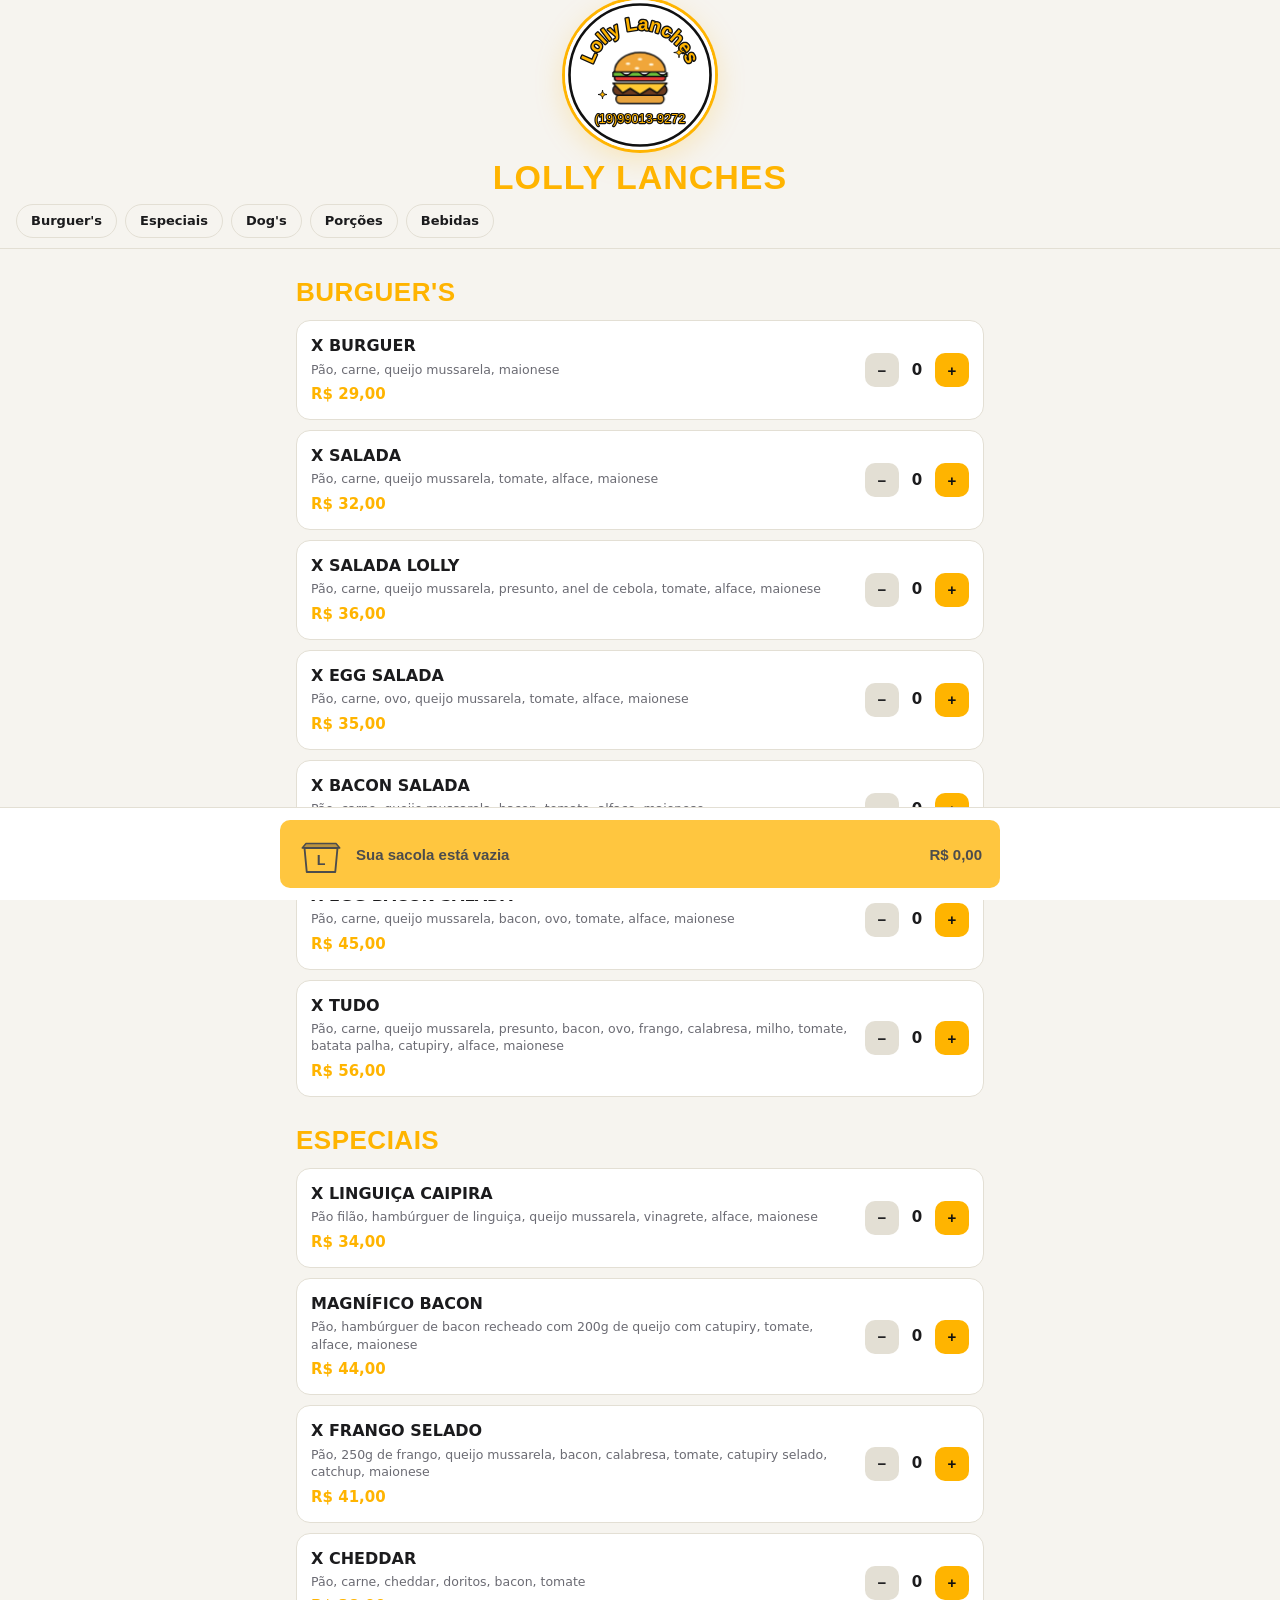
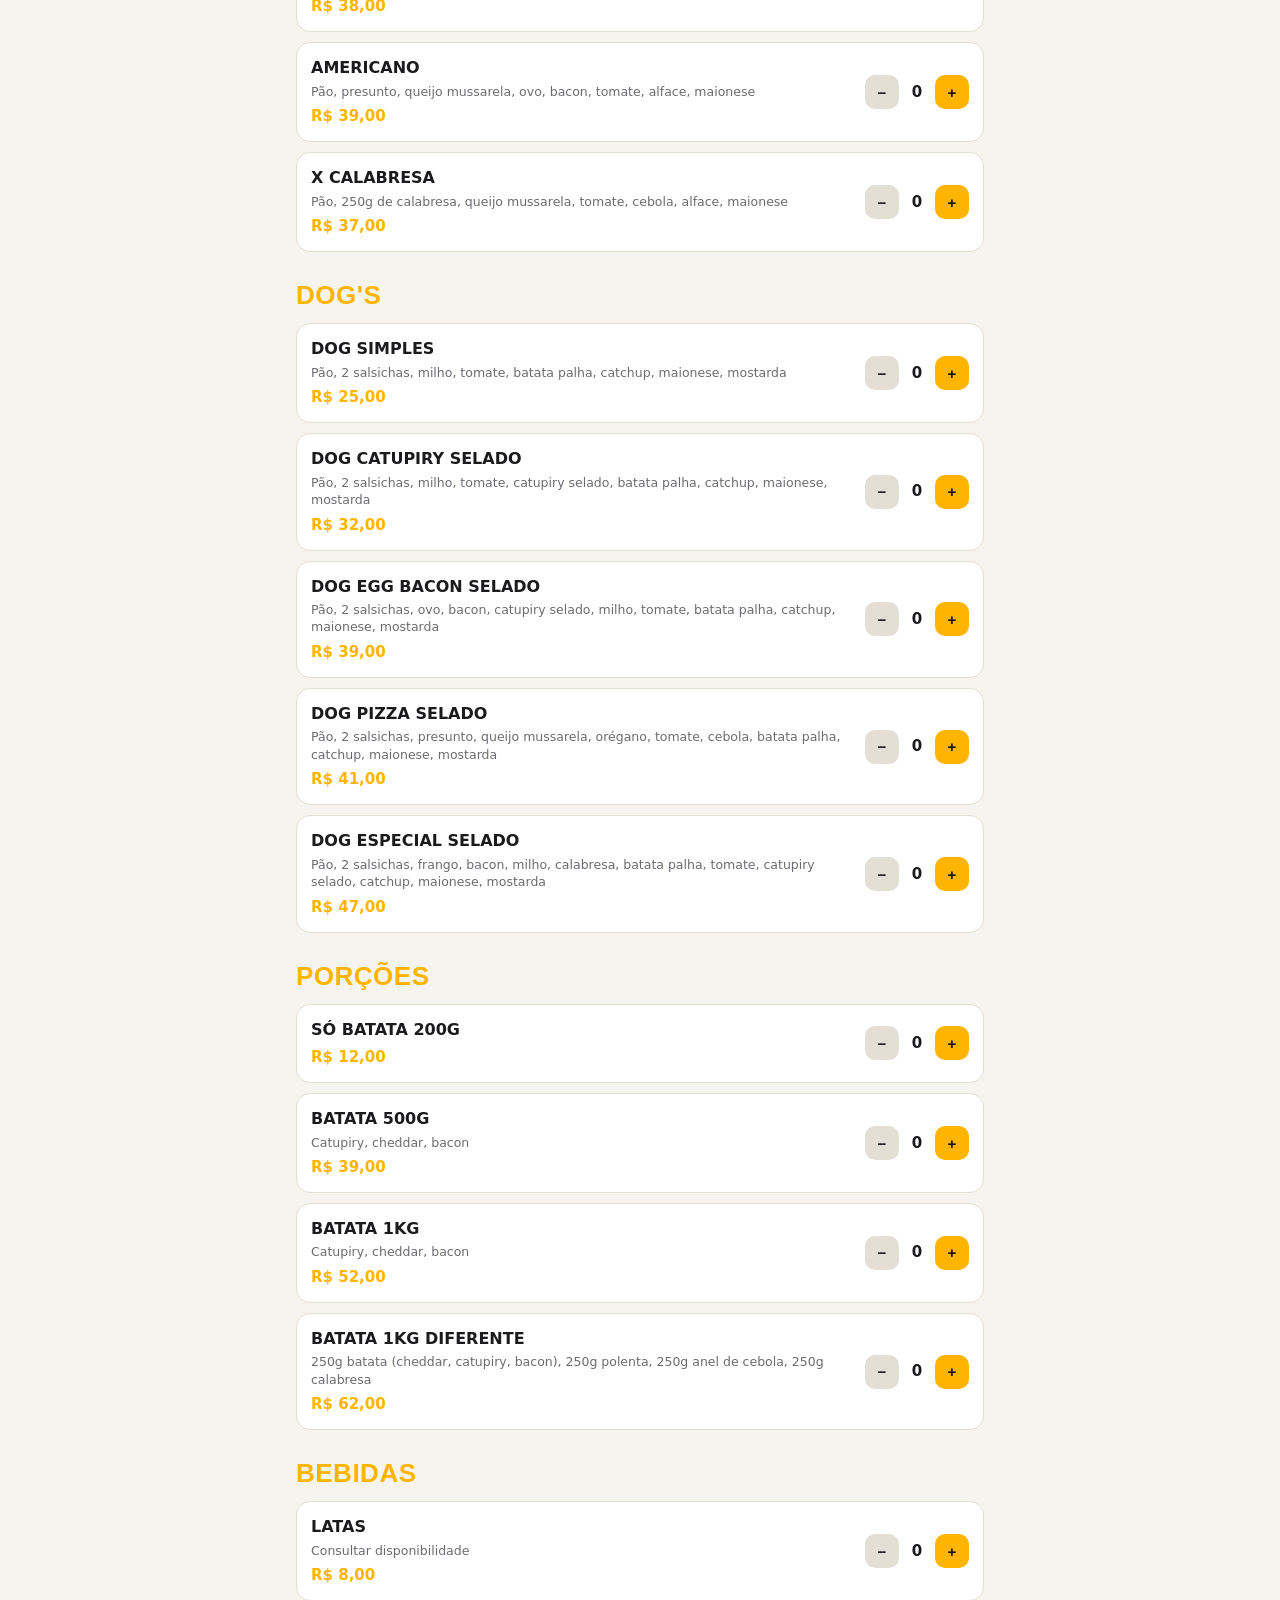
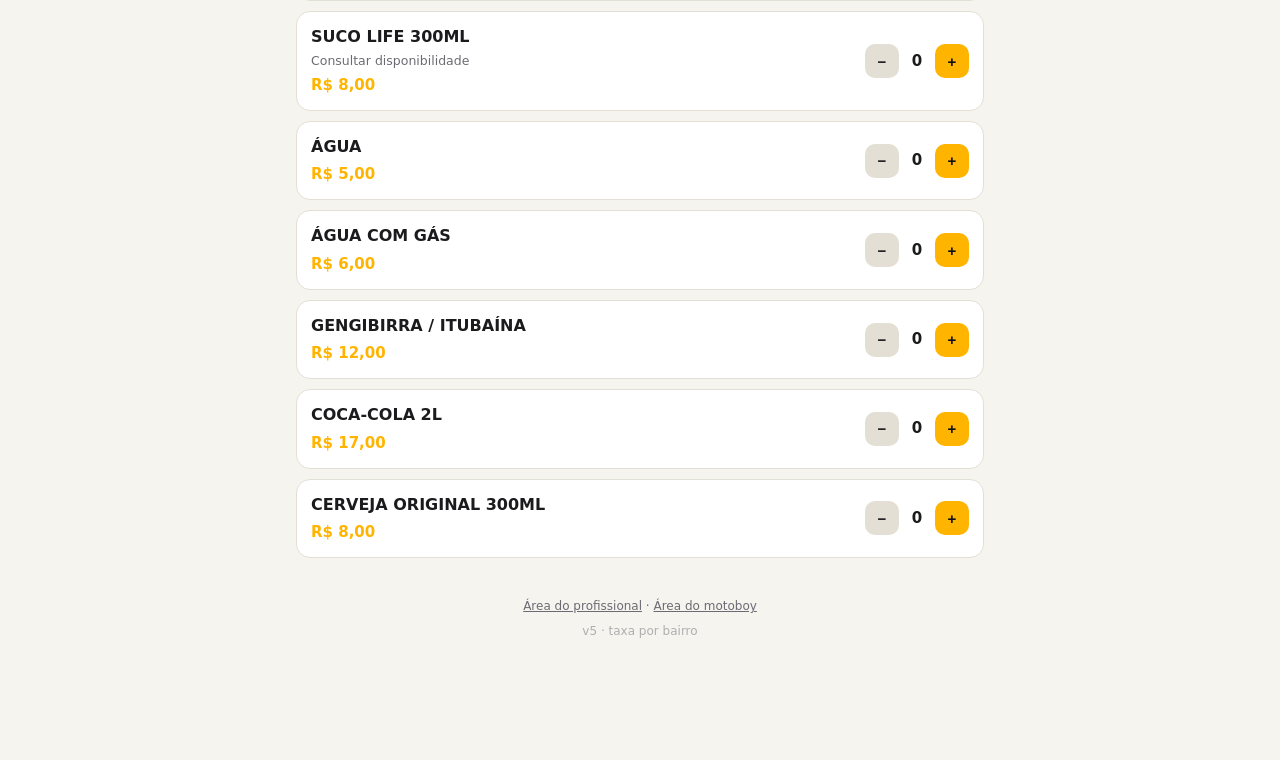
<file: index.html>
<!DOCTYPE html>
<html lang="pt-BR"><head><meta charset="utf-8">
<meta name="viewport" content="width=device-width, initial-scale=1, viewport-fit=cover">
<title>Lolly Lanches – Cardápio Online</title>
<style>
:root{box-sizing:border-box;padding-top:env(safe-area-inset-top,0px);padding-bottom:env(safe-area-inset-bottom,0px);--bg:#0e0e0f;--card:#1a1a1c;--line:#2d2d31;--tx:#f5f5f5;--mut:#a3a3ab;--ac:#ffb400;--on:#111;--ok:#2ecc71;--bad:#ff5a5a;color-scheme:dark}
@media (prefers-color-scheme:light){:root:not([data-theme="dark"]){--bg:#f6f4ef;--card:#fff;--line:#e3dfd4;--tx:#1b1b1d;--mut:#6b6b73;color-scheme:light}}
:root[data-theme="dark"]{--bg:#0e0e0f}
html{scroll-padding-top:60px;scroll-behavior:smooth}
*{box-sizing:border-box}
body{margin:0;background:var(--bg);color:var(--tx);font:15px/1.4 system-ui,-apple-system,"Segoe UI",Roboto,sans-serif;padding-bottom:90px}
body::before{content:"";position:fixed;inset:0 0 auto;height:env(safe-area-inset-top,0px);background:var(--bg);z-index:10}
.wrap{max-width:720px;margin:0 auto;padding:0 16px}
header{padding:28px 0 14px;text-align:center}
.logo{font:900 34px/1 Impact,"Arial Narrow",sans-serif;letter-spacing:1px;color:var(--ac);text-transform:uppercase}
.sub{color:var(--mut);margin-top:6px;font-size:13px}
nav{position:sticky;top:env(safe-area-inset-top,0px);background:var(--bg);z-index:9;border-bottom:1px solid var(--line);overflow-x:auto;white-space:nowrap;padding:10px 16px;display:flex;gap:8px}
nav a{color:var(--tx);text-decoration:none;border:1px solid var(--line);padding:7px 14px;border-radius:99px;font-weight:600;font-size:13px}
nav a:active{background:var(--ac);color:var(--on)}
h2{font:900 26px Impact,"Arial Narrow",sans-serif;color:var(--ac);text-transform:uppercase;margin:28px 0 12px;letter-spacing:.5px}
.item{background:var(--card);border:1px solid var(--line);border-radius:14px;padding:14px;margin-bottom:10px;display:flex;gap:12px;align-items:center;justify-content:space-between}
.item b{display:block;font-size:16px;text-transform:uppercase}
.item small{color:var(--mut);display:block;margin-top:3px}
.pr{color:var(--ac);font-weight:800;margin-top:6px;display:block}
.q{display:flex;align-items:center;gap:10px;flex-shrink:0}
.q button,.btn{border:0;border-radius:10px;font-weight:800;cursor:pointer;font-size:15px}
.q button{width:34px;height:34px;background:var(--ac);color:var(--on)}
.q button.m{background:var(--line);color:var(--tx)}
.q span{min-width:16px;text-align:center;font-weight:700}
.btn{background:var(--ac);color:var(--on);padding:13px 18px;width:100%}
.btn.s{width:auto;padding:9px 13px;font-size:13px}
.btn.g{background:var(--line);color:var(--tx)}
.btn.ok{background:var(--ok);color:#06210f}
.btn.no{background:var(--bad);color:#2a0606}
#bar{position:fixed;left:0;right:0;bottom:0;background:var(--card);border-top:1px solid var(--line);padding:12px 16px calc(12px + env(safe-area-inset-bottom,0px));z-index:20}
#bar .btn{display:flex;align-items:center;justify-content:space-between;max-width:720px;margin:0 auto}
.ov{position:fixed;inset:0;background:rgba(0,0,0,.7);z-index:30;display:none;align-items:flex-end;justify-content:center}
.ov.on{display:flex}
.sheet{background:var(--bg);width:100%;max-width:560px;max-height:92%;overflow:auto;border-radius:20px 20px 0 0;padding:20px 16px calc(20px + env(safe-area-inset-bottom,0px))}
label{display:block;font-size:12px;color:var(--mut);margin:12px 0 4px;font-weight:600;text-transform:uppercase}
input,select,textarea{width:100%;background:var(--card);color:var(--tx);border:1px solid var(--line);border-radius:10px;padding:12px;font:inherit}
.row{display:flex;justify-content:space-between;padding:5px 0}
.tot{font-size:19px;font-weight:800;color:var(--ac);border-top:1px solid var(--line);margin-top:8px;padding-top:10px}
.oc{background:var(--card);border:1px solid var(--line);border-radius:14px;padding:14px;margin-bottom:12px}
.oc.novo{border-color:var(--ac);box-shadow:0 0 0 2px rgba(255,180,0,.25)}
.tag{display:inline-block;padding:3px 10px;border-radius:99px;font-size:11px;font-weight:800;text-transform:uppercase;background:var(--line)}
.tag.novo{background:var(--ac);color:var(--on)}.tag.aceito,.tag.pronto,.tag.entrega{background:#3b82f6;color:#fff}.tag.entregue{background:var(--ok);color:#06210f}.tag.recusado{background:var(--bad);color:#2a0606}
.acts{display:flex;gap:8px;flex-wrap:wrap;margin-top:12px}
.mut{color:var(--mut);font-size:13px}
footer{text-align:center;color:var(--mut);font-size:12px;padding:30px 0}
footer a{color:var(--mut)}
#anim{position:fixed;inset:0;z-index:100;background:#0e0e0f;display:none;flex-direction:column;align-items:center;justify-content:center;padding:16px;color:#fff}
#anim.on{display:flex}
/* ===== Tela de pedido enviado (leve) ===== */
.sent{text-align:center}
.sent .okc{width:54px;height:54px;border-radius:50%;background:var(--ok);color:#06210f;display:flex;align-items:center;justify-content:center;margin:2px auto 8px;font-size:30px;font-weight:900;animation:okpop .55s cubic-bezier(.3,1.6,.5,1) both}
@keyframes okpop{from{transform:scale(0) rotate(-40deg)}to{transform:none}}
.sent h2{margin:0 0 6px}
.road{position:relative;height:50px;margin:12px 0 6px;overflow:hidden;border-bottom:2px dashed var(--line)}
.road span{position:absolute;bottom:4px;left:0;font-size:28px;line-height:1;white-space:nowrap;will-change:transform;animation:drive 5.5s linear infinite}
.road .sn{font-size:22px;bottom:8px;animation:drive 5.5s linear infinite;opacity:.95}
.road .m{animation-name:drive,bounce;animation-duration:5.5s,.5s;animation-timing-function:linear,ease-in-out;animation-iteration-count:infinite,infinite}
@keyframes drive{from{transform:translateX(-80px)}to{transform:translateX(calc(100vw))}}
@keyframes bounce{50%{margin-bottom:2px}}
.sent .stp{display:flex;justify-content:center;gap:8px;flex-wrap:wrap;margin:8px 0}
.sent .stp b{font-size:12px;font-weight:700;padding:6px 10px;border-radius:99px;background:var(--bg);border:1px solid var(--line);color:var(--mut);animation:rise .4s ease both}
.sent .stp b:first-child{border-color:var(--ok);color:var(--ok)}
@media (prefers-reduced-motion:reduce){.road span,.sent .okc{animation:none}.road span{left:40%}}

#anim svg{width:min(94vw,440px);height:auto;max-height:68vh}
#cap{font:800 20px Impact,"Arial Narrow",sans-serif;letter-spacing:.5px;color:#ffb400;margin:14px 0 8px;text-align:center;text-transform:uppercase;min-height:26px}
#aact{display:flex;gap:10px;min-height:48px;align-items:center}
/* animação do pedido */
.glow{transform-box:fill-box;transform-origin:center;animation:glwp 2.4s ease-in-out infinite}
@keyframes glwp{50%{transform:scale(1.1);opacity:.7}}
.bagwrap{transform-origin:180px 398px;animation:bagin .6s .05s cubic-bezier(.2,1.3,.4,1) both,bagj .65s 5.35s ease-in-out}
@keyframes bagin{from{transform:translateY(80px) scale(.7);opacity:0}to{transform:none;opacity:1}}
@keyframes bagj{30%{transform:translateY(-20px) scaleY(1.05)}55%{transform:translateY(0) scaleY(.93)}75%{transform:translateY(-6px)}100%{transform:none}}
.dl{transform-box:fill-box;transform-origin:50% 100%;animation:ldrop .62s cubic-bezier(.25,.9,.35,1) var(--d) both}
@keyframes ldrop{0%{transform:translateY(-330px);opacity:0}12%{opacity:1}68%{transform:translateY(0) scale(1.05,.9)}84%{transform:translateY(-5px) scale(.98,1.04)}100%{transform:none;opacity:1}}
#bgr{transform-origin:180px 235px;animation:bgw .5s 3.5s ease-in-out,bgi .95s 4.05s cubic-bezier(.55,0,.85,.35) forwards}
@keyframes bgw{25%{transform:rotate(-2.5deg) scale(1.03)}75%{transform:rotate(2.5deg) scale(1.03)}}
@keyframes bgi{to{transform:translateY(150px) scale(.55)}}
.flap{transform-origin:180px 230px;animation:flp .35s 4.85s ease-out both}
@keyframes flp{from{transform:scaleY(0)}to{transform:scaleY(1)}}
.chk{transform-box:fill-box;transform-origin:center;animation:ckp .5s 5.5s cubic-bezier(.3,1.6,.5,1) both}
@keyframes ckp{from{transform:scale(0)}to{transform:scale(1)}}
.sp{transform-box:fill-box;transform-origin:center;animation:spk 1.1s var(--d) ease-out both}
@keyframes spk{0%{transform:scale(0) rotate(0)}50%{transform:scale(1.3) rotate(45deg)}100%{transform:scale(0) rotate(90deg)}}
.cf{animation:conf 1s 5.5s cubic-bezier(.15,.7,.35,1) both}
@keyframes conf{0%{transform:translate(0,0) rotate(0) scale(0);opacity:1}15%{transform:translate(calc(var(--x)*.2),calc(var(--y)*.2)) rotate(40deg) scale(1);opacity:1}100%{transform:translate(var(--x),calc(var(--y) + 70px)) rotate(var(--r)) scale(1);opacity:0}}
#logoH{width:150px;height:150px;margin:0 auto 10px;cursor:pointer;border-radius:50%;box-shadow:0 0 0 3px var(--ac),0 8px 30px rgba(255,180,0,.25)}
#logoH svg{width:100%;height:100%;display:block}
.lga .lgring{stroke-dasharray:592;stroke-dashoffset:592;animation:lgdraw 1.4s ease-out forwards}
@keyframes lgdraw{to{stroke-dashoffset:0}}
.lga .lgl{opacity:0;animation:lgdrop .55s ease-out both}
@keyframes lgdrop{0%{transform:translateY(-45px);opacity:0}65%{transform:translateY(4px);opacity:1}100%{transform:none;opacity:1}}
.lga .lgfl{animation:lgfloat 2.8s ease-in-out 2s infinite}
@keyframes lgfloat{50%{transform:translateY(-4px)}}
.lga .lgtx{animation:lgfade .9s .4s both}
@keyframes lgfade{from{opacity:0}to{opacity:1}}
.lga .lgsp{transform-box:fill-box;transform-origin:center;animation:lgtw 1.8s ease-in-out 1.6s infinite}
@keyframes lgtw{0%,100%{transform:scale(0);opacity:0}50%{transform:scale(1.3);opacity:1}}
.lga .lgph{transform-box:fill-box;transform-origin:center;animation:lgfade .9s 1.2s both,lgpulse 2.4s ease-in-out 2.2s infinite}
@keyframes lgpulse{50%{transform:scale(1.07)}}
.fly{position:fixed;left:0;top:0;z-index:40;pointer-events:none;width:30px;height:30px}
#bagi{width:46px;height:42px;display:block;flex-shrink:0}
#bagi.bump{animation:bump .45s ease-out}
@keyframes bump{35%{transform:scale(1.3) rotate(-8deg)}70%{transform:scale(.95) rotate(4deg)}100%{transform:none}}
.bl{display:flex;align-items:center;gap:12px}
.kmrow{margin-top:10px}
/* ===== Painel do profissional ===== */
#panel.wrap{max-width:1000px;padding-bottom:110px}
#panel header{padding:40px 0 18px}
#panel header .logo{font:700 20px/1.3 system-ui,-apple-system,"Segoe UI",Roboto,sans-serif;color:var(--tx);text-transform:none;letter-spacing:0}
#panel h2{font:700 12px system-ui,-apple-system,sans-serif;letter-spacing:.09em;color:var(--mut);margin:26px 0 10px;text-transform:uppercase;display:flex;align-items:center;gap:8px}
#panel .cnt{background:var(--line);color:var(--tx);border-radius:99px;padding:1px 9px;font-size:11px}
#panel .bar{position:sticky;top:env(safe-area-inset-top,0px);z-index:8;background:var(--bg);padding:14px 0 12px;border-bottom:1px solid var(--line);margin-bottom:18px}
#panel .bar-top{display:flex;align-items:center;justify-content:space-between;gap:12px}
#panel .brand{display:flex;align-items:center;gap:10px;font-weight:700;font-size:16px;line-height:1.2}
#panel .dot{width:38px;height:38px;border-radius:11px;background:var(--ac);display:grid;place-items:center;font-size:20px}
#panel .links a{color:var(--mut);font-size:13px;text-decoration:none;margin-left:14px;font-weight:600}
#panel .seg{display:flex;gap:4px;background:var(--card);border:1px solid var(--line);border-radius:12px;padding:4px;margin-top:12px}
#panel .seg button{flex:1;border:0;background:transparent;color:var(--mut);padding:9px 6px;border-radius:9px;font:600 13px system-ui,-apple-system,sans-serif;cursor:pointer;display:flex;align-items:center;justify-content:center;gap:6px}
#panel .seg button.on{background:var(--ac);color:var(--on)}
#panel .bdg{background:var(--bad);color:#fff;border-radius:99px;font-size:11px;min-width:18px;height:18px;line-height:18px;padding:0 5px}
#panel .oc{border-radius:16px;padding:16px;margin-bottom:12px;position:relative;overflow:hidden;box-shadow:none}
#panel .oc::before{content:"";position:absolute;left:0;top:0;bottom:0;width:4px;background:var(--line)}
#panel .oc.st-novo{border-color:var(--ac)}#panel .oc.st-novo::before{background:var(--ac)}
#panel .oc.st-aceito::before,#panel .oc.st-pronto::before,#panel .oc.st-entrega::before{background:#3b82f6}
#panel .oc.st-entregue::before{background:var(--ok)}#panel .oc.st-recusado::before{background:var(--bad)}
#panel .oc.rt{display:flex;align-items:center;justify-content:space-between;gap:12px;flex-wrap:wrap}
#panel .oc.rt::before{background:var(--ac)}
#panel .rin{display:flex;align-items:center;gap:8px;color:var(--mut);font-weight:600}
#panel .rin input{width:96px;text-align:right}
#panel .pgrid{display:grid;gap:12px}
#panel .pgrid .oc{margin:0}
@media(min-width:860px){#panel .pgrid{grid-template-columns:1fr 1fr;align-items:start}}
#panel .oh{display:flex;justify-content:space-between;align-items:flex-start;gap:10px}
#panel .on{font-weight:700;font-size:16px}
#panel .lis{margin:12px 0 4px;border-top:1px solid var(--line)}
#panel .li{display:flex;align-items:center;gap:10px;padding:9px 0;border-bottom:1px solid var(--line)}
#panel .li .qt{font-weight:800;min-width:26px;color:var(--ac)}
#panel .li .nm{flex:1}
#panel .li .pc{color:var(--mut);font-variant-numeric:tabular-nums}
#panel .li .st{display:flex;gap:6px}
#panel .li .st button{width:30px;height:30px;border-radius:8px;border:1px solid var(--line);background:transparent;color:var(--tx);font-size:16px;font-weight:700;cursor:pointer}
#panel .dt{margin:10px 0 2px}
#panel .dt summary{cursor:pointer;color:var(--ac);font-weight:700;font-size:13px;padding:4px 0}
#panel .dt select{margin-top:8px}
#panel .info{margin-top:10px;display:grid;gap:4px;font-size:14px}
#panel .sum{margin-top:12px;background:var(--bg);border:1px solid var(--line);border-radius:12px;padding:8px 12px}
#panel .sr{display:flex;justify-content:space-between;padding:4px 0;font-variant-numeric:tabular-nums;color:var(--mut)}
#panel .sr b{color:var(--tx)}
#panel .sr.t{border-top:1px solid var(--line);margin-top:4px;padding-top:8px;font-size:17px;color:var(--tx)}
#panel .sr.t b{color:var(--ac)}
#panel .btn{border-radius:10px}
#panel .btn.out{background:transparent;border:1px solid var(--line);color:var(--tx)}
#panel .empty{grid-column:1/-1;text-align:center;padding:28px 12px;border:1px dashed var(--line);border-radius:16px;color:var(--tx)}
#panel .kpis{display:grid;grid-template-columns:1fr 1fr;gap:10px}
@media(min-width:760px){#panel .kpis{grid-template-columns:repeat(4,1fr)}}
#panel .kpi{background:var(--card);border:1px solid var(--line);border-radius:16px;padding:14px}
#panel .kpi.hero{grid-column:1/-1;border-color:var(--ac)}
#panel .kpi .l{font-size:11px;color:var(--mut);text-transform:uppercase;font-weight:700;letter-spacing:.06em}
#panel .kpi .v{font-size:26px;font-weight:800;margin:4px 0 2px;font-variant-numeric:tabular-nums}
#panel .kpi.hero .v{font-size:34px;color:var(--ac)}
#panel .bars{display:flex;align-items:flex-end;gap:8px;height:170px}
#panel .bc{flex:1;height:100%;display:flex;flex-direction:column;justify-content:flex-end;align-items:center;gap:4px;min-width:0}
#panel .bc i{display:block;width:100%;background:var(--ac);border-radius:6px 6px 0 0}
#panel .bv{font-size:10px;color:var(--mut)}
#panel .bl2{font-size:11px;color:var(--mut);text-transform:capitalize;white-space:nowrap}
#panel .rk{margin-bottom:12px}
#panel .rk .row{padding:0 0 5px}
#panel .pb{height:7px;background:var(--line);border-radius:9px;overflow:hidden}
#panel .pb i{display:block;height:100%;background:var(--ac);border-radius:9px}
#panel .eit{border-top:1px solid var(--line);margin-top:14px;padding-top:4px}
#panel .g2{display:grid;grid-template-columns:1fr 110px;gap:10px}
#panel .savebar{position:sticky;bottom:calc(12px + env(safe-area-inset-bottom,0px));margin-top:18px}
#panel .savebar .btn{box-shadow:0 6px 24px rgba(0,0,0,.35)}
#panel .login{max-width:380px;margin:0 auto;text-align:center;padding-top:48px}
#panel .login .dot{width:64px;height:64px;font-size:32px;margin:0 auto 14px;border-radius:18px}
#panel .login h1{font:800 22px system-ui,-apple-system,sans-serif;margin:0}
#panel .login .oc{text-align:left;margin-top:22px}

/* ===== Visual premium: profissional + motoboy ===== */
@keyframes rise{from{opacity:0;transform:translateY(10px)}to{opacity:1;transform:none}}
#panel{--r:18px;--sh:0 1px 2px rgba(0,0,0,.18),0 8px 24px rgba(0,0,0,.18);--blue:#3b82f6}
@media (prefers-color-scheme:light){:root:not([data-theme="dark"]) #panel{--sh:0 1px 2px rgba(30,25,10,.06),0 8px 24px rgba(30,25,10,.08)}}
#panel{background:radial-gradient(900px 380px at 50% -120px,rgba(255,180,0,.10),transparent 70%)}
#panel .bar{background:color-mix(in srgb,var(--bg) 82%,transparent);-webkit-backdrop-filter:blur(14px);backdrop-filter:blur(14px);padding:14px 0 14px;margin-bottom:20px}
#panel .brand .dot{background:linear-gradient(135deg,#ffcf3d,#ff9d00);box-shadow:0 6px 16px rgba(255,160,0,.35);border-radius:13px}
#panel .brand{letter-spacing:-.01em}
#panel .links a{display:inline-flex;align-items:center;padding:7px 12px;border:1px solid var(--line);border-radius:99px;background:var(--card);color:var(--tx);font-size:12.5px;margin-left:8px;transition:.15s}
#panel .links a:active{transform:scale(.96)}
#panel .seg{padding:5px;border-radius:14px;background:var(--card);box-shadow:inset 0 1px 2px rgba(0,0,0,.12)}
#panel .seg button{padding:10px 8px;border-radius:10px;transition:.18s;font-weight:700}
#panel .seg button.on{background:linear-gradient(135deg,#ffc933,#ffab00);color:#1a1200;box-shadow:0 4px 12px rgba(255,170,0,.35)}
#panel .bdg{box-shadow:0 0 0 2px var(--card);animation:pop .4s cubic-bezier(.3,1.6,.5,1)}
@keyframes pop{from{transform:scale(0)}to{transform:none}}
#panel h2{margin:30px 2px 12px;font-size:11.5px;letter-spacing:.12em}
#panel h2::after{content:"";flex:1;height:1px;background:linear-gradient(90deg,var(--line),transparent)}
#panel .cnt{background:var(--card);border:1px solid var(--line);color:var(--ac);font-weight:800}
#panel .oc{border-radius:var(--r);box-shadow:var(--sh);padding:18px 18px 18px 20px;animation:rise .35s ease both;transition:transform .15s,border-color .15s}
#panel .oc::before{width:5px}
#panel .oc.st-novo{background:linear-gradient(180deg,rgba(255,180,0,.09),transparent 140px),var(--card);box-shadow:0 0 0 1px var(--ac),0 10px 30px rgba(255,180,0,.14)}
#panel .on{letter-spacing:-.01em;font-size:16.5px}
#panel .tag{display:inline-flex;align-items:center;gap:6px;padding:5px 11px;font-size:10.5px;letter-spacing:.06em;white-space:nowrap}
#panel .tag::before{content:"";width:6px;height:6px;border-radius:50%;background:currentColor;opacity:.85}
#panel .tag.novo::before{animation:blink 1.2s infinite}
@keyframes blink{50%{opacity:.2}}
#panel .lis{border-top:1px dashed var(--line);margin-top:14px}
#panel .li{border-bottom:1px dashed var(--line);padding:10px 0}
#panel .li .qt{background:rgba(255,180,0,.14);color:var(--ac);border-radius:8px;padding:3px 0;text-align:center;font-size:13px}
#panel .li .st button{border-radius:9px;background:var(--bg);transition:.12s}
#panel .li .st button:active{background:var(--ac);color:var(--on);transform:scale(.92)}
#panel .info{background:var(--bg);border:1px solid var(--line);border-radius:12px;padding:11px 13px;gap:6px;margin-top:14px;line-height:1.35}
#panel .sum{background:linear-gradient(180deg,var(--bg),transparent),var(--bg);border-radius:14px;padding:10px 14px}
#panel .sr.t{font-size:18px}
#panel .btn{font-weight:800;letter-spacing:.01em;transition:transform .12s,filter .15s,box-shadow .15s}
#panel .btn:active{transform:scale(.97)}
#panel .btn:hover{filter:brightness(1.06)}
#panel .btn.ok{background:linear-gradient(135deg,#34d67b,#22b862);color:#04200f;box-shadow:0 6px 16px rgba(46,204,113,.28)}
#panel .btn.no{background:transparent;border:1px solid var(--bad);color:var(--bad)}
#panel .btn.out{background:var(--card);border:1px solid var(--line)}
#panel .btn.s{padding:11px 15px;border-radius:11px}
#panel .acts .btn.ok{flex:1}
#panel input,#panel select,#panel textarea{border-radius:11px;transition:border-color .15s,box-shadow .15s}
#panel input:focus,#panel select:focus,#panel textarea:focus{outline:0;border-color:var(--ac);box-shadow:0 0 0 3px rgba(255,180,0,.2)}
#panel .dt summary{list-style:none;display:inline-flex;align-items:center;background:rgba(255,180,0,.1);border-radius:9px;padding:7px 11px}
#panel .dt summary::-webkit-details-marker{display:none}
#panel .kpi{border-radius:var(--r);box-shadow:var(--sh);padding:16px;animation:rise .4s ease both;position:relative;overflow:hidden}
#panel .kpi::after{content:"";position:absolute;right:-24px;top:-24px;width:80px;height:80px;border-radius:50%;background:rgba(255,180,0,.07)}
#panel .kpi.hero{background:linear-gradient(135deg,rgba(255,180,0,.20),rgba(255,180,0,.04)),var(--card);border-color:rgba(255,180,0,.55)}
#panel .kpi.hero .v{font-size:38px;letter-spacing:-.02em}
#panel .bars{height:190px;padding-top:6px}
#panel .bc i{background:linear-gradient(180deg,#ffc933,#ff9d00);border-radius:8px 8px 3px 3px;box-shadow:0 4px 12px rgba(255,160,0,.25);transition:height .5s}
#panel .pb{height:9px}#panel .pb i{background:linear-gradient(90deg,#ff9d00,#ffc933)}
#panel .empty{border-radius:var(--r);padding:34px 14px;background:var(--card);border-style:dashed}
#panel .empty::before{content:"🍔";display:block;font-size:34px;margin-bottom:8px;filter:grayscale(.3)}
#panel .oc.rt{background:linear-gradient(135deg,rgba(255,180,0,.10),transparent),var(--card)}
#panel .savebar .btn{padding:16px;font-size:16px;border-radius:14px}
#panel .login .dot{background:linear-gradient(135deg,#ffcf3d,#ff9d00);box-shadow:0 12px 30px rgba(255,160,0,.35)}
#panel .login .oc{padding:22px}
#panel .login .btn{padding:15px}
/* motoboy */
#panel .mhero{display:grid;grid-template-columns:1fr 1fr;gap:10px;margin-bottom:6px}
#panel .mstat{background:var(--card);border:1px solid var(--line);border-radius:16px;padding:14px;box-shadow:var(--sh);display:flex;align-items:center;gap:12px}
#panel .mstat i{font-style:normal;width:42px;height:42px;border-radius:12px;display:grid;place-items:center;font-size:21px;background:rgba(255,180,0,.15)}
#panel .mstat.b i{background:rgba(59,130,246,.18)}
#panel .mstat b{display:block;font-size:24px;line-height:1;font-variant-numeric:tabular-nums}
#panel .mstat span{font-size:11px;color:var(--mut);text-transform:uppercase;font-weight:700;letter-spacing:.06em}
#panel .mt{padding:18px 18px 18px 20px}
#panel .steps{display:flex;align-items:center;margin:16px 0 4px}
#panel .stp{display:flex;align-items:center;gap:7px;font-size:11.5px;font-weight:700;color:var(--mut);white-space:nowrap}
#panel .stp i{font-style:normal;width:24px;height:24px;border-radius:50%;display:grid;place-items:center;background:var(--bg);border:1.5px solid var(--line);font-size:11px;font-weight:800}
#panel .stp.on{color:var(--tx)}
#panel .stp.on i{background:var(--ac);border-color:var(--ac);color:var(--on)}
#panel .stp.cur i{box-shadow:0 0 0 4px rgba(255,180,0,.25)}
#panel .stp+.stp::before{content:"";width:clamp(14px,6vw,38px);height:2px;background:var(--line);margin:0 8px;border-radius:2px}
#panel .stp.on+.stp.on::before{background:var(--ac)}
#panel .addr{margin-top:16px;border:1px solid var(--line);background:var(--bg);border-radius:14px;padding:13px 14px}
#panel .addr .al{font-size:10.5px;font-weight:800;text-transform:uppercase;letter-spacing:.1em;color:var(--ac)}
#panel .addr .at{font-size:18px;font-weight:800;margin-top:4px;line-height:1.25;letter-spacing:-.01em}
#panel .addr .ab{color:var(--mut);margin-top:3px;font-size:13.5px}
#panel .chips{display:flex;gap:7px;flex-wrap:wrap;margin-top:12px}
#panel .chip{background:var(--bg);border:1px solid var(--line);border-radius:99px;padding:6px 12px;font-size:12.5px;font-weight:700}
#panel .chip.w{border-color:rgba(255,180,0,.55);background:rgba(255,180,0,.1);color:var(--ac)}
#panel .cobrar{display:flex;justify-content:space-between;align-items:center;margin-top:14px;padding:13px 15px;border-radius:14px;background:linear-gradient(135deg,rgba(255,180,0,.2),rgba(255,180,0,.05));border:1px solid rgba(255,180,0,.45)}
#panel .cobrar span{font-size:11.5px;font-weight:800;text-transform:uppercase;letter-spacing:.07em;color:var(--mut)}
#panel .cobrar b{font-size:24px;color:var(--ac);font-variant-numeric:tabular-nums;letter-spacing:-.01em}
#panel .macts{display:grid;grid-template-columns:1.4fr 1fr;gap:9px;margin-top:12px}
#panel .macts a{display:flex;align-items:center;justify-content:center;gap:7px;text-decoration:none;font-weight:800;font-size:14px;padding:14px 10px;border-radius:13px;border:1px solid var(--line);background:var(--card);color:var(--tx);transition:.12s}
#panel .macts a.map{background:linear-gradient(135deg,#4f9bff,#2b6ff0);border-color:transparent;color:#fff;box-shadow:0 6px 16px rgba(59,130,246,.3)}
#panel .macts a:active{transform:scale(.97)}
#panel .mgo{margin-top:10px;width:100%;padding:18px;font-size:17px;border-radius:15px}
#panel .mgo.go{background:linear-gradient(135deg,#ffc933,#ff9d00);color:#1a1200;box-shadow:0 8px 20px rgba(255,160,0,.35)}
#panel .mgo.ok{box-shadow:0 8px 20px rgba(46,204,113,.35)}
#panel .mlis{margin-top:14px;font-size:14px;color:var(--mut);line-height:1.5}
#panel .mlis b{color:var(--ac)}

/* ===== Painel Kanban (estilo profissional) ===== */
#panel.wide{max-width:none;padding-left:18px;padding-right:18px}
#panel .tools{display:flex;align-items:center;gap:10px;flex-wrap:wrap;margin-bottom:14px}
#panel .srch{flex:1;min-width:180px;max-width:320px;position:relative}
#panel .srch input{padding:10px 12px 10px 34px;border-radius:10px;font-size:14px}
#panel .srch::before{content:"⌕";position:absolute;left:12px;top:50%;transform:translateY(-52%);color:var(--mut);font-size:18px}
#panel .tools .sp{flex:1}
#panel .kmrate{display:flex;align-items:center;gap:6px;background:var(--card);border:1px solid var(--line);border-radius:10px;padding:5px 10px;font-size:12.5px;color:var(--mut);font-weight:600}
#panel .kmrate input{width:70px;padding:5px 8px;text-align:right;border-radius:7px}
#panel .board{display:flex;gap:12px;overflow-x:auto;align-items:flex-start;padding-bottom:14px;scroll-snap-type:x proximity}
#panel .kcol{flex:0 0 282px;scroll-snap-align:start;background:color-mix(in srgb,var(--tx) 6%,var(--bg));border-radius:16px;padding:10px;min-height:260px;max-height:calc(100vh - 230px);overflow-y:auto}
@media(min-width:1180px){#panel .kcol{flex:1 1 0;min-width:230px}}
#panel .kh{display:flex;align-items:center;gap:8px;font-size:13px;font-weight:700;color:var(--tx);padding:4px 4px 10px;position:sticky;top:-10px;background:inherit;z-index:2}
#panel .kh .n{background:color-mix(in srgb,var(--tx) 14%,transparent);border-radius:99px;font-size:11px;padding:1px 8px;font-weight:800;color:var(--mut)}
#panel .kh .n.al{background:var(--bad);color:#fff}
#panel .kc{background:var(--card);border:1px solid var(--line);border-radius:12px;padding:10px 11px 11px;margin-bottom:9px;cursor:pointer;transition:transform .12s,box-shadow .15s;box-shadow:0 1px 2px rgba(0,0,0,.08);animation:rise .3s ease both}
#panel .kc:hover{box-shadow:0 4px 14px rgba(0,0,0,.18)}#panel .kc:active{transform:scale(.985)}
#panel .kc.dim{opacity:.62}
#panel .kt{display:inline-flex;align-items:center;gap:5px;font-size:11px;font-weight:700;padding:3px 8px;border-radius:7px;background:color-mix(in srgb,var(--tx) 8%,transparent);color:var(--mut);max-width:100%}
#panel .kt.r{background:rgba(220,30,50,.13);color:#e0283c}
#panel .kt.g{background:rgba(46,204,113,.15);color:#1fa65a}
#panel .kt.o{background:rgba(255,160,0,.16);color:#c77800}
#panel .kn{display:flex;align-items:baseline;gap:8px;margin-top:8px}
#panel .kn b{font-size:22px;font-weight:800;letter-spacing:-.02em;font-variant-numeric:tabular-nums}
#panel .kn span{color:var(--mut);font-size:13px;font-weight:500;white-space:nowrap;overflow:hidden;text-overflow:ellipsis;flex:1}
#panel .kn em{font-style:normal;font-size:12px;font-weight:700;color:var(--tx);font-variant-numeric:tabular-nums}
#panel .kb{display:flex;align-items:center;justify-content:center;gap:6px;width:100%;margin-top:9px;border:0;border-radius:8px;padding:8px 6px;font:700 12px system-ui,-apple-system,sans-serif;cursor:pointer;background:color-mix(in srgb,var(--tx) 7%,transparent);color:var(--mut)}
#panel .kb.red{background:#e0192f;color:#fff}
#panel .kb.yel{background:#ffb400;color:#2a1c00}
#panel .kb.grn{background:#22b862;color:#fff}
#panel .kb.blu{background:#2b6ff0;color:#fff}
#panel .kb:active{filter:brightness(.92)}
#panel .kc.late{border-color:rgba(224,25,47,.55)}
#panel .kempty{text-align:center;color:var(--mut);font-size:12.5px;padding:22px 8px}
#panel .kov{position:fixed;inset:0;z-index:60;background:rgba(0,0,0,.62);display:flex;align-items:center;justify-content:center;padding:16px;-webkit-backdrop-filter:blur(3px);backdrop-filter:blur(3px)}
#panel .ksheet{background:var(--bg);width:100%;max-width:520px;max-height:92vh;overflow:auto;border-radius:18px;padding:12px;position:relative}
#panel .ksheet .oc{margin:0;box-shadow:none}
#panel .kx{position:sticky;top:0;float:right;z-index:3;width:34px;height:34px;border-radius:50%;border:1px solid var(--line);background:var(--card);color:var(--tx);font-size:20px;line-height:1;cursor:pointer;margin:0 0 -34px 0}
#panel .ksheet .oh{padding-right:34px}
#panel .kb.del{background:transparent;border:1px solid var(--bad);color:var(--bad)}
#panel .kclr{margin-left:auto;border:0;background:transparent;color:var(--bad);font:700 12px system-ui,sans-serif;cursor:pointer;padding:2px 4px}
/* modal do pedido organizado */
#panel .ksheet .oc{padding:20px 18px 18px 22px}
#panel .sec{margin-top:22px}
#panel .st-t{font-size:11px;font-weight:800;letter-spacing:.1em;text-transform:uppercase;color:var(--mut);margin-bottom:10px}
#panel .sec .lis{margin:0;border:1px solid var(--line);border-radius:14px;background:var(--bg);padding:2px 12px}
#panel .sec .li{padding:12px 0;gap:12px;border-bottom:1px solid var(--line)}
#panel .sec .li:last-child{border-bottom:0}
#panel .li .nm{font-weight:600;line-height:1.3}
#panel .li .nm small{display:block;color:var(--mut);font-size:12px;font-weight:500;margin-top:2px}
#panel .li .pc{font-weight:700;color:var(--tx);min-width:70px;text-align:right}
#panel .li .qt{background:none;font-size:14px}
#panel .stp2{display:flex;align-items:center;gap:2px;background:var(--card);border:1px solid var(--line);border-radius:10px;padding:2px}
#panel .stp2 button{width:32px;height:32px;border:0;border-radius:8px;background:transparent;color:var(--tx);font-size:18px;font-weight:700;cursor:pointer}
#panel .stp2 button:active{background:var(--ac);color:var(--on)}
#panel .stp2 b{min-width:24px;text-align:center;font-size:14px}
#panel .addbox{border:1px dashed var(--line);border-radius:14px;padding:12px;display:grid;gap:12px}
#panel .addrow{display:flex;gap:10px;align-items:flex-end}
#panel .addrow>div{width:84px;flex-shrink:0}
#panel .addrow label{margin:0 0 4px}
#panel .addrow .btn{flex:1;width:auto;padding:12px}
#panel .sec .info{margin:0;padding:4px 14px;gap:0}
#panel .ir{display:flex;justify-content:space-between;gap:16px;padding:11px 0;border-bottom:1px solid var(--line);font-size:14px}
#panel .ir:last-child{border-bottom:0}
#panel .ir span{color:var(--mut);flex-shrink:0}
#panel .ir b{text-align:right;font-weight:600}
#panel .sec>label{margin-top:16px}
#panel .acts2{margin-top:22px;display:grid;gap:10px}
#panel .acts2 .main{display:grid;gap:10px}
#panel .acts2 .main .btn{width:100%;padding:15px;font-size:15px}
#panel .acts2 .sub2{display:grid;grid-auto-flow:column;grid-auto-columns:1fr;gap:10px}
#panel .acts2 .sub2 .btn{width:100%;padding:12px 8px;font-size:13px}
</style></head><body>
<div id="app">
<header class="wrap"><div id="logoH" title="Toque para reanimar"></div><div class="logo">Lolly Lanches</div></header>
<nav id="nav"></nav>
<main class="wrap" id="menu"></main>
<footer><a href="#painel">Área do profissional</a> · <a href="#motoboy">Área do motoboy</a><div style="margin-top:8px;opacity:.5">v5 · taxa por bairro</div></footer>
<div id="bar"><button class="btn" id="cartBtn"><span class="bl"><svg id="bagi" viewBox="0 0 60 56"><path d="M10 14h40l5 6H5z" fill="#a56f00" stroke="#111" stroke-width="2" stroke-linejoin="round"/><path d="M8 20h44l-3 32H11z" fill="#ffb400" stroke="#111" stroke-width="2.5" stroke-linejoin="round"/><text x="30" y="43" text-anchor="middle" font-size="19" font-weight="900" font-family="Impact,sans-serif" fill="#111">L</text></svg><span id="cn"></span></span><span id="ct"></span></button></div>
</div>
<div class="ov" id="ov"><div class="sheet" id="sheet"></div></div>
<div id="anim"></div>
<div id="panel" class="wrap" style="display:none"></div>

<script>
/* ====== CONFIGURE AQUI (Supabase > Settings > API) ====== */
const SUPABASE_URL="https://oxhlfbdrgjzvwuksakmb.supabase.co";
const SUPABASE_KEY="sb_publishable_zqVa_-koEaRSHZQygYplDw_mu4Ptouf";
const PRO_EMAIL="Natanaelsantosns808@gmail.com";
/* ======================================================== */
let ZAP="5519990139272";let RETADDR="",MODO="entrega";const isRet=o=>/^RETIRADA:/i.test((o&&o.end)||"");
/* ===== TAXA DE ENTREGA POR BAIRRO (saída: Centro de Piracicaba) =====
   Para mudar o valor de um bairro, mova-o para a lista do valor desejado (ou crie uma nova linha com a taxa). */
const ZONAS=[
{faixa:"",taxa:0,bairros:["Alto", "Centro", "Higienópolis", "Jardim Elite", "Paulista", "São Dimas", "Vila Boyes", "Vila Monteiro", "Vila Sampaio"]},
{faixa:"",taxa:4,bairros:["Cidade Alta"]},
{faixa:"",taxa:5,bairros:["Canta Galo", "Castelinho", "Cidade Jardim", "Clube de Campo", "Itapuã", "Jaraguá", "Jardim Califórnia", "Jardim Esplanada", "Jardim Europa", "Jardim Monumento", "Jardim Planalto", "Jardim São Francisco", "Morumbi", "Noiva da Colina", "Nova América", "Nova Piracicaba", "Paraíso", "Parque Taquaral", "Piracicamirim", "Pompéia", "Santa Cecília", "Santa Rosa", "Taquaral", "Vila Cristina", "Vila Fátima", "Vila Independência", "Vila Industrial", "Vila Mariana", "Vila Rezende", "Vila Sônia", "Água Branca"]},
{faixa:"",taxa:6,bairros:["Campestre", "Santo Antônio"]},
{faixa:"",taxa:8,bairros:["Algodoal", "Bairro Verde", "Cecap", "Dois Córregos", "Glebas Califórnia", "Jardim Caxambu", "Jardim Primavera", "Jupiá", "Novo Horizonte", "Ondas", "Parque Orlanda", "Terra Rica"]},
{faixa:"",taxa:9,bairros:["Areão"]},
{faixa:"",taxa:10,bairros:["Colinas do Piracicaba", "Jardim Abaeté", "Loteamento Algodoal", "Monte Alegre", "Mário Dedini", "Parque Residencial Piracicaba", "Pau Queimado", "Santa Olímpia"]},
{faixa:"",taxa:15,bairros:["Bosque dos Lenheiros", "Santa Terezinha"]},
{faixa:"",taxa:18,bairros:["Vale do Sol"]}
];
const zonaDe=b=>ZONAS.find(z=>z.bairros.includes(b))||null;
const txtTaxa=t=>t>0?"R$ "+t.toFixed(2).replace(".",","):"Grátis";

const NOME="Lolly Lanches";
let MENU=[
["Burguer's",[
["x-burguer","X Burguer",29,"Pão, carne, queijo mussarela, maionese"],
["x-salada","X Salada",32,"Pão, carne, queijo mussarela, tomate, alface, maionese"],
["x-lolly","X Salada Lolly",36,"Pão, carne, queijo mussarela, presunto, anel de cebola, tomate, alface, maionese"],
["x-egg","X Egg Salada",35,"Pão, carne, ovo, queijo mussarela, tomate, alface, maionese"],
["x-bacon","X Bacon Salada",39,"Pão, carne, queijo mussarela, bacon, tomate, alface, maionese"],
["x-eggbacon","X Egg Bacon Salada",45,"Pão, carne, queijo mussarela, bacon, ovo, tomate, alface, maionese"],
["x-tudo","X Tudo",56,"Pão, carne, queijo mussarela, presunto, bacon, ovo, frango, calabresa, milho, tomate, batata palha, catupiry, alface, maionese"]]],
["Especiais",[
["e-ling","X Linguiça Caipira",34,"Pão filão, hambúrguer de linguiça, queijo mussarela, vinagrete, alface, maionese"],
["e-mag","Magnífico Bacon",44,"Pão, hambúrguer de bacon recheado com 200g de queijo com catupiry, tomate, alface, maionese"],
["e-frango","X Frango Selado",41,"Pão, 250g de frango, queijo mussarela, bacon, calabresa, tomate, catupiry selado, catchup, maionese"],
["e-ched","X Cheddar",38,"Pão, carne, cheddar, doritos, bacon, tomate"],
["e-amer","Americano",39,"Pão, presunto, queijo mussarela, ovo, bacon, tomate, alface, maionese"],
["e-cal","X Calabresa",37,"Pão, 250g de calabresa, queijo mussarela, tomate, cebola, alface, maionese"]]],
["Dog's",[
["d-simp","Dog Simples",25,"Pão, 2 salsichas, milho, tomate, batata palha, catchup, maionese, mostarda"],
["d-cat","Dog Catupiry Selado",32,"Pão, 2 salsichas, milho, tomate, catupiry selado, batata palha, catchup, maionese, mostarda"],
["d-egg","Dog Egg Bacon Selado",39,"Pão, 2 salsichas, ovo, bacon, catupiry selado, milho, tomate, batata palha, catchup, maionese, mostarda"],
["d-pizza","Dog Pizza Selado",41,"Pão, 2 salsichas, presunto, queijo mussarela, orégano, tomate, cebola, batata palha, catchup, maionese, mostarda"],
["d-esp","Dog Especial Selado",47,"Pão, 2 salsichas, frango, bacon, milho, calabresa, batata palha, tomate, catupiry selado, catchup, maionese, mostarda"]]],
["Porções",[
["p-200","Só Batata 200g",12,""],
["p-500","Batata 500g",39,"Catupiry, cheddar, bacon"],
["p-1k","Batata 1kg",52,"Catupiry, cheddar, bacon"],
["p-dif","Batata 1kg Diferente",62,"250g batata (cheddar, catupiry, bacon), 250g polenta, 250g anel de cebola, 250g calabresa"]]],
["Bebidas",[
["b-lata","Latas",8,"Consultar disponibilidade"],
["b-suco","Suco Life 300ml",8,"Consultar disponibilidade"],
["b-agua","Água",5,""],
["b-gas","Água com Gás",6,""],
["b-geng","Gengibirra / Itubaína",12,""],
["b-coca","Coca-Cola 2L",17,""],
["b-cerv","Cerveja Original 300ml",8,""]]]
];
let ALL={};MENU.forEach(c=>c[1].forEach(i=>ALL[i[0]]=i));
const BAIRROS=ZONAS.flatMap(z=>z.bairros).sort((a,b)=>a.localeCompare(b,"pt-BR"));
const cart={};
const $=s=>document.querySelector(s);
const R=v=>"R$ "+v.toFixed(2).replace(".",",");
const esc=s=>String(s).replace(/[&<>"]/g,c=>({"&":"&amp;","<":"&lt;",">":"&gt;",'"':"&quot;"}[c]));
const ST={novo:"Novo",aceito:"Confirmado",recusado:"Recusado",pronto:"Pronto",entrega:"Saiu p/ entrega",entregue:"Entregue"};
let poll=null;

function drawMenu(){
  $("#nav").innerHTML=MENU.map((c,i)=>`<a href="#c${i}" onclick="event.preventDefault();document.getElementById('c${i}').scrollIntoView()">${esc(c[0])}</a>`).join("");
  $("#menu").innerHTML=MENU.map((c,i)=>`<h2 id="c${i}">${esc(c[0])}</h2>`+c[1].map(it=>`
   <div class="item"><div><b>${esc(it[1])}</b>${it[3]?`<small>${esc(it[3])}</small>`:""}<span class="pr">${R(it[2])}</span></div>
   <div class="q"><button class="m" onclick="chg('${it[0]}',-1)" aria-label="Remover">−</button><span id="n-${it[0]}">${cart[it[0]]||0}</span><button onclick="chg('${it[0]}',1,this)" aria-label="Adicionar">+</button></div></div>`).join("")).join("");
}
function total(){return Object.entries(cart).reduce((s,[k,q])=>s+ALL[k][2]*q,0)}
function count(){return Object.values(cart).reduce((a,b)=>a+b,0)}
const MINI=`<svg viewBox="0 0 40 40" width="30" height="30"><g stroke="#111" stroke-width="1.5" stroke-linejoin="round"><rect x="7" y="28" width="26" height="6" rx="3" fill="#e8a33d"/><rect x="5" y="22" width="30" height="6" rx="3" fill="#6b3a1e"/><path d="M5 21q4-4 7 0t7 0 7 0 7 0v3H5z" fill="#6bbf3a"/><path d="M6 19a14 11 0 0 1 28 0z" fill="#f0a63a"/></g></svg>`;
function upd(){const n=count();$("#cn").textContent=n?`Ver pedido (${n})`:"Sua sacola está vazia";$("#ct").textContent=R(total());$("#cartBtn").style.opacity=n?1:.75}
function fly(el){
  const bag=$("#bagi"),a=el.getBoundingClientRect(),b=bag.getBoundingClientRect();
  const f=document.createElement("div");f.className="fly";f.innerHTML=MINI;
  f.style.left=(a.left+a.width/2-15)+"px";f.style.top=(a.top+a.height/2-15)+"px";document.body.appendChild(f);
  const dx=b.left+b.width/2-(a.left+a.width/2),dy=b.top+b.height*.3-(a.top+a.height/2);
  const done=()=>{f.remove();bag.classList.remove("bump");void bag.offsetWidth;bag.classList.add("bump")};
  if(!f.animate){done();return}
  f.animate([{transform:"translate(0,0) scale(1) rotate(0)",opacity:1},{transform:`translate(${dx*.5}px,${dy*.5-110}px) scale(1.25) rotate(200deg)`,opacity:1,offset:.5},{transform:`translate(${dx}px,${dy}px) scale(.45) rotate(380deg)`,opacity:.9}],{duration:680,easing:"cubic-bezier(.3,.1,.4,1)"}).onfinish=done;
}
function chg(id,d,el){
  cart[id]=Math.max(0,(cart[id]||0)+d);if(!cart[id])delete cart[id];
  $("#n-"+id).textContent=cart[id]||0;upd();if(d>0&&el)fly(el);
}
$("#cartBtn").onclick=()=>{if(count())openCheckout()};
$("#ov").onclick=e=>{if(e.target.id==="ov")$("#ov").classList.remove("on")};

function openCheckout(){
  MODO="entrega";
  const lines=Object.entries(cart).map(([k,q])=>`<div class="row"><span>${q}× ${esc(ALL[k][1])}</span><span>${R(ALL[k][2]*q)}</span></div>`).join("");
  let sv={};try{sv=JSON.parse(localStorage.getItem("cli")||"{}")}catch(e){}
  $("#sheet").innerHTML=`<h2 style="margin-top:0">Seu pedido</h2>${lines}
  ${RETADDR?`<div style="display:flex;gap:8px;margin:12px 0 4px"><button class="btn s" id="modo-e" style="flex:1" onclick="setModo('entrega')">🛵 Entrega</button><button class="btn s g" id="modo-r" style="flex:1" onclick="setModo('retirada')">🏪 Retirada</button></div>`:""}
  <div class="row"><span>Subtotal</span><span>${R(total())}</span></div>
  <div class="row"><span id="ent-l">Entrega</span><span id="ent-v">a combinar</span></div>
  <div class="row tot"><span>Total</span><span id="ent-t">${R(total())}</span></div>
  <div class="mut" id="ent-m">Escolha o bairro para ver a taxa de entrega.</div>
  <label>Nome</label><input id="f-nome" value="${esc(sv.nome||"")}" autocomplete="name">
  <label>Telefone / WhatsApp</label><input id="f-tel" type="tel" value="${esc(sv.tel||"")}" placeholder="(19) 90000-0000" autocomplete="tel">
  <div id="end-box"><label>Endereço (rua e número)</label><input id="f-end" value="${esc(sv.end||"")}" autocomplete="street-address">
  <label>Bairro (Piracicaba)</label><select id="f-bairro" onchange="calcEntrega()"><option value="">Selecione o bairro…</option>${BAIRROS.map(b=>`<option value="${esc(b)}"${sv.bairro===b?" selected":""}>${esc(b)} · ${txtTaxa(zonaDe(b).taxa)}</option>`).join("")}<option value="Outro"${sv.bairro==="Outro"?" selected":""}>Outro bairro · taxa a combinar</option></select><label>Complemento / Referência (opcional)</label><input id="f-ref" value="${esc(sv.ref&&!sv.bairro?"":sv.ref||"")}"></div>
  <div id="ret-box" class="oc" style="display:none;margin-top:12px">🏪 <b>Retirada no local</b><div class="mut" style="margin-top:4px">${esc(RETADDR)}</div></div>
  <label>Forma de pagamento</label><select id="f-pag" onchange="showPix()"><option>Pix</option><option>Cartão (maquininha)</option><option>Dinheiro</option></select>
  <div id="pixbox" class="oc" style="margin-top:10px"><div class="mut">Chave Pix (CNPJ)</div><div id="pixk" style="font-size:20px;font-weight:800;letter-spacing:.02em;margin:4px 0;word-break:break-all">${PIX_FMT}</div><div class="mut">${esc(PIX_NOME)} · ${esc(PIX_BANCO)}</div><div class="acts"><button type="button" class="btn s" onclick="copyPix(this)">📋 Copiar chave Pix</button></div><div class="mut" style="margin-top:8px">Pague pelo app do seu banco e envie o comprovante no WhatsApp.</div></div>
  <label>Troco para (se dinheiro)</label><input id="f-troco" inputmode="decimal" placeholder="Ex.: 100">
  <label>Observações</label><textarea id="f-obs" rows="2" placeholder="Ex.: sem cebola"></textarea>
  <div id="err" style="color:var(--bad);margin-top:10px"></div>
  <div class="acts"><button class="btn g s" onclick="$('#ov').classList.remove('on')">Voltar</button><button class="btn ok" style="flex:1;width:auto" onclick="send()">Enviar pedido no WhatsApp</button></div>`;
  $("#ov").classList.add("on");
  ENT=null;applyModo();if(sv.bairro)calcEntrega();
}
function msgPedido(o){
  const L="━━━━━━━━━━━━━━";
  let t=`🍔 *NOVO PEDIDO – ${NOME}*\nPedido nº *${o.num}*\n${L}\n\n🛒 *ITENS*\n`;
  o.itens.forEach(i=>t+=`• ${i.q}x ${i.n} – ${R(i.p*i.q)}\n`);
  t+=`\n${L}\n💰 *Subtotal:* ${R(o.total)}\n${isRet(o)?"🏪 *Retirada no local* (sem taxa de entrega)":o.entrega>0?`🛵 *Entrega (${o.bai}):* ${R(o.entrega)}\n✅ *TOTAL:* ${R(o.total+o.entrega)}`:o.zonaOk?`🛵 *Entrega (${o.bai}):* GRÁTIS\n✅ *TOTAL:* ${R(o.total)}`:"🛵 *Entrega:* a combinar pelo WhatsApp"}\n\n${L}\n👤 *CLIENTE*\nNome: ${o.nome}\nTelefone: ${o.tel}\n\n${isRet(o)?"🏪 *RETIRADA NO LOCAL*":"📍 *ENDEREÇO*"}\n${isRet(o)?o.end.replace(/^RETIRADA:\s*/i,""):o.end}${o.ref?"\nRef.: "+o.ref:""}\n\n💳 *PAGAMENTO*\n${o.pag}${o.troco?"\nTroco para: R$ "+o.troco:""}`;
  if(o.obs)t+=`\n\n📝 *OBSERVAÇÕES*\n${o.obs}`;
  return t;
}
/* ===== Entrega cobrada por bairro (saída: Centro, Piracicaba) ===== */
let ENT=null,entBusy=0;
const addrKey=()=>($("#f-bairro")||{value:""}).value;
function setModo(m){MODO=m;applyModo();if(m==="entrega"&&$("#f-bairro").value&&(!ENT||ENT.key!==addrKey()))calcEntrega()}
function applyModo(){const r=MODO==="retirada",eb=$("#end-box"),rb=$("#ret-box"),be=$("#modo-e"),br=$("#modo-r");
  if(eb)eb.style.display=r?"none":"block";if(rb)rb.style.display=r?"block":"none";
  if(be)be.className="btn s"+(r?" g":"");if(br)br.className="btn s"+(r?"":" g");showEnt()}
const PIX_KEY="50551178000107",PIX_FMT="50.551.178/0001-07",PIX_NOME="Julie Correa",PIX_BANCO="PagBank";
function showPix(){const b=$("#pixbox"),s=$("#f-pag");if(b&&s)b.style.display=s.value==="Pix"?"block":"none"}
async function copyPix(btn){
  let ok=false;
  try{await navigator.clipboard.writeText(PIX_KEY);ok=true}catch(e){
    try{const t=document.createElement("textarea");t.value=PIX_KEY;t.style.cssText="position:fixed;opacity:0";document.body.appendChild(t);t.select();ok=document.execCommand("copy");t.remove()}catch(e2){}
  }
  const old=btn.textContent;btn.textContent=ok?"✔ Chave copiada!":"Copie: "+PIX_FMT;
  setTimeout(()=>{btn.textContent=old},2500);
}
function showEnt(){
  const L=$("#ent-l"),V=$("#ent-v"),T=$("#ent-t"),M=$("#ent-m");if(!L)return;
  const sub=total(),e=ENT;
  if(MODO==="retirada"){L.textContent="Retirada no local";V.textContent="sem taxa";T.textContent=R(sub);M.textContent="Retire em: "+RETADDR;return}
  if(e&&e.ok){L.textContent="Entrega ("+e.bairro+")";V.textContent=e.fee>0?R(e.fee):"Grátis";T.textContent=R(sub+e.fee);M.textContent=(e.fee>0?"Taxa de entrega para ":"Entrega grátis para ")+e.bairro+"."}
  else{L.textContent="Entrega";V.textContent=(e&&e.msg)?"a combinar":"—";T.textContent=R(sub);M.textContent=(e&&e.msg)||"Escolha o bairro para ver a taxa de entrega."}
}
function calcEntrega(){
  if(MODO==="retirada")return;
  const bai=($("#f-bairro")||{value:""}).value;
  if(!bai){ENT=null;showEnt();return}
  const key=addrKey(),z=zonaDe(bai);
  ENT=z?{key,ok:true,bairro:bai,fee:z.taxa,faixa:z.faixa}:{key,ok:false,msg:"Este bairro não está na nossa lista de entrega. A taxa é combinada pelo WhatsApp."};
  showEnt();
}
let sending=false;
async function send(){if(sending)return;sending=true;try{await send0()}finally{sending=false}}
async function send0(){
  const v=id=>$("#"+id).value.trim();
  const o={nome:v("f-nome"),tel:v("f-tel"),end:v("f-end"),ref:v("f-ref"),bai:v("f-bairro"),pag:v("f-pag"),troco:v("f-troco"),obs:v("f-obs")};
  const ret=MODO==="retirada"&&!!RETADDR;
  if(!o.nome||o.tel.replace(/\D/g,"").length<10||(!ret&&(!o.end||!o.bai))){$("#err").textContent=ret?"Preencha nome e telefone com DDD.":"Preencha nome, telefone com DDD, endereço e bairro.";return}
  try{const pv=JSON.parse(localStorage.getItem("cli")||"{}");localStorage.setItem("cli",JSON.stringify(ret?Object.assign(pv,{nome:o.nome,tel:o.tel}):{nome:o.nome,tel:o.tel,end:o.end,ref:o.ref,bairro:o.bai}))}catch(e){}
  if(ret){o.end="RETIRADA: "+RETADDR;o.ref=""}else{o.ref=o.bai+(o.ref?" - "+o.ref:"")}
  o.itens=Object.entries(cart).map(([k,q])=>({n:ALL[k][1],p:ALL[k][2],q}));
  o.total=total();o.status="novo";o.ts=Date.now();
  if(!ret&&(!ENT||ENT.key!==addrKey()))calcEntrega();
  o.entrega=(!ret&&ENT&&ENT.ok&&ENT.key===addrKey())?ENT.fee:0;o.zonaOk=!ret&&!!(ENT&&ENT.ok&&ENT.key===addrKey());
  const id="p"+o.ts.toString(36)+Math.random().toString(36).slice(2,5);o.num=id.slice(-4).toUpperCase();
  try{if(cfgOk()){const body={id,num:o.num,nome:o.nome,tel:o.tel,endereco:o.end,ref:o.ref,pag:o.pag,troco:o.troco,obs:o.obs,itens:o.itens,total:o.total,status:"novo",ts:o.ts,entrega:o.entrega};let r=await api("/orders",{method:"POST",body:JSON.stringify(body),headers:{Prefer:"return=minimal"}});if(!r.ok){delete body.entrega;r=await api("/orders",{method:"POST",body:JSON.stringify(body),headers:{Prefer:"return=minimal"}});if(!r.ok)console.warn(await r.text())}}}catch(e){}
  try{localStorage.setItem("last",id)}catch(e){}
  const wurl="https://wa.me/"+ZAP+"?text="+encodeURIComponent(msgPedido(o));
  playAnim(wurl);
  for(const k in cart)delete cart[k];drawMenu();upd();
  $("#sheet").innerHTML=`<div class="sent"><div class="okc">✓</div><h2>Pedido nº ${o.num} enviado!</h2><div class="road" aria-hidden="true"><span class="sn" style="animation-delay:-.9s">🍟</span><span class="sn" style="animation-delay:-1.8s">🥤</span><span class="m" style="animation-delay:-2.7s,0s">🛵🍔</span><span class="sn" style="animation-delay:-3.8s">🍔</span><span class="sn" style="animation-delay:-4.7s">🌭</span></div><div class="stp"><b>✅ Pedido recebido</b><b style="animation-delay:.25s">👨‍🍳 Aguardando confirmação</b><b style="animation-delay:.5s">🛵 Entrega</b></div></div><p>Se o WhatsApp não abriu, <a style="color:var(--ac)" target="_blank" href="https://wa.me/${ZAP}?text=${encodeURIComponent(msgPedido(o))}">toque aqui para enviar</a>.</p><div id="trk" class="mut"></div><div class="acts"><button class="btn" onclick="$('#ov').classList.remove('on')">Fechar</button></div>`;
  trk(id);
}

let animT=[];
function animSVG(){
  const cols=["#ffb400","#e53935","#2ecc71","#ffffff","#3b82f6"];let cf="";
  for(let i=0;i<14;i++){const a=i/14*Math.PI*2+.3,d=105+(i%3)*32;cf+=`<g class="cf" style="--x:${Math.round(Math.cos(a)*d)}px;--y:${Math.round(Math.sin(a)*d*.8-50)}px;--r:${(i*53)%360}deg;color:${cols[i%5]}"><rect x="-4" y="-2.5" width="8" height="5" rx="1.5" fill="currentColor"/></g>`}
  const star=(x,y,d,sc)=>`<g transform="translate(${x} ${y}) scale(${sc})"><path class="sp" style="--d:${d}s" d="M0-9Q0 0 9 0Q0 0 0 9Q0 0-9 0Q0 0 0-9z" fill="#ffb400" stroke="#111" stroke-width="1.2"/></g>`;
  const st='stroke="#111" stroke-width="2.5" stroke-linejoin="round"';
  return `<svg viewBox="0 0 360 420" xmlns="http://www.w3.org/2000/svg" aria-hidden="true">
<defs><radialGradient id="glw" cx="50%" cy="50%" r="50%"><stop offset="0" stop-color="#ffb400" stop-opacity=".38"/><stop offset="1" stop-color="#ffb400" stop-opacity="0"/></radialGradient></defs>
<circle class="glow" cx="180" cy="215" r="150" fill="url(#glw)"/>
<ellipse cx="180" cy="405" rx="88" ry="8" fill="#000" opacity=".4"/>
<g class="bagwrap">
 <rect x="105" y="230" width="150" height="168" rx="8" fill="#8a5f00" ${st}/>
 <g id="bgr">
  <g class="dl" style="--d:.35s"><path d="M120 216h120v8a10 10 0 0 1-10 10H130a10 10 0 0 1-10-10z" fill="#e8a33d" ${st}/></g>
  <g class="dl" style="--d:.85s"><rect x="114" y="196" width="132" height="22" rx="11" fill="#6b3a1e" ${st}/><path d="M132 203q6-3 12 0M164 207q6-3 12 0M198 203q6-3 12 0" fill="none" stroke="#a5683a" stroke-width="2.5" stroke-linecap="round"/></g>
  <g class="dl" style="--d:1.35s"><path d="M110 188H250V196Q250 200 244 200H232Q228 216 222 200H160Q156 210 150 200H116Q110 200 110 196Z" fill="#ffc933" ${st}/></g>
  <g class="dl" style="--d:1.8s"><rect x="116" y="176" width="128" height="14" rx="7" fill="#e53935" ${st}/><path d="M130 181h22M176 181h22M208 181h20" stroke="#fff" stroke-opacity=".35" stroke-width="3" stroke-linecap="round"/></g>
  <g class="dl" style="--d:2.25s"><path d="M114 178q8-13 16 0t16 0 16 0 16 0 16 0 16 0 16 0 16 0v10H114z" fill="#6bbf3a" ${st}/></g>
  <g class="dl" style="--d:2.75s"><path d="M120 172a60 50 0 0 1 120 0z" fill="#f0a63a" ${st}/><path d="M132 160a50 40 0 0 1 28-26" fill="none" stroke="#fff" stroke-opacity=".35" stroke-width="4" stroke-linecap="round"/><g fill="#fff3d6"><ellipse cx="156" cy="146" rx="5" ry="2.6" transform="rotate(-20 156 146)"/><ellipse cx="182" cy="134" rx="5" ry="2.6"/><ellipse cx="208" cy="148" rx="5" ry="2.6" transform="rotate(25 208 148)"/><ellipse cx="170" cy="158" rx="5" ry="2.6" transform="rotate(10 170 158)"/><ellipse cx="196" cy="160" rx="5" ry="2.6" transform="rotate(-15 196 160)"/></g></g>
 </g>
 <path d="M105 250h150v140a8 8 0 0 1-8 8H113a8 8 0 0 1-8-8z" fill="#ffb400" ${st}/>
 ${logoSVG("b",false,'x="134" y="276" width="92" height="92"')}
 <path class="flap" d="M107 230h146l2 20H105z" fill="#e69f00" ${st}/>
 <g class="chk"><circle cx="252" cy="262" r="21" fill="#2ecc71" ${st}/><path d="M242 262l7 7 12-14" fill="none" stroke="#fff" stroke-width="4.5" stroke-linecap="round" stroke-linejoin="round"/></g>
</g>
${star(104,150,3.4,1)}${star(258,128,3.55,1.2)}${star(250,208,3.7,.9)}
<g transform="translate(180 285)">${cf}</g>
</svg>`}
function playAnim(url,done){
  const A=$("#anim");A.innerHTML=animSVG()+`<div id="cap"></div><div id="aact"><button class="btn s g" id="skip">Pular animação</button></div>`;A.classList.add("on");
  const cap=t=>{const c=$("#cap");if(c)c.textContent=t};
  let gone=false;
  const go=()=>{
    if(gone)return;gone=true;animT.forEach(clearTimeout);animT=[];
    cap("Pedido pronto! Abrindo o WhatsApp…");
    $("#aact").innerHTML=`<a class="btn" style="text-decoration:none;text-align:center;display:block" href="${url}" id="wa">Abrir WhatsApp</a><button class="btn s g" id="cl">Fechar</button>`;
    $("#cl").onclick=()=>{A.classList.remove("on");done&&done()};
    let w=null;try{w=window.open(url,"_blank")}catch(e){}
    if(!w)location.href=url;
  };
  cap("Montando seu hambúrguer…");
  [[3800,"Embalando com carinho…"],[5400,"Pedido pronto! 🎉"]].forEach(([t,x])=>animT.push(setTimeout(()=>cap(x),t)));
  animT.push(setTimeout(go,6600));
  $("#skip").onclick=go;
}
function logoSVG(u,an,at){
  const L=(d,x)=>`class="lgl" style="animation-delay:${d}s"`;
  return `<svg viewBox="0 0 200 200" ${at||""} class="${an?"lga":""}" xmlns="http://www.w3.org/2000/svg"><circle cx="100" cy="100" r="100" fill="#fff"/><circle class="lgring" cx="100" cy="100" r="94" fill="none" stroke="#111" stroke-width="3.5" transform="rotate(-90 100 100)"/>
<path id="lp${u}" d="M34 106A66 66 0 0 1 166 106" fill="none"/><text class="lgtx" font-family="Impact,'Arial Black',sans-serif" font-size="25" font-weight="900" fill="#ffb400" stroke="#111" stroke-width="3.5" paint-order="stroke" stroke-linejoin="round" text-anchor="middle"><textPath href="#lp${u}" startOffset="50%">Lolly Lanches</textPath></text>
<g class="lgfl"><g ${L(.3)}><rect x="68" y="126" width="64" height="12" rx="6" fill="#e8a33d" stroke="#111" stroke-width="2"/></g>
<g ${L(.5)}><rect x="64" y="113" width="72" height="14" rx="7" fill="#6b3a1e" stroke="#111" stroke-width="2"/></g>
<g ${L(.7)}><path d="M64 111h72l-13 13-10-6-13 8-13-8-10 6z" fill="#ffc933" stroke="#111" stroke-width="2" stroke-linejoin="round"/></g>
<g ${L(.9)}><rect x="66" y="100" width="68" height="8" rx="4" fill="#e53935" stroke="#111" stroke-width="2"/></g>
<g ${L(1.1)}><path d="M64 97q6-7 12 0t12 0 12 0 12 0 12 0 12 0v5H64z" fill="#6bbf3a" stroke="#111" stroke-width="2" stroke-linejoin="round"/></g>
<g ${L(1.3)}><path d="M66 96a34 26 0 0 1 68 0z" fill="#f0a63a" stroke="#111" stroke-width="2"/><g fill="#fff3d6"><ellipse cx="84" cy="85" rx="3" ry="1.6"/><ellipse cx="100" cy="79" rx="3" ry="1.6"/><ellipse cx="115" cy="86" rx="3" ry="1.6"/><ellipse cx="96" cy="91" rx="3" ry="1.6"/></g></g></g>
<g transform="translate(152 70)"><path class="lgsp" d="M0-7Q0 0 7 0Q0 0 0 7Q0 0-7 0Q0 0 0-7z" fill="#ffb400" stroke="#111" stroke-width="1.2"/></g><g transform="translate(50 126)"><path class="lgsp" style="animation-delay:.9s" d="M0-6Q0 0 6 0Q0 0 0 6Q0 0-6 0Q0 0 0-6z" fill="#ffb400" stroke="#111" stroke-width="1.2"/></g>
<text class="lgph" x="100" y="164" font-family="Impact,'Arial Black',sans-serif" font-size="17" fill="#ffb400" stroke="#111" stroke-width="3" paint-order="stroke" stroke-linejoin="round" text-anchor="middle">(19)99013-9272</text></svg>`}
function drawLogo(){const h=$("#logoH");h.innerHTML=logoSVG("h",true);h.onclick=drawLogo}
drawLogo();
/* ===== Área do profissional ===== */
let orders=[],known=null,ptab="ped",ED=null,FIN=null,finErr="",fper="hoje";
const cfg=(k,d)=>{try{const v=localStorage.getItem("cfg_"+k);return v===null?d:v}catch(e){return d}};
const setCfg=(k,v)=>{try{localStorage.setItem("cfg_"+k,v)}catch(e){}};
/* ----- Som de alarme: "tririririr" por 3 segundos ----- */
let AC=null;
function unlockAudio(){try{AC=AC||new (window.AudioContext||window.webkitAudioContext)();if(AC.state==="suspended")AC.resume()}catch(e){}}
["click","touchstart","keydown"].forEach(ev=>addEventListener(ev,unlockAudio,{passive:true}));
function alarme(){
  unlockAudio();if(!AC)return;
  const t0=AC.currentTime+.05,o=AC.createOscillator(),g=AC.createGain();
  o.type="square";o.connect(g);g.connect(AC.destination);g.gain.setValueAtTime(0,t0);
  const burst=.69,gap=.08;
  for(let b=0;b<4;b++){
    const s=t0+b*(burst+gap);
    g.gain.setValueAtTime(0,s);g.gain.linearRampToValueAtTime(.3,s+.01);
    g.gain.setValueAtTime(.3,s+burst-.02);g.gain.linearRampToValueAtTime(0,s+burst);
    for(let t=0;t<burst;t+=.04)o.frequency.setValueAtTime(Math.round(t/.04)%2?1700:1250,s+t);
  }
  o.start(t0);o.stop(t0+3.05);
}
function testarSom(){unlockAudio();alarme();setTimeout(()=>{if(ptab==="ped")drawPanel()},400)}
/* ----- Impressão do pedido (impressora térmica 58mm / 80mm) ----- */
function imprimir(o){
  if(!o)return;
  const papel=cfg("papel","80"),w=papel==="58"?"48mm":"72mm",ret=isRet(o),f=feeOf(o);
  const dt=new Date(o.ts).toLocaleString("pt-BR",{day:"2-digit",month:"2-digit",hour:"2-digit",minute:"2-digit"});
  const itens=o.itens.map(i=>`<div class="l"><span>${i.q}x ${esc(i.n)}</span><span>${BRL(i.p*i.q)}</span></div>`).join("");
  const local=ret?esc(String(o.end).replace(/^RETIRADA:\s*/i,"")):esc(o.end)+(o.ref?" - "+esc(o.ref):"");
  const html=`<!DOCTYPE html><html><head><meta charset="utf-8"><title>Pedido ${esc(o.num)}</title><style>
@page{size:${papel}mm auto;margin:0}
*{color:#000!important;background:#fff!important}
body{margin:0;padding:2mm 2mm 10mm;width:${w};font:bold 13px/1.35 "Courier New",monospace}
.c{text-align:center}.big{font-size:20px}.sep{border-top:1px dashed #000;margin:6px 0}
.l{display:flex;justify-content:space-between;gap:8px}.l span:last-child{white-space:nowrap}
.t{font-size:17px}
</style></head><body>
<div class="c big">${esc(NOME)}</div>
<div class="c big">PEDIDO #${esc(o.num)}</div>
<div class="c big">${ret?"** RETIRADA **":"** ENTREGA **"}</div>
<div class="c">${dt}</div><div class="sep"></div>
${itens}<div class="sep"></div>
<div class="l"><span>Subtotal</span><span>${BRL(o.total)}</span></div>
<div class="l"><span>${ret?"Retirada no local":"Entrega"}</span><span>${ret?"sem taxa":(f?BRL(f):(zonaDe(bairroDe(o))?"GRÁTIS":"a combinar"))}</span></div>
<div class="l t"><span>TOTAL</span><span>${BRL(o.total+f)}</span></div><div class="sep"></div>
<div>Cliente: ${esc(o.nome)}</div><div>Tel: ${esc(o.tel)}</div>
<div>${ret?"Retirar em":"End"}: ${local}</div><div class="sep"></div>
<div>Pagamento: ${esc(o.pag)}${o.troco?"<br>Troco para R$ "+esc(o.troco):""}</div>
${o.obs?`<div class="sep"></div><div class="t">OBS: ${esc(o.obs)}</div>`:""}
<div class="sep"></div><div class="c">Obrigado!</div></body></html>`;
  const fr=document.createElement("iframe");
  fr.style.cssText="position:fixed;right:0;bottom:0;width:0;height:0;border:0";
  document.body.appendChild(fr);
  const d=fr.contentWindow.document;d.open();d.write(html);d.close();
  setTimeout(()=>{try{fr.contentWindow.focus();fr.contentWindow.print()}catch(e){}setTimeout(()=>fr.remove(),30000)},350);
}
const BRL=v=>(Number(v)||0).toLocaleString("pt-BR",{style:"currency",currency:"BRL"});
const num=v=>parseFloat(String(v||"").replace(",","."))||0;
function beep(){try{const a=new (window.AudioContext||window.webkitAudioContext)(),o=a.createOscillator();o.connect(a.destination);o.frequency.value=880;o.start();o.stop(a.currentTime+.4)}catch(e){}}
function zapCliente(o,txt){window.open("https://wa.me/55"+o.tel.replace(/\D/g,"").replace(/^55/,"")+"?text="+encodeURIComponent(txt),"_blank")}
const AVISO={aceito:o=>`Olá, ${o.nome}! 😊\n\n✅ Seu pedido *nº ${o.num}* foi *confirmado* e já está em preparo.`,recusado:o=>`Olá, ${o.nome}.\n\nInfelizmente não conseguimos atender o pedido *nº ${o.num}* agora. Pedimos desculpas! 🙏`,pronto:o=>isRet(o)?`Olá, ${o.nome}! 😊\n\n🍔 Seu pedido *nº ${o.num}* está *pronto para retirada*!\n📍 ${o.end.replace(/^RETIRADA:\s*/i,"")}`:`Olá, ${o.nome}! 😊\n\n🍔 Seu pedido *nº ${o.num}* está *pronto*!`,entrega:o=>`Olá, ${o.nome}! 😊\n\n🛵 Seu pedido *nº ${o.num}* *saiu para entrega*!`,entregue:o=>`Pedido *nº ${o.num}* entregue. ✅\n\nObrigado pela preferência e bom apetite! 🙏`};
async function patchOrder(id,body){const r=await api("/orders?id=eq."+encodeURIComponent(id),{method:"PATCH",body:JSON.stringify(body),headers:{Prefer:"return=minimal"}},true);if(!r.ok)throw new Error("status "+r.status)}
/* entrega por bairro — saída: Centro, Piracicaba */
const bairroDe=o=>String(o.ref||"").split(" - ")[0];
const getTx=id=>num(localStorage.getItem("tx_"+id));
const isDone=o=>["entregue","recusado"].includes(o.status);
function feeOf(o){if(isRet(o))return 0;const d=Number(o.entrega)||0;if(d>0)return d;const z=zonaDe(bairroDe(o));return z?z.taxa:getTx(o.id)}
function feeHtml(o){if(isRet(o))return `<div class="sr"><span>Subtotal</span><b>${BRL(o.total)}</b></div><div class="sr"><span>Retirada no local</span><b>sem taxa</b></div><div class="sr t"><span>Total</span><b>${BRL(o.total)}</b></div>`;const bai=bairroDe(o),z=zonaDe(bai),f=feeOf(o);
  return `<div class="sr"><span>Entrega${bai?" · "+esc(bai):""}${z?" ("+z.faixa+")":""}</span><b>${f?BRL(f):(z?"Grátis":"a combinar")}</b></div>`.replace(/^/,`<div class="sr"><span>Subtotal</span><b>${BRL(o.total)}</b></div>`)+`<div class="sr t"><span>Total</span><b>${BRL(o.total+f)}</b></div>`}
function setTx(id,v){try{localStorage.setItem("tx_"+id,v)}catch(e){}const o=orders.find(x=>x.id===id),el=$("#fee-"+id);if(o&&el)el.innerHTML=feeHtml(o)}
async function setSt(id,st){
  const o=orders.find(x=>x.id===id),f=feeOf(o);
  try{await patchOrder(id,f>0?{status:st,entrega:f}:{status:st})}
  catch(e){try{await patchOrder(id,{status:st})}catch(e2){alert("Não foi possível atualizar o status.");return}}
  await loadOrders(true);FIN=null;
  if(AVISO[st]&&confirm("Avisar o cliente pelo WhatsApp?"))zapCliente(o,AVISO[st](o));
}
async function saveItens(id,list){
  list=list.filter(x=>x.q>0);
  if(!list.length){alert("O pedido precisa ter pelo menos um item.");return}
  const total=list.reduce((s,x)=>s+x.p*x.q,0);
  try{await patchOrder(id,{itens:list,total})}catch(e){alert("Não foi possível alterar o pedido.");return}
  await loadOrders(true);
}
function chgQty(id,i,d){const o=orders.find(x=>x.id===id);if(!o)return;const l=o.itens.map(x=>Object.assign({},x));l[i].q+=d;saveItens(id,l)}
function addItem(id){
  const o=orders.find(x=>x.id===id),k=$("#add-"+id).value;if(!o||!k)return;
  const q=Math.max(1,parseInt($("#aq-"+id).value)||1),l=o.itens.map(x=>Object.assign({},x)),ex=l.find(x=>x.n===ALL[k][1]);
  if(ex)ex.q+=q;else l.push({n:ALL[k][1],p:ALL[k][2],q});
  saveItens(id,l);
}
function sendFee(id){const o=orders.find(x=>x.id===id);
 if(isRet(o)){zapCliente(o,`Olá, ${o.nome}! 😊\n\n🍔 *Pedido nº ${o.num}*\n${o.itens.map(i=>`• ${i.q}x ${i.n} – ${BRL(i.p*i.q)}`).join("\n")}\n━━━━━━━━━━━━━━\n🏪 Retirada no local (sem taxa)\n✅ *TOTAL: ${BRL(o.total)}*\n\n💳 Pagamento: ${o.pag}${o.troco?" (troco p/ R$ "+o.troco+")":""}`);return}const f=feeOf(o);if(!f&&!zonaDe(bairroDe(o))){alert("Este bairro não está na lista. Informe a taxa de entrega deste pedido.");return}
 const it=o.itens.map(i=>`• ${i.q}x ${i.n} – ${BRL(i.p*i.q)}`).join("\n");
 zapCliente(o,`Olá, ${o.nome}! 😊\n\n🍔 *Pedido nº ${o.num}*\n${it}\n━━━━━━━━━━━━━━\n💰 Subtotal: ${BRL(o.total)}\n🛵 Entrega (${bairroDe(o)}): ${f?BRL(f):"GRÁTIS"}\n━━━━━━━━━━━━━━\n✅ *TOTAL: ${BRL(o.total+f)}*\n\n💳 Pagamento: ${o.pag}${o.troco?" (troco p/ R$ "+o.troco+")":""}`)}
const addOpts=()=>MENU.map(c=>`<optgroup label="${esc(c[0])}">`+c[1].map(i=>`<option value="${i[0]}">${esc(i[1])} – ${BRL(i[2])}</option>`).join("")+`</optgroup>`).join("");

/* ----- layout comum ----- */
const tb=(k,l,n)=>`<button class="${ptab===k?"on":""}" onclick="goTab('${k}')">${l}${n?`<span class="bdg">${n}</span>`:""}</button>`;
const bar=()=>{const n=orders.filter(o=>o.status==="novo").length;return `<div class="bar"><div class="bar-top"><div class="brand"><span class="dot">🍔</span><div><div>Lolly Lanches</div><div class="mut" style="font-size:12px;font-weight:500">Painel do profissional</div></div></div><div class="links"><a href="#" onclick="location.hash='';return false">Ver cardápio</a><a href="#" onclick="logout();return false">Sair</a></div></div><div class="seg">${tb("ped","Pedidos",n)}${tb("fin","Financeiro")}${tb("cfg","Ajustes")}</div></div>`};
function goTab(t){ptab=t;if(t==="cfg")ED={zap:ZAP,ret:RETADDR,menu:JSON.parse(JSON.stringify(MENU))};if(t==="fin"&&!FIN)loadFin();drawPanel();window.scrollTo(0,0)}
function drawPanel(){$("#panel").classList.toggle("wide",ptab==="ped");if(ptab==="cfg")return drawCfg();if(ptab==="fin")return drawFin();drawOrders()}

/* ----- pedidos ----- */
function card(o){
  const b=(st,l,c)=>`<button class="btn ${c||""}" onclick="setSt('${o.id}','${st}')">${l}</button>`;
  const a={novo:b("aceito","✔ Confirmar pedido","ok")+b("recusado","Recusar","no"),aceito:b("pronto","🍔 Pedido pronto","ok"),pronto:isRet(o)?b("entregue","✔ Cliente retirou","ok"):b("entrega","🛵 Saiu para entrega","ok"),entrega:b("entregue","✔ Marcar como entregue","ok")}[o.status]||"";
  const act=!isDone(o),ret=isRet(o);
  const itens=o.itens.map((i,n)=>`<div class="li"><div class="nm">${esc(i.n)}<small>${BRL(i.p)} cada</small></div>${act?`<div class="stp2"><button onclick="chgQty('${o.id}',${n},-1)" aria-label="Diminuir">−</button><b>${i.q}</b><button onclick="chgQty('${o.id}',${n},1)" aria-label="Aumentar">+</button></div>`:`<span class="qt">${i.q}×</span>`}<span class="pc">${BRL(i.p*i.q)}</span></div>`).join("");
  const hora=new Date(o.ts).toLocaleTimeString("pt-BR",{hour:"2-digit",minute:"2-digit"});
  const row=(l,v)=>`<div class="ir"><span>${l}</span><b>${v}</b></div>`;
  return `<div class="oc st-${o.status}">
  <div class="oh"><div><div class="on">#${esc(o.num)} · ${esc(o.nome)}</div><div class="mut" style="margin-top:3px">${hora} · ${esc(o.tel)}</div></div><span class="tag ${o.status}">${ST[o.status]||esc(o.status)}</span></div>
  <div class="sec"><div class="st-t">Itens do pedido</div><div class="lis">${itens}</div></div>
  ${act?`<div class="sec"><div class="st-t">Adicionar item</div><div class="addbox"><select id="add-${o.id}"><option value="">Escolha o item…</option>${addOpts()}</select><div class="addrow"><div><label>Qtd.</label><input id="aq-${o.id}" type="number" inputmode="numeric" min="1" value="1"></div><button class="btn" onclick="addItem('${o.id}')">+ Adicionar</button></div></div></div>`:""}
  <div class="sec"><div class="st-t">${ret?"Retirada":"Entrega e pagamento"}</div><div class="info">${row(ret?"Local":"Endereço",ret?esc(o.end.replace(/^RETIRADA:\s*/i,"")):esc(o.end)+(o.ref?"<br><span class='mut'>"+esc(o.ref)+"</span>":""))}${row("Pagamento",esc(o.pag)+(o.troco?" · troco p/ R$ "+esc(o.troco):""))}${o.obs?row("Observação",esc(o.obs)):""}</div>
  ${act&&!ret&&!zonaDe(bairroDe(o))&&!(Number(o.entrega)>0)?`<label>Taxa de entrega (R$) · bairro fora da lista</label><input class="kmi" type="number" inputmode="decimal" step="0.5" min="0" placeholder="Ex.: 12" value="${getTx(o.id)||""}" oninput="setTx('${o.id}',this.value)">`:""}</div>
  <div class="sec"><div class="sum" id="fee-${o.id}">${feeHtml(o)}</div></div>
  <div class="acts2">${a?`<div class="main">${a}</div>`:""}<div class="sub2">${act?`<button class="btn out" onclick="sendFee('${o.id}')">💬 Enviar total</button>`:""}<button class="btn out" onclick="zapCliente(orders.find(x=>x.id==='${o.id}'),'Olá, ${esc(o.nome)}! Sobre seu pedido nº ${esc(o.num)}:')">WhatsApp</button><button class="btn out" onclick="imprimir(orders.find(x=>x.id==='${o.id}'))">🖨 Imprimir</button>${!act?`<button class="btn no" onclick="delOne('${o.id}')">🗑 Excluir</button>`:""}</div></div></div>`;
}
let QS="",OPEN=null;
const COLS=[["novo","Aceitar",["novo"]],["aceito","Em preparo",["aceito"]],["pronto","Pronto",["pronto"]],["entrega","Em rota",["entrega"]],["fim","Finalizados",["entregue","recusado"]]];
const minsAgo=o=>Math.max(0,Math.round((Date.now()-new Date(o.ts).getTime())/60000));
const fmtMin=m=>m<60?m+"min":Math.floor(m/60)+"h"+String(m%60).padStart(2,"0");
function kst(id,st){OPEN=null;setSt(id,st)}
const DB=o=>`<button class="kb del" onclick="event.stopPropagation();delOne('${o.id}')">🗑 Excluir pedido</button>`;
function kcard(o){
  const m=minsAgo(o),ret=isRet(o),f=feeOf(o),tot=o.total+f,done=isDone(o);
  const hora=new Date(o.ts).toLocaleTimeString("pt-BR",{hour:"2-digit",minute:"2-digit"});
  const late=!done&&((o.status==="novo"&&m>=5)||(o.status==="aceito"&&m>=40));
  const tipo=ret?"🏪 Retirada":"🛵 Entrega";
  let tag,btn="";
  const B=(st,l,c)=>`<button class="kb ${c}" onclick="event.stopPropagation();kst('${o.id}','${st}')">${l}</button>`;
  if(o.status==="novo"){tag=`<span class="kt r">🔔 Novo pedido · há ${fmtMin(m)}</span>`;btn=B("aceito","Aceitar pedido","red")}
  else if(o.status==="aceito"){tag=late?`<span class="kt r">⚠ Pedido em atraso · ${fmtMin(m)}</span>`:`<span class="kt o">👨‍🍳 Em preparo · ${fmtMin(m)}</span>`;btn=B("pronto","🍔 Pedido pronto","yel")}
  else if(o.status==="pronto"){tag=`<span class="kt g">✔ ${ret?"Aguardando retirada":"Pronto para sair"} · ${fmtMin(m)}</span>`;btn=ret?B("entregue","Cliente retirou","grn"):B("entrega","🛵 Saiu para entrega","blu")}
  else if(o.status==="entrega"){tag=`<span class="kt g">🛵 Em rota · ${fmtMin(m)}</span>`;btn=B("entregue","Marcar como entregue","grn")}
  else if(o.status==="entregue"){tag=`<span class="kt">✔ Entregue · ${hora}</span>`;btn=DB(o)}
  else{tag=`<span class="kt r">✖ Recusado · ${hora}</span>`;btn=DB(o)}
  return `<div class="kc${late?" late":""}${done?" dim":""}" onclick="openO('${o.id}')"><span class="kt" style="background:none;padding:0 0 4px;color:var(--mut)">${tipo} · ${hora}</span><div>${tag}</div><div class="kn"><b>${esc(o.num)}</b><span>${esc(o.nome)}</span><em>${BRL(tot)}</em></div>${btn}</div>`;
}
function drawBoard(){
  const q=QS.trim().toLowerCase();
  const list=orders.filter(o=>!q||String(o.num).toLowerCase().includes(q)||o.nome.toLowerCase().includes(q)||String(o.tel).includes(q));
  $("#board").innerHTML=COLS.map(c=>{
    let l=list.filter(o=>c[2].includes(o.status));
    if(c[0]==="fim")l=l.slice(0,20);
    const al=l.filter(o=>!isDone(o)&&((o.status==="novo"&&minsAgo(o)>=5)||(o.status==="aceito"&&minsAgo(o)>=40))).length;
    return `<div class="kcol"><div class="kh">${c[1]}<span class="n">${l.length}</span>${al?`<span class="n al">⚠ ${al}</span>`:""}${c[0]==="fim"&&l.length?`<button class="kclr" onclick="delDone()">🗑 Limpar tudo</button>`:""}</div>${l.map(kcard).join("")||'<div class="kempty">Nenhum pedido</div>'}</div>`}).join("");
}
function openO(id){OPEN=id;renderModal()}
function closeO(){OPEN=null;renderModal()}
function renderModal(){const o=orders.find(x=>x.id===OPEN);$("#kmodal").innerHTML=o?`<div class="kov" onclick="if(event.target===this)closeO()"><div class="ksheet"><button class="kx" onclick="closeO()" aria-label="Fechar">×</button>${card(o)}</div></div>`:""}
function setQS(v){QS=v;drawBoard()}
async function delOrders(ids,msg){
  if(!ids.length||!confirm(msg))return;
  try{
    const r=await api("/orders?id=in.("+ids.map(encodeURIComponent).join(",")+")",{method:"DELETE",headers:{Prefer:"return=representation"}},true);
    if(!r.ok)throw new Error("status "+r.status);
    const d=await r.json();
    if(!Array.isArray(d)||!d.length)throw new Error("RLS");
  }catch(e){alert("Não foi possível excluir. Falta liberar a exclusão no Supabase.\n\nNo SQL Editor, rode:\n\ncreate policy \"pro delete orders\" on public.orders for delete to authenticated using (true);\ngrant delete on public.orders to authenticated;");return}
  OPEN=null;FIN=null;await loadOrders(true);
}
const delOne=id=>delOrders([id],"Excluir este pedido? Ele também sai do faturamento e não pode ser desfeito.");
const delDone=()=>delOrders(orders.filter(isDone).map(o=>o.id),"Excluir TODOS os pedidos finalizados ("+orders.filter(isDone).length+")? Eles saem do faturamento e não pode ser desfeito.");
function drawOrders(){
  $("#panel").innerHTML=`${bar()}
  <div class="tools"><div class="srch"><input type="search" placeholder="Buscar pedido ou cliente" value="${esc(QS)}" oninput="setQS(this.value)"></div><div class="sp"></div>
  <button class="btn s ${AC&&AC.state==="running"?"ok":"no"}" onclick="testarSom()">${AC&&AC.state==="running"?"🔔 Som ativo":"🔕 Ativar som"}</button>
  <div class="kmrate"><label style="margin:0;display:flex;align-items:center;gap:6px;text-transform:none;font-size:12.5px;color:var(--mut)"><input type="checkbox" style="width:auto" ${cfg("auto","1")==="1"?"checked":""} onchange="setCfg('auto',this.checked?'1':'0')"> 🖨 Imprimir auto</label><select style="width:auto;padding:4px 6px;font-size:12px" onchange="setCfg('papel',this.value)"><option value="80" ${cfg("papel","80")==="80"?"selected":""}>80mm</option><option value="58" ${cfg("papel","80")==="58"?"selected":""}>58mm</option></select></div>
</div>
  <div class="board" id="board"></div><div id="kmodal"></div>`;
  drawBoard();renderModal();
}

/* ----- financeiro ----- */
async function loadFin(){
  finErr="";
  try{const r=await api("/orders?select=*&order=ts.desc&limit=3000",{},true);
    if(r.status===401){setTok(null);startPanel();return}
    if(!r.ok){finErr="Erro "+r.status+": "+(await r.text()).slice(0,200);FIN=[]}
    else{const d=await r.json();FIN=(Array.isArray(d)?d:[]).map(x=>{if(typeof x.itens==="string"){try{x.itens=JSON.parse(x.itens)}catch(e){x.itens=[]}}if(!Array.isArray(x.itens))x.itens=[];x.total=Number(x.total)||0;x.ts=Number(x.ts)||0;return x})}
  }catch(e){finErr="Sem conexão.";FIN=[]}
  if(ptab==="fin")drawPanel();
}
function setPer(p){fper=p;drawPanel()}
function startOf(p){const d=new Date();d.setHours(0,0,0,0);if(p==="hoje")return d.getTime();if(p==="7d"){d.setDate(d.getDate()-6);return d.getTime()}if(p==="mes"){d.setDate(1);return d.getTime()}return 0}
function catOf(n){for(const c of MENU)if(c[1].some(i=>i[1]===n))return c[0];return ""}
const isLanche=n=>!/por[cç]|bebida/i.test(catOf(n));
function drawFin(){
  const seg=`<div class="seg" style="margin:0 0 14px">${[["hoje","Hoje"],["7d","7 dias"],["mes","Este mês"],["tudo","Tudo"]].map(([k,l])=>`<button class="${fper===k?"on":""}" onclick="setPer('${k}')">${l}</button>`).join("")}</div>`;
  if(FIN===null){$("#panel").innerHTML=bar()+seg+'<div class="empty">Carregando financeiro…</div>';return}
  const t0=startOf(fper),all=FIN.filter(o=>o.ts>=t0);
  const ok=all.filter(o=>o.status==="entregue"),open=all.filter(o=>["novo","aceito","pronto","entrega"].includes(o.status)),rej=all.filter(o=>o.status==="recusado");
  const prod=ok.reduce((s,o)=>s+o.total,0),ent=ok.reduce((s,o)=>s+feeOf(o),0),rev=prod+ent;
  const aRec=open.reduce((s,o)=>s+o.total+feeOf(o),0);
  let lan=0,itn=0;const rank={},pay={};
  ok.forEach(o=>{o.itens.forEach(i=>{const q=Number(i.q)||0,p=Number(i.p)||0;itn+=q;if(isLanche(i.n))lan+=q;const r=rank[i.n]||(rank[i.n]={n:i.n,q:0,v:0});r.q+=q;r.v+=q*p});const k=o.pag||"Outro";pay[k]=(pay[k]||0)+o.total+feeOf(o)});
  const top=Object.values(rank).sort((a,b)=>b.q-a.q).slice(0,6),mx=top.length?top[0].q:1;
  const pays=Object.entries(pay).sort((a,b)=>b[1]-a[1]);
  const days=[];for(let i=6;i>=0;i--){const d=new Date();d.setHours(0,0,0,0);d.setDate(d.getDate()-i);const a=d.getTime(),b=a+864e5;days.push({l:d.toLocaleDateString("pt-BR",{weekday:"short"}).replace(".",""),d:d.getDate(),v:FIN.filter(o=>o.status==="entregue"&&o.ts>=a&&o.ts<b).reduce((s,o)=>s+o.total+feeOf(o),0)})}
  const dm=Math.max(1,...days.map(x=>x.v));
  $("#panel").innerHTML=`${bar()}${seg}
  ${finErr?`<div class="oc" style="border-color:var(--bad)"><b>Não foi possível carregar</b><div class="mut">${esc(finErr)}</div></div>`:""}
  <div class="kpis">
   <div class="kpi hero"><div class="l">Faturamento</div><div class="v">${BRL(rev)}</div><div class="mut">Produtos ${BRL(prod)} · Entregas ${BRL(ent)}</div></div>
   <div class="kpi"><div class="l">Pedidos entregues</div><div class="v">${ok.length}</div><div class="mut">${ok.filter(isRet).length} retirada(s) · ${rej.length} recusado(s)</div></div>
   <div class="kpi"><div class="l">Lanches vendidos</div><div class="v">${lan}</div><div class="mut">${itn} itens no total</div></div>
   <div class="kpi"><div class="l">Ticket médio</div><div class="v">${BRL(ok.length?rev/ok.length:0)}</div><div class="mut">por pedido</div></div>
   <div class="kpi"><div class="l">A receber</div><div class="v">${BRL(aRec)}</div><div class="mut">${open.length} em andamento</div></div>
  </div>
  <h2>Últimos 7 dias</h2><div class="oc"><div class="bars">${days.map(x=>`<div class="bc"><span class="bv">${x.v?Math.round(x.v):""}</span><i style="height:${Math.max(x.v?4:1,x.v/dm*100)}%"></i><span class="bl2">${esc(x.l)} ${x.d}</span></div>`).join("")}</div></div>
  <div class="pgrid"><div><h2>Forma de pagamento</h2><div class="oc">${pays.map(([k,v])=>`<div class="rk"><div class="row"><span>${esc(k)}</span><b>${BRL(v)}</b></div><div class="pb"><i style="width:${rev?Math.round(v/rev*100):0}%"></i></div></div>`).join("")||'<div class="mut">Sem vendas no período.</div>'}</div></div>
  <div><h2>Mais vendidos</h2><div class="oc">${top.map(r=>`<div class="rk"><div class="row"><span>${esc(r.n)}</span><b>${r.q}× · ${BRL(r.v)}</b></div><div class="pb"><i style="width:${Math.round(r.q/mx*100)}%"></i></div></div>`).join("")||'<div class="mut">Sem vendas no período.</div>'}</div></div></div>
  <div class="acts"><button class="btn s out" onclick="FIN=null;loadFin();drawPanel()">↻ Atualizar</button></div>
  <p class="mut">Conta apenas pedidos marcados como <b>Entregue</b>. A taxa de entrega é cobrada por bairro (valor definido para cada bairro).</p>`;
}

/* ----- ajustes: cardápio e WhatsApp ----- */
function edDelItem(ci,ii){if(!confirm("Remover este item do cardápio?"))return;ED.menu[ci][1].splice(ii,1);drawCfg()}
function edDelCat(ci){if(!confirm("Remover a categoria inteira e todos os itens dela?"))return;ED.menu.splice(ci,1);drawCfg()}
const newId=()=>"n"+Date.now().toString(36)+Math.random().toString(36).slice(2,4);
function edAddItem(ci){ED.menu[ci][1].push([newId(),"",0,""]);drawCfg()}
function edAddCat(){ED.menu.push(["Nova categoria",[[newId(),"",0,""]]]);drawCfg()}
function drawCfg(){
  const m=ED.menu.map((c,ci)=>`<div class="oc"><label style="margin-top:0">Categoria</label><div class="acts" style="margin-top:4px;flex-wrap:nowrap"><input value="${esc(c[0])}" oninput="ED.menu[${ci}][0]=this.value"><button class="btn s no" onclick="edDelCat(${ci})" aria-label="Remover categoria">🗑</button></div>
  ${c[1].map((it,ii)=>`<div class="eit"><div class="g2"><div><label>Nome do item</label><input value="${esc(it[1])}" oninput="ED.menu[${ci}][1][${ii}][1]=this.value"></div><div><label>Preço (R$)</label><input type="number" inputmode="decimal" step="0.5" min="0" value="${it[2]}" oninput="ED.menu[${ci}][1][${ii}][2]=num(this.value)"></div></div><label>Descrição (opcional)</label><input value="${esc(it[3]||"")}" oninput="ED.menu[${ci}][1][${ii}][3]=this.value"><div class="acts"><button class="btn s out" onclick="edDelItem(${ci},${ii})">Remover item</button></div></div>`).join("")}
  <div class="acts"><button class="btn s" onclick="edAddItem(${ci})">+ Adicionar item</button></div></div>`).join("");
  $("#panel").innerHTML=`${bar()}
  <div class="oc"><div class="on">WhatsApp que recebe os pedidos</div><label>Número com DDD</label><input type="tel" inputmode="tel" value="${esc(ED.zap)}" placeholder="(19) 99013-9272" oninput="ED.zap=this.value"></div>
  <div class="oc"><div class="on">Retirada no local</div><label>Endereço para retirada</label><input value="${esc(ED.ret||"")}" placeholder="Rua, número – Centro, Piracicaba" oninput="ED.ret=this.value"><div class="mut" style="margin-top:6px">Os clientes poderão escolher entre entrega e retirada. Deixe em branco para desativar a retirada.</div></div>
  <h2>Cardápio</h2>${m}
  <div class="acts"><button class="btn s out" onclick="edAddCat()">+ Nova categoria</button></div>
  <div class="savebar"><button class="btn ok" onclick="saveCfg()">💾 Salvar alterações</button></div>`;
}
async function saveCfg(){
  let z=String(ED.zap||"").replace(/\D/g,"");if(z.length===10||z.length===11)z="55"+z;
  if(z.length<12||z.length>13){alert("Número de WhatsApp inválido. Use DDD + número, ex.: (19) 99013-9272.");return}
  const ret=String(ED.ret||"").trim();
  const menu=ED.menu.map(c=>[String(c[0]).trim(),c[1].filter(i=>String(i[1]).trim()).map(i=>[i[0],String(i[1]).trim(),num(i[2]),String(i[3]||"").trim()])]).filter(c=>c[0]&&c[1].length);
  if(!menu.length){alert("O cardápio não pode ficar vazio.");return}
  try{const r=await api("/settings?on_conflict=key",{method:"POST",body:JSON.stringify([{key:"zap",value:z},{key:"menu",value:menu},{key:"retirada",value:ret}]),headers:{Prefer:"resolution=merge-duplicates,return=minimal"}},true);
    if(!r.ok){alert("Não foi possível salvar (erro "+r.status+"): "+(await r.text()).slice(0,200));return}}catch(e){alert("Sem conexão. Tente de novo.");return}
  applyCfg({zap:z,menu,retirada:ret});ED={zap:z,ret,menu:JSON.parse(JSON.stringify(menu))};drawPanel();alert("Salvo! O cardápio e o WhatsApp já estão atualizados.");
}
function applyCfg(c){
  if(c.zap)ZAP=String(c.zap).replace(/\D/g,"");
  if(c.retirada!=null)RETADDR=String(c.retirada).trim();
  if(Array.isArray(c.menu)&&c.menu.length){MENU=c.menu;ALL={};MENU.forEach(x=>x[1].forEach(i=>ALL[i[0]]=i));for(const k in cart)if(!ALL[k])delete cart[k]}
  drawMenu();upd();
}
let CFGINFO="";
async function loadCfg(){
  if(!cfgOk())return;
  try{const r=await api("/settings?select=key,value");if(!r.ok){CFGINFO="erro "+r.status+" ao ler configurações";return}const d=await r.json(),c={};d.forEach(x=>c[x.key]=x.value);
    CFGINFO="";
    if(c.menu&&!(Array.isArray(c.menu)&&c.menu.every(x=>Array.isArray(x)&&Array.isArray(x[1])&&x[1].every(i=>Array.isArray(i)&&i.length>=3))))delete c.menu;
    applyCfg(c)}catch(e){CFGINFO="sem conexão com o servidor"}
}
const API=SUPABASE_URL+"/rest/v1",AUTH=SUPABASE_URL+"/auth/v1";
const cfgOk=()=>!SUPABASE_URL.startsWith("COLE");
let tok=null;try{tok=JSON.parse(localStorage.getItem("sbtok")||"null")}catch(e){}
function setTok(t){tok=t;try{t?localStorage.setItem("sbtok",JSON.stringify(t)):localStorage.removeItem("sbtok")}catch(e){}}
async function refresh(){try{const r=await fetch(AUTH+"/token?grant_type=refresh_token",{method:"POST",headers:{apikey:SUPABASE_KEY,"Content-Type":"application/json"},body:JSON.stringify({refresh_token:tok.refresh_token})});if(!r.ok){setTok(null);return false}setTok(await r.json());return true}catch(e){return false}}
async function api(path,opt,auth){
  opt=opt||{};const h=Object.assign({apikey:SUPABASE_KEY,"Content-Type":"application/json"},opt.headers||{});
  if(auth&&tok)h.Authorization="Bearer "+tok.access_token;
  let r=await fetch(API+path,Object.assign({},opt,{headers:h}));
  if(r.status===401&&auth&&tok&&await refresh()){h.Authorization="Bearer "+tok.access_token;r=await fetch(API+path,Object.assign({},opt,{headers:h}))}
  return r;
}
async function startPanel(){
  $("#panel").innerHTML='<header><div class="logo">Carregando…</div></header>';
  try{await Promise.race([startPanel0(),new Promise((_,r)=>setTimeout(()=>r(new Error("a conexão demorou demais")),15000))])}
  catch(e){$("#panel").innerHTML='<header><div class="logo">Erro ao abrir</div><div class="sub">'+esc(e&&e.message||e)+'<br><br><a style="color:var(--ac)" href="#" onclick="startPanel();return false">Tentar de novo</a> · <a style="color:var(--ac)" href="#" onclick="location.hash=\'\';return false">Voltar</a></div></header>'}
}
async function startPanel0(){
  const P=$("#panel");
  if(!cfgOk()){P.innerHTML=`<header><div class="logo">Painel</div><div class="sub">Configure SUPABASE_URL e SUPABASE_KEY no início do index.html.</div></header>`;return}
  if(!tok){
    P.innerHTML=`<div class="login"><div class="dot">🍔</div><h1>Lolly Lanches</h1><div class="mut">Área do profissional</div><div class="oc"><label style="margin-top:0">Senha</label><input id="lg-s" type="password" autocomplete="current-password" onkeydown="if(event.key==='Enter')login()"><div id="lg-err" style="color:var(--bad);margin-top:8px;min-height:18px"></div><div class="acts"><button class="btn" style="width:100%" onclick="login()">Entrar</button></div></div><p class="mut"><a style="color:var(--ac)" href="#" onclick="location.hash='';return false">Voltar ao cardápio</a></p></div>`;return}
  await loadOrders();
  if(!poll)poll=setInterval(()=>{if(location.hash==="#painel"&&tok)loadOrders()},6000);
}
async function login(){
  const err=$("#lg-err");err.textContent="Entrando…";
  try{const ac=new AbortController();setTimeout(()=>ac.abort(),15000);const r=await fetch(AUTH+"/token?grant_type=password",{signal:ac.signal,method:"POST",headers:{apikey:SUPABASE_KEY,"Content-Type":"application/json"},body:JSON.stringify({email:PRO_EMAIL,password:$("#lg-s").value})});
    if(!r.ok){let m="";try{m=(await r.json()).error_description||""}catch(e){}err.textContent=r.status===400?"Senha incorreta"+(m&&!/invalid login/i.test(m)?" ("+m+")":"")+".":"Erro ao entrar ("+r.status+").";return}
    setTok(await r.json());location.hash==='#motoboy'?startMoto():startPanel()}catch(e){err.textContent=e&&e.name==="AbortError"?"A conexão demorou demais. Tente de novo.":"Sem conexão. Tente de novo."}
}
function logout(){setTok(null);known=null;ptab="ped";location.hash==="#motoboy"?startMoto():startPanel()}
async function loadOrders(force){
  const r=await api("/orders?select=*&order=ts.desc&limit=80",{},true);
  if(r.status===401){setTok(null);startPanel();return}
  if(!r.ok){let m="";try{m=await r.text()}catch(e){}
    if(!orders.length){$("#panel").innerHTML='<header><div class="logo">Não foi possível carregar os pedidos</div><div class="sub">Erro '+r.status+'<br><span style="word-break:break-all">'+esc(m.slice(0,300))+'</span><br><br><a style="color:var(--ac)" href="#" onclick="startPanel();return false">Tentar de novo</a> · <a style="color:var(--ac)" href="#" onclick="logout();return false">Sair</a></div></header>'}
    return}
  let data=await r.json();
  if(!Array.isArray(data))data=[];
  data.forEach(x=>{if(typeof x.itens==="string"){try{x.itens=JSON.parse(x.itens)}catch(e){x.itens=[]}}if(!Array.isArray(x.itens))x.itens=[];x.total=Number(x.total)||0;x.num=x.num||"";x.nome=x.nome||"";x.tel=x.tel||"";x.endereco=x.endereco||"";x.pag=x.pag||""});
  const all=data.map(x=>Object.assign({},x,{end:x.endereco}));
  if(known===null){known=new Set(all.map(o=>o.id))}
  else{
    const novos=all.filter(o=>o.status==="novo"&&!known.has(o.id));
    all.forEach(o=>known.add(o.id));
    if(novos.length){alarme();if(cfg("auto","1")==="1")novos.forEach((o,i)=>setTimeout(()=>imprimir(o),i*2000))}
  }
  const ae=document.activeElement;if(!force&&((ae&&(ae.tagName==="INPUT"||ae.tagName==="SELECT"))||document.querySelector("#panel details[open]"))){return}
  orders=all;if(ptab==='ped')drawPanel();
}

/* ===== Área do motoboy ===== */
let MORD=[],mseen=null,mpoll=null;
const mapsUrl=o=>{const bai=String(o.ref||"").split(" - ")[0];return "https://www.google.com/maps/search/?api=1&query="+encodeURIComponent([o.end,bai,"Piracicaba, SP"].filter(Boolean).join(", "))};
async function startMoto(){
  const P=$("#panel");
  if(!cfgOk()){P.innerHTML='<header><div class="logo">Motoboy</div><div class="sub">Configure o Supabase.</div></header>';return}
  if(!tok){
    P.innerHTML=`<div class="login"><div class="dot">🛵</div><h1>Lolly Lanches</h1><div class="mut">Área do motoboy</div><div class="oc"><label style="margin-top:0">Senha</label><input id="lg-s" type="password" autocomplete="current-password" onkeydown="if(event.key==='Enter')login()"><div id="lg-err" style="color:var(--bad);margin-top:8px;min-height:18px"></div><div class="acts"><button class="btn" style="width:100%" onclick="login()">Entrar</button></div></div><p class="mut"><a style="color:var(--ac)" href="#" onclick="location.hash='';return false">Voltar ao cardápio</a></p></div>`;return}
  P.innerHTML='<header><div class="logo">Carregando…</div></header>';
  await loadMoto(true);
  if(!mpoll)mpoll=setInterval(()=>{if(location.hash==="#motoboy"&&tok)loadMoto()},6000);
}
async function loadMoto(force){
  try{
    const r=await api("/orders?select=*&status=in.(pronto,entrega)&order=ts.asc&limit=60",{},true);
    if(r.status===401){setTok(null);startMoto();return}
    if(!r.ok){if(!MORD.length&&force)$("#panel").innerHTML='<header><div class="logo">Não foi possível carregar</div><div class="sub">Erro '+r.status+'<br><a style="color:var(--ac)" href="#" onclick="startMoto();return false">Tentar de novo</a></div></header>';return}
    let d=await r.json();if(!Array.isArray(d))d=[];
    d.forEach(x=>{if(typeof x.itens==="string"){try{x.itens=JSON.parse(x.itens)}catch(e){x.itens=[]}}if(!Array.isArray(x.itens))x.itens=[];x.total=Number(x.total)||0;x.num=x.num||"";x.nome=x.nome||"";x.tel=x.tel||"";x.pag=x.pag||"";x.end=x.endereco||"";x.ref=x.ref||""});
    MORD=d.filter(o=>!isRet(o));
    const n=MORD.filter(o=>o.status==="pronto").length;
    if(mseen!==null&&n>mseen)beep();mseen=n;
    drawMoto();
  }catch(e){if(force&&!MORD.length)$("#panel").innerHTML='<header><div class="logo">Sem conexão</div><div class="sub"><a style="color:var(--ac)" href="#" onclick="startMoto();return false">Tentar de novo</a></div></header>'}
}
function motoCard(o){
  const f=Number(o.entrega)||0,tot=o.total+f,en=o.status==="entrega";
  const parts=String(o.ref||"").split(" - "),bai=parts[0],cpl=parts.slice(1).join(" - ");
  const hora=o.ts?new Date(o.ts).toLocaleTimeString("pt-BR",{hour:"2-digit",minute:"2-digit"}):"";
  const itens=o.itens.map(i=>`<b>${i.q}×</b> ${esc(i.n)}`).join(" &nbsp;·&nbsp; ");
  const tel=String(o.tel).replace(/\D/g,"");
  const act=en
    ?`<button class="btn ok mgo" onclick="motoChegou('${o.id}')">✔ Pedido chegou</button>`
    :`<button class="btn mgo go" onclick="motoSaiu('${o.id}')">🛵 Saiu para entregar</button>`;
  return `<div class="oc mt st-${o.status}"><div class="oh"><div><div class="on">#${esc(o.num)} · ${esc(o.nome)}</div><div class="mut">${hora?"Pedido às "+hora+" · ":""}${esc(o.tel)}</div></div><span class="tag ${o.status}">${ST[o.status]||esc(o.status)}</span></div>
  <div class="steps"><div class="stp on${en?"":" cur"}"><i>1</i>Pronto</div><div class="stp${en?" on cur":""}"><i>2</i>Em rota</div><div class="stp"><i>3</i>Entregue</div></div>
  <div class="addr"><div class="al">📍 Endereço de entrega</div><div class="at">${esc(o.end)}</div><div class="ab">${esc(bai||"")}${cpl?" · "+esc(cpl):""}</div></div>
  <div class="chips"><span class="chip">💳 ${esc(o.pag)}</span>${o.troco?`<span class="chip w">💵 Troco p/ R$ ${esc(o.troco)}</span>`:""}${o.obs?`<span class="chip w">📝 ${esc(o.obs)}</span>`:""}</div>
  <div class="mlis">${itens}</div>
  <div class="cobrar"><span>Cobrar do cliente</span><b>${BRL(tot)}</b></div>
  <div class="macts"><a class="map" target="_blank" rel="noopener" href="${mapsUrl(o)}">🗺️ Abrir no Maps</a>${tel?`<a href="tel:+55${tel.replace(/^55/,"")}">📞 Ligar</a>`:"<span></span>"}</div>
  ${act}</div>`;
}
function drawMoto(){$("#panel").classList.remove("wide");
  const pr=MORD.filter(o=>o.status==="pronto"),en=MORD.filter(o=>o.status==="entrega");
  $("#panel").innerHTML=`<div class="bar"><div class="bar-top"><div class="brand"><span class="dot">🛵</span><div><div>Lolly Lanches</div><div class="mut" style="font-size:12px;font-weight:500">Área do motoboy</div></div></div><div class="links"><a href="#" onclick="loadMoto(true);return false">↻ Atualizar</a><a href="#" onclick="logout();return false">Sair</a></div></div></div>
  <div class="mhero"><div class="mstat"><i>📦</i><div><b>${pr.length}</b><span>Para sair</span></div></div><div class="mstat b"><i>🛵</i><div><b>${en.length}</b><span>Em rota</span></div></div></div>
  <h2>Prontos para sair <span class="cnt">${pr.length}</span></h2><div class="pgrid">${pr.map(motoCard).join("")||'<div class="empty">Nenhum pedido pronto.<br><span class="mut">Quando o pedido ficar pronto, aparece aqui.</span></div>'}</div>
  <h2>Em entrega <span class="cnt">${en.length}</span></h2><div class="pgrid">${en.map(motoCard).join("")||'<div class="empty">Nenhuma entrega em andamento.</div>'}</div>`;
}
async function motoSaiu(id){
  try{await patchOrder(id,{status:"entrega"})}catch(e){alert("Não foi possível atualizar. Tente de novo.");return}
  await loadMoto(true);
}
async function motoChegou(id){
  const o=MORD.find(x=>x.id===id);if(!o)return;
  const tot=o.total+(Number(o.entrega)||0);
  zapCliente(o,`Olá, ${o.nome}! 🛵\n\nSeu pedido *nº ${o.num}* chegou! Estou na frente do endereço. 😊\n\n💰 Total: ${BRL(tot)}\n💳 Pagamento: ${o.pag}${o.troco?" (troco p/ R$ "+o.troco+")":""}`);
  try{await patchOrder(id,{status:"entregue"})}catch(e){alert("O WhatsApp abriu, mas não foi possível marcar como entregue. Avise o estabelecimento.")}
  await loadMoto(true);
}
function trk(id){let n=0;const t=setInterval(async()=>{n++;const el=$("#trk");if(!cfgOk()||!el||n>200){clearInterval(t);return}try{const r=await api("/rpc/order_status",{method:"POST",body:JSON.stringify({oid:id})});const d=await r.json();if(typeof d==="string"&&ST[d])el.innerHTML="Status: <span class='tag "+d+"'>"+ST[d]+"</span>"}catch(e){}},6000)}
function route(){
  const m=location.hash==="#motoboy",p=location.hash==="#painel"||m;
  $("#app").style.display=p?"none":"block";$("#panel").style.display=p?"block":"none";
  if(m)startMoto();else if(p)startPanel();
}
addEventListener("hashchange",route);
addEventListener("pageshow",e=>{if(e.persisted){const a=$("#anim");if(a)a.classList.remove("on")}});
drawMenu();upd();route();window.CFGP=loadCfg();
</script></body></html>
</file>
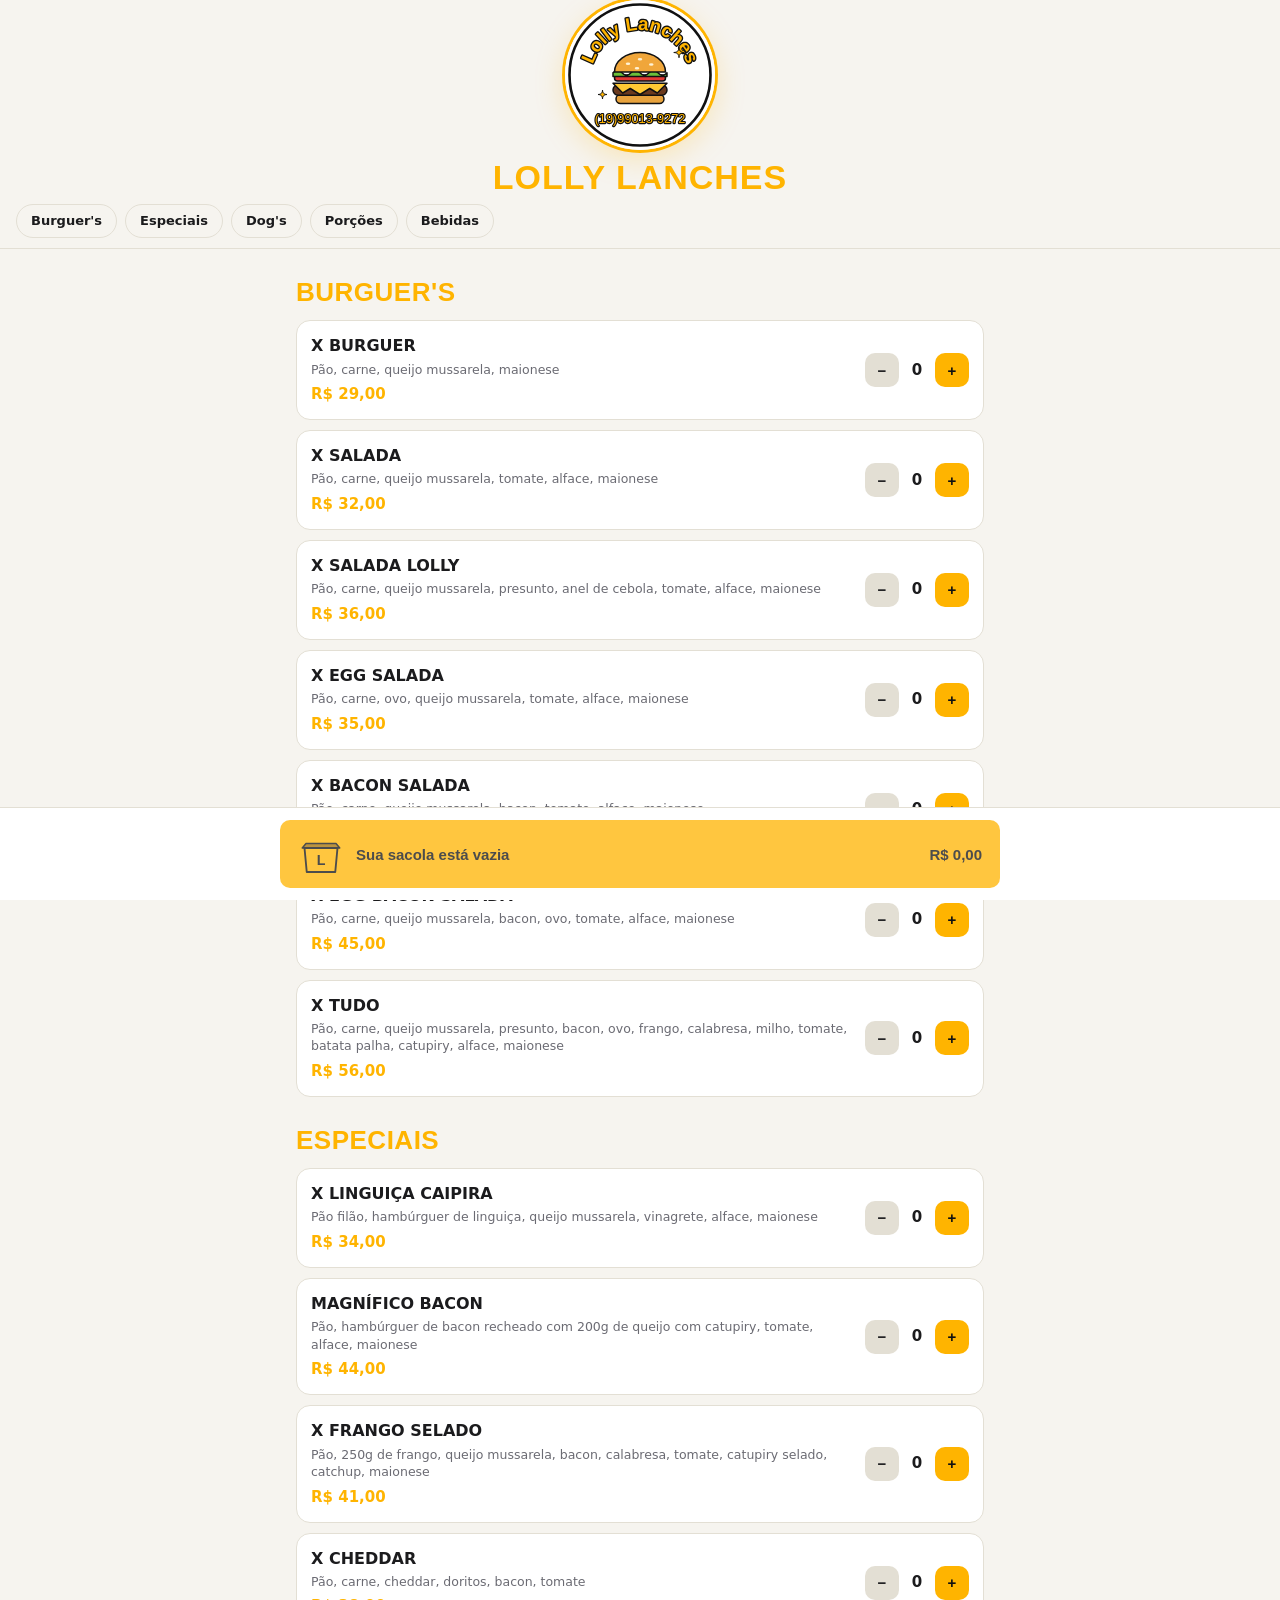
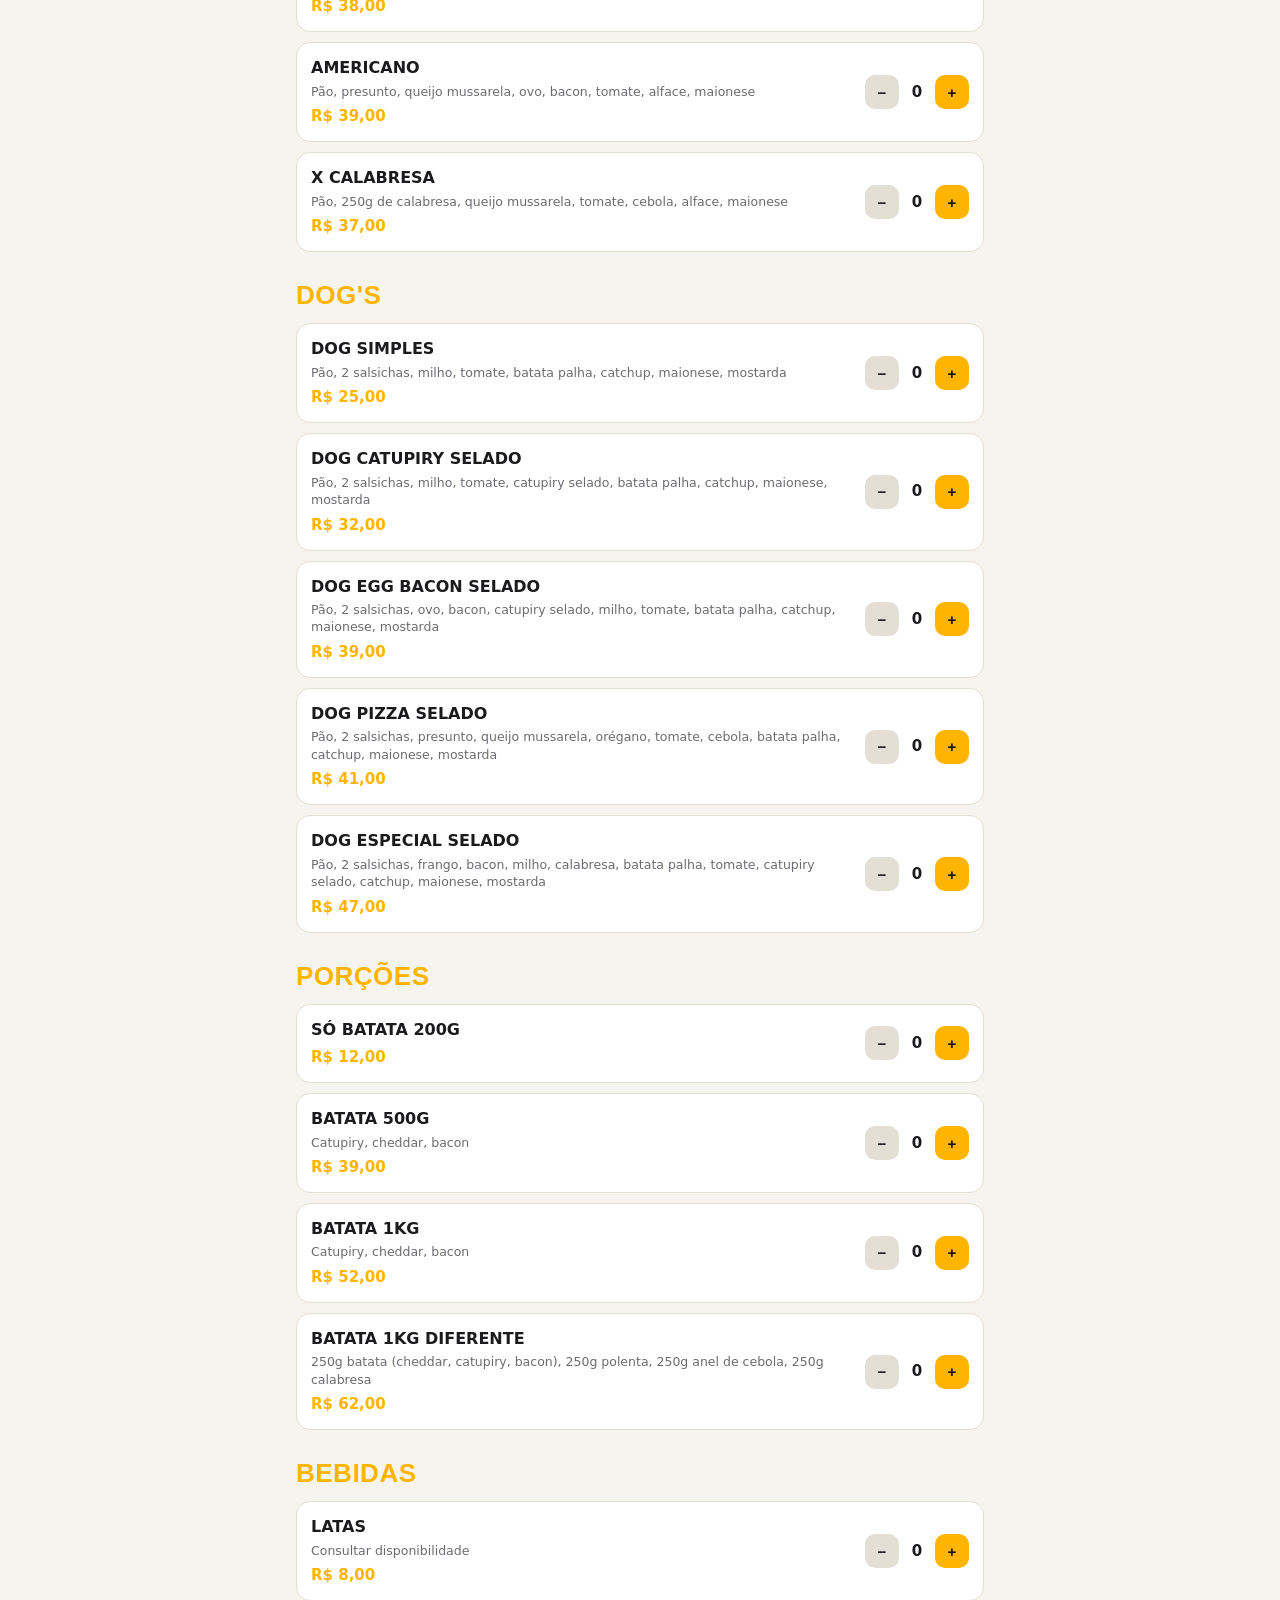
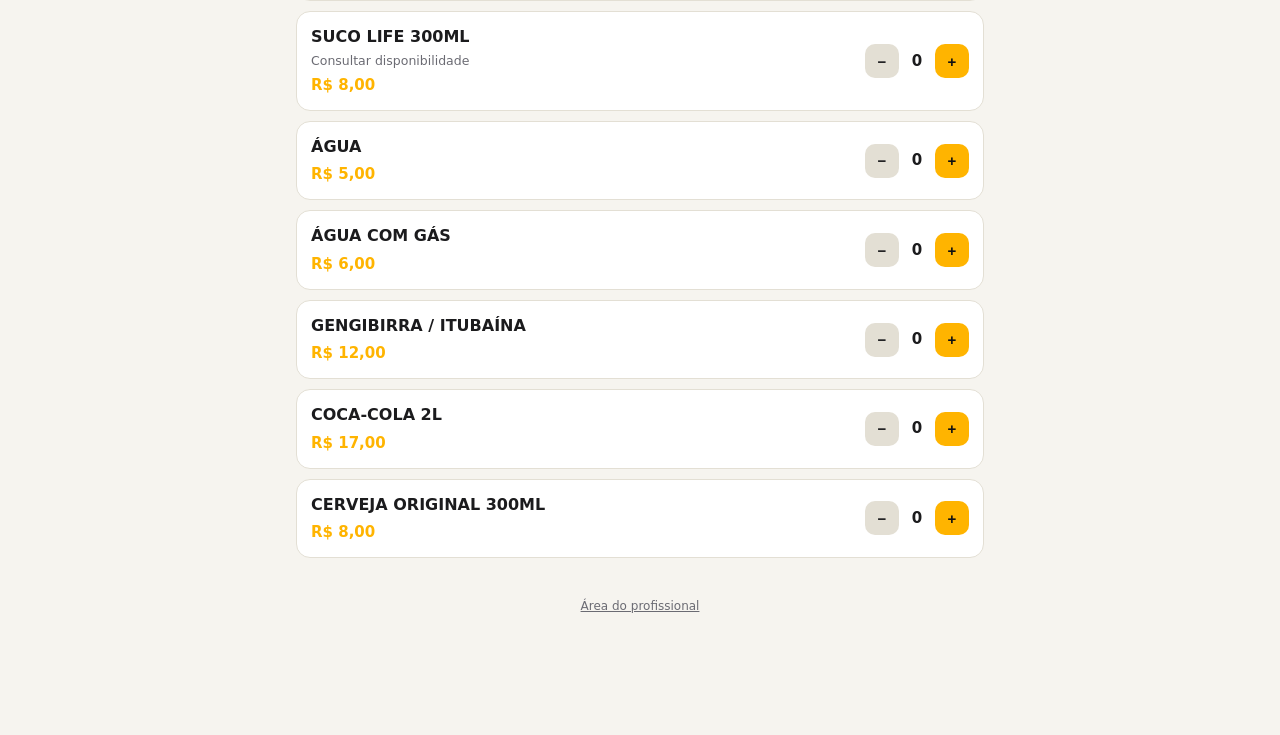
<file: index (10).html>
<!DOCTYPE html>
<html lang="pt-BR"><head><meta charset="utf-8">
<meta name="viewport" content="width=device-width, initial-scale=1, viewport-fit=cover">
<title>Lolly Lanches – Cardápio Online</title>
<style>
:root{box-sizing:border-box;padding-top:env(safe-area-inset-top,0px);padding-bottom:env(safe-area-inset-bottom,0px);--bg:#0e0e0f;--card:#1a1a1c;--line:#2d2d31;--tx:#f5f5f5;--mut:#a3a3ab;--ac:#ffb400;--on:#111;--ok:#2ecc71;--bad:#ff5a5a;color-scheme:dark}
@media (prefers-color-scheme:light){:root:not([data-theme="dark"]){--bg:#f6f4ef;--card:#fff;--line:#e3dfd4;--tx:#1b1b1d;--mut:#6b6b73;color-scheme:light}}
:root[data-theme="dark"]{--bg:#0e0e0f}
html{scroll-padding-top:60px;scroll-behavior:smooth}
*{box-sizing:border-box}
body{margin:0;background:var(--bg);color:var(--tx);font:15px/1.4 system-ui,-apple-system,"Segoe UI",Roboto,sans-serif;padding-bottom:90px}
body::before{content:"";position:fixed;inset:0 0 auto;height:env(safe-area-inset-top,0px);background:var(--bg);z-index:10}
.wrap{max-width:720px;margin:0 auto;padding:0 16px}
header{padding:28px 0 14px;text-align:center}
.logo{font:900 34px/1 Impact,"Arial Narrow",sans-serif;letter-spacing:1px;color:var(--ac);text-transform:uppercase}
.sub{color:var(--mut);margin-top:6px;font-size:13px}
nav{position:sticky;top:env(safe-area-inset-top,0px);background:var(--bg);z-index:9;border-bottom:1px solid var(--line);overflow-x:auto;white-space:nowrap;padding:10px 16px;display:flex;gap:8px}
nav a{color:var(--tx);text-decoration:none;border:1px solid var(--line);padding:7px 14px;border-radius:99px;font-weight:600;font-size:13px}
nav a:active{background:var(--ac);color:var(--on)}
h2{font:900 26px Impact,"Arial Narrow",sans-serif;color:var(--ac);text-transform:uppercase;margin:28px 0 12px;letter-spacing:.5px}
.item{background:var(--card);border:1px solid var(--line);border-radius:14px;padding:14px;margin-bottom:10px;display:flex;gap:12px;align-items:center;justify-content:space-between}
.item b{display:block;font-size:16px;text-transform:uppercase}
.item small{color:var(--mut);display:block;margin-top:3px}
.pr{color:var(--ac);font-weight:800;margin-top:6px;display:block}
.q{display:flex;align-items:center;gap:10px;flex-shrink:0}
.q button,.btn{border:0;border-radius:10px;font-weight:800;cursor:pointer;font-size:15px}
.q button{width:34px;height:34px;background:var(--ac);color:var(--on)}
.q button.m{background:var(--line);color:var(--tx)}
.q span{min-width:16px;text-align:center;font-weight:700}
.btn{background:var(--ac);color:var(--on);padding:13px 18px;width:100%}
.btn.s{width:auto;padding:9px 13px;font-size:13px}
.btn.g{background:var(--line);color:var(--tx)}
.btn.ok{background:var(--ok);color:#06210f}
.btn.no{background:var(--bad);color:#2a0606}
#bar{position:fixed;left:0;right:0;bottom:0;background:var(--card);border-top:1px solid var(--line);padding:12px 16px calc(12px + env(safe-area-inset-bottom,0px));z-index:20}
#bar .btn{display:flex;align-items:center;justify-content:space-between;max-width:720px;margin:0 auto}
.ov{position:fixed;inset:0;background:rgba(0,0,0,.7);z-index:30;display:none;align-items:flex-end;justify-content:center}
.ov.on{display:flex}
.sheet{background:var(--bg);width:100%;max-width:560px;max-height:92%;overflow:auto;border-radius:20px 20px 0 0;padding:20px 16px calc(20px + env(safe-area-inset-bottom,0px))}
label{display:block;font-size:12px;color:var(--mut);margin:12px 0 4px;font-weight:600;text-transform:uppercase}
input,select,textarea{width:100%;background:var(--card);color:var(--tx);border:1px solid var(--line);border-radius:10px;padding:12px;font:inherit}
.row{display:flex;justify-content:space-between;padding:5px 0}
.tot{font-size:19px;font-weight:800;color:var(--ac);border-top:1px solid var(--line);margin-top:8px;padding-top:10px}
.oc{background:var(--card);border:1px solid var(--line);border-radius:14px;padding:14px;margin-bottom:12px}
.oc.novo{border-color:var(--ac);box-shadow:0 0 0 2px rgba(255,180,0,.25)}
.tag{display:inline-block;padding:3px 10px;border-radius:99px;font-size:11px;font-weight:800;text-transform:uppercase;background:var(--line)}
.tag.novo{background:var(--ac);color:var(--on)}.tag.aceito,.tag.pronto,.tag.entrega{background:#3b82f6;color:#fff}.tag.entregue{background:var(--ok);color:#06210f}.tag.recusado{background:var(--bad);color:#2a0606}
.acts{display:flex;gap:8px;flex-wrap:wrap;margin-top:12px}
.mut{color:var(--mut);font-size:13px}
footer{text-align:center;color:var(--mut);font-size:12px;padding:30px 0}
footer a{color:var(--mut)}
#anim{position:fixed;inset:0;z-index:100;background:#0e0e0f;display:none;flex-direction:column;align-items:center;justify-content:center;padding:16px;color:#fff}
#anim.on{display:flex}
#anim svg{width:min(94vw,440px);height:auto;max-height:68vh}
#cap{font:800 20px Impact,"Arial Narrow",sans-serif;letter-spacing:.5px;color:#ffb400;margin:14px 0 8px;text-align:center;text-transform:uppercase;min-height:26px}
#aact{display:flex;gap:10px;min-height:48px;align-items:center}
.ly{opacity:0;animation:drop .55s ease-out forwards}
@keyframes drop{0%{transform:translateY(-320px);opacity:0}65%{transform:translateY(10px);opacity:1}100%{transform:none;opacity:1}}
#bg1{transform-origin:180px 190px;animation:tobag 1.2s ease-in 3.9s forwards}
@keyframes tobag{0%{transform:none;opacity:1}80%{transform:translateY(125px) scale(.6);opacity:1}100%{transform:translateY(125px) scale(.6);opacity:0}}
#bagw{opacity:0;animation:inn .4s .1s forwards}
#flap{opacity:0;animation:inn .3s 5.2s forwards}
#bagw{transform-origin:180px 395px}
#s2{opacity:0;animation:inn .5s 6.2s forwards}
@keyframes inn{to{opacity:1}}@keyframes out{to{opacity:0}}
#moto{animation:ride 2.6s cubic-bezier(.2,.7,.3,1) 6.5s both}
@keyframes ride{from{transform:translateX(-230px)}to{transform:none}}
#bob{animation:bob .22s ease-in-out 6.5s 12 alternate}
@keyframes bob{to{transform:translateY(-3px)}}
.wh{transform-box:fill-box;transform-origin:center;animation:spin .35s linear 6.5s 8}
@keyframes spin{to{transform:rotate(360deg)}}
#dl{opacity:0;animation:inn .4s 9.2s forwards}
#ck{opacity:0;transform-box:fill-box;transform-origin:center;animation:pop .5s 9.4s forwards}
@keyframes pop{0%{transform:scale(0);opacity:0}70%{transform:scale(1.3);opacity:1}100%{transform:scale(1);opacity:1}}
#logoH{width:150px;height:150px;margin:0 auto 10px;cursor:pointer;border-radius:50%;box-shadow:0 0 0 3px var(--ac),0 8px 30px rgba(255,180,0,.25)}
#logoH svg{width:100%;height:100%;display:block}
.lga .lgring{stroke-dasharray:592;stroke-dashoffset:592;animation:lgdraw 1.4s ease-out forwards}
@keyframes lgdraw{to{stroke-dashoffset:0}}
.lga .lgl{opacity:0;animation:lgdrop .55s ease-out both}
@keyframes lgdrop{0%{transform:translateY(-45px);opacity:0}65%{transform:translateY(4px);opacity:1}100%{transform:none;opacity:1}}
.lga .lgfl{animation:lgfloat 2.8s ease-in-out 2s infinite}
@keyframes lgfloat{50%{transform:translateY(-4px)}}
.lga .lgtx{animation:lgfade .9s .4s both}
@keyframes lgfade{from{opacity:0}to{opacity:1}}
.lga .lgsp{transform-box:fill-box;transform-origin:center;animation:lgtw 1.8s ease-in-out 1.6s infinite}
@keyframes lgtw{0%,100%{transform:scale(0);opacity:0}50%{transform:scale(1.3);opacity:1}}
.lga .lgph{transform-box:fill-box;transform-origin:center;animation:lgfade .9s 1.2s both,lgpulse 2.4s ease-in-out 2.2s infinite}
@keyframes lgpulse{50%{transform:scale(1.07)}}
.fly{position:fixed;left:0;top:0;z-index:40;pointer-events:none;width:30px;height:30px}
#bagi{width:46px;height:42px;display:block;flex-shrink:0}
#bagi.bump{animation:bump .45s ease-out}
@keyframes bump{35%{transform:scale(1.3) rotate(-8deg)}70%{transform:scale(.95) rotate(4deg)}100%{transform:none}}
.bl{display:flex;align-items:center;gap:12px}
.kmrow{margin-top:10px}
</style></head><body>
<div id="app">
<header class="wrap"><div id="logoH" title="Toque para reanimar"></div><div class="logo">Lolly Lanches</div></header>
<nav id="nav"></nav>
<main class="wrap" id="menu"></main>
<footer><a href="#painel">Área do profissional</a></footer>
<div id="bar"><button class="btn" id="cartBtn"><span class="bl"><svg id="bagi" viewBox="0 0 60 56"><path d="M10 14h40l5 6H5z" fill="#a56f00" stroke="#111" stroke-width="2" stroke-linejoin="round"/><path d="M8 20h44l-3 32H11z" fill="#ffb400" stroke="#111" stroke-width="2.5" stroke-linejoin="round"/><text x="30" y="43" text-anchor="middle" font-size="19" font-weight="900" font-family="Impact,sans-serif" fill="#111">L</text></svg><span id="cn"></span></span><span id="ct"></span></button></div>
</div>
<div class="ov" id="ov"><div class="sheet" id="sheet"></div></div>
<div id="anim"></div>
<div id="panel" class="wrap" style="display:none"></div>

<script>
/* ====== CONFIGURE AQUI (Supabase > Settings > API) ====== */
const SUPABASE_URL="https://oxhlfbdrgjzvwuksakmb.supabase.co";
const SUPABASE_KEY="sb_publishable_zqVa_-koEaRSHZQygYplDw_mu4Ptouf";
const PRO_EMAIL="Natanaelsantosns808@gmail.com";
/* ======================================================== */
const ZAP="5519990139272";
const NOME="Lolly Lanches";
const MENU=[
["Burguer's",[
["x-burguer","X Burguer",29,"Pão, carne, queijo mussarela, maionese"],
["x-salada","X Salada",32,"Pão, carne, queijo mussarela, tomate, alface, maionese"],
["x-lolly","X Salada Lolly",36,"Pão, carne, queijo mussarela, presunto, anel de cebola, tomate, alface, maionese"],
["x-egg","X Egg Salada",35,"Pão, carne, ovo, queijo mussarela, tomate, alface, maionese"],
["x-bacon","X Bacon Salada",39,"Pão, carne, queijo mussarela, bacon, tomate, alface, maionese"],
["x-eggbacon","X Egg Bacon Salada",45,"Pão, carne, queijo mussarela, bacon, ovo, tomate, alface, maionese"],
["x-tudo","X Tudo",56,"Pão, carne, queijo mussarela, presunto, bacon, ovo, frango, calabresa, milho, tomate, batata palha, catupiry, alface, maionese"]]],
["Especiais",[
["e-ling","X Linguiça Caipira",34,"Pão filão, hambúrguer de linguiça, queijo mussarela, vinagrete, alface, maionese"],
["e-mag","Magnífico Bacon",44,"Pão, hambúrguer de bacon recheado com 200g de queijo com catupiry, tomate, alface, maionese"],
["e-frango","X Frango Selado",41,"Pão, 250g de frango, queijo mussarela, bacon, calabresa, tomate, catupiry selado, catchup, maionese"],
["e-ched","X Cheddar",38,"Pão, carne, cheddar, doritos, bacon, tomate"],
["e-amer","Americano",39,"Pão, presunto, queijo mussarela, ovo, bacon, tomate, alface, maionese"],
["e-cal","X Calabresa",37,"Pão, 250g de calabresa, queijo mussarela, tomate, cebola, alface, maionese"]]],
["Dog's",[
["d-simp","Dog Simples",25,"Pão, 2 salsichas, milho, tomate, batata palha, catchup, maionese, mostarda"],
["d-cat","Dog Catupiry Selado",32,"Pão, 2 salsichas, milho, tomate, catupiry selado, batata palha, catchup, maionese, mostarda"],
["d-egg","Dog Egg Bacon Selado",39,"Pão, 2 salsichas, ovo, bacon, catupiry selado, milho, tomate, batata palha, catchup, maionese, mostarda"],
["d-pizza","Dog Pizza Selado",41,"Pão, 2 salsichas, presunto, queijo mussarela, orégano, tomate, cebola, batata palha, catchup, maionese, mostarda"],
["d-esp","Dog Especial Selado",47,"Pão, 2 salsichas, frango, bacon, milho, calabresa, batata palha, tomate, catupiry selado, catchup, maionese, mostarda"]]],
["Porções",[
["p-200","Só Batata 200g",12,""],
["p-500","Batata 500g",39,"Catupiry, cheddar, bacon"],
["p-1k","Batata 1kg",52,"Catupiry, cheddar, bacon"],
["p-dif","Batata 1kg Diferente",62,"250g batata (cheddar, catupiry, bacon), 250g polenta, 250g anel de cebola, 250g calabresa"]]],
["Bebidas",[
["b-lata","Latas",8,"Consultar disponibilidade"],
["b-suco","Suco Life 300ml",8,"Consultar disponibilidade"],
["b-agua","Água",5,""],
["b-gas","Água com Gás",6,""],
["b-geng","Gengibirra / Itubaína",12,""],
["b-coca","Coca-Cola 2L",17,""],
["b-cerv","Cerveja Original 300ml",8,""]]]
];
const ALL={};MENU.forEach(c=>c[1].forEach(i=>ALL[i[0]]=i));
const cart={};
const $=s=>document.querySelector(s);
const R=v=>"R$ "+v.toFixed(2).replace(".",",");
const esc=s=>String(s).replace(/[&<>"]/g,c=>({"&":"&amp;","<":"&lt;",">":"&gt;",'"':"&quot;"}[c]));
const ST={novo:"Novo",aceito:"Confirmado",recusado:"Recusado",pronto:"Pronto",entrega:"Saiu p/ entrega",entregue:"Entregue"};
let poll=null;

function drawMenu(){
  $("#nav").innerHTML=MENU.map((c,i)=>`<a href="#c${i}" onclick="event.preventDefault();document.getElementById('c${i}').scrollIntoView()">${c[0]}</a>`).join("");
  $("#menu").innerHTML=MENU.map((c,i)=>`<h2 id="c${i}">${c[0]}</h2>`+c[1].map(it=>`
   <div class="item"><div><b>${it[1]}</b>${it[3]?`<small>${it[3]}</small>`:""}<span class="pr">${R(it[2])}</span></div>
   <div class="q"><button class="m" onclick="chg('${it[0]}',-1)" aria-label="Remover">−</button><span id="n-${it[0]}">${cart[it[0]]||0}</span><button onclick="chg('${it[0]}',1,this)" aria-label="Adicionar">+</button></div></div>`).join("")).join("");
}
function total(){return Object.entries(cart).reduce((s,[k,q])=>s+ALL[k][2]*q,0)}
function count(){return Object.values(cart).reduce((a,b)=>a+b,0)}
const MINI=`<svg viewBox="0 0 40 40" width="30" height="30"><g stroke="#111" stroke-width="1.5" stroke-linejoin="round"><rect x="7" y="28" width="26" height="6" rx="3" fill="#e8a33d"/><rect x="5" y="22" width="30" height="6" rx="3" fill="#6b3a1e"/><path d="M5 21q4-4 7 0t7 0 7 0 7 0v3H5z" fill="#6bbf3a"/><path d="M6 19a14 11 0 0 1 28 0z" fill="#f0a63a"/></g></svg>`;
function upd(){const n=count();$("#cn").textContent=n?`Ver pedido (${n})`:"Sua sacola está vazia";$("#ct").textContent=R(total());$("#cartBtn").style.opacity=n?1:.75}
function fly(el){
  const bag=$("#bagi"),a=el.getBoundingClientRect(),b=bag.getBoundingClientRect();
  const f=document.createElement("div");f.className="fly";f.innerHTML=MINI;
  f.style.left=(a.left+a.width/2-15)+"px";f.style.top=(a.top+a.height/2-15)+"px";document.body.appendChild(f);
  const dx=b.left+b.width/2-(a.left+a.width/2),dy=b.top+b.height*.3-(a.top+a.height/2);
  const done=()=>{f.remove();bag.classList.remove("bump");void bag.offsetWidth;bag.classList.add("bump")};
  if(!f.animate){done();return}
  f.animate([{transform:"translate(0,0) scale(1) rotate(0)",opacity:1},{transform:`translate(${dx*.5}px,${dy*.5-110}px) scale(1.25) rotate(200deg)`,opacity:1,offset:.5},{transform:`translate(${dx}px,${dy}px) scale(.45) rotate(380deg)`,opacity:.9}],{duration:680,easing:"cubic-bezier(.3,.1,.4,1)"}).onfinish=done;
}
function chg(id,d,el){
  cart[id]=Math.max(0,(cart[id]||0)+d);if(!cart[id])delete cart[id];
  $("#n-"+id).textContent=cart[id]||0;upd();if(d>0&&el)fly(el);
}
$("#cartBtn").onclick=()=>{if(count())openCheckout()};
$("#ov").onclick=e=>{if(e.target.id==="ov")$("#ov").classList.remove("on")};

function openCheckout(){
  const lines=Object.entries(cart).map(([k,q])=>`<div class="row"><span>${q}× ${ALL[k][1]}</span><span>${R(ALL[k][2]*q)}</span></div>`).join("");
  let sv={};try{sv=JSON.parse(localStorage.getItem("cli")||"{}")}catch(e){}
  $("#sheet").innerHTML=`<h2 style="margin-top:0">Seu pedido</h2>${lines}
  <div class="row tot"><span>Subtotal</span><span>${R(total())}</span></div>
  <div class="mut">Taxa de entrega combinada pelo WhatsApp.</div>
  <label>Nome</label><input id="f-nome" value="${esc(sv.nome||"")}" autocomplete="name">
  <label>Telefone / WhatsApp</label><input id="f-tel" type="tel" value="${esc(sv.tel||"")}" placeholder="(19) 90000-0000" autocomplete="tel">
  <label>Endereço (rua e número)</label><input id="f-end" value="${esc(sv.end||"")}" autocomplete="street-address">
  <label>Bairro / Complemento / Referência</label><input id="f-ref" value="${esc(sv.ref||"")}">
  <label>Forma de pagamento</label><select id="f-pag"><option>Pix</option><option>Cartão (maquininha)</option><option>Dinheiro</option></select>
  <label>Troco para (se dinheiro)</label><input id="f-troco" inputmode="decimal" placeholder="Ex.: 100">
  <label>Observações</label><textarea id="f-obs" rows="2" placeholder="Ex.: sem cebola"></textarea>
  <div id="err" style="color:var(--bad);margin-top:10px"></div>
  <div class="acts"><button class="btn g s" onclick="$('#ov').classList.remove('on')">Voltar</button><button class="btn ok" style="flex:1;width:auto" onclick="send()">Enviar pedido no WhatsApp</button></div>`;
  $("#ov").classList.add("on");
}
function msgPedido(o){
  const L="━━━━━━━━━━━━━━";
  let t=`🍔 *NOVO PEDIDO – ${NOME}*\nPedido nº *${o.num}*\n${L}\n\n🛒 *ITENS*\n`;
  o.itens.forEach(i=>t+=`• ${i.q}x ${i.n} – ${R(i.p*i.q)}\n`);
  t+=`\n${L}\n💰 *Subtotal:* ${R(o.total)}\n🛵 *Entrega:* valor por km, combinamos no WhatsApp\n\n${L}\n👤 *CLIENTE*\nNome: ${o.nome}\nTelefone: ${o.tel}\n\n📍 *ENDEREÇO*\n${o.end}${o.ref?"\nRef.: "+o.ref:""}\n\n💳 *PAGAMENTO*\n${o.pag}${o.troco?"\nTroco para: R$ "+o.troco:""}`;
  if(o.obs)t+=`\n\n📝 *OBSERVAÇÕES*\n${o.obs}`;
  return t;
}
async function send(){
  const v=id=>$("#"+id).value.trim();
  const o={nome:v("f-nome"),tel:v("f-tel"),end:v("f-end"),ref:v("f-ref"),pag:v("f-pag"),troco:v("f-troco"),obs:v("f-obs")};
  if(!o.nome||o.tel.replace(/\D/g,"").length<10||!o.end){$("#err").textContent="Preencha nome, telefone com DDD e endereço.";return}
  try{localStorage.setItem("cli",JSON.stringify({nome:o.nome,tel:o.tel,end:o.end,ref:o.ref}))}catch(e){}
  o.itens=Object.entries(cart).map(([k,q])=>({n:ALL[k][1],p:ALL[k][2],q}));
  o.total=total();o.status="novo";o.ts=Date.now();
  const id="p"+o.ts.toString(36)+Math.random().toString(36).slice(2,5);o.num=id.slice(-4).toUpperCase();
  try{if(cfgOk()){const r=await api("/orders",{method:"POST",body:JSON.stringify({id,num:o.num,nome:o.nome,tel:o.tel,endereco:o.end,ref:o.ref,pag:o.pag,troco:o.troco,obs:o.obs,itens:o.itens,total:o.total,status:"novo",ts:o.ts}),headers:{Prefer:"return=minimal"}});if(!r.ok)console.warn(await r.text())}}catch(e){}
  try{localStorage.setItem("last",id)}catch(e){}
  const wurl="https://wa.me/"+ZAP+"?text="+encodeURIComponent(msgPedido(o));
  playAnim(wurl);
  for(const k in cart)delete cart[k];drawMenu();upd();
  $("#sheet").innerHTML=`<h2 style="margin-top:0">Pedido nº ${o.num} enviado!</h2><p>Se o WhatsApp não abriu, <a style="color:var(--ac)" target="_blank" href="https://wa.me/${ZAP}?text=${encodeURIComponent(msgPedido(o))}">toque aqui para enviar</a>.</p><div id="trk" class="mut"></div><div class="acts"><button class="btn" onclick="$('#ov').classList.remove('on')">Fechar</button></div>`;
  trk(id);
}

let animT=[];
function animSVG(){return `<svg viewBox="0 0 360 420" xmlns="http://www.w3.org/2000/svg">
<g id="s1"><g id="bagw"><rect x="105" y="232" width="150" height="165" rx="8" fill="#a56f00"/></g>
<g id="bg1"><g class="ly" style="animation-delay:.2s"><rect x="130" y="166" width="100" height="24" rx="11" fill="#e8a33d"/></g>
<g class="ly" style="animation-delay:.8s"><rect x="124" y="146" width="112" height="21" rx="10" fill="#6b3a1e"/></g>
<g class="ly" style="animation-delay:1.4s"><path d="M122 138h116l-20 18-14-9-24 16-24-16-14 9z" fill="#ffc933"/></g>
<g class="ly" style="animation-delay:2s"><rect x="126" y="125" width="108" height="14" rx="7" fill="#e53935"/></g>
<g class="ly" style="animation-delay:2.6s"><path d="M120 124q10-14 20 0t20 0 20 0 20 0 20 0 20 0v10h-120z" fill="#6bbf3a"/></g>
<g class="ly" style="animation-delay:3.2s"><path d="M126 116a54 40 0 0 1 108 0z" fill="#f0a63a"/><g fill="#fff3d6"><ellipse cx="160" cy="95" rx="4" ry="2"/><ellipse cx="185" cy="88" rx="4" ry="2"/><ellipse cx="205" cy="100" rx="4" ry="2"/><ellipse cx="172" cy="106" rx="4" ry="2"/></g></g></g>
<g id="bagw2" style="opacity:1"><path d="M105 250h150v140a8 8 0 0 1-8 8H113a8 8 0 0 1-8-8z" fill="#ffb400"/>${logoSVG("b",false,'x="134" y="276" width="92" height="92"')}
<path id="flap" d="M105 250h150l-10-22H115z" fill="#e69f00"/></g></g>
</svg>`}
function playAnim(url,done){
  const A=$("#anim");A.innerHTML=animSVG()+`<div id="cap"></div><div id="aact"><button class="btn s g" id="skip">Pular animação</button></div>`;A.classList.add("on");
  const cap=t=>{const c=$("#cap");if(c)c.textContent=t};
  const end=()=>{animT.forEach(clearTimeout);animT=[];$("#cap").textContent="Pedido pronto! Abra o WhatsApp para enviar";
    $("#aact").innerHTML=`<a class="btn" style="text-decoration:none;text-align:center;display:block" target="_blank" href="${url}" id="wa">Abrir WhatsApp</a><button class="btn s g" id="cl">Fechar</button>`;
    $("#cl").onclick=()=>{A.classList.remove("on");done&&done()};$("#wa").onclick=()=>setTimeout(()=>$("#cl").click(),400)};
  cap("Montando seu hambúrguer…");
  [[4000,"Embalando com carinho…"],[5600,"Pedido pronto!"]].forEach(([t,x])=>animT.push(setTimeout(()=>cap(x),t)));
  animT.push(setTimeout(()=>{end();try{window.open(url,"_blank")}catch(e){}},6400));
  $("#skip").onclick=()=>{end();window.open(url,"_blank")};
}
function logoSVG(u,an,at){
  const L=(d,x)=>`class="lgl" style="animation-delay:${d}s"`;
  return `<svg viewBox="0 0 200 200" ${at||""} class="${an?"lga":""}" xmlns="http://www.w3.org/2000/svg"><circle cx="100" cy="100" r="100" fill="#fff"/><circle class="lgring" cx="100" cy="100" r="94" fill="none" stroke="#111" stroke-width="3.5" transform="rotate(-90 100 100)"/>
<path id="lp${u}" d="M34 106A66 66 0 0 1 166 106" fill="none"/><text class="lgtx" font-family="Impact,'Arial Black',sans-serif" font-size="25" font-weight="900" fill="#ffb400" stroke="#111" stroke-width="3.5" paint-order="stroke" stroke-linejoin="round" text-anchor="middle"><textPath href="#lp${u}" startOffset="50%">Lolly Lanches</textPath></text>
<g class="lgfl"><g ${L(.3)}><rect x="68" y="126" width="64" height="12" rx="6" fill="#e8a33d" stroke="#111" stroke-width="2"/></g>
<g ${L(.5)}><rect x="64" y="113" width="72" height="14" rx="7" fill="#6b3a1e" stroke="#111" stroke-width="2"/></g>
<g ${L(.7)}><path d="M64 111h72l-13 13-10-6-13 8-13-8-10 6z" fill="#ffc933" stroke="#111" stroke-width="2" stroke-linejoin="round"/></g>
<g ${L(.9)}><rect x="66" y="100" width="68" height="8" rx="4" fill="#e53935" stroke="#111" stroke-width="2"/></g>
<g ${L(1.1)}><path d="M64 97q6-7 12 0t12 0 12 0 12 0 12 0 12 0v5H64z" fill="#6bbf3a" stroke="#111" stroke-width="2" stroke-linejoin="round"/></g>
<g ${L(1.3)}><path d="M66 96a34 26 0 0 1 68 0z" fill="#f0a63a" stroke="#111" stroke-width="2"/><g fill="#fff3d6"><ellipse cx="84" cy="85" rx="3" ry="1.6"/><ellipse cx="100" cy="79" rx="3" ry="1.6"/><ellipse cx="115" cy="86" rx="3" ry="1.6"/><ellipse cx="96" cy="91" rx="3" ry="1.6"/></g></g></g>
<g transform="translate(152 70)"><path class="lgsp" d="M0-7Q0 0 7 0Q0 0 0 7Q0 0-7 0Q0 0 0-7z" fill="#ffb400" stroke="#111" stroke-width="1.2"/></g><g transform="translate(50 126)"><path class="lgsp" style="animation-delay:.9s" d="M0-6Q0 0 6 0Q0 0 0 6Q0 0-6 0Q0 0 0-6z" fill="#ffb400" stroke="#111" stroke-width="1.2"/></g>
<text class="lgph" x="100" y="164" font-family="Impact,'Arial Black',sans-serif" font-size="17" fill="#ffb400" stroke="#111" stroke-width="3" paint-order="stroke" stroke-linejoin="round" text-anchor="middle">(19)99013-9272</text></svg>`}
function drawLogo(){const h=$("#logoH");h.innerHTML=logoSVG("h",true);h.onclick=drawLogo}
drawLogo();
/* ===== Área do profissional ===== */
let orders=[],seen=null;
function beep(){try{const a=new (window.AudioContext||window.webkitAudioContext)(),o=a.createOscillator();o.connect(a.destination);o.frequency.value=880;o.start();o.stop(a.currentTime+.4)}catch(e){}}
function zapCliente(o,txt){window.open("https://wa.me/55"+o.tel.replace(/\D/g,"").replace(/^55/,"")+"?text="+encodeURIComponent(txt),"_blank")}
const AVISO={aceito:o=>`Olá, ${o.nome}! 😊\n\n✅ Seu pedido *nº ${o.num}* foi *confirmado* e já está em preparo.`,recusado:o=>`Olá, ${o.nome}.\n\nInfelizmente não conseguimos atender o pedido *nº ${o.num}* agora. Pedimos desculpas! 🙏`,pronto:o=>`Olá, ${o.nome}! 😊\n\n🍔 Seu pedido *nº ${o.num}* está *pronto*!`,entrega:o=>`Olá, ${o.nome}! 😊\n\n🛵 Seu pedido *nº ${o.num}* *saiu para entrega*!`,entregue:o=>`Pedido *nº ${o.num}* entregue. ✅\n\nObrigado pela preferência e bom apetite! 🙏`};
async function patchOrder(id,body){const r=await api("/orders?id=eq."+encodeURIComponent(id),{method:"PATCH",body:JSON.stringify(body),headers:{Prefer:"return=minimal"}},true);if(!r.ok)throw new Error("status "+r.status)}
async function setSt(id,st){
  const o=orders.find(x=>x.id===id);
  try{await patchOrder(id,{status:st})}catch(e){alert("Não foi possível atualizar o status.");return}
  await loadOrders(true);
  if(AVISO[st]&&confirm("Avisar o cliente pelo WhatsApp?"))zapCliente(o,AVISO[st](o));
}
/* entrega por KM — saída: Centro, Piracicaba */
const num=v=>parseFloat(String(v||"").replace(",","."))||0;
const rate=()=>num(localStorage.getItem("kmrate"));
const getKm=id=>num(localStorage.getItem("km_"+id));
const fee=o=>getKm(o.id)*rate();
function feeTxt(o){const k=getKm(o.id),r=rate();return k&&r?`🛵 ${k.toLocaleString("pt-BR")} km × ${R(r)} = <b>${R(k*r)}</b> · Total: <b>${R(o.total+k*r)}</b>`:`Total sem entrega: <b>${R(o.total)}</b> — informe os km e o valor por km`}
function setKm(id,v){try{localStorage.setItem("km_"+id,v)}catch(e){}const o=orders.find(x=>x.id===id),el=$("#fee-"+id);if(o&&el)el.innerHTML=feeTxt(o)}
function setRate(v){try{localStorage.setItem("kmrate",v)}catch(e){}drawPanel()}
/* editar itens do pedido */
async function saveItens(id,list){
  list=list.filter(x=>x.q>0);
  if(!list.length){alert("O pedido precisa ter pelo menos um item.");return}
  const total=list.reduce((s,x)=>s+x.p*x.q,0);
  try{await patchOrder(id,{itens:list,total})}catch(e){alert("Não foi possível alterar o pedido.");return}
  await loadOrders(true);
}
function chgQty(id,i,d){const o=orders.find(x=>x.id===id);if(!o)return;const l=o.itens.map(x=>Object.assign({},x));l[i].q+=d;saveItens(id,l)}
function addItem(id){
  const o=orders.find(x=>x.id===id),k=$("#add-"+id).value;if(!o||!k)return;
  const q=Math.max(1,parseInt($("#aq-"+id).value)||1),l=o.itens.map(x=>Object.assign({},x)),ex=l.find(x=>x.n===ALL[k][1]);
  if(ex)ex.q+=q;else l.push({n:ALL[k][1],p:ALL[k][2],q});
  saveItens(id,l);
}
function sendFee(id){const o=orders.find(x=>x.id===id),k=getKm(id),r=rate();if(!k||!r){alert("Informe o valor por KM (no topo) e os km deste pedido.");return}
 const it=o.itens.map(i=>`• ${i.q}x ${i.n} – ${R(i.p*i.q)}`).join("\n");
 zapCliente(o,`Olá, ${o.nome}! 😊\n\n🍔 *Pedido nº ${o.num}*\n${it}\n━━━━━━━━━━━━━━\n💰 Subtotal: ${R(o.total)}\n🛵 Entrega (${k} km × ${R(r)}): ${R(k*r)}\n━━━━━━━━━━━━━━\n✅ *TOTAL: ${R(o.total+k*r)}*\n\n💳 Pagamento: ${o.pag}${o.troco?" (troco p/ R$ "+o.troco+")":""}`)}
const ADDOPTS=MENU.map(c=>`<optgroup label="${esc(c[0])}">`+c[1].map(i=>`<option value="${i[0]}">${esc(i[1])} – ${R(i[2])}</option>`).join("")+`</optgroup>`).join("");
function card(o){
  const b=(st,l,c)=>`<button class="btn s ${c||""}" onclick="setSt('${o.id}','${st}')">${l}</button>`;
  const a={novo:b("aceito","✔ Confirmar pedido","ok")+b("recusado","✖ Recusar","no"),aceito:b("pronto","🍔 Pedido pronto"),pronto:b("entrega","🛵 Saiu para entrega"),entrega:b("entregue","✔ Marcar entregue","ok")}[o.status]||"";
  const act=!["entregue","recusado"].includes(o.status);
  const itens=o.itens.map((i,n)=>`<div class="row" style="align-items:center;margin:4px 0"><span>${i.q}× ${esc(i.n)} <span class="mut">${R(i.p*i.q)}</span></span>${act?`<span style="display:flex;gap:6px"><button class="btn s g" onclick="chgQty('${o.id}',${n},-1)">−</button><button class="btn s g" onclick="chgQty('${o.id}',${n},1)">+</button></span>`:""}</div>`).join("");
  return `<div class="oc ${o.status}"><div class="row"><b>#${esc(o.num)} · ${esc(o.nome)}</b><span class="tag ${o.status}">${ST[o.status]||esc(o.status)}</span></div>
  <div class="mut">${new Date(o.ts).toLocaleTimeString("pt-BR",{hour:"2-digit",minute:"2-digit"})} · ${esc(o.tel)}</div>
  <div style="margin:8px 0">${itens}</div>
  ${act?`<div class="kmrow"><label style="margin-top:0">Adicionar lanche</label><select id="add-${o.id}"><option value="">Escolha o item…</option>${ADDOPTS}</select><div class="acts" style="margin-top:8px"><input id="aq-${o.id}" type="number" inputmode="numeric" min="1" value="1" style="width:80px"><button class="btn s" onclick="addItem('${o.id}')">+ Adicionar</button></div></div>`:""}
  <div style="margin-top:10px">📍 ${esc(o.end)}${o.ref?" – "+esc(o.ref):""}</div>
  <div>💳 ${esc(o.pag)}${o.troco?" (troco p/ R$ "+esc(o.troco)+")":""} · Subtotal <b>${R(o.total)}</b></div>${o.obs?`<div>📝 ${esc(o.obs)}</div>`:""}
  ${act?`<div class="kmrow"><label style="margin-top:0">Distância até o cliente (km)</label><input class="kmi" type="number" inputmode="decimal" step="0.1" min="0" placeholder="Ex.: 3,5" value="${getKm(o.id)||""}" oninput="setKm('${o.id}',this.value)"><div class="mut" id="fee-${o.id}" style="margin-top:6px">${feeTxt(o)}</div></div>`:""}
  <div class="acts">${a}${act?`<button class="btn s g" onclick="sendFee('${o.id}')">💬 Enviar total</button>`:""}<button class="btn s g" onclick="zapCliente(orders.find(x=>x.id==='${o.id}'),'Olá, ${esc(o.nome)}! Sobre seu pedido nº ${esc(o.num)}:')">WhatsApp</button></div></div>`;
}
function drawPanel(){
  const act=orders.filter(o=>!["entregue","recusado"].includes(o.status)),done=orders.filter(o=>["entregue","recusado"].includes(o.status));
  $("#panel").innerHTML=`<header><div class="logo">Painel do Profissional</div><div class="sub">Pedidos em tempo real · <a style="color:var(--ac)" href="#" onclick="logout();return false">Sair</a> · <a style="color:var(--ac)" href="#" onclick="location.hash='';return false">Voltar ao cardápio</a></div></header>
  <div class="oc"><div class="mut">📍 Saída: Centro, Piracicaba/SP</div><label>Valor por KM da entrega (R$)</label><input class="kmi" type="number" inputmode="decimal" step="0.5" min="0" placeholder="Ex.: 2" value="${rate()||""}" onchange="setRate(this.value)"></div>
  <h2>Em andamento (${act.length})</h2>${act.map(card).join("")||'<div class="mut">Nenhum pedido no momento.</div>'}
  <h2>Finalizados</h2>${done.slice(0,15).map(card).join("")||'<div class="mut">—</div>'}`;
}
const API=SUPABASE_URL+"/rest/v1",AUTH=SUPABASE_URL+"/auth/v1";
const cfgOk=()=>!SUPABASE_URL.startsWith("COLE");
let tok=null;try{tok=JSON.parse(localStorage.getItem("sbtok")||"null")}catch(e){}
function setTok(t){tok=t;try{t?localStorage.setItem("sbtok",JSON.stringify(t)):localStorage.removeItem("sbtok")}catch(e){}}
async function refresh(){try{const r=await fetch(AUTH+"/token?grant_type=refresh_token",{method:"POST",headers:{apikey:SUPABASE_KEY,"Content-Type":"application/json"},body:JSON.stringify({refresh_token:tok.refresh_token})});if(!r.ok){setTok(null);return false}setTok(await r.json());return true}catch(e){return false}}
async function api(path,opt,auth){
  opt=opt||{};const h=Object.assign({apikey:SUPABASE_KEY,"Content-Type":"application/json"},opt.headers||{});
  if(auth&&tok)h.Authorization="Bearer "+tok.access_token;
  let r=await fetch(API+path,Object.assign({},opt,{headers:h}));
  if(r.status===401&&auth&&tok&&await refresh()){h.Authorization="Bearer "+tok.access_token;r=await fetch(API+path,Object.assign({},opt,{headers:h}))}
  return r;
}
async function startPanel(){
  $("#panel").innerHTML='<header><div class="logo">Carregando…</div></header>';
  try{await Promise.race([startPanel0(),new Promise((_,r)=>setTimeout(()=>r(new Error("a conexão demorou demais")),15000))])}
  catch(e){$("#panel").innerHTML='<header><div class="logo">Erro ao abrir</div><div class="sub">'+esc(e&&e.message||e)+'<br><br><a style="color:var(--ac)" href="#" onclick="startPanel();return false">Tentar de novo</a> · <a style="color:var(--ac)" href="#" onclick="location.hash=\'\';return false">Voltar</a></div></header>'}
}
async function startPanel0(){
  const P=$("#panel");
  if(!cfgOk()){P.innerHTML=`<header><div class="logo">Painel</div><div class="sub">Configure SUPABASE_URL e SUPABASE_KEY no início do index.html.</div></header>`;return}
  if(!tok){
    P.innerHTML=`<header><div class="logo">Área do profissional</div></header><div class="oc"><label>Senha</label><input id="lg-s" type="password" autocomplete="current-password" onkeydown="if(event.key==='Enter')login()"><div id="lg-err" style="color:var(--bad);margin-top:8px"></div><div class="acts"><button class="btn" onclick="login()">Entrar</button></div><p class="mut"><a style="color:var(--ac)" href="#" onclick="location.hash='';return false">Voltar ao cardápio</a></p></div>`;return}
  await loadOrders();
  if(!poll)poll=setInterval(()=>{if(location.hash==="#painel"&&tok)loadOrders()},6000);
}
async function login(){
  const err=$("#lg-err");err.textContent="Entrando…";
  try{const ac=new AbortController();setTimeout(()=>ac.abort(),15000);const r=await fetch(AUTH+"/token?grant_type=password",{signal:ac.signal,method:"POST",headers:{apikey:SUPABASE_KEY,"Content-Type":"application/json"},body:JSON.stringify({email:PRO_EMAIL,password:$("#lg-s").value})});
    if(!r.ok){let m="";try{m=(await r.json()).error_description||""}catch(e){}err.textContent=r.status===400?"Senha incorreta"+(m&&!/invalid login/i.test(m)?" ("+m+")":"")+".":"Erro ao entrar ("+r.status+").";return}
    setTok(await r.json());startPanel()}catch(e){err.textContent=e&&e.name==="AbortError"?"A conexão demorou demais. Tente de novo.":"Sem conexão. Tente de novo."}
}
function logout(){setTok(null);startPanel()}
async function loadOrders(force){
  const r=await api("/orders?select=*&order=ts.desc&limit=80",{},true);
  if(r.status===401){setTok(null);startPanel();return}
  if(!r.ok){let m="";try{m=await r.text()}catch(e){}
    if(!orders.length){$("#panel").innerHTML='<header><div class="logo">Não foi possível carregar os pedidos</div><div class="sub">Erro '+r.status+'<br><span style="word-break:break-all">'+esc(m.slice(0,300))+'</span><br><br><a style="color:var(--ac)" href="#" onclick="startPanel();return false">Tentar de novo</a> · <a style="color:var(--ac)" href="#" onclick="logout();return false">Sair</a></div></header>'}
    return}
  let data=await r.json();
  if(!Array.isArray(data))data=[];
  data.forEach(x=>{if(typeof x.itens==="string"){try{x.itens=JSON.parse(x.itens)}catch(e){x.itens=[]}}if(!Array.isArray(x.itens))x.itens=[];x.total=Number(x.total)||0;x.num=x.num||"";x.nome=x.nome||"";x.tel=x.tel||"";x.endereco=x.endereco||"";x.pag=x.pag||""});
  const ae=document.activeElement;if(!force&&ae&&(ae.tagName==="INPUT"||ae.tagName==="SELECT")){return}
  orders=data.map(x=>Object.assign({},x,{end:x.endereco}));
  const nov=orders.filter(o=>o.status==="novo").length;
  if(seen!==null&&nov>seen)beep();seen=nov;drawPanel();
}
function trk(id){let n=0;const t=setInterval(async()=>{n++;const el=$("#trk");if(!cfgOk()||!el||n>200){clearInterval(t);return}try{const r=await api("/rpc/order_status",{method:"POST",body:JSON.stringify({oid:id})});const d=await r.json();if(typeof d==="string"&&ST[d])el.innerHTML="Status: <span class='tag "+d+"'>"+ST[d]+"</span>"}catch(e){}},6000)}
function route(){
  const p=location.hash==="#painel";
  $("#app").style.display=p?"none":"block";$("#panel").style.display=p?"block":"none";
  if(p)startPanel();
}
addEventListener("hashchange",route);
drawMenu();upd();route();
</script></body></html>
</file>
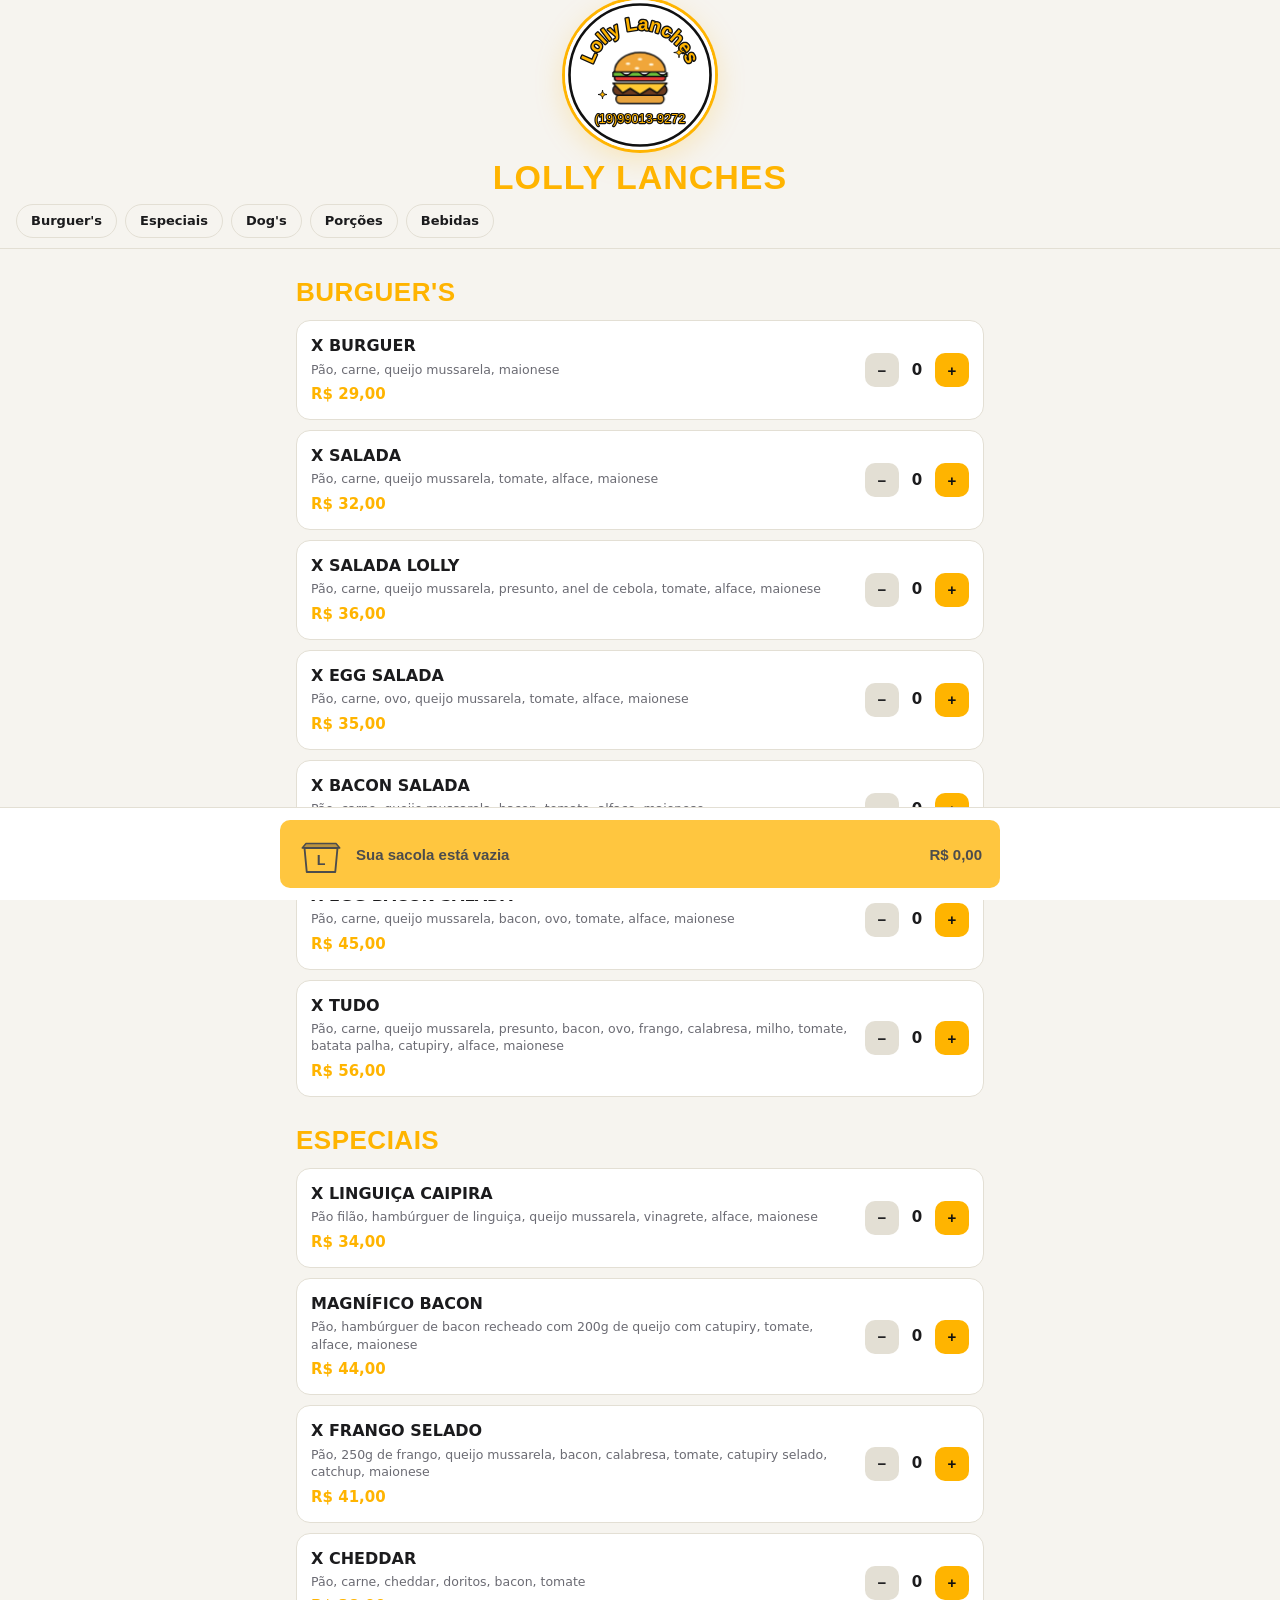
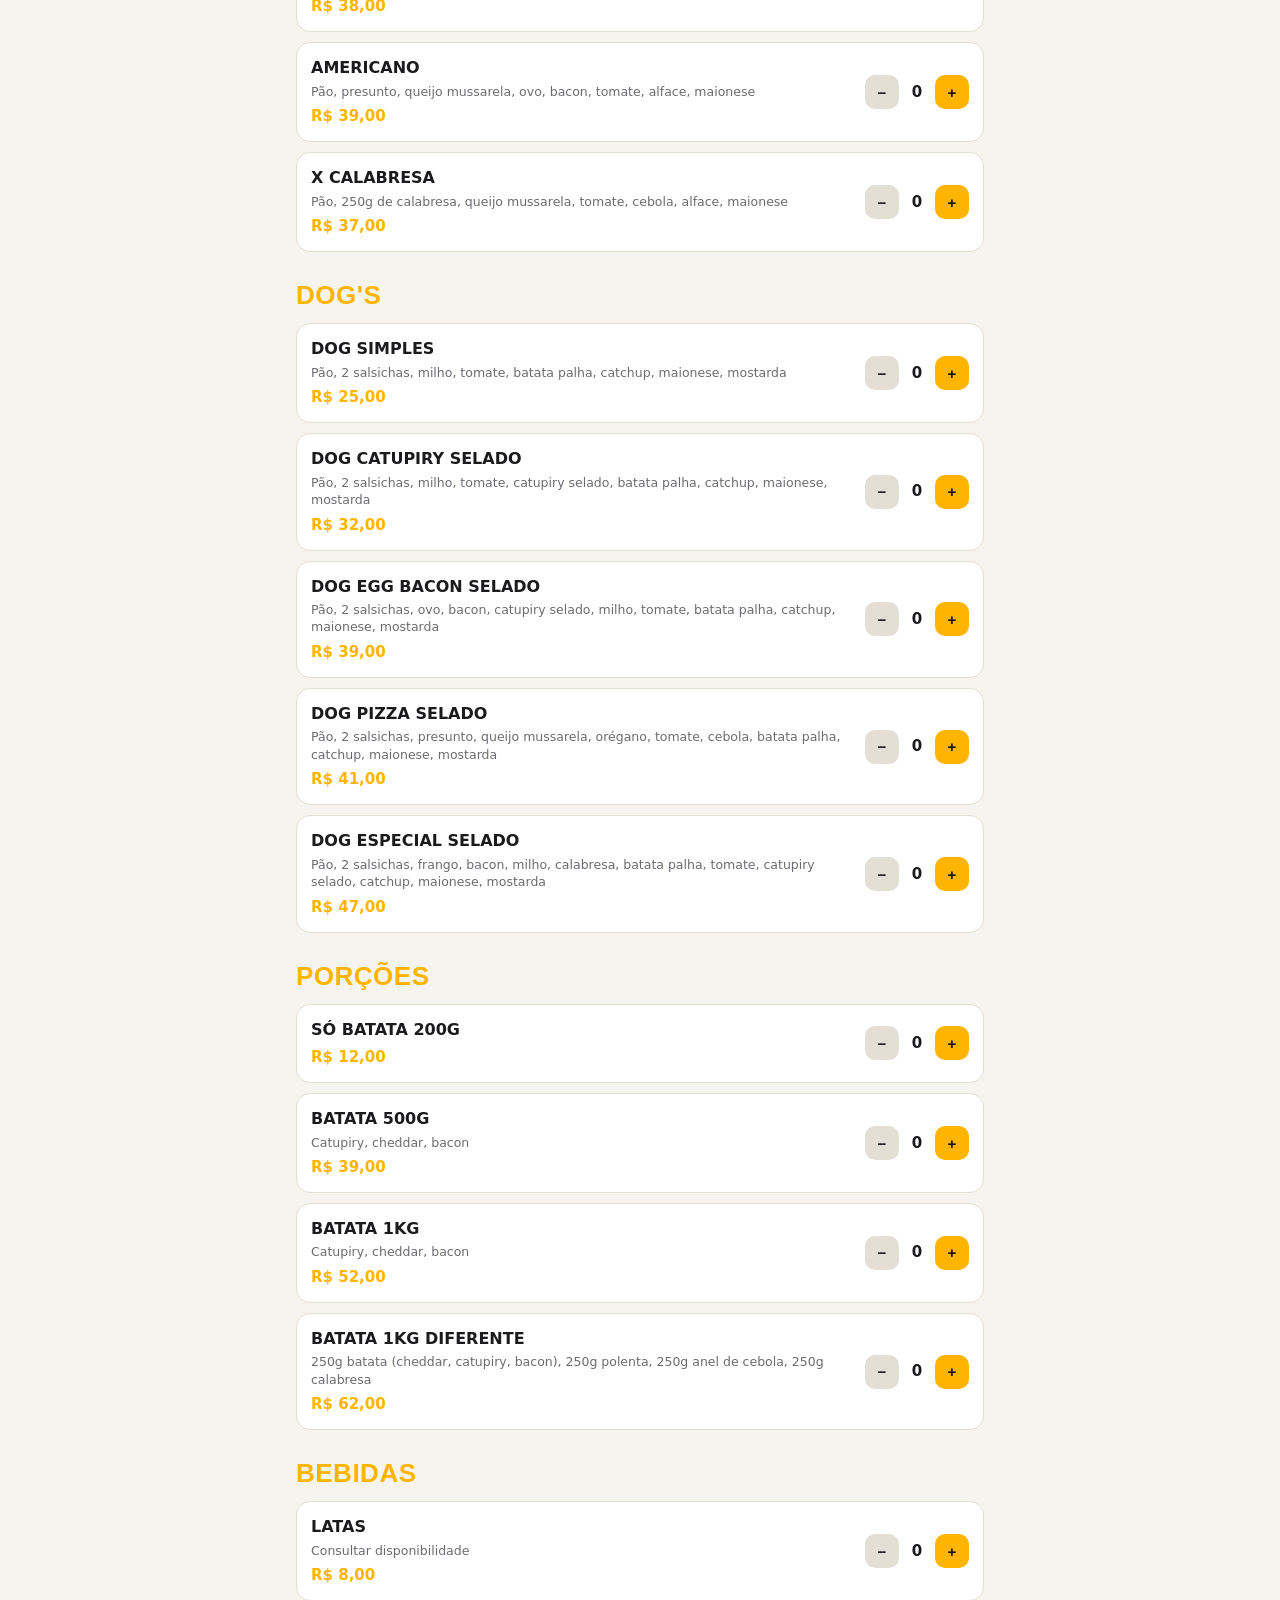
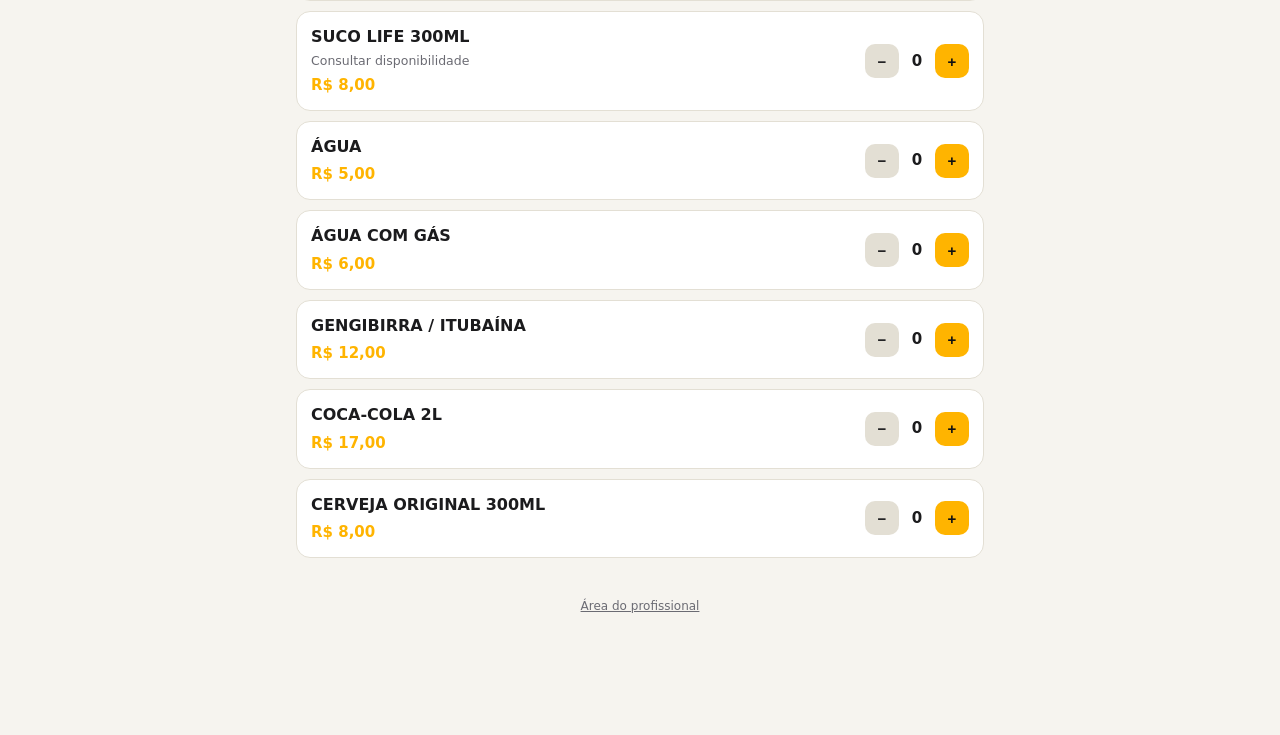
<file: index (12).html>
<!DOCTYPE html>
<html lang="pt-BR"><head><meta charset="utf-8">
<meta name="viewport" content="width=device-width, initial-scale=1, viewport-fit=cover">
<title>Lolly Lanches – Cardápio Online</title>
<style>
:root{box-sizing:border-box;padding-top:env(safe-area-inset-top,0px);padding-bottom:env(safe-area-inset-bottom,0px);--bg:#0e0e0f;--card:#1a1a1c;--line:#2d2d31;--tx:#f5f5f5;--mut:#a3a3ab;--ac:#ffb400;--on:#111;--ok:#2ecc71;--bad:#ff5a5a;color-scheme:dark}
@media (prefers-color-scheme:light){:root:not([data-theme="dark"]){--bg:#f6f4ef;--card:#fff;--line:#e3dfd4;--tx:#1b1b1d;--mut:#6b6b73;color-scheme:light}}
:root[data-theme="dark"]{--bg:#0e0e0f}
html{scroll-padding-top:60px;scroll-behavior:smooth}
*{box-sizing:border-box}
body{margin:0;background:var(--bg);color:var(--tx);font:15px/1.4 system-ui,-apple-system,"Segoe UI",Roboto,sans-serif;padding-bottom:90px}
body::before{content:"";position:fixed;inset:0 0 auto;height:env(safe-area-inset-top,0px);background:var(--bg);z-index:10}
.wrap{max-width:720px;margin:0 auto;padding:0 16px}
header{padding:28px 0 14px;text-align:center}
.logo{font:900 34px/1 Impact,"Arial Narrow",sans-serif;letter-spacing:1px;color:var(--ac);text-transform:uppercase}
.sub{color:var(--mut);margin-top:6px;font-size:13px}
nav{position:sticky;top:env(safe-area-inset-top,0px);background:var(--bg);z-index:9;border-bottom:1px solid var(--line);overflow-x:auto;white-space:nowrap;padding:10px 16px;display:flex;gap:8px}
nav a{color:var(--tx);text-decoration:none;border:1px solid var(--line);padding:7px 14px;border-radius:99px;font-weight:600;font-size:13px}
nav a:active{background:var(--ac);color:var(--on)}
h2{font:900 26px Impact,"Arial Narrow",sans-serif;color:var(--ac);text-transform:uppercase;margin:28px 0 12px;letter-spacing:.5px}
.item{background:var(--card);border:1px solid var(--line);border-radius:14px;padding:14px;margin-bottom:10px;display:flex;gap:12px;align-items:center;justify-content:space-between}
.item b{display:block;font-size:16px;text-transform:uppercase}
.item small{color:var(--mut);display:block;margin-top:3px}
.pr{color:var(--ac);font-weight:800;margin-top:6px;display:block}
.q{display:flex;align-items:center;gap:10px;flex-shrink:0}
.q button,.btn{border:0;border-radius:10px;font-weight:800;cursor:pointer;font-size:15px}
.q button{width:34px;height:34px;background:var(--ac);color:var(--on)}
.q button.m{background:var(--line);color:var(--tx)}
.q span{min-width:16px;text-align:center;font-weight:700}
.btn{background:var(--ac);color:var(--on);padding:13px 18px;width:100%}
.btn.s{width:auto;padding:9px 13px;font-size:13px}
.btn.g{background:var(--line);color:var(--tx)}
.btn.ok{background:var(--ok);color:#06210f}
.btn.no{background:var(--bad);color:#2a0606}
#bar{position:fixed;left:0;right:0;bottom:0;background:var(--card);border-top:1px solid var(--line);padding:12px 16px calc(12px + env(safe-area-inset-bottom,0px));z-index:20}
#bar .btn{display:flex;align-items:center;justify-content:space-between;max-width:720px;margin:0 auto}
.ov{position:fixed;inset:0;background:rgba(0,0,0,.7);z-index:30;display:none;align-items:flex-end;justify-content:center}
.ov.on{display:flex}
.sheet{background:var(--bg);width:100%;max-width:560px;max-height:92%;overflow:auto;border-radius:20px 20px 0 0;padding:20px 16px calc(20px + env(safe-area-inset-bottom,0px))}
label{display:block;font-size:12px;color:var(--mut);margin:12px 0 4px;font-weight:600;text-transform:uppercase}
input,select,textarea{width:100%;background:var(--card);color:var(--tx);border:1px solid var(--line);border-radius:10px;padding:12px;font:inherit}
.row{display:flex;justify-content:space-between;padding:5px 0}
.tot{font-size:19px;font-weight:800;color:var(--ac);border-top:1px solid var(--line);margin-top:8px;padding-top:10px}
.oc{background:var(--card);border:1px solid var(--line);border-radius:14px;padding:14px;margin-bottom:12px}
.oc.novo{border-color:var(--ac);box-shadow:0 0 0 2px rgba(255,180,0,.25)}
.tag{display:inline-block;padding:3px 10px;border-radius:99px;font-size:11px;font-weight:800;text-transform:uppercase;background:var(--line)}
.tag.novo{background:var(--ac);color:var(--on)}.tag.aceito,.tag.pronto,.tag.entrega{background:#3b82f6;color:#fff}.tag.entregue{background:var(--ok);color:#06210f}.tag.recusado{background:var(--bad);color:#2a0606}
.acts{display:flex;gap:8px;flex-wrap:wrap;margin-top:12px}
.mut{color:var(--mut);font-size:13px}
footer{text-align:center;color:var(--mut);font-size:12px;padding:30px 0}
footer a{color:var(--mut)}
#anim{position:fixed;inset:0;z-index:100;background:#0e0e0f;display:none;flex-direction:column;align-items:center;justify-content:center;padding:16px;color:#fff}
#anim.on{display:flex}
#anim svg{width:min(94vw,440px);height:auto;max-height:68vh}
#cap{font:800 20px Impact,"Arial Narrow",sans-serif;letter-spacing:.5px;color:#ffb400;margin:14px 0 8px;text-align:center;text-transform:uppercase;min-height:26px}
#aact{display:flex;gap:10px;min-height:48px;align-items:center}
.ly{opacity:0;animation:drop .55s ease-out forwards}
@keyframes drop{0%{transform:translateY(-320px);opacity:0}65%{transform:translateY(10px);opacity:1}100%{transform:none;opacity:1}}
#bg1{transform-origin:180px 190px;animation:tobag 1.2s ease-in 3.9s forwards}
@keyframes tobag{0%{transform:none;opacity:1}80%{transform:translateY(125px) scale(.6);opacity:1}100%{transform:translateY(125px) scale(.6);opacity:0}}
#bagw{opacity:0;animation:inn .4s .1s forwards}
#flap{opacity:0;animation:inn .3s 5.2s forwards}
#bagw{transform-origin:180px 395px}
#s2{opacity:0;animation:inn .5s 6.2s forwards}
@keyframes inn{to{opacity:1}}@keyframes out{to{opacity:0}}
#moto{animation:ride 2.6s cubic-bezier(.2,.7,.3,1) 6.5s both}
@keyframes ride{from{transform:translateX(-230px)}to{transform:none}}
#bob{animation:bob .22s ease-in-out 6.5s 12 alternate}
@keyframes bob{to{transform:translateY(-3px)}}
.wh{transform-box:fill-box;transform-origin:center;animation:spin .35s linear 6.5s 8}
@keyframes spin{to{transform:rotate(360deg)}}
#dl{opacity:0;animation:inn .4s 9.2s forwards}
#ck{opacity:0;transform-box:fill-box;transform-origin:center;animation:pop .5s 9.4s forwards}
@keyframes pop{0%{transform:scale(0);opacity:0}70%{transform:scale(1.3);opacity:1}100%{transform:scale(1);opacity:1}}
#logoH{width:150px;height:150px;margin:0 auto 10px;cursor:pointer;border-radius:50%;box-shadow:0 0 0 3px var(--ac),0 8px 30px rgba(255,180,0,.25)}
#logoH svg{width:100%;height:100%;display:block}
.lga .lgring{stroke-dasharray:592;stroke-dashoffset:592;animation:lgdraw 1.4s ease-out forwards}
@keyframes lgdraw{to{stroke-dashoffset:0}}
.lga .lgl{opacity:0;animation:lgdrop .55s ease-out both}
@keyframes lgdrop{0%{transform:translateY(-45px);opacity:0}65%{transform:translateY(4px);opacity:1}100%{transform:none;opacity:1}}
.lga .lgfl{animation:lgfloat 2.8s ease-in-out 2s infinite}
@keyframes lgfloat{50%{transform:translateY(-4px)}}
.lga .lgtx{animation:lgfade .9s .4s both}
@keyframes lgfade{from{opacity:0}to{opacity:1}}
.lga .lgsp{transform-box:fill-box;transform-origin:center;animation:lgtw 1.8s ease-in-out 1.6s infinite}
@keyframes lgtw{0%,100%{transform:scale(0);opacity:0}50%{transform:scale(1.3);opacity:1}}
.lga .lgph{transform-box:fill-box;transform-origin:center;animation:lgfade .9s 1.2s both,lgpulse 2.4s ease-in-out 2.2s infinite}
@keyframes lgpulse{50%{transform:scale(1.07)}}
.fly{position:fixed;left:0;top:0;z-index:40;pointer-events:none;width:30px;height:30px}
#bagi{width:46px;height:42px;display:block;flex-shrink:0}
#bagi.bump{animation:bump .45s ease-out}
@keyframes bump{35%{transform:scale(1.3) rotate(-8deg)}70%{transform:scale(.95) rotate(4deg)}100%{transform:none}}
.bl{display:flex;align-items:center;gap:12px}
.kmrow{margin-top:10px}
/* ===== Painel do profissional ===== */
#panel.wrap{max-width:1000px;padding-bottom:110px}
#panel header{padding:40px 0 18px}
#panel header .logo{font:700 20px/1.3 system-ui,-apple-system,"Segoe UI",Roboto,sans-serif;color:var(--tx);text-transform:none;letter-spacing:0}
#panel h2{font:700 12px system-ui,-apple-system,sans-serif;letter-spacing:.09em;color:var(--mut);margin:26px 0 10px;text-transform:uppercase;display:flex;align-items:center;gap:8px}
#panel .cnt{background:var(--line);color:var(--tx);border-radius:99px;padding:1px 9px;font-size:11px}
#panel .bar{position:sticky;top:env(safe-area-inset-top,0px);z-index:8;background:var(--bg);padding:14px 0 12px;border-bottom:1px solid var(--line);margin-bottom:18px}
#panel .bar-top{display:flex;align-items:center;justify-content:space-between;gap:12px}
#panel .brand{display:flex;align-items:center;gap:10px;font-weight:700;font-size:16px;line-height:1.2}
#panel .dot{width:38px;height:38px;border-radius:11px;background:var(--ac);display:grid;place-items:center;font-size:20px}
#panel .links a{color:var(--mut);font-size:13px;text-decoration:none;margin-left:14px;font-weight:600}
#panel .seg{display:flex;gap:4px;background:var(--card);border:1px solid var(--line);border-radius:12px;padding:4px;margin-top:12px}
#panel .seg button{flex:1;border:0;background:transparent;color:var(--mut);padding:9px 6px;border-radius:9px;font:600 13px system-ui,-apple-system,sans-serif;cursor:pointer;display:flex;align-items:center;justify-content:center;gap:6px}
#panel .seg button.on{background:var(--ac);color:var(--on)}
#panel .bdg{background:var(--bad);color:#fff;border-radius:99px;font-size:11px;min-width:18px;height:18px;line-height:18px;padding:0 5px}
#panel .oc{border-radius:16px;padding:16px;margin-bottom:12px;position:relative;overflow:hidden;box-shadow:none}
#panel .oc::before{content:"";position:absolute;left:0;top:0;bottom:0;width:4px;background:var(--line)}
#panel .oc.st-novo{border-color:var(--ac)}#panel .oc.st-novo::before{background:var(--ac)}
#panel .oc.st-aceito::before,#panel .oc.st-pronto::before,#panel .oc.st-entrega::before{background:#3b82f6}
#panel .oc.st-entregue::before{background:var(--ok)}#panel .oc.st-recusado::before{background:var(--bad)}
#panel .oc.rt{display:flex;align-items:center;justify-content:space-between;gap:12px;flex-wrap:wrap}
#panel .oc.rt::before{background:var(--ac)}
#panel .rin{display:flex;align-items:center;gap:8px;color:var(--mut);font-weight:600}
#panel .rin input{width:96px;text-align:right}
#panel .pgrid{display:grid;gap:12px}
#panel .pgrid .oc{margin:0}
@media(min-width:860px){#panel .pgrid{grid-template-columns:1fr 1fr;align-items:start}}
#panel .oh{display:flex;justify-content:space-between;align-items:flex-start;gap:10px}
#panel .on{font-weight:700;font-size:16px}
#panel .lis{margin:12px 0 4px;border-top:1px solid var(--line)}
#panel .li{display:flex;align-items:center;gap:10px;padding:9px 0;border-bottom:1px solid var(--line)}
#panel .li .qt{font-weight:800;min-width:26px;color:var(--ac)}
#panel .li .nm{flex:1}
#panel .li .pc{color:var(--mut);font-variant-numeric:tabular-nums}
#panel .li .st{display:flex;gap:6px}
#panel .li .st button{width:30px;height:30px;border-radius:8px;border:1px solid var(--line);background:transparent;color:var(--tx);font-size:16px;font-weight:700;cursor:pointer}
#panel .dt{margin:10px 0 2px}
#panel .dt summary{cursor:pointer;color:var(--ac);font-weight:700;font-size:13px;padding:4px 0}
#panel .dt select{margin-top:8px}
#panel .info{margin-top:10px;display:grid;gap:4px;font-size:14px}
#panel .sum{margin-top:12px;background:var(--bg);border:1px solid var(--line);border-radius:12px;padding:8px 12px}
#panel .sr{display:flex;justify-content:space-between;padding:4px 0;font-variant-numeric:tabular-nums;color:var(--mut)}
#panel .sr b{color:var(--tx)}
#panel .sr.t{border-top:1px solid var(--line);margin-top:4px;padding-top:8px;font-size:17px;color:var(--tx)}
#panel .sr.t b{color:var(--ac)}
#panel .btn{border-radius:10px}
#panel .btn.out{background:transparent;border:1px solid var(--line);color:var(--tx)}
#panel .empty{grid-column:1/-1;text-align:center;padding:28px 12px;border:1px dashed var(--line);border-radius:16px;color:var(--tx)}
#panel .kpis{display:grid;grid-template-columns:1fr 1fr;gap:10px}
@media(min-width:760px){#panel .kpis{grid-template-columns:repeat(4,1fr)}}
#panel .kpi{background:var(--card);border:1px solid var(--line);border-radius:16px;padding:14px}
#panel .kpi.hero{grid-column:1/-1;border-color:var(--ac)}
#panel .kpi .l{font-size:11px;color:var(--mut);text-transform:uppercase;font-weight:700;letter-spacing:.06em}
#panel .kpi .v{font-size:26px;font-weight:800;margin:4px 0 2px;font-variant-numeric:tabular-nums}
#panel .kpi.hero .v{font-size:34px;color:var(--ac)}
#panel .bars{display:flex;align-items:flex-end;gap:8px;height:170px}
#panel .bc{flex:1;height:100%;display:flex;flex-direction:column;justify-content:flex-end;align-items:center;gap:4px;min-width:0}
#panel .bc i{display:block;width:100%;background:var(--ac);border-radius:6px 6px 0 0}
#panel .bv{font-size:10px;color:var(--mut)}
#panel .bl2{font-size:11px;color:var(--mut);text-transform:capitalize;white-space:nowrap}
#panel .rk{margin-bottom:12px}
#panel .rk .row{padding:0 0 5px}
#panel .pb{height:7px;background:var(--line);border-radius:9px;overflow:hidden}
#panel .pb i{display:block;height:100%;background:var(--ac);border-radius:9px}
#panel .eit{border-top:1px solid var(--line);margin-top:14px;padding-top:4px}
#panel .g2{display:grid;grid-template-columns:1fr 110px;gap:10px}
#panel .savebar{position:sticky;bottom:calc(12px + env(safe-area-inset-bottom,0px));margin-top:18px}
#panel .savebar .btn{box-shadow:0 6px 24px rgba(0,0,0,.35)}
#panel .login{max-width:380px;margin:0 auto;text-align:center;padding-top:48px}
#panel .login .dot{width:64px;height:64px;font-size:32px;margin:0 auto 14px;border-radius:18px}
#panel .login h1{font:800 22px system-ui,-apple-system,sans-serif;margin:0}
#panel .login .oc{text-align:left;margin-top:22px}
</style></head><body>
<div id="app">
<header class="wrap"><div id="logoH" title="Toque para reanimar"></div><div class="logo">Lolly Lanches</div></header>
<nav id="nav"></nav>
<main class="wrap" id="menu"></main>
<footer><a href="#painel">Área do profissional</a></footer>
<div id="bar"><button class="btn" id="cartBtn"><span class="bl"><svg id="bagi" viewBox="0 0 60 56"><path d="M10 14h40l5 6H5z" fill="#a56f00" stroke="#111" stroke-width="2" stroke-linejoin="round"/><path d="M8 20h44l-3 32H11z" fill="#ffb400" stroke="#111" stroke-width="2.5" stroke-linejoin="round"/><text x="30" y="43" text-anchor="middle" font-size="19" font-weight="900" font-family="Impact,sans-serif" fill="#111">L</text></svg><span id="cn"></span></span><span id="ct"></span></button></div>
</div>
<div class="ov" id="ov"><div class="sheet" id="sheet"></div></div>
<div id="anim"></div>
<div id="panel" class="wrap" style="display:none"></div>

<script>
/* ====== CONFIGURE AQUI (Supabase > Settings > API) ====== */
const SUPABASE_URL="https://oxhlfbdrgjzvwuksakmb.supabase.co";
const SUPABASE_KEY="sb_publishable_zqVa_-koEaRSHZQygYplDw_mu4Ptouf";
const PRO_EMAIL="Natanaelsantosns808@gmail.com";
/* ======================================================== */
let ZAP="5519990139272";
const NOME="Lolly Lanches";
let MENU=[
["Burguer's",[
["x-burguer","X Burguer",29,"Pão, carne, queijo mussarela, maionese"],
["x-salada","X Salada",32,"Pão, carne, queijo mussarela, tomate, alface, maionese"],
["x-lolly","X Salada Lolly",36,"Pão, carne, queijo mussarela, presunto, anel de cebola, tomate, alface, maionese"],
["x-egg","X Egg Salada",35,"Pão, carne, ovo, queijo mussarela, tomate, alface, maionese"],
["x-bacon","X Bacon Salada",39,"Pão, carne, queijo mussarela, bacon, tomate, alface, maionese"],
["x-eggbacon","X Egg Bacon Salada",45,"Pão, carne, queijo mussarela, bacon, ovo, tomate, alface, maionese"],
["x-tudo","X Tudo",56,"Pão, carne, queijo mussarela, presunto, bacon, ovo, frango, calabresa, milho, tomate, batata palha, catupiry, alface, maionese"]]],
["Especiais",[
["e-ling","X Linguiça Caipira",34,"Pão filão, hambúrguer de linguiça, queijo mussarela, vinagrete, alface, maionese"],
["e-mag","Magnífico Bacon",44,"Pão, hambúrguer de bacon recheado com 200g de queijo com catupiry, tomate, alface, maionese"],
["e-frango","X Frango Selado",41,"Pão, 250g de frango, queijo mussarela, bacon, calabresa, tomate, catupiry selado, catchup, maionese"],
["e-ched","X Cheddar",38,"Pão, carne, cheddar, doritos, bacon, tomate"],
["e-amer","Americano",39,"Pão, presunto, queijo mussarela, ovo, bacon, tomate, alface, maionese"],
["e-cal","X Calabresa",37,"Pão, 250g de calabresa, queijo mussarela, tomate, cebola, alface, maionese"]]],
["Dog's",[
["d-simp","Dog Simples",25,"Pão, 2 salsichas, milho, tomate, batata palha, catchup, maionese, mostarda"],
["d-cat","Dog Catupiry Selado",32,"Pão, 2 salsichas, milho, tomate, catupiry selado, batata palha, catchup, maionese, mostarda"],
["d-egg","Dog Egg Bacon Selado",39,"Pão, 2 salsichas, ovo, bacon, catupiry selado, milho, tomate, batata palha, catchup, maionese, mostarda"],
["d-pizza","Dog Pizza Selado",41,"Pão, 2 salsichas, presunto, queijo mussarela, orégano, tomate, cebola, batata palha, catchup, maionese, mostarda"],
["d-esp","Dog Especial Selado",47,"Pão, 2 salsichas, frango, bacon, milho, calabresa, batata palha, tomate, catupiry selado, catchup, maionese, mostarda"]]],
["Porções",[
["p-200","Só Batata 200g",12,""],
["p-500","Batata 500g",39,"Catupiry, cheddar, bacon"],
["p-1k","Batata 1kg",52,"Catupiry, cheddar, bacon"],
["p-dif","Batata 1kg Diferente",62,"250g batata (cheddar, catupiry, bacon), 250g polenta, 250g anel de cebola, 250g calabresa"]]],
["Bebidas",[
["b-lata","Latas",8,"Consultar disponibilidade"],
["b-suco","Suco Life 300ml",8,"Consultar disponibilidade"],
["b-agua","Água",5,""],
["b-gas","Água com Gás",6,""],
["b-geng","Gengibirra / Itubaína",12,""],
["b-coca","Coca-Cola 2L",17,""],
["b-cerv","Cerveja Original 300ml",8,""]]]
];
let ALL={};MENU.forEach(c=>c[1].forEach(i=>ALL[i[0]]=i));
const cart={};
const $=s=>document.querySelector(s);
const R=v=>"R$ "+v.toFixed(2).replace(".",",");
const esc=s=>String(s).replace(/[&<>"]/g,c=>({"&":"&amp;","<":"&lt;",">":"&gt;",'"':"&quot;"}[c]));
const ST={novo:"Novo",aceito:"Confirmado",recusado:"Recusado",pronto:"Pronto",entrega:"Saiu p/ entrega",entregue:"Entregue"};
let poll=null;

function drawMenu(){
  $("#nav").innerHTML=MENU.map((c,i)=>`<a href="#c${i}" onclick="event.preventDefault();document.getElementById('c${i}').scrollIntoView()">${esc(c[0])}</a>`).join("");
  $("#menu").innerHTML=MENU.map((c,i)=>`<h2 id="c${i}">${esc(c[0])}</h2>`+c[1].map(it=>`
   <div class="item"><div><b>${esc(it[1])}</b>${it[3]?`<small>${esc(it[3])}</small>`:""}<span class="pr">${R(it[2])}</span></div>
   <div class="q"><button class="m" onclick="chg('${it[0]}',-1)" aria-label="Remover">−</button><span id="n-${it[0]}">${cart[it[0]]||0}</span><button onclick="chg('${it[0]}',1,this)" aria-label="Adicionar">+</button></div></div>`).join("")).join("");
}
function total(){return Object.entries(cart).reduce((s,[k,q])=>s+ALL[k][2]*q,0)}
function count(){return Object.values(cart).reduce((a,b)=>a+b,0)}
const MINI=`<svg viewBox="0 0 40 40" width="30" height="30"><g stroke="#111" stroke-width="1.5" stroke-linejoin="round"><rect x="7" y="28" width="26" height="6" rx="3" fill="#e8a33d"/><rect x="5" y="22" width="30" height="6" rx="3" fill="#6b3a1e"/><path d="M5 21q4-4 7 0t7 0 7 0 7 0v3H5z" fill="#6bbf3a"/><path d="M6 19a14 11 0 0 1 28 0z" fill="#f0a63a"/></g></svg>`;
function upd(){const n=count();$("#cn").textContent=n?`Ver pedido (${n})`:"Sua sacola está vazia";$("#ct").textContent=R(total());$("#cartBtn").style.opacity=n?1:.75}
function fly(el){
  const bag=$("#bagi"),a=el.getBoundingClientRect(),b=bag.getBoundingClientRect();
  const f=document.createElement("div");f.className="fly";f.innerHTML=MINI;
  f.style.left=(a.left+a.width/2-15)+"px";f.style.top=(a.top+a.height/2-15)+"px";document.body.appendChild(f);
  const dx=b.left+b.width/2-(a.left+a.width/2),dy=b.top+b.height*.3-(a.top+a.height/2);
  const done=()=>{f.remove();bag.classList.remove("bump");void bag.offsetWidth;bag.classList.add("bump")};
  if(!f.animate){done();return}
  f.animate([{transform:"translate(0,0) scale(1) rotate(0)",opacity:1},{transform:`translate(${dx*.5}px,${dy*.5-110}px) scale(1.25) rotate(200deg)`,opacity:1,offset:.5},{transform:`translate(${dx}px,${dy}px) scale(.45) rotate(380deg)`,opacity:.9}],{duration:680,easing:"cubic-bezier(.3,.1,.4,1)"}).onfinish=done;
}
function chg(id,d,el){
  cart[id]=Math.max(0,(cart[id]||0)+d);if(!cart[id])delete cart[id];
  $("#n-"+id).textContent=cart[id]||0;upd();if(d>0&&el)fly(el);
}
$("#cartBtn").onclick=()=>{if(count())openCheckout()};
$("#ov").onclick=e=>{if(e.target.id==="ov")$("#ov").classList.remove("on")};

function openCheckout(){
  const lines=Object.entries(cart).map(([k,q])=>`<div class="row"><span>${q}× ${esc(ALL[k][1])}</span><span>${R(ALL[k][2]*q)}</span></div>`).join("");
  let sv={};try{sv=JSON.parse(localStorage.getItem("cli")||"{}")}catch(e){}
  $("#sheet").innerHTML=`<h2 style="margin-top:0">Seu pedido</h2>${lines}
  <div class="row tot"><span>Subtotal</span><span>${R(total())}</span></div>
  <div class="mut">Taxa de entrega combinada pelo WhatsApp.</div>
  <label>Nome</label><input id="f-nome" value="${esc(sv.nome||"")}" autocomplete="name">
  <label>Telefone / WhatsApp</label><input id="f-tel" type="tel" value="${esc(sv.tel||"")}" placeholder="(19) 90000-0000" autocomplete="tel">
  <label>Endereço (rua e número)</label><input id="f-end" value="${esc(sv.end||"")}" autocomplete="street-address">
  <label>Bairro / Complemento / Referência</label><input id="f-ref" value="${esc(sv.ref||"")}">
  <label>Forma de pagamento</label><select id="f-pag"><option>Pix</option><option>Cartão (maquininha)</option><option>Dinheiro</option></select>
  <label>Troco para (se dinheiro)</label><input id="f-troco" inputmode="decimal" placeholder="Ex.: 100">
  <label>Observações</label><textarea id="f-obs" rows="2" placeholder="Ex.: sem cebola"></textarea>
  <div id="err" style="color:var(--bad);margin-top:10px"></div>
  <div class="acts"><button class="btn g s" onclick="$('#ov').classList.remove('on')">Voltar</button><button class="btn ok" style="flex:1;width:auto" onclick="send()">Enviar pedido no WhatsApp</button></div>`;
  $("#ov").classList.add("on");
}
function msgPedido(o){
  const L="━━━━━━━━━━━━━━";
  let t=`🍔 *NOVO PEDIDO – ${NOME}*\nPedido nº *${o.num}*\n${L}\n\n🛒 *ITENS*\n`;
  o.itens.forEach(i=>t+=`• ${i.q}x ${i.n} – ${R(i.p*i.q)}\n`);
  t+=`\n${L}\n💰 *Subtotal:* ${R(o.total)}\n🛵 *Entrega:* valor por km, combinamos no WhatsApp\n\n${L}\n👤 *CLIENTE*\nNome: ${o.nome}\nTelefone: ${o.tel}\n\n📍 *ENDEREÇO*\n${o.end}${o.ref?"\nRef.: "+o.ref:""}\n\n💳 *PAGAMENTO*\n${o.pag}${o.troco?"\nTroco para: R$ "+o.troco:""}`;
  if(o.obs)t+=`\n\n📝 *OBSERVAÇÕES*\n${o.obs}`;
  return t;
}
async function send(){
  const v=id=>$("#"+id).value.trim();
  const o={nome:v("f-nome"),tel:v("f-tel"),end:v("f-end"),ref:v("f-ref"),pag:v("f-pag"),troco:v("f-troco"),obs:v("f-obs")};
  if(!o.nome||o.tel.replace(/\D/g,"").length<10||!o.end){$("#err").textContent="Preencha nome, telefone com DDD e endereço.";return}
  try{localStorage.setItem("cli",JSON.stringify({nome:o.nome,tel:o.tel,end:o.end,ref:o.ref}))}catch(e){}
  o.itens=Object.entries(cart).map(([k,q])=>({n:ALL[k][1],p:ALL[k][2],q}));
  o.total=total();o.status="novo";o.ts=Date.now();
  const id="p"+o.ts.toString(36)+Math.random().toString(36).slice(2,5);o.num=id.slice(-4).toUpperCase();
  try{if(cfgOk()){const r=await api("/orders",{method:"POST",body:JSON.stringify({id,num:o.num,nome:o.nome,tel:o.tel,endereco:o.end,ref:o.ref,pag:o.pag,troco:o.troco,obs:o.obs,itens:o.itens,total:o.total,status:"novo",ts:o.ts}),headers:{Prefer:"return=minimal"}});if(!r.ok)console.warn(await r.text())}}catch(e){}
  try{localStorage.setItem("last",id)}catch(e){}
  const wurl="https://wa.me/"+ZAP+"?text="+encodeURIComponent(msgPedido(o));
  playAnim(wurl);
  for(const k in cart)delete cart[k];drawMenu();upd();
  $("#sheet").innerHTML=`<h2 style="margin-top:0">Pedido nº ${o.num} enviado!</h2><p>Se o WhatsApp não abriu, <a style="color:var(--ac)" target="_blank" href="https://wa.me/${ZAP}?text=${encodeURIComponent(msgPedido(o))}">toque aqui para enviar</a>.</p><div id="trk" class="mut"></div><div class="acts"><button class="btn" onclick="$('#ov').classList.remove('on')">Fechar</button></div>`;
  trk(id);
}

let animT=[];
function animSVG(){return `<svg viewBox="0 0 360 420" xmlns="http://www.w3.org/2000/svg">
<g id="s1"><g id="bagw"><rect x="105" y="232" width="150" height="165" rx="8" fill="#a56f00"/></g>
<g id="bg1"><g class="ly" style="animation-delay:.2s"><rect x="130" y="166" width="100" height="24" rx="11" fill="#e8a33d"/></g>
<g class="ly" style="animation-delay:.8s"><rect x="124" y="146" width="112" height="21" rx="10" fill="#6b3a1e"/></g>
<g class="ly" style="animation-delay:1.4s"><path d="M122 138h116l-20 18-14-9-24 16-24-16-14 9z" fill="#ffc933"/></g>
<g class="ly" style="animation-delay:2s"><rect x="126" y="125" width="108" height="14" rx="7" fill="#e53935"/></g>
<g class="ly" style="animation-delay:2.6s"><path d="M120 124q10-14 20 0t20 0 20 0 20 0 20 0 20 0v10h-120z" fill="#6bbf3a"/></g>
<g class="ly" style="animation-delay:3.2s"><path d="M126 116a54 40 0 0 1 108 0z" fill="#f0a63a"/><g fill="#fff3d6"><ellipse cx="160" cy="95" rx="4" ry="2"/><ellipse cx="185" cy="88" rx="4" ry="2"/><ellipse cx="205" cy="100" rx="4" ry="2"/><ellipse cx="172" cy="106" rx="4" ry="2"/></g></g></g>
<g id="bagw2" style="opacity:1"><path d="M105 250h150v140a8 8 0 0 1-8 8H113a8 8 0 0 1-8-8z" fill="#ffb400"/>${logoSVG("b",false,'x="134" y="276" width="92" height="92"')}
<path id="flap" d="M105 250h150l-10-22H115z" fill="#e69f00"/></g></g>
</svg>`}
function playAnim(url,done){
  const A=$("#anim");A.innerHTML=animSVG()+`<div id="cap"></div><div id="aact"><button class="btn s g" id="skip">Pular animação</button></div>`;A.classList.add("on");
  const cap=t=>{const c=$("#cap");if(c)c.textContent=t};
  const end=()=>{animT.forEach(clearTimeout);animT=[];$("#cap").textContent="Pedido pronto! Abra o WhatsApp para enviar";
    $("#aact").innerHTML=`<a class="btn" style="text-decoration:none;text-align:center;display:block" target="_blank" href="${url}" id="wa">Abrir WhatsApp</a><button class="btn s g" id="cl">Fechar</button>`;
    $("#cl").onclick=()=>{A.classList.remove("on");done&&done()};$("#wa").onclick=()=>setTimeout(()=>$("#cl").click(),400)};
  cap("Montando seu hambúrguer…");
  [[4000,"Embalando com carinho…"],[5600,"Pedido pronto!"]].forEach(([t,x])=>animT.push(setTimeout(()=>cap(x),t)));
  animT.push(setTimeout(()=>{end();try{window.open(url,"_blank")}catch(e){}},6400));
  $("#skip").onclick=()=>{end();window.open(url,"_blank")};
}
function logoSVG(u,an,at){
  const L=(d,x)=>`class="lgl" style="animation-delay:${d}s"`;
  return `<svg viewBox="0 0 200 200" ${at||""} class="${an?"lga":""}" xmlns="http://www.w3.org/2000/svg"><circle cx="100" cy="100" r="100" fill="#fff"/><circle class="lgring" cx="100" cy="100" r="94" fill="none" stroke="#111" stroke-width="3.5" transform="rotate(-90 100 100)"/>
<path id="lp${u}" d="M34 106A66 66 0 0 1 166 106" fill="none"/><text class="lgtx" font-family="Impact,'Arial Black',sans-serif" font-size="25" font-weight="900" fill="#ffb400" stroke="#111" stroke-width="3.5" paint-order="stroke" stroke-linejoin="round" text-anchor="middle"><textPath href="#lp${u}" startOffset="50%">Lolly Lanches</textPath></text>
<g class="lgfl"><g ${L(.3)}><rect x="68" y="126" width="64" height="12" rx="6" fill="#e8a33d" stroke="#111" stroke-width="2"/></g>
<g ${L(.5)}><rect x="64" y="113" width="72" height="14" rx="7" fill="#6b3a1e" stroke="#111" stroke-width="2"/></g>
<g ${L(.7)}><path d="M64 111h72l-13 13-10-6-13 8-13-8-10 6z" fill="#ffc933" stroke="#111" stroke-width="2" stroke-linejoin="round"/></g>
<g ${L(.9)}><rect x="66" y="100" width="68" height="8" rx="4" fill="#e53935" stroke="#111" stroke-width="2"/></g>
<g ${L(1.1)}><path d="M64 97q6-7 12 0t12 0 12 0 12 0 12 0 12 0v5H64z" fill="#6bbf3a" stroke="#111" stroke-width="2" stroke-linejoin="round"/></g>
<g ${L(1.3)}><path d="M66 96a34 26 0 0 1 68 0z" fill="#f0a63a" stroke="#111" stroke-width="2"/><g fill="#fff3d6"><ellipse cx="84" cy="85" rx="3" ry="1.6"/><ellipse cx="100" cy="79" rx="3" ry="1.6"/><ellipse cx="115" cy="86" rx="3" ry="1.6"/><ellipse cx="96" cy="91" rx="3" ry="1.6"/></g></g></g>
<g transform="translate(152 70)"><path class="lgsp" d="M0-7Q0 0 7 0Q0 0 0 7Q0 0-7 0Q0 0 0-7z" fill="#ffb400" stroke="#111" stroke-width="1.2"/></g><g transform="translate(50 126)"><path class="lgsp" style="animation-delay:.9s" d="M0-6Q0 0 6 0Q0 0 0 6Q0 0-6 0Q0 0 0-6z" fill="#ffb400" stroke="#111" stroke-width="1.2"/></g>
<text class="lgph" x="100" y="164" font-family="Impact,'Arial Black',sans-serif" font-size="17" fill="#ffb400" stroke="#111" stroke-width="3" paint-order="stroke" stroke-linejoin="round" text-anchor="middle">(19)99013-9272</text></svg>`}
function drawLogo(){const h=$("#logoH");h.innerHTML=logoSVG("h",true);h.onclick=drawLogo}
drawLogo();
/* ===== Área do profissional ===== */
let orders=[],seen=null,ptab="ped",ED=null,FIN=null,finErr="",fper="hoje";
const BRL=v=>(Number(v)||0).toLocaleString("pt-BR",{style:"currency",currency:"BRL"});
const num=v=>parseFloat(String(v||"").replace(",","."))||0;
function beep(){try{const a=new (window.AudioContext||window.webkitAudioContext)(),o=a.createOscillator();o.connect(a.destination);o.frequency.value=880;o.start();o.stop(a.currentTime+.4)}catch(e){}}
function zapCliente(o,txt){window.open("https://wa.me/55"+o.tel.replace(/\D/g,"").replace(/^55/,"")+"?text="+encodeURIComponent(txt),"_blank")}
const AVISO={aceito:o=>`Olá, ${o.nome}! 😊\n\n✅ Seu pedido *nº ${o.num}* foi *confirmado* e já está em preparo.`,recusado:o=>`Olá, ${o.nome}.\n\nInfelizmente não conseguimos atender o pedido *nº ${o.num}* agora. Pedimos desculpas! 🙏`,pronto:o=>`Olá, ${o.nome}! 😊\n\n🍔 Seu pedido *nº ${o.num}* está *pronto*!`,entrega:o=>`Olá, ${o.nome}! 😊\n\n🛵 Seu pedido *nº ${o.num}* *saiu para entrega*!`,entregue:o=>`Pedido *nº ${o.num}* entregue. ✅\n\nObrigado pela preferência e bom apetite! 🙏`};
async function patchOrder(id,body){const r=await api("/orders?id=eq."+encodeURIComponent(id),{method:"PATCH",body:JSON.stringify(body),headers:{Prefer:"return=minimal"}},true);if(!r.ok)throw new Error("status "+r.status)}
/* entrega por KM — saída: Centro, Piracicaba */
const rate=()=>num(localStorage.getItem("kmrate"));
const getKm=id=>num(localStorage.getItem("km_"+id));
const isDone=o=>["entregue","recusado"].includes(o.status);
function feeOf(o){const l=getKm(o.id)*rate(),d=Number(o.entrega)||0;return isDone(o)?(d||l):(l||d)}
function feeHtml(o){const k=getKm(o.id),r=rate(),f=feeOf(o);
  return `<div class="sr"><span>Subtotal</span><b>${BRL(o.total)}</b></div><div class="sr"><span>Entrega${k&&r?` · ${k.toLocaleString("pt-BR")} km × ${BRL(r)}`:""}</span><b>${f?BRL(f):"—"}</b></div><div class="sr t"><span>Total</span><b>${BRL(o.total+f)}</b></div>`}
function setKm(id,v){try{localStorage.setItem("km_"+id,v)}catch(e){}const o=orders.find(x=>x.id===id),el=$("#fee-"+id);if(o&&el)el.innerHTML=feeHtml(o)}
function setRate(v){try{localStorage.setItem("kmrate",v)}catch(e){}drawPanel()}
async function setSt(id,st){
  const o=orders.find(x=>x.id===id),f=feeOf(o);
  try{await patchOrder(id,f>0?{status:st,entrega:f}:{status:st})}
  catch(e){try{await patchOrder(id,{status:st})}catch(e2){alert("Não foi possível atualizar o status.");return}}
  await loadOrders(true);FIN=null;
  if(AVISO[st]&&confirm("Avisar o cliente pelo WhatsApp?"))zapCliente(o,AVISO[st](o));
}
async function saveItens(id,list){
  list=list.filter(x=>x.q>0);
  if(!list.length){alert("O pedido precisa ter pelo menos um item.");return}
  const total=list.reduce((s,x)=>s+x.p*x.q,0);
  try{await patchOrder(id,{itens:list,total})}catch(e){alert("Não foi possível alterar o pedido.");return}
  await loadOrders(true);
}
function chgQty(id,i,d){const o=orders.find(x=>x.id===id);if(!o)return;const l=o.itens.map(x=>Object.assign({},x));l[i].q+=d;saveItens(id,l)}
function addItem(id){
  const o=orders.find(x=>x.id===id),k=$("#add-"+id).value;if(!o||!k)return;
  const q=Math.max(1,parseInt($("#aq-"+id).value)||1),l=o.itens.map(x=>Object.assign({},x)),ex=l.find(x=>x.n===ALL[k][1]);
  if(ex)ex.q+=q;else l.push({n:ALL[k][1],p:ALL[k][2],q});
  saveItens(id,l);
}
function sendFee(id){const o=orders.find(x=>x.id===id),k=getKm(id),r=rate();if(!k||!r){alert("Informe o valor por KM (no topo) e os km deste pedido.");return}
 const it=o.itens.map(i=>`• ${i.q}x ${i.n} – ${BRL(i.p*i.q)}`).join("\n");
 zapCliente(o,`Olá, ${o.nome}! 😊\n\n🍔 *Pedido nº ${o.num}*\n${it}\n━━━━━━━━━━━━━━\n💰 Subtotal: ${BRL(o.total)}\n🛵 Entrega (${k} km × ${BRL(r)}): ${BRL(k*r)}\n━━━━━━━━━━━━━━\n✅ *TOTAL: ${BRL(o.total+k*r)}*\n\n💳 Pagamento: ${o.pag}${o.troco?" (troco p/ R$ "+o.troco+")":""}`)}
const addOpts=()=>MENU.map(c=>`<optgroup label="${esc(c[0])}">`+c[1].map(i=>`<option value="${i[0]}">${esc(i[1])} – ${BRL(i[2])}</option>`).join("")+`</optgroup>`).join("");

/* ----- layout comum ----- */
const tb=(k,l,n)=>`<button class="${ptab===k?"on":""}" onclick="goTab('${k}')">${l}${n?`<span class="bdg">${n}</span>`:""}</button>`;
const bar=()=>{const n=orders.filter(o=>o.status==="novo").length;return `<div class="bar"><div class="bar-top"><div class="brand"><span class="dot">🍔</span><div><div>Lolly Lanches</div><div class="mut" style="font-size:12px;font-weight:500">Painel do profissional</div></div></div><div class="links"><a href="#" onclick="location.hash='';return false">Ver cardápio</a><a href="#" onclick="logout();return false">Sair</a></div></div><div class="seg">${tb("ped","Pedidos",n)}${tb("fin","Financeiro")}${tb("cfg","Ajustes")}</div></div>`};
function goTab(t){ptab=t;if(t==="cfg")ED={zap:ZAP,menu:JSON.parse(JSON.stringify(MENU))};if(t==="fin"&&!FIN)loadFin();drawPanel();window.scrollTo(0,0)}
function drawPanel(){if(ptab==="cfg")return drawCfg();if(ptab==="fin")return drawFin();drawOrders()}

/* ----- pedidos ----- */
function card(o){
  const b=(st,l,c)=>`<button class="btn s ${c||""}" onclick="setSt('${o.id}','${st}')">${l}</button>`;
  const a={novo:b("aceito","✔ Confirmar pedido","ok")+b("recusado","Recusar","no"),aceito:b("pronto","🍔 Pedido pronto","ok"),pronto:b("entrega","🛵 Saiu para entrega","ok"),entrega:b("entregue","✔ Marcar como entregue","ok")}[o.status]||"";
  const act=!isDone(o);
  const itens=o.itens.map((i,n)=>`<div class="li"><span class="qt">${i.q}×</span><span class="nm">${esc(i.n)}</span><span class="pc">${BRL(i.p*i.q)}</span>${act?`<span class="st"><button onclick="chgQty('${o.id}',${n},-1)" aria-label="Diminuir">−</button><button onclick="chgQty('${o.id}',${n},1)" aria-label="Aumentar">+</button></span>`:""}</div>`).join("");
  return `<div class="oc st-${o.status}"><div class="oh"><div><div class="on">#${esc(o.num)} · ${esc(o.nome)}</div><div class="mut">${new Date(o.ts).toLocaleTimeString("pt-BR",{hour:"2-digit",minute:"2-digit"})} · ${esc(o.tel)}</div></div><span class="tag ${o.status}">${ST[o.status]||esc(o.status)}</span></div>
  <div class="lis">${itens}</div>
  ${act?`<details class="dt"><summary>+ Adicionar lanche ao pedido</summary><select id="add-${o.id}"><option value="">Escolha o item…</option>${addOpts()}</select><div class="acts" style="margin-top:8px"><input id="aq-${o.id}" type="number" inputmode="numeric" min="1" value="1" style="width:80px"><button class="btn s" onclick="addItem('${o.id}')">Adicionar</button></div></details>`:""}
  <div class="info"><div>📍 ${esc(o.end)}${o.ref?" – "+esc(o.ref):""}</div><div>💳 ${esc(o.pag)}${o.troco?" · troco p/ R$ "+esc(o.troco):""}</div>${o.obs?`<div>📝 ${esc(o.obs)}</div>`:""}</div>
  ${act?`<label style="margin-top:12px">Distância até o cliente (km)</label><input class="kmi" type="number" inputmode="decimal" step="0.1" min="0" placeholder="Ex.: 3,5" value="${getKm(o.id)||""}" oninput="setKm('${o.id}',this.value)">`:""}
  <div class="sum" id="fee-${o.id}">${feeHtml(o)}</div>
  <div class="acts">${a}${act?`<button class="btn s out" onclick="sendFee('${o.id}')">💬 Enviar total</button>`:""}<button class="btn s out" onclick="zapCliente(orders.find(x=>x.id==='${o.id}'),'Olá, ${esc(o.nome)}! Sobre seu pedido nº ${esc(o.num)}:')">WhatsApp</button></div></div>`;
}
function drawOrders(){
  const act=orders.filter(o=>!isDone(o)),done=orders.filter(isDone);
  $("#panel").innerHTML=`${bar()}
  <div class="oc rt"><div><div class="on">Entrega por KM</div><div class="mut">📍 Saída: Centro, Piracicaba/SP</div></div><div class="rin"><span>R$</span><input class="kmi" type="number" inputmode="decimal" step="0.5" min="0" placeholder="0,00" value="${rate()||""}" onchange="setRate(this.value)"><span>/ km</span></div></div>
  <h2>Em andamento <span class="cnt">${act.length}</span></h2><div class="pgrid">${act.map(card).join("")||'<div class="empty">Nenhum pedido no momento.<br><span class="mut">Novos pedidos aparecem aqui automaticamente.</span></div>'}</div>
  <h2>Finalizados recentes</h2><div class="pgrid">${done.slice(0,15).map(card).join("")||'<div class="empty">Sem pedidos finalizados.</div>'}</div>`;
}

/* ----- financeiro ----- */
async function loadFin(){
  finErr="";
  try{const r=await api("/orders?select=*&order=ts.desc&limit=3000",{},true);
    if(r.status===401){setTok(null);startPanel();return}
    if(!r.ok){finErr="Erro "+r.status+": "+(await r.text()).slice(0,200);FIN=[]}
    else{const d=await r.json();FIN=(Array.isArray(d)?d:[]).map(x=>{if(typeof x.itens==="string"){try{x.itens=JSON.parse(x.itens)}catch(e){x.itens=[]}}if(!Array.isArray(x.itens))x.itens=[];x.total=Number(x.total)||0;x.ts=Number(x.ts)||0;return x})}
  }catch(e){finErr="Sem conexão.";FIN=[]}
  if(ptab==="fin")drawPanel();
}
function setPer(p){fper=p;drawPanel()}
function startOf(p){const d=new Date();d.setHours(0,0,0,0);if(p==="hoje")return d.getTime();if(p==="7d"){d.setDate(d.getDate()-6);return d.getTime()}if(p==="mes"){d.setDate(1);return d.getTime()}return 0}
function catOf(n){for(const c of MENU)if(c[1].some(i=>i[1]===n))return c[0];return ""}
const isLanche=n=>!/por[cç]|bebida/i.test(catOf(n));
function drawFin(){
  const seg=`<div class="seg" style="margin:0 0 14px">${[["hoje","Hoje"],["7d","7 dias"],["mes","Este mês"],["tudo","Tudo"]].map(([k,l])=>`<button class="${fper===k?"on":""}" onclick="setPer('${k}')">${l}</button>`).join("")}</div>`;
  if(FIN===null){$("#panel").innerHTML=bar()+seg+'<div class="empty">Carregando financeiro…</div>';return}
  const t0=startOf(fper),all=FIN.filter(o=>o.ts>=t0);
  const ok=all.filter(o=>o.status==="entregue"),open=all.filter(o=>["novo","aceito","pronto","entrega"].includes(o.status)),rej=all.filter(o=>o.status==="recusado");
  const prod=ok.reduce((s,o)=>s+o.total,0),ent=ok.reduce((s,o)=>s+feeOf(o),0),rev=prod+ent;
  const aRec=open.reduce((s,o)=>s+o.total+feeOf(o),0);
  let lan=0,itn=0;const rank={},pay={};
  ok.forEach(o=>{o.itens.forEach(i=>{const q=Number(i.q)||0,p=Number(i.p)||0;itn+=q;if(isLanche(i.n))lan+=q;const r=rank[i.n]||(rank[i.n]={n:i.n,q:0,v:0});r.q+=q;r.v+=q*p});const k=o.pag||"Outro";pay[k]=(pay[k]||0)+o.total+feeOf(o)});
  const top=Object.values(rank).sort((a,b)=>b.q-a.q).slice(0,6),mx=top.length?top[0].q:1;
  const pays=Object.entries(pay).sort((a,b)=>b[1]-a[1]);
  const days=[];for(let i=6;i>=0;i--){const d=new Date();d.setHours(0,0,0,0);d.setDate(d.getDate()-i);const a=d.getTime(),b=a+864e5;days.push({l:d.toLocaleDateString("pt-BR",{weekday:"short"}).replace(".",""),d:d.getDate(),v:FIN.filter(o=>o.status==="entregue"&&o.ts>=a&&o.ts<b).reduce((s,o)=>s+o.total+feeOf(o),0)})}
  const dm=Math.max(1,...days.map(x=>x.v));
  $("#panel").innerHTML=`${bar()}${seg}
  ${finErr?`<div class="oc" style="border-color:var(--bad)"><b>Não foi possível carregar</b><div class="mut">${esc(finErr)}</div></div>`:""}
  <div class="kpis">
   <div class="kpi hero"><div class="l">Faturamento</div><div class="v">${BRL(rev)}</div><div class="mut">Produtos ${BRL(prod)} · Entregas ${BRL(ent)}</div></div>
   <div class="kpi"><div class="l">Pedidos entregues</div><div class="v">${ok.length}</div><div class="mut">${rej.length} recusado(s)</div></div>
   <div class="kpi"><div class="l">Lanches vendidos</div><div class="v">${lan}</div><div class="mut">${itn} itens no total</div></div>
   <div class="kpi"><div class="l">Ticket médio</div><div class="v">${BRL(ok.length?rev/ok.length:0)}</div><div class="mut">por pedido</div></div>
   <div class="kpi"><div class="l">A receber</div><div class="v">${BRL(aRec)}</div><div class="mut">${open.length} em andamento</div></div>
  </div>
  <h2>Últimos 7 dias</h2><div class="oc"><div class="bars">${days.map(x=>`<div class="bc"><span class="bv">${x.v?Math.round(x.v):""}</span><i style="height:${Math.max(x.v?4:1,x.v/dm*100)}%"></i><span class="bl2">${esc(x.l)} ${x.d}</span></div>`).join("")}</div></div>
  <div class="pgrid"><div><h2>Forma de pagamento</h2><div class="oc">${pays.map(([k,v])=>`<div class="rk"><div class="row"><span>${esc(k)}</span><b>${BRL(v)}</b></div><div class="pb"><i style="width:${rev?Math.round(v/rev*100):0}%"></i></div></div>`).join("")||'<div class="mut">Sem vendas no período.</div>'}</div></div>
  <div><h2>Mais vendidos</h2><div class="oc">${top.map(r=>`<div class="rk"><div class="row"><span>${esc(r.n)}</span><b>${r.q}× · ${BRL(r.v)}</b></div><div class="pb"><i style="width:${Math.round(r.q/mx*100)}%"></i></div></div>`).join("")||'<div class="mut">Sem vendas no período.</div>'}</div></div></div>
  <div class="acts"><button class="btn s out" onclick="FIN=null;loadFin();drawPanel()">↻ Atualizar</button></div>
  <p class="mut">Conta apenas pedidos marcados como <b>Entregue</b>. A taxa de entrega entra quando os km foram informados no pedido.</p>`;
}

/* ----- ajustes: cardápio e WhatsApp ----- */
function edDelItem(ci,ii){if(!confirm("Remover este item do cardápio?"))return;ED.menu[ci][1].splice(ii,1);drawCfg()}
function edDelCat(ci){if(!confirm("Remover a categoria inteira e todos os itens dela?"))return;ED.menu.splice(ci,1);drawCfg()}
const newId=()=>"n"+Date.now().toString(36)+Math.random().toString(36).slice(2,4);
function edAddItem(ci){ED.menu[ci][1].push([newId(),"",0,""]);drawCfg()}
function edAddCat(){ED.menu.push(["Nova categoria",[[newId(),"",0,""]]]);drawCfg()}
function drawCfg(){
  const m=ED.menu.map((c,ci)=>`<div class="oc"><label style="margin-top:0">Categoria</label><div class="acts" style="margin-top:4px;flex-wrap:nowrap"><input value="${esc(c[0])}" oninput="ED.menu[${ci}][0]=this.value"><button class="btn s no" onclick="edDelCat(${ci})" aria-label="Remover categoria">🗑</button></div>
  ${c[1].map((it,ii)=>`<div class="eit"><div class="g2"><div><label>Nome do item</label><input value="${esc(it[1])}" oninput="ED.menu[${ci}][1][${ii}][1]=this.value"></div><div><label>Preço (R$)</label><input type="number" inputmode="decimal" step="0.5" min="0" value="${it[2]}" oninput="ED.menu[${ci}][1][${ii}][2]=num(this.value)"></div></div><label>Descrição (opcional)</label><input value="${esc(it[3]||"")}" oninput="ED.menu[${ci}][1][${ii}][3]=this.value"><div class="acts"><button class="btn s out" onclick="edDelItem(${ci},${ii})">Remover item</button></div></div>`).join("")}
  <div class="acts"><button class="btn s" onclick="edAddItem(${ci})">+ Adicionar item</button></div></div>`).join("");
  $("#panel").innerHTML=`${bar()}
  <div class="oc"><div class="on">WhatsApp que recebe os pedidos</div><label>Número com DDD</label><input type="tel" inputmode="tel" value="${esc(ED.zap)}" placeholder="(19) 99013-9272" oninput="ED.zap=this.value"></div>
  <h2>Cardápio</h2>${m}
  <div class="acts"><button class="btn s out" onclick="edAddCat()">+ Nova categoria</button></div>
  <div class="savebar"><button class="btn ok" onclick="saveCfg()">💾 Salvar alterações</button></div>`;
}
async function saveCfg(){
  let z=String(ED.zap||"").replace(/\D/g,"");if(z.length===10||z.length===11)z="55"+z;
  if(z.length<12||z.length>13){alert("Número de WhatsApp inválido. Use DDD + número, ex.: (19) 99013-9272.");return}
  const menu=ED.menu.map(c=>[String(c[0]).trim(),c[1].filter(i=>String(i[1]).trim()).map(i=>[i[0],String(i[1]).trim(),num(i[2]),String(i[3]||"").trim()])]).filter(c=>c[0]&&c[1].length);
  if(!menu.length){alert("O cardápio não pode ficar vazio.");return}
  try{const r=await api("/settings?on_conflict=key",{method:"POST",body:JSON.stringify([{key:"zap",value:z},{key:"menu",value:menu}]),headers:{Prefer:"resolution=merge-duplicates,return=minimal"}},true);
    if(!r.ok){alert("Não foi possível salvar (erro "+r.status+"): "+(await r.text()).slice(0,200));return}}catch(e){alert("Sem conexão. Tente de novo.");return}
  applyCfg({zap:z,menu});ED={zap:z,menu:JSON.parse(JSON.stringify(menu))};drawPanel();alert("Salvo! O cardápio e o WhatsApp já estão atualizados.");
}
function applyCfg(c){
  if(c.zap)ZAP=String(c.zap).replace(/\D/g,"");
  if(Array.isArray(c.menu)&&c.menu.length){MENU=c.menu;ALL={};MENU.forEach(x=>x[1].forEach(i=>ALL[i[0]]=i));for(const k in cart)if(!ALL[k])delete cart[k]}
  drawMenu();upd();
}
async function loadCfg(){
  if(!cfgOk())return;
  try{const r=await api("/settings?select=key,value");if(!r.ok)return;const d=await r.json(),c={};d.forEach(x=>c[x.key]=x.value);
    if(c.menu&&!(Array.isArray(c.menu)&&c.menu.every(x=>Array.isArray(x)&&Array.isArray(x[1])&&x[1].every(i=>Array.isArray(i)&&i.length>=3))))delete c.menu;
    applyCfg(c)}catch(e){}
}
const API=SUPABASE_URL+"/rest/v1",AUTH=SUPABASE_URL+"/auth/v1";
const cfgOk=()=>!SUPABASE_URL.startsWith("COLE");
let tok=null;try{tok=JSON.parse(localStorage.getItem("sbtok")||"null")}catch(e){}
function setTok(t){tok=t;try{t?localStorage.setItem("sbtok",JSON.stringify(t)):localStorage.removeItem("sbtok")}catch(e){}}
async function refresh(){try{const r=await fetch(AUTH+"/token?grant_type=refresh_token",{method:"POST",headers:{apikey:SUPABASE_KEY,"Content-Type":"application/json"},body:JSON.stringify({refresh_token:tok.refresh_token})});if(!r.ok){setTok(null);return false}setTok(await r.json());return true}catch(e){return false}}
async function api(path,opt,auth){
  opt=opt||{};const h=Object.assign({apikey:SUPABASE_KEY,"Content-Type":"application/json"},opt.headers||{});
  if(auth&&tok)h.Authorization="Bearer "+tok.access_token;
  let r=await fetch(API+path,Object.assign({},opt,{headers:h}));
  if(r.status===401&&auth&&tok&&await refresh()){h.Authorization="Bearer "+tok.access_token;r=await fetch(API+path,Object.assign({},opt,{headers:h}))}
  return r;
}
async function startPanel(){
  $("#panel").innerHTML='<header><div class="logo">Carregando…</div></header>';
  try{await Promise.race([startPanel0(),new Promise((_,r)=>setTimeout(()=>r(new Error("a conexão demorou demais")),15000))])}
  catch(e){$("#panel").innerHTML='<header><div class="logo">Erro ao abrir</div><div class="sub">'+esc(e&&e.message||e)+'<br><br><a style="color:var(--ac)" href="#" onclick="startPanel();return false">Tentar de novo</a> · <a style="color:var(--ac)" href="#" onclick="location.hash=\'\';return false">Voltar</a></div></header>'}
}
async function startPanel0(){
  const P=$("#panel");
  if(!cfgOk()){P.innerHTML=`<header><div class="logo">Painel</div><div class="sub">Configure SUPABASE_URL e SUPABASE_KEY no início do index.html.</div></header>`;return}
  if(!tok){
    P.innerHTML=`<div class="login"><div class="dot">🍔</div><h1>Lolly Lanches</h1><div class="mut">Área do profissional</div><div class="oc"><label style="margin-top:0">Senha</label><input id="lg-s" type="password" autocomplete="current-password" onkeydown="if(event.key==='Enter')login()"><div id="lg-err" style="color:var(--bad);margin-top:8px;min-height:18px"></div><div class="acts"><button class="btn" style="width:100%" onclick="login()">Entrar</button></div></div><p class="mut"><a style="color:var(--ac)" href="#" onclick="location.hash='';return false">Voltar ao cardápio</a></p></div>`;return}
  await loadOrders();
  if(!poll)poll=setInterval(()=>{if(location.hash==="#painel"&&tok)loadOrders()},6000);
}
async function login(){
  const err=$("#lg-err");err.textContent="Entrando…";
  try{const ac=new AbortController();setTimeout(()=>ac.abort(),15000);const r=await fetch(AUTH+"/token?grant_type=password",{signal:ac.signal,method:"POST",headers:{apikey:SUPABASE_KEY,"Content-Type":"application/json"},body:JSON.stringify({email:PRO_EMAIL,password:$("#lg-s").value})});
    if(!r.ok){let m="";try{m=(await r.json()).error_description||""}catch(e){}err.textContent=r.status===400?"Senha incorreta"+(m&&!/invalid login/i.test(m)?" ("+m+")":"")+".":"Erro ao entrar ("+r.status+").";return}
    setTok(await r.json());startPanel()}catch(e){err.textContent=e&&e.name==="AbortError"?"A conexão demorou demais. Tente de novo.":"Sem conexão. Tente de novo."}
}
function logout(){setTok(null);ptab="ped";startPanel()}
async function loadOrders(force){
  const r=await api("/orders?select=*&order=ts.desc&limit=80",{},true);
  if(r.status===401){setTok(null);startPanel();return}
  if(!r.ok){let m="";try{m=await r.text()}catch(e){}
    if(!orders.length){$("#panel").innerHTML='<header><div class="logo">Não foi possível carregar os pedidos</div><div class="sub">Erro '+r.status+'<br><span style="word-break:break-all">'+esc(m.slice(0,300))+'</span><br><br><a style="color:var(--ac)" href="#" onclick="startPanel();return false">Tentar de novo</a> · <a style="color:var(--ac)" href="#" onclick="logout();return false">Sair</a></div></header>'}
    return}
  let data=await r.json();
  if(!Array.isArray(data))data=[];
  data.forEach(x=>{if(typeof x.itens==="string"){try{x.itens=JSON.parse(x.itens)}catch(e){x.itens=[]}}if(!Array.isArray(x.itens))x.itens=[];x.total=Number(x.total)||0;x.num=x.num||"";x.nome=x.nome||"";x.tel=x.tel||"";x.endereco=x.endereco||"";x.pag=x.pag||""});
  const ae=document.activeElement;if(!force&&((ae&&(ae.tagName==="INPUT"||ae.tagName==="SELECT"))||document.querySelector("#panel details[open]"))){return}
  orders=data.map(x=>Object.assign({},x,{end:x.endereco}));
  const nov=orders.filter(o=>o.status==="novo").length;
  if(seen!==null&&nov>seen)beep();seen=nov;if(ptab==='ped')drawPanel();
}
function trk(id){let n=0;const t=setInterval(async()=>{n++;const el=$("#trk");if(!cfgOk()||!el||n>200){clearInterval(t);return}try{const r=await api("/rpc/order_status",{method:"POST",body:JSON.stringify({oid:id})});const d=await r.json();if(typeof d==="string"&&ST[d])el.innerHTML="Status: <span class='tag "+d+"'>"+ST[d]+"</span>"}catch(e){}},6000)}
function route(){
  const p=location.hash==="#painel";
  $("#app").style.display=p?"none":"block";$("#panel").style.display=p?"block":"none";
  if(p)startPanel();
}
addEventListener("hashchange",route);
drawMenu();upd();route();loadCfg();
</script></body></html>
</file>
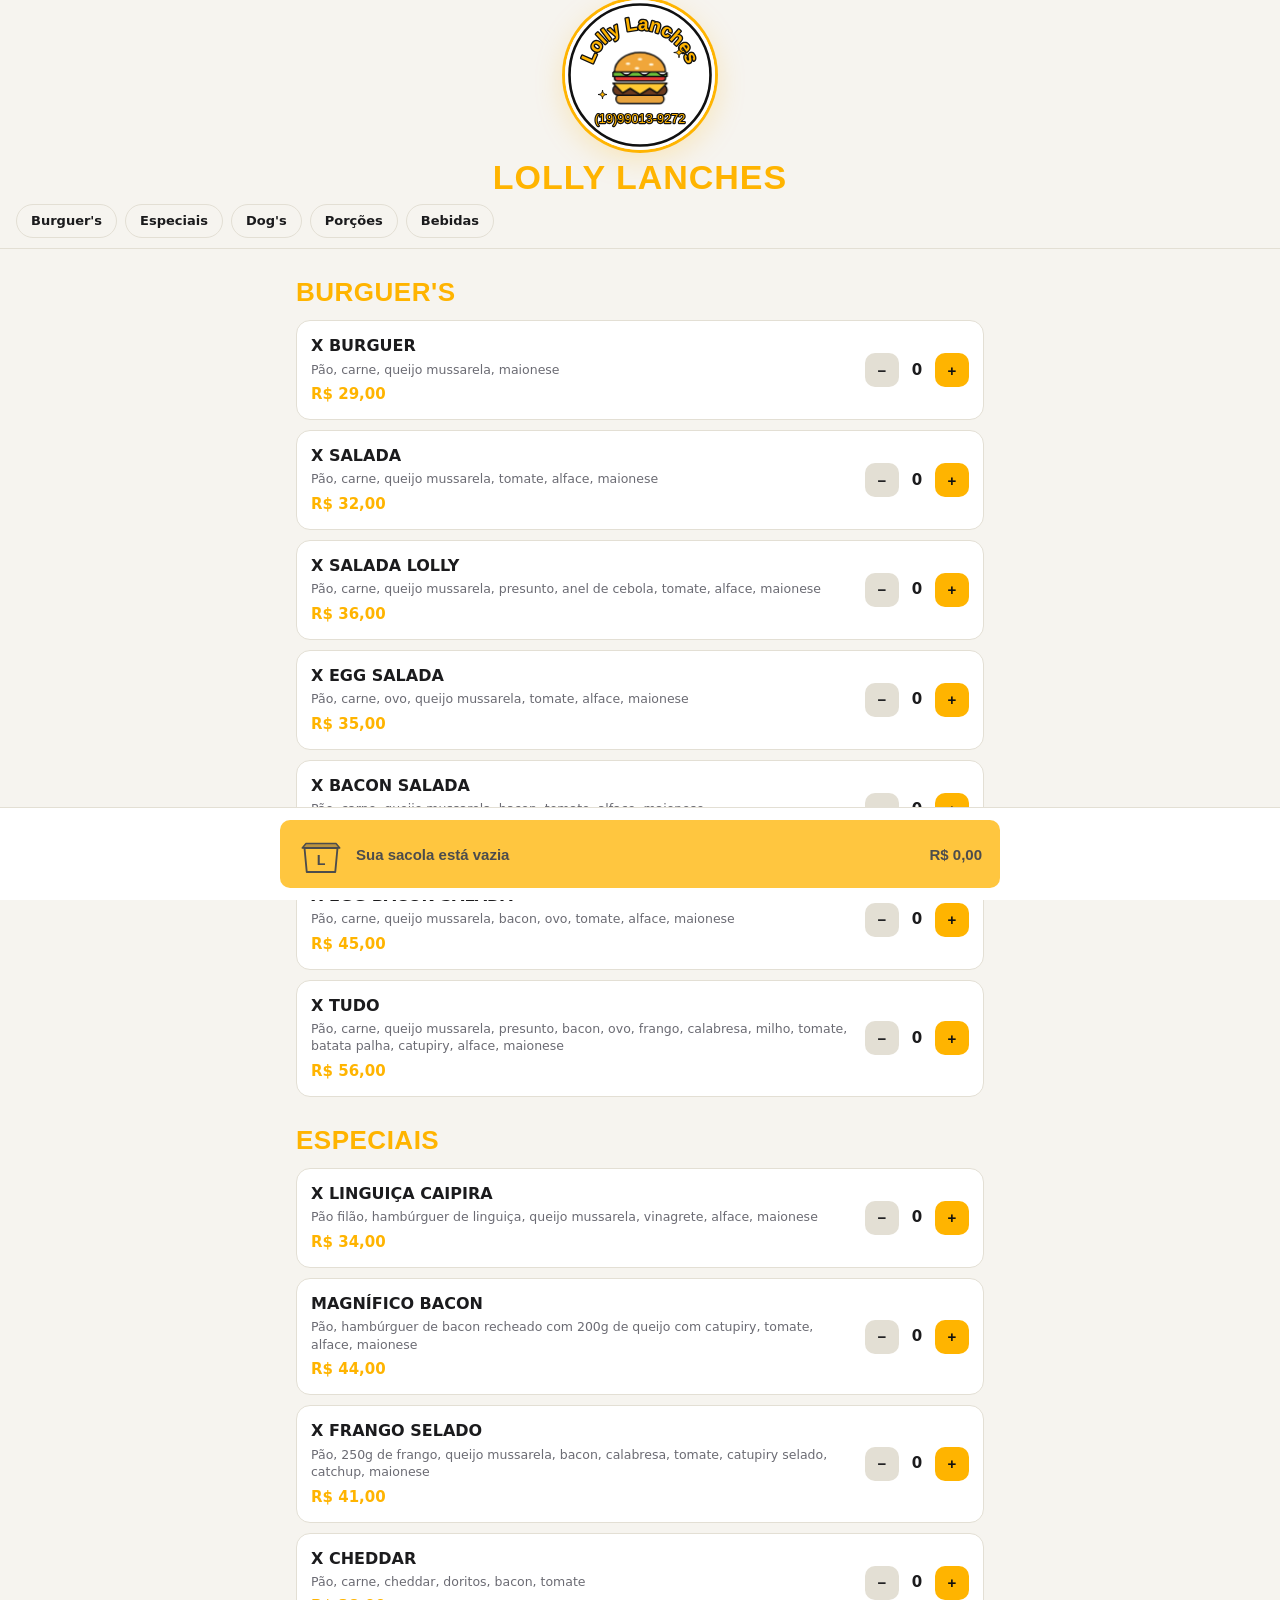
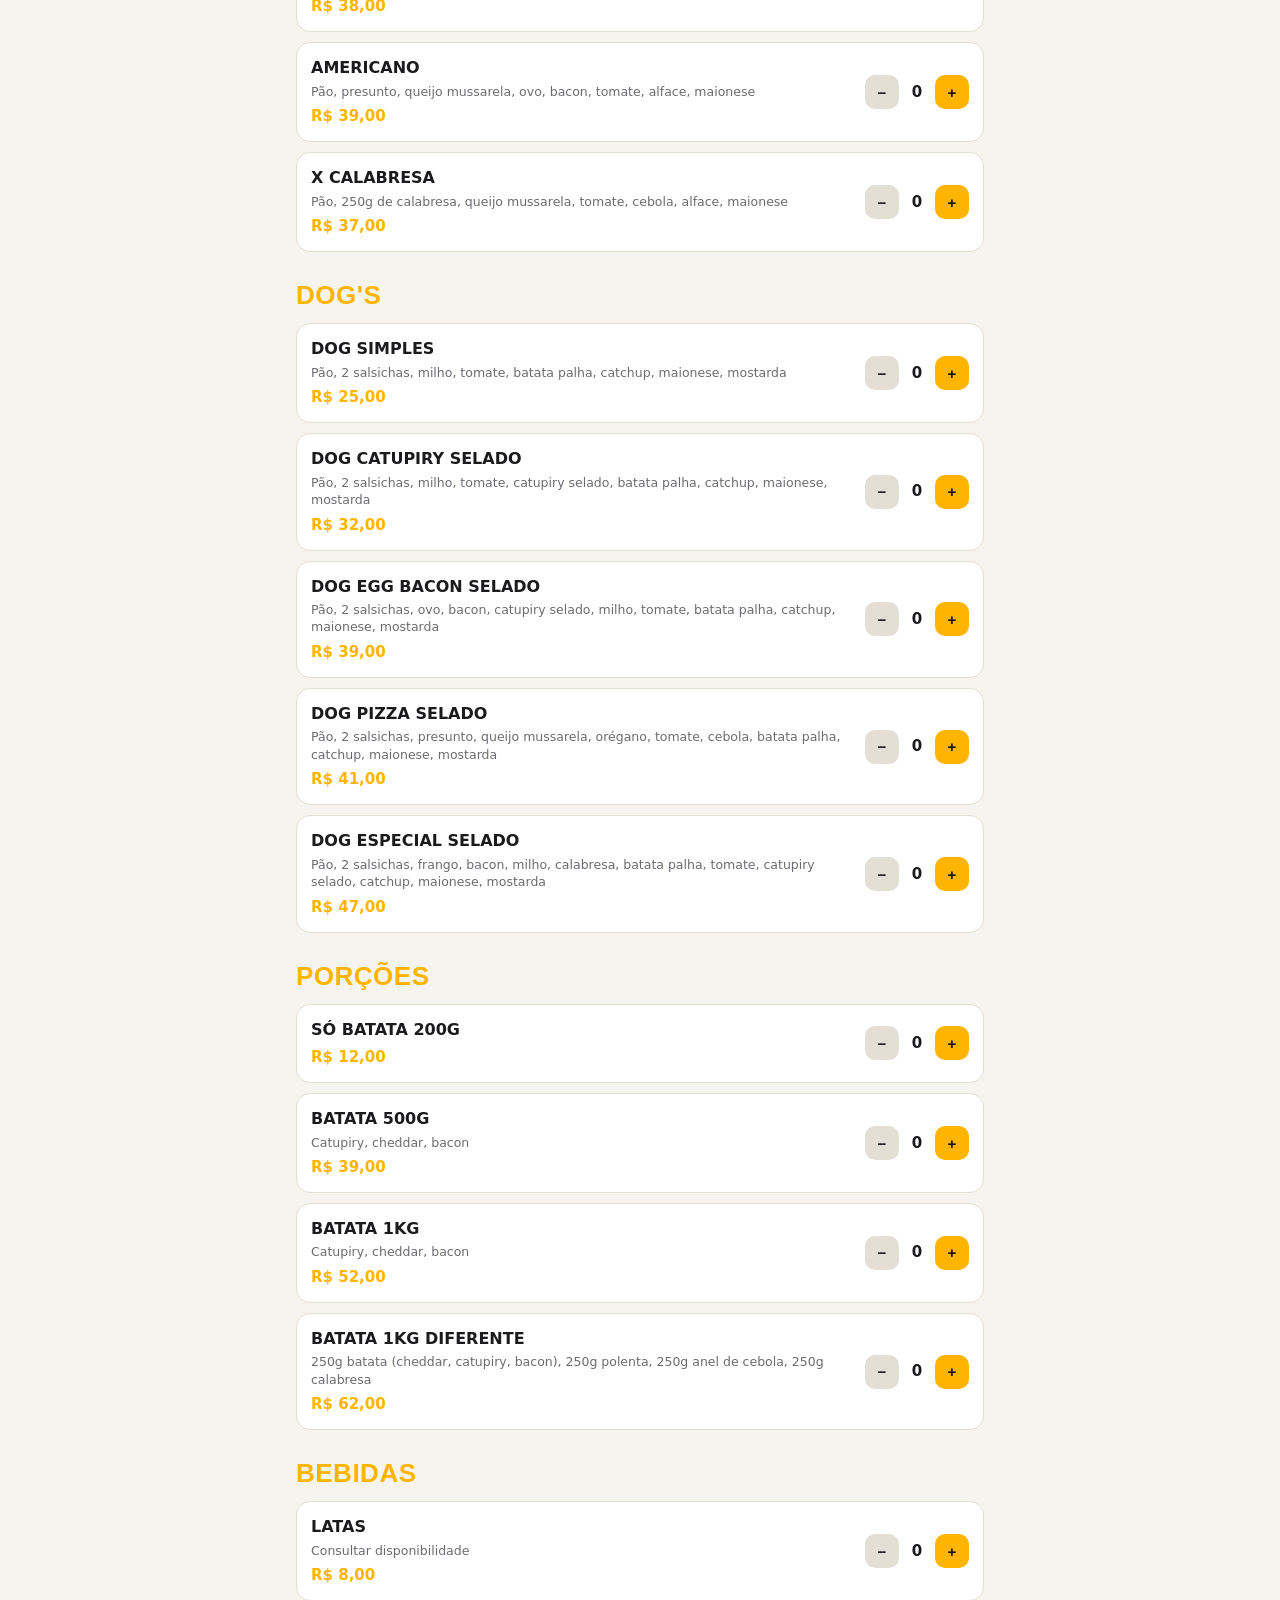
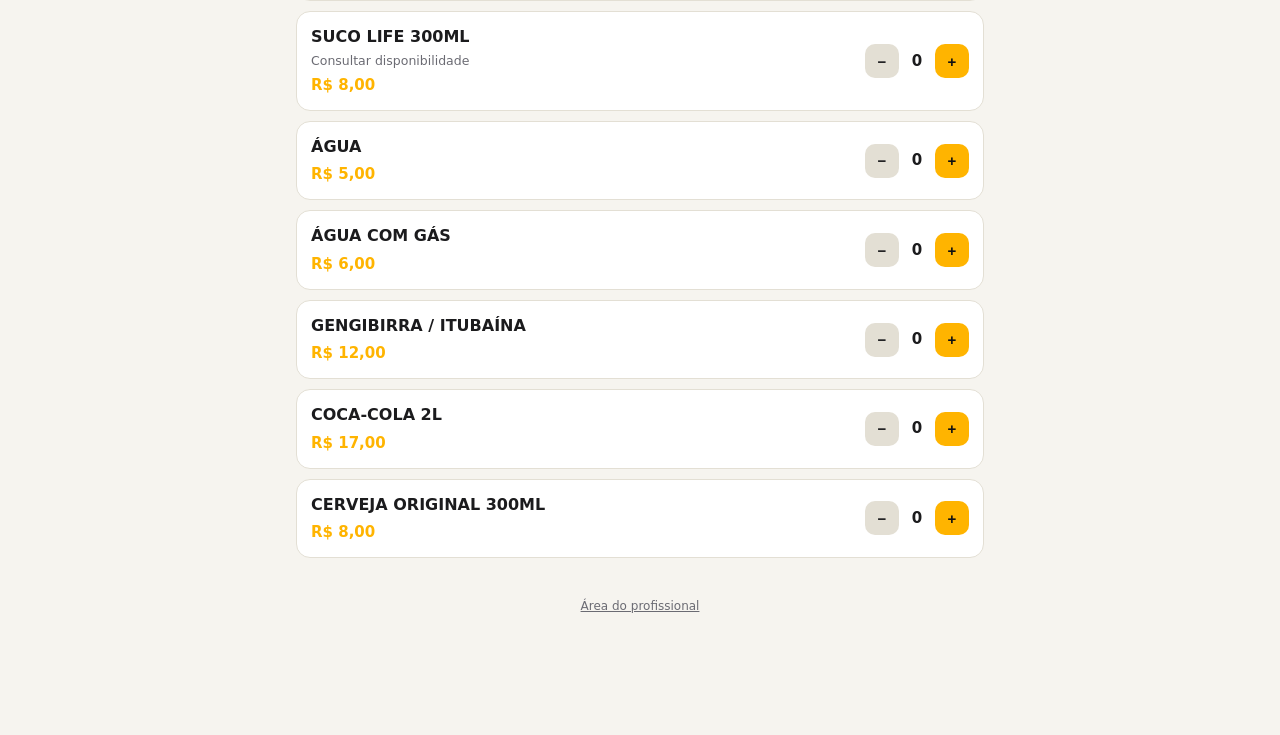
<file: index (13).html>
<!DOCTYPE html>
<html lang="pt-BR"><head><meta charset="utf-8">
<meta name="viewport" content="width=device-width, initial-scale=1, viewport-fit=cover">
<title>Lolly Lanches – Cardápio Online</title>
<style>
:root{box-sizing:border-box;padding-top:env(safe-area-inset-top,0px);padding-bottom:env(safe-area-inset-bottom,0px);--bg:#0e0e0f;--card:#1a1a1c;--line:#2d2d31;--tx:#f5f5f5;--mut:#a3a3ab;--ac:#ffb400;--on:#111;--ok:#2ecc71;--bad:#ff5a5a;color-scheme:dark}
@media (prefers-color-scheme:light){:root:not([data-theme="dark"]){--bg:#f6f4ef;--card:#fff;--line:#e3dfd4;--tx:#1b1b1d;--mut:#6b6b73;color-scheme:light}}
:root[data-theme="dark"]{--bg:#0e0e0f}
html{scroll-padding-top:60px;scroll-behavior:smooth}
*{box-sizing:border-box}
body{margin:0;background:var(--bg);color:var(--tx);font:15px/1.4 system-ui,-apple-system,"Segoe UI",Roboto,sans-serif;padding-bottom:90px}
body::before{content:"";position:fixed;inset:0 0 auto;height:env(safe-area-inset-top,0px);background:var(--bg);z-index:10}
.wrap{max-width:720px;margin:0 auto;padding:0 16px}
header{padding:28px 0 14px;text-align:center}
.logo{font:900 34px/1 Impact,"Arial Narrow",sans-serif;letter-spacing:1px;color:var(--ac);text-transform:uppercase}
.sub{color:var(--mut);margin-top:6px;font-size:13px}
nav{position:sticky;top:env(safe-area-inset-top,0px);background:var(--bg);z-index:9;border-bottom:1px solid var(--line);overflow-x:auto;white-space:nowrap;padding:10px 16px;display:flex;gap:8px}
nav a{color:var(--tx);text-decoration:none;border:1px solid var(--line);padding:7px 14px;border-radius:99px;font-weight:600;font-size:13px}
nav a:active{background:var(--ac);color:var(--on)}
h2{font:900 26px Impact,"Arial Narrow",sans-serif;color:var(--ac);text-transform:uppercase;margin:28px 0 12px;letter-spacing:.5px}
.item{background:var(--card);border:1px solid var(--line);border-radius:14px;padding:14px;margin-bottom:10px;display:flex;gap:12px;align-items:center;justify-content:space-between}
.item b{display:block;font-size:16px;text-transform:uppercase}
.item small{color:var(--mut);display:block;margin-top:3px}
.pr{color:var(--ac);font-weight:800;margin-top:6px;display:block}
.q{display:flex;align-items:center;gap:10px;flex-shrink:0}
.q button,.btn{border:0;border-radius:10px;font-weight:800;cursor:pointer;font-size:15px}
.q button{width:34px;height:34px;background:var(--ac);color:var(--on)}
.q button.m{background:var(--line);color:var(--tx)}
.q span{min-width:16px;text-align:center;font-weight:700}
.btn{background:var(--ac);color:var(--on);padding:13px 18px;width:100%}
.btn.s{width:auto;padding:9px 13px;font-size:13px}
.btn.g{background:var(--line);color:var(--tx)}
.btn.ok{background:var(--ok);color:#06210f}
.btn.no{background:var(--bad);color:#2a0606}
#bar{position:fixed;left:0;right:0;bottom:0;background:var(--card);border-top:1px solid var(--line);padding:12px 16px calc(12px + env(safe-area-inset-bottom,0px));z-index:20}
#bar .btn{display:flex;align-items:center;justify-content:space-between;max-width:720px;margin:0 auto}
.ov{position:fixed;inset:0;background:rgba(0,0,0,.7);z-index:30;display:none;align-items:flex-end;justify-content:center}
.ov.on{display:flex}
.sheet{background:var(--bg);width:100%;max-width:560px;max-height:92%;overflow:auto;border-radius:20px 20px 0 0;padding:20px 16px calc(20px + env(safe-area-inset-bottom,0px))}
label{display:block;font-size:12px;color:var(--mut);margin:12px 0 4px;font-weight:600;text-transform:uppercase}
input,select,textarea{width:100%;background:var(--card);color:var(--tx);border:1px solid var(--line);border-radius:10px;padding:12px;font:inherit}
.row{display:flex;justify-content:space-between;padding:5px 0}
.tot{font-size:19px;font-weight:800;color:var(--ac);border-top:1px solid var(--line);margin-top:8px;padding-top:10px}
.oc{background:var(--card);border:1px solid var(--line);border-radius:14px;padding:14px;margin-bottom:12px}
.oc.novo{border-color:var(--ac);box-shadow:0 0 0 2px rgba(255,180,0,.25)}
.tag{display:inline-block;padding:3px 10px;border-radius:99px;font-size:11px;font-weight:800;text-transform:uppercase;background:var(--line)}
.tag.novo{background:var(--ac);color:var(--on)}.tag.aceito,.tag.pronto,.tag.entrega{background:#3b82f6;color:#fff}.tag.entregue{background:var(--ok);color:#06210f}.tag.recusado{background:var(--bad);color:#2a0606}
.acts{display:flex;gap:8px;flex-wrap:wrap;margin-top:12px}
.mut{color:var(--mut);font-size:13px}
footer{text-align:center;color:var(--mut);font-size:12px;padding:30px 0}
footer a{color:var(--mut)}
#anim{position:fixed;inset:0;z-index:100;background:#0e0e0f;display:none;flex-direction:column;align-items:center;justify-content:center;padding:16px;color:#fff}
#anim.on{display:flex}
#anim svg{width:min(94vw,440px);height:auto;max-height:68vh}
#cap{font:800 20px Impact,"Arial Narrow",sans-serif;letter-spacing:.5px;color:#ffb400;margin:14px 0 8px;text-align:center;text-transform:uppercase;min-height:26px}
#aact{display:flex;gap:10px;min-height:48px;align-items:center}
/* animação do pedido */
.glow{transform-box:fill-box;transform-origin:center;animation:glwp 2.4s ease-in-out infinite}
@keyframes glwp{50%{transform:scale(1.1);opacity:.7}}
.bagwrap{transform-origin:180px 398px;animation:bagin .6s .05s cubic-bezier(.2,1.3,.4,1) both,bagj .65s 5.35s ease-in-out}
@keyframes bagin{from{transform:translateY(80px) scale(.7);opacity:0}to{transform:none;opacity:1}}
@keyframes bagj{30%{transform:translateY(-20px) scaleY(1.05)}55%{transform:translateY(0) scaleY(.93)}75%{transform:translateY(-6px)}100%{transform:none}}
.dl{transform-box:fill-box;transform-origin:50% 100%;animation:ldrop .62s cubic-bezier(.25,.9,.35,1) var(--d) both}
@keyframes ldrop{0%{transform:translateY(-330px);opacity:0}12%{opacity:1}68%{transform:translateY(0) scale(1.05,.9)}84%{transform:translateY(-5px) scale(.98,1.04)}100%{transform:none;opacity:1}}
#bgr{transform-origin:180px 235px;animation:bgw .5s 3.5s ease-in-out,bgi .95s 4.05s cubic-bezier(.55,0,.85,.35) forwards}
@keyframes bgw{25%{transform:rotate(-2.5deg) scale(1.03)}75%{transform:rotate(2.5deg) scale(1.03)}}
@keyframes bgi{to{transform:translateY(150px) scale(.55)}}
.flap{transform-origin:180px 230px;animation:flp .35s 4.85s ease-out both}
@keyframes flp{from{transform:scaleY(0)}to{transform:scaleY(1)}}
.chk{transform-box:fill-box;transform-origin:center;animation:ckp .5s 5.5s cubic-bezier(.3,1.6,.5,1) both}
@keyframes ckp{from{transform:scale(0)}to{transform:scale(1)}}
.sp{transform-box:fill-box;transform-origin:center;animation:spk 1.1s var(--d) ease-out both}
@keyframes spk{0%{transform:scale(0) rotate(0)}50%{transform:scale(1.3) rotate(45deg)}100%{transform:scale(0) rotate(90deg)}}
.cf{animation:conf 1s 5.5s cubic-bezier(.15,.7,.35,1) both}
@keyframes conf{0%{transform:translate(0,0) rotate(0) scale(0);opacity:1}15%{transform:translate(calc(var(--x)*.2),calc(var(--y)*.2)) rotate(40deg) scale(1);opacity:1}100%{transform:translate(var(--x),calc(var(--y) + 70px)) rotate(var(--r)) scale(1);opacity:0}}
#logoH{width:150px;height:150px;margin:0 auto 10px;cursor:pointer;border-radius:50%;box-shadow:0 0 0 3px var(--ac),0 8px 30px rgba(255,180,0,.25)}
#logoH svg{width:100%;height:100%;display:block}
.lga .lgring{stroke-dasharray:592;stroke-dashoffset:592;animation:lgdraw 1.4s ease-out forwards}
@keyframes lgdraw{to{stroke-dashoffset:0}}
.lga .lgl{opacity:0;animation:lgdrop .55s ease-out both}
@keyframes lgdrop{0%{transform:translateY(-45px);opacity:0}65%{transform:translateY(4px);opacity:1}100%{transform:none;opacity:1}}
.lga .lgfl{animation:lgfloat 2.8s ease-in-out 2s infinite}
@keyframes lgfloat{50%{transform:translateY(-4px)}}
.lga .lgtx{animation:lgfade .9s .4s both}
@keyframes lgfade{from{opacity:0}to{opacity:1}}
.lga .lgsp{transform-box:fill-box;transform-origin:center;animation:lgtw 1.8s ease-in-out 1.6s infinite}
@keyframes lgtw{0%,100%{transform:scale(0);opacity:0}50%{transform:scale(1.3);opacity:1}}
.lga .lgph{transform-box:fill-box;transform-origin:center;animation:lgfade .9s 1.2s both,lgpulse 2.4s ease-in-out 2.2s infinite}
@keyframes lgpulse{50%{transform:scale(1.07)}}
.fly{position:fixed;left:0;top:0;z-index:40;pointer-events:none;width:30px;height:30px}
#bagi{width:46px;height:42px;display:block;flex-shrink:0}
#bagi.bump{animation:bump .45s ease-out}
@keyframes bump{35%{transform:scale(1.3) rotate(-8deg)}70%{transform:scale(.95) rotate(4deg)}100%{transform:none}}
.bl{display:flex;align-items:center;gap:12px}
.kmrow{margin-top:10px}
/* ===== Painel do profissional ===== */
#panel.wrap{max-width:1000px;padding-bottom:110px}
#panel header{padding:40px 0 18px}
#panel header .logo{font:700 20px/1.3 system-ui,-apple-system,"Segoe UI",Roboto,sans-serif;color:var(--tx);text-transform:none;letter-spacing:0}
#panel h2{font:700 12px system-ui,-apple-system,sans-serif;letter-spacing:.09em;color:var(--mut);margin:26px 0 10px;text-transform:uppercase;display:flex;align-items:center;gap:8px}
#panel .cnt{background:var(--line);color:var(--tx);border-radius:99px;padding:1px 9px;font-size:11px}
#panel .bar{position:sticky;top:env(safe-area-inset-top,0px);z-index:8;background:var(--bg);padding:14px 0 12px;border-bottom:1px solid var(--line);margin-bottom:18px}
#panel .bar-top{display:flex;align-items:center;justify-content:space-between;gap:12px}
#panel .brand{display:flex;align-items:center;gap:10px;font-weight:700;font-size:16px;line-height:1.2}
#panel .dot{width:38px;height:38px;border-radius:11px;background:var(--ac);display:grid;place-items:center;font-size:20px}
#panel .links a{color:var(--mut);font-size:13px;text-decoration:none;margin-left:14px;font-weight:600}
#panel .seg{display:flex;gap:4px;background:var(--card);border:1px solid var(--line);border-radius:12px;padding:4px;margin-top:12px}
#panel .seg button{flex:1;border:0;background:transparent;color:var(--mut);padding:9px 6px;border-radius:9px;font:600 13px system-ui,-apple-system,sans-serif;cursor:pointer;display:flex;align-items:center;justify-content:center;gap:6px}
#panel .seg button.on{background:var(--ac);color:var(--on)}
#panel .bdg{background:var(--bad);color:#fff;border-radius:99px;font-size:11px;min-width:18px;height:18px;line-height:18px;padding:0 5px}
#panel .oc{border-radius:16px;padding:16px;margin-bottom:12px;position:relative;overflow:hidden;box-shadow:none}
#panel .oc::before{content:"";position:absolute;left:0;top:0;bottom:0;width:4px;background:var(--line)}
#panel .oc.st-novo{border-color:var(--ac)}#panel .oc.st-novo::before{background:var(--ac)}
#panel .oc.st-aceito::before,#panel .oc.st-pronto::before,#panel .oc.st-entrega::before{background:#3b82f6}
#panel .oc.st-entregue::before{background:var(--ok)}#panel .oc.st-recusado::before{background:var(--bad)}
#panel .oc.rt{display:flex;align-items:center;justify-content:space-between;gap:12px;flex-wrap:wrap}
#panel .oc.rt::before{background:var(--ac)}
#panel .rin{display:flex;align-items:center;gap:8px;color:var(--mut);font-weight:600}
#panel .rin input{width:96px;text-align:right}
#panel .pgrid{display:grid;gap:12px}
#panel .pgrid .oc{margin:0}
@media(min-width:860px){#panel .pgrid{grid-template-columns:1fr 1fr;align-items:start}}
#panel .oh{display:flex;justify-content:space-between;align-items:flex-start;gap:10px}
#panel .on{font-weight:700;font-size:16px}
#panel .lis{margin:12px 0 4px;border-top:1px solid var(--line)}
#panel .li{display:flex;align-items:center;gap:10px;padding:9px 0;border-bottom:1px solid var(--line)}
#panel .li .qt{font-weight:800;min-width:26px;color:var(--ac)}
#panel .li .nm{flex:1}
#panel .li .pc{color:var(--mut);font-variant-numeric:tabular-nums}
#panel .li .st{display:flex;gap:6px}
#panel .li .st button{width:30px;height:30px;border-radius:8px;border:1px solid var(--line);background:transparent;color:var(--tx);font-size:16px;font-weight:700;cursor:pointer}
#panel .dt{margin:10px 0 2px}
#panel .dt summary{cursor:pointer;color:var(--ac);font-weight:700;font-size:13px;padding:4px 0}
#panel .dt select{margin-top:8px}
#panel .info{margin-top:10px;display:grid;gap:4px;font-size:14px}
#panel .sum{margin-top:12px;background:var(--bg);border:1px solid var(--line);border-radius:12px;padding:8px 12px}
#panel .sr{display:flex;justify-content:space-between;padding:4px 0;font-variant-numeric:tabular-nums;color:var(--mut)}
#panel .sr b{color:var(--tx)}
#panel .sr.t{border-top:1px solid var(--line);margin-top:4px;padding-top:8px;font-size:17px;color:var(--tx)}
#panel .sr.t b{color:var(--ac)}
#panel .btn{border-radius:10px}
#panel .btn.out{background:transparent;border:1px solid var(--line);color:var(--tx)}
#panel .empty{grid-column:1/-1;text-align:center;padding:28px 12px;border:1px dashed var(--line);border-radius:16px;color:var(--tx)}
#panel .kpis{display:grid;grid-template-columns:1fr 1fr;gap:10px}
@media(min-width:760px){#panel .kpis{grid-template-columns:repeat(4,1fr)}}
#panel .kpi{background:var(--card);border:1px solid var(--line);border-radius:16px;padding:14px}
#panel .kpi.hero{grid-column:1/-1;border-color:var(--ac)}
#panel .kpi .l{font-size:11px;color:var(--mut);text-transform:uppercase;font-weight:700;letter-spacing:.06em}
#panel .kpi .v{font-size:26px;font-weight:800;margin:4px 0 2px;font-variant-numeric:tabular-nums}
#panel .kpi.hero .v{font-size:34px;color:var(--ac)}
#panel .bars{display:flex;align-items:flex-end;gap:8px;height:170px}
#panel .bc{flex:1;height:100%;display:flex;flex-direction:column;justify-content:flex-end;align-items:center;gap:4px;min-width:0}
#panel .bc i{display:block;width:100%;background:var(--ac);border-radius:6px 6px 0 0}
#panel .bv{font-size:10px;color:var(--mut)}
#panel .bl2{font-size:11px;color:var(--mut);text-transform:capitalize;white-space:nowrap}
#panel .rk{margin-bottom:12px}
#panel .rk .row{padding:0 0 5px}
#panel .pb{height:7px;background:var(--line);border-radius:9px;overflow:hidden}
#panel .pb i{display:block;height:100%;background:var(--ac);border-radius:9px}
#panel .eit{border-top:1px solid var(--line);margin-top:14px;padding-top:4px}
#panel .g2{display:grid;grid-template-columns:1fr 110px;gap:10px}
#panel .savebar{position:sticky;bottom:calc(12px + env(safe-area-inset-bottom,0px));margin-top:18px}
#panel .savebar .btn{box-shadow:0 6px 24px rgba(0,0,0,.35)}
#panel .login{max-width:380px;margin:0 auto;text-align:center;padding-top:48px}
#panel .login .dot{width:64px;height:64px;font-size:32px;margin:0 auto 14px;border-radius:18px}
#panel .login h1{font:800 22px system-ui,-apple-system,sans-serif;margin:0}
#panel .login .oc{text-align:left;margin-top:22px}
</style></head><body>
<div id="app">
<header class="wrap"><div id="logoH" title="Toque para reanimar"></div><div class="logo">Lolly Lanches</div></header>
<nav id="nav"></nav>
<main class="wrap" id="menu"></main>
<footer><a href="#painel">Área do profissional</a></footer>
<div id="bar"><button class="btn" id="cartBtn"><span class="bl"><svg id="bagi" viewBox="0 0 60 56"><path d="M10 14h40l5 6H5z" fill="#a56f00" stroke="#111" stroke-width="2" stroke-linejoin="round"/><path d="M8 20h44l-3 32H11z" fill="#ffb400" stroke="#111" stroke-width="2.5" stroke-linejoin="round"/><text x="30" y="43" text-anchor="middle" font-size="19" font-weight="900" font-family="Impact,sans-serif" fill="#111">L</text></svg><span id="cn"></span></span><span id="ct"></span></button></div>
</div>
<div class="ov" id="ov"><div class="sheet" id="sheet"></div></div>
<div id="anim"></div>
<div id="panel" class="wrap" style="display:none"></div>

<script>
/* ====== CONFIGURE AQUI (Supabase > Settings > API) ====== */
const SUPABASE_URL="https://oxhlfbdrgjzvwuksakmb.supabase.co";
const SUPABASE_KEY="sb_publishable_zqVa_-koEaRSHZQygYplDw_mu4Ptouf";
const PRO_EMAIL="Natanaelsantosns808@gmail.com";
/* ======================================================== */
let ZAP="5519990139272";let KMRATE=0,RETADDR="",MODO="entrega";const isRet=o=>/^RETIRADA:/i.test((o&&o.end)||"");const ORIG={lat:-22.7254,lon:-47.6488},MAXKM=25;
const NOME="Lolly Lanches";
let MENU=[
["Burguer's",[
["x-burguer","X Burguer",29,"Pão, carne, queijo mussarela, maionese"],
["x-salada","X Salada",32,"Pão, carne, queijo mussarela, tomate, alface, maionese"],
["x-lolly","X Salada Lolly",36,"Pão, carne, queijo mussarela, presunto, anel de cebola, tomate, alface, maionese"],
["x-egg","X Egg Salada",35,"Pão, carne, ovo, queijo mussarela, tomate, alface, maionese"],
["x-bacon","X Bacon Salada",39,"Pão, carne, queijo mussarela, bacon, tomate, alface, maionese"],
["x-eggbacon","X Egg Bacon Salada",45,"Pão, carne, queijo mussarela, bacon, ovo, tomate, alface, maionese"],
["x-tudo","X Tudo",56,"Pão, carne, queijo mussarela, presunto, bacon, ovo, frango, calabresa, milho, tomate, batata palha, catupiry, alface, maionese"]]],
["Especiais",[
["e-ling","X Linguiça Caipira",34,"Pão filão, hambúrguer de linguiça, queijo mussarela, vinagrete, alface, maionese"],
["e-mag","Magnífico Bacon",44,"Pão, hambúrguer de bacon recheado com 200g de queijo com catupiry, tomate, alface, maionese"],
["e-frango","X Frango Selado",41,"Pão, 250g de frango, queijo mussarela, bacon, calabresa, tomate, catupiry selado, catchup, maionese"],
["e-ched","X Cheddar",38,"Pão, carne, cheddar, doritos, bacon, tomate"],
["e-amer","Americano",39,"Pão, presunto, queijo mussarela, ovo, bacon, tomate, alface, maionese"],
["e-cal","X Calabresa",37,"Pão, 250g de calabresa, queijo mussarela, tomate, cebola, alface, maionese"]]],
["Dog's",[
["d-simp","Dog Simples",25,"Pão, 2 salsichas, milho, tomate, batata palha, catchup, maionese, mostarda"],
["d-cat","Dog Catupiry Selado",32,"Pão, 2 salsichas, milho, tomate, catupiry selado, batata palha, catchup, maionese, mostarda"],
["d-egg","Dog Egg Bacon Selado",39,"Pão, 2 salsichas, ovo, bacon, catupiry selado, milho, tomate, batata palha, catchup, maionese, mostarda"],
["d-pizza","Dog Pizza Selado",41,"Pão, 2 salsichas, presunto, queijo mussarela, orégano, tomate, cebola, batata palha, catchup, maionese, mostarda"],
["d-esp","Dog Especial Selado",47,"Pão, 2 salsichas, frango, bacon, milho, calabresa, batata palha, tomate, catupiry selado, catchup, maionese, mostarda"]]],
["Porções",[
["p-200","Só Batata 200g",12,""],
["p-500","Batata 500g",39,"Catupiry, cheddar, bacon"],
["p-1k","Batata 1kg",52,"Catupiry, cheddar, bacon"],
["p-dif","Batata 1kg Diferente",62,"250g batata (cheddar, catupiry, bacon), 250g polenta, 250g anel de cebola, 250g calabresa"]]],
["Bebidas",[
["b-lata","Latas",8,"Consultar disponibilidade"],
["b-suco","Suco Life 300ml",8,"Consultar disponibilidade"],
["b-agua","Água",5,""],
["b-gas","Água com Gás",6,""],
["b-geng","Gengibirra / Itubaína",12,""],
["b-coca","Coca-Cola 2L",17,""],
["b-cerv","Cerveja Original 300ml",8,""]]]
];
let ALL={};MENU.forEach(c=>c[1].forEach(i=>ALL[i[0]]=i));
const cart={};
const $=s=>document.querySelector(s);
const R=v=>"R$ "+v.toFixed(2).replace(".",",");
const esc=s=>String(s).replace(/[&<>"]/g,c=>({"&":"&amp;","<":"&lt;",">":"&gt;",'"':"&quot;"}[c]));
const ST={novo:"Novo",aceito:"Confirmado",recusado:"Recusado",pronto:"Pronto",entrega:"Saiu p/ entrega",entregue:"Entregue"};
let poll=null;

function drawMenu(){
  $("#nav").innerHTML=MENU.map((c,i)=>`<a href="#c${i}" onclick="event.preventDefault();document.getElementById('c${i}').scrollIntoView()">${esc(c[0])}</a>`).join("");
  $("#menu").innerHTML=MENU.map((c,i)=>`<h2 id="c${i}">${esc(c[0])}</h2>`+c[1].map(it=>`
   <div class="item"><div><b>${esc(it[1])}</b>${it[3]?`<small>${esc(it[3])}</small>`:""}<span class="pr">${R(it[2])}</span></div>
   <div class="q"><button class="m" onclick="chg('${it[0]}',-1)" aria-label="Remover">−</button><span id="n-${it[0]}">${cart[it[0]]||0}</span><button onclick="chg('${it[0]}',1,this)" aria-label="Adicionar">+</button></div></div>`).join("")).join("");
}
function total(){return Object.entries(cart).reduce((s,[k,q])=>s+ALL[k][2]*q,0)}
function count(){return Object.values(cart).reduce((a,b)=>a+b,0)}
const MINI=`<svg viewBox="0 0 40 40" width="30" height="30"><g stroke="#111" stroke-width="1.5" stroke-linejoin="round"><rect x="7" y="28" width="26" height="6" rx="3" fill="#e8a33d"/><rect x="5" y="22" width="30" height="6" rx="3" fill="#6b3a1e"/><path d="M5 21q4-4 7 0t7 0 7 0 7 0v3H5z" fill="#6bbf3a"/><path d="M6 19a14 11 0 0 1 28 0z" fill="#f0a63a"/></g></svg>`;
function upd(){const n=count();$("#cn").textContent=n?`Ver pedido (${n})`:"Sua sacola está vazia";$("#ct").textContent=R(total());$("#cartBtn").style.opacity=n?1:.75}
function fly(el){
  const bag=$("#bagi"),a=el.getBoundingClientRect(),b=bag.getBoundingClientRect();
  const f=document.createElement("div");f.className="fly";f.innerHTML=MINI;
  f.style.left=(a.left+a.width/2-15)+"px";f.style.top=(a.top+a.height/2-15)+"px";document.body.appendChild(f);
  const dx=b.left+b.width/2-(a.left+a.width/2),dy=b.top+b.height*.3-(a.top+a.height/2);
  const done=()=>{f.remove();bag.classList.remove("bump");void bag.offsetWidth;bag.classList.add("bump")};
  if(!f.animate){done();return}
  f.animate([{transform:"translate(0,0) scale(1) rotate(0)",opacity:1},{transform:`translate(${dx*.5}px,${dy*.5-110}px) scale(1.25) rotate(200deg)`,opacity:1,offset:.5},{transform:`translate(${dx}px,${dy}px) scale(.45) rotate(380deg)`,opacity:.9}],{duration:680,easing:"cubic-bezier(.3,.1,.4,1)"}).onfinish=done;
}
function chg(id,d,el){
  cart[id]=Math.max(0,(cart[id]||0)+d);if(!cart[id])delete cart[id];
  $("#n-"+id).textContent=cart[id]||0;upd();if(d>0&&el)fly(el);
}
$("#cartBtn").onclick=()=>{if(count())openCheckout()};
$("#ov").onclick=e=>{if(e.target.id==="ov")$("#ov").classList.remove("on")};

function openCheckout(){
  MODO="entrega";
  const lines=Object.entries(cart).map(([k,q])=>`<div class="row"><span>${q}× ${esc(ALL[k][1])}</span><span>${R(ALL[k][2]*q)}</span></div>`).join("");
  let sv={};try{sv=JSON.parse(localStorage.getItem("cli")||"{}")}catch(e){}
  $("#sheet").innerHTML=`<h2 style="margin-top:0">Seu pedido</h2>${lines}
  ${RETADDR?`<div style="display:flex;gap:8px;margin:12px 0 4px"><button class="btn s" id="modo-e" style="flex:1" onclick="setModo('entrega')">🛵 Entrega</button><button class="btn s g" id="modo-r" style="flex:1" onclick="setModo('retirada')">🏪 Retirada</button></div>`:""}
  <div class="row"><span>Subtotal</span><span>${R(total())}</span></div>
  <div class="row"><span id="ent-l">Entrega</span><span id="ent-v">a combinar</span></div>
  <div class="row tot"><span>Total</span><span id="ent-t">${R(total())}</span></div>
  <div class="mut" id="ent-m">Informe o endereço para calcular a entrega.</div>
  <label>Nome</label><input id="f-nome" value="${esc(sv.nome||"")}" autocomplete="name">
  <label>Telefone / WhatsApp</label><input id="f-tel" type="tel" value="${esc(sv.tel||"")}" placeholder="(19) 90000-0000" autocomplete="tel">
  <div id="end-box"><label>Endereço (rua e número)</label><input id="f-end" onchange="calcEntrega()" value="${esc(sv.end||"")}" autocomplete="street-address">
  <label>Bairro / Complemento / Referência</label><input id="f-ref" onchange="calcEntrega()" value="${esc(sv.ref||"")}"><button class="btn g s" style="margin-top:8px" onclick="calcEntrega()">📍 Calcular entrega</button></div>
  <div id="ret-box" class="oc" style="display:none;margin-top:12px">🏪 <b>Retirada no local</b><div class="mut" style="margin-top:4px">${esc(RETADDR)}</div></div>
  <label>Forma de pagamento</label><select id="f-pag"><option>Pix</option><option>Cartão (maquininha)</option><option>Dinheiro</option></select>
  <label>Troco para (se dinheiro)</label><input id="f-troco" inputmode="decimal" placeholder="Ex.: 100">
  <label>Observações</label><textarea id="f-obs" rows="2" placeholder="Ex.: sem cebola"></textarea>
  <div id="err" style="color:var(--bad);margin-top:10px"></div>
  <div class="acts"><button class="btn g s" onclick="$('#ov').classList.remove('on')">Voltar</button><button class="btn ok" style="flex:1;width:auto" onclick="send()">Enviar pedido no WhatsApp</button></div>`;
  $("#ov").classList.add("on");
  ENT=null;applyModo();if(sv.end)calcEntrega();
}
function msgPedido(o){
  const L="━━━━━━━━━━━━━━";
  let t=`🍔 *NOVO PEDIDO – ${NOME}*\nPedido nº *${o.num}*\n${L}\n\n🛒 *ITENS*\n`;
  o.itens.forEach(i=>t+=`• ${i.q}x ${i.n} – ${R(i.p*i.q)}\n`);
  t+=`\n${L}\n💰 *Subtotal:* ${R(o.total)}\n${isRet(o)?"🏪 *Retirada no local* (sem taxa de entrega)":o.entrega>0?`🛵 *Entrega (${o.kmTxt} km):* ${R(o.entrega)}\n✅ *TOTAL:* ${R(o.total+o.entrega)}`:"🛵 *Entrega:* a combinar pelo WhatsApp"}\n\n${L}\n👤 *CLIENTE*\nNome: ${o.nome}\nTelefone: ${o.tel}\n\n${isRet(o)?"🏪 *RETIRADA NO LOCAL*":"📍 *ENDEREÇO*"}\n${isRet(o)?o.end.replace(/^RETIRADA:\s*/i,""):o.end}${o.ref?"\nRef.: "+o.ref:""}\n\n💳 *PAGAMENTO*\n${o.pag}${o.troco?"\nTroco para: R$ "+o.troco:""}`;
  if(o.obs)t+=`\n\n📝 *OBSERVAÇÕES*\n${o.obs}`;
  return t;
}
/* ===== Entrega calculada automaticamente (saída: Centro, Piracicaba) ===== */
let ENT=null,entBusy=0;
const addrKey=()=>(($("#f-end")||{value:""}).value.trim()+"|"+($("#f-ref")||{value:""}).value.trim()).toLowerCase();
function setModo(m){MODO=m;applyModo();if(m==="entrega"&&$("#f-end").value.trim()&&(!ENT||ENT.key!==addrKey()))calcEntrega()}
function applyModo(){const r=MODO==="retirada",eb=$("#end-box"),rb=$("#ret-box"),be=$("#modo-e"),br=$("#modo-r");
  if(eb)eb.style.display=r?"none":"block";if(rb)rb.style.display=r?"block":"none";
  if(be)be.className="btn s"+(r?" g":"");if(br)br.className="btn s"+(r?"":" g");showEnt()}
function showEnt(){
  const L=$("#ent-l"),V=$("#ent-v"),T=$("#ent-t"),M=$("#ent-m");if(!L)return;
  const sub=total(),e=ENT;
  if(MODO==="retirada"){L.textContent="Retirada no local";V.textContent="sem taxa";T.textContent=R(sub);M.textContent="Retire em: "+RETADDR;return}
  if(e&&e.ok){L.textContent="Entrega ("+e.km.toLocaleString("pt-BR",{maximumFractionDigits:1})+" km)";V.textContent=R(e.fee);T.textContent=R(sub+e.fee);M.textContent="Entrega calculada a partir do Centro de Piracicaba."}
  else{L.textContent="Entrega";V.textContent="a combinar";T.textContent=R(sub);M.textContent=(e&&e.msg)||"Informe o endereço para calcular a entrega."}
}
async function geocode(q){const r=await fetch("https://nominatim.openstreetmap.org/search?format=jsonv2&limit=1&countrycodes=br&accept-language=pt-BR&q="+encodeURIComponent(q));if(!r.ok)throw new Error("geo");const d=await r.json();return d&&d[0]?{lat:+d[0].lat,lon:+d[0].lon}:null}
function hav(a,b){const t=x=>x*Math.PI/180,dl=t(b.lat-a.lat),dn=t(b.lon-a.lon),h=Math.sin(dl/2)**2+Math.cos(t(a.lat))*Math.cos(t(b.lat))*Math.sin(dn/2)**2;return 12742*Math.asin(Math.sqrt(h))}
async function roadKm(p){try{const r=await fetch("https://router.project-osrm.org/route/v1/driving/"+ORIG.lon+","+ORIG.lat+";"+p.lon+","+p.lat+"?overview=false");if(r.ok){const d=await r.json();if(d.routes&&d.routes[0])return d.routes[0].distance/1000}}catch(e){}return hav(ORIG,p)*1.3}
async function calcEntrega(){
  if(MODO==="retirada")return;
  const fe=$("#f-end");if(!fe)return;const end=fe.value.trim();if(!end)return;
  if(!(KMRATE>0)){ENT={ok:false,msg:"Entrega combinada pelo WhatsApp."};showEnt();return}
  const key=addrKey(),my=++entBusy;$("#ent-m").textContent="Calculando entrega…";
  try{
    const ref=$("#f-ref").value.trim();
    let p=null;if(ref)p=await geocode(end+", "+ref+", Piracicaba, SP");
    if(!p)p=await geocode(end+", Piracicaba, SP");
    if(my!==entBusy)return;
    if(!p){ENT={key,ok:false,msg:"Não encontramos o endereço. A entrega será combinada pelo WhatsApp."};showEnt();return}
    const km=await roadKm(p);if(my!==entBusy)return;
    if(km>MAXKM){ENT={key,ok:false,msg:"Endereço fora da área de entrega automática. Combinaremos pelo WhatsApp."};showEnt();return}
    const k=Math.round(km*10)/10;ENT={key,ok:true,km:k,fee:Math.round(k*KMRATE*100)/100};
  }catch(e){if(my!==entBusy)return;ENT={key,ok:false,msg:"Não foi possível calcular agora. A entrega será combinada pelo WhatsApp."}}
  showEnt();
}
let sending=false;
async function send(){if(sending)return;sending=true;try{await send0()}finally{sending=false}}
async function send0(){
  const v=id=>$("#"+id).value.trim();
  const o={nome:v("f-nome"),tel:v("f-tel"),end:v("f-end"),ref:v("f-ref"),pag:v("f-pag"),troco:v("f-troco"),obs:v("f-obs")};
  const ret=MODO==="retirada"&&!!RETADDR;
  if(!o.nome||o.tel.replace(/\D/g,"").length<10||(!ret&&!o.end)){$("#err").textContent=ret?"Preencha nome e telefone com DDD.":"Preencha nome, telefone com DDD e endereço.";return}
  try{const pv=JSON.parse(localStorage.getItem("cli")||"{}");localStorage.setItem("cli",JSON.stringify(ret?Object.assign(pv,{nome:o.nome,tel:o.tel}):{nome:o.nome,tel:o.tel,end:o.end,ref:o.ref}))}catch(e){}
  if(ret){o.end="RETIRADA: "+RETADDR;o.ref=""}
  o.itens=Object.entries(cart).map(([k,q])=>({n:ALL[k][1],p:ALL[k][2],q}));
  o.total=total();o.status="novo";o.ts=Date.now();
  if(!ret&&(!ENT||ENT.key!==addrKey()))await calcEntrega();
  o.entrega=(!ret&&ENT&&ENT.ok&&ENT.key===addrKey())?ENT.fee:0;o.kmTxt=o.entrega?ENT.km.toLocaleString("pt-BR",{maximumFractionDigits:1}):"";
  const id="p"+o.ts.toString(36)+Math.random().toString(36).slice(2,5);o.num=id.slice(-4).toUpperCase();
  try{if(cfgOk()){const body={id,num:o.num,nome:o.nome,tel:o.tel,endereco:o.end,ref:o.ref,pag:o.pag,troco:o.troco,obs:o.obs,itens:o.itens,total:o.total,status:"novo",ts:o.ts,entrega:o.entrega};let r=await api("/orders",{method:"POST",body:JSON.stringify(body),headers:{Prefer:"return=minimal"}});if(!r.ok){delete body.entrega;r=await api("/orders",{method:"POST",body:JSON.stringify(body),headers:{Prefer:"return=minimal"}});if(!r.ok)console.warn(await r.text())}}}catch(e){}
  try{localStorage.setItem("last",id)}catch(e){}
  const wurl="https://wa.me/"+ZAP+"?text="+encodeURIComponent(msgPedido(o));
  playAnim(wurl);
  for(const k in cart)delete cart[k];drawMenu();upd();
  $("#sheet").innerHTML=`<h2 style="margin-top:0">Pedido nº ${o.num} enviado!</h2><p>Se o WhatsApp não abriu, <a style="color:var(--ac)" target="_blank" href="https://wa.me/${ZAP}?text=${encodeURIComponent(msgPedido(o))}">toque aqui para enviar</a>.</p><div id="trk" class="mut"></div><div class="acts"><button class="btn" onclick="$('#ov').classList.remove('on')">Fechar</button></div>`;
  trk(id);
}

let animT=[];
function animSVG(){
  const cols=["#ffb400","#e53935","#2ecc71","#ffffff","#3b82f6"];let cf="";
  for(let i=0;i<14;i++){const a=i/14*Math.PI*2+.3,d=105+(i%3)*32;cf+=`<g class="cf" style="--x:${Math.round(Math.cos(a)*d)}px;--y:${Math.round(Math.sin(a)*d*.8-50)}px;--r:${(i*53)%360}deg;color:${cols[i%5]}"><rect x="-4" y="-2.5" width="8" height="5" rx="1.5" fill="currentColor"/></g>`}
  const star=(x,y,d,sc)=>`<g transform="translate(${x} ${y}) scale(${sc})"><path class="sp" style="--d:${d}s" d="M0-9Q0 0 9 0Q0 0 0 9Q0 0-9 0Q0 0 0-9z" fill="#ffb400" stroke="#111" stroke-width="1.2"/></g>`;
  const st='stroke="#111" stroke-width="2.5" stroke-linejoin="round"';
  return `<svg viewBox="0 0 360 420" xmlns="http://www.w3.org/2000/svg" aria-hidden="true">
<defs><radialGradient id="glw" cx="50%" cy="50%" r="50%"><stop offset="0" stop-color="#ffb400" stop-opacity=".38"/><stop offset="1" stop-color="#ffb400" stop-opacity="0"/></radialGradient></defs>
<circle class="glow" cx="180" cy="215" r="150" fill="url(#glw)"/>
<ellipse cx="180" cy="405" rx="88" ry="8" fill="#000" opacity=".4"/>
<g class="bagwrap">
 <rect x="105" y="230" width="150" height="168" rx="8" fill="#8a5f00" ${st}/>
 <g id="bgr">
  <g class="dl" style="--d:.35s"><path d="M120 216h120v8a10 10 0 0 1-10 10H130a10 10 0 0 1-10-10z" fill="#e8a33d" ${st}/></g>
  <g class="dl" style="--d:.85s"><rect x="114" y="196" width="132" height="22" rx="11" fill="#6b3a1e" ${st}/><path d="M132 203q6-3 12 0M164 207q6-3 12 0M198 203q6-3 12 0" fill="none" stroke="#a5683a" stroke-width="2.5" stroke-linecap="round"/></g>
  <g class="dl" style="--d:1.35s"><path d="M110 188H250V196Q250 200 244 200H232Q228 216 222 200H160Q156 210 150 200H116Q110 200 110 196Z" fill="#ffc933" ${st}/></g>
  <g class="dl" style="--d:1.8s"><rect x="116" y="176" width="128" height="14" rx="7" fill="#e53935" ${st}/><path d="M130 181h22M176 181h22M208 181h20" stroke="#fff" stroke-opacity=".35" stroke-width="3" stroke-linecap="round"/></g>
  <g class="dl" style="--d:2.25s"><path d="M114 178q8-13 16 0t16 0 16 0 16 0 16 0 16 0 16 0 16 0v10H114z" fill="#6bbf3a" ${st}/></g>
  <g class="dl" style="--d:2.75s"><path d="M120 172a60 50 0 0 1 120 0z" fill="#f0a63a" ${st}/><path d="M132 160a50 40 0 0 1 28-26" fill="none" stroke="#fff" stroke-opacity=".35" stroke-width="4" stroke-linecap="round"/><g fill="#fff3d6"><ellipse cx="156" cy="146" rx="5" ry="2.6" transform="rotate(-20 156 146)"/><ellipse cx="182" cy="134" rx="5" ry="2.6"/><ellipse cx="208" cy="148" rx="5" ry="2.6" transform="rotate(25 208 148)"/><ellipse cx="170" cy="158" rx="5" ry="2.6" transform="rotate(10 170 158)"/><ellipse cx="196" cy="160" rx="5" ry="2.6" transform="rotate(-15 196 160)"/></g></g>
 </g>
 <path d="M105 250h150v140a8 8 0 0 1-8 8H113a8 8 0 0 1-8-8z" fill="#ffb400" ${st}/>
 ${logoSVG("b",false,'x="134" y="276" width="92" height="92"')}
 <path class="flap" d="M107 230h146l2 20H105z" fill="#e69f00" ${st}/>
 <g class="chk"><circle cx="252" cy="262" r="21" fill="#2ecc71" ${st}/><path d="M242 262l7 7 12-14" fill="none" stroke="#fff" stroke-width="4.5" stroke-linecap="round" stroke-linejoin="round"/></g>
</g>
${star(104,150,3.4,1)}${star(258,128,3.55,1.2)}${star(250,208,3.7,.9)}
<g transform="translate(180 285)">${cf}</g>
</svg>`}
function playAnim(url,done){
  const A=$("#anim");A.innerHTML=animSVG()+`<div id="cap"></div><div id="aact"><button class="btn s g" id="skip">Pular animação</button></div>`;A.classList.add("on");
  const cap=t=>{const c=$("#cap");if(c)c.textContent=t};
  let gone=false;
  const go=()=>{
    if(gone)return;gone=true;animT.forEach(clearTimeout);animT=[];
    cap("Pedido pronto! Abrindo o WhatsApp…");
    $("#aact").innerHTML=`<a class="btn" style="text-decoration:none;text-align:center;display:block" href="${url}" id="wa">Abrir WhatsApp</a><button class="btn s g" id="cl">Fechar</button>`;
    $("#cl").onclick=()=>{A.classList.remove("on");done&&done()};
    let w=null;try{w=window.open(url,"_blank")}catch(e){}
    if(!w)location.href=url;
  };
  cap("Montando seu hambúrguer…");
  [[3800,"Embalando com carinho…"],[5400,"Pedido pronto! 🎉"]].forEach(([t,x])=>animT.push(setTimeout(()=>cap(x),t)));
  animT.push(setTimeout(go,6600));
  $("#skip").onclick=go;
}
function logoSVG(u,an,at){
  const L=(d,x)=>`class="lgl" style="animation-delay:${d}s"`;
  return `<svg viewBox="0 0 200 200" ${at||""} class="${an?"lga":""}" xmlns="http://www.w3.org/2000/svg"><circle cx="100" cy="100" r="100" fill="#fff"/><circle class="lgring" cx="100" cy="100" r="94" fill="none" stroke="#111" stroke-width="3.5" transform="rotate(-90 100 100)"/>
<path id="lp${u}" d="M34 106A66 66 0 0 1 166 106" fill="none"/><text class="lgtx" font-family="Impact,'Arial Black',sans-serif" font-size="25" font-weight="900" fill="#ffb400" stroke="#111" stroke-width="3.5" paint-order="stroke" stroke-linejoin="round" text-anchor="middle"><textPath href="#lp${u}" startOffset="50%">Lolly Lanches</textPath></text>
<g class="lgfl"><g ${L(.3)}><rect x="68" y="126" width="64" height="12" rx="6" fill="#e8a33d" stroke="#111" stroke-width="2"/></g>
<g ${L(.5)}><rect x="64" y="113" width="72" height="14" rx="7" fill="#6b3a1e" stroke="#111" stroke-width="2"/></g>
<g ${L(.7)}><path d="M64 111h72l-13 13-10-6-13 8-13-8-10 6z" fill="#ffc933" stroke="#111" stroke-width="2" stroke-linejoin="round"/></g>
<g ${L(.9)}><rect x="66" y="100" width="68" height="8" rx="4" fill="#e53935" stroke="#111" stroke-width="2"/></g>
<g ${L(1.1)}><path d="M64 97q6-7 12 0t12 0 12 0 12 0 12 0 12 0v5H64z" fill="#6bbf3a" stroke="#111" stroke-width="2" stroke-linejoin="round"/></g>
<g ${L(1.3)}><path d="M66 96a34 26 0 0 1 68 0z" fill="#f0a63a" stroke="#111" stroke-width="2"/><g fill="#fff3d6"><ellipse cx="84" cy="85" rx="3" ry="1.6"/><ellipse cx="100" cy="79" rx="3" ry="1.6"/><ellipse cx="115" cy="86" rx="3" ry="1.6"/><ellipse cx="96" cy="91" rx="3" ry="1.6"/></g></g></g>
<g transform="translate(152 70)"><path class="lgsp" d="M0-7Q0 0 7 0Q0 0 0 7Q0 0-7 0Q0 0 0-7z" fill="#ffb400" stroke="#111" stroke-width="1.2"/></g><g transform="translate(50 126)"><path class="lgsp" style="animation-delay:.9s" d="M0-6Q0 0 6 0Q0 0 0 6Q0 0-6 0Q0 0 0-6z" fill="#ffb400" stroke="#111" stroke-width="1.2"/></g>
<text class="lgph" x="100" y="164" font-family="Impact,'Arial Black',sans-serif" font-size="17" fill="#ffb400" stroke="#111" stroke-width="3" paint-order="stroke" stroke-linejoin="round" text-anchor="middle">(19)99013-9272</text></svg>`}
function drawLogo(){const h=$("#logoH");h.innerHTML=logoSVG("h",true);h.onclick=drawLogo}
drawLogo();
/* ===== Área do profissional ===== */
let orders=[],seen=null,ptab="ped",ED=null,FIN=null,finErr="",fper="hoje";
const BRL=v=>(Number(v)||0).toLocaleString("pt-BR",{style:"currency",currency:"BRL"});
const num=v=>parseFloat(String(v||"").replace(",","."))||0;
function beep(){try{const a=new (window.AudioContext||window.webkitAudioContext)(),o=a.createOscillator();o.connect(a.destination);o.frequency.value=880;o.start();o.stop(a.currentTime+.4)}catch(e){}}
function zapCliente(o,txt){window.open("https://wa.me/55"+o.tel.replace(/\D/g,"").replace(/^55/,"")+"?text="+encodeURIComponent(txt),"_blank")}
const AVISO={aceito:o=>`Olá, ${o.nome}! 😊\n\n✅ Seu pedido *nº ${o.num}* foi *confirmado* e já está em preparo.`,recusado:o=>`Olá, ${o.nome}.\n\nInfelizmente não conseguimos atender o pedido *nº ${o.num}* agora. Pedimos desculpas! 🙏`,pronto:o=>isRet(o)?`Olá, ${o.nome}! 😊\n\n🍔 Seu pedido *nº ${o.num}* está *pronto para retirada*!\n📍 ${o.end.replace(/^RETIRADA:\s*/i,"")}`:`Olá, ${o.nome}! 😊\n\n🍔 Seu pedido *nº ${o.num}* está *pronto*!`,entrega:o=>`Olá, ${o.nome}! 😊\n\n🛵 Seu pedido *nº ${o.num}* *saiu para entrega*!`,entregue:o=>`Pedido *nº ${o.num}* entregue. ✅\n\nObrigado pela preferência e bom apetite! 🙏`};
async function patchOrder(id,body){const r=await api("/orders?id=eq."+encodeURIComponent(id),{method:"PATCH",body:JSON.stringify(body),headers:{Prefer:"return=minimal"}},true);if(!r.ok)throw new Error("status "+r.status)}
/* entrega por KM — saída: Centro, Piracicaba */
const rate=()=>KMRATE||num(localStorage.getItem("kmrate"));
const getKm=id=>num(localStorage.getItem("km_"+id));
const isDone=o=>["entregue","recusado"].includes(o.status);
function feeOf(o){if(isRet(o))return 0;const l=getKm(o.id)*rate(),d=Number(o.entrega)||0;return isDone(o)?(d||l):(l||d)}
function feeHtml(o){if(isRet(o))return `<div class="sr"><span>Subtotal</span><b>${BRL(o.total)}</b></div><div class="sr"><span>Retirada no local</span><b>sem taxa</b></div><div class="sr t"><span>Total</span><b>${BRL(o.total)}</b></div>`;const k=getKm(o.id),r=rate(),f=feeOf(o);
  return `<div class="sr"><span>Subtotal</span><b>${BRL(o.total)}</b></div><div class="sr"><span>Entrega${k&&r?` · ${k.toLocaleString("pt-BR")} km × ${BRL(r)}`:""}</span><b>${f?BRL(f):"—"}</b></div><div class="sr t"><span>Total</span><b>${BRL(o.total+f)}</b></div>`}
function setKm(id,v){try{localStorage.setItem("km_"+id,v)}catch(e){}const o=orders.find(x=>x.id===id),el=$("#fee-"+id);if(o&&el)el.innerHTML=feeHtml(o)}
async function setRate(v){
  const n=num(v);try{localStorage.setItem("kmrate",v)}catch(e){}KMRATE=n;
  try{const r=await api("/settings?on_conflict=key",{method:"POST",body:JSON.stringify([{key:"kmrate",value:n}]),headers:{Prefer:"resolution=merge-duplicates,return=minimal"}},true);if(!r.ok)alert("Valor salvo só neste aparelho; os clientes não verão a entrega calculada (erro "+r.status+"). Rode o SQL do bloco 3 no Supabase.")}catch(e){}
  drawPanel();
}
async function setSt(id,st){
  const o=orders.find(x=>x.id===id),f=feeOf(o);
  try{await patchOrder(id,f>0?{status:st,entrega:f}:{status:st})}
  catch(e){try{await patchOrder(id,{status:st})}catch(e2){alert("Não foi possível atualizar o status.");return}}
  await loadOrders(true);FIN=null;
  if(AVISO[st]&&confirm("Avisar o cliente pelo WhatsApp?"))zapCliente(o,AVISO[st](o));
}
async function saveItens(id,list){
  list=list.filter(x=>x.q>0);
  if(!list.length){alert("O pedido precisa ter pelo menos um item.");return}
  const total=list.reduce((s,x)=>s+x.p*x.q,0);
  try{await patchOrder(id,{itens:list,total})}catch(e){alert("Não foi possível alterar o pedido.");return}
  await loadOrders(true);
}
function chgQty(id,i,d){const o=orders.find(x=>x.id===id);if(!o)return;const l=o.itens.map(x=>Object.assign({},x));l[i].q+=d;saveItens(id,l)}
function addItem(id){
  const o=orders.find(x=>x.id===id),k=$("#add-"+id).value;if(!o||!k)return;
  const q=Math.max(1,parseInt($("#aq-"+id).value)||1),l=o.itens.map(x=>Object.assign({},x)),ex=l.find(x=>x.n===ALL[k][1]);
  if(ex)ex.q+=q;else l.push({n:ALL[k][1],p:ALL[k][2],q});
  saveItens(id,l);
}
function sendFee(id){const o=orders.find(x=>x.id===id),k=getKm(id),r=rate();
 if(isRet(o)){zapCliente(o,`Olá, ${o.nome}! 😊\n\n🍔 *Pedido nº ${o.num}*\n${o.itens.map(i=>`• ${i.q}x ${i.n} – ${BRL(i.p*i.q)}`).join("\n")}\n━━━━━━━━━━━━━━\n🏪 Retirada no local (sem taxa)\n✅ *TOTAL: ${BRL(o.total)}*\n\n💳 Pagamento: ${o.pag}${o.troco?" (troco p/ R$ "+o.troco+")":""}`);return}if(!k||!r){alert("Informe o valor por KM (no topo) e os km deste pedido.");return}
 const it=o.itens.map(i=>`• ${i.q}x ${i.n} – ${BRL(i.p*i.q)}`).join("\n");
 zapCliente(o,`Olá, ${o.nome}! 😊\n\n🍔 *Pedido nº ${o.num}*\n${it}\n━━━━━━━━━━━━━━\n💰 Subtotal: ${BRL(o.total)}\n🛵 Entrega (${k} km × ${BRL(r)}): ${BRL(k*r)}\n━━━━━━━━━━━━━━\n✅ *TOTAL: ${BRL(o.total+k*r)}*\n\n💳 Pagamento: ${o.pag}${o.troco?" (troco p/ R$ "+o.troco+")":""}`)}
const addOpts=()=>MENU.map(c=>`<optgroup label="${esc(c[0])}">`+c[1].map(i=>`<option value="${i[0]}">${esc(i[1])} – ${BRL(i[2])}</option>`).join("")+`</optgroup>`).join("");

/* ----- layout comum ----- */
const tb=(k,l,n)=>`<button class="${ptab===k?"on":""}" onclick="goTab('${k}')">${l}${n?`<span class="bdg">${n}</span>`:""}</button>`;
const bar=()=>{const n=orders.filter(o=>o.status==="novo").length;return `<div class="bar"><div class="bar-top"><div class="brand"><span class="dot">🍔</span><div><div>Lolly Lanches</div><div class="mut" style="font-size:12px;font-weight:500">Painel do profissional</div></div></div><div class="links"><a href="#" onclick="location.hash='';return false">Ver cardápio</a><a href="#" onclick="logout();return false">Sair</a></div></div><div class="seg">${tb("ped","Pedidos",n)}${tb("fin","Financeiro")}${tb("cfg","Ajustes")}</div></div>`};
function goTab(t){ptab=t;if(t==="cfg")ED={zap:ZAP,ret:RETADDR,menu:JSON.parse(JSON.stringify(MENU))};if(t==="fin"&&!FIN)loadFin();drawPanel();window.scrollTo(0,0)}
function drawPanel(){if(ptab==="cfg")return drawCfg();if(ptab==="fin")return drawFin();drawOrders()}

/* ----- pedidos ----- */
function card(o){
  const b=(st,l,c)=>`<button class="btn s ${c||""}" onclick="setSt('${o.id}','${st}')">${l}</button>`;
  const a={novo:b("aceito","✔ Confirmar pedido","ok")+b("recusado","Recusar","no"),aceito:b("pronto","🍔 Pedido pronto","ok"),pronto:isRet(o)?b("entregue","✔ Cliente retirou","ok"):b("entrega","🛵 Saiu para entrega","ok"),entrega:b("entregue","✔ Marcar como entregue","ok")}[o.status]||"";
  const act=!isDone(o);
  const itens=o.itens.map((i,n)=>`<div class="li"><span class="qt">${i.q}×</span><span class="nm">${esc(i.n)}</span><span class="pc">${BRL(i.p*i.q)}</span>${act?`<span class="st"><button onclick="chgQty('${o.id}',${n},-1)" aria-label="Diminuir">−</button><button onclick="chgQty('${o.id}',${n},1)" aria-label="Aumentar">+</button></span>`:""}</div>`).join("");
  return `<div class="oc st-${o.status}"><div class="oh"><div><div class="on">#${esc(o.num)} · ${esc(o.nome)}${isRet(o)?' <span class="tag" style="vertical-align:middle">Retirada</span>':""}</div><div class="mut">${new Date(o.ts).toLocaleTimeString("pt-BR",{hour:"2-digit",minute:"2-digit"})} · ${esc(o.tel)}</div></div><span class="tag ${o.status}">${ST[o.status]||esc(o.status)}</span></div>
  <div class="lis">${itens}</div>
  ${act?`<details class="dt"><summary>+ Adicionar lanche ao pedido</summary><select id="add-${o.id}"><option value="">Escolha o item…</option>${addOpts()}</select><div class="acts" style="margin-top:8px"><input id="aq-${o.id}" type="number" inputmode="numeric" min="1" value="1" style="width:80px"><button class="btn s" onclick="addItem('${o.id}')">Adicionar</button></div></details>`:""}
  <div class="info"><div>${isRet(o)?"🏪 Retirada no local – "+esc(o.end.replace(/^RETIRADA:\s*/i,"")):"📍 "+esc(o.end)+(o.ref?" – "+esc(o.ref):"")}</div><div>💳 ${esc(o.pag)}${o.troco?" · troco p/ R$ "+esc(o.troco):""}</div>${o.obs?`<div>📝 ${esc(o.obs)}</div>`:""}</div>
  ${act&&!isRet(o)?`<label style="margin-top:12px">Distância até o cliente (km)</label><input class="kmi" type="number" inputmode="decimal" step="0.1" min="0" placeholder="Ex.: 3,5" value="${getKm(o.id)||""}" oninput="setKm('${o.id}',this.value)">`:""}
  <div class="sum" id="fee-${o.id}">${feeHtml(o)}</div>
  <div class="acts">${a}${act?`<button class="btn s out" onclick="sendFee('${o.id}')">💬 Enviar total</button>`:""}<button class="btn s out" onclick="zapCliente(orders.find(x=>x.id==='${o.id}'),'Olá, ${esc(o.nome)}! Sobre seu pedido nº ${esc(o.num)}:')">WhatsApp</button></div></div>`;
}
function drawOrders(){
  const act=orders.filter(o=>!isDone(o)),done=orders.filter(isDone);
  $("#panel").innerHTML=`${bar()}
  <div class="oc rt"><div><div class="on">Entrega por KM</div><div class="mut">📍 Saída: Centro, Piracicaba/SP · calculada automaticamente para o cliente</div></div><div class="rin"><span>R$</span><input class="kmi" type="number" inputmode="decimal" step="0.5" min="0" placeholder="0,00" value="${rate()||""}" onchange="setRate(this.value)"><span>/ km</span></div></div>
  <h2>Em andamento <span class="cnt">${act.length}</span></h2><div class="pgrid">${act.map(card).join("")||'<div class="empty">Nenhum pedido no momento.<br><span class="mut">Novos pedidos aparecem aqui automaticamente.</span></div>'}</div>
  <h2>Finalizados recentes</h2><div class="pgrid">${done.slice(0,15).map(card).join("")||'<div class="empty">Sem pedidos finalizados.</div>'}</div>`;
}

/* ----- financeiro ----- */
async function loadFin(){
  finErr="";
  try{const r=await api("/orders?select=*&order=ts.desc&limit=3000",{},true);
    if(r.status===401){setTok(null);startPanel();return}
    if(!r.ok){finErr="Erro "+r.status+": "+(await r.text()).slice(0,200);FIN=[]}
    else{const d=await r.json();FIN=(Array.isArray(d)?d:[]).map(x=>{if(typeof x.itens==="string"){try{x.itens=JSON.parse(x.itens)}catch(e){x.itens=[]}}if(!Array.isArray(x.itens))x.itens=[];x.total=Number(x.total)||0;x.ts=Number(x.ts)||0;return x})}
  }catch(e){finErr="Sem conexão.";FIN=[]}
  if(ptab==="fin")drawPanel();
}
function setPer(p){fper=p;drawPanel()}
function startOf(p){const d=new Date();d.setHours(0,0,0,0);if(p==="hoje")return d.getTime();if(p==="7d"){d.setDate(d.getDate()-6);return d.getTime()}if(p==="mes"){d.setDate(1);return d.getTime()}return 0}
function catOf(n){for(const c of MENU)if(c[1].some(i=>i[1]===n))return c[0];return ""}
const isLanche=n=>!/por[cç]|bebida/i.test(catOf(n));
function drawFin(){
  const seg=`<div class="seg" style="margin:0 0 14px">${[["hoje","Hoje"],["7d","7 dias"],["mes","Este mês"],["tudo","Tudo"]].map(([k,l])=>`<button class="${fper===k?"on":""}" onclick="setPer('${k}')">${l}</button>`).join("")}</div>`;
  if(FIN===null){$("#panel").innerHTML=bar()+seg+'<div class="empty">Carregando financeiro…</div>';return}
  const t0=startOf(fper),all=FIN.filter(o=>o.ts>=t0);
  const ok=all.filter(o=>o.status==="entregue"),open=all.filter(o=>["novo","aceito","pronto","entrega"].includes(o.status)),rej=all.filter(o=>o.status==="recusado");
  const prod=ok.reduce((s,o)=>s+o.total,0),ent=ok.reduce((s,o)=>s+feeOf(o),0),rev=prod+ent;
  const aRec=open.reduce((s,o)=>s+o.total+feeOf(o),0);
  let lan=0,itn=0;const rank={},pay={};
  ok.forEach(o=>{o.itens.forEach(i=>{const q=Number(i.q)||0,p=Number(i.p)||0;itn+=q;if(isLanche(i.n))lan+=q;const r=rank[i.n]||(rank[i.n]={n:i.n,q:0,v:0});r.q+=q;r.v+=q*p});const k=o.pag||"Outro";pay[k]=(pay[k]||0)+o.total+feeOf(o)});
  const top=Object.values(rank).sort((a,b)=>b.q-a.q).slice(0,6),mx=top.length?top[0].q:1;
  const pays=Object.entries(pay).sort((a,b)=>b[1]-a[1]);
  const days=[];for(let i=6;i>=0;i--){const d=new Date();d.setHours(0,0,0,0);d.setDate(d.getDate()-i);const a=d.getTime(),b=a+864e5;days.push({l:d.toLocaleDateString("pt-BR",{weekday:"short"}).replace(".",""),d:d.getDate(),v:FIN.filter(o=>o.status==="entregue"&&o.ts>=a&&o.ts<b).reduce((s,o)=>s+o.total+feeOf(o),0)})}
  const dm=Math.max(1,...days.map(x=>x.v));
  $("#panel").innerHTML=`${bar()}${seg}
  ${finErr?`<div class="oc" style="border-color:var(--bad)"><b>Não foi possível carregar</b><div class="mut">${esc(finErr)}</div></div>`:""}
  <div class="kpis">
   <div class="kpi hero"><div class="l">Faturamento</div><div class="v">${BRL(rev)}</div><div class="mut">Produtos ${BRL(prod)} · Entregas ${BRL(ent)}</div></div>
   <div class="kpi"><div class="l">Pedidos entregues</div><div class="v">${ok.length}</div><div class="mut">${ok.filter(isRet).length} retirada(s) · ${rej.length} recusado(s)</div></div>
   <div class="kpi"><div class="l">Lanches vendidos</div><div class="v">${lan}</div><div class="mut">${itn} itens no total</div></div>
   <div class="kpi"><div class="l">Ticket médio</div><div class="v">${BRL(ok.length?rev/ok.length:0)}</div><div class="mut">por pedido</div></div>
   <div class="kpi"><div class="l">A receber</div><div class="v">${BRL(aRec)}</div><div class="mut">${open.length} em andamento</div></div>
  </div>
  <h2>Últimos 7 dias</h2><div class="oc"><div class="bars">${days.map(x=>`<div class="bc"><span class="bv">${x.v?Math.round(x.v):""}</span><i style="height:${Math.max(x.v?4:1,x.v/dm*100)}%"></i><span class="bl2">${esc(x.l)} ${x.d}</span></div>`).join("")}</div></div>
  <div class="pgrid"><div><h2>Forma de pagamento</h2><div class="oc">${pays.map(([k,v])=>`<div class="rk"><div class="row"><span>${esc(k)}</span><b>${BRL(v)}</b></div><div class="pb"><i style="width:${rev?Math.round(v/rev*100):0}%"></i></div></div>`).join("")||'<div class="mut">Sem vendas no período.</div>'}</div></div>
  <div><h2>Mais vendidos</h2><div class="oc">${top.map(r=>`<div class="rk"><div class="row"><span>${esc(r.n)}</span><b>${r.q}× · ${BRL(r.v)}</b></div><div class="pb"><i style="width:${Math.round(r.q/mx*100)}%"></i></div></div>`).join("")||'<div class="mut">Sem vendas no período.</div>'}</div></div></div>
  <div class="acts"><button class="btn s out" onclick="FIN=null;loadFin();drawPanel()">↻ Atualizar</button></div>
  <p class="mut">Conta apenas pedidos marcados como <b>Entregue</b>. A taxa de entrega entra quando os km foram informados no pedido.</p>`;
}

/* ----- ajustes: cardápio e WhatsApp ----- */
function edDelItem(ci,ii){if(!confirm("Remover este item do cardápio?"))return;ED.menu[ci][1].splice(ii,1);drawCfg()}
function edDelCat(ci){if(!confirm("Remover a categoria inteira e todos os itens dela?"))return;ED.menu.splice(ci,1);drawCfg()}
const newId=()=>"n"+Date.now().toString(36)+Math.random().toString(36).slice(2,4);
function edAddItem(ci){ED.menu[ci][1].push([newId(),"",0,""]);drawCfg()}
function edAddCat(){ED.menu.push(["Nova categoria",[[newId(),"",0,""]]]);drawCfg()}
function drawCfg(){
  const m=ED.menu.map((c,ci)=>`<div class="oc"><label style="margin-top:0">Categoria</label><div class="acts" style="margin-top:4px;flex-wrap:nowrap"><input value="${esc(c[0])}" oninput="ED.menu[${ci}][0]=this.value"><button class="btn s no" onclick="edDelCat(${ci})" aria-label="Remover categoria">🗑</button></div>
  ${c[1].map((it,ii)=>`<div class="eit"><div class="g2"><div><label>Nome do item</label><input value="${esc(it[1])}" oninput="ED.menu[${ci}][1][${ii}][1]=this.value"></div><div><label>Preço (R$)</label><input type="number" inputmode="decimal" step="0.5" min="0" value="${it[2]}" oninput="ED.menu[${ci}][1][${ii}][2]=num(this.value)"></div></div><label>Descrição (opcional)</label><input value="${esc(it[3]||"")}" oninput="ED.menu[${ci}][1][${ii}][3]=this.value"><div class="acts"><button class="btn s out" onclick="edDelItem(${ci},${ii})">Remover item</button></div></div>`).join("")}
  <div class="acts"><button class="btn s" onclick="edAddItem(${ci})">+ Adicionar item</button></div></div>`).join("");
  $("#panel").innerHTML=`${bar()}
  <div class="oc"><div class="on">WhatsApp que recebe os pedidos</div><label>Número com DDD</label><input type="tel" inputmode="tel" value="${esc(ED.zap)}" placeholder="(19) 99013-9272" oninput="ED.zap=this.value"></div>
  <div class="oc"><div class="on">Retirada no local</div><label>Endereço para retirada</label><input value="${esc(ED.ret||"")}" placeholder="Rua, número – Centro, Piracicaba" oninput="ED.ret=this.value"><div class="mut" style="margin-top:6px">Os clientes poderão escolher entre entrega e retirada. Deixe em branco para desativar a retirada.</div></div>
  <h2>Cardápio</h2>${m}
  <div class="acts"><button class="btn s out" onclick="edAddCat()">+ Nova categoria</button></div>
  <div class="savebar"><button class="btn ok" onclick="saveCfg()">💾 Salvar alterações</button></div>`;
}
async function saveCfg(){
  let z=String(ED.zap||"").replace(/\D/g,"");if(z.length===10||z.length===11)z="55"+z;
  if(z.length<12||z.length>13){alert("Número de WhatsApp inválido. Use DDD + número, ex.: (19) 99013-9272.");return}
  const ret=String(ED.ret||"").trim();
  const menu=ED.menu.map(c=>[String(c[0]).trim(),c[1].filter(i=>String(i[1]).trim()).map(i=>[i[0],String(i[1]).trim(),num(i[2]),String(i[3]||"").trim()])]).filter(c=>c[0]&&c[1].length);
  if(!menu.length){alert("O cardápio não pode ficar vazio.");return}
  try{const r=await api("/settings?on_conflict=key",{method:"POST",body:JSON.stringify([{key:"zap",value:z},{key:"menu",value:menu},{key:"retirada",value:ret}]),headers:{Prefer:"resolution=merge-duplicates,return=minimal"}},true);
    if(!r.ok){alert("Não foi possível salvar (erro "+r.status+"): "+(await r.text()).slice(0,200));return}}catch(e){alert("Sem conexão. Tente de novo.");return}
  applyCfg({zap:z,menu,retirada:ret});ED={zap:z,ret,menu:JSON.parse(JSON.stringify(menu))};drawPanel();alert("Salvo! O cardápio e o WhatsApp já estão atualizados.");
}
function applyCfg(c){
  if(c.zap)ZAP=String(c.zap).replace(/\D/g,"");
  if(c.kmrate!=null)KMRATE=num(c.kmrate);
  if(c.retirada!=null)RETADDR=String(c.retirada).trim();
  if(Array.isArray(c.menu)&&c.menu.length){MENU=c.menu;ALL={};MENU.forEach(x=>x[1].forEach(i=>ALL[i[0]]=i));for(const k in cart)if(!ALL[k])delete cart[k]}
  drawMenu();upd();
}
async function loadCfg(){
  if(!cfgOk())return;
  try{const r=await api("/settings?select=key,value");if(!r.ok)return;const d=await r.json(),c={};d.forEach(x=>c[x.key]=x.value);
    if(c.menu&&!(Array.isArray(c.menu)&&c.menu.every(x=>Array.isArray(x)&&Array.isArray(x[1])&&x[1].every(i=>Array.isArray(i)&&i.length>=3))))delete c.menu;
    applyCfg(c)}catch(e){}
}
const API=SUPABASE_URL+"/rest/v1",AUTH=SUPABASE_URL+"/auth/v1";
const cfgOk=()=>!SUPABASE_URL.startsWith("COLE");
let tok=null;try{tok=JSON.parse(localStorage.getItem("sbtok")||"null")}catch(e){}
function setTok(t){tok=t;try{t?localStorage.setItem("sbtok",JSON.stringify(t)):localStorage.removeItem("sbtok")}catch(e){}}
async function refresh(){try{const r=await fetch(AUTH+"/token?grant_type=refresh_token",{method:"POST",headers:{apikey:SUPABASE_KEY,"Content-Type":"application/json"},body:JSON.stringify({refresh_token:tok.refresh_token})});if(!r.ok){setTok(null);return false}setTok(await r.json());return true}catch(e){return false}}
async function api(path,opt,auth){
  opt=opt||{};const h=Object.assign({apikey:SUPABASE_KEY,"Content-Type":"application/json"},opt.headers||{});
  if(auth&&tok)h.Authorization="Bearer "+tok.access_token;
  let r=await fetch(API+path,Object.assign({},opt,{headers:h}));
  if(r.status===401&&auth&&tok&&await refresh()){h.Authorization="Bearer "+tok.access_token;r=await fetch(API+path,Object.assign({},opt,{headers:h}))}
  return r;
}
async function startPanel(){
  $("#panel").innerHTML='<header><div class="logo">Carregando…</div></header>';
  try{await Promise.race([startPanel0(),new Promise((_,r)=>setTimeout(()=>r(new Error("a conexão demorou demais")),15000))])}
  catch(e){$("#panel").innerHTML='<header><div class="logo">Erro ao abrir</div><div class="sub">'+esc(e&&e.message||e)+'<br><br><a style="color:var(--ac)" href="#" onclick="startPanel();return false">Tentar de novo</a> · <a style="color:var(--ac)" href="#" onclick="location.hash=\'\';return false">Voltar</a></div></header>'}
}
async function startPanel0(){
  const P=$("#panel");
  if(!cfgOk()){P.innerHTML=`<header><div class="logo">Painel</div><div class="sub">Configure SUPABASE_URL e SUPABASE_KEY no início do index.html.</div></header>`;return}
  if(!tok){
    P.innerHTML=`<div class="login"><div class="dot">🍔</div><h1>Lolly Lanches</h1><div class="mut">Área do profissional</div><div class="oc"><label style="margin-top:0">Senha</label><input id="lg-s" type="password" autocomplete="current-password" onkeydown="if(event.key==='Enter')login()"><div id="lg-err" style="color:var(--bad);margin-top:8px;min-height:18px"></div><div class="acts"><button class="btn" style="width:100%" onclick="login()">Entrar</button></div></div><p class="mut"><a style="color:var(--ac)" href="#" onclick="location.hash='';return false">Voltar ao cardápio</a></p></div>`;return}
  await loadOrders();
  if(!poll)poll=setInterval(()=>{if(location.hash==="#painel"&&tok)loadOrders()},6000);
}
async function login(){
  const err=$("#lg-err");err.textContent="Entrando…";
  try{const ac=new AbortController();setTimeout(()=>ac.abort(),15000);const r=await fetch(AUTH+"/token?grant_type=password",{signal:ac.signal,method:"POST",headers:{apikey:SUPABASE_KEY,"Content-Type":"application/json"},body:JSON.stringify({email:PRO_EMAIL,password:$("#lg-s").value})});
    if(!r.ok){let m="";try{m=(await r.json()).error_description||""}catch(e){}err.textContent=r.status===400?"Senha incorreta"+(m&&!/invalid login/i.test(m)?" ("+m+")":"")+".":"Erro ao entrar ("+r.status+").";return}
    setTok(await r.json());startPanel()}catch(e){err.textContent=e&&e.name==="AbortError"?"A conexão demorou demais. Tente de novo.":"Sem conexão. Tente de novo."}
}
function logout(){setTok(null);ptab="ped";startPanel()}
async function loadOrders(force){
  const r=await api("/orders?select=*&order=ts.desc&limit=80",{},true);
  if(r.status===401){setTok(null);startPanel();return}
  if(!r.ok){let m="";try{m=await r.text()}catch(e){}
    if(!orders.length){$("#panel").innerHTML='<header><div class="logo">Não foi possível carregar os pedidos</div><div class="sub">Erro '+r.status+'<br><span style="word-break:break-all">'+esc(m.slice(0,300))+'</span><br><br><a style="color:var(--ac)" href="#" onclick="startPanel();return false">Tentar de novo</a> · <a style="color:var(--ac)" href="#" onclick="logout();return false">Sair</a></div></header>'}
    return}
  let data=await r.json();
  if(!Array.isArray(data))data=[];
  data.forEach(x=>{if(typeof x.itens==="string"){try{x.itens=JSON.parse(x.itens)}catch(e){x.itens=[]}}if(!Array.isArray(x.itens))x.itens=[];x.total=Number(x.total)||0;x.num=x.num||"";x.nome=x.nome||"";x.tel=x.tel||"";x.endereco=x.endereco||"";x.pag=x.pag||""});
  const ae=document.activeElement;if(!force&&((ae&&(ae.tagName==="INPUT"||ae.tagName==="SELECT"))||document.querySelector("#panel details[open]"))){return}
  orders=data.map(x=>Object.assign({},x,{end:x.endereco}));
  const nov=orders.filter(o=>o.status==="novo").length;
  if(seen!==null&&nov>seen)beep();seen=nov;if(ptab==='ped')drawPanel();
}
function trk(id){let n=0;const t=setInterval(async()=>{n++;const el=$("#trk");if(!cfgOk()||!el||n>200){clearInterval(t);return}try{const r=await api("/rpc/order_status",{method:"POST",body:JSON.stringify({oid:id})});const d=await r.json();if(typeof d==="string"&&ST[d])el.innerHTML="Status: <span class='tag "+d+"'>"+ST[d]+"</span>"}catch(e){}},6000)}
function route(){
  const p=location.hash==="#painel";
  $("#app").style.display=p?"none":"block";$("#panel").style.display=p?"block":"none";
  if(p)startPanel();
}
addEventListener("hashchange",route);
addEventListener("pageshow",e=>{if(e.persisted){const a=$("#anim");if(a)a.classList.remove("on")}});
drawMenu();upd();route();loadCfg();
</script></body></html>
</file>
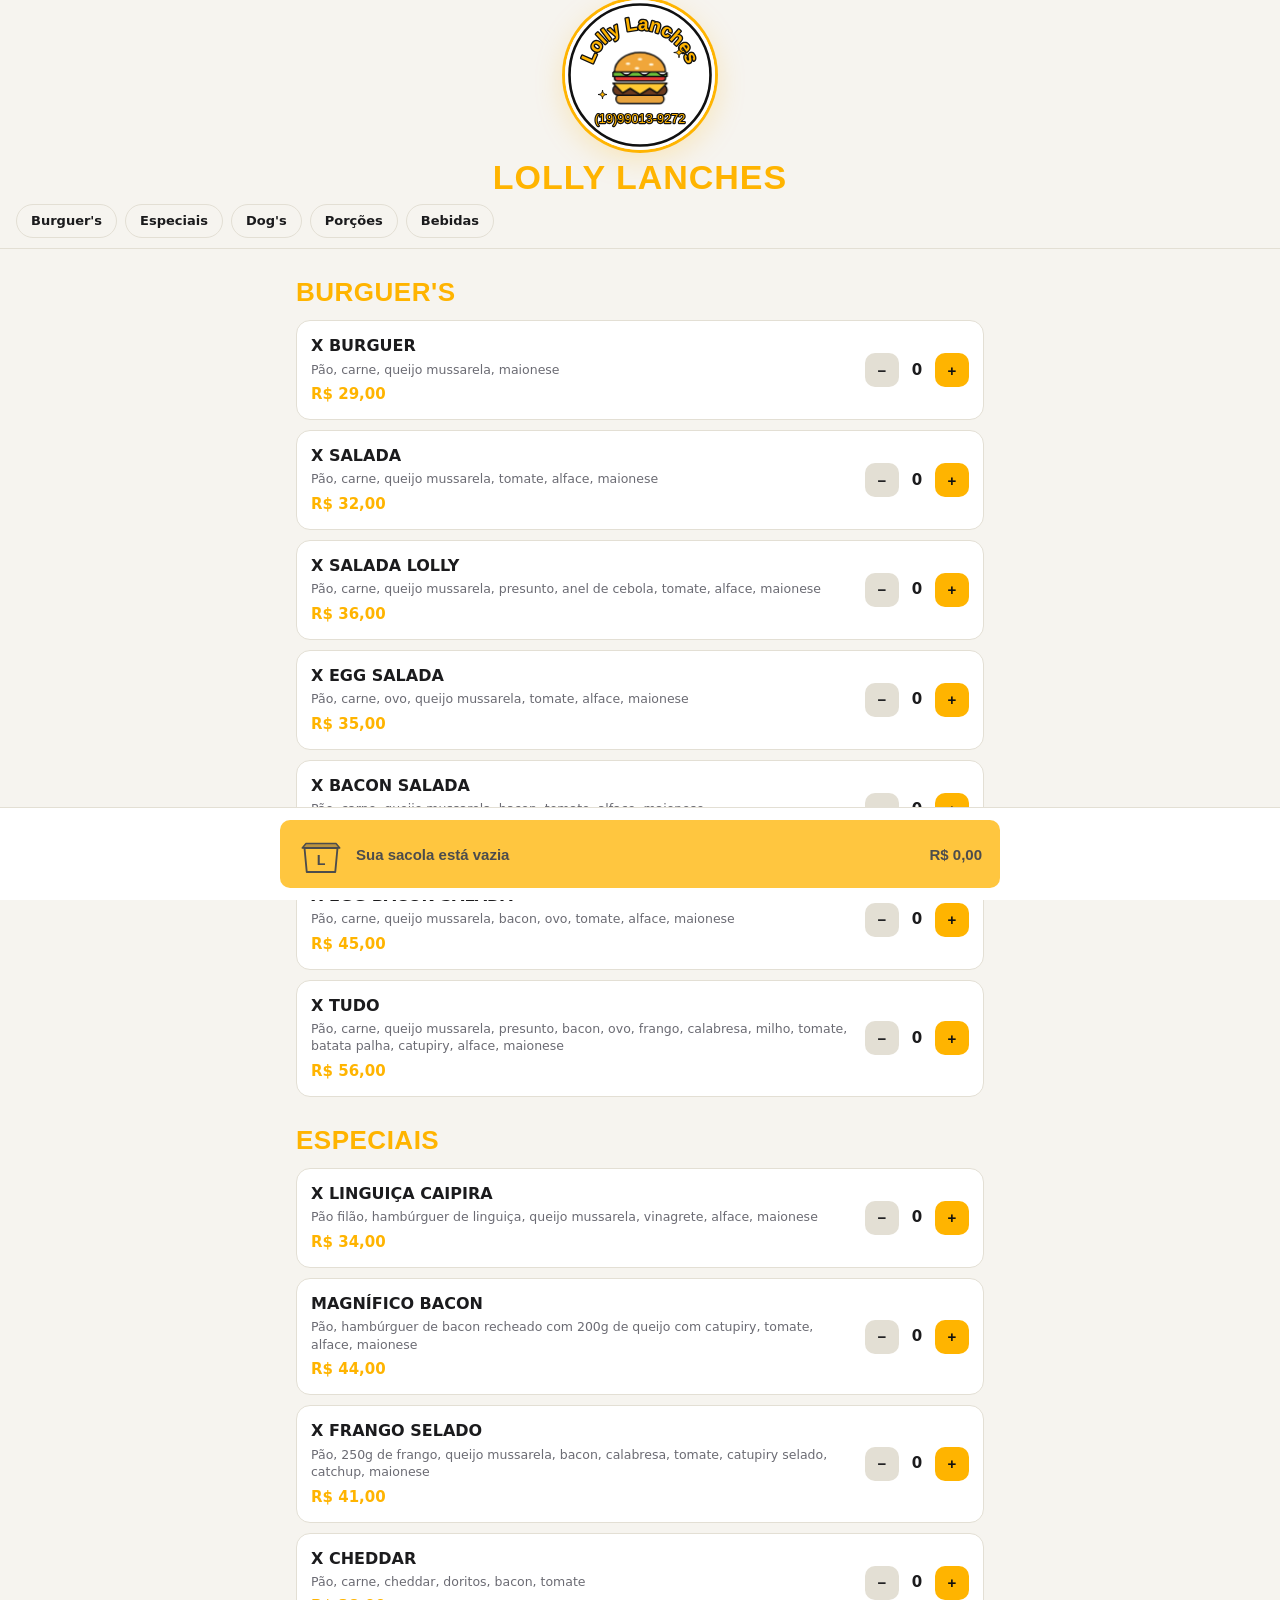
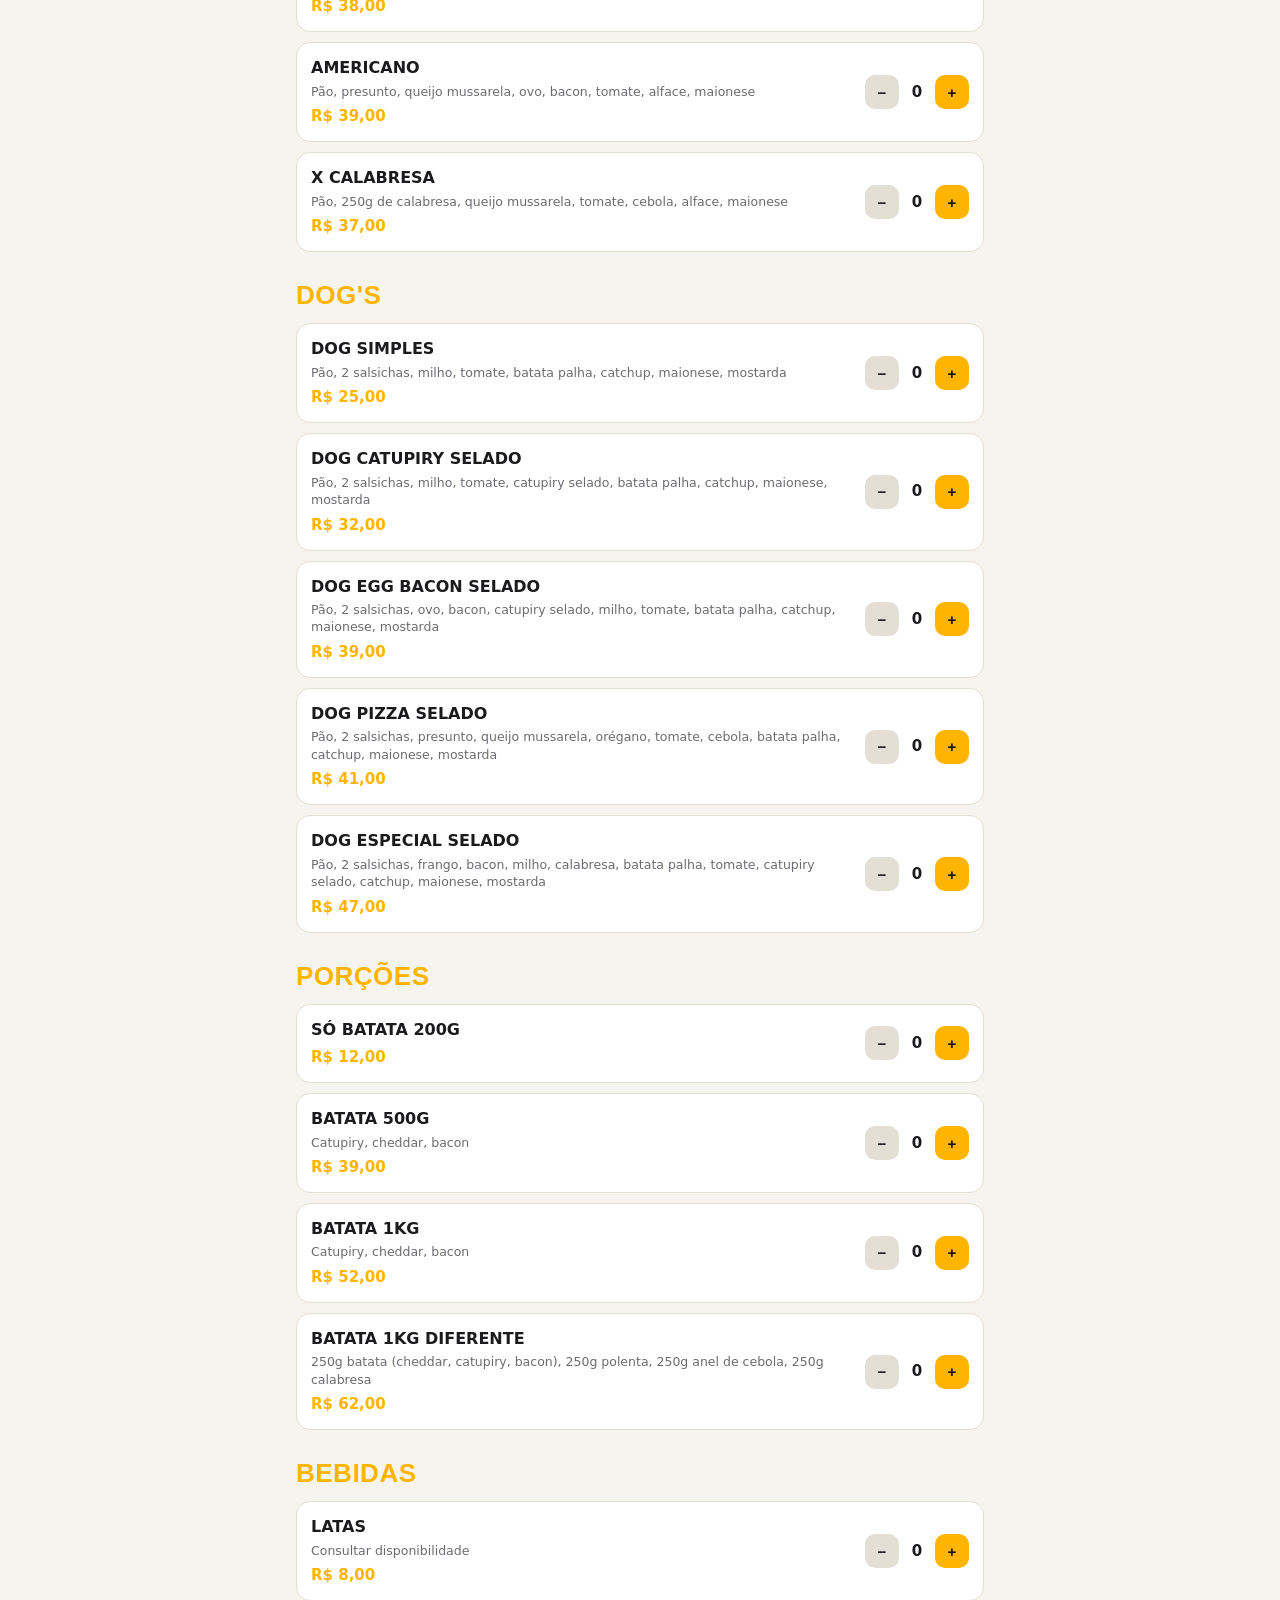
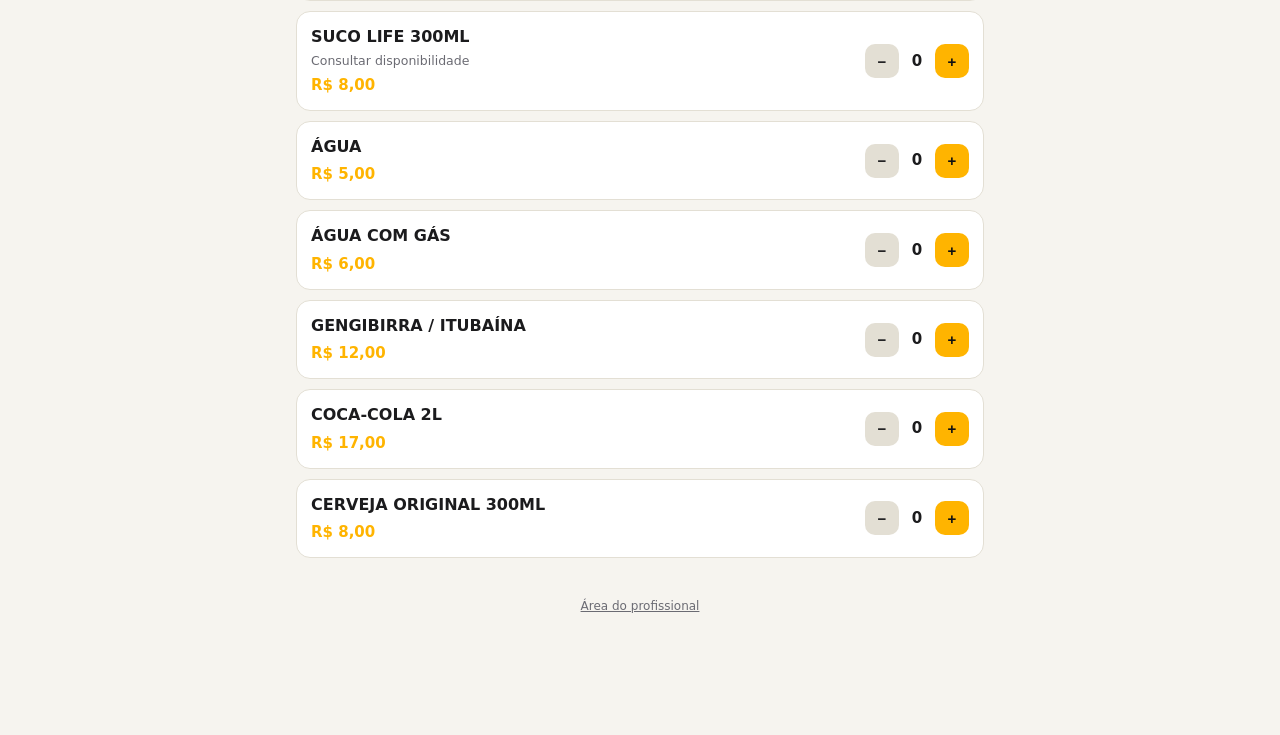
<file: index (14).html>
<!DOCTYPE html>
<html lang="pt-BR"><head><meta charset="utf-8">
<meta name="viewport" content="width=device-width, initial-scale=1, viewport-fit=cover">
<title>Lolly Lanches – Cardápio Online</title>
<style>
:root{box-sizing:border-box;padding-top:env(safe-area-inset-top,0px);padding-bottom:env(safe-area-inset-bottom,0px);--bg:#0e0e0f;--card:#1a1a1c;--line:#2d2d31;--tx:#f5f5f5;--mut:#a3a3ab;--ac:#ffb400;--on:#111;--ok:#2ecc71;--bad:#ff5a5a;color-scheme:dark}
@media (prefers-color-scheme:light){:root:not([data-theme="dark"]){--bg:#f6f4ef;--card:#fff;--line:#e3dfd4;--tx:#1b1b1d;--mut:#6b6b73;color-scheme:light}}
:root[data-theme="dark"]{--bg:#0e0e0f}
html{scroll-padding-top:60px;scroll-behavior:smooth}
*{box-sizing:border-box}
body{margin:0;background:var(--bg);color:var(--tx);font:15px/1.4 system-ui,-apple-system,"Segoe UI",Roboto,sans-serif;padding-bottom:90px}
body::before{content:"";position:fixed;inset:0 0 auto;height:env(safe-area-inset-top,0px);background:var(--bg);z-index:10}
.wrap{max-width:720px;margin:0 auto;padding:0 16px}
header{padding:28px 0 14px;text-align:center}
.logo{font:900 34px/1 Impact,"Arial Narrow",sans-serif;letter-spacing:1px;color:var(--ac);text-transform:uppercase}
.sub{color:var(--mut);margin-top:6px;font-size:13px}
nav{position:sticky;top:env(safe-area-inset-top,0px);background:var(--bg);z-index:9;border-bottom:1px solid var(--line);overflow-x:auto;white-space:nowrap;padding:10px 16px;display:flex;gap:8px}
nav a{color:var(--tx);text-decoration:none;border:1px solid var(--line);padding:7px 14px;border-radius:99px;font-weight:600;font-size:13px}
nav a:active{background:var(--ac);color:var(--on)}
h2{font:900 26px Impact,"Arial Narrow",sans-serif;color:var(--ac);text-transform:uppercase;margin:28px 0 12px;letter-spacing:.5px}
.item{background:var(--card);border:1px solid var(--line);border-radius:14px;padding:14px;margin-bottom:10px;display:flex;gap:12px;align-items:center;justify-content:space-between}
.item b{display:block;font-size:16px;text-transform:uppercase}
.item small{color:var(--mut);display:block;margin-top:3px}
.pr{color:var(--ac);font-weight:800;margin-top:6px;display:block}
.q{display:flex;align-items:center;gap:10px;flex-shrink:0}
.q button,.btn{border:0;border-radius:10px;font-weight:800;cursor:pointer;font-size:15px}
.q button{width:34px;height:34px;background:var(--ac);color:var(--on)}
.q button.m{background:var(--line);color:var(--tx)}
.q span{min-width:16px;text-align:center;font-weight:700}
.btn{background:var(--ac);color:var(--on);padding:13px 18px;width:100%}
.btn.s{width:auto;padding:9px 13px;font-size:13px}
.btn.g{background:var(--line);color:var(--tx)}
.btn.ok{background:var(--ok);color:#06210f}
.btn.no{background:var(--bad);color:#2a0606}
#bar{position:fixed;left:0;right:0;bottom:0;background:var(--card);border-top:1px solid var(--line);padding:12px 16px calc(12px + env(safe-area-inset-bottom,0px));z-index:20}
#bar .btn{display:flex;align-items:center;justify-content:space-between;max-width:720px;margin:0 auto}
.ov{position:fixed;inset:0;background:rgba(0,0,0,.7);z-index:30;display:none;align-items:flex-end;justify-content:center}
.ov.on{display:flex}
.sheet{background:var(--bg);width:100%;max-width:560px;max-height:92%;overflow:auto;border-radius:20px 20px 0 0;padding:20px 16px calc(20px + env(safe-area-inset-bottom,0px))}
label{display:block;font-size:12px;color:var(--mut);margin:12px 0 4px;font-weight:600;text-transform:uppercase}
input,select,textarea{width:100%;background:var(--card);color:var(--tx);border:1px solid var(--line);border-radius:10px;padding:12px;font:inherit}
.row{display:flex;justify-content:space-between;padding:5px 0}
.tot{font-size:19px;font-weight:800;color:var(--ac);border-top:1px solid var(--line);margin-top:8px;padding-top:10px}
.oc{background:var(--card);border:1px solid var(--line);border-radius:14px;padding:14px;margin-bottom:12px}
.oc.novo{border-color:var(--ac);box-shadow:0 0 0 2px rgba(255,180,0,.25)}
.tag{display:inline-block;padding:3px 10px;border-radius:99px;font-size:11px;font-weight:800;text-transform:uppercase;background:var(--line)}
.tag.novo{background:var(--ac);color:var(--on)}.tag.aceito,.tag.pronto,.tag.entrega{background:#3b82f6;color:#fff}.tag.entregue{background:var(--ok);color:#06210f}.tag.recusado{background:var(--bad);color:#2a0606}
.acts{display:flex;gap:8px;flex-wrap:wrap;margin-top:12px}
.mut{color:var(--mut);font-size:13px}
footer{text-align:center;color:var(--mut);font-size:12px;padding:30px 0}
footer a{color:var(--mut)}
#anim{position:fixed;inset:0;z-index:100;background:#0e0e0f;display:none;flex-direction:column;align-items:center;justify-content:center;padding:16px;color:#fff}
#anim.on{display:flex}
#anim svg{width:min(94vw,440px);height:auto;max-height:68vh}
#cap{font:800 20px Impact,"Arial Narrow",sans-serif;letter-spacing:.5px;color:#ffb400;margin:14px 0 8px;text-align:center;text-transform:uppercase;min-height:26px}
#aact{display:flex;gap:10px;min-height:48px;align-items:center}
/* animação do pedido */
.glow{transform-box:fill-box;transform-origin:center;animation:glwp 2.4s ease-in-out infinite}
@keyframes glwp{50%{transform:scale(1.1);opacity:.7}}
.bagwrap{transform-origin:180px 398px;animation:bagin .6s .05s cubic-bezier(.2,1.3,.4,1) both,bagj .65s 5.35s ease-in-out}
@keyframes bagin{from{transform:translateY(80px) scale(.7);opacity:0}to{transform:none;opacity:1}}
@keyframes bagj{30%{transform:translateY(-20px) scaleY(1.05)}55%{transform:translateY(0) scaleY(.93)}75%{transform:translateY(-6px)}100%{transform:none}}
.dl{transform-box:fill-box;transform-origin:50% 100%;animation:ldrop .62s cubic-bezier(.25,.9,.35,1) var(--d) both}
@keyframes ldrop{0%{transform:translateY(-330px);opacity:0}12%{opacity:1}68%{transform:translateY(0) scale(1.05,.9)}84%{transform:translateY(-5px) scale(.98,1.04)}100%{transform:none;opacity:1}}
#bgr{transform-origin:180px 235px;animation:bgw .5s 3.5s ease-in-out,bgi .95s 4.05s cubic-bezier(.55,0,.85,.35) forwards}
@keyframes bgw{25%{transform:rotate(-2.5deg) scale(1.03)}75%{transform:rotate(2.5deg) scale(1.03)}}
@keyframes bgi{to{transform:translateY(150px) scale(.55)}}
.flap{transform-origin:180px 230px;animation:flp .35s 4.85s ease-out both}
@keyframes flp{from{transform:scaleY(0)}to{transform:scaleY(1)}}
.chk{transform-box:fill-box;transform-origin:center;animation:ckp .5s 5.5s cubic-bezier(.3,1.6,.5,1) both}
@keyframes ckp{from{transform:scale(0)}to{transform:scale(1)}}
.sp{transform-box:fill-box;transform-origin:center;animation:spk 1.1s var(--d) ease-out both}
@keyframes spk{0%{transform:scale(0) rotate(0)}50%{transform:scale(1.3) rotate(45deg)}100%{transform:scale(0) rotate(90deg)}}
.cf{animation:conf 1s 5.5s cubic-bezier(.15,.7,.35,1) both}
@keyframes conf{0%{transform:translate(0,0) rotate(0) scale(0);opacity:1}15%{transform:translate(calc(var(--x)*.2),calc(var(--y)*.2)) rotate(40deg) scale(1);opacity:1}100%{transform:translate(var(--x),calc(var(--y) + 70px)) rotate(var(--r)) scale(1);opacity:0}}
#logoH{width:150px;height:150px;margin:0 auto 10px;cursor:pointer;border-radius:50%;box-shadow:0 0 0 3px var(--ac),0 8px 30px rgba(255,180,0,.25)}
#logoH svg{width:100%;height:100%;display:block}
.lga .lgring{stroke-dasharray:592;stroke-dashoffset:592;animation:lgdraw 1.4s ease-out forwards}
@keyframes lgdraw{to{stroke-dashoffset:0}}
.lga .lgl{opacity:0;animation:lgdrop .55s ease-out both}
@keyframes lgdrop{0%{transform:translateY(-45px);opacity:0}65%{transform:translateY(4px);opacity:1}100%{transform:none;opacity:1}}
.lga .lgfl{animation:lgfloat 2.8s ease-in-out 2s infinite}
@keyframes lgfloat{50%{transform:translateY(-4px)}}
.lga .lgtx{animation:lgfade .9s .4s both}
@keyframes lgfade{from{opacity:0}to{opacity:1}}
.lga .lgsp{transform-box:fill-box;transform-origin:center;animation:lgtw 1.8s ease-in-out 1.6s infinite}
@keyframes lgtw{0%,100%{transform:scale(0);opacity:0}50%{transform:scale(1.3);opacity:1}}
.lga .lgph{transform-box:fill-box;transform-origin:center;animation:lgfade .9s 1.2s both,lgpulse 2.4s ease-in-out 2.2s infinite}
@keyframes lgpulse{50%{transform:scale(1.07)}}
.fly{position:fixed;left:0;top:0;z-index:40;pointer-events:none;width:30px;height:30px}
#bagi{width:46px;height:42px;display:block;flex-shrink:0}
#bagi.bump{animation:bump .45s ease-out}
@keyframes bump{35%{transform:scale(1.3) rotate(-8deg)}70%{transform:scale(.95) rotate(4deg)}100%{transform:none}}
.bl{display:flex;align-items:center;gap:12px}
.kmrow{margin-top:10px}
/* ===== Painel do profissional ===== */
#panel.wrap{max-width:1000px;padding-bottom:110px}
#panel header{padding:40px 0 18px}
#panel header .logo{font:700 20px/1.3 system-ui,-apple-system,"Segoe UI",Roboto,sans-serif;color:var(--tx);text-transform:none;letter-spacing:0}
#panel h2{font:700 12px system-ui,-apple-system,sans-serif;letter-spacing:.09em;color:var(--mut);margin:26px 0 10px;text-transform:uppercase;display:flex;align-items:center;gap:8px}
#panel .cnt{background:var(--line);color:var(--tx);border-radius:99px;padding:1px 9px;font-size:11px}
#panel .bar{position:sticky;top:env(safe-area-inset-top,0px);z-index:8;background:var(--bg);padding:14px 0 12px;border-bottom:1px solid var(--line);margin-bottom:18px}
#panel .bar-top{display:flex;align-items:center;justify-content:space-between;gap:12px}
#panel .brand{display:flex;align-items:center;gap:10px;font-weight:700;font-size:16px;line-height:1.2}
#panel .dot{width:38px;height:38px;border-radius:11px;background:var(--ac);display:grid;place-items:center;font-size:20px}
#panel .links a{color:var(--mut);font-size:13px;text-decoration:none;margin-left:14px;font-weight:600}
#panel .seg{display:flex;gap:4px;background:var(--card);border:1px solid var(--line);border-radius:12px;padding:4px;margin-top:12px}
#panel .seg button{flex:1;border:0;background:transparent;color:var(--mut);padding:9px 6px;border-radius:9px;font:600 13px system-ui,-apple-system,sans-serif;cursor:pointer;display:flex;align-items:center;justify-content:center;gap:6px}
#panel .seg button.on{background:var(--ac);color:var(--on)}
#panel .bdg{background:var(--bad);color:#fff;border-radius:99px;font-size:11px;min-width:18px;height:18px;line-height:18px;padding:0 5px}
#panel .oc{border-radius:16px;padding:16px;margin-bottom:12px;position:relative;overflow:hidden;box-shadow:none}
#panel .oc::before{content:"";position:absolute;left:0;top:0;bottom:0;width:4px;background:var(--line)}
#panel .oc.st-novo{border-color:var(--ac)}#panel .oc.st-novo::before{background:var(--ac)}
#panel .oc.st-aceito::before,#panel .oc.st-pronto::before,#panel .oc.st-entrega::before{background:#3b82f6}
#panel .oc.st-entregue::before{background:var(--ok)}#panel .oc.st-recusado::before{background:var(--bad)}
#panel .oc.rt{display:flex;align-items:center;justify-content:space-between;gap:12px;flex-wrap:wrap}
#panel .oc.rt::before{background:var(--ac)}
#panel .rin{display:flex;align-items:center;gap:8px;color:var(--mut);font-weight:600}
#panel .rin input{width:96px;text-align:right}
#panel .pgrid{display:grid;gap:12px}
#panel .pgrid .oc{margin:0}
@media(min-width:860px){#panel .pgrid{grid-template-columns:1fr 1fr;align-items:start}}
#panel .oh{display:flex;justify-content:space-between;align-items:flex-start;gap:10px}
#panel .on{font-weight:700;font-size:16px}
#panel .lis{margin:12px 0 4px;border-top:1px solid var(--line)}
#panel .li{display:flex;align-items:center;gap:10px;padding:9px 0;border-bottom:1px solid var(--line)}
#panel .li .qt{font-weight:800;min-width:26px;color:var(--ac)}
#panel .li .nm{flex:1}
#panel .li .pc{color:var(--mut);font-variant-numeric:tabular-nums}
#panel .li .st{display:flex;gap:6px}
#panel .li .st button{width:30px;height:30px;border-radius:8px;border:1px solid var(--line);background:transparent;color:var(--tx);font-size:16px;font-weight:700;cursor:pointer}
#panel .dt{margin:10px 0 2px}
#panel .dt summary{cursor:pointer;color:var(--ac);font-weight:700;font-size:13px;padding:4px 0}
#panel .dt select{margin-top:8px}
#panel .info{margin-top:10px;display:grid;gap:4px;font-size:14px}
#panel .sum{margin-top:12px;background:var(--bg);border:1px solid var(--line);border-radius:12px;padding:8px 12px}
#panel .sr{display:flex;justify-content:space-between;padding:4px 0;font-variant-numeric:tabular-nums;color:var(--mut)}
#panel .sr b{color:var(--tx)}
#panel .sr.t{border-top:1px solid var(--line);margin-top:4px;padding-top:8px;font-size:17px;color:var(--tx)}
#panel .sr.t b{color:var(--ac)}
#panel .btn{border-radius:10px}
#panel .btn.out{background:transparent;border:1px solid var(--line);color:var(--tx)}
#panel .empty{grid-column:1/-1;text-align:center;padding:28px 12px;border:1px dashed var(--line);border-radius:16px;color:var(--tx)}
#panel .kpis{display:grid;grid-template-columns:1fr 1fr;gap:10px}
@media(min-width:760px){#panel .kpis{grid-template-columns:repeat(4,1fr)}}
#panel .kpi{background:var(--card);border:1px solid var(--line);border-radius:16px;padding:14px}
#panel .kpi.hero{grid-column:1/-1;border-color:var(--ac)}
#panel .kpi .l{font-size:11px;color:var(--mut);text-transform:uppercase;font-weight:700;letter-spacing:.06em}
#panel .kpi .v{font-size:26px;font-weight:800;margin:4px 0 2px;font-variant-numeric:tabular-nums}
#panel .kpi.hero .v{font-size:34px;color:var(--ac)}
#panel .bars{display:flex;align-items:flex-end;gap:8px;height:170px}
#panel .bc{flex:1;height:100%;display:flex;flex-direction:column;justify-content:flex-end;align-items:center;gap:4px;min-width:0}
#panel .bc i{display:block;width:100%;background:var(--ac);border-radius:6px 6px 0 0}
#panel .bv{font-size:10px;color:var(--mut)}
#panel .bl2{font-size:11px;color:var(--mut);text-transform:capitalize;white-space:nowrap}
#panel .rk{margin-bottom:12px}
#panel .rk .row{padding:0 0 5px}
#panel .pb{height:7px;background:var(--line);border-radius:9px;overflow:hidden}
#panel .pb i{display:block;height:100%;background:var(--ac);border-radius:9px}
#panel .eit{border-top:1px solid var(--line);margin-top:14px;padding-top:4px}
#panel .g2{display:grid;grid-template-columns:1fr 110px;gap:10px}
#panel .savebar{position:sticky;bottom:calc(12px + env(safe-area-inset-bottom,0px));margin-top:18px}
#panel .savebar .btn{box-shadow:0 6px 24px rgba(0,0,0,.35)}
#panel .login{max-width:380px;margin:0 auto;text-align:center;padding-top:48px}
#panel .login .dot{width:64px;height:64px;font-size:32px;margin:0 auto 14px;border-radius:18px}
#panel .login h1{font:800 22px system-ui,-apple-system,sans-serif;margin:0}
#panel .login .oc{text-align:left;margin-top:22px}
</style></head><body>
<div id="app">
<header class="wrap"><div id="logoH" title="Toque para reanimar"></div><div class="logo">Lolly Lanches</div></header>
<nav id="nav"></nav>
<main class="wrap" id="menu"></main>
<footer><a href="#painel">Área do profissional</a></footer>
<div id="bar"><button class="btn" id="cartBtn"><span class="bl"><svg id="bagi" viewBox="0 0 60 56"><path d="M10 14h40l5 6H5z" fill="#a56f00" stroke="#111" stroke-width="2" stroke-linejoin="round"/><path d="M8 20h44l-3 32H11z" fill="#ffb400" stroke="#111" stroke-width="2.5" stroke-linejoin="round"/><text x="30" y="43" text-anchor="middle" font-size="19" font-weight="900" font-family="Impact,sans-serif" fill="#111">L</text></svg><span id="cn"></span></span><span id="ct"></span></button></div>
</div>
<div class="ov" id="ov"><div class="sheet" id="sheet"></div></div>
<div id="anim"></div>
<div id="panel" class="wrap" style="display:none"></div>

<script>
/* ====== CONFIGURE AQUI (Supabase > Settings > API) ====== */
const SUPABASE_URL="https://oxhlfbdrgjzvwuksakmb.supabase.co";
const SUPABASE_KEY="sb_publishable_zqVa_-koEaRSHZQygYplDw_mu4Ptouf";
const PRO_EMAIL="Natanaelsantosns808@gmail.com";
/* ======================================================== */
let ZAP="5519990139272";let KMRATE=0,RETADDR="",MODO="entrega";const isRet=o=>/^RETIRADA:/i.test((o&&o.end)||"");const ORIG={lat:-22.7254,lon:-47.6488},MAXKM=25;
const NOME="Lolly Lanches";
let MENU=[
["Burguer's",[
["x-burguer","X Burguer",29,"Pão, carne, queijo mussarela, maionese"],
["x-salada","X Salada",32,"Pão, carne, queijo mussarela, tomate, alface, maionese"],
["x-lolly","X Salada Lolly",36,"Pão, carne, queijo mussarela, presunto, anel de cebola, tomate, alface, maionese"],
["x-egg","X Egg Salada",35,"Pão, carne, ovo, queijo mussarela, tomate, alface, maionese"],
["x-bacon","X Bacon Salada",39,"Pão, carne, queijo mussarela, bacon, tomate, alface, maionese"],
["x-eggbacon","X Egg Bacon Salada",45,"Pão, carne, queijo mussarela, bacon, ovo, tomate, alface, maionese"],
["x-tudo","X Tudo",56,"Pão, carne, queijo mussarela, presunto, bacon, ovo, frango, calabresa, milho, tomate, batata palha, catupiry, alface, maionese"]]],
["Especiais",[
["e-ling","X Linguiça Caipira",34,"Pão filão, hambúrguer de linguiça, queijo mussarela, vinagrete, alface, maionese"],
["e-mag","Magnífico Bacon",44,"Pão, hambúrguer de bacon recheado com 200g de queijo com catupiry, tomate, alface, maionese"],
["e-frango","X Frango Selado",41,"Pão, 250g de frango, queijo mussarela, bacon, calabresa, tomate, catupiry selado, catchup, maionese"],
["e-ched","X Cheddar",38,"Pão, carne, cheddar, doritos, bacon, tomate"],
["e-amer","Americano",39,"Pão, presunto, queijo mussarela, ovo, bacon, tomate, alface, maionese"],
["e-cal","X Calabresa",37,"Pão, 250g de calabresa, queijo mussarela, tomate, cebola, alface, maionese"]]],
["Dog's",[
["d-simp","Dog Simples",25,"Pão, 2 salsichas, milho, tomate, batata palha, catchup, maionese, mostarda"],
["d-cat","Dog Catupiry Selado",32,"Pão, 2 salsichas, milho, tomate, catupiry selado, batata palha, catchup, maionese, mostarda"],
["d-egg","Dog Egg Bacon Selado",39,"Pão, 2 salsichas, ovo, bacon, catupiry selado, milho, tomate, batata palha, catchup, maionese, mostarda"],
["d-pizza","Dog Pizza Selado",41,"Pão, 2 salsichas, presunto, queijo mussarela, orégano, tomate, cebola, batata palha, catchup, maionese, mostarda"],
["d-esp","Dog Especial Selado",47,"Pão, 2 salsichas, frango, bacon, milho, calabresa, batata palha, tomate, catupiry selado, catchup, maionese, mostarda"]]],
["Porções",[
["p-200","Só Batata 200g",12,""],
["p-500","Batata 500g",39,"Catupiry, cheddar, bacon"],
["p-1k","Batata 1kg",52,"Catupiry, cheddar, bacon"],
["p-dif","Batata 1kg Diferente",62,"250g batata (cheddar, catupiry, bacon), 250g polenta, 250g anel de cebola, 250g calabresa"]]],
["Bebidas",[
["b-lata","Latas",8,"Consultar disponibilidade"],
["b-suco","Suco Life 300ml",8,"Consultar disponibilidade"],
["b-agua","Água",5,""],
["b-gas","Água com Gás",6,""],
["b-geng","Gengibirra / Itubaína",12,""],
["b-coca","Coca-Cola 2L",17,""],
["b-cerv","Cerveja Original 300ml",8,""]]]
];
let ALL={};MENU.forEach(c=>c[1].forEach(i=>ALL[i[0]]=i));
const cart={};
const $=s=>document.querySelector(s);
const R=v=>"R$ "+v.toFixed(2).replace(".",",");
const esc=s=>String(s).replace(/[&<>"]/g,c=>({"&":"&amp;","<":"&lt;",">":"&gt;",'"':"&quot;"}[c]));
const ST={novo:"Novo",aceito:"Confirmado",recusado:"Recusado",pronto:"Pronto",entrega:"Saiu p/ entrega",entregue:"Entregue"};
let poll=null;

function drawMenu(){
  $("#nav").innerHTML=MENU.map((c,i)=>`<a href="#c${i}" onclick="event.preventDefault();document.getElementById('c${i}').scrollIntoView()">${esc(c[0])}</a>`).join("");
  $("#menu").innerHTML=MENU.map((c,i)=>`<h2 id="c${i}">${esc(c[0])}</h2>`+c[1].map(it=>`
   <div class="item"><div><b>${esc(it[1])}</b>${it[3]?`<small>${esc(it[3])}</small>`:""}<span class="pr">${R(it[2])}</span></div>
   <div class="q"><button class="m" onclick="chg('${it[0]}',-1)" aria-label="Remover">−</button><span id="n-${it[0]}">${cart[it[0]]||0}</span><button onclick="chg('${it[0]}',1,this)" aria-label="Adicionar">+</button></div></div>`).join("")).join("");
}
function total(){return Object.entries(cart).reduce((s,[k,q])=>s+ALL[k][2]*q,0)}
function count(){return Object.values(cart).reduce((a,b)=>a+b,0)}
const MINI=`<svg viewBox="0 0 40 40" width="30" height="30"><g stroke="#111" stroke-width="1.5" stroke-linejoin="round"><rect x="7" y="28" width="26" height="6" rx="3" fill="#e8a33d"/><rect x="5" y="22" width="30" height="6" rx="3" fill="#6b3a1e"/><path d="M5 21q4-4 7 0t7 0 7 0 7 0v3H5z" fill="#6bbf3a"/><path d="M6 19a14 11 0 0 1 28 0z" fill="#f0a63a"/></g></svg>`;
function upd(){const n=count();$("#cn").textContent=n?`Ver pedido (${n})`:"Sua sacola está vazia";$("#ct").textContent=R(total());$("#cartBtn").style.opacity=n?1:.75}
function fly(el){
  const bag=$("#bagi"),a=el.getBoundingClientRect(),b=bag.getBoundingClientRect();
  const f=document.createElement("div");f.className="fly";f.innerHTML=MINI;
  f.style.left=(a.left+a.width/2-15)+"px";f.style.top=(a.top+a.height/2-15)+"px";document.body.appendChild(f);
  const dx=b.left+b.width/2-(a.left+a.width/2),dy=b.top+b.height*.3-(a.top+a.height/2);
  const done=()=>{f.remove();bag.classList.remove("bump");void bag.offsetWidth;bag.classList.add("bump")};
  if(!f.animate){done();return}
  f.animate([{transform:"translate(0,0) scale(1) rotate(0)",opacity:1},{transform:`translate(${dx*.5}px,${dy*.5-110}px) scale(1.25) rotate(200deg)`,opacity:1,offset:.5},{transform:`translate(${dx}px,${dy}px) scale(.45) rotate(380deg)`,opacity:.9}],{duration:680,easing:"cubic-bezier(.3,.1,.4,1)"}).onfinish=done;
}
function chg(id,d,el){
  cart[id]=Math.max(0,(cart[id]||0)+d);if(!cart[id])delete cart[id];
  $("#n-"+id).textContent=cart[id]||0;upd();if(d>0&&el)fly(el);
}
$("#cartBtn").onclick=()=>{if(count())openCheckout()};
$("#ov").onclick=e=>{if(e.target.id==="ov")$("#ov").classList.remove("on")};

function openCheckout(){
  MODO="entrega";
  const lines=Object.entries(cart).map(([k,q])=>`<div class="row"><span>${q}× ${esc(ALL[k][1])}</span><span>${R(ALL[k][2]*q)}</span></div>`).join("");
  let sv={};try{sv=JSON.parse(localStorage.getItem("cli")||"{}")}catch(e){}
  $("#sheet").innerHTML=`<h2 style="margin-top:0">Seu pedido</h2>${lines}
  ${RETADDR?`<div style="display:flex;gap:8px;margin:12px 0 4px"><button class="btn s" id="modo-e" style="flex:1" onclick="setModo('entrega')">🛵 Entrega</button><button class="btn s g" id="modo-r" style="flex:1" onclick="setModo('retirada')">🏪 Retirada</button></div>`:""}
  <div class="row"><span>Subtotal</span><span>${R(total())}</span></div>
  <div class="row"><span id="ent-l">Entrega</span><span id="ent-v">a combinar</span></div>
  <div class="row tot"><span>Total</span><span id="ent-t">${R(total())}</span></div>
  <div class="mut" id="ent-m">Informe o endereço para calcular a entrega.</div>
  <label>Nome</label><input id="f-nome" value="${esc(sv.nome||"")}" autocomplete="name">
  <label>Telefone / WhatsApp</label><input id="f-tel" type="tel" value="${esc(sv.tel||"")}" placeholder="(19) 90000-0000" autocomplete="tel">
  <div id="end-box"><label>Endereço (rua e número)</label><input id="f-end" onchange="calcEntrega()" value="${esc(sv.end||"")}" autocomplete="street-address">
  <label>Bairro / Complemento / Referência</label><input id="f-ref" onchange="calcEntrega()" value="${esc(sv.ref||"")}"><button class="btn g s" style="margin-top:8px" onclick="calcEntrega()">📍 Calcular entrega</button></div>
  <div id="ret-box" class="oc" style="display:none;margin-top:12px">🏪 <b>Retirada no local</b><div class="mut" style="margin-top:4px">${esc(RETADDR)}</div></div>
  <label>Forma de pagamento</label><select id="f-pag"><option>Pix</option><option>Cartão (maquininha)</option><option>Dinheiro</option></select>
  <label>Troco para (se dinheiro)</label><input id="f-troco" inputmode="decimal" placeholder="Ex.: 100">
  <label>Observações</label><textarea id="f-obs" rows="2" placeholder="Ex.: sem cebola"></textarea>
  <div id="err" style="color:var(--bad);margin-top:10px"></div>
  <div class="acts"><button class="btn g s" onclick="$('#ov').classList.remove('on')">Voltar</button><button class="btn ok" style="flex:1;width:auto" onclick="send()">Enviar pedido no WhatsApp</button></div>`;
  $("#ov").classList.add("on");
  ENT=null;applyModo();if(sv.end)calcEntrega();
}
function msgPedido(o){
  const L="━━━━━━━━━━━━━━";
  let t=`🍔 *NOVO PEDIDO – ${NOME}*\nPedido nº *${o.num}*\n${L}\n\n🛒 *ITENS*\n`;
  o.itens.forEach(i=>t+=`• ${i.q}x ${i.n} – ${R(i.p*i.q)}\n`);
  t+=`\n${L}\n💰 *Subtotal:* ${R(o.total)}\n${isRet(o)?"🏪 *Retirada no local* (sem taxa de entrega)":o.entrega>0?`🛵 *Entrega (${o.kmTxt} km):* ${R(o.entrega)}\n✅ *TOTAL:* ${R(o.total+o.entrega)}`:"🛵 *Entrega:* a combinar pelo WhatsApp"}\n\n${L}\n👤 *CLIENTE*\nNome: ${o.nome}\nTelefone: ${o.tel}\n\n${isRet(o)?"🏪 *RETIRADA NO LOCAL*":"📍 *ENDEREÇO*"}\n${isRet(o)?o.end.replace(/^RETIRADA:\s*/i,""):o.end}${o.ref?"\nRef.: "+o.ref:""}\n\n💳 *PAGAMENTO*\n${o.pag}${o.troco?"\nTroco para: R$ "+o.troco:""}`;
  if(o.obs)t+=`\n\n📝 *OBSERVAÇÕES*\n${o.obs}`;
  return t;
}
/* ===== Entrega calculada automaticamente (saída: Centro, Piracicaba) ===== */
let ENT=null,entBusy=0;
const addrKey=()=>(($("#f-end")||{value:""}).value.trim()+"|"+($("#f-ref")||{value:""}).value.trim()).toLowerCase();
function setModo(m){MODO=m;applyModo();if(m==="entrega"&&$("#f-end").value.trim()&&(!ENT||ENT.key!==addrKey()))calcEntrega()}
function applyModo(){const r=MODO==="retirada",eb=$("#end-box"),rb=$("#ret-box"),be=$("#modo-e"),br=$("#modo-r");
  if(eb)eb.style.display=r?"none":"block";if(rb)rb.style.display=r?"block":"none";
  if(be)be.className="btn s"+(r?" g":"");if(br)br.className="btn s"+(r?"":" g");showEnt()}
function showEnt(){
  const L=$("#ent-l"),V=$("#ent-v"),T=$("#ent-t"),M=$("#ent-m");if(!L)return;
  const sub=total(),e=ENT;
  if(MODO==="retirada"){L.textContent="Retirada no local";V.textContent="sem taxa";T.textContent=R(sub);M.textContent="Retire em: "+RETADDR;return}
  if(e&&e.ok){L.textContent="Entrega ("+e.km.toLocaleString("pt-BR",{maximumFractionDigits:1})+" km)";V.textContent=R(e.fee);T.textContent=R(sub+e.fee);M.textContent="Entrega calculada a partir do Centro de Piracicaba."}
  else{L.textContent="Entrega";V.textContent="a combinar";T.textContent=R(sub);M.textContent=(e&&e.msg)||"Informe o endereço para calcular a entrega."}
}
async function geocode(q){const r=await fetch("https://nominatim.openstreetmap.org/search?format=jsonv2&limit=1&countrycodes=br&accept-language=pt-BR&viewbox=-47.90,-22.50,-47.40,-22.95&q="+encodeURIComponent(q));if(!r.ok)throw new Error("geo");const d=await r.json();return d&&d[0]?{lat:+d[0].lat,lon:+d[0].lon}:null}
const sleep=ms=>new Promise(r=>setTimeout(r,ms));
async function geoFind(end,ref){
  const semNum=end.replace(/[,\s-]*(n[º°o.]?\s*)?\d+[a-zA-Z]?\s*$/i,"").trim();
  const c=[];
  if(ref)c.push(end+", "+ref+", Piracicaba, SP");
  c.push(end+", Piracicaba, SP");
  if(semNum&&semNum!==end){if(ref)c.push(semNum+", "+ref+", Piracicaba, SP");c.push(semNum+", Piracicaba, SP")}
  if(ref)c.push(ref+", Piracicaba, SP");
  const seen={};let first=true;
  for(const q of c){if(seen[q])continue;seen[q]=1;if(!first)await sleep(1100);first=false;
    const p=await geocode(q);if(p)return p}
  return null}
function hav(a,b){const t=x=>x*Math.PI/180,dl=t(b.lat-a.lat),dn=t(b.lon-a.lon),h=Math.sin(dl/2)**2+Math.cos(t(a.lat))*Math.cos(t(b.lat))*Math.sin(dn/2)**2;return 12742*Math.asin(Math.sqrt(h))}
async function roadKm(p){try{const ac=new AbortController();setTimeout(()=>ac.abort(),8000);const r=await fetch("https://router.project-osrm.org/route/v1/driving/"+ORIG.lon+","+ORIG.lat+";"+p.lon+","+p.lat+"?overview=false",{signal:ac.signal});if(r.ok){const d=await r.json();if(d.routes&&d.routes[0])return d.routes[0].distance/1000}}catch(e){}return hav(ORIG,p)*1.3}
async function calcEntrega(){
  if(MODO==="retirada")return;
  const fe=$("#f-end");if(!fe)return;const end=fe.value.trim();
  if(!end){ENT=null;showEnt();const m=$("#ent-m");if(m)m.textContent="Digite o endereço (rua e número) para calcular a entrega.";return}
  if(!(KMRATE>0)&&window.CFGP){try{await window.CFGP}catch(e){}}
  if(!(KMRATE>0)){ENT={ok:false,msg:"Entrega combinada pelo WhatsApp."};showEnt();return}
  const key=addrKey(),my=++entBusy;$("#ent-m").textContent="Calculando entrega…";$("#ent-v").textContent="…";
  try{
    const ref=$("#f-ref").value.trim();
    const p=await geoFind(end,ref);
    if(my!==entBusy)return;
    if(!p){ENT={key,ok:false,msg:"Não encontramos o endereço. Confira rua e cidade (Piracicaba). A entrega será combinada pelo WhatsApp."};showEnt();return}
    const km=await roadKm(p);if(my!==entBusy)return;
    if(km>MAXKM){ENT={key,ok:false,msg:"Endereço fora da área de entrega automática. Combinaremos pelo WhatsApp."};showEnt();return}
    const k=Math.round(km*10)/10;ENT={key,ok:true,km:k,fee:Math.round(k*KMRATE*100)/100};
  }catch(e){if(my!==entBusy)return;ENT={key,ok:false,msg:"Não foi possível calcular agora. A entrega será combinada pelo WhatsApp."}}
  showEnt();
}
let sending=false;
async function send(){if(sending)return;sending=true;try{await send0()}finally{sending=false}}
async function send0(){
  const v=id=>$("#"+id).value.trim();
  const o={nome:v("f-nome"),tel:v("f-tel"),end:v("f-end"),ref:v("f-ref"),pag:v("f-pag"),troco:v("f-troco"),obs:v("f-obs")};
  const ret=MODO==="retirada"&&!!RETADDR;
  if(!o.nome||o.tel.replace(/\D/g,"").length<10||(!ret&&!o.end)){$("#err").textContent=ret?"Preencha nome e telefone com DDD.":"Preencha nome, telefone com DDD e endereço.";return}
  try{const pv=JSON.parse(localStorage.getItem("cli")||"{}");localStorage.setItem("cli",JSON.stringify(ret?Object.assign(pv,{nome:o.nome,tel:o.tel}):{nome:o.nome,tel:o.tel,end:o.end,ref:o.ref}))}catch(e){}
  if(ret){o.end="RETIRADA: "+RETADDR;o.ref=""}
  o.itens=Object.entries(cart).map(([k,q])=>({n:ALL[k][1],p:ALL[k][2],q}));
  o.total=total();o.status="novo";o.ts=Date.now();
  if(!ret&&(!ENT||ENT.key!==addrKey()))await calcEntrega();
  o.entrega=(!ret&&ENT&&ENT.ok&&ENT.key===addrKey())?ENT.fee:0;o.kmTxt=o.entrega?ENT.km.toLocaleString("pt-BR",{maximumFractionDigits:1}):"";
  const id="p"+o.ts.toString(36)+Math.random().toString(36).slice(2,5);o.num=id.slice(-4).toUpperCase();
  try{if(cfgOk()){const body={id,num:o.num,nome:o.nome,tel:o.tel,endereco:o.end,ref:o.ref,pag:o.pag,troco:o.troco,obs:o.obs,itens:o.itens,total:o.total,status:"novo",ts:o.ts,entrega:o.entrega};let r=await api("/orders",{method:"POST",body:JSON.stringify(body),headers:{Prefer:"return=minimal"}});if(!r.ok){delete body.entrega;r=await api("/orders",{method:"POST",body:JSON.stringify(body),headers:{Prefer:"return=minimal"}});if(!r.ok)console.warn(await r.text())}}}catch(e){}
  try{localStorage.setItem("last",id)}catch(e){}
  const wurl="https://wa.me/"+ZAP+"?text="+encodeURIComponent(msgPedido(o));
  playAnim(wurl);
  for(const k in cart)delete cart[k];drawMenu();upd();
  $("#sheet").innerHTML=`<h2 style="margin-top:0">Pedido nº ${o.num} enviado!</h2><p>Se o WhatsApp não abriu, <a style="color:var(--ac)" target="_blank" href="https://wa.me/${ZAP}?text=${encodeURIComponent(msgPedido(o))}">toque aqui para enviar</a>.</p><div id="trk" class="mut"></div><div class="acts"><button class="btn" onclick="$('#ov').classList.remove('on')">Fechar</button></div>`;
  trk(id);
}

let animT=[];
function animSVG(){
  const cols=["#ffb400","#e53935","#2ecc71","#ffffff","#3b82f6"];let cf="";
  for(let i=0;i<14;i++){const a=i/14*Math.PI*2+.3,d=105+(i%3)*32;cf+=`<g class="cf" style="--x:${Math.round(Math.cos(a)*d)}px;--y:${Math.round(Math.sin(a)*d*.8-50)}px;--r:${(i*53)%360}deg;color:${cols[i%5]}"><rect x="-4" y="-2.5" width="8" height="5" rx="1.5" fill="currentColor"/></g>`}
  const star=(x,y,d,sc)=>`<g transform="translate(${x} ${y}) scale(${sc})"><path class="sp" style="--d:${d}s" d="M0-9Q0 0 9 0Q0 0 0 9Q0 0-9 0Q0 0 0-9z" fill="#ffb400" stroke="#111" stroke-width="1.2"/></g>`;
  const st='stroke="#111" stroke-width="2.5" stroke-linejoin="round"';
  return `<svg viewBox="0 0 360 420" xmlns="http://www.w3.org/2000/svg" aria-hidden="true">
<defs><radialGradient id="glw" cx="50%" cy="50%" r="50%"><stop offset="0" stop-color="#ffb400" stop-opacity=".38"/><stop offset="1" stop-color="#ffb400" stop-opacity="0"/></radialGradient></defs>
<circle class="glow" cx="180" cy="215" r="150" fill="url(#glw)"/>
<ellipse cx="180" cy="405" rx="88" ry="8" fill="#000" opacity=".4"/>
<g class="bagwrap">
 <rect x="105" y="230" width="150" height="168" rx="8" fill="#8a5f00" ${st}/>
 <g id="bgr">
  <g class="dl" style="--d:.35s"><path d="M120 216h120v8a10 10 0 0 1-10 10H130a10 10 0 0 1-10-10z" fill="#e8a33d" ${st}/></g>
  <g class="dl" style="--d:.85s"><rect x="114" y="196" width="132" height="22" rx="11" fill="#6b3a1e" ${st}/><path d="M132 203q6-3 12 0M164 207q6-3 12 0M198 203q6-3 12 0" fill="none" stroke="#a5683a" stroke-width="2.5" stroke-linecap="round"/></g>
  <g class="dl" style="--d:1.35s"><path d="M110 188H250V196Q250 200 244 200H232Q228 216 222 200H160Q156 210 150 200H116Q110 200 110 196Z" fill="#ffc933" ${st}/></g>
  <g class="dl" style="--d:1.8s"><rect x="116" y="176" width="128" height="14" rx="7" fill="#e53935" ${st}/><path d="M130 181h22M176 181h22M208 181h20" stroke="#fff" stroke-opacity=".35" stroke-width="3" stroke-linecap="round"/></g>
  <g class="dl" style="--d:2.25s"><path d="M114 178q8-13 16 0t16 0 16 0 16 0 16 0 16 0 16 0 16 0v10H114z" fill="#6bbf3a" ${st}/></g>
  <g class="dl" style="--d:2.75s"><path d="M120 172a60 50 0 0 1 120 0z" fill="#f0a63a" ${st}/><path d="M132 160a50 40 0 0 1 28-26" fill="none" stroke="#fff" stroke-opacity=".35" stroke-width="4" stroke-linecap="round"/><g fill="#fff3d6"><ellipse cx="156" cy="146" rx="5" ry="2.6" transform="rotate(-20 156 146)"/><ellipse cx="182" cy="134" rx="5" ry="2.6"/><ellipse cx="208" cy="148" rx="5" ry="2.6" transform="rotate(25 208 148)"/><ellipse cx="170" cy="158" rx="5" ry="2.6" transform="rotate(10 170 158)"/><ellipse cx="196" cy="160" rx="5" ry="2.6" transform="rotate(-15 196 160)"/></g></g>
 </g>
 <path d="M105 250h150v140a8 8 0 0 1-8 8H113a8 8 0 0 1-8-8z" fill="#ffb400" ${st}/>
 ${logoSVG("b",false,'x="134" y="276" width="92" height="92"')}
 <path class="flap" d="M107 230h146l2 20H105z" fill="#e69f00" ${st}/>
 <g class="chk"><circle cx="252" cy="262" r="21" fill="#2ecc71" ${st}/><path d="M242 262l7 7 12-14" fill="none" stroke="#fff" stroke-width="4.5" stroke-linecap="round" stroke-linejoin="round"/></g>
</g>
${star(104,150,3.4,1)}${star(258,128,3.55,1.2)}${star(250,208,3.7,.9)}
<g transform="translate(180 285)">${cf}</g>
</svg>`}
function playAnim(url,done){
  const A=$("#anim");A.innerHTML=animSVG()+`<div id="cap"></div><div id="aact"><button class="btn s g" id="skip">Pular animação</button></div>`;A.classList.add("on");
  const cap=t=>{const c=$("#cap");if(c)c.textContent=t};
  let gone=false;
  const go=()=>{
    if(gone)return;gone=true;animT.forEach(clearTimeout);animT=[];
    cap("Pedido pronto! Abrindo o WhatsApp…");
    $("#aact").innerHTML=`<a class="btn" style="text-decoration:none;text-align:center;display:block" href="${url}" id="wa">Abrir WhatsApp</a><button class="btn s g" id="cl">Fechar</button>`;
    $("#cl").onclick=()=>{A.classList.remove("on");done&&done()};
    let w=null;try{w=window.open(url,"_blank")}catch(e){}
    if(!w)location.href=url;
  };
  cap("Montando seu hambúrguer…");
  [[3800,"Embalando com carinho…"],[5400,"Pedido pronto! 🎉"]].forEach(([t,x])=>animT.push(setTimeout(()=>cap(x),t)));
  animT.push(setTimeout(go,6600));
  $("#skip").onclick=go;
}
function logoSVG(u,an,at){
  const L=(d,x)=>`class="lgl" style="animation-delay:${d}s"`;
  return `<svg viewBox="0 0 200 200" ${at||""} class="${an?"lga":""}" xmlns="http://www.w3.org/2000/svg"><circle cx="100" cy="100" r="100" fill="#fff"/><circle class="lgring" cx="100" cy="100" r="94" fill="none" stroke="#111" stroke-width="3.5" transform="rotate(-90 100 100)"/>
<path id="lp${u}" d="M34 106A66 66 0 0 1 166 106" fill="none"/><text class="lgtx" font-family="Impact,'Arial Black',sans-serif" font-size="25" font-weight="900" fill="#ffb400" stroke="#111" stroke-width="3.5" paint-order="stroke" stroke-linejoin="round" text-anchor="middle"><textPath href="#lp${u}" startOffset="50%">Lolly Lanches</textPath></text>
<g class="lgfl"><g ${L(.3)}><rect x="68" y="126" width="64" height="12" rx="6" fill="#e8a33d" stroke="#111" stroke-width="2"/></g>
<g ${L(.5)}><rect x="64" y="113" width="72" height="14" rx="7" fill="#6b3a1e" stroke="#111" stroke-width="2"/></g>
<g ${L(.7)}><path d="M64 111h72l-13 13-10-6-13 8-13-8-10 6z" fill="#ffc933" stroke="#111" stroke-width="2" stroke-linejoin="round"/></g>
<g ${L(.9)}><rect x="66" y="100" width="68" height="8" rx="4" fill="#e53935" stroke="#111" stroke-width="2"/></g>
<g ${L(1.1)}><path d="M64 97q6-7 12 0t12 0 12 0 12 0 12 0 12 0v5H64z" fill="#6bbf3a" stroke="#111" stroke-width="2" stroke-linejoin="round"/></g>
<g ${L(1.3)}><path d="M66 96a34 26 0 0 1 68 0z" fill="#f0a63a" stroke="#111" stroke-width="2"/><g fill="#fff3d6"><ellipse cx="84" cy="85" rx="3" ry="1.6"/><ellipse cx="100" cy="79" rx="3" ry="1.6"/><ellipse cx="115" cy="86" rx="3" ry="1.6"/><ellipse cx="96" cy="91" rx="3" ry="1.6"/></g></g></g>
<g transform="translate(152 70)"><path class="lgsp" d="M0-7Q0 0 7 0Q0 0 0 7Q0 0-7 0Q0 0 0-7z" fill="#ffb400" stroke="#111" stroke-width="1.2"/></g><g transform="translate(50 126)"><path class="lgsp" style="animation-delay:.9s" d="M0-6Q0 0 6 0Q0 0 0 6Q0 0-6 0Q0 0 0-6z" fill="#ffb400" stroke="#111" stroke-width="1.2"/></g>
<text class="lgph" x="100" y="164" font-family="Impact,'Arial Black',sans-serif" font-size="17" fill="#ffb400" stroke="#111" stroke-width="3" paint-order="stroke" stroke-linejoin="round" text-anchor="middle">(19)99013-9272</text></svg>`}
function drawLogo(){const h=$("#logoH");h.innerHTML=logoSVG("h",true);h.onclick=drawLogo}
drawLogo();
/* ===== Área do profissional ===== */
let orders=[],seen=null,ptab="ped",ED=null,FIN=null,finErr="",fper="hoje";
const BRL=v=>(Number(v)||0).toLocaleString("pt-BR",{style:"currency",currency:"BRL"});
const num=v=>parseFloat(String(v||"").replace(",","."))||0;
function beep(){try{const a=new (window.AudioContext||window.webkitAudioContext)(),o=a.createOscillator();o.connect(a.destination);o.frequency.value=880;o.start();o.stop(a.currentTime+.4)}catch(e){}}
function zapCliente(o,txt){window.open("https://wa.me/55"+o.tel.replace(/\D/g,"").replace(/^55/,"")+"?text="+encodeURIComponent(txt),"_blank")}
const AVISO={aceito:o=>`Olá, ${o.nome}! 😊\n\n✅ Seu pedido *nº ${o.num}* foi *confirmado* e já está em preparo.`,recusado:o=>`Olá, ${o.nome}.\n\nInfelizmente não conseguimos atender o pedido *nº ${o.num}* agora. Pedimos desculpas! 🙏`,pronto:o=>isRet(o)?`Olá, ${o.nome}! 😊\n\n🍔 Seu pedido *nº ${o.num}* está *pronto para retirada*!\n📍 ${o.end.replace(/^RETIRADA:\s*/i,"")}`:`Olá, ${o.nome}! 😊\n\n🍔 Seu pedido *nº ${o.num}* está *pronto*!`,entrega:o=>`Olá, ${o.nome}! 😊\n\n🛵 Seu pedido *nº ${o.num}* *saiu para entrega*!`,entregue:o=>`Pedido *nº ${o.num}* entregue. ✅\n\nObrigado pela preferência e bom apetite! 🙏`};
async function patchOrder(id,body){const r=await api("/orders?id=eq."+encodeURIComponent(id),{method:"PATCH",body:JSON.stringify(body),headers:{Prefer:"return=minimal"}},true);if(!r.ok)throw new Error("status "+r.status)}
/* entrega por KM — saída: Centro, Piracicaba */
const rate=()=>KMRATE||num(localStorage.getItem("kmrate"));
const getKm=id=>num(localStorage.getItem("km_"+id));
const isDone=o=>["entregue","recusado"].includes(o.status);
function feeOf(o){if(isRet(o))return 0;const l=getKm(o.id)*rate(),d=Number(o.entrega)||0;return isDone(o)?(d||l):(l||d)}
function feeHtml(o){if(isRet(o))return `<div class="sr"><span>Subtotal</span><b>${BRL(o.total)}</b></div><div class="sr"><span>Retirada no local</span><b>sem taxa</b></div><div class="sr t"><span>Total</span><b>${BRL(o.total)}</b></div>`;const k=getKm(o.id),r=rate(),f=feeOf(o);
  return `<div class="sr"><span>Subtotal</span><b>${BRL(o.total)}</b></div><div class="sr"><span>Entrega${k&&r?` · ${k.toLocaleString("pt-BR")} km × ${BRL(r)}`:""}</span><b>${f?BRL(f):"—"}</b></div><div class="sr t"><span>Total</span><b>${BRL(o.total+f)}</b></div>`}
function setKm(id,v){try{localStorage.setItem("km_"+id,v)}catch(e){}const o=orders.find(x=>x.id===id),el=$("#fee-"+id);if(o&&el)el.innerHTML=feeHtml(o)}
async function setRate(v){
  const n=num(v);try{localStorage.setItem("kmrate",v)}catch(e){}KMRATE=n;
  try{const r=await api("/settings?on_conflict=key",{method:"POST",body:JSON.stringify([{key:"kmrate",value:n}]),headers:{Prefer:"resolution=merge-duplicates,return=minimal"}},true);if(!r.ok)alert("Valor salvo só neste aparelho; os clientes não verão a entrega calculada (erro "+r.status+"). Rode o SQL do bloco 3 no Supabase.")}catch(e){}
  drawPanel();
}
async function setSt(id,st){
  const o=orders.find(x=>x.id===id),f=feeOf(o);
  try{await patchOrder(id,f>0?{status:st,entrega:f}:{status:st})}
  catch(e){try{await patchOrder(id,{status:st})}catch(e2){alert("Não foi possível atualizar o status.");return}}
  await loadOrders(true);FIN=null;
  if(AVISO[st]&&confirm("Avisar o cliente pelo WhatsApp?"))zapCliente(o,AVISO[st](o));
}
async function saveItens(id,list){
  list=list.filter(x=>x.q>0);
  if(!list.length){alert("O pedido precisa ter pelo menos um item.");return}
  const total=list.reduce((s,x)=>s+x.p*x.q,0);
  try{await patchOrder(id,{itens:list,total})}catch(e){alert("Não foi possível alterar o pedido.");return}
  await loadOrders(true);
}
function chgQty(id,i,d){const o=orders.find(x=>x.id===id);if(!o)return;const l=o.itens.map(x=>Object.assign({},x));l[i].q+=d;saveItens(id,l)}
function addItem(id){
  const o=orders.find(x=>x.id===id),k=$("#add-"+id).value;if(!o||!k)return;
  const q=Math.max(1,parseInt($("#aq-"+id).value)||1),l=o.itens.map(x=>Object.assign({},x)),ex=l.find(x=>x.n===ALL[k][1]);
  if(ex)ex.q+=q;else l.push({n:ALL[k][1],p:ALL[k][2],q});
  saveItens(id,l);
}
function sendFee(id){const o=orders.find(x=>x.id===id),k=getKm(id),r=rate();
 if(isRet(o)){zapCliente(o,`Olá, ${o.nome}! 😊\n\n🍔 *Pedido nº ${o.num}*\n${o.itens.map(i=>`• ${i.q}x ${i.n} – ${BRL(i.p*i.q)}`).join("\n")}\n━━━━━━━━━━━━━━\n🏪 Retirada no local (sem taxa)\n✅ *TOTAL: ${BRL(o.total)}*\n\n💳 Pagamento: ${o.pag}${o.troco?" (troco p/ R$ "+o.troco+")":""}`);return}if(!k||!r){alert("Informe o valor por KM (no topo) e os km deste pedido.");return}
 const it=o.itens.map(i=>`• ${i.q}x ${i.n} – ${BRL(i.p*i.q)}`).join("\n");
 zapCliente(o,`Olá, ${o.nome}! 😊\n\n🍔 *Pedido nº ${o.num}*\n${it}\n━━━━━━━━━━━━━━\n💰 Subtotal: ${BRL(o.total)}\n🛵 Entrega (${k} km × ${BRL(r)}): ${BRL(k*r)}\n━━━━━━━━━━━━━━\n✅ *TOTAL: ${BRL(o.total+k*r)}*\n\n💳 Pagamento: ${o.pag}${o.troco?" (troco p/ R$ "+o.troco+")":""}`)}
const addOpts=()=>MENU.map(c=>`<optgroup label="${esc(c[0])}">`+c[1].map(i=>`<option value="${i[0]}">${esc(i[1])} – ${BRL(i[2])}</option>`).join("")+`</optgroup>`).join("");

/* ----- layout comum ----- */
const tb=(k,l,n)=>`<button class="${ptab===k?"on":""}" onclick="goTab('${k}')">${l}${n?`<span class="bdg">${n}</span>`:""}</button>`;
const bar=()=>{const n=orders.filter(o=>o.status==="novo").length;return `<div class="bar"><div class="bar-top"><div class="brand"><span class="dot">🍔</span><div><div>Lolly Lanches</div><div class="mut" style="font-size:12px;font-weight:500">Painel do profissional</div></div></div><div class="links"><a href="#" onclick="location.hash='';return false">Ver cardápio</a><a href="#" onclick="logout();return false">Sair</a></div></div><div class="seg">${tb("ped","Pedidos",n)}${tb("fin","Financeiro")}${tb("cfg","Ajustes")}</div></div>`};
function goTab(t){ptab=t;if(t==="cfg")ED={zap:ZAP,ret:RETADDR,menu:JSON.parse(JSON.stringify(MENU))};if(t==="fin"&&!FIN)loadFin();drawPanel();window.scrollTo(0,0)}
function drawPanel(){if(ptab==="cfg")return drawCfg();if(ptab==="fin")return drawFin();drawOrders()}

/* ----- pedidos ----- */
function card(o){
  const b=(st,l,c)=>`<button class="btn s ${c||""}" onclick="setSt('${o.id}','${st}')">${l}</button>`;
  const a={novo:b("aceito","✔ Confirmar pedido","ok")+b("recusado","Recusar","no"),aceito:b("pronto","🍔 Pedido pronto","ok"),pronto:isRet(o)?b("entregue","✔ Cliente retirou","ok"):b("entrega","🛵 Saiu para entrega","ok"),entrega:b("entregue","✔ Marcar como entregue","ok")}[o.status]||"";
  const act=!isDone(o);
  const itens=o.itens.map((i,n)=>`<div class="li"><span class="qt">${i.q}×</span><span class="nm">${esc(i.n)}</span><span class="pc">${BRL(i.p*i.q)}</span>${act?`<span class="st"><button onclick="chgQty('${o.id}',${n},-1)" aria-label="Diminuir">−</button><button onclick="chgQty('${o.id}',${n},1)" aria-label="Aumentar">+</button></span>`:""}</div>`).join("");
  return `<div class="oc st-${o.status}"><div class="oh"><div><div class="on">#${esc(o.num)} · ${esc(o.nome)}${isRet(o)?' <span class="tag" style="vertical-align:middle">Retirada</span>':""}</div><div class="mut">${new Date(o.ts).toLocaleTimeString("pt-BR",{hour:"2-digit",minute:"2-digit"})} · ${esc(o.tel)}</div></div><span class="tag ${o.status}">${ST[o.status]||esc(o.status)}</span></div>
  <div class="lis">${itens}</div>
  ${act?`<details class="dt"><summary>+ Adicionar lanche ao pedido</summary><select id="add-${o.id}"><option value="">Escolha o item…</option>${addOpts()}</select><div class="acts" style="margin-top:8px"><input id="aq-${o.id}" type="number" inputmode="numeric" min="1" value="1" style="width:80px"><button class="btn s" onclick="addItem('${o.id}')">Adicionar</button></div></details>`:""}
  <div class="info"><div>${isRet(o)?"🏪 Retirada no local – "+esc(o.end.replace(/^RETIRADA:\s*/i,"")):"📍 "+esc(o.end)+(o.ref?" – "+esc(o.ref):"")}</div><div>💳 ${esc(o.pag)}${o.troco?" · troco p/ R$ "+esc(o.troco):""}</div>${o.obs?`<div>📝 ${esc(o.obs)}</div>`:""}</div>
  ${act&&!isRet(o)?`<label style="margin-top:12px">Distância até o cliente (km)</label><input class="kmi" type="number" inputmode="decimal" step="0.1" min="0" placeholder="Ex.: 3,5" value="${getKm(o.id)||""}" oninput="setKm('${o.id}',this.value)">`:""}
  <div class="sum" id="fee-${o.id}">${feeHtml(o)}</div>
  <div class="acts">${a}${act?`<button class="btn s out" onclick="sendFee('${o.id}')">💬 Enviar total</button>`:""}<button class="btn s out" onclick="zapCliente(orders.find(x=>x.id==='${o.id}'),'Olá, ${esc(o.nome)}! Sobre seu pedido nº ${esc(o.num)}:')">WhatsApp</button></div></div>`;
}
function drawOrders(){
  const act=orders.filter(o=>!isDone(o)),done=orders.filter(isDone);
  $("#panel").innerHTML=`${bar()}
  <div class="oc rt"><div><div class="on">Entrega por KM</div><div class="mut">📍 Saída: Centro, Piracicaba/SP · calculada automaticamente para o cliente</div></div><div class="rin"><span>R$</span><input class="kmi" type="number" inputmode="decimal" step="0.5" min="0" placeholder="0,00" value="${rate()||""}" onchange="setRate(this.value)"><span>/ km</span></div></div>
  <h2>Em andamento <span class="cnt">${act.length}</span></h2><div class="pgrid">${act.map(card).join("")||'<div class="empty">Nenhum pedido no momento.<br><span class="mut">Novos pedidos aparecem aqui automaticamente.</span></div>'}</div>
  <h2>Finalizados recentes</h2><div class="pgrid">${done.slice(0,15).map(card).join("")||'<div class="empty">Sem pedidos finalizados.</div>'}</div>`;
}

/* ----- financeiro ----- */
async function loadFin(){
  finErr="";
  try{const r=await api("/orders?select=*&order=ts.desc&limit=3000",{},true);
    if(r.status===401){setTok(null);startPanel();return}
    if(!r.ok){finErr="Erro "+r.status+": "+(await r.text()).slice(0,200);FIN=[]}
    else{const d=await r.json();FIN=(Array.isArray(d)?d:[]).map(x=>{if(typeof x.itens==="string"){try{x.itens=JSON.parse(x.itens)}catch(e){x.itens=[]}}if(!Array.isArray(x.itens))x.itens=[];x.total=Number(x.total)||0;x.ts=Number(x.ts)||0;return x})}
  }catch(e){finErr="Sem conexão.";FIN=[]}
  if(ptab==="fin")drawPanel();
}
function setPer(p){fper=p;drawPanel()}
function startOf(p){const d=new Date();d.setHours(0,0,0,0);if(p==="hoje")return d.getTime();if(p==="7d"){d.setDate(d.getDate()-6);return d.getTime()}if(p==="mes"){d.setDate(1);return d.getTime()}return 0}
function catOf(n){for(const c of MENU)if(c[1].some(i=>i[1]===n))return c[0];return ""}
const isLanche=n=>!/por[cç]|bebida/i.test(catOf(n));
function drawFin(){
  const seg=`<div class="seg" style="margin:0 0 14px">${[["hoje","Hoje"],["7d","7 dias"],["mes","Este mês"],["tudo","Tudo"]].map(([k,l])=>`<button class="${fper===k?"on":""}" onclick="setPer('${k}')">${l}</button>`).join("")}</div>`;
  if(FIN===null){$("#panel").innerHTML=bar()+seg+'<div class="empty">Carregando financeiro…</div>';return}
  const t0=startOf(fper),all=FIN.filter(o=>o.ts>=t0);
  const ok=all.filter(o=>o.status==="entregue"),open=all.filter(o=>["novo","aceito","pronto","entrega"].includes(o.status)),rej=all.filter(o=>o.status==="recusado");
  const prod=ok.reduce((s,o)=>s+o.total,0),ent=ok.reduce((s,o)=>s+feeOf(o),0),rev=prod+ent;
  const aRec=open.reduce((s,o)=>s+o.total+feeOf(o),0);
  let lan=0,itn=0;const rank={},pay={};
  ok.forEach(o=>{o.itens.forEach(i=>{const q=Number(i.q)||0,p=Number(i.p)||0;itn+=q;if(isLanche(i.n))lan+=q;const r=rank[i.n]||(rank[i.n]={n:i.n,q:0,v:0});r.q+=q;r.v+=q*p});const k=o.pag||"Outro";pay[k]=(pay[k]||0)+o.total+feeOf(o)});
  const top=Object.values(rank).sort((a,b)=>b.q-a.q).slice(0,6),mx=top.length?top[0].q:1;
  const pays=Object.entries(pay).sort((a,b)=>b[1]-a[1]);
  const days=[];for(let i=6;i>=0;i--){const d=new Date();d.setHours(0,0,0,0);d.setDate(d.getDate()-i);const a=d.getTime(),b=a+864e5;days.push({l:d.toLocaleDateString("pt-BR",{weekday:"short"}).replace(".",""),d:d.getDate(),v:FIN.filter(o=>o.status==="entregue"&&o.ts>=a&&o.ts<b).reduce((s,o)=>s+o.total+feeOf(o),0)})}
  const dm=Math.max(1,...days.map(x=>x.v));
  $("#panel").innerHTML=`${bar()}${seg}
  ${finErr?`<div class="oc" style="border-color:var(--bad)"><b>Não foi possível carregar</b><div class="mut">${esc(finErr)}</div></div>`:""}
  <div class="kpis">
   <div class="kpi hero"><div class="l">Faturamento</div><div class="v">${BRL(rev)}</div><div class="mut">Produtos ${BRL(prod)} · Entregas ${BRL(ent)}</div></div>
   <div class="kpi"><div class="l">Pedidos entregues</div><div class="v">${ok.length}</div><div class="mut">${ok.filter(isRet).length} retirada(s) · ${rej.length} recusado(s)</div></div>
   <div class="kpi"><div class="l">Lanches vendidos</div><div class="v">${lan}</div><div class="mut">${itn} itens no total</div></div>
   <div class="kpi"><div class="l">Ticket médio</div><div class="v">${BRL(ok.length?rev/ok.length:0)}</div><div class="mut">por pedido</div></div>
   <div class="kpi"><div class="l">A receber</div><div class="v">${BRL(aRec)}</div><div class="mut">${open.length} em andamento</div></div>
  </div>
  <h2>Últimos 7 dias</h2><div class="oc"><div class="bars">${days.map(x=>`<div class="bc"><span class="bv">${x.v?Math.round(x.v):""}</span><i style="height:${Math.max(x.v?4:1,x.v/dm*100)}%"></i><span class="bl2">${esc(x.l)} ${x.d}</span></div>`).join("")}</div></div>
  <div class="pgrid"><div><h2>Forma de pagamento</h2><div class="oc">${pays.map(([k,v])=>`<div class="rk"><div class="row"><span>${esc(k)}</span><b>${BRL(v)}</b></div><div class="pb"><i style="width:${rev?Math.round(v/rev*100):0}%"></i></div></div>`).join("")||'<div class="mut">Sem vendas no período.</div>'}</div></div>
  <div><h2>Mais vendidos</h2><div class="oc">${top.map(r=>`<div class="rk"><div class="row"><span>${esc(r.n)}</span><b>${r.q}× · ${BRL(r.v)}</b></div><div class="pb"><i style="width:${Math.round(r.q/mx*100)}%"></i></div></div>`).join("")||'<div class="mut">Sem vendas no período.</div>'}</div></div></div>
  <div class="acts"><button class="btn s out" onclick="FIN=null;loadFin();drawPanel()">↻ Atualizar</button></div>
  <p class="mut">Conta apenas pedidos marcados como <b>Entregue</b>. A taxa de entrega entra quando os km foram informados no pedido.</p>`;
}

/* ----- ajustes: cardápio e WhatsApp ----- */
function edDelItem(ci,ii){if(!confirm("Remover este item do cardápio?"))return;ED.menu[ci][1].splice(ii,1);drawCfg()}
function edDelCat(ci){if(!confirm("Remover a categoria inteira e todos os itens dela?"))return;ED.menu.splice(ci,1);drawCfg()}
const newId=()=>"n"+Date.now().toString(36)+Math.random().toString(36).slice(2,4);
function edAddItem(ci){ED.menu[ci][1].push([newId(),"",0,""]);drawCfg()}
function edAddCat(){ED.menu.push(["Nova categoria",[[newId(),"",0,""]]]);drawCfg()}
function drawCfg(){
  const m=ED.menu.map((c,ci)=>`<div class="oc"><label style="margin-top:0">Categoria</label><div class="acts" style="margin-top:4px;flex-wrap:nowrap"><input value="${esc(c[0])}" oninput="ED.menu[${ci}][0]=this.value"><button class="btn s no" onclick="edDelCat(${ci})" aria-label="Remover categoria">🗑</button></div>
  ${c[1].map((it,ii)=>`<div class="eit"><div class="g2"><div><label>Nome do item</label><input value="${esc(it[1])}" oninput="ED.menu[${ci}][1][${ii}][1]=this.value"></div><div><label>Preço (R$)</label><input type="number" inputmode="decimal" step="0.5" min="0" value="${it[2]}" oninput="ED.menu[${ci}][1][${ii}][2]=num(this.value)"></div></div><label>Descrição (opcional)</label><input value="${esc(it[3]||"")}" oninput="ED.menu[${ci}][1][${ii}][3]=this.value"><div class="acts"><button class="btn s out" onclick="edDelItem(${ci},${ii})">Remover item</button></div></div>`).join("")}
  <div class="acts"><button class="btn s" onclick="edAddItem(${ci})">+ Adicionar item</button></div></div>`).join("");
  $("#panel").innerHTML=`${bar()}
  <div class="oc"><div class="on">WhatsApp que recebe os pedidos</div><label>Número com DDD</label><input type="tel" inputmode="tel" value="${esc(ED.zap)}" placeholder="(19) 99013-9272" oninput="ED.zap=this.value"></div>
  <div class="oc"><div class="on">Retirada no local</div><label>Endereço para retirada</label><input value="${esc(ED.ret||"")}" placeholder="Rua, número – Centro, Piracicaba" oninput="ED.ret=this.value"><div class="mut" style="margin-top:6px">Os clientes poderão escolher entre entrega e retirada. Deixe em branco para desativar a retirada.</div></div>
  <h2>Cardápio</h2>${m}
  <div class="acts"><button class="btn s out" onclick="edAddCat()">+ Nova categoria</button></div>
  <div class="savebar"><button class="btn ok" onclick="saveCfg()">💾 Salvar alterações</button></div>`;
}
async function saveCfg(){
  let z=String(ED.zap||"").replace(/\D/g,"");if(z.length===10||z.length===11)z="55"+z;
  if(z.length<12||z.length>13){alert("Número de WhatsApp inválido. Use DDD + número, ex.: (19) 99013-9272.");return}
  const ret=String(ED.ret||"").trim();
  const menu=ED.menu.map(c=>[String(c[0]).trim(),c[1].filter(i=>String(i[1]).trim()).map(i=>[i[0],String(i[1]).trim(),num(i[2]),String(i[3]||"").trim()])]).filter(c=>c[0]&&c[1].length);
  if(!menu.length){alert("O cardápio não pode ficar vazio.");return}
  try{const r=await api("/settings?on_conflict=key",{method:"POST",body:JSON.stringify([{key:"zap",value:z},{key:"menu",value:menu},{key:"retirada",value:ret}]),headers:{Prefer:"resolution=merge-duplicates,return=minimal"}},true);
    if(!r.ok){alert("Não foi possível salvar (erro "+r.status+"): "+(await r.text()).slice(0,200));return}}catch(e){alert("Sem conexão. Tente de novo.");return}
  applyCfg({zap:z,menu,retirada:ret});ED={zap:z,ret,menu:JSON.parse(JSON.stringify(menu))};drawPanel();alert("Salvo! O cardápio e o WhatsApp já estão atualizados.");
}
function applyCfg(c){
  if(c.zap)ZAP=String(c.zap).replace(/\D/g,"");
  if(c.kmrate!=null)KMRATE=num(c.kmrate);
  if(c.retirada!=null)RETADDR=String(c.retirada).trim();
  if(Array.isArray(c.menu)&&c.menu.length){MENU=c.menu;ALL={};MENU.forEach(x=>x[1].forEach(i=>ALL[i[0]]=i));for(const k in cart)if(!ALL[k])delete cart[k]}
  drawMenu();upd();
}
async function loadCfg(){
  if(!cfgOk())return;
  try{const r=await api("/settings?select=key,value");if(!r.ok)return;const d=await r.json(),c={};d.forEach(x=>c[x.key]=x.value);
    if(c.menu&&!(Array.isArray(c.menu)&&c.menu.every(x=>Array.isArray(x)&&Array.isArray(x[1])&&x[1].every(i=>Array.isArray(i)&&i.length>=3))))delete c.menu;
    applyCfg(c)}catch(e){}
}
const API=SUPABASE_URL+"/rest/v1",AUTH=SUPABASE_URL+"/auth/v1";
const cfgOk=()=>!SUPABASE_URL.startsWith("COLE");
let tok=null;try{tok=JSON.parse(localStorage.getItem("sbtok")||"null")}catch(e){}
function setTok(t){tok=t;try{t?localStorage.setItem("sbtok",JSON.stringify(t)):localStorage.removeItem("sbtok")}catch(e){}}
async function refresh(){try{const r=await fetch(AUTH+"/token?grant_type=refresh_token",{method:"POST",headers:{apikey:SUPABASE_KEY,"Content-Type":"application/json"},body:JSON.stringify({refresh_token:tok.refresh_token})});if(!r.ok){setTok(null);return false}setTok(await r.json());return true}catch(e){return false}}
async function api(path,opt,auth){
  opt=opt||{};const h=Object.assign({apikey:SUPABASE_KEY,"Content-Type":"application/json"},opt.headers||{});
  if(auth&&tok)h.Authorization="Bearer "+tok.access_token;
  let r=await fetch(API+path,Object.assign({},opt,{headers:h}));
  if(r.status===401&&auth&&tok&&await refresh()){h.Authorization="Bearer "+tok.access_token;r=await fetch(API+path,Object.assign({},opt,{headers:h}))}
  return r;
}
async function startPanel(){
  $("#panel").innerHTML='<header><div class="logo">Carregando…</div></header>';
  try{await Promise.race([startPanel0(),new Promise((_,r)=>setTimeout(()=>r(new Error("a conexão demorou demais")),15000))])}
  catch(e){$("#panel").innerHTML='<header><div class="logo">Erro ao abrir</div><div class="sub">'+esc(e&&e.message||e)+'<br><br><a style="color:var(--ac)" href="#" onclick="startPanel();return false">Tentar de novo</a> · <a style="color:var(--ac)" href="#" onclick="location.hash=\'\';return false">Voltar</a></div></header>'}
}
async function startPanel0(){
  const P=$("#panel");
  if(!cfgOk()){P.innerHTML=`<header><div class="logo">Painel</div><div class="sub">Configure SUPABASE_URL e SUPABASE_KEY no início do index.html.</div></header>`;return}
  if(!tok){
    P.innerHTML=`<div class="login"><div class="dot">🍔</div><h1>Lolly Lanches</h1><div class="mut">Área do profissional</div><div class="oc"><label style="margin-top:0">Senha</label><input id="lg-s" type="password" autocomplete="current-password" onkeydown="if(event.key==='Enter')login()"><div id="lg-err" style="color:var(--bad);margin-top:8px;min-height:18px"></div><div class="acts"><button class="btn" style="width:100%" onclick="login()">Entrar</button></div></div><p class="mut"><a style="color:var(--ac)" href="#" onclick="location.hash='';return false">Voltar ao cardápio</a></p></div>`;return}
  await loadOrders();
  if(!poll)poll=setInterval(()=>{if(location.hash==="#painel"&&tok)loadOrders()},6000);
}
async function login(){
  const err=$("#lg-err");err.textContent="Entrando…";
  try{const ac=new AbortController();setTimeout(()=>ac.abort(),15000);const r=await fetch(AUTH+"/token?grant_type=password",{signal:ac.signal,method:"POST",headers:{apikey:SUPABASE_KEY,"Content-Type":"application/json"},body:JSON.stringify({email:PRO_EMAIL,password:$("#lg-s").value})});
    if(!r.ok){let m="";try{m=(await r.json()).error_description||""}catch(e){}err.textContent=r.status===400?"Senha incorreta"+(m&&!/invalid login/i.test(m)?" ("+m+")":"")+".":"Erro ao entrar ("+r.status+").";return}
    setTok(await r.json());startPanel()}catch(e){err.textContent=e&&e.name==="AbortError"?"A conexão demorou demais. Tente de novo.":"Sem conexão. Tente de novo."}
}
function logout(){setTok(null);ptab="ped";startPanel()}
async function loadOrders(force){
  const r=await api("/orders?select=*&order=ts.desc&limit=80",{},true);
  if(r.status===401){setTok(null);startPanel();return}
  if(!r.ok){let m="";try{m=await r.text()}catch(e){}
    if(!orders.length){$("#panel").innerHTML='<header><div class="logo">Não foi possível carregar os pedidos</div><div class="sub">Erro '+r.status+'<br><span style="word-break:break-all">'+esc(m.slice(0,300))+'</span><br><br><a style="color:var(--ac)" href="#" onclick="startPanel();return false">Tentar de novo</a> · <a style="color:var(--ac)" href="#" onclick="logout();return false">Sair</a></div></header>'}
    return}
  let data=await r.json();
  if(!Array.isArray(data))data=[];
  data.forEach(x=>{if(typeof x.itens==="string"){try{x.itens=JSON.parse(x.itens)}catch(e){x.itens=[]}}if(!Array.isArray(x.itens))x.itens=[];x.total=Number(x.total)||0;x.num=x.num||"";x.nome=x.nome||"";x.tel=x.tel||"";x.endereco=x.endereco||"";x.pag=x.pag||""});
  const ae=document.activeElement;if(!force&&((ae&&(ae.tagName==="INPUT"||ae.tagName==="SELECT"))||document.querySelector("#panel details[open]"))){return}
  orders=data.map(x=>Object.assign({},x,{end:x.endereco}));
  const nov=orders.filter(o=>o.status==="novo").length;
  if(seen!==null&&nov>seen)beep();seen=nov;if(ptab==='ped')drawPanel();
}
function trk(id){let n=0;const t=setInterval(async()=>{n++;const el=$("#trk");if(!cfgOk()||!el||n>200){clearInterval(t);return}try{const r=await api("/rpc/order_status",{method:"POST",body:JSON.stringify({oid:id})});const d=await r.json();if(typeof d==="string"&&ST[d])el.innerHTML="Status: <span class='tag "+d+"'>"+ST[d]+"</span>"}catch(e){}},6000)}
function route(){
  const p=location.hash==="#painel";
  $("#app").style.display=p?"none":"block";$("#panel").style.display=p?"block":"none";
  if(p)startPanel();
}
addEventListener("hashchange",route);
addEventListener("pageshow",e=>{if(e.persisted){const a=$("#anim");if(a)a.classList.remove("on")}});
drawMenu();upd();route();window.CFGP=loadCfg();
</script></body></html>
</file>
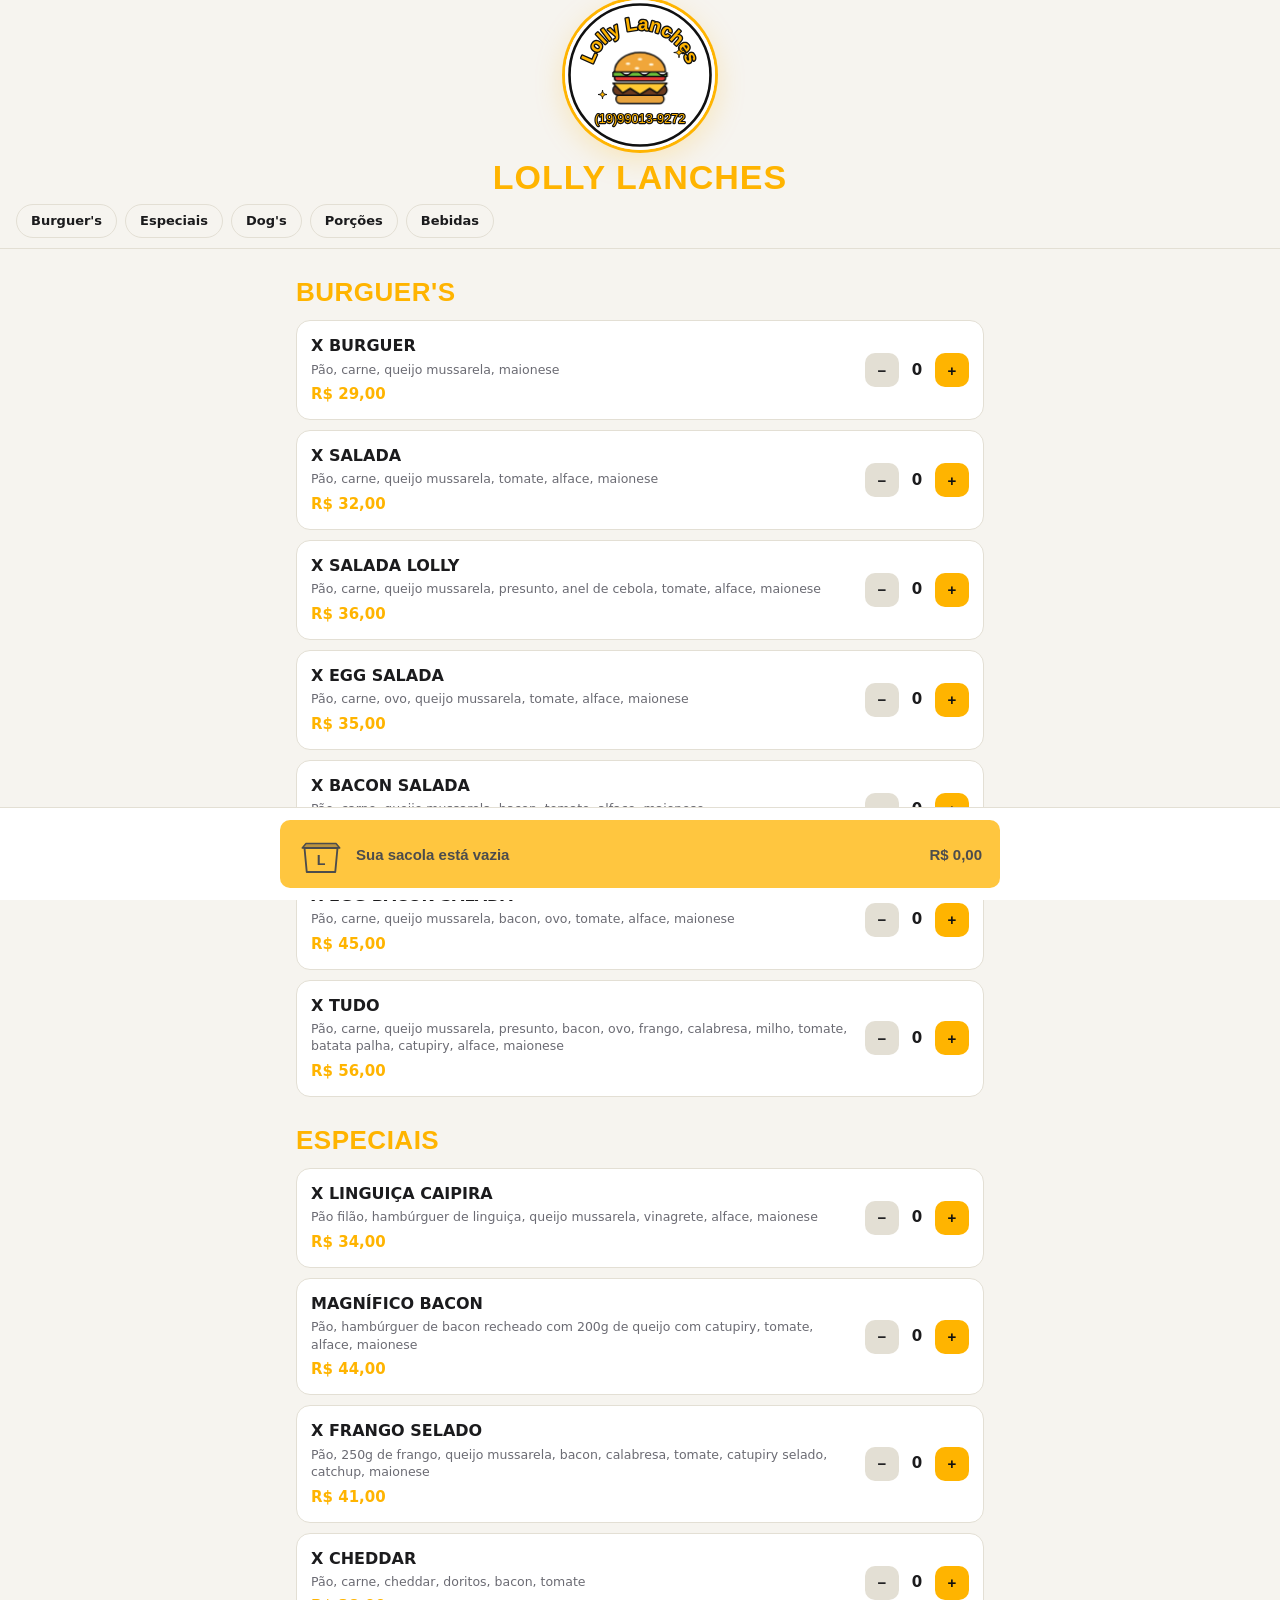
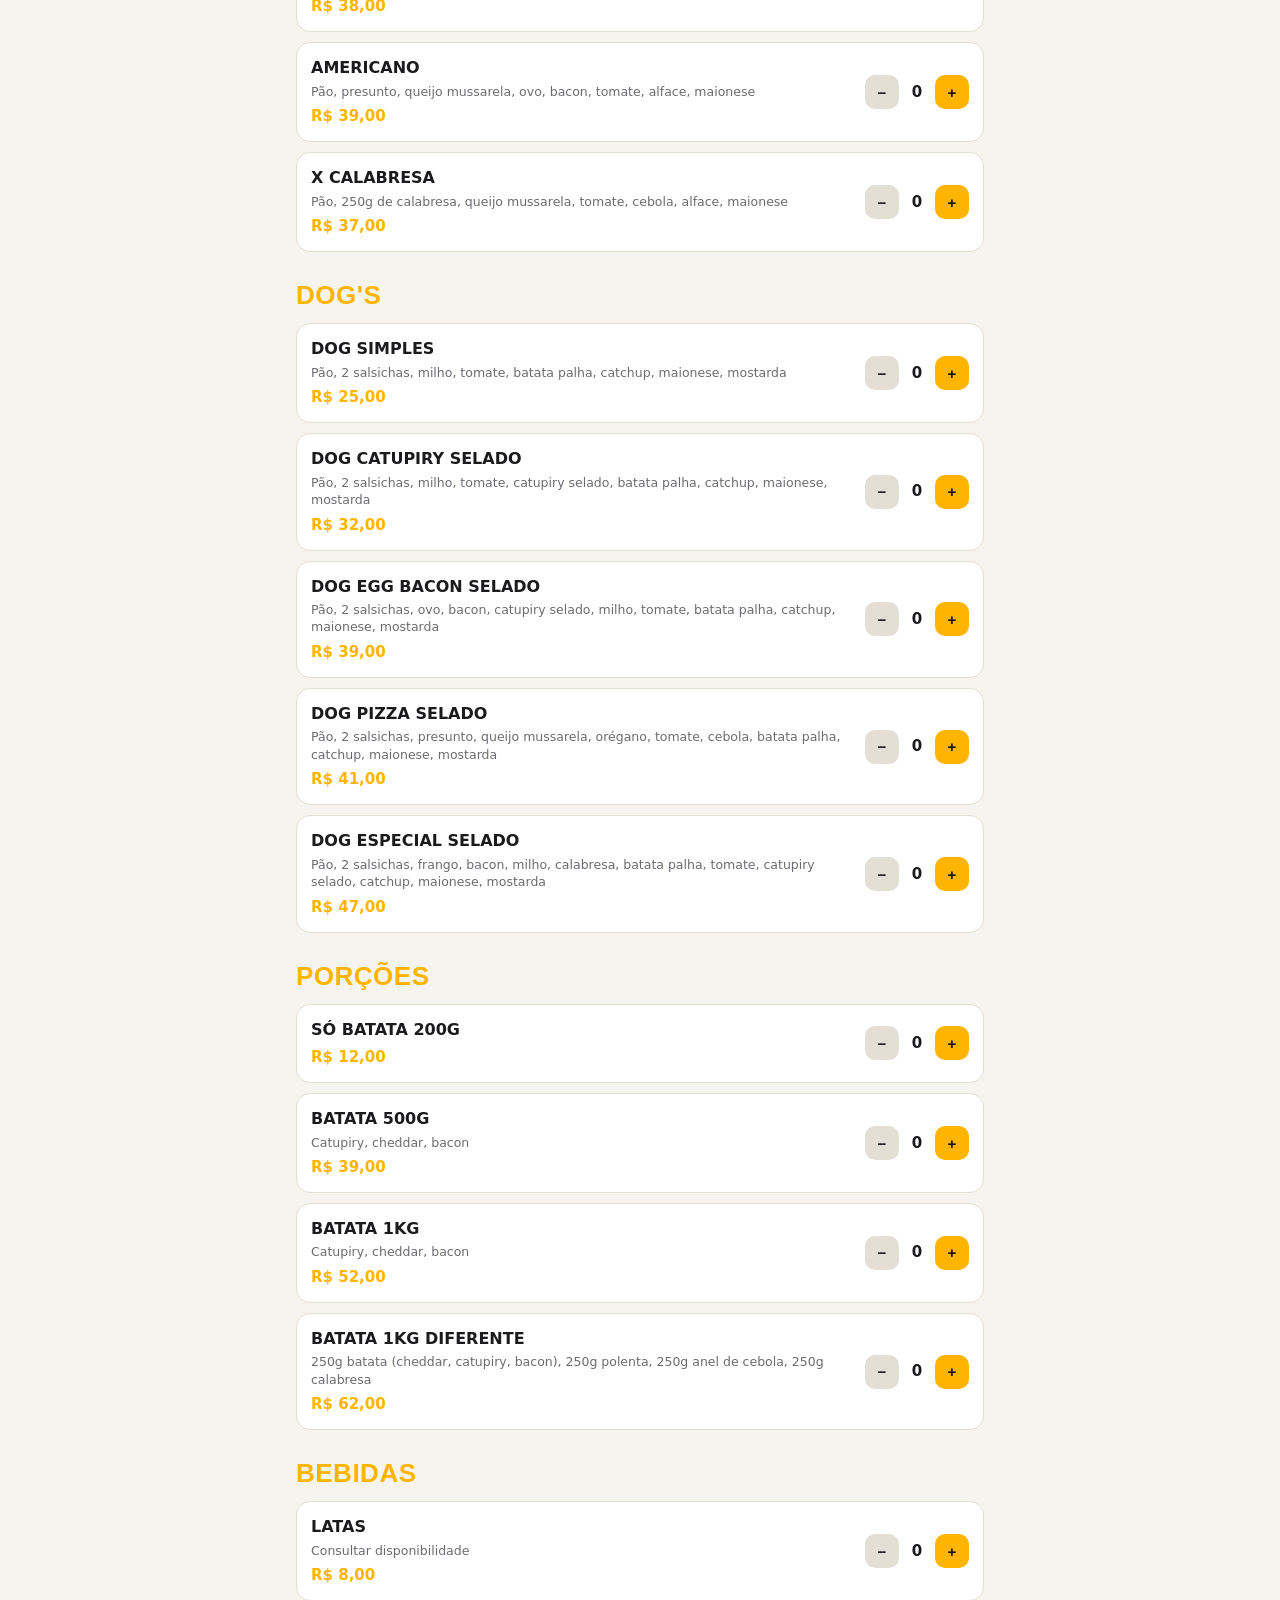
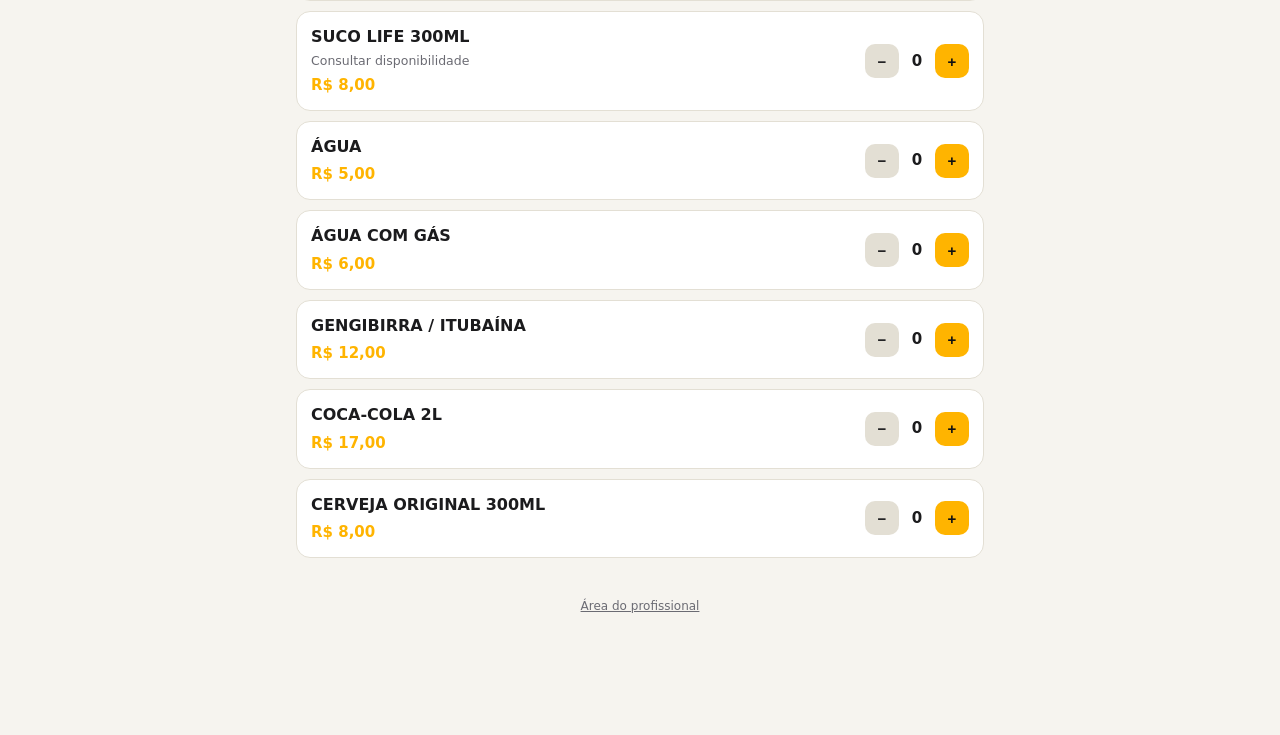
<file: index (15).html>
<!DOCTYPE html>
<html lang="pt-BR"><head><meta charset="utf-8">
<meta name="viewport" content="width=device-width, initial-scale=1, viewport-fit=cover">
<title>Lolly Lanches – Cardápio Online</title>
<style>
:root{box-sizing:border-box;padding-top:env(safe-area-inset-top,0px);padding-bottom:env(safe-area-inset-bottom,0px);--bg:#0e0e0f;--card:#1a1a1c;--line:#2d2d31;--tx:#f5f5f5;--mut:#a3a3ab;--ac:#ffb400;--on:#111;--ok:#2ecc71;--bad:#ff5a5a;color-scheme:dark}
@media (prefers-color-scheme:light){:root:not([data-theme="dark"]){--bg:#f6f4ef;--card:#fff;--line:#e3dfd4;--tx:#1b1b1d;--mut:#6b6b73;color-scheme:light}}
:root[data-theme="dark"]{--bg:#0e0e0f}
html{scroll-padding-top:60px;scroll-behavior:smooth}
*{box-sizing:border-box}
body{margin:0;background:var(--bg);color:var(--tx);font:15px/1.4 system-ui,-apple-system,"Segoe UI",Roboto,sans-serif;padding-bottom:90px}
body::before{content:"";position:fixed;inset:0 0 auto;height:env(safe-area-inset-top,0px);background:var(--bg);z-index:10}
.wrap{max-width:720px;margin:0 auto;padding:0 16px}
header{padding:28px 0 14px;text-align:center}
.logo{font:900 34px/1 Impact,"Arial Narrow",sans-serif;letter-spacing:1px;color:var(--ac);text-transform:uppercase}
.sub{color:var(--mut);margin-top:6px;font-size:13px}
nav{position:sticky;top:env(safe-area-inset-top,0px);background:var(--bg);z-index:9;border-bottom:1px solid var(--line);overflow-x:auto;white-space:nowrap;padding:10px 16px;display:flex;gap:8px}
nav a{color:var(--tx);text-decoration:none;border:1px solid var(--line);padding:7px 14px;border-radius:99px;font-weight:600;font-size:13px}
nav a:active{background:var(--ac);color:var(--on)}
h2{font:900 26px Impact,"Arial Narrow",sans-serif;color:var(--ac);text-transform:uppercase;margin:28px 0 12px;letter-spacing:.5px}
.item{background:var(--card);border:1px solid var(--line);border-radius:14px;padding:14px;margin-bottom:10px;display:flex;gap:12px;align-items:center;justify-content:space-between}
.item b{display:block;font-size:16px;text-transform:uppercase}
.item small{color:var(--mut);display:block;margin-top:3px}
.pr{color:var(--ac);font-weight:800;margin-top:6px;display:block}
.q{display:flex;align-items:center;gap:10px;flex-shrink:0}
.q button,.btn{border:0;border-radius:10px;font-weight:800;cursor:pointer;font-size:15px}
.q button{width:34px;height:34px;background:var(--ac);color:var(--on)}
.q button.m{background:var(--line);color:var(--tx)}
.q span{min-width:16px;text-align:center;font-weight:700}
.btn{background:var(--ac);color:var(--on);padding:13px 18px;width:100%}
.btn.s{width:auto;padding:9px 13px;font-size:13px}
.btn.g{background:var(--line);color:var(--tx)}
.btn.ok{background:var(--ok);color:#06210f}
.btn.no{background:var(--bad);color:#2a0606}
#bar{position:fixed;left:0;right:0;bottom:0;background:var(--card);border-top:1px solid var(--line);padding:12px 16px calc(12px + env(safe-area-inset-bottom,0px));z-index:20}
#bar .btn{display:flex;align-items:center;justify-content:space-between;max-width:720px;margin:0 auto}
.ov{position:fixed;inset:0;background:rgba(0,0,0,.7);z-index:30;display:none;align-items:flex-end;justify-content:center}
.ov.on{display:flex}
.sheet{background:var(--bg);width:100%;max-width:560px;max-height:92%;overflow:auto;border-radius:20px 20px 0 0;padding:20px 16px calc(20px + env(safe-area-inset-bottom,0px))}
label{display:block;font-size:12px;color:var(--mut);margin:12px 0 4px;font-weight:600;text-transform:uppercase}
input,select,textarea{width:100%;background:var(--card);color:var(--tx);border:1px solid var(--line);border-radius:10px;padding:12px;font:inherit}
.row{display:flex;justify-content:space-between;padding:5px 0}
.tot{font-size:19px;font-weight:800;color:var(--ac);border-top:1px solid var(--line);margin-top:8px;padding-top:10px}
.oc{background:var(--card);border:1px solid var(--line);border-radius:14px;padding:14px;margin-bottom:12px}
.oc.novo{border-color:var(--ac);box-shadow:0 0 0 2px rgba(255,180,0,.25)}
.tag{display:inline-block;padding:3px 10px;border-radius:99px;font-size:11px;font-weight:800;text-transform:uppercase;background:var(--line)}
.tag.novo{background:var(--ac);color:var(--on)}.tag.aceito,.tag.pronto,.tag.entrega{background:#3b82f6;color:#fff}.tag.entregue{background:var(--ok);color:#06210f}.tag.recusado{background:var(--bad);color:#2a0606}
.acts{display:flex;gap:8px;flex-wrap:wrap;margin-top:12px}
.mut{color:var(--mut);font-size:13px}
footer{text-align:center;color:var(--mut);font-size:12px;padding:30px 0}
footer a{color:var(--mut)}
#anim{position:fixed;inset:0;z-index:100;background:#0e0e0f;display:none;flex-direction:column;align-items:center;justify-content:center;padding:16px;color:#fff}
#anim.on{display:flex}
#anim svg{width:min(94vw,440px);height:auto;max-height:68vh}
#cap{font:800 20px Impact,"Arial Narrow",sans-serif;letter-spacing:.5px;color:#ffb400;margin:14px 0 8px;text-align:center;text-transform:uppercase;min-height:26px}
#aact{display:flex;gap:10px;min-height:48px;align-items:center}
/* animação do pedido */
.glow{transform-box:fill-box;transform-origin:center;animation:glwp 2.4s ease-in-out infinite}
@keyframes glwp{50%{transform:scale(1.1);opacity:.7}}
.bagwrap{transform-origin:180px 398px;animation:bagin .6s .05s cubic-bezier(.2,1.3,.4,1) both,bagj .65s 5.35s ease-in-out}
@keyframes bagin{from{transform:translateY(80px) scale(.7);opacity:0}to{transform:none;opacity:1}}
@keyframes bagj{30%{transform:translateY(-20px) scaleY(1.05)}55%{transform:translateY(0) scaleY(.93)}75%{transform:translateY(-6px)}100%{transform:none}}
.dl{transform-box:fill-box;transform-origin:50% 100%;animation:ldrop .62s cubic-bezier(.25,.9,.35,1) var(--d) both}
@keyframes ldrop{0%{transform:translateY(-330px);opacity:0}12%{opacity:1}68%{transform:translateY(0) scale(1.05,.9)}84%{transform:translateY(-5px) scale(.98,1.04)}100%{transform:none;opacity:1}}
#bgr{transform-origin:180px 235px;animation:bgw .5s 3.5s ease-in-out,bgi .95s 4.05s cubic-bezier(.55,0,.85,.35) forwards}
@keyframes bgw{25%{transform:rotate(-2.5deg) scale(1.03)}75%{transform:rotate(2.5deg) scale(1.03)}}
@keyframes bgi{to{transform:translateY(150px) scale(.55)}}
.flap{transform-origin:180px 230px;animation:flp .35s 4.85s ease-out both}
@keyframes flp{from{transform:scaleY(0)}to{transform:scaleY(1)}}
.chk{transform-box:fill-box;transform-origin:center;animation:ckp .5s 5.5s cubic-bezier(.3,1.6,.5,1) both}
@keyframes ckp{from{transform:scale(0)}to{transform:scale(1)}}
.sp{transform-box:fill-box;transform-origin:center;animation:spk 1.1s var(--d) ease-out both}
@keyframes spk{0%{transform:scale(0) rotate(0)}50%{transform:scale(1.3) rotate(45deg)}100%{transform:scale(0) rotate(90deg)}}
.cf{animation:conf 1s 5.5s cubic-bezier(.15,.7,.35,1) both}
@keyframes conf{0%{transform:translate(0,0) rotate(0) scale(0);opacity:1}15%{transform:translate(calc(var(--x)*.2),calc(var(--y)*.2)) rotate(40deg) scale(1);opacity:1}100%{transform:translate(var(--x),calc(var(--y) + 70px)) rotate(var(--r)) scale(1);opacity:0}}
#logoH{width:150px;height:150px;margin:0 auto 10px;cursor:pointer;border-radius:50%;box-shadow:0 0 0 3px var(--ac),0 8px 30px rgba(255,180,0,.25)}
#logoH svg{width:100%;height:100%;display:block}
.lga .lgring{stroke-dasharray:592;stroke-dashoffset:592;animation:lgdraw 1.4s ease-out forwards}
@keyframes lgdraw{to{stroke-dashoffset:0}}
.lga .lgl{opacity:0;animation:lgdrop .55s ease-out both}
@keyframes lgdrop{0%{transform:translateY(-45px);opacity:0}65%{transform:translateY(4px);opacity:1}100%{transform:none;opacity:1}}
.lga .lgfl{animation:lgfloat 2.8s ease-in-out 2s infinite}
@keyframes lgfloat{50%{transform:translateY(-4px)}}
.lga .lgtx{animation:lgfade .9s .4s both}
@keyframes lgfade{from{opacity:0}to{opacity:1}}
.lga .lgsp{transform-box:fill-box;transform-origin:center;animation:lgtw 1.8s ease-in-out 1.6s infinite}
@keyframes lgtw{0%,100%{transform:scale(0);opacity:0}50%{transform:scale(1.3);opacity:1}}
.lga .lgph{transform-box:fill-box;transform-origin:center;animation:lgfade .9s 1.2s both,lgpulse 2.4s ease-in-out 2.2s infinite}
@keyframes lgpulse{50%{transform:scale(1.07)}}
.fly{position:fixed;left:0;top:0;z-index:40;pointer-events:none;width:30px;height:30px}
#bagi{width:46px;height:42px;display:block;flex-shrink:0}
#bagi.bump{animation:bump .45s ease-out}
@keyframes bump{35%{transform:scale(1.3) rotate(-8deg)}70%{transform:scale(.95) rotate(4deg)}100%{transform:none}}
.bl{display:flex;align-items:center;gap:12px}
.kmrow{margin-top:10px}
/* ===== Painel do profissional ===== */
#panel.wrap{max-width:1000px;padding-bottom:110px}
#panel header{padding:40px 0 18px}
#panel header .logo{font:700 20px/1.3 system-ui,-apple-system,"Segoe UI",Roboto,sans-serif;color:var(--tx);text-transform:none;letter-spacing:0}
#panel h2{font:700 12px system-ui,-apple-system,sans-serif;letter-spacing:.09em;color:var(--mut);margin:26px 0 10px;text-transform:uppercase;display:flex;align-items:center;gap:8px}
#panel .cnt{background:var(--line);color:var(--tx);border-radius:99px;padding:1px 9px;font-size:11px}
#panel .bar{position:sticky;top:env(safe-area-inset-top,0px);z-index:8;background:var(--bg);padding:14px 0 12px;border-bottom:1px solid var(--line);margin-bottom:18px}
#panel .bar-top{display:flex;align-items:center;justify-content:space-between;gap:12px}
#panel .brand{display:flex;align-items:center;gap:10px;font-weight:700;font-size:16px;line-height:1.2}
#panel .dot{width:38px;height:38px;border-radius:11px;background:var(--ac);display:grid;place-items:center;font-size:20px}
#panel .links a{color:var(--mut);font-size:13px;text-decoration:none;margin-left:14px;font-weight:600}
#panel .seg{display:flex;gap:4px;background:var(--card);border:1px solid var(--line);border-radius:12px;padding:4px;margin-top:12px}
#panel .seg button{flex:1;border:0;background:transparent;color:var(--mut);padding:9px 6px;border-radius:9px;font:600 13px system-ui,-apple-system,sans-serif;cursor:pointer;display:flex;align-items:center;justify-content:center;gap:6px}
#panel .seg button.on{background:var(--ac);color:var(--on)}
#panel .bdg{background:var(--bad);color:#fff;border-radius:99px;font-size:11px;min-width:18px;height:18px;line-height:18px;padding:0 5px}
#panel .oc{border-radius:16px;padding:16px;margin-bottom:12px;position:relative;overflow:hidden;box-shadow:none}
#panel .oc::before{content:"";position:absolute;left:0;top:0;bottom:0;width:4px;background:var(--line)}
#panel .oc.st-novo{border-color:var(--ac)}#panel .oc.st-novo::before{background:var(--ac)}
#panel .oc.st-aceito::before,#panel .oc.st-pronto::before,#panel .oc.st-entrega::before{background:#3b82f6}
#panel .oc.st-entregue::before{background:var(--ok)}#panel .oc.st-recusado::before{background:var(--bad)}
#panel .oc.rt{display:flex;align-items:center;justify-content:space-between;gap:12px;flex-wrap:wrap}
#panel .oc.rt::before{background:var(--ac)}
#panel .rin{display:flex;align-items:center;gap:8px;color:var(--mut);font-weight:600}
#panel .rin input{width:96px;text-align:right}
#panel .pgrid{display:grid;gap:12px}
#panel .pgrid .oc{margin:0}
@media(min-width:860px){#panel .pgrid{grid-template-columns:1fr 1fr;align-items:start}}
#panel .oh{display:flex;justify-content:space-between;align-items:flex-start;gap:10px}
#panel .on{font-weight:700;font-size:16px}
#panel .lis{margin:12px 0 4px;border-top:1px solid var(--line)}
#panel .li{display:flex;align-items:center;gap:10px;padding:9px 0;border-bottom:1px solid var(--line)}
#panel .li .qt{font-weight:800;min-width:26px;color:var(--ac)}
#panel .li .nm{flex:1}
#panel .li .pc{color:var(--mut);font-variant-numeric:tabular-nums}
#panel .li .st{display:flex;gap:6px}
#panel .li .st button{width:30px;height:30px;border-radius:8px;border:1px solid var(--line);background:transparent;color:var(--tx);font-size:16px;font-weight:700;cursor:pointer}
#panel .dt{margin:10px 0 2px}
#panel .dt summary{cursor:pointer;color:var(--ac);font-weight:700;font-size:13px;padding:4px 0}
#panel .dt select{margin-top:8px}
#panel .info{margin-top:10px;display:grid;gap:4px;font-size:14px}
#panel .sum{margin-top:12px;background:var(--bg);border:1px solid var(--line);border-radius:12px;padding:8px 12px}
#panel .sr{display:flex;justify-content:space-between;padding:4px 0;font-variant-numeric:tabular-nums;color:var(--mut)}
#panel .sr b{color:var(--tx)}
#panel .sr.t{border-top:1px solid var(--line);margin-top:4px;padding-top:8px;font-size:17px;color:var(--tx)}
#panel .sr.t b{color:var(--ac)}
#panel .btn{border-radius:10px}
#panel .btn.out{background:transparent;border:1px solid var(--line);color:var(--tx)}
#panel .empty{grid-column:1/-1;text-align:center;padding:28px 12px;border:1px dashed var(--line);border-radius:16px;color:var(--tx)}
#panel .kpis{display:grid;grid-template-columns:1fr 1fr;gap:10px}
@media(min-width:760px){#panel .kpis{grid-template-columns:repeat(4,1fr)}}
#panel .kpi{background:var(--card);border:1px solid var(--line);border-radius:16px;padding:14px}
#panel .kpi.hero{grid-column:1/-1;border-color:var(--ac)}
#panel .kpi .l{font-size:11px;color:var(--mut);text-transform:uppercase;font-weight:700;letter-spacing:.06em}
#panel .kpi .v{font-size:26px;font-weight:800;margin:4px 0 2px;font-variant-numeric:tabular-nums}
#panel .kpi.hero .v{font-size:34px;color:var(--ac)}
#panel .bars{display:flex;align-items:flex-end;gap:8px;height:170px}
#panel .bc{flex:1;height:100%;display:flex;flex-direction:column;justify-content:flex-end;align-items:center;gap:4px;min-width:0}
#panel .bc i{display:block;width:100%;background:var(--ac);border-radius:6px 6px 0 0}
#panel .bv{font-size:10px;color:var(--mut)}
#panel .bl2{font-size:11px;color:var(--mut);text-transform:capitalize;white-space:nowrap}
#panel .rk{margin-bottom:12px}
#panel .rk .row{padding:0 0 5px}
#panel .pb{height:7px;background:var(--line);border-radius:9px;overflow:hidden}
#panel .pb i{display:block;height:100%;background:var(--ac);border-radius:9px}
#panel .eit{border-top:1px solid var(--line);margin-top:14px;padding-top:4px}
#panel .g2{display:grid;grid-template-columns:1fr 110px;gap:10px}
#panel .savebar{position:sticky;bottom:calc(12px + env(safe-area-inset-bottom,0px));margin-top:18px}
#panel .savebar .btn{box-shadow:0 6px 24px rgba(0,0,0,.35)}
#panel .login{max-width:380px;margin:0 auto;text-align:center;padding-top:48px}
#panel .login .dot{width:64px;height:64px;font-size:32px;margin:0 auto 14px;border-radius:18px}
#panel .login h1{font:800 22px system-ui,-apple-system,sans-serif;margin:0}
#panel .login .oc{text-align:left;margin-top:22px}
</style></head><body>
<div id="app">
<header class="wrap"><div id="logoH" title="Toque para reanimar"></div><div class="logo">Lolly Lanches</div></header>
<nav id="nav"></nav>
<main class="wrap" id="menu"></main>
<footer><a href="#painel">Área do profissional</a></footer>
<div id="bar"><button class="btn" id="cartBtn"><span class="bl"><svg id="bagi" viewBox="0 0 60 56"><path d="M10 14h40l5 6H5z" fill="#a56f00" stroke="#111" stroke-width="2" stroke-linejoin="round"/><path d="M8 20h44l-3 32H11z" fill="#ffb400" stroke="#111" stroke-width="2.5" stroke-linejoin="round"/><text x="30" y="43" text-anchor="middle" font-size="19" font-weight="900" font-family="Impact,sans-serif" fill="#111">L</text></svg><span id="cn"></span></span><span id="ct"></span></button></div>
</div>
<div class="ov" id="ov"><div class="sheet" id="sheet"></div></div>
<div id="anim"></div>
<div id="panel" class="wrap" style="display:none"></div>

<script>
/* ====== CONFIGURE AQUI (Supabase > Settings > API) ====== */
const SUPABASE_URL="https://oxhlfbdrgjzvwuksakmb.supabase.co";
const SUPABASE_KEY="sb_publishable_zqVa_-koEaRSHZQygYplDw_mu4Ptouf";
const PRO_EMAIL="Natanaelsantosns808@gmail.com";
/* ======================================================== */
let ZAP="5519990139272";let KMRATE=0,RETADDR="",MODO="entrega";const isRet=o=>/^RETIRADA:/i.test((o&&o.end)||"");const ORIG={lat:-22.7254,lon:-47.6488},MAXKM=25;
const NOME="Lolly Lanches";
let MENU=[
["Burguer's",[
["x-burguer","X Burguer",29,"Pão, carne, queijo mussarela, maionese"],
["x-salada","X Salada",32,"Pão, carne, queijo mussarela, tomate, alface, maionese"],
["x-lolly","X Salada Lolly",36,"Pão, carne, queijo mussarela, presunto, anel de cebola, tomate, alface, maionese"],
["x-egg","X Egg Salada",35,"Pão, carne, ovo, queijo mussarela, tomate, alface, maionese"],
["x-bacon","X Bacon Salada",39,"Pão, carne, queijo mussarela, bacon, tomate, alface, maionese"],
["x-eggbacon","X Egg Bacon Salada",45,"Pão, carne, queijo mussarela, bacon, ovo, tomate, alface, maionese"],
["x-tudo","X Tudo",56,"Pão, carne, queijo mussarela, presunto, bacon, ovo, frango, calabresa, milho, tomate, batata palha, catupiry, alface, maionese"]]],
["Especiais",[
["e-ling","X Linguiça Caipira",34,"Pão filão, hambúrguer de linguiça, queijo mussarela, vinagrete, alface, maionese"],
["e-mag","Magnífico Bacon",44,"Pão, hambúrguer de bacon recheado com 200g de queijo com catupiry, tomate, alface, maionese"],
["e-frango","X Frango Selado",41,"Pão, 250g de frango, queijo mussarela, bacon, calabresa, tomate, catupiry selado, catchup, maionese"],
["e-ched","X Cheddar",38,"Pão, carne, cheddar, doritos, bacon, tomate"],
["e-amer","Americano",39,"Pão, presunto, queijo mussarela, ovo, bacon, tomate, alface, maionese"],
["e-cal","X Calabresa",37,"Pão, 250g de calabresa, queijo mussarela, tomate, cebola, alface, maionese"]]],
["Dog's",[
["d-simp","Dog Simples",25,"Pão, 2 salsichas, milho, tomate, batata palha, catchup, maionese, mostarda"],
["d-cat","Dog Catupiry Selado",32,"Pão, 2 salsichas, milho, tomate, catupiry selado, batata palha, catchup, maionese, mostarda"],
["d-egg","Dog Egg Bacon Selado",39,"Pão, 2 salsichas, ovo, bacon, catupiry selado, milho, tomate, batata palha, catchup, maionese, mostarda"],
["d-pizza","Dog Pizza Selado",41,"Pão, 2 salsichas, presunto, queijo mussarela, orégano, tomate, cebola, batata palha, catchup, maionese, mostarda"],
["d-esp","Dog Especial Selado",47,"Pão, 2 salsichas, frango, bacon, milho, calabresa, batata palha, tomate, catupiry selado, catchup, maionese, mostarda"]]],
["Porções",[
["p-200","Só Batata 200g",12,""],
["p-500","Batata 500g",39,"Catupiry, cheddar, bacon"],
["p-1k","Batata 1kg",52,"Catupiry, cheddar, bacon"],
["p-dif","Batata 1kg Diferente",62,"250g batata (cheddar, catupiry, bacon), 250g polenta, 250g anel de cebola, 250g calabresa"]]],
["Bebidas",[
["b-lata","Latas",8,"Consultar disponibilidade"],
["b-suco","Suco Life 300ml",8,"Consultar disponibilidade"],
["b-agua","Água",5,""],
["b-gas","Água com Gás",6,""],
["b-geng","Gengibirra / Itubaína",12,""],
["b-coca","Coca-Cola 2L",17,""],
["b-cerv","Cerveja Original 300ml",8,""]]]
];
let ALL={};MENU.forEach(c=>c[1].forEach(i=>ALL[i[0]]=i));
const cart={};
const $=s=>document.querySelector(s);
const R=v=>"R$ "+v.toFixed(2).replace(".",",");
const esc=s=>String(s).replace(/[&<>"]/g,c=>({"&":"&amp;","<":"&lt;",">":"&gt;",'"':"&quot;"}[c]));
const ST={novo:"Novo",aceito:"Confirmado",recusado:"Recusado",pronto:"Pronto",entrega:"Saiu p/ entrega",entregue:"Entregue"};
let poll=null;

function drawMenu(){
  $("#nav").innerHTML=MENU.map((c,i)=>`<a href="#c${i}" onclick="event.preventDefault();document.getElementById('c${i}').scrollIntoView()">${esc(c[0])}</a>`).join("");
  $("#menu").innerHTML=MENU.map((c,i)=>`<h2 id="c${i}">${esc(c[0])}</h2>`+c[1].map(it=>`
   <div class="item"><div><b>${esc(it[1])}</b>${it[3]?`<small>${esc(it[3])}</small>`:""}<span class="pr">${R(it[2])}</span></div>
   <div class="q"><button class="m" onclick="chg('${it[0]}',-1)" aria-label="Remover">−</button><span id="n-${it[0]}">${cart[it[0]]||0}</span><button onclick="chg('${it[0]}',1,this)" aria-label="Adicionar">+</button></div></div>`).join("")).join("");
}
function total(){return Object.entries(cart).reduce((s,[k,q])=>s+ALL[k][2]*q,0)}
function count(){return Object.values(cart).reduce((a,b)=>a+b,0)}
const MINI=`<svg viewBox="0 0 40 40" width="30" height="30"><g stroke="#111" stroke-width="1.5" stroke-linejoin="round"><rect x="7" y="28" width="26" height="6" rx="3" fill="#e8a33d"/><rect x="5" y="22" width="30" height="6" rx="3" fill="#6b3a1e"/><path d="M5 21q4-4 7 0t7 0 7 0 7 0v3H5z" fill="#6bbf3a"/><path d="M6 19a14 11 0 0 1 28 0z" fill="#f0a63a"/></g></svg>`;
function upd(){const n=count();$("#cn").textContent=n?`Ver pedido (${n})`:"Sua sacola está vazia";$("#ct").textContent=R(total());$("#cartBtn").style.opacity=n?1:.75}
function fly(el){
  const bag=$("#bagi"),a=el.getBoundingClientRect(),b=bag.getBoundingClientRect();
  const f=document.createElement("div");f.className="fly";f.innerHTML=MINI;
  f.style.left=(a.left+a.width/2-15)+"px";f.style.top=(a.top+a.height/2-15)+"px";document.body.appendChild(f);
  const dx=b.left+b.width/2-(a.left+a.width/2),dy=b.top+b.height*.3-(a.top+a.height/2);
  const done=()=>{f.remove();bag.classList.remove("bump");void bag.offsetWidth;bag.classList.add("bump")};
  if(!f.animate){done();return}
  f.animate([{transform:"translate(0,0) scale(1) rotate(0)",opacity:1},{transform:`translate(${dx*.5}px,${dy*.5-110}px) scale(1.25) rotate(200deg)`,opacity:1,offset:.5},{transform:`translate(${dx}px,${dy}px) scale(.45) rotate(380deg)`,opacity:.9}],{duration:680,easing:"cubic-bezier(.3,.1,.4,1)"}).onfinish=done;
}
function chg(id,d,el){
  cart[id]=Math.max(0,(cart[id]||0)+d);if(!cart[id])delete cart[id];
  $("#n-"+id).textContent=cart[id]||0;upd();if(d>0&&el)fly(el);
}
$("#cartBtn").onclick=()=>{if(count())openCheckout()};
$("#ov").onclick=e=>{if(e.target.id==="ov")$("#ov").classList.remove("on")};

function openCheckout(){
  MODO="entrega";
  const lines=Object.entries(cart).map(([k,q])=>`<div class="row"><span>${q}× ${esc(ALL[k][1])}</span><span>${R(ALL[k][2]*q)}</span></div>`).join("");
  let sv={};try{sv=JSON.parse(localStorage.getItem("cli")||"{}")}catch(e){}
  $("#sheet").innerHTML=`<h2 style="margin-top:0">Seu pedido</h2>${lines}
  ${RETADDR?`<div style="display:flex;gap:8px;margin:12px 0 4px"><button class="btn s" id="modo-e" style="flex:1" onclick="setModo('entrega')">🛵 Entrega</button><button class="btn s g" id="modo-r" style="flex:1" onclick="setModo('retirada')">🏪 Retirada</button></div>`:""}
  <div class="row"><span>Subtotal</span><span>${R(total())}</span></div>
  <div class="row"><span id="ent-l">Entrega</span><span id="ent-v">a combinar</span></div>
  <div class="row tot"><span>Total</span><span id="ent-t">${R(total())}</span></div>
  <div class="mut" id="ent-m">Informe o endereço para calcular a entrega.</div>
  <label>Nome</label><input id="f-nome" value="${esc(sv.nome||"")}" autocomplete="name">
  <label>Telefone / WhatsApp</label><input id="f-tel" type="tel" value="${esc(sv.tel||"")}" placeholder="(19) 90000-0000" autocomplete="tel">
  <div id="end-box"><label>Endereço (rua e número)</label><input id="f-end" value="${esc(sv.end||"")}" autocomplete="street-address">
  <label>Bairro / Complemento / Referência</label><input id="f-ref" value="${esc(sv.ref||"")}"><button class="btn g s" id="btn-calc" style="margin-top:8px" onclick="calcEntrega()">📍 Calcular entrega</button></div>
  <div id="ret-box" class="oc" style="display:none;margin-top:12px">🏪 <b>Retirada no local</b><div class="mut" style="margin-top:4px">${esc(RETADDR)}</div></div>
  <label>Forma de pagamento</label><select id="f-pag"><option>Pix</option><option>Cartão (maquininha)</option><option>Dinheiro</option></select>
  <label>Troco para (se dinheiro)</label><input id="f-troco" inputmode="decimal" placeholder="Ex.: 100">
  <label>Observações</label><textarea id="f-obs" rows="2" placeholder="Ex.: sem cebola"></textarea>
  <div id="err" style="color:var(--bad);margin-top:10px"></div>
  <div class="acts"><button class="btn g s" onclick="$('#ov').classList.remove('on')">Voltar</button><button class="btn ok" style="flex:1;width:auto" onclick="send()">Enviar pedido no WhatsApp</button></div>`;
  $("#ov").classList.add("on");
  ENT=null;applyModo();if(sv.end)calcEntrega();
}
function msgPedido(o){
  const L="━━━━━━━━━━━━━━";
  let t=`🍔 *NOVO PEDIDO – ${NOME}*\nPedido nº *${o.num}*\n${L}\n\n🛒 *ITENS*\n`;
  o.itens.forEach(i=>t+=`• ${i.q}x ${i.n} – ${R(i.p*i.q)}\n`);
  t+=`\n${L}\n💰 *Subtotal:* ${R(o.total)}\n${isRet(o)?"🏪 *Retirada no local* (sem taxa de entrega)":o.entrega>0?`🛵 *Entrega (${o.kmTxt} km):* ${R(o.entrega)}\n✅ *TOTAL:* ${R(o.total+o.entrega)}`:"🛵 *Entrega:* a combinar pelo WhatsApp"}\n\n${L}\n👤 *CLIENTE*\nNome: ${o.nome}\nTelefone: ${o.tel}\n\n${isRet(o)?"🏪 *RETIRADA NO LOCAL*":"📍 *ENDEREÇO*"}\n${isRet(o)?o.end.replace(/^RETIRADA:\s*/i,""):o.end}${o.ref?"\nRef.: "+o.ref:""}\n\n💳 *PAGAMENTO*\n${o.pag}${o.troco?"\nTroco para: R$ "+o.troco:""}`;
  if(o.obs)t+=`\n\n📝 *OBSERVAÇÕES*\n${o.obs}`;
  return t;
}
/* ===== Entrega calculada automaticamente (saída: Centro, Piracicaba) ===== */
let ENT=null,entBusy=0;
const addrKey=()=>(($("#f-end")||{value:""}).value.trim()+"|"+($("#f-ref")||{value:""}).value.trim()).toLowerCase();
function setModo(m){MODO=m;applyModo();if(m==="entrega"&&$("#f-end").value.trim()&&(!ENT||ENT.key!==addrKey()))calcEntrega()}
function applyModo(){const r=MODO==="retirada",eb=$("#end-box"),rb=$("#ret-box"),be=$("#modo-e"),br=$("#modo-r");
  if(eb)eb.style.display=r?"none":"block";if(rb)rb.style.display=r?"block":"none";
  if(be)be.className="btn s"+(r?" g":"");if(br)br.className="btn s"+(r?"":" g");showEnt()}
function showEnt(){
  const L=$("#ent-l"),V=$("#ent-v"),T=$("#ent-t"),M=$("#ent-m");if(!L)return;
  const sub=total(),e=ENT;
  if(MODO==="retirada"){L.textContent="Retirada no local";V.textContent="sem taxa";T.textContent=R(sub);M.textContent="Retire em: "+RETADDR;return}
  if(e&&e.ok){L.textContent="Entrega ("+e.km.toLocaleString("pt-BR",{maximumFractionDigits:1})+" km)";V.textContent=R(e.fee);T.textContent=R(sub+e.fee);M.textContent="Entrega calculada a partir do Centro de Piracicaba."}
  else{L.textContent="Entrega";V.textContent="a combinar";T.textContent=R(sub);M.textContent=(e&&e.msg)||"Informe o endereço para calcular a entrega."}
}
async function geocode(q){const r=await fetch("https://nominatim.openstreetmap.org/search?format=jsonv2&limit=1&countrycodes=br&accept-language=pt-BR&viewbox=-47.90,-22.50,-47.40,-22.95&q="+encodeURIComponent(q));if(!r.ok)throw new Error("geo");const d=await r.json();return d&&d[0]?{lat:+d[0].lat,lon:+d[0].lon}:null}
const sleep=ms=>new Promise(r=>setTimeout(r,ms));
async function geoFind(end,ref){
  const semNum=end.replace(/[,\s-]*(n[º°o.]?\s*)?\d+[a-zA-Z]?\s*$/i,"").trim();
  const c=[];
  if(ref)c.push(end+", "+ref+", Piracicaba, SP");
  c.push(end+", Piracicaba, SP");
  if(semNum&&semNum!==end){if(ref)c.push(semNum+", "+ref+", Piracicaba, SP");c.push(semNum+", Piracicaba, SP")}
  if(ref)c.push(ref+", Piracicaba, SP");
  const seen={};let first=true;
  for(const q of c){if(seen[q])continue;seen[q]=1;if(!first)await sleep(1100);first=false;
    const p=await geocode(q);if(p)return p}
  return null}
function hav(a,b){const t=x=>x*Math.PI/180,dl=t(b.lat-a.lat),dn=t(b.lon-a.lon),h=Math.sin(dl/2)**2+Math.cos(t(a.lat))*Math.cos(t(b.lat))*Math.sin(dn/2)**2;return 12742*Math.asin(Math.sqrt(h))}
async function roadKm(p){try{const ac=new AbortController();setTimeout(()=>ac.abort(),8000);const r=await fetch("https://router.project-osrm.org/route/v1/driving/"+ORIG.lon+","+ORIG.lat+";"+p.lon+","+p.lat+"?overview=false",{signal:ac.signal});if(r.ok){const d=await r.json();if(d.routes&&d.routes[0])return d.routes[0].distance/1000}}catch(e){}return hav(ORIG,p)*1.3}
function setBtnCalc(on){const b=$("#btn-calc");if(b){b.disabled=on;b.textContent=on?"⏳ Calculando…":"📍 Calcular entrega"}}
async function calcEntrega(){
  if(MODO==="retirada")return;
  const fe=$("#f-end");if(!fe)return;const end=fe.value.trim();
  if(!end){ENT=null;showEnt();$("#ent-m").textContent="Digite o endereço (rua e número) para calcular a entrega.";return}
  if(!(KMRATE>0)&&window.CFGP){$("#ent-m").textContent="Carregando valor da entrega…";try{await window.CFGP}catch(e){}}
  if(!(KMRATE>0)){ENT={ok:false,msg:"Entrega combinada pelo WhatsApp. (Motivo: "+(CFGINFO||"valor por km não configurado no painel")+")"};showEnt();return}
  const key=addrKey(),my=++entBusy;setBtnCalc(true);$("#ent-m").textContent="Calculando entrega…";$("#ent-v").textContent="…";
  try{
    const ref=$("#f-ref").value.trim();
    const p=await geoFind(end,ref);
    if(my!==entBusy)return;
    if(!p){ENT={key,ok:false,msg:"Não encontramos o endereço. Confira rua e cidade (Piracicaba). A entrega será combinada pelo WhatsApp."};return}
    const km=await roadKm(p);if(my!==entBusy)return;
    if(km>MAXKM){ENT={key,ok:false,msg:"Endereço fora da área de entrega automática. Combinaremos pelo WhatsApp."};return}
    const k=Math.round(km*10)/10;ENT={key,ok:true,km:k,fee:Math.round(k*KMRATE*100)/100};
  }catch(e){if(my!==entBusy)return;ENT={key,ok:false,msg:"Não foi possível calcular agora ("+(e&&e.message||"erro de rede")+"). A entrega será combinada pelo WhatsApp."}}
  finally{if(my===entBusy){setBtnCalc(false);showEnt()}}
}
let sending=false;
async function send(){if(sending)return;sending=true;try{await send0()}finally{sending=false}}
async function send0(){
  const v=id=>$("#"+id).value.trim();
  const o={nome:v("f-nome"),tel:v("f-tel"),end:v("f-end"),ref:v("f-ref"),pag:v("f-pag"),troco:v("f-troco"),obs:v("f-obs")};
  const ret=MODO==="retirada"&&!!RETADDR;
  if(!o.nome||o.tel.replace(/\D/g,"").length<10||(!ret&&!o.end)){$("#err").textContent=ret?"Preencha nome e telefone com DDD.":"Preencha nome, telefone com DDD e endereço.";return}
  try{const pv=JSON.parse(localStorage.getItem("cli")||"{}");localStorage.setItem("cli",JSON.stringify(ret?Object.assign(pv,{nome:o.nome,tel:o.tel}):{nome:o.nome,tel:o.tel,end:o.end,ref:o.ref}))}catch(e){}
  if(ret){o.end="RETIRADA: "+RETADDR;o.ref=""}
  o.itens=Object.entries(cart).map(([k,q])=>({n:ALL[k][1],p:ALL[k][2],q}));
  o.total=total();o.status="novo";o.ts=Date.now();
  if(!ret&&(!ENT||ENT.key!==addrKey()))await calcEntrega();
  o.entrega=(!ret&&ENT&&ENT.ok&&ENT.key===addrKey())?ENT.fee:0;o.kmTxt=o.entrega?ENT.km.toLocaleString("pt-BR",{maximumFractionDigits:1}):"";
  const id="p"+o.ts.toString(36)+Math.random().toString(36).slice(2,5);o.num=id.slice(-4).toUpperCase();
  try{if(cfgOk()){const body={id,num:o.num,nome:o.nome,tel:o.tel,endereco:o.end,ref:o.ref,pag:o.pag,troco:o.troco,obs:o.obs,itens:o.itens,total:o.total,status:"novo",ts:o.ts,entrega:o.entrega};let r=await api("/orders",{method:"POST",body:JSON.stringify(body),headers:{Prefer:"return=minimal"}});if(!r.ok){delete body.entrega;r=await api("/orders",{method:"POST",body:JSON.stringify(body),headers:{Prefer:"return=minimal"}});if(!r.ok)console.warn(await r.text())}}}catch(e){}
  try{localStorage.setItem("last",id)}catch(e){}
  const wurl="https://wa.me/"+ZAP+"?text="+encodeURIComponent(msgPedido(o));
  playAnim(wurl);
  for(const k in cart)delete cart[k];drawMenu();upd();
  $("#sheet").innerHTML=`<h2 style="margin-top:0">Pedido nº ${o.num} enviado!</h2><p>Se o WhatsApp não abriu, <a style="color:var(--ac)" target="_blank" href="https://wa.me/${ZAP}?text=${encodeURIComponent(msgPedido(o))}">toque aqui para enviar</a>.</p><div id="trk" class="mut"></div><div class="acts"><button class="btn" onclick="$('#ov').classList.remove('on')">Fechar</button></div>`;
  trk(id);
}

let animT=[];
function animSVG(){
  const cols=["#ffb400","#e53935","#2ecc71","#ffffff","#3b82f6"];let cf="";
  for(let i=0;i<14;i++){const a=i/14*Math.PI*2+.3,d=105+(i%3)*32;cf+=`<g class="cf" style="--x:${Math.round(Math.cos(a)*d)}px;--y:${Math.round(Math.sin(a)*d*.8-50)}px;--r:${(i*53)%360}deg;color:${cols[i%5]}"><rect x="-4" y="-2.5" width="8" height="5" rx="1.5" fill="currentColor"/></g>`}
  const star=(x,y,d,sc)=>`<g transform="translate(${x} ${y}) scale(${sc})"><path class="sp" style="--d:${d}s" d="M0-9Q0 0 9 0Q0 0 0 9Q0 0-9 0Q0 0 0-9z" fill="#ffb400" stroke="#111" stroke-width="1.2"/></g>`;
  const st='stroke="#111" stroke-width="2.5" stroke-linejoin="round"';
  return `<svg viewBox="0 0 360 420" xmlns="http://www.w3.org/2000/svg" aria-hidden="true">
<defs><radialGradient id="glw" cx="50%" cy="50%" r="50%"><stop offset="0" stop-color="#ffb400" stop-opacity=".38"/><stop offset="1" stop-color="#ffb400" stop-opacity="0"/></radialGradient></defs>
<circle class="glow" cx="180" cy="215" r="150" fill="url(#glw)"/>
<ellipse cx="180" cy="405" rx="88" ry="8" fill="#000" opacity=".4"/>
<g class="bagwrap">
 <rect x="105" y="230" width="150" height="168" rx="8" fill="#8a5f00" ${st}/>
 <g id="bgr">
  <g class="dl" style="--d:.35s"><path d="M120 216h120v8a10 10 0 0 1-10 10H130a10 10 0 0 1-10-10z" fill="#e8a33d" ${st}/></g>
  <g class="dl" style="--d:.85s"><rect x="114" y="196" width="132" height="22" rx="11" fill="#6b3a1e" ${st}/><path d="M132 203q6-3 12 0M164 207q6-3 12 0M198 203q6-3 12 0" fill="none" stroke="#a5683a" stroke-width="2.5" stroke-linecap="round"/></g>
  <g class="dl" style="--d:1.35s"><path d="M110 188H250V196Q250 200 244 200H232Q228 216 222 200H160Q156 210 150 200H116Q110 200 110 196Z" fill="#ffc933" ${st}/></g>
  <g class="dl" style="--d:1.8s"><rect x="116" y="176" width="128" height="14" rx="7" fill="#e53935" ${st}/><path d="M130 181h22M176 181h22M208 181h20" stroke="#fff" stroke-opacity=".35" stroke-width="3" stroke-linecap="round"/></g>
  <g class="dl" style="--d:2.25s"><path d="M114 178q8-13 16 0t16 0 16 0 16 0 16 0 16 0 16 0 16 0v10H114z" fill="#6bbf3a" ${st}/></g>
  <g class="dl" style="--d:2.75s"><path d="M120 172a60 50 0 0 1 120 0z" fill="#f0a63a" ${st}/><path d="M132 160a50 40 0 0 1 28-26" fill="none" stroke="#fff" stroke-opacity=".35" stroke-width="4" stroke-linecap="round"/><g fill="#fff3d6"><ellipse cx="156" cy="146" rx="5" ry="2.6" transform="rotate(-20 156 146)"/><ellipse cx="182" cy="134" rx="5" ry="2.6"/><ellipse cx="208" cy="148" rx="5" ry="2.6" transform="rotate(25 208 148)"/><ellipse cx="170" cy="158" rx="5" ry="2.6" transform="rotate(10 170 158)"/><ellipse cx="196" cy="160" rx="5" ry="2.6" transform="rotate(-15 196 160)"/></g></g>
 </g>
 <path d="M105 250h150v140a8 8 0 0 1-8 8H113a8 8 0 0 1-8-8z" fill="#ffb400" ${st}/>
 ${logoSVG("b",false,'x="134" y="276" width="92" height="92"')}
 <path class="flap" d="M107 230h146l2 20H105z" fill="#e69f00" ${st}/>
 <g class="chk"><circle cx="252" cy="262" r="21" fill="#2ecc71" ${st}/><path d="M242 262l7 7 12-14" fill="none" stroke="#fff" stroke-width="4.5" stroke-linecap="round" stroke-linejoin="round"/></g>
</g>
${star(104,150,3.4,1)}${star(258,128,3.55,1.2)}${star(250,208,3.7,.9)}
<g transform="translate(180 285)">${cf}</g>
</svg>`}
function playAnim(url,done){
  const A=$("#anim");A.innerHTML=animSVG()+`<div id="cap"></div><div id="aact"><button class="btn s g" id="skip">Pular animação</button></div>`;A.classList.add("on");
  const cap=t=>{const c=$("#cap");if(c)c.textContent=t};
  let gone=false;
  const go=()=>{
    if(gone)return;gone=true;animT.forEach(clearTimeout);animT=[];
    cap("Pedido pronto! Abrindo o WhatsApp…");
    $("#aact").innerHTML=`<a class="btn" style="text-decoration:none;text-align:center;display:block" href="${url}" id="wa">Abrir WhatsApp</a><button class="btn s g" id="cl">Fechar</button>`;
    $("#cl").onclick=()=>{A.classList.remove("on");done&&done()};
    let w=null;try{w=window.open(url,"_blank")}catch(e){}
    if(!w)location.href=url;
  };
  cap("Montando seu hambúrguer…");
  [[3800,"Embalando com carinho…"],[5400,"Pedido pronto! 🎉"]].forEach(([t,x])=>animT.push(setTimeout(()=>cap(x),t)));
  animT.push(setTimeout(go,6600));
  $("#skip").onclick=go;
}
function logoSVG(u,an,at){
  const L=(d,x)=>`class="lgl" style="animation-delay:${d}s"`;
  return `<svg viewBox="0 0 200 200" ${at||""} class="${an?"lga":""}" xmlns="http://www.w3.org/2000/svg"><circle cx="100" cy="100" r="100" fill="#fff"/><circle class="lgring" cx="100" cy="100" r="94" fill="none" stroke="#111" stroke-width="3.5" transform="rotate(-90 100 100)"/>
<path id="lp${u}" d="M34 106A66 66 0 0 1 166 106" fill="none"/><text class="lgtx" font-family="Impact,'Arial Black',sans-serif" font-size="25" font-weight="900" fill="#ffb400" stroke="#111" stroke-width="3.5" paint-order="stroke" stroke-linejoin="round" text-anchor="middle"><textPath href="#lp${u}" startOffset="50%">Lolly Lanches</textPath></text>
<g class="lgfl"><g ${L(.3)}><rect x="68" y="126" width="64" height="12" rx="6" fill="#e8a33d" stroke="#111" stroke-width="2"/></g>
<g ${L(.5)}><rect x="64" y="113" width="72" height="14" rx="7" fill="#6b3a1e" stroke="#111" stroke-width="2"/></g>
<g ${L(.7)}><path d="M64 111h72l-13 13-10-6-13 8-13-8-10 6z" fill="#ffc933" stroke="#111" stroke-width="2" stroke-linejoin="round"/></g>
<g ${L(.9)}><rect x="66" y="100" width="68" height="8" rx="4" fill="#e53935" stroke="#111" stroke-width="2"/></g>
<g ${L(1.1)}><path d="M64 97q6-7 12 0t12 0 12 0 12 0 12 0 12 0v5H64z" fill="#6bbf3a" stroke="#111" stroke-width="2" stroke-linejoin="round"/></g>
<g ${L(1.3)}><path d="M66 96a34 26 0 0 1 68 0z" fill="#f0a63a" stroke="#111" stroke-width="2"/><g fill="#fff3d6"><ellipse cx="84" cy="85" rx="3" ry="1.6"/><ellipse cx="100" cy="79" rx="3" ry="1.6"/><ellipse cx="115" cy="86" rx="3" ry="1.6"/><ellipse cx="96" cy="91" rx="3" ry="1.6"/></g></g></g>
<g transform="translate(152 70)"><path class="lgsp" d="M0-7Q0 0 7 0Q0 0 0 7Q0 0-7 0Q0 0 0-7z" fill="#ffb400" stroke="#111" stroke-width="1.2"/></g><g transform="translate(50 126)"><path class="lgsp" style="animation-delay:.9s" d="M0-6Q0 0 6 0Q0 0 0 6Q0 0-6 0Q0 0 0-6z" fill="#ffb400" stroke="#111" stroke-width="1.2"/></g>
<text class="lgph" x="100" y="164" font-family="Impact,'Arial Black',sans-serif" font-size="17" fill="#ffb400" stroke="#111" stroke-width="3" paint-order="stroke" stroke-linejoin="round" text-anchor="middle">(19)99013-9272</text></svg>`}
function drawLogo(){const h=$("#logoH");h.innerHTML=logoSVG("h",true);h.onclick=drawLogo}
drawLogo();
/* ===== Área do profissional ===== */
let orders=[],seen=null,ptab="ped",ED=null,FIN=null,finErr="",fper="hoje";
const BRL=v=>(Number(v)||0).toLocaleString("pt-BR",{style:"currency",currency:"BRL"});
const num=v=>parseFloat(String(v||"").replace(",","."))||0;
function beep(){try{const a=new (window.AudioContext||window.webkitAudioContext)(),o=a.createOscillator();o.connect(a.destination);o.frequency.value=880;o.start();o.stop(a.currentTime+.4)}catch(e){}}
function zapCliente(o,txt){window.open("https://wa.me/55"+o.tel.replace(/\D/g,"").replace(/^55/,"")+"?text="+encodeURIComponent(txt),"_blank")}
const AVISO={aceito:o=>`Olá, ${o.nome}! 😊\n\n✅ Seu pedido *nº ${o.num}* foi *confirmado* e já está em preparo.`,recusado:o=>`Olá, ${o.nome}.\n\nInfelizmente não conseguimos atender o pedido *nº ${o.num}* agora. Pedimos desculpas! 🙏`,pronto:o=>isRet(o)?`Olá, ${o.nome}! 😊\n\n🍔 Seu pedido *nº ${o.num}* está *pronto para retirada*!\n📍 ${o.end.replace(/^RETIRADA:\s*/i,"")}`:`Olá, ${o.nome}! 😊\n\n🍔 Seu pedido *nº ${o.num}* está *pronto*!`,entrega:o=>`Olá, ${o.nome}! 😊\n\n🛵 Seu pedido *nº ${o.num}* *saiu para entrega*!`,entregue:o=>`Pedido *nº ${o.num}* entregue. ✅\n\nObrigado pela preferência e bom apetite! 🙏`};
async function patchOrder(id,body){const r=await api("/orders?id=eq."+encodeURIComponent(id),{method:"PATCH",body:JSON.stringify(body),headers:{Prefer:"return=minimal"}},true);if(!r.ok)throw new Error("status "+r.status)}
/* entrega por KM — saída: Centro, Piracicaba */
const rate=()=>KMRATE||num(localStorage.getItem("kmrate"));
const getKm=id=>num(localStorage.getItem("km_"+id));
const isDone=o=>["entregue","recusado"].includes(o.status);
function feeOf(o){if(isRet(o))return 0;const l=getKm(o.id)*rate(),d=Number(o.entrega)||0;return isDone(o)?(d||l):(l||d)}
function feeHtml(o){if(isRet(o))return `<div class="sr"><span>Subtotal</span><b>${BRL(o.total)}</b></div><div class="sr"><span>Retirada no local</span><b>sem taxa</b></div><div class="sr t"><span>Total</span><b>${BRL(o.total)}</b></div>`;const k=getKm(o.id),r=rate(),f=feeOf(o);
  return `<div class="sr"><span>Subtotal</span><b>${BRL(o.total)}</b></div><div class="sr"><span>Entrega${k&&r?` · ${k.toLocaleString("pt-BR")} km × ${BRL(r)}`:""}</span><b>${f?BRL(f):"—"}</b></div><div class="sr t"><span>Total</span><b>${BRL(o.total+f)}</b></div>`}
function setKm(id,v){try{localStorage.setItem("km_"+id,v)}catch(e){}const o=orders.find(x=>x.id===id),el=$("#fee-"+id);if(o&&el)el.innerHTML=feeHtml(o)}
async function setRate(v){
  const n=num(v);try{localStorage.setItem("kmrate",v)}catch(e){}KMRATE=n;
  try{const r=await api("/settings?on_conflict=key",{method:"POST",body:JSON.stringify([{key:"kmrate",value:n}]),headers:{Prefer:"resolution=merge-duplicates,return=minimal"}},true);if(!r.ok)alert("Valor salvo só neste aparelho; os clientes não verão a entrega calculada (erro "+r.status+"). Rode o SQL do bloco 3 no Supabase.")}catch(e){}
  drawPanel();
}
async function setSt(id,st){
  const o=orders.find(x=>x.id===id),f=feeOf(o);
  try{await patchOrder(id,f>0?{status:st,entrega:f}:{status:st})}
  catch(e){try{await patchOrder(id,{status:st})}catch(e2){alert("Não foi possível atualizar o status.");return}}
  await loadOrders(true);FIN=null;
  if(AVISO[st]&&confirm("Avisar o cliente pelo WhatsApp?"))zapCliente(o,AVISO[st](o));
}
async function saveItens(id,list){
  list=list.filter(x=>x.q>0);
  if(!list.length){alert("O pedido precisa ter pelo menos um item.");return}
  const total=list.reduce((s,x)=>s+x.p*x.q,0);
  try{await patchOrder(id,{itens:list,total})}catch(e){alert("Não foi possível alterar o pedido.");return}
  await loadOrders(true);
}
function chgQty(id,i,d){const o=orders.find(x=>x.id===id);if(!o)return;const l=o.itens.map(x=>Object.assign({},x));l[i].q+=d;saveItens(id,l)}
function addItem(id){
  const o=orders.find(x=>x.id===id),k=$("#add-"+id).value;if(!o||!k)return;
  const q=Math.max(1,parseInt($("#aq-"+id).value)||1),l=o.itens.map(x=>Object.assign({},x)),ex=l.find(x=>x.n===ALL[k][1]);
  if(ex)ex.q+=q;else l.push({n:ALL[k][1],p:ALL[k][2],q});
  saveItens(id,l);
}
function sendFee(id){const o=orders.find(x=>x.id===id),k=getKm(id),r=rate();
 if(isRet(o)){zapCliente(o,`Olá, ${o.nome}! 😊\n\n🍔 *Pedido nº ${o.num}*\n${o.itens.map(i=>`• ${i.q}x ${i.n} – ${BRL(i.p*i.q)}`).join("\n")}\n━━━━━━━━━━━━━━\n🏪 Retirada no local (sem taxa)\n✅ *TOTAL: ${BRL(o.total)}*\n\n💳 Pagamento: ${o.pag}${o.troco?" (troco p/ R$ "+o.troco+")":""}`);return}if(!k||!r){alert("Informe o valor por KM (no topo) e os km deste pedido.");return}
 const it=o.itens.map(i=>`• ${i.q}x ${i.n} – ${BRL(i.p*i.q)}`).join("\n");
 zapCliente(o,`Olá, ${o.nome}! 😊\n\n🍔 *Pedido nº ${o.num}*\n${it}\n━━━━━━━━━━━━━━\n💰 Subtotal: ${BRL(o.total)}\n🛵 Entrega (${k} km × ${BRL(r)}): ${BRL(k*r)}\n━━━━━━━━━━━━━━\n✅ *TOTAL: ${BRL(o.total+k*r)}*\n\n💳 Pagamento: ${o.pag}${o.troco?" (troco p/ R$ "+o.troco+")":""}`)}
const addOpts=()=>MENU.map(c=>`<optgroup label="${esc(c[0])}">`+c[1].map(i=>`<option value="${i[0]}">${esc(i[1])} – ${BRL(i[2])}</option>`).join("")+`</optgroup>`).join("");

/* ----- layout comum ----- */
const tb=(k,l,n)=>`<button class="${ptab===k?"on":""}" onclick="goTab('${k}')">${l}${n?`<span class="bdg">${n}</span>`:""}</button>`;
const bar=()=>{const n=orders.filter(o=>o.status==="novo").length;return `<div class="bar"><div class="bar-top"><div class="brand"><span class="dot">🍔</span><div><div>Lolly Lanches</div><div class="mut" style="font-size:12px;font-weight:500">Painel do profissional</div></div></div><div class="links"><a href="#" onclick="location.hash='';return false">Ver cardápio</a><a href="#" onclick="logout();return false">Sair</a></div></div><div class="seg">${tb("ped","Pedidos",n)}${tb("fin","Financeiro")}${tb("cfg","Ajustes")}</div></div>`};
function goTab(t){ptab=t;if(t==="cfg")ED={zap:ZAP,ret:RETADDR,menu:JSON.parse(JSON.stringify(MENU))};if(t==="fin"&&!FIN)loadFin();drawPanel();window.scrollTo(0,0)}
function drawPanel(){if(ptab==="cfg")return drawCfg();if(ptab==="fin")return drawFin();drawOrders()}

/* ----- pedidos ----- */
function card(o){
  const b=(st,l,c)=>`<button class="btn s ${c||""}" onclick="setSt('${o.id}','${st}')">${l}</button>`;
  const a={novo:b("aceito","✔ Confirmar pedido","ok")+b("recusado","Recusar","no"),aceito:b("pronto","🍔 Pedido pronto","ok"),pronto:isRet(o)?b("entregue","✔ Cliente retirou","ok"):b("entrega","🛵 Saiu para entrega","ok"),entrega:b("entregue","✔ Marcar como entregue","ok")}[o.status]||"";
  const act=!isDone(o);
  const itens=o.itens.map((i,n)=>`<div class="li"><span class="qt">${i.q}×</span><span class="nm">${esc(i.n)}</span><span class="pc">${BRL(i.p*i.q)}</span>${act?`<span class="st"><button onclick="chgQty('${o.id}',${n},-1)" aria-label="Diminuir">−</button><button onclick="chgQty('${o.id}',${n},1)" aria-label="Aumentar">+</button></span>`:""}</div>`).join("");
  return `<div class="oc st-${o.status}"><div class="oh"><div><div class="on">#${esc(o.num)} · ${esc(o.nome)}${isRet(o)?' <span class="tag" style="vertical-align:middle">Retirada</span>':""}</div><div class="mut">${new Date(o.ts).toLocaleTimeString("pt-BR",{hour:"2-digit",minute:"2-digit"})} · ${esc(o.tel)}</div></div><span class="tag ${o.status}">${ST[o.status]||esc(o.status)}</span></div>
  <div class="lis">${itens}</div>
  ${act?`<details class="dt"><summary>+ Adicionar lanche ao pedido</summary><select id="add-${o.id}"><option value="">Escolha o item…</option>${addOpts()}</select><div class="acts" style="margin-top:8px"><input id="aq-${o.id}" type="number" inputmode="numeric" min="1" value="1" style="width:80px"><button class="btn s" onclick="addItem('${o.id}')">Adicionar</button></div></details>`:""}
  <div class="info"><div>${isRet(o)?"🏪 Retirada no local – "+esc(o.end.replace(/^RETIRADA:\s*/i,"")):"📍 "+esc(o.end)+(o.ref?" – "+esc(o.ref):"")}</div><div>💳 ${esc(o.pag)}${o.troco?" · troco p/ R$ "+esc(o.troco):""}</div>${o.obs?`<div>📝 ${esc(o.obs)}</div>`:""}</div>
  ${act&&!isRet(o)?`<label style="margin-top:12px">Distância até o cliente (km)</label><input class="kmi" type="number" inputmode="decimal" step="0.1" min="0" placeholder="Ex.: 3,5" value="${getKm(o.id)||""}" oninput="setKm('${o.id}',this.value)">`:""}
  <div class="sum" id="fee-${o.id}">${feeHtml(o)}</div>
  <div class="acts">${a}${act?`<button class="btn s out" onclick="sendFee('${o.id}')">💬 Enviar total</button>`:""}<button class="btn s out" onclick="zapCliente(orders.find(x=>x.id==='${o.id}'),'Olá, ${esc(o.nome)}! Sobre seu pedido nº ${esc(o.num)}:')">WhatsApp</button></div></div>`;
}
function drawOrders(){
  const act=orders.filter(o=>!isDone(o)),done=orders.filter(isDone);
  $("#panel").innerHTML=`${bar()}
  <div class="oc rt"><div><div class="on">Entrega por KM</div><div class="mut">📍 Saída: Centro, Piracicaba/SP · calculada automaticamente para o cliente</div></div><div class="rin"><span>R$</span><input class="kmi" type="number" inputmode="decimal" step="0.5" min="0" placeholder="0,00" value="${rate()||""}" onchange="setRate(this.value)"><span>/ km</span></div></div>
  <h2>Em andamento <span class="cnt">${act.length}</span></h2><div class="pgrid">${act.map(card).join("")||'<div class="empty">Nenhum pedido no momento.<br><span class="mut">Novos pedidos aparecem aqui automaticamente.</span></div>'}</div>
  <h2>Finalizados recentes</h2><div class="pgrid">${done.slice(0,15).map(card).join("")||'<div class="empty">Sem pedidos finalizados.</div>'}</div>`;
}

/* ----- financeiro ----- */
async function loadFin(){
  finErr="";
  try{const r=await api("/orders?select=*&order=ts.desc&limit=3000",{},true);
    if(r.status===401){setTok(null);startPanel();return}
    if(!r.ok){finErr="Erro "+r.status+": "+(await r.text()).slice(0,200);FIN=[]}
    else{const d=await r.json();FIN=(Array.isArray(d)?d:[]).map(x=>{if(typeof x.itens==="string"){try{x.itens=JSON.parse(x.itens)}catch(e){x.itens=[]}}if(!Array.isArray(x.itens))x.itens=[];x.total=Number(x.total)||0;x.ts=Number(x.ts)||0;return x})}
  }catch(e){finErr="Sem conexão.";FIN=[]}
  if(ptab==="fin")drawPanel();
}
function setPer(p){fper=p;drawPanel()}
function startOf(p){const d=new Date();d.setHours(0,0,0,0);if(p==="hoje")return d.getTime();if(p==="7d"){d.setDate(d.getDate()-6);return d.getTime()}if(p==="mes"){d.setDate(1);return d.getTime()}return 0}
function catOf(n){for(const c of MENU)if(c[1].some(i=>i[1]===n))return c[0];return ""}
const isLanche=n=>!/por[cç]|bebida/i.test(catOf(n));
function drawFin(){
  const seg=`<div class="seg" style="margin:0 0 14px">${[["hoje","Hoje"],["7d","7 dias"],["mes","Este mês"],["tudo","Tudo"]].map(([k,l])=>`<button class="${fper===k?"on":""}" onclick="setPer('${k}')">${l}</button>`).join("")}</div>`;
  if(FIN===null){$("#panel").innerHTML=bar()+seg+'<div class="empty">Carregando financeiro…</div>';return}
  const t0=startOf(fper),all=FIN.filter(o=>o.ts>=t0);
  const ok=all.filter(o=>o.status==="entregue"),open=all.filter(o=>["novo","aceito","pronto","entrega"].includes(o.status)),rej=all.filter(o=>o.status==="recusado");
  const prod=ok.reduce((s,o)=>s+o.total,0),ent=ok.reduce((s,o)=>s+feeOf(o),0),rev=prod+ent;
  const aRec=open.reduce((s,o)=>s+o.total+feeOf(o),0);
  let lan=0,itn=0;const rank={},pay={};
  ok.forEach(o=>{o.itens.forEach(i=>{const q=Number(i.q)||0,p=Number(i.p)||0;itn+=q;if(isLanche(i.n))lan+=q;const r=rank[i.n]||(rank[i.n]={n:i.n,q:0,v:0});r.q+=q;r.v+=q*p});const k=o.pag||"Outro";pay[k]=(pay[k]||0)+o.total+feeOf(o)});
  const top=Object.values(rank).sort((a,b)=>b.q-a.q).slice(0,6),mx=top.length?top[0].q:1;
  const pays=Object.entries(pay).sort((a,b)=>b[1]-a[1]);
  const days=[];for(let i=6;i>=0;i--){const d=new Date();d.setHours(0,0,0,0);d.setDate(d.getDate()-i);const a=d.getTime(),b=a+864e5;days.push({l:d.toLocaleDateString("pt-BR",{weekday:"short"}).replace(".",""),d:d.getDate(),v:FIN.filter(o=>o.status==="entregue"&&o.ts>=a&&o.ts<b).reduce((s,o)=>s+o.total+feeOf(o),0)})}
  const dm=Math.max(1,...days.map(x=>x.v));
  $("#panel").innerHTML=`${bar()}${seg}
  ${finErr?`<div class="oc" style="border-color:var(--bad)"><b>Não foi possível carregar</b><div class="mut">${esc(finErr)}</div></div>`:""}
  <div class="kpis">
   <div class="kpi hero"><div class="l">Faturamento</div><div class="v">${BRL(rev)}</div><div class="mut">Produtos ${BRL(prod)} · Entregas ${BRL(ent)}</div></div>
   <div class="kpi"><div class="l">Pedidos entregues</div><div class="v">${ok.length}</div><div class="mut">${ok.filter(isRet).length} retirada(s) · ${rej.length} recusado(s)</div></div>
   <div class="kpi"><div class="l">Lanches vendidos</div><div class="v">${lan}</div><div class="mut">${itn} itens no total</div></div>
   <div class="kpi"><div class="l">Ticket médio</div><div class="v">${BRL(ok.length?rev/ok.length:0)}</div><div class="mut">por pedido</div></div>
   <div class="kpi"><div class="l">A receber</div><div class="v">${BRL(aRec)}</div><div class="mut">${open.length} em andamento</div></div>
  </div>
  <h2>Últimos 7 dias</h2><div class="oc"><div class="bars">${days.map(x=>`<div class="bc"><span class="bv">${x.v?Math.round(x.v):""}</span><i style="height:${Math.max(x.v?4:1,x.v/dm*100)}%"></i><span class="bl2">${esc(x.l)} ${x.d}</span></div>`).join("")}</div></div>
  <div class="pgrid"><div><h2>Forma de pagamento</h2><div class="oc">${pays.map(([k,v])=>`<div class="rk"><div class="row"><span>${esc(k)}</span><b>${BRL(v)}</b></div><div class="pb"><i style="width:${rev?Math.round(v/rev*100):0}%"></i></div></div>`).join("")||'<div class="mut">Sem vendas no período.</div>'}</div></div>
  <div><h2>Mais vendidos</h2><div class="oc">${top.map(r=>`<div class="rk"><div class="row"><span>${esc(r.n)}</span><b>${r.q}× · ${BRL(r.v)}</b></div><div class="pb"><i style="width:${Math.round(r.q/mx*100)}%"></i></div></div>`).join("")||'<div class="mut">Sem vendas no período.</div>'}</div></div></div>
  <div class="acts"><button class="btn s out" onclick="FIN=null;loadFin();drawPanel()">↻ Atualizar</button></div>
  <p class="mut">Conta apenas pedidos marcados como <b>Entregue</b>. A taxa de entrega entra quando os km foram informados no pedido.</p>`;
}

/* ----- ajustes: cardápio e WhatsApp ----- */
function edDelItem(ci,ii){if(!confirm("Remover este item do cardápio?"))return;ED.menu[ci][1].splice(ii,1);drawCfg()}
function edDelCat(ci){if(!confirm("Remover a categoria inteira e todos os itens dela?"))return;ED.menu.splice(ci,1);drawCfg()}
const newId=()=>"n"+Date.now().toString(36)+Math.random().toString(36).slice(2,4);
function edAddItem(ci){ED.menu[ci][1].push([newId(),"",0,""]);drawCfg()}
function edAddCat(){ED.menu.push(["Nova categoria",[[newId(),"",0,""]]]);drawCfg()}
function drawCfg(){
  const m=ED.menu.map((c,ci)=>`<div class="oc"><label style="margin-top:0">Categoria</label><div class="acts" style="margin-top:4px;flex-wrap:nowrap"><input value="${esc(c[0])}" oninput="ED.menu[${ci}][0]=this.value"><button class="btn s no" onclick="edDelCat(${ci})" aria-label="Remover categoria">🗑</button></div>
  ${c[1].map((it,ii)=>`<div class="eit"><div class="g2"><div><label>Nome do item</label><input value="${esc(it[1])}" oninput="ED.menu[${ci}][1][${ii}][1]=this.value"></div><div><label>Preço (R$)</label><input type="number" inputmode="decimal" step="0.5" min="0" value="${it[2]}" oninput="ED.menu[${ci}][1][${ii}][2]=num(this.value)"></div></div><label>Descrição (opcional)</label><input value="${esc(it[3]||"")}" oninput="ED.menu[${ci}][1][${ii}][3]=this.value"><div class="acts"><button class="btn s out" onclick="edDelItem(${ci},${ii})">Remover item</button></div></div>`).join("")}
  <div class="acts"><button class="btn s" onclick="edAddItem(${ci})">+ Adicionar item</button></div></div>`).join("");
  $("#panel").innerHTML=`${bar()}
  <div class="oc"><div class="on">WhatsApp que recebe os pedidos</div><label>Número com DDD</label><input type="tel" inputmode="tel" value="${esc(ED.zap)}" placeholder="(19) 99013-9272" oninput="ED.zap=this.value"></div>
  <div class="oc"><div class="on">Retirada no local</div><label>Endereço para retirada</label><input value="${esc(ED.ret||"")}" placeholder="Rua, número – Centro, Piracicaba" oninput="ED.ret=this.value"><div class="mut" style="margin-top:6px">Os clientes poderão escolher entre entrega e retirada. Deixe em branco para desativar a retirada.</div></div>
  <h2>Cardápio</h2>${m}
  <div class="acts"><button class="btn s out" onclick="edAddCat()">+ Nova categoria</button></div>
  <div class="savebar"><button class="btn ok" onclick="saveCfg()">💾 Salvar alterações</button></div>`;
}
async function saveCfg(){
  let z=String(ED.zap||"").replace(/\D/g,"");if(z.length===10||z.length===11)z="55"+z;
  if(z.length<12||z.length>13){alert("Número de WhatsApp inválido. Use DDD + número, ex.: (19) 99013-9272.");return}
  const ret=String(ED.ret||"").trim();
  const menu=ED.menu.map(c=>[String(c[0]).trim(),c[1].filter(i=>String(i[1]).trim()).map(i=>[i[0],String(i[1]).trim(),num(i[2]),String(i[3]||"").trim()])]).filter(c=>c[0]&&c[1].length);
  if(!menu.length){alert("O cardápio não pode ficar vazio.");return}
  try{const r=await api("/settings?on_conflict=key",{method:"POST",body:JSON.stringify([{key:"zap",value:z},{key:"menu",value:menu},{key:"retirada",value:ret}]),headers:{Prefer:"resolution=merge-duplicates,return=minimal"}},true);
    if(!r.ok){alert("Não foi possível salvar (erro "+r.status+"): "+(await r.text()).slice(0,200));return}}catch(e){alert("Sem conexão. Tente de novo.");return}
  applyCfg({zap:z,menu,retirada:ret});ED={zap:z,ret,menu:JSON.parse(JSON.stringify(menu))};drawPanel();alert("Salvo! O cardápio e o WhatsApp já estão atualizados.");
}
function applyCfg(c){
  if(c.zap)ZAP=String(c.zap).replace(/\D/g,"");
  if(c.kmrate!=null)KMRATE=num(c.kmrate);
  if(c.retirada!=null)RETADDR=String(c.retirada).trim();
  if(Array.isArray(c.menu)&&c.menu.length){MENU=c.menu;ALL={};MENU.forEach(x=>x[1].forEach(i=>ALL[i[0]]=i));for(const k in cart)if(!ALL[k])delete cart[k]}
  drawMenu();upd();
}
let CFGINFO="";
async function loadCfg(){
  if(!cfgOk())return;
  try{const r=await api("/settings?select=key,value");if(!r.ok){CFGINFO="erro "+r.status+" ao ler configurações";return}const d=await r.json(),c={};d.forEach(x=>c[x.key]=x.value);
    if(!("kmrate" in c))CFGINFO="valor por km não cadastrado";else CFGINFO="";
    if(c.menu&&!(Array.isArray(c.menu)&&c.menu.every(x=>Array.isArray(x)&&Array.isArray(x[1])&&x[1].every(i=>Array.isArray(i)&&i.length>=3))))delete c.menu;
    applyCfg(c)}catch(e){CFGINFO="sem conexão com o servidor"}
}
const API=SUPABASE_URL+"/rest/v1",AUTH=SUPABASE_URL+"/auth/v1";
const cfgOk=()=>!SUPABASE_URL.startsWith("COLE");
let tok=null;try{tok=JSON.parse(localStorage.getItem("sbtok")||"null")}catch(e){}
function setTok(t){tok=t;try{t?localStorage.setItem("sbtok",JSON.stringify(t)):localStorage.removeItem("sbtok")}catch(e){}}
async function refresh(){try{const r=await fetch(AUTH+"/token?grant_type=refresh_token",{method:"POST",headers:{apikey:SUPABASE_KEY,"Content-Type":"application/json"},body:JSON.stringify({refresh_token:tok.refresh_token})});if(!r.ok){setTok(null);return false}setTok(await r.json());return true}catch(e){return false}}
async function api(path,opt,auth){
  opt=opt||{};const h=Object.assign({apikey:SUPABASE_KEY,"Content-Type":"application/json"},opt.headers||{});
  if(auth&&tok)h.Authorization="Bearer "+tok.access_token;
  let r=await fetch(API+path,Object.assign({},opt,{headers:h}));
  if(r.status===401&&auth&&tok&&await refresh()){h.Authorization="Bearer "+tok.access_token;r=await fetch(API+path,Object.assign({},opt,{headers:h}))}
  return r;
}
async function startPanel(){
  $("#panel").innerHTML='<header><div class="logo">Carregando…</div></header>';
  try{await Promise.race([startPanel0(),new Promise((_,r)=>setTimeout(()=>r(new Error("a conexão demorou demais")),15000))])}
  catch(e){$("#panel").innerHTML='<header><div class="logo">Erro ao abrir</div><div class="sub">'+esc(e&&e.message||e)+'<br><br><a style="color:var(--ac)" href="#" onclick="startPanel();return false">Tentar de novo</a> · <a style="color:var(--ac)" href="#" onclick="location.hash=\'\';return false">Voltar</a></div></header>'}
}
async function startPanel0(){
  const P=$("#panel");
  if(!cfgOk()){P.innerHTML=`<header><div class="logo">Painel</div><div class="sub">Configure SUPABASE_URL e SUPABASE_KEY no início do index.html.</div></header>`;return}
  if(!tok){
    P.innerHTML=`<div class="login"><div class="dot">🍔</div><h1>Lolly Lanches</h1><div class="mut">Área do profissional</div><div class="oc"><label style="margin-top:0">Senha</label><input id="lg-s" type="password" autocomplete="current-password" onkeydown="if(event.key==='Enter')login()"><div id="lg-err" style="color:var(--bad);margin-top:8px;min-height:18px"></div><div class="acts"><button class="btn" style="width:100%" onclick="login()">Entrar</button></div></div><p class="mut"><a style="color:var(--ac)" href="#" onclick="location.hash='';return false">Voltar ao cardápio</a></p></div>`;return}
  await loadOrders();
  if(!poll)poll=setInterval(()=>{if(location.hash==="#painel"&&tok)loadOrders()},6000);
}
async function login(){
  const err=$("#lg-err");err.textContent="Entrando…";
  try{const ac=new AbortController();setTimeout(()=>ac.abort(),15000);const r=await fetch(AUTH+"/token?grant_type=password",{signal:ac.signal,method:"POST",headers:{apikey:SUPABASE_KEY,"Content-Type":"application/json"},body:JSON.stringify({email:PRO_EMAIL,password:$("#lg-s").value})});
    if(!r.ok){let m="";try{m=(await r.json()).error_description||""}catch(e){}err.textContent=r.status===400?"Senha incorreta"+(m&&!/invalid login/i.test(m)?" ("+m+")":"")+".":"Erro ao entrar ("+r.status+").";return}
    setTok(await r.json());startPanel()}catch(e){err.textContent=e&&e.name==="AbortError"?"A conexão demorou demais. Tente de novo.":"Sem conexão. Tente de novo."}
}
function logout(){setTok(null);ptab="ped";startPanel()}
async function loadOrders(force){
  const r=await api("/orders?select=*&order=ts.desc&limit=80",{},true);
  if(r.status===401){setTok(null);startPanel();return}
  if(!r.ok){let m="";try{m=await r.text()}catch(e){}
    if(!orders.length){$("#panel").innerHTML='<header><div class="logo">Não foi possível carregar os pedidos</div><div class="sub">Erro '+r.status+'<br><span style="word-break:break-all">'+esc(m.slice(0,300))+'</span><br><br><a style="color:var(--ac)" href="#" onclick="startPanel();return false">Tentar de novo</a> · <a style="color:var(--ac)" href="#" onclick="logout();return false">Sair</a></div></header>'}
    return}
  let data=await r.json();
  if(!Array.isArray(data))data=[];
  data.forEach(x=>{if(typeof x.itens==="string"){try{x.itens=JSON.parse(x.itens)}catch(e){x.itens=[]}}if(!Array.isArray(x.itens))x.itens=[];x.total=Number(x.total)||0;x.num=x.num||"";x.nome=x.nome||"";x.tel=x.tel||"";x.endereco=x.endereco||"";x.pag=x.pag||""});
  const ae=document.activeElement;if(!force&&((ae&&(ae.tagName==="INPUT"||ae.tagName==="SELECT"))||document.querySelector("#panel details[open]"))){return}
  orders=data.map(x=>Object.assign({},x,{end:x.endereco}));
  const nov=orders.filter(o=>o.status==="novo").length;
  if(seen!==null&&nov>seen)beep();seen=nov;if(ptab==='ped')drawPanel();
}
function trk(id){let n=0;const t=setInterval(async()=>{n++;const el=$("#trk");if(!cfgOk()||!el||n>200){clearInterval(t);return}try{const r=await api("/rpc/order_status",{method:"POST",body:JSON.stringify({oid:id})});const d=await r.json();if(typeof d==="string"&&ST[d])el.innerHTML="Status: <span class='tag "+d+"'>"+ST[d]+"</span>"}catch(e){}},6000)}
function route(){
  const p=location.hash==="#painel";
  $("#app").style.display=p?"none":"block";$("#panel").style.display=p?"block":"none";
  if(p)startPanel();
}
addEventListener("hashchange",route);
addEventListener("pageshow",e=>{if(e.persisted){const a=$("#anim");if(a)a.classList.remove("on")}});
drawMenu();upd();route();window.CFGP=loadCfg();
</script></body></html>
</file>
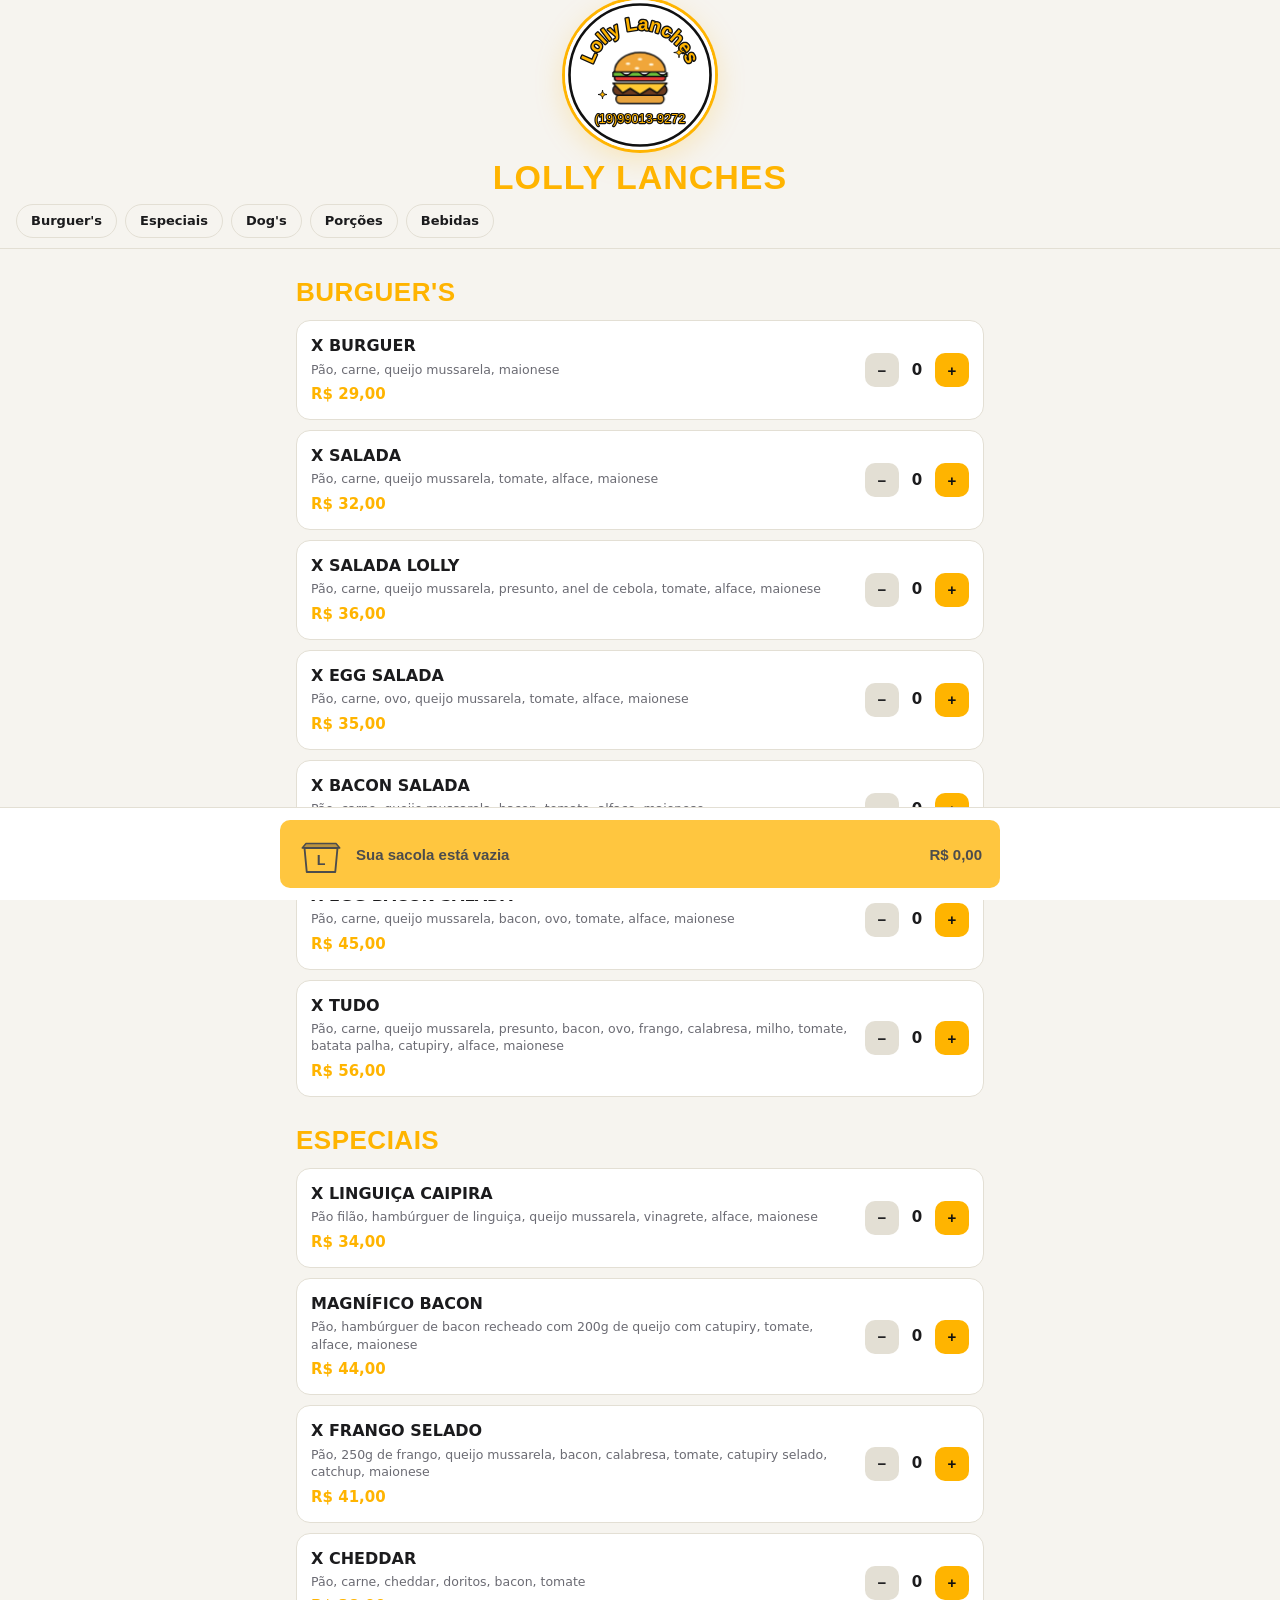
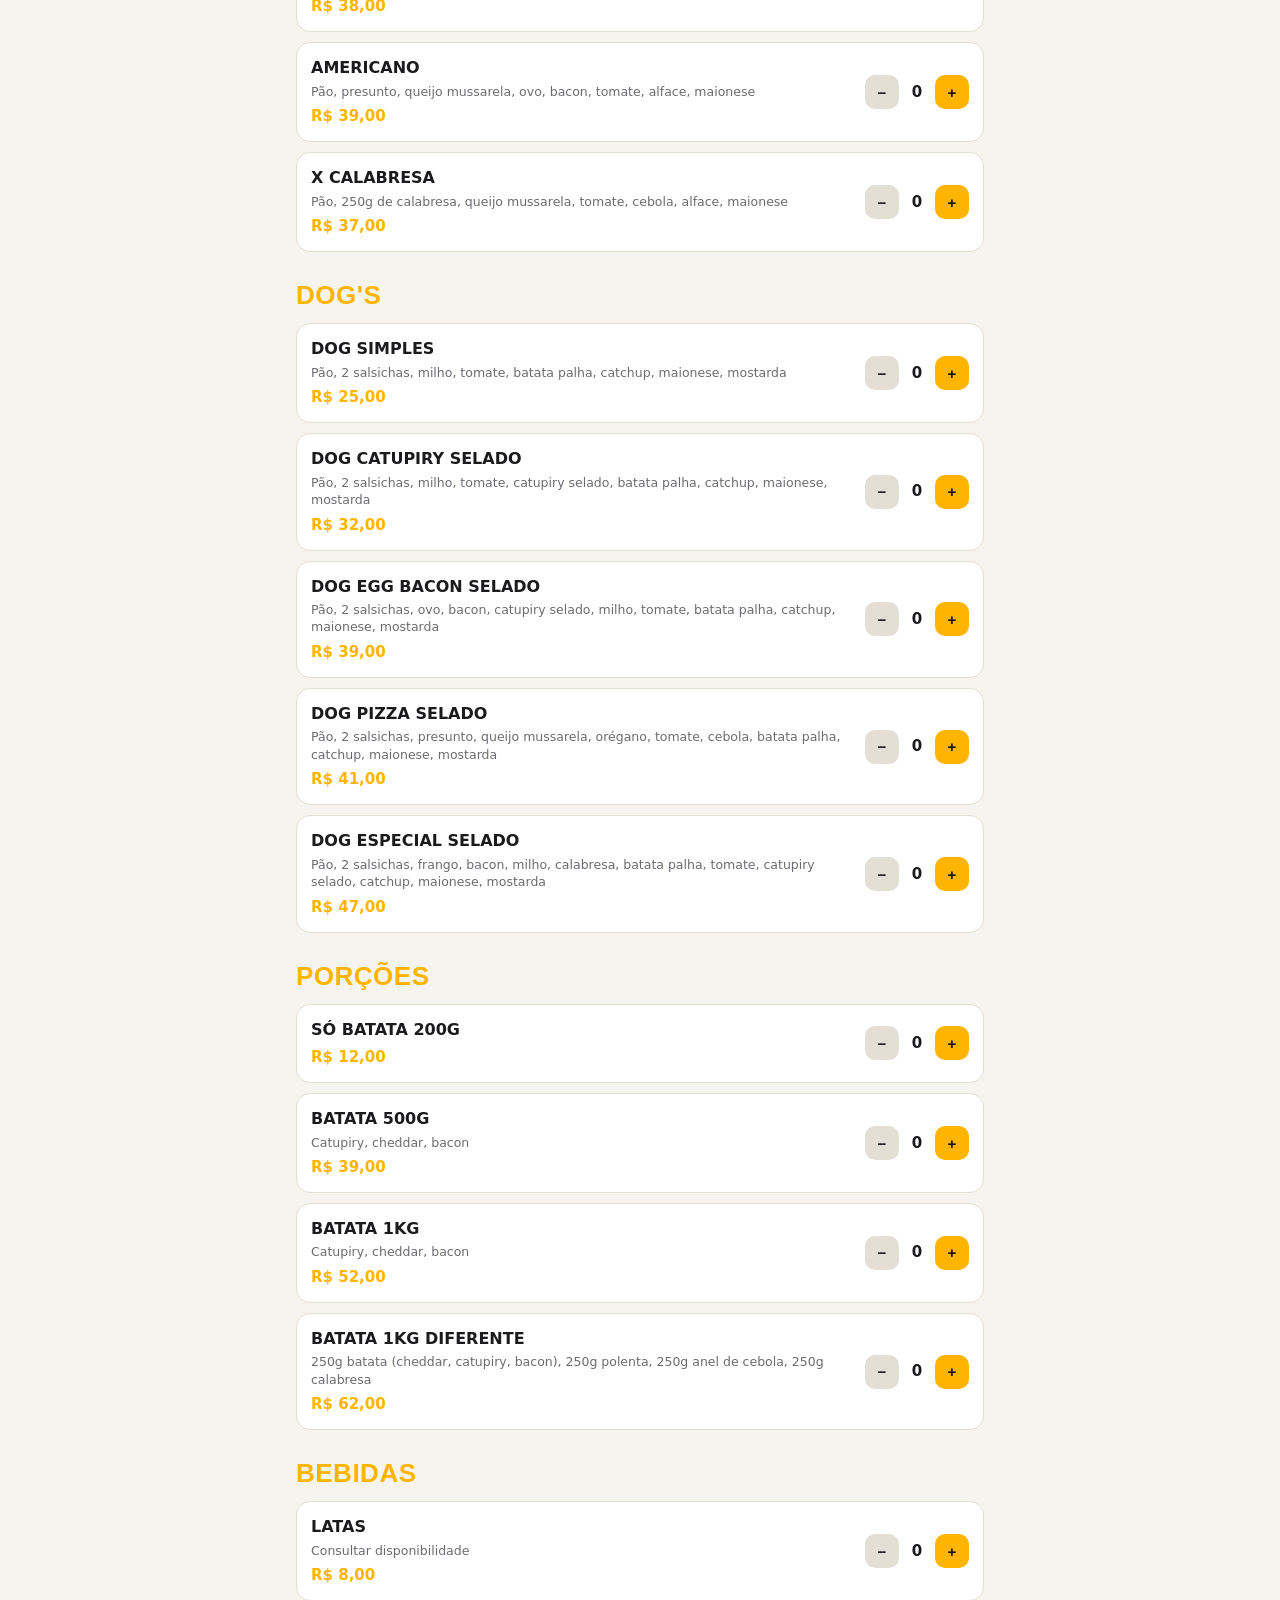
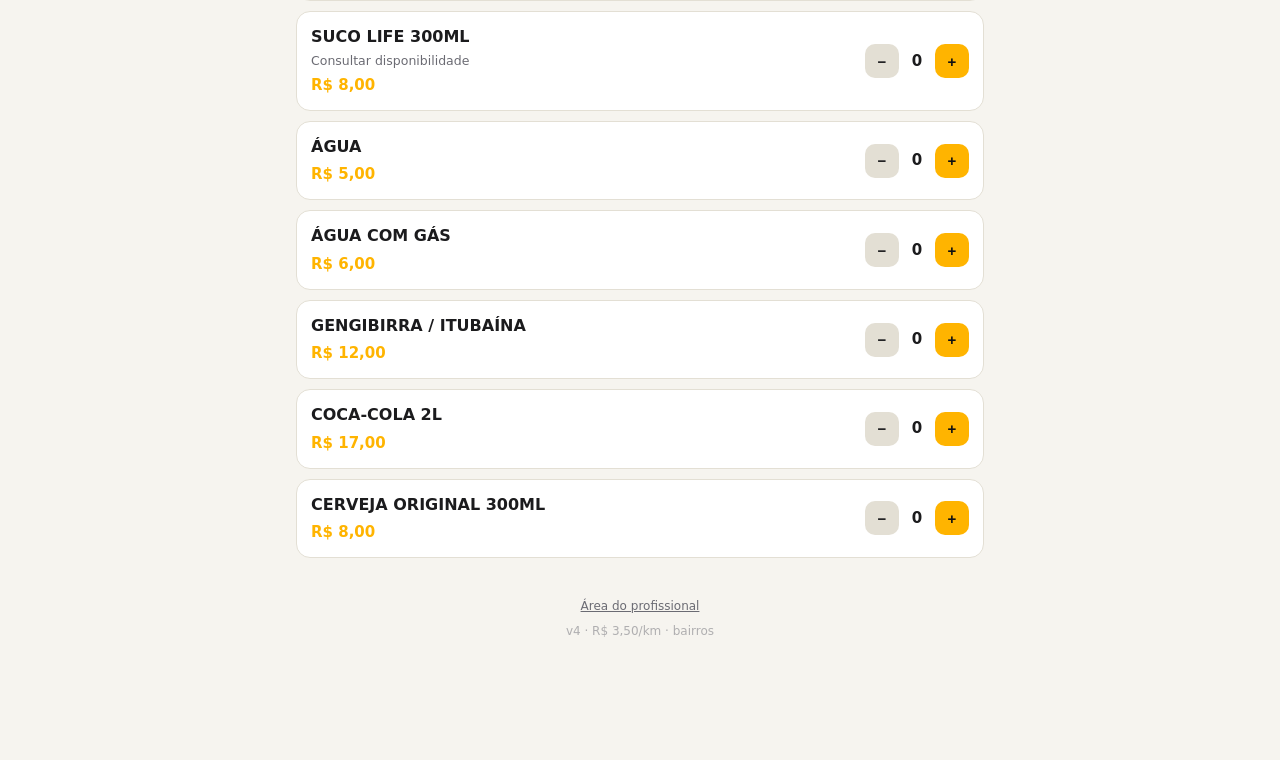
<file: index (16).html>
<!DOCTYPE html>
<html lang="pt-BR"><head><meta charset="utf-8">
<meta name="viewport" content="width=device-width, initial-scale=1, viewport-fit=cover">
<title>Lolly Lanches – Cardápio Online</title>
<style>
:root{box-sizing:border-box;padding-top:env(safe-area-inset-top,0px);padding-bottom:env(safe-area-inset-bottom,0px);--bg:#0e0e0f;--card:#1a1a1c;--line:#2d2d31;--tx:#f5f5f5;--mut:#a3a3ab;--ac:#ffb400;--on:#111;--ok:#2ecc71;--bad:#ff5a5a;color-scheme:dark}
@media (prefers-color-scheme:light){:root:not([data-theme="dark"]){--bg:#f6f4ef;--card:#fff;--line:#e3dfd4;--tx:#1b1b1d;--mut:#6b6b73;color-scheme:light}}
:root[data-theme="dark"]{--bg:#0e0e0f}
html{scroll-padding-top:60px;scroll-behavior:smooth}
*{box-sizing:border-box}
body{margin:0;background:var(--bg);color:var(--tx);font:15px/1.4 system-ui,-apple-system,"Segoe UI",Roboto,sans-serif;padding-bottom:90px}
body::before{content:"";position:fixed;inset:0 0 auto;height:env(safe-area-inset-top,0px);background:var(--bg);z-index:10}
.wrap{max-width:720px;margin:0 auto;padding:0 16px}
header{padding:28px 0 14px;text-align:center}
.logo{font:900 34px/1 Impact,"Arial Narrow",sans-serif;letter-spacing:1px;color:var(--ac);text-transform:uppercase}
.sub{color:var(--mut);margin-top:6px;font-size:13px}
nav{position:sticky;top:env(safe-area-inset-top,0px);background:var(--bg);z-index:9;border-bottom:1px solid var(--line);overflow-x:auto;white-space:nowrap;padding:10px 16px;display:flex;gap:8px}
nav a{color:var(--tx);text-decoration:none;border:1px solid var(--line);padding:7px 14px;border-radius:99px;font-weight:600;font-size:13px}
nav a:active{background:var(--ac);color:var(--on)}
h2{font:900 26px Impact,"Arial Narrow",sans-serif;color:var(--ac);text-transform:uppercase;margin:28px 0 12px;letter-spacing:.5px}
.item{background:var(--card);border:1px solid var(--line);border-radius:14px;padding:14px;margin-bottom:10px;display:flex;gap:12px;align-items:center;justify-content:space-between}
.item b{display:block;font-size:16px;text-transform:uppercase}
.item small{color:var(--mut);display:block;margin-top:3px}
.pr{color:var(--ac);font-weight:800;margin-top:6px;display:block}
.q{display:flex;align-items:center;gap:10px;flex-shrink:0}
.q button,.btn{border:0;border-radius:10px;font-weight:800;cursor:pointer;font-size:15px}
.q button{width:34px;height:34px;background:var(--ac);color:var(--on)}
.q button.m{background:var(--line);color:var(--tx)}
.q span{min-width:16px;text-align:center;font-weight:700}
.btn{background:var(--ac);color:var(--on);padding:13px 18px;width:100%}
.btn.s{width:auto;padding:9px 13px;font-size:13px}
.btn.g{background:var(--line);color:var(--tx)}
.btn.ok{background:var(--ok);color:#06210f}
.btn.no{background:var(--bad);color:#2a0606}
#bar{position:fixed;left:0;right:0;bottom:0;background:var(--card);border-top:1px solid var(--line);padding:12px 16px calc(12px + env(safe-area-inset-bottom,0px));z-index:20}
#bar .btn{display:flex;align-items:center;justify-content:space-between;max-width:720px;margin:0 auto}
.ov{position:fixed;inset:0;background:rgba(0,0,0,.7);z-index:30;display:none;align-items:flex-end;justify-content:center}
.ov.on{display:flex}
.sheet{background:var(--bg);width:100%;max-width:560px;max-height:92%;overflow:auto;border-radius:20px 20px 0 0;padding:20px 16px calc(20px + env(safe-area-inset-bottom,0px))}
label{display:block;font-size:12px;color:var(--mut);margin:12px 0 4px;font-weight:600;text-transform:uppercase}
input,select,textarea{width:100%;background:var(--card);color:var(--tx);border:1px solid var(--line);border-radius:10px;padding:12px;font:inherit}
.row{display:flex;justify-content:space-between;padding:5px 0}
.tot{font-size:19px;font-weight:800;color:var(--ac);border-top:1px solid var(--line);margin-top:8px;padding-top:10px}
.oc{background:var(--card);border:1px solid var(--line);border-radius:14px;padding:14px;margin-bottom:12px}
.oc.novo{border-color:var(--ac);box-shadow:0 0 0 2px rgba(255,180,0,.25)}
.tag{display:inline-block;padding:3px 10px;border-radius:99px;font-size:11px;font-weight:800;text-transform:uppercase;background:var(--line)}
.tag.novo{background:var(--ac);color:var(--on)}.tag.aceito,.tag.pronto,.tag.entrega{background:#3b82f6;color:#fff}.tag.entregue{background:var(--ok);color:#06210f}.tag.recusado{background:var(--bad);color:#2a0606}
.acts{display:flex;gap:8px;flex-wrap:wrap;margin-top:12px}
.mut{color:var(--mut);font-size:13px}
footer{text-align:center;color:var(--mut);font-size:12px;padding:30px 0}
footer a{color:var(--mut)}
#anim{position:fixed;inset:0;z-index:100;background:#0e0e0f;display:none;flex-direction:column;align-items:center;justify-content:center;padding:16px;color:#fff}
#anim.on{display:flex}
#anim svg{width:min(94vw,440px);height:auto;max-height:68vh}
#cap{font:800 20px Impact,"Arial Narrow",sans-serif;letter-spacing:.5px;color:#ffb400;margin:14px 0 8px;text-align:center;text-transform:uppercase;min-height:26px}
#aact{display:flex;gap:10px;min-height:48px;align-items:center}
/* animação do pedido */
.glow{transform-box:fill-box;transform-origin:center;animation:glwp 2.4s ease-in-out infinite}
@keyframes glwp{50%{transform:scale(1.1);opacity:.7}}
.bagwrap{transform-origin:180px 398px;animation:bagin .6s .05s cubic-bezier(.2,1.3,.4,1) both,bagj .65s 5.35s ease-in-out}
@keyframes bagin{from{transform:translateY(80px) scale(.7);opacity:0}to{transform:none;opacity:1}}
@keyframes bagj{30%{transform:translateY(-20px) scaleY(1.05)}55%{transform:translateY(0) scaleY(.93)}75%{transform:translateY(-6px)}100%{transform:none}}
.dl{transform-box:fill-box;transform-origin:50% 100%;animation:ldrop .62s cubic-bezier(.25,.9,.35,1) var(--d) both}
@keyframes ldrop{0%{transform:translateY(-330px);opacity:0}12%{opacity:1}68%{transform:translateY(0) scale(1.05,.9)}84%{transform:translateY(-5px) scale(.98,1.04)}100%{transform:none;opacity:1}}
#bgr{transform-origin:180px 235px;animation:bgw .5s 3.5s ease-in-out,bgi .95s 4.05s cubic-bezier(.55,0,.85,.35) forwards}
@keyframes bgw{25%{transform:rotate(-2.5deg) scale(1.03)}75%{transform:rotate(2.5deg) scale(1.03)}}
@keyframes bgi{to{transform:translateY(150px) scale(.55)}}
.flap{transform-origin:180px 230px;animation:flp .35s 4.85s ease-out both}
@keyframes flp{from{transform:scaleY(0)}to{transform:scaleY(1)}}
.chk{transform-box:fill-box;transform-origin:center;animation:ckp .5s 5.5s cubic-bezier(.3,1.6,.5,1) both}
@keyframes ckp{from{transform:scale(0)}to{transform:scale(1)}}
.sp{transform-box:fill-box;transform-origin:center;animation:spk 1.1s var(--d) ease-out both}
@keyframes spk{0%{transform:scale(0) rotate(0)}50%{transform:scale(1.3) rotate(45deg)}100%{transform:scale(0) rotate(90deg)}}
.cf{animation:conf 1s 5.5s cubic-bezier(.15,.7,.35,1) both}
@keyframes conf{0%{transform:translate(0,0) rotate(0) scale(0);opacity:1}15%{transform:translate(calc(var(--x)*.2),calc(var(--y)*.2)) rotate(40deg) scale(1);opacity:1}100%{transform:translate(var(--x),calc(var(--y) + 70px)) rotate(var(--r)) scale(1);opacity:0}}
#logoH{width:150px;height:150px;margin:0 auto 10px;cursor:pointer;border-radius:50%;box-shadow:0 0 0 3px var(--ac),0 8px 30px rgba(255,180,0,.25)}
#logoH svg{width:100%;height:100%;display:block}
.lga .lgring{stroke-dasharray:592;stroke-dashoffset:592;animation:lgdraw 1.4s ease-out forwards}
@keyframes lgdraw{to{stroke-dashoffset:0}}
.lga .lgl{opacity:0;animation:lgdrop .55s ease-out both}
@keyframes lgdrop{0%{transform:translateY(-45px);opacity:0}65%{transform:translateY(4px);opacity:1}100%{transform:none;opacity:1}}
.lga .lgfl{animation:lgfloat 2.8s ease-in-out 2s infinite}
@keyframes lgfloat{50%{transform:translateY(-4px)}}
.lga .lgtx{animation:lgfade .9s .4s both}
@keyframes lgfade{from{opacity:0}to{opacity:1}}
.lga .lgsp{transform-box:fill-box;transform-origin:center;animation:lgtw 1.8s ease-in-out 1.6s infinite}
@keyframes lgtw{0%,100%{transform:scale(0);opacity:0}50%{transform:scale(1.3);opacity:1}}
.lga .lgph{transform-box:fill-box;transform-origin:center;animation:lgfade .9s 1.2s both,lgpulse 2.4s ease-in-out 2.2s infinite}
@keyframes lgpulse{50%{transform:scale(1.07)}}
.fly{position:fixed;left:0;top:0;z-index:40;pointer-events:none;width:30px;height:30px}
#bagi{width:46px;height:42px;display:block;flex-shrink:0}
#bagi.bump{animation:bump .45s ease-out}
@keyframes bump{35%{transform:scale(1.3) rotate(-8deg)}70%{transform:scale(.95) rotate(4deg)}100%{transform:none}}
.bl{display:flex;align-items:center;gap:12px}
.kmrow{margin-top:10px}
/* ===== Painel do profissional ===== */
#panel.wrap{max-width:1000px;padding-bottom:110px}
#panel header{padding:40px 0 18px}
#panel header .logo{font:700 20px/1.3 system-ui,-apple-system,"Segoe UI",Roboto,sans-serif;color:var(--tx);text-transform:none;letter-spacing:0}
#panel h2{font:700 12px system-ui,-apple-system,sans-serif;letter-spacing:.09em;color:var(--mut);margin:26px 0 10px;text-transform:uppercase;display:flex;align-items:center;gap:8px}
#panel .cnt{background:var(--line);color:var(--tx);border-radius:99px;padding:1px 9px;font-size:11px}
#panel .bar{position:sticky;top:env(safe-area-inset-top,0px);z-index:8;background:var(--bg);padding:14px 0 12px;border-bottom:1px solid var(--line);margin-bottom:18px}
#panel .bar-top{display:flex;align-items:center;justify-content:space-between;gap:12px}
#panel .brand{display:flex;align-items:center;gap:10px;font-weight:700;font-size:16px;line-height:1.2}
#panel .dot{width:38px;height:38px;border-radius:11px;background:var(--ac);display:grid;place-items:center;font-size:20px}
#panel .links a{color:var(--mut);font-size:13px;text-decoration:none;margin-left:14px;font-weight:600}
#panel .seg{display:flex;gap:4px;background:var(--card);border:1px solid var(--line);border-radius:12px;padding:4px;margin-top:12px}
#panel .seg button{flex:1;border:0;background:transparent;color:var(--mut);padding:9px 6px;border-radius:9px;font:600 13px system-ui,-apple-system,sans-serif;cursor:pointer;display:flex;align-items:center;justify-content:center;gap:6px}
#panel .seg button.on{background:var(--ac);color:var(--on)}
#panel .bdg{background:var(--bad);color:#fff;border-radius:99px;font-size:11px;min-width:18px;height:18px;line-height:18px;padding:0 5px}
#panel .oc{border-radius:16px;padding:16px;margin-bottom:12px;position:relative;overflow:hidden;box-shadow:none}
#panel .oc::before{content:"";position:absolute;left:0;top:0;bottom:0;width:4px;background:var(--line)}
#panel .oc.st-novo{border-color:var(--ac)}#panel .oc.st-novo::before{background:var(--ac)}
#panel .oc.st-aceito::before,#panel .oc.st-pronto::before,#panel .oc.st-entrega::before{background:#3b82f6}
#panel .oc.st-entregue::before{background:var(--ok)}#panel .oc.st-recusado::before{background:var(--bad)}
#panel .oc.rt{display:flex;align-items:center;justify-content:space-between;gap:12px;flex-wrap:wrap}
#panel .oc.rt::before{background:var(--ac)}
#panel .rin{display:flex;align-items:center;gap:8px;color:var(--mut);font-weight:600}
#panel .rin input{width:96px;text-align:right}
#panel .pgrid{display:grid;gap:12px}
#panel .pgrid .oc{margin:0}
@media(min-width:860px){#panel .pgrid{grid-template-columns:1fr 1fr;align-items:start}}
#panel .oh{display:flex;justify-content:space-between;align-items:flex-start;gap:10px}
#panel .on{font-weight:700;font-size:16px}
#panel .lis{margin:12px 0 4px;border-top:1px solid var(--line)}
#panel .li{display:flex;align-items:center;gap:10px;padding:9px 0;border-bottom:1px solid var(--line)}
#panel .li .qt{font-weight:800;min-width:26px;color:var(--ac)}
#panel .li .nm{flex:1}
#panel .li .pc{color:var(--mut);font-variant-numeric:tabular-nums}
#panel .li .st{display:flex;gap:6px}
#panel .li .st button{width:30px;height:30px;border-radius:8px;border:1px solid var(--line);background:transparent;color:var(--tx);font-size:16px;font-weight:700;cursor:pointer}
#panel .dt{margin:10px 0 2px}
#panel .dt summary{cursor:pointer;color:var(--ac);font-weight:700;font-size:13px;padding:4px 0}
#panel .dt select{margin-top:8px}
#panel .info{margin-top:10px;display:grid;gap:4px;font-size:14px}
#panel .sum{margin-top:12px;background:var(--bg);border:1px solid var(--line);border-radius:12px;padding:8px 12px}
#panel .sr{display:flex;justify-content:space-between;padding:4px 0;font-variant-numeric:tabular-nums;color:var(--mut)}
#panel .sr b{color:var(--tx)}
#panel .sr.t{border-top:1px solid var(--line);margin-top:4px;padding-top:8px;font-size:17px;color:var(--tx)}
#panel .sr.t b{color:var(--ac)}
#panel .btn{border-radius:10px}
#panel .btn.out{background:transparent;border:1px solid var(--line);color:var(--tx)}
#panel .empty{grid-column:1/-1;text-align:center;padding:28px 12px;border:1px dashed var(--line);border-radius:16px;color:var(--tx)}
#panel .kpis{display:grid;grid-template-columns:1fr 1fr;gap:10px}
@media(min-width:760px){#panel .kpis{grid-template-columns:repeat(4,1fr)}}
#panel .kpi{background:var(--card);border:1px solid var(--line);border-radius:16px;padding:14px}
#panel .kpi.hero{grid-column:1/-1;border-color:var(--ac)}
#panel .kpi .l{font-size:11px;color:var(--mut);text-transform:uppercase;font-weight:700;letter-spacing:.06em}
#panel .kpi .v{font-size:26px;font-weight:800;margin:4px 0 2px;font-variant-numeric:tabular-nums}
#panel .kpi.hero .v{font-size:34px;color:var(--ac)}
#panel .bars{display:flex;align-items:flex-end;gap:8px;height:170px}
#panel .bc{flex:1;height:100%;display:flex;flex-direction:column;justify-content:flex-end;align-items:center;gap:4px;min-width:0}
#panel .bc i{display:block;width:100%;background:var(--ac);border-radius:6px 6px 0 0}
#panel .bv{font-size:10px;color:var(--mut)}
#panel .bl2{font-size:11px;color:var(--mut);text-transform:capitalize;white-space:nowrap}
#panel .rk{margin-bottom:12px}
#panel .rk .row{padding:0 0 5px}
#panel .pb{height:7px;background:var(--line);border-radius:9px;overflow:hidden}
#panel .pb i{display:block;height:100%;background:var(--ac);border-radius:9px}
#panel .eit{border-top:1px solid var(--line);margin-top:14px;padding-top:4px}
#panel .g2{display:grid;grid-template-columns:1fr 110px;gap:10px}
#panel .savebar{position:sticky;bottom:calc(12px + env(safe-area-inset-bottom,0px));margin-top:18px}
#panel .savebar .btn{box-shadow:0 6px 24px rgba(0,0,0,.35)}
#panel .login{max-width:380px;margin:0 auto;text-align:center;padding-top:48px}
#panel .login .dot{width:64px;height:64px;font-size:32px;margin:0 auto 14px;border-radius:18px}
#panel .login h1{font:800 22px system-ui,-apple-system,sans-serif;margin:0}
#panel .login .oc{text-align:left;margin-top:22px}
</style></head><body>
<div id="app">
<header class="wrap"><div id="logoH" title="Toque para reanimar"></div><div class="logo">Lolly Lanches</div></header>
<nav id="nav"></nav>
<main class="wrap" id="menu"></main>
<footer><a href="#painel">Área do profissional</a><div style="margin-top:8px;opacity:.5">v4 · R$ 3,50/km · bairros</div></footer>
<div id="bar"><button class="btn" id="cartBtn"><span class="bl"><svg id="bagi" viewBox="0 0 60 56"><path d="M10 14h40l5 6H5z" fill="#a56f00" stroke="#111" stroke-width="2" stroke-linejoin="round"/><path d="M8 20h44l-3 32H11z" fill="#ffb400" stroke="#111" stroke-width="2.5" stroke-linejoin="round"/><text x="30" y="43" text-anchor="middle" font-size="19" font-weight="900" font-family="Impact,sans-serif" fill="#111">L</text></svg><span id="cn"></span></span><span id="ct"></span></button></div>
</div>
<div class="ov" id="ov"><div class="sheet" id="sheet"></div></div>
<div id="anim"></div>
<div id="panel" class="wrap" style="display:none"></div>

<script>
/* ====== CONFIGURE AQUI (Supabase > Settings > API) ====== */
const SUPABASE_URL="https://oxhlfbdrgjzvwuksakmb.supabase.co";
const SUPABASE_KEY="sb_publishable_zqVa_-koEaRSHZQygYplDw_mu4Ptouf";
const PRO_EMAIL="Natanaelsantosns808@gmail.com";
/* ======================================================== */
let ZAP="5519990139272";let KMRATE=3.5,RETADDR="",MODO="entrega";const isRet=o=>/^RETIRADA:/i.test((o&&o.end)||"");const ORIG={lat:-22.7254,lon:-47.6488},MAXKM=25;
const NOME="Lolly Lanches";
let MENU=[
["Burguer's",[
["x-burguer","X Burguer",29,"Pão, carne, queijo mussarela, maionese"],
["x-salada","X Salada",32,"Pão, carne, queijo mussarela, tomate, alface, maionese"],
["x-lolly","X Salada Lolly",36,"Pão, carne, queijo mussarela, presunto, anel de cebola, tomate, alface, maionese"],
["x-egg","X Egg Salada",35,"Pão, carne, ovo, queijo mussarela, tomate, alface, maionese"],
["x-bacon","X Bacon Salada",39,"Pão, carne, queijo mussarela, bacon, tomate, alface, maionese"],
["x-eggbacon","X Egg Bacon Salada",45,"Pão, carne, queijo mussarela, bacon, ovo, tomate, alface, maionese"],
["x-tudo","X Tudo",56,"Pão, carne, queijo mussarela, presunto, bacon, ovo, frango, calabresa, milho, tomate, batata palha, catupiry, alface, maionese"]]],
["Especiais",[
["e-ling","X Linguiça Caipira",34,"Pão filão, hambúrguer de linguiça, queijo mussarela, vinagrete, alface, maionese"],
["e-mag","Magnífico Bacon",44,"Pão, hambúrguer de bacon recheado com 200g de queijo com catupiry, tomate, alface, maionese"],
["e-frango","X Frango Selado",41,"Pão, 250g de frango, queijo mussarela, bacon, calabresa, tomate, catupiry selado, catchup, maionese"],
["e-ched","X Cheddar",38,"Pão, carne, cheddar, doritos, bacon, tomate"],
["e-amer","Americano",39,"Pão, presunto, queijo mussarela, ovo, bacon, tomate, alface, maionese"],
["e-cal","X Calabresa",37,"Pão, 250g de calabresa, queijo mussarela, tomate, cebola, alface, maionese"]]],
["Dog's",[
["d-simp","Dog Simples",25,"Pão, 2 salsichas, milho, tomate, batata palha, catchup, maionese, mostarda"],
["d-cat","Dog Catupiry Selado",32,"Pão, 2 salsichas, milho, tomate, catupiry selado, batata palha, catchup, maionese, mostarda"],
["d-egg","Dog Egg Bacon Selado",39,"Pão, 2 salsichas, ovo, bacon, catupiry selado, milho, tomate, batata palha, catchup, maionese, mostarda"],
["d-pizza","Dog Pizza Selado",41,"Pão, 2 salsichas, presunto, queijo mussarela, orégano, tomate, cebola, batata palha, catchup, maionese, mostarda"],
["d-esp","Dog Especial Selado",47,"Pão, 2 salsichas, frango, bacon, milho, calabresa, batata palha, tomate, catupiry selado, catchup, maionese, mostarda"]]],
["Porções",[
["p-200","Só Batata 200g",12,""],
["p-500","Batata 500g",39,"Catupiry, cheddar, bacon"],
["p-1k","Batata 1kg",52,"Catupiry, cheddar, bacon"],
["p-dif","Batata 1kg Diferente",62,"250g batata (cheddar, catupiry, bacon), 250g polenta, 250g anel de cebola, 250g calabresa"]]],
["Bebidas",[
["b-lata","Latas",8,"Consultar disponibilidade"],
["b-suco","Suco Life 300ml",8,"Consultar disponibilidade"],
["b-agua","Água",5,""],
["b-gas","Água com Gás",6,""],
["b-geng","Gengibirra / Itubaína",12,""],
["b-coca","Coca-Cola 2L",17,""],
["b-cerv","Cerveja Original 300ml",8,""]]]
];
let ALL={};MENU.forEach(c=>c[1].forEach(i=>ALL[i[0]]=i));
const BAIRROS=["Centro","Alto","Paulista","Vila Rezende","Água Branca","Jaraguá","Higienópolis","São Dimas","Cidade Alta","Vila Independência","Morumbi","Santa Terezinha","Piracicamirim","Monte Alegre","Algodoal","Areão","Pompéia","Nova América","Dois Córregos","Jardim Elite","Glebas Califórnia","Parque Orlanda","Santa Rosa","Jardim Europa","Jupiá","Bairro Verde","Campestre","Vila Sônia","Taquaral","Vila Cristina","Castelinho","Terra Rica","Jardim Planalto","Noiva da Colina","Paraíso","Ondas","Santa Olímpia","Jardim Caxambu","Vila Industrial","Cecap","Mário Dedini","Pau Queimado","Novo Horizonte","Parque Taquaral","Jardim Esplanada","Vila Fátima","Nova Piracicaba","Vila Monteiro","Vila Boyes","Jardim São Francisco","Jardim Primavera","Jardim Abaeté","Jardim Califórnia","Santa Cecília","Vila Sampaio","Vila Mariana","Loteamento Algodoal","Parque Residencial Piracicaba","Bosques do Lenheiro","Colinas do Piracicaba"].sort((a,b)=>a.localeCompare(b,"pt-BR"));
const cart={};
const $=s=>document.querySelector(s);
const R=v=>"R$ "+v.toFixed(2).replace(".",",");
const esc=s=>String(s).replace(/[&<>"]/g,c=>({"&":"&amp;","<":"&lt;",">":"&gt;",'"':"&quot;"}[c]));
const ST={novo:"Novo",aceito:"Confirmado",recusado:"Recusado",pronto:"Pronto",entrega:"Saiu p/ entrega",entregue:"Entregue"};
let poll=null;

function drawMenu(){
  $("#nav").innerHTML=MENU.map((c,i)=>`<a href="#c${i}" onclick="event.preventDefault();document.getElementById('c${i}').scrollIntoView()">${esc(c[0])}</a>`).join("");
  $("#menu").innerHTML=MENU.map((c,i)=>`<h2 id="c${i}">${esc(c[0])}</h2>`+c[1].map(it=>`
   <div class="item"><div><b>${esc(it[1])}</b>${it[3]?`<small>${esc(it[3])}</small>`:""}<span class="pr">${R(it[2])}</span></div>
   <div class="q"><button class="m" onclick="chg('${it[0]}',-1)" aria-label="Remover">−</button><span id="n-${it[0]}">${cart[it[0]]||0}</span><button onclick="chg('${it[0]}',1,this)" aria-label="Adicionar">+</button></div></div>`).join("")).join("");
}
function total(){return Object.entries(cart).reduce((s,[k,q])=>s+ALL[k][2]*q,0)}
function count(){return Object.values(cart).reduce((a,b)=>a+b,0)}
const MINI=`<svg viewBox="0 0 40 40" width="30" height="30"><g stroke="#111" stroke-width="1.5" stroke-linejoin="round"><rect x="7" y="28" width="26" height="6" rx="3" fill="#e8a33d"/><rect x="5" y="22" width="30" height="6" rx="3" fill="#6b3a1e"/><path d="M5 21q4-4 7 0t7 0 7 0 7 0v3H5z" fill="#6bbf3a"/><path d="M6 19a14 11 0 0 1 28 0z" fill="#f0a63a"/></g></svg>`;
function upd(){const n=count();$("#cn").textContent=n?`Ver pedido (${n})`:"Sua sacola está vazia";$("#ct").textContent=R(total());$("#cartBtn").style.opacity=n?1:.75}
function fly(el){
  const bag=$("#bagi"),a=el.getBoundingClientRect(),b=bag.getBoundingClientRect();
  const f=document.createElement("div");f.className="fly";f.innerHTML=MINI;
  f.style.left=(a.left+a.width/2-15)+"px";f.style.top=(a.top+a.height/2-15)+"px";document.body.appendChild(f);
  const dx=b.left+b.width/2-(a.left+a.width/2),dy=b.top+b.height*.3-(a.top+a.height/2);
  const done=()=>{f.remove();bag.classList.remove("bump");void bag.offsetWidth;bag.classList.add("bump")};
  if(!f.animate){done();return}
  f.animate([{transform:"translate(0,0) scale(1) rotate(0)",opacity:1},{transform:`translate(${dx*.5}px,${dy*.5-110}px) scale(1.25) rotate(200deg)`,opacity:1,offset:.5},{transform:`translate(${dx}px,${dy}px) scale(.45) rotate(380deg)`,opacity:.9}],{duration:680,easing:"cubic-bezier(.3,.1,.4,1)"}).onfinish=done;
}
function chg(id,d,el){
  cart[id]=Math.max(0,(cart[id]||0)+d);if(!cart[id])delete cart[id];
  $("#n-"+id).textContent=cart[id]||0;upd();if(d>0&&el)fly(el);
}
$("#cartBtn").onclick=()=>{if(count())openCheckout()};
$("#ov").onclick=e=>{if(e.target.id==="ov")$("#ov").classList.remove("on")};

function openCheckout(){
  MODO="entrega";
  const lines=Object.entries(cart).map(([k,q])=>`<div class="row"><span>${q}× ${esc(ALL[k][1])}</span><span>${R(ALL[k][2]*q)}</span></div>`).join("");
  let sv={};try{sv=JSON.parse(localStorage.getItem("cli")||"{}")}catch(e){}
  $("#sheet").innerHTML=`<h2 style="margin-top:0">Seu pedido</h2>${lines}
  ${RETADDR?`<div style="display:flex;gap:8px;margin:12px 0 4px"><button class="btn s" id="modo-e" style="flex:1" onclick="setModo('entrega')">🛵 Entrega</button><button class="btn s g" id="modo-r" style="flex:1" onclick="setModo('retirada')">🏪 Retirada</button></div>`:""}
  <div class="row"><span>Subtotal</span><span>${R(total())}</span></div>
  <div class="row"><span id="ent-l">Entrega</span><span id="ent-v">a combinar</span></div>
  <div class="row tot"><span>Total</span><span id="ent-t">${R(total())}</span></div>
  <div class="mut" id="ent-m">Informe o endereço para calcular a entrega.</div>
  <label>Nome</label><input id="f-nome" value="${esc(sv.nome||"")}" autocomplete="name">
  <label>Telefone / WhatsApp</label><input id="f-tel" type="tel" value="${esc(sv.tel||"")}" placeholder="(19) 90000-0000" autocomplete="tel">
  <div id="end-box"><label>Endereço (rua e número)</label><input id="f-end" value="${esc(sv.end||"")}" autocomplete="street-address">
  <label>Bairro (Piracicaba)</label><select id="f-bairro" onchange="ENT=null;showEnt();if($('#f-end').value.trim())calcEntrega()"><option value="">Selecione o bairro…</option>${BAIRROS.map(b=>`<option${sv.bairro===b?" selected":""}>${esc(b)}</option>`).join("")}<option${sv.bairro==="Outro"?" selected":""}>Outro</option></select><label>Complemento / Referência (opcional)</label><input id="f-ref" value="${esc(sv.ref&&!sv.bairro?"":sv.ref||"")}"><button class="btn g s" id="btn-calc" style="margin-top:8px" onclick="calcEntrega()">📍 Calcular entrega</button></div>
  <div id="ret-box" class="oc" style="display:none;margin-top:12px">🏪 <b>Retirada no local</b><div class="mut" style="margin-top:4px">${esc(RETADDR)}</div></div>
  <label>Forma de pagamento</label><select id="f-pag"><option>Pix</option><option>Cartão (maquininha)</option><option>Dinheiro</option></select>
  <label>Troco para (se dinheiro)</label><input id="f-troco" inputmode="decimal" placeholder="Ex.: 100">
  <label>Observações</label><textarea id="f-obs" rows="2" placeholder="Ex.: sem cebola"></textarea>
  <div id="err" style="color:var(--bad);margin-top:10px"></div>
  <div class="acts"><button class="btn g s" onclick="$('#ov').classList.remove('on')">Voltar</button><button class="btn ok" style="flex:1;width:auto" onclick="send()">Enviar pedido no WhatsApp</button></div>`;
  $("#ov").classList.add("on");
  ENT=null;applyModo();if(sv.end&&sv.bairro)calcEntrega();
}
function msgPedido(o){
  const L="━━━━━━━━━━━━━━";
  let t=`🍔 *NOVO PEDIDO – ${NOME}*\nPedido nº *${o.num}*\n${L}\n\n🛒 *ITENS*\n`;
  o.itens.forEach(i=>t+=`• ${i.q}x ${i.n} – ${R(i.p*i.q)}\n`);
  t+=`\n${L}\n💰 *Subtotal:* ${R(o.total)}\n${isRet(o)?"🏪 *Retirada no local* (sem taxa de entrega)":o.entrega>0?`🛵 *Entrega (${o.kmTxt} km):* ${R(o.entrega)}\n✅ *TOTAL:* ${R(o.total+o.entrega)}`:"🛵 *Entrega:* a combinar pelo WhatsApp"}\n\n${L}\n👤 *CLIENTE*\nNome: ${o.nome}\nTelefone: ${o.tel}\n\n${isRet(o)?"🏪 *RETIRADA NO LOCAL*":"📍 *ENDEREÇO*"}\n${isRet(o)?o.end.replace(/^RETIRADA:\s*/i,""):o.end}${o.ref?"\nRef.: "+o.ref:""}\n\n💳 *PAGAMENTO*\n${o.pag}${o.troco?"\nTroco para: R$ "+o.troco:""}`;
  if(o.obs)t+=`\n\n📝 *OBSERVAÇÕES*\n${o.obs}`;
  return t;
}
/* ===== Entrega calculada automaticamente (saída: Centro, Piracicaba) ===== */
let ENT=null,entBusy=0;
const addrKey=()=>(($("#f-end")||{value:""}).value.trim()+"|"+($("#f-bairro")||{value:""}).value+"|"+($("#f-ref")||{value:""}).value.trim()).toLowerCase();
function setModo(m){MODO=m;applyModo();if(m==="entrega"&&$("#f-end").value.trim()&&$("#f-bairro").value&&(!ENT||ENT.key!==addrKey()))calcEntrega()}
function applyModo(){const r=MODO==="retirada",eb=$("#end-box"),rb=$("#ret-box"),be=$("#modo-e"),br=$("#modo-r");
  if(eb)eb.style.display=r?"none":"block";if(rb)rb.style.display=r?"block":"none";
  if(be)be.className="btn s"+(r?" g":"");if(br)br.className="btn s"+(r?"":" g");showEnt()}
function showEnt(){
  const L=$("#ent-l"),V=$("#ent-v"),T=$("#ent-t"),M=$("#ent-m");if(!L)return;
  const sub=total(),e=ENT;
  if(MODO==="retirada"){L.textContent="Retirada no local";V.textContent="sem taxa";T.textContent=R(sub);M.textContent="Retire em: "+RETADDR;return}
  if(e&&e.ok){L.textContent="Entrega ("+e.km.toLocaleString("pt-BR",{maximumFractionDigits:1})+" km)";V.textContent=R(e.fee);T.textContent=R(sub+e.fee);M.textContent="Entrega calculada a partir do Centro de Piracicaba."}
  else{L.textContent="Entrega";V.textContent="—";T.textContent=R(sub);M.textContent=(e&&e.msg)||"Informe o endereço para calcular a entrega."}
}
async function geocode(q){
  try{const ac=new AbortController();setTimeout(()=>ac.abort(),9000);
    const r=await fetch("https://nominatim.openstreetmap.org/search?format=jsonv2&limit=1&countrycodes=br&accept-language=pt-BR&viewbox=-47.90,-22.50,-47.40,-22.95&q="+encodeURIComponent(q),{signal:ac.signal});
    if(!r.ok)throw new Error("geo"+r.status);const d=await r.json();return d&&d[0]?{lat:+d[0].lat,lon:+d[0].lon}:null
  }catch(e){
    const ac=new AbortController();setTimeout(()=>ac.abort(),9000);
    const r=await fetch("https://photon.komoot.io/api/?limit=1&lat=-22.7254&lon=-47.6488&q="+encodeURIComponent(q),{signal:ac.signal});
    if(!r.ok)throw new Error("geo"+r.status);const d=await r.json();const f=d&&d.features&&d.features[0];
    return f?{lat:f.geometry.coordinates[1],lon:f.geometry.coordinates[0]}:null
  }}
const sleep=ms=>new Promise(r=>setTimeout(r,ms));
async function geoFind(end,ref){
  const semNum=end.replace(/[,\s-]*(n[º°o.]?\s*)?\d+[a-zA-Z]?\s*$/i,"").trim();
  const c=[];
  if(ref)c.push(end+", "+ref+", Piracicaba, SP");
  c.push(end+", Piracicaba, SP");
  if(semNum&&semNum!==end){if(ref)c.push(semNum+", "+ref+", Piracicaba, SP");c.push(semNum+", Piracicaba, SP")}
  if(ref)c.push(ref+", Piracicaba, SP");
  const seen={};let first=true;
  for(const q of c){if(seen[q])continue;seen[q]=1;if(!first)await sleep(1100);first=false;
    const p=await geocode(q);if(p)return p}
  return null}
function hav(a,b){const t=x=>x*Math.PI/180,dl=t(b.lat-a.lat),dn=t(b.lon-a.lon),h=Math.sin(dl/2)**2+Math.cos(t(a.lat))*Math.cos(t(b.lat))*Math.sin(dn/2)**2;return 12742*Math.asin(Math.sqrt(h))}
async function roadKm(p){try{const ac=new AbortController();setTimeout(()=>ac.abort(),8000);const r=await fetch("https://router.project-osrm.org/route/v1/driving/"+ORIG.lon+","+ORIG.lat+";"+p.lon+","+p.lat+"?overview=false",{signal:ac.signal});if(r.ok){const d=await r.json();if(d.routes&&d.routes[0])return d.routes[0].distance/1000}}catch(e){}return hav(ORIG,p)*1.3}
function setBtnCalc(on){const b=$("#btn-calc");if(b){b.disabled=on;b.textContent=on?"⏳ Calculando…":"📍 Calcular entrega"}}
async function calcEntrega(){
  if(MODO==="retirada")return;
  const fe=$("#f-end");if(!fe)return;const end=fe.value.trim();
  const bai=($("#f-bairro")||{value:""}).value;
  if(!end||!bai){ENT=null;showEnt();$("#ent-m").textContent=!bai?"Escolha o bairro e digite a rua e o número para calcular a entrega.":"Digite a rua e o número e toque em Calcular entrega.";return}
  const key=addrKey(),my=++entBusy;setBtnCalc(true);$("#ent-m").textContent="Calculando entrega…";$("#ent-v").textContent="…";
  try{
    const p=await geoFind(end,bai==="Outro"?"":bai);
    if(my!==entBusy)return;
    if(!p){ENT={key,ok:false,msg:"Não encontramos esse endereço. Confira a rua e o número e toque em Calcular entrega de novo."};return}
    const km=await roadKm(p);if(my!==entBusy)return;
    if(km>MAXKM){ENT={key,ok:false,msg:"Entregamos somente em Piracicaba. Este endereço está fora da nossa área."};return}
    const k=Math.round(km*10)/10;ENT={key,ok:true,km:k,fee:Math.round(k*KMRATE*100)/100};
  }catch(e){if(my!==entBusy)return;ENT={key,ok:false,msg:"Sem conexão para calcular ("+(e&&e.message||"erro")+"). Toque em Calcular entrega de novo."}}
  finally{if(my===entBusy){setBtnCalc(false);showEnt()}}
}
let sending=false;
async function send(){if(sending)return;sending=true;try{await send0()}finally{sending=false}}
async function send0(){
  const v=id=>$("#"+id).value.trim();
  const o={nome:v("f-nome"),tel:v("f-tel"),end:v("f-end"),ref:v("f-ref"),bai:v("f-bairro"),pag:v("f-pag"),troco:v("f-troco"),obs:v("f-obs")};
  const ret=MODO==="retirada"&&!!RETADDR;
  if(!o.nome||o.tel.replace(/\D/g,"").length<10||(!ret&&(!o.end||!o.bai))){$("#err").textContent=ret?"Preencha nome e telefone com DDD.":"Preencha nome, telefone com DDD, endereço e bairro.";return}
  try{const pv=JSON.parse(localStorage.getItem("cli")||"{}");localStorage.setItem("cli",JSON.stringify(ret?Object.assign(pv,{nome:o.nome,tel:o.tel}):{nome:o.nome,tel:o.tel,end:o.end,ref:o.ref,bairro:o.bai}))}catch(e){}
  if(ret){o.end="RETIRADA: "+RETADDR;o.ref=""}else{o.ref=o.bai+(o.ref?" - "+o.ref:"")}
  o.itens=Object.entries(cart).map(([k,q])=>({n:ALL[k][1],p:ALL[k][2],q}));
  o.total=total();o.status="novo";o.ts=Date.now();
  if(!ret&&(!ENT||ENT.key!==addrKey()))await calcEntrega();
  o.entrega=(!ret&&ENT&&ENT.ok&&ENT.key===addrKey())?ENT.fee:0;o.kmTxt=o.entrega?ENT.km.toLocaleString("pt-BR",{maximumFractionDigits:1}):"";
  const id="p"+o.ts.toString(36)+Math.random().toString(36).slice(2,5);o.num=id.slice(-4).toUpperCase();
  try{if(cfgOk()){const body={id,num:o.num,nome:o.nome,tel:o.tel,endereco:o.end,ref:o.ref,pag:o.pag,troco:o.troco,obs:o.obs,itens:o.itens,total:o.total,status:"novo",ts:o.ts,entrega:o.entrega};let r=await api("/orders",{method:"POST",body:JSON.stringify(body),headers:{Prefer:"return=minimal"}});if(!r.ok){delete body.entrega;r=await api("/orders",{method:"POST",body:JSON.stringify(body),headers:{Prefer:"return=minimal"}});if(!r.ok)console.warn(await r.text())}}}catch(e){}
  try{localStorage.setItem("last",id)}catch(e){}
  const wurl="https://wa.me/"+ZAP+"?text="+encodeURIComponent(msgPedido(o));
  playAnim(wurl);
  for(const k in cart)delete cart[k];drawMenu();upd();
  $("#sheet").innerHTML=`<h2 style="margin-top:0">Pedido nº ${o.num} enviado!</h2><p>Se o WhatsApp não abriu, <a style="color:var(--ac)" target="_blank" href="https://wa.me/${ZAP}?text=${encodeURIComponent(msgPedido(o))}">toque aqui para enviar</a>.</p><div id="trk" class="mut"></div><div class="acts"><button class="btn" onclick="$('#ov').classList.remove('on')">Fechar</button></div>`;
  trk(id);
}

let animT=[];
function animSVG(){
  const cols=["#ffb400","#e53935","#2ecc71","#ffffff","#3b82f6"];let cf="";
  for(let i=0;i<14;i++){const a=i/14*Math.PI*2+.3,d=105+(i%3)*32;cf+=`<g class="cf" style="--x:${Math.round(Math.cos(a)*d)}px;--y:${Math.round(Math.sin(a)*d*.8-50)}px;--r:${(i*53)%360}deg;color:${cols[i%5]}"><rect x="-4" y="-2.5" width="8" height="5" rx="1.5" fill="currentColor"/></g>`}
  const star=(x,y,d,sc)=>`<g transform="translate(${x} ${y}) scale(${sc})"><path class="sp" style="--d:${d}s" d="M0-9Q0 0 9 0Q0 0 0 9Q0 0-9 0Q0 0 0-9z" fill="#ffb400" stroke="#111" stroke-width="1.2"/></g>`;
  const st='stroke="#111" stroke-width="2.5" stroke-linejoin="round"';
  return `<svg viewBox="0 0 360 420" xmlns="http://www.w3.org/2000/svg" aria-hidden="true">
<defs><radialGradient id="glw" cx="50%" cy="50%" r="50%"><stop offset="0" stop-color="#ffb400" stop-opacity=".38"/><stop offset="1" stop-color="#ffb400" stop-opacity="0"/></radialGradient></defs>
<circle class="glow" cx="180" cy="215" r="150" fill="url(#glw)"/>
<ellipse cx="180" cy="405" rx="88" ry="8" fill="#000" opacity=".4"/>
<g class="bagwrap">
 <rect x="105" y="230" width="150" height="168" rx="8" fill="#8a5f00" ${st}/>
 <g id="bgr">
  <g class="dl" style="--d:.35s"><path d="M120 216h120v8a10 10 0 0 1-10 10H130a10 10 0 0 1-10-10z" fill="#e8a33d" ${st}/></g>
  <g class="dl" style="--d:.85s"><rect x="114" y="196" width="132" height="22" rx="11" fill="#6b3a1e" ${st}/><path d="M132 203q6-3 12 0M164 207q6-3 12 0M198 203q6-3 12 0" fill="none" stroke="#a5683a" stroke-width="2.5" stroke-linecap="round"/></g>
  <g class="dl" style="--d:1.35s"><path d="M110 188H250V196Q250 200 244 200H232Q228 216 222 200H160Q156 210 150 200H116Q110 200 110 196Z" fill="#ffc933" ${st}/></g>
  <g class="dl" style="--d:1.8s"><rect x="116" y="176" width="128" height="14" rx="7" fill="#e53935" ${st}/><path d="M130 181h22M176 181h22M208 181h20" stroke="#fff" stroke-opacity=".35" stroke-width="3" stroke-linecap="round"/></g>
  <g class="dl" style="--d:2.25s"><path d="M114 178q8-13 16 0t16 0 16 0 16 0 16 0 16 0 16 0 16 0v10H114z" fill="#6bbf3a" ${st}/></g>
  <g class="dl" style="--d:2.75s"><path d="M120 172a60 50 0 0 1 120 0z" fill="#f0a63a" ${st}/><path d="M132 160a50 40 0 0 1 28-26" fill="none" stroke="#fff" stroke-opacity=".35" stroke-width="4" stroke-linecap="round"/><g fill="#fff3d6"><ellipse cx="156" cy="146" rx="5" ry="2.6" transform="rotate(-20 156 146)"/><ellipse cx="182" cy="134" rx="5" ry="2.6"/><ellipse cx="208" cy="148" rx="5" ry="2.6" transform="rotate(25 208 148)"/><ellipse cx="170" cy="158" rx="5" ry="2.6" transform="rotate(10 170 158)"/><ellipse cx="196" cy="160" rx="5" ry="2.6" transform="rotate(-15 196 160)"/></g></g>
 </g>
 <path d="M105 250h150v140a8 8 0 0 1-8 8H113a8 8 0 0 1-8-8z" fill="#ffb400" ${st}/>
 ${logoSVG("b",false,'x="134" y="276" width="92" height="92"')}
 <path class="flap" d="M107 230h146l2 20H105z" fill="#e69f00" ${st}/>
 <g class="chk"><circle cx="252" cy="262" r="21" fill="#2ecc71" ${st}/><path d="M242 262l7 7 12-14" fill="none" stroke="#fff" stroke-width="4.5" stroke-linecap="round" stroke-linejoin="round"/></g>
</g>
${star(104,150,3.4,1)}${star(258,128,3.55,1.2)}${star(250,208,3.7,.9)}
<g transform="translate(180 285)">${cf}</g>
</svg>`}
function playAnim(url,done){
  const A=$("#anim");A.innerHTML=animSVG()+`<div id="cap"></div><div id="aact"><button class="btn s g" id="skip">Pular animação</button></div>`;A.classList.add("on");
  const cap=t=>{const c=$("#cap");if(c)c.textContent=t};
  let gone=false;
  const go=()=>{
    if(gone)return;gone=true;animT.forEach(clearTimeout);animT=[];
    cap("Pedido pronto! Abrindo o WhatsApp…");
    $("#aact").innerHTML=`<a class="btn" style="text-decoration:none;text-align:center;display:block" href="${url}" id="wa">Abrir WhatsApp</a><button class="btn s g" id="cl">Fechar</button>`;
    $("#cl").onclick=()=>{A.classList.remove("on");done&&done()};
    let w=null;try{w=window.open(url,"_blank")}catch(e){}
    if(!w)location.href=url;
  };
  cap("Montando seu hambúrguer…");
  [[3800,"Embalando com carinho…"],[5400,"Pedido pronto! 🎉"]].forEach(([t,x])=>animT.push(setTimeout(()=>cap(x),t)));
  animT.push(setTimeout(go,6600));
  $("#skip").onclick=go;
}
function logoSVG(u,an,at){
  const L=(d,x)=>`class="lgl" style="animation-delay:${d}s"`;
  return `<svg viewBox="0 0 200 200" ${at||""} class="${an?"lga":""}" xmlns="http://www.w3.org/2000/svg"><circle cx="100" cy="100" r="100" fill="#fff"/><circle class="lgring" cx="100" cy="100" r="94" fill="none" stroke="#111" stroke-width="3.5" transform="rotate(-90 100 100)"/>
<path id="lp${u}" d="M34 106A66 66 0 0 1 166 106" fill="none"/><text class="lgtx" font-family="Impact,'Arial Black',sans-serif" font-size="25" font-weight="900" fill="#ffb400" stroke="#111" stroke-width="3.5" paint-order="stroke" stroke-linejoin="round" text-anchor="middle"><textPath href="#lp${u}" startOffset="50%">Lolly Lanches</textPath></text>
<g class="lgfl"><g ${L(.3)}><rect x="68" y="126" width="64" height="12" rx="6" fill="#e8a33d" stroke="#111" stroke-width="2"/></g>
<g ${L(.5)}><rect x="64" y="113" width="72" height="14" rx="7" fill="#6b3a1e" stroke="#111" stroke-width="2"/></g>
<g ${L(.7)}><path d="M64 111h72l-13 13-10-6-13 8-13-8-10 6z" fill="#ffc933" stroke="#111" stroke-width="2" stroke-linejoin="round"/></g>
<g ${L(.9)}><rect x="66" y="100" width="68" height="8" rx="4" fill="#e53935" stroke="#111" stroke-width="2"/></g>
<g ${L(1.1)}><path d="M64 97q6-7 12 0t12 0 12 0 12 0 12 0 12 0v5H64z" fill="#6bbf3a" stroke="#111" stroke-width="2" stroke-linejoin="round"/></g>
<g ${L(1.3)}><path d="M66 96a34 26 0 0 1 68 0z" fill="#f0a63a" stroke="#111" stroke-width="2"/><g fill="#fff3d6"><ellipse cx="84" cy="85" rx="3" ry="1.6"/><ellipse cx="100" cy="79" rx="3" ry="1.6"/><ellipse cx="115" cy="86" rx="3" ry="1.6"/><ellipse cx="96" cy="91" rx="3" ry="1.6"/></g></g></g>
<g transform="translate(152 70)"><path class="lgsp" d="M0-7Q0 0 7 0Q0 0 0 7Q0 0-7 0Q0 0 0-7z" fill="#ffb400" stroke="#111" stroke-width="1.2"/></g><g transform="translate(50 126)"><path class="lgsp" style="animation-delay:.9s" d="M0-6Q0 0 6 0Q0 0 0 6Q0 0-6 0Q0 0 0-6z" fill="#ffb400" stroke="#111" stroke-width="1.2"/></g>
<text class="lgph" x="100" y="164" font-family="Impact,'Arial Black',sans-serif" font-size="17" fill="#ffb400" stroke="#111" stroke-width="3" paint-order="stroke" stroke-linejoin="round" text-anchor="middle">(19)99013-9272</text></svg>`}
function drawLogo(){const h=$("#logoH");h.innerHTML=logoSVG("h",true);h.onclick=drawLogo}
drawLogo();
/* ===== Área do profissional ===== */
let orders=[],seen=null,ptab="ped",ED=null,FIN=null,finErr="",fper="hoje";
const BRL=v=>(Number(v)||0).toLocaleString("pt-BR",{style:"currency",currency:"BRL"});
const num=v=>parseFloat(String(v||"").replace(",","."))||0;
function beep(){try{const a=new (window.AudioContext||window.webkitAudioContext)(),o=a.createOscillator();o.connect(a.destination);o.frequency.value=880;o.start();o.stop(a.currentTime+.4)}catch(e){}}
function zapCliente(o,txt){window.open("https://wa.me/55"+o.tel.replace(/\D/g,"").replace(/^55/,"")+"?text="+encodeURIComponent(txt),"_blank")}
const AVISO={aceito:o=>`Olá, ${o.nome}! 😊\n\n✅ Seu pedido *nº ${o.num}* foi *confirmado* e já está em preparo.`,recusado:o=>`Olá, ${o.nome}.\n\nInfelizmente não conseguimos atender o pedido *nº ${o.num}* agora. Pedimos desculpas! 🙏`,pronto:o=>isRet(o)?`Olá, ${o.nome}! 😊\n\n🍔 Seu pedido *nº ${o.num}* está *pronto para retirada*!\n📍 ${o.end.replace(/^RETIRADA:\s*/i,"")}`:`Olá, ${o.nome}! 😊\n\n🍔 Seu pedido *nº ${o.num}* está *pronto*!`,entrega:o=>`Olá, ${o.nome}! 😊\n\n🛵 Seu pedido *nº ${o.num}* *saiu para entrega*!`,entregue:o=>`Pedido *nº ${o.num}* entregue. ✅\n\nObrigado pela preferência e bom apetite! 🙏`};
async function patchOrder(id,body){const r=await api("/orders?id=eq."+encodeURIComponent(id),{method:"PATCH",body:JSON.stringify(body),headers:{Prefer:"return=minimal"}},true);if(!r.ok)throw new Error("status "+r.status)}
/* entrega por KM — saída: Centro, Piracicaba */
const rate=()=>KMRATE||num(localStorage.getItem("kmrate"));
const getKm=id=>num(localStorage.getItem("km_"+id));
const isDone=o=>["entregue","recusado"].includes(o.status);
function feeOf(o){if(isRet(o))return 0;const l=getKm(o.id)*rate(),d=Number(o.entrega)||0;return isDone(o)?(d||l):(l||d)}
function feeHtml(o){if(isRet(o))return `<div class="sr"><span>Subtotal</span><b>${BRL(o.total)}</b></div><div class="sr"><span>Retirada no local</span><b>sem taxa</b></div><div class="sr t"><span>Total</span><b>${BRL(o.total)}</b></div>`;const k=getKm(o.id),r=rate(),f=feeOf(o);
  return `<div class="sr"><span>Subtotal</span><b>${BRL(o.total)}</b></div><div class="sr"><span>Entrega${k&&r?` · ${k.toLocaleString("pt-BR")} km × ${BRL(r)}`:""}</span><b>${f?BRL(f):"—"}</b></div><div class="sr t"><span>Total</span><b>${BRL(o.total+f)}</b></div>`}
function setKm(id,v){try{localStorage.setItem("km_"+id,v)}catch(e){}const o=orders.find(x=>x.id===id),el=$("#fee-"+id);if(o&&el)el.innerHTML=feeHtml(o)}
async function setRate(v){
  const n=num(v);try{localStorage.setItem("kmrate",v)}catch(e){}KMRATE=n;
  try{const r=await api("/settings?on_conflict=key",{method:"POST",body:JSON.stringify([{key:"kmrate",value:n}]),headers:{Prefer:"resolution=merge-duplicates,return=minimal"}},true);if(!r.ok)alert("Valor salvo só neste aparelho; os clientes não verão a entrega calculada (erro "+r.status+"). Rode o SQL do bloco 3 no Supabase.")}catch(e){}
  drawPanel();
}
async function setSt(id,st){
  const o=orders.find(x=>x.id===id),f=feeOf(o);
  try{await patchOrder(id,f>0?{status:st,entrega:f}:{status:st})}
  catch(e){try{await patchOrder(id,{status:st})}catch(e2){alert("Não foi possível atualizar o status.");return}}
  await loadOrders(true);FIN=null;
  if(AVISO[st]&&confirm("Avisar o cliente pelo WhatsApp?"))zapCliente(o,AVISO[st](o));
}
async function saveItens(id,list){
  list=list.filter(x=>x.q>0);
  if(!list.length){alert("O pedido precisa ter pelo menos um item.");return}
  const total=list.reduce((s,x)=>s+x.p*x.q,0);
  try{await patchOrder(id,{itens:list,total})}catch(e){alert("Não foi possível alterar o pedido.");return}
  await loadOrders(true);
}
function chgQty(id,i,d){const o=orders.find(x=>x.id===id);if(!o)return;const l=o.itens.map(x=>Object.assign({},x));l[i].q+=d;saveItens(id,l)}
function addItem(id){
  const o=orders.find(x=>x.id===id),k=$("#add-"+id).value;if(!o||!k)return;
  const q=Math.max(1,parseInt($("#aq-"+id).value)||1),l=o.itens.map(x=>Object.assign({},x)),ex=l.find(x=>x.n===ALL[k][1]);
  if(ex)ex.q+=q;else l.push({n:ALL[k][1],p:ALL[k][2],q});
  saveItens(id,l);
}
function sendFee(id){const o=orders.find(x=>x.id===id),k=getKm(id),r=rate();
 if(isRet(o)){zapCliente(o,`Olá, ${o.nome}! 😊\n\n🍔 *Pedido nº ${o.num}*\n${o.itens.map(i=>`• ${i.q}x ${i.n} – ${BRL(i.p*i.q)}`).join("\n")}\n━━━━━━━━━━━━━━\n🏪 Retirada no local (sem taxa)\n✅ *TOTAL: ${BRL(o.total)}*\n\n💳 Pagamento: ${o.pag}${o.troco?" (troco p/ R$ "+o.troco+")":""}`);return}if(!k||!r){alert("Informe o valor por KM (no topo) e os km deste pedido.");return}
 const it=o.itens.map(i=>`• ${i.q}x ${i.n} – ${BRL(i.p*i.q)}`).join("\n");
 zapCliente(o,`Olá, ${o.nome}! 😊\n\n🍔 *Pedido nº ${o.num}*\n${it}\n━━━━━━━━━━━━━━\n💰 Subtotal: ${BRL(o.total)}\n🛵 Entrega (${k} km × ${BRL(r)}): ${BRL(k*r)}\n━━━━━━━━━━━━━━\n✅ *TOTAL: ${BRL(o.total+k*r)}*\n\n💳 Pagamento: ${o.pag}${o.troco?" (troco p/ R$ "+o.troco+")":""}`)}
const addOpts=()=>MENU.map(c=>`<optgroup label="${esc(c[0])}">`+c[1].map(i=>`<option value="${i[0]}">${esc(i[1])} – ${BRL(i[2])}</option>`).join("")+`</optgroup>`).join("");

/* ----- layout comum ----- */
const tb=(k,l,n)=>`<button class="${ptab===k?"on":""}" onclick="goTab('${k}')">${l}${n?`<span class="bdg">${n}</span>`:""}</button>`;
const bar=()=>{const n=orders.filter(o=>o.status==="novo").length;return `<div class="bar"><div class="bar-top"><div class="brand"><span class="dot">🍔</span><div><div>Lolly Lanches</div><div class="mut" style="font-size:12px;font-weight:500">Painel do profissional</div></div></div><div class="links"><a href="#" onclick="location.hash='';return false">Ver cardápio</a><a href="#" onclick="logout();return false">Sair</a></div></div><div class="seg">${tb("ped","Pedidos",n)}${tb("fin","Financeiro")}${tb("cfg","Ajustes")}</div></div>`};
function goTab(t){ptab=t;if(t==="cfg")ED={zap:ZAP,ret:RETADDR,menu:JSON.parse(JSON.stringify(MENU))};if(t==="fin"&&!FIN)loadFin();drawPanel();window.scrollTo(0,0)}
function drawPanel(){if(ptab==="cfg")return drawCfg();if(ptab==="fin")return drawFin();drawOrders()}

/* ----- pedidos ----- */
function card(o){
  const b=(st,l,c)=>`<button class="btn s ${c||""}" onclick="setSt('${o.id}','${st}')">${l}</button>`;
  const a={novo:b("aceito","✔ Confirmar pedido","ok")+b("recusado","Recusar","no"),aceito:b("pronto","🍔 Pedido pronto","ok"),pronto:isRet(o)?b("entregue","✔ Cliente retirou","ok"):b("entrega","🛵 Saiu para entrega","ok"),entrega:b("entregue","✔ Marcar como entregue","ok")}[o.status]||"";
  const act=!isDone(o);
  const itens=o.itens.map((i,n)=>`<div class="li"><span class="qt">${i.q}×</span><span class="nm">${esc(i.n)}</span><span class="pc">${BRL(i.p*i.q)}</span>${act?`<span class="st"><button onclick="chgQty('${o.id}',${n},-1)" aria-label="Diminuir">−</button><button onclick="chgQty('${o.id}',${n},1)" aria-label="Aumentar">+</button></span>`:""}</div>`).join("");
  return `<div class="oc st-${o.status}"><div class="oh"><div><div class="on">#${esc(o.num)} · ${esc(o.nome)}${isRet(o)?' <span class="tag" style="vertical-align:middle">Retirada</span>':""}</div><div class="mut">${new Date(o.ts).toLocaleTimeString("pt-BR",{hour:"2-digit",minute:"2-digit"})} · ${esc(o.tel)}</div></div><span class="tag ${o.status}">${ST[o.status]||esc(o.status)}</span></div>
  <div class="lis">${itens}</div>
  ${act?`<details class="dt"><summary>+ Adicionar lanche ao pedido</summary><select id="add-${o.id}"><option value="">Escolha o item…</option>${addOpts()}</select><div class="acts" style="margin-top:8px"><input id="aq-${o.id}" type="number" inputmode="numeric" min="1" value="1" style="width:80px"><button class="btn s" onclick="addItem('${o.id}')">Adicionar</button></div></details>`:""}
  <div class="info"><div>${isRet(o)?"🏪 Retirada no local – "+esc(o.end.replace(/^RETIRADA:\s*/i,"")):"📍 "+esc(o.end)+(o.ref?" – "+esc(o.ref):"")}</div><div>💳 ${esc(o.pag)}${o.troco?" · troco p/ R$ "+esc(o.troco):""}</div>${o.obs?`<div>📝 ${esc(o.obs)}</div>`:""}</div>
  ${act&&!isRet(o)?`<label style="margin-top:12px">Distância até o cliente (km)</label><input class="kmi" type="number" inputmode="decimal" step="0.1" min="0" placeholder="Ex.: 3,5" value="${getKm(o.id)||""}" oninput="setKm('${o.id}',this.value)">`:""}
  <div class="sum" id="fee-${o.id}">${feeHtml(o)}</div>
  <div class="acts">${a}${act?`<button class="btn s out" onclick="sendFee('${o.id}')">💬 Enviar total</button>`:""}<button class="btn s out" onclick="zapCliente(orders.find(x=>x.id==='${o.id}'),'Olá, ${esc(o.nome)}! Sobre seu pedido nº ${esc(o.num)}:')">WhatsApp</button></div></div>`;
}
function drawOrders(){
  const act=orders.filter(o=>!isDone(o)),done=orders.filter(isDone);
  $("#panel").innerHTML=`${bar()}
  <div class="oc rt"><div><div class="on">Entrega por KM</div><div class="mut">📍 Saída: Centro, Piracicaba/SP · calculada automaticamente para o cliente</div></div><div class="rin"><span>R$</span><input class="kmi" type="number" inputmode="decimal" step="0.5" min="0" placeholder="0,00" value="${rate()||""}" onchange="setRate(this.value)"><span>/ km</span></div></div>
  <h2>Em andamento <span class="cnt">${act.length}</span></h2><div class="pgrid">${act.map(card).join("")||'<div class="empty">Nenhum pedido no momento.<br><span class="mut">Novos pedidos aparecem aqui automaticamente.</span></div>'}</div>
  <h2>Finalizados recentes</h2><div class="pgrid">${done.slice(0,15).map(card).join("")||'<div class="empty">Sem pedidos finalizados.</div>'}</div>`;
}

/* ----- financeiro ----- */
async function loadFin(){
  finErr="";
  try{const r=await api("/orders?select=*&order=ts.desc&limit=3000",{},true);
    if(r.status===401){setTok(null);startPanel();return}
    if(!r.ok){finErr="Erro "+r.status+": "+(await r.text()).slice(0,200);FIN=[]}
    else{const d=await r.json();FIN=(Array.isArray(d)?d:[]).map(x=>{if(typeof x.itens==="string"){try{x.itens=JSON.parse(x.itens)}catch(e){x.itens=[]}}if(!Array.isArray(x.itens))x.itens=[];x.total=Number(x.total)||0;x.ts=Number(x.ts)||0;return x})}
  }catch(e){finErr="Sem conexão.";FIN=[]}
  if(ptab==="fin")drawPanel();
}
function setPer(p){fper=p;drawPanel()}
function startOf(p){const d=new Date();d.setHours(0,0,0,0);if(p==="hoje")return d.getTime();if(p==="7d"){d.setDate(d.getDate()-6);return d.getTime()}if(p==="mes"){d.setDate(1);return d.getTime()}return 0}
function catOf(n){for(const c of MENU)if(c[1].some(i=>i[1]===n))return c[0];return ""}
const isLanche=n=>!/por[cç]|bebida/i.test(catOf(n));
function drawFin(){
  const seg=`<div class="seg" style="margin:0 0 14px">${[["hoje","Hoje"],["7d","7 dias"],["mes","Este mês"],["tudo","Tudo"]].map(([k,l])=>`<button class="${fper===k?"on":""}" onclick="setPer('${k}')">${l}</button>`).join("")}</div>`;
  if(FIN===null){$("#panel").innerHTML=bar()+seg+'<div class="empty">Carregando financeiro…</div>';return}
  const t0=startOf(fper),all=FIN.filter(o=>o.ts>=t0);
  const ok=all.filter(o=>o.status==="entregue"),open=all.filter(o=>["novo","aceito","pronto","entrega"].includes(o.status)),rej=all.filter(o=>o.status==="recusado");
  const prod=ok.reduce((s,o)=>s+o.total,0),ent=ok.reduce((s,o)=>s+feeOf(o),0),rev=prod+ent;
  const aRec=open.reduce((s,o)=>s+o.total+feeOf(o),0);
  let lan=0,itn=0;const rank={},pay={};
  ok.forEach(o=>{o.itens.forEach(i=>{const q=Number(i.q)||0,p=Number(i.p)||0;itn+=q;if(isLanche(i.n))lan+=q;const r=rank[i.n]||(rank[i.n]={n:i.n,q:0,v:0});r.q+=q;r.v+=q*p});const k=o.pag||"Outro";pay[k]=(pay[k]||0)+o.total+feeOf(o)});
  const top=Object.values(rank).sort((a,b)=>b.q-a.q).slice(0,6),mx=top.length?top[0].q:1;
  const pays=Object.entries(pay).sort((a,b)=>b[1]-a[1]);
  const days=[];for(let i=6;i>=0;i--){const d=new Date();d.setHours(0,0,0,0);d.setDate(d.getDate()-i);const a=d.getTime(),b=a+864e5;days.push({l:d.toLocaleDateString("pt-BR",{weekday:"short"}).replace(".",""),d:d.getDate(),v:FIN.filter(o=>o.status==="entregue"&&o.ts>=a&&o.ts<b).reduce((s,o)=>s+o.total+feeOf(o),0)})}
  const dm=Math.max(1,...days.map(x=>x.v));
  $("#panel").innerHTML=`${bar()}${seg}
  ${finErr?`<div class="oc" style="border-color:var(--bad)"><b>Não foi possível carregar</b><div class="mut">${esc(finErr)}</div></div>`:""}
  <div class="kpis">
   <div class="kpi hero"><div class="l">Faturamento</div><div class="v">${BRL(rev)}</div><div class="mut">Produtos ${BRL(prod)} · Entregas ${BRL(ent)}</div></div>
   <div class="kpi"><div class="l">Pedidos entregues</div><div class="v">${ok.length}</div><div class="mut">${ok.filter(isRet).length} retirada(s) · ${rej.length} recusado(s)</div></div>
   <div class="kpi"><div class="l">Lanches vendidos</div><div class="v">${lan}</div><div class="mut">${itn} itens no total</div></div>
   <div class="kpi"><div class="l">Ticket médio</div><div class="v">${BRL(ok.length?rev/ok.length:0)}</div><div class="mut">por pedido</div></div>
   <div class="kpi"><div class="l">A receber</div><div class="v">${BRL(aRec)}</div><div class="mut">${open.length} em andamento</div></div>
  </div>
  <h2>Últimos 7 dias</h2><div class="oc"><div class="bars">${days.map(x=>`<div class="bc"><span class="bv">${x.v?Math.round(x.v):""}</span><i style="height:${Math.max(x.v?4:1,x.v/dm*100)}%"></i><span class="bl2">${esc(x.l)} ${x.d}</span></div>`).join("")}</div></div>
  <div class="pgrid"><div><h2>Forma de pagamento</h2><div class="oc">${pays.map(([k,v])=>`<div class="rk"><div class="row"><span>${esc(k)}</span><b>${BRL(v)}</b></div><div class="pb"><i style="width:${rev?Math.round(v/rev*100):0}%"></i></div></div>`).join("")||'<div class="mut">Sem vendas no período.</div>'}</div></div>
  <div><h2>Mais vendidos</h2><div class="oc">${top.map(r=>`<div class="rk"><div class="row"><span>${esc(r.n)}</span><b>${r.q}× · ${BRL(r.v)}</b></div><div class="pb"><i style="width:${Math.round(r.q/mx*100)}%"></i></div></div>`).join("")||'<div class="mut">Sem vendas no período.</div>'}</div></div></div>
  <div class="acts"><button class="btn s out" onclick="FIN=null;loadFin();drawPanel()">↻ Atualizar</button></div>
  <p class="mut">Conta apenas pedidos marcados como <b>Entregue</b>. A taxa de entrega entra quando os km foram informados no pedido.</p>`;
}

/* ----- ajustes: cardápio e WhatsApp ----- */
function edDelItem(ci,ii){if(!confirm("Remover este item do cardápio?"))return;ED.menu[ci][1].splice(ii,1);drawCfg()}
function edDelCat(ci){if(!confirm("Remover a categoria inteira e todos os itens dela?"))return;ED.menu.splice(ci,1);drawCfg()}
const newId=()=>"n"+Date.now().toString(36)+Math.random().toString(36).slice(2,4);
function edAddItem(ci){ED.menu[ci][1].push([newId(),"",0,""]);drawCfg()}
function edAddCat(){ED.menu.push(["Nova categoria",[[newId(),"",0,""]]]);drawCfg()}
function drawCfg(){
  const m=ED.menu.map((c,ci)=>`<div class="oc"><label style="margin-top:0">Categoria</label><div class="acts" style="margin-top:4px;flex-wrap:nowrap"><input value="${esc(c[0])}" oninput="ED.menu[${ci}][0]=this.value"><button class="btn s no" onclick="edDelCat(${ci})" aria-label="Remover categoria">🗑</button></div>
  ${c[1].map((it,ii)=>`<div class="eit"><div class="g2"><div><label>Nome do item</label><input value="${esc(it[1])}" oninput="ED.menu[${ci}][1][${ii}][1]=this.value"></div><div><label>Preço (R$)</label><input type="number" inputmode="decimal" step="0.5" min="0" value="${it[2]}" oninput="ED.menu[${ci}][1][${ii}][2]=num(this.value)"></div></div><label>Descrição (opcional)</label><input value="${esc(it[3]||"")}" oninput="ED.menu[${ci}][1][${ii}][3]=this.value"><div class="acts"><button class="btn s out" onclick="edDelItem(${ci},${ii})">Remover item</button></div></div>`).join("")}
  <div class="acts"><button class="btn s" onclick="edAddItem(${ci})">+ Adicionar item</button></div></div>`).join("");
  $("#panel").innerHTML=`${bar()}
  <div class="oc"><div class="on">WhatsApp que recebe os pedidos</div><label>Número com DDD</label><input type="tel" inputmode="tel" value="${esc(ED.zap)}" placeholder="(19) 99013-9272" oninput="ED.zap=this.value"></div>
  <div class="oc"><div class="on">Retirada no local</div><label>Endereço para retirada</label><input value="${esc(ED.ret||"")}" placeholder="Rua, número – Centro, Piracicaba" oninput="ED.ret=this.value"><div class="mut" style="margin-top:6px">Os clientes poderão escolher entre entrega e retirada. Deixe em branco para desativar a retirada.</div></div>
  <h2>Cardápio</h2>${m}
  <div class="acts"><button class="btn s out" onclick="edAddCat()">+ Nova categoria</button></div>
  <div class="savebar"><button class="btn ok" onclick="saveCfg()">💾 Salvar alterações</button></div>`;
}
async function saveCfg(){
  let z=String(ED.zap||"").replace(/\D/g,"");if(z.length===10||z.length===11)z="55"+z;
  if(z.length<12||z.length>13){alert("Número de WhatsApp inválido. Use DDD + número, ex.: (19) 99013-9272.");return}
  const ret=String(ED.ret||"").trim();
  const menu=ED.menu.map(c=>[String(c[0]).trim(),c[1].filter(i=>String(i[1]).trim()).map(i=>[i[0],String(i[1]).trim(),num(i[2]),String(i[3]||"").trim()])]).filter(c=>c[0]&&c[1].length);
  if(!menu.length){alert("O cardápio não pode ficar vazio.");return}
  try{const r=await api("/settings?on_conflict=key",{method:"POST",body:JSON.stringify([{key:"zap",value:z},{key:"menu",value:menu},{key:"retirada",value:ret}]),headers:{Prefer:"resolution=merge-duplicates,return=minimal"}},true);
    if(!r.ok){alert("Não foi possível salvar (erro "+r.status+"): "+(await r.text()).slice(0,200));return}}catch(e){alert("Sem conexão. Tente de novo.");return}
  applyCfg({zap:z,menu,retirada:ret});ED={zap:z,ret,menu:JSON.parse(JSON.stringify(menu))};drawPanel();alert("Salvo! O cardápio e o WhatsApp já estão atualizados.");
}
function applyCfg(c){
  if(c.zap)ZAP=String(c.zap).replace(/\D/g,"");
  if(c.kmrate!=null&&num(c.kmrate)>0)KMRATE=num(c.kmrate);
  if(c.retirada!=null)RETADDR=String(c.retirada).trim();
  if(Array.isArray(c.menu)&&c.menu.length){MENU=c.menu;ALL={};MENU.forEach(x=>x[1].forEach(i=>ALL[i[0]]=i));for(const k in cart)if(!ALL[k])delete cart[k]}
  drawMenu();upd();
}
let CFGINFO="";
async function loadCfg(){
  if(!cfgOk())return;
  try{const r=await api("/settings?select=key,value");if(!r.ok){CFGINFO="erro "+r.status+" ao ler configurações";return}const d=await r.json(),c={};d.forEach(x=>c[x.key]=x.value);
    if(!("kmrate" in c))CFGINFO="valor por km não cadastrado";else CFGINFO="";
    if(c.menu&&!(Array.isArray(c.menu)&&c.menu.every(x=>Array.isArray(x)&&Array.isArray(x[1])&&x[1].every(i=>Array.isArray(i)&&i.length>=3))))delete c.menu;
    applyCfg(c)}catch(e){CFGINFO="sem conexão com o servidor"}
}
const API=SUPABASE_URL+"/rest/v1",AUTH=SUPABASE_URL+"/auth/v1";
const cfgOk=()=>!SUPABASE_URL.startsWith("COLE");
let tok=null;try{tok=JSON.parse(localStorage.getItem("sbtok")||"null")}catch(e){}
function setTok(t){tok=t;try{t?localStorage.setItem("sbtok",JSON.stringify(t)):localStorage.removeItem("sbtok")}catch(e){}}
async function refresh(){try{const r=await fetch(AUTH+"/token?grant_type=refresh_token",{method:"POST",headers:{apikey:SUPABASE_KEY,"Content-Type":"application/json"},body:JSON.stringify({refresh_token:tok.refresh_token})});if(!r.ok){setTok(null);return false}setTok(await r.json());return true}catch(e){return false}}
async function api(path,opt,auth){
  opt=opt||{};const h=Object.assign({apikey:SUPABASE_KEY,"Content-Type":"application/json"},opt.headers||{});
  if(auth&&tok)h.Authorization="Bearer "+tok.access_token;
  let r=await fetch(API+path,Object.assign({},opt,{headers:h}));
  if(r.status===401&&auth&&tok&&await refresh()){h.Authorization="Bearer "+tok.access_token;r=await fetch(API+path,Object.assign({},opt,{headers:h}))}
  return r;
}
async function startPanel(){
  $("#panel").innerHTML='<header><div class="logo">Carregando…</div></header>';
  try{await Promise.race([startPanel0(),new Promise((_,r)=>setTimeout(()=>r(new Error("a conexão demorou demais")),15000))])}
  catch(e){$("#panel").innerHTML='<header><div class="logo">Erro ao abrir</div><div class="sub">'+esc(e&&e.message||e)+'<br><br><a style="color:var(--ac)" href="#" onclick="startPanel();return false">Tentar de novo</a> · <a style="color:var(--ac)" href="#" onclick="location.hash=\'\';return false">Voltar</a></div></header>'}
}
async function startPanel0(){
  const P=$("#panel");
  if(!cfgOk()){P.innerHTML=`<header><div class="logo">Painel</div><div class="sub">Configure SUPABASE_URL e SUPABASE_KEY no início do index.html.</div></header>`;return}
  if(!tok){
    P.innerHTML=`<div class="login"><div class="dot">🍔</div><h1>Lolly Lanches</h1><div class="mut">Área do profissional</div><div class="oc"><label style="margin-top:0">Senha</label><input id="lg-s" type="password" autocomplete="current-password" onkeydown="if(event.key==='Enter')login()"><div id="lg-err" style="color:var(--bad);margin-top:8px;min-height:18px"></div><div class="acts"><button class="btn" style="width:100%" onclick="login()">Entrar</button></div></div><p class="mut"><a style="color:var(--ac)" href="#" onclick="location.hash='';return false">Voltar ao cardápio</a></p></div>`;return}
  await loadOrders();
  if(!poll)poll=setInterval(()=>{if(location.hash==="#painel"&&tok)loadOrders()},6000);
}
async function login(){
  const err=$("#lg-err");err.textContent="Entrando…";
  try{const ac=new AbortController();setTimeout(()=>ac.abort(),15000);const r=await fetch(AUTH+"/token?grant_type=password",{signal:ac.signal,method:"POST",headers:{apikey:SUPABASE_KEY,"Content-Type":"application/json"},body:JSON.stringify({email:PRO_EMAIL,password:$("#lg-s").value})});
    if(!r.ok){let m="";try{m=(await r.json()).error_description||""}catch(e){}err.textContent=r.status===400?"Senha incorreta"+(m&&!/invalid login/i.test(m)?" ("+m+")":"")+".":"Erro ao entrar ("+r.status+").";return}
    setTok(await r.json());startPanel()}catch(e){err.textContent=e&&e.name==="AbortError"?"A conexão demorou demais. Tente de novo.":"Sem conexão. Tente de novo."}
}
function logout(){setTok(null);ptab="ped";startPanel()}
async function loadOrders(force){
  const r=await api("/orders?select=*&order=ts.desc&limit=80",{},true);
  if(r.status===401){setTok(null);startPanel();return}
  if(!r.ok){let m="";try{m=await r.text()}catch(e){}
    if(!orders.length){$("#panel").innerHTML='<header><div class="logo">Não foi possível carregar os pedidos</div><div class="sub">Erro '+r.status+'<br><span style="word-break:break-all">'+esc(m.slice(0,300))+'</span><br><br><a style="color:var(--ac)" href="#" onclick="startPanel();return false">Tentar de novo</a> · <a style="color:var(--ac)" href="#" onclick="logout();return false">Sair</a></div></header>'}
    return}
  let data=await r.json();
  if(!Array.isArray(data))data=[];
  data.forEach(x=>{if(typeof x.itens==="string"){try{x.itens=JSON.parse(x.itens)}catch(e){x.itens=[]}}if(!Array.isArray(x.itens))x.itens=[];x.total=Number(x.total)||0;x.num=x.num||"";x.nome=x.nome||"";x.tel=x.tel||"";x.endereco=x.endereco||"";x.pag=x.pag||""});
  const ae=document.activeElement;if(!force&&((ae&&(ae.tagName==="INPUT"||ae.tagName==="SELECT"))||document.querySelector("#panel details[open]"))){return}
  orders=data.map(x=>Object.assign({},x,{end:x.endereco}));
  const nov=orders.filter(o=>o.status==="novo").length;
  if(seen!==null&&nov>seen)beep();seen=nov;if(ptab==='ped')drawPanel();
}
function trk(id){let n=0;const t=setInterval(async()=>{n++;const el=$("#trk");if(!cfgOk()||!el||n>200){clearInterval(t);return}try{const r=await api("/rpc/order_status",{method:"POST",body:JSON.stringify({oid:id})});const d=await r.json();if(typeof d==="string"&&ST[d])el.innerHTML="Status: <span class='tag "+d+"'>"+ST[d]+"</span>"}catch(e){}},6000)}
function route(){
  const p=location.hash==="#painel";
  $("#app").style.display=p?"none":"block";$("#panel").style.display=p?"block":"none";
  if(p)startPanel();
}
addEventListener("hashchange",route);
addEventListener("pageshow",e=>{if(e.persisted){const a=$("#anim");if(a)a.classList.remove("on")}});
drawMenu();upd();route();window.CFGP=loadCfg();
</script></body></html>
</file>
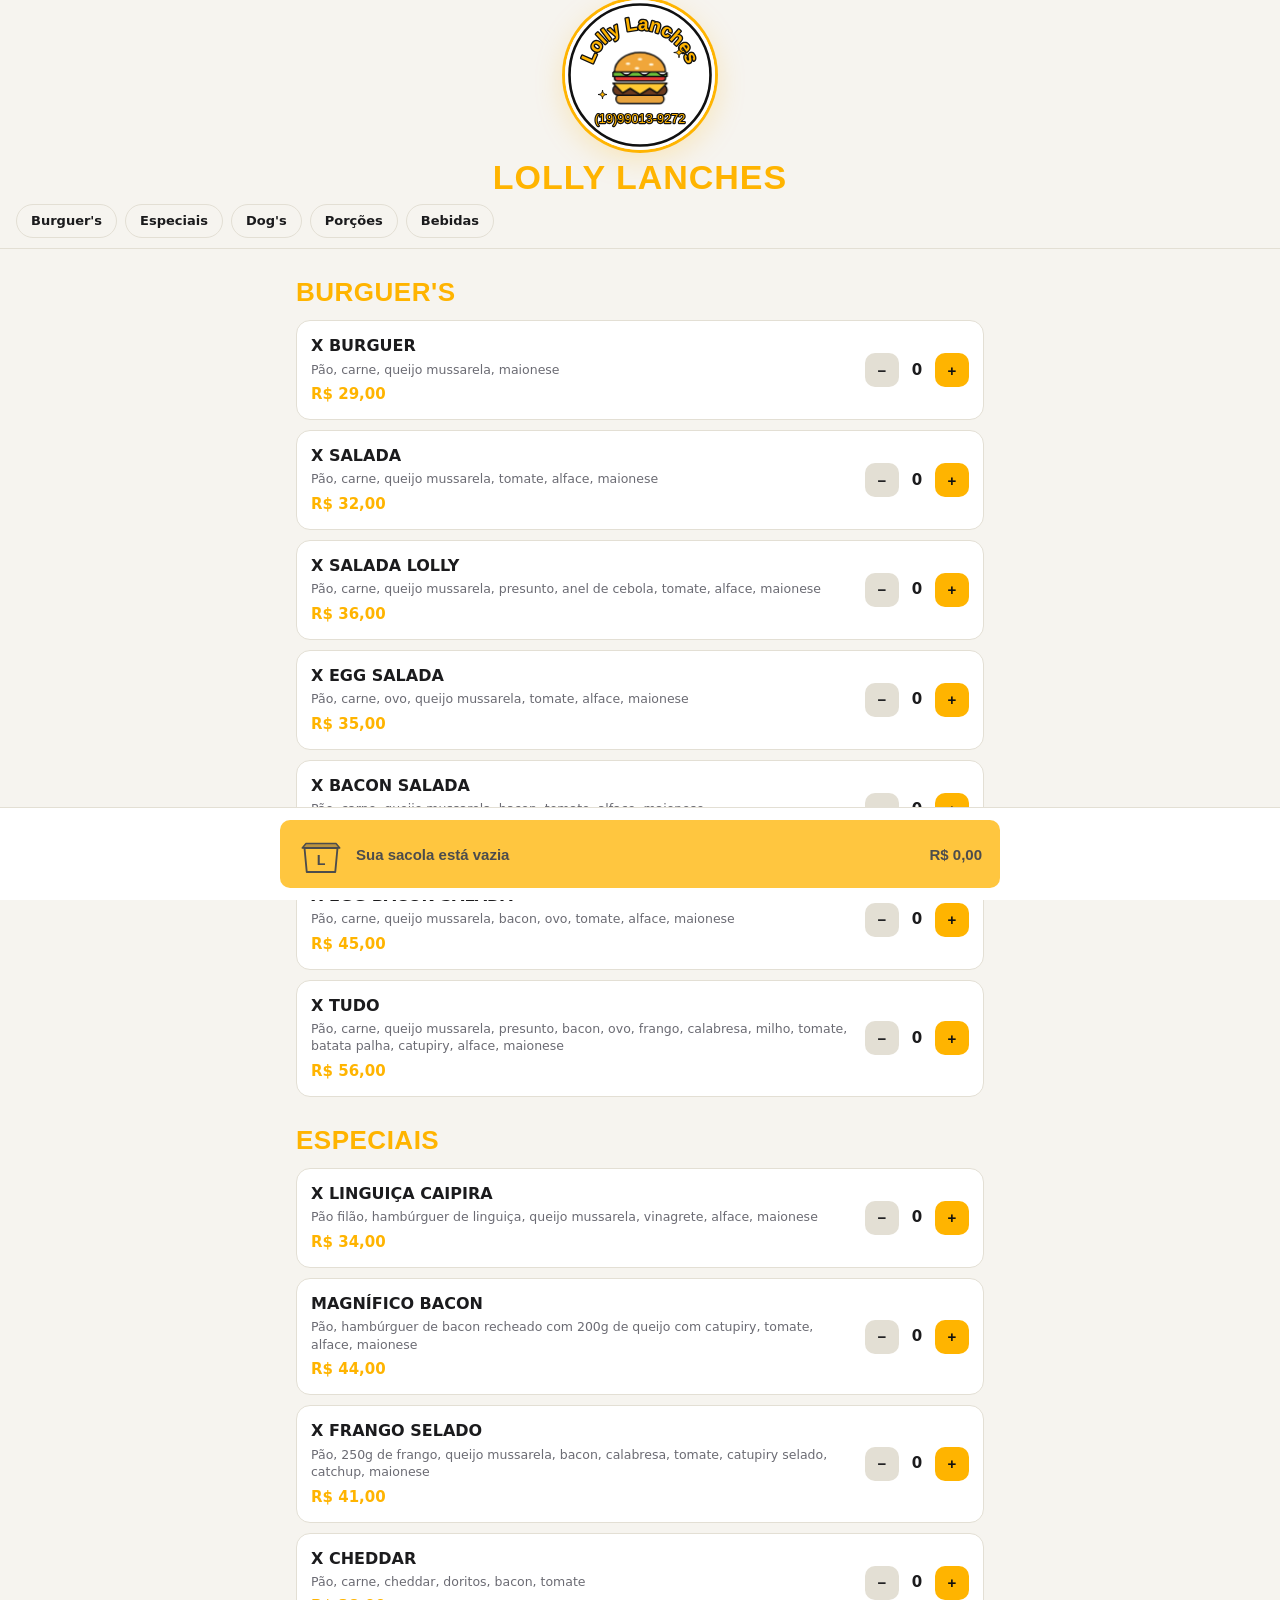
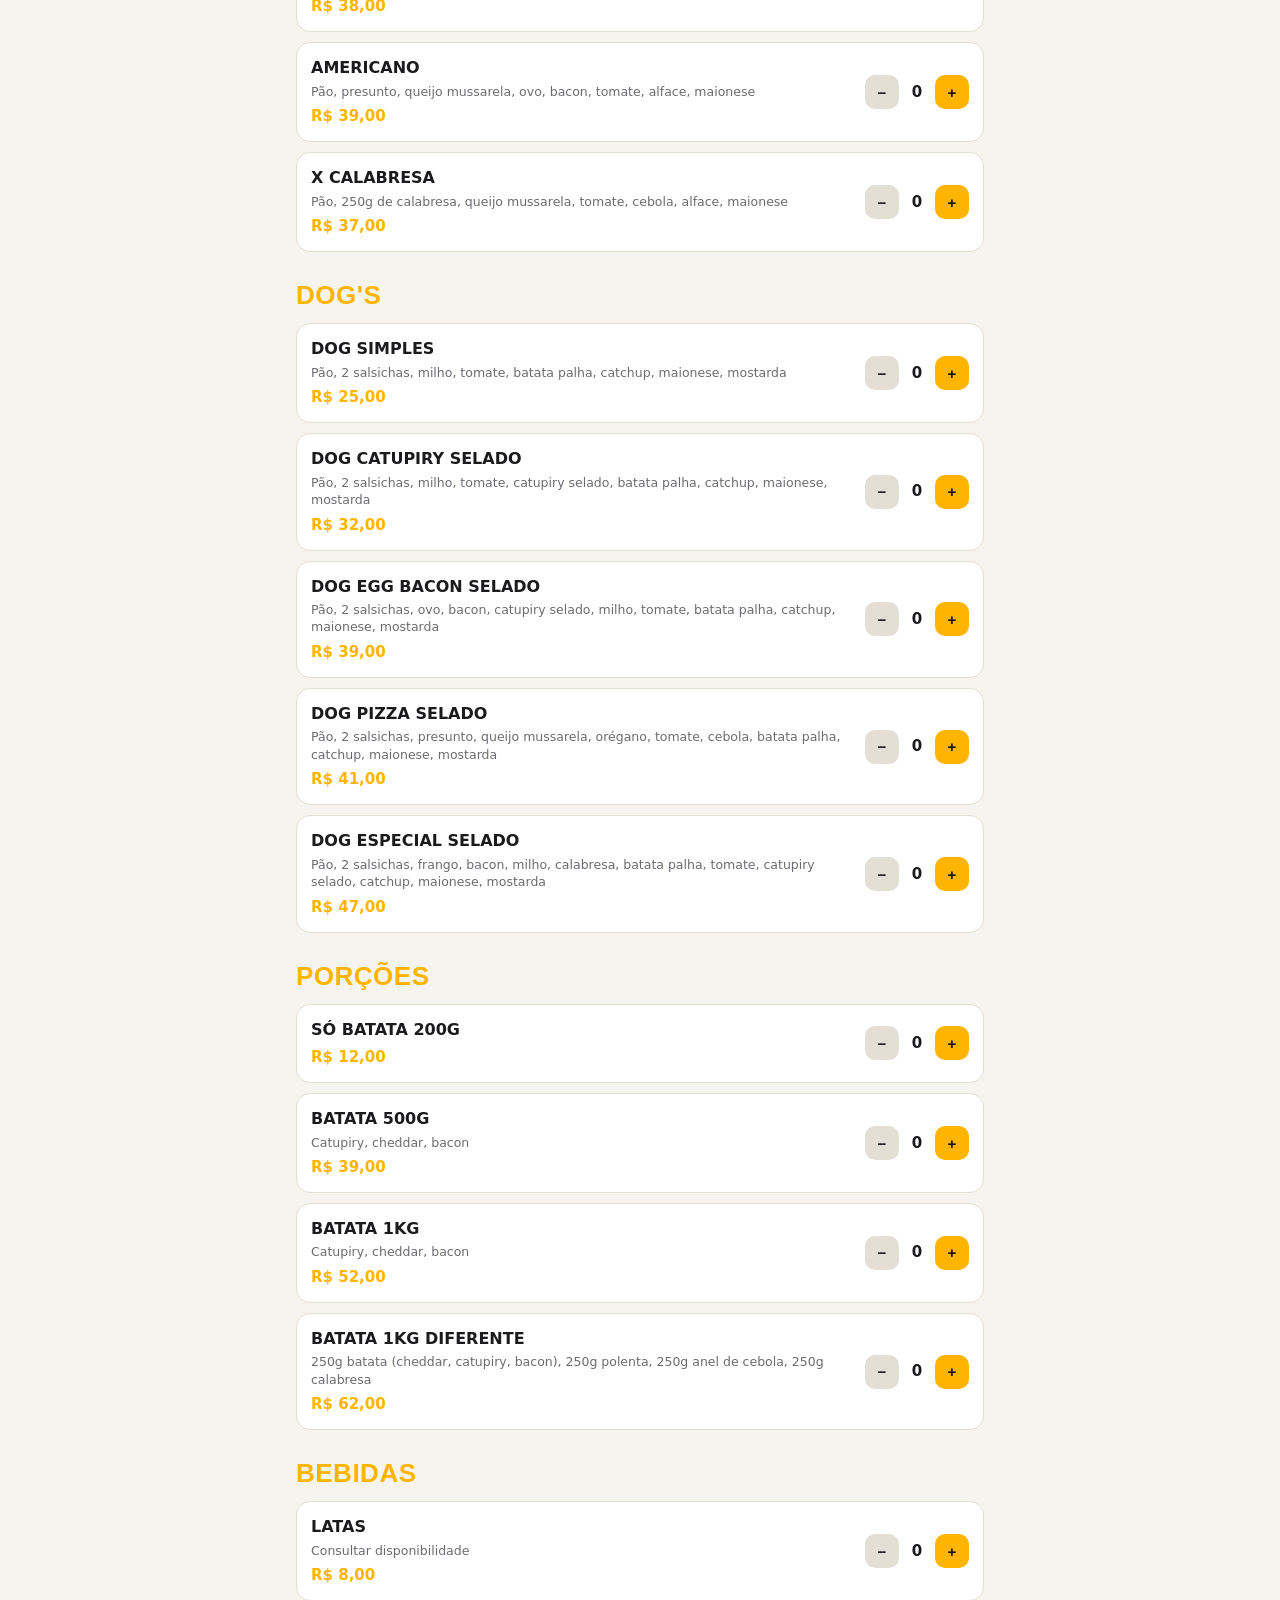
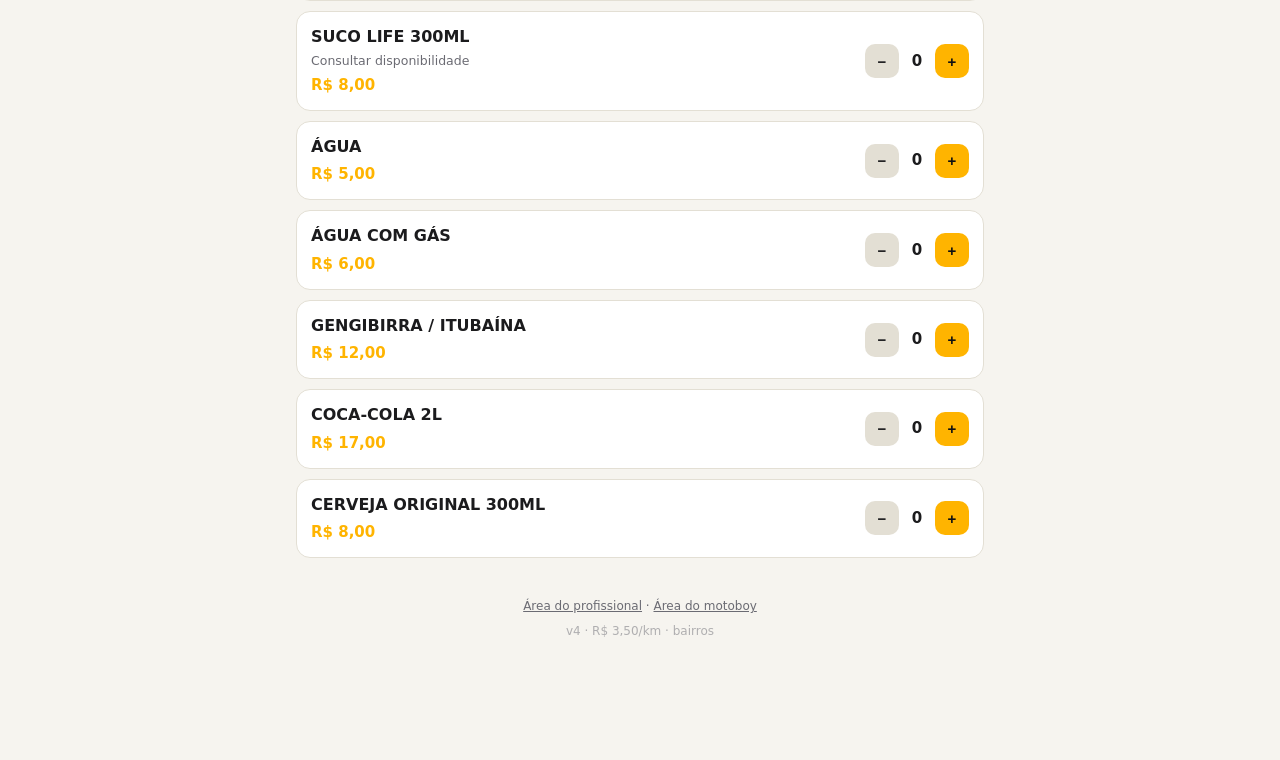
<file: index (17).html>
<!DOCTYPE html>
<html lang="pt-BR"><head><meta charset="utf-8">
<meta name="viewport" content="width=device-width, initial-scale=1, viewport-fit=cover">
<title>Lolly Lanches – Cardápio Online</title>
<style>
:root{box-sizing:border-box;padding-top:env(safe-area-inset-top,0px);padding-bottom:env(safe-area-inset-bottom,0px);--bg:#0e0e0f;--card:#1a1a1c;--line:#2d2d31;--tx:#f5f5f5;--mut:#a3a3ab;--ac:#ffb400;--on:#111;--ok:#2ecc71;--bad:#ff5a5a;color-scheme:dark}
@media (prefers-color-scheme:light){:root:not([data-theme="dark"]){--bg:#f6f4ef;--card:#fff;--line:#e3dfd4;--tx:#1b1b1d;--mut:#6b6b73;color-scheme:light}}
:root[data-theme="dark"]{--bg:#0e0e0f}
html{scroll-padding-top:60px;scroll-behavior:smooth}
*{box-sizing:border-box}
body{margin:0;background:var(--bg);color:var(--tx);font:15px/1.4 system-ui,-apple-system,"Segoe UI",Roboto,sans-serif;padding-bottom:90px}
body::before{content:"";position:fixed;inset:0 0 auto;height:env(safe-area-inset-top,0px);background:var(--bg);z-index:10}
.wrap{max-width:720px;margin:0 auto;padding:0 16px}
header{padding:28px 0 14px;text-align:center}
.logo{font:900 34px/1 Impact,"Arial Narrow",sans-serif;letter-spacing:1px;color:var(--ac);text-transform:uppercase}
.sub{color:var(--mut);margin-top:6px;font-size:13px}
nav{position:sticky;top:env(safe-area-inset-top,0px);background:var(--bg);z-index:9;border-bottom:1px solid var(--line);overflow-x:auto;white-space:nowrap;padding:10px 16px;display:flex;gap:8px}
nav a{color:var(--tx);text-decoration:none;border:1px solid var(--line);padding:7px 14px;border-radius:99px;font-weight:600;font-size:13px}
nav a:active{background:var(--ac);color:var(--on)}
h2{font:900 26px Impact,"Arial Narrow",sans-serif;color:var(--ac);text-transform:uppercase;margin:28px 0 12px;letter-spacing:.5px}
.item{background:var(--card);border:1px solid var(--line);border-radius:14px;padding:14px;margin-bottom:10px;display:flex;gap:12px;align-items:center;justify-content:space-between}
.item b{display:block;font-size:16px;text-transform:uppercase}
.item small{color:var(--mut);display:block;margin-top:3px}
.pr{color:var(--ac);font-weight:800;margin-top:6px;display:block}
.q{display:flex;align-items:center;gap:10px;flex-shrink:0}
.q button,.btn{border:0;border-radius:10px;font-weight:800;cursor:pointer;font-size:15px}
.q button{width:34px;height:34px;background:var(--ac);color:var(--on)}
.q button.m{background:var(--line);color:var(--tx)}
.q span{min-width:16px;text-align:center;font-weight:700}
.btn{background:var(--ac);color:var(--on);padding:13px 18px;width:100%}
.btn.s{width:auto;padding:9px 13px;font-size:13px}
.btn.g{background:var(--line);color:var(--tx)}
.btn.ok{background:var(--ok);color:#06210f}
.btn.no{background:var(--bad);color:#2a0606}
#bar{position:fixed;left:0;right:0;bottom:0;background:var(--card);border-top:1px solid var(--line);padding:12px 16px calc(12px + env(safe-area-inset-bottom,0px));z-index:20}
#bar .btn{display:flex;align-items:center;justify-content:space-between;max-width:720px;margin:0 auto}
.ov{position:fixed;inset:0;background:rgba(0,0,0,.7);z-index:30;display:none;align-items:flex-end;justify-content:center}
.ov.on{display:flex}
.sheet{background:var(--bg);width:100%;max-width:560px;max-height:92%;overflow:auto;border-radius:20px 20px 0 0;padding:20px 16px calc(20px + env(safe-area-inset-bottom,0px))}
label{display:block;font-size:12px;color:var(--mut);margin:12px 0 4px;font-weight:600;text-transform:uppercase}
input,select,textarea{width:100%;background:var(--card);color:var(--tx);border:1px solid var(--line);border-radius:10px;padding:12px;font:inherit}
.row{display:flex;justify-content:space-between;padding:5px 0}
.tot{font-size:19px;font-weight:800;color:var(--ac);border-top:1px solid var(--line);margin-top:8px;padding-top:10px}
.oc{background:var(--card);border:1px solid var(--line);border-radius:14px;padding:14px;margin-bottom:12px}
.oc.novo{border-color:var(--ac);box-shadow:0 0 0 2px rgba(255,180,0,.25)}
.tag{display:inline-block;padding:3px 10px;border-radius:99px;font-size:11px;font-weight:800;text-transform:uppercase;background:var(--line)}
.tag.novo{background:var(--ac);color:var(--on)}.tag.aceito,.tag.pronto,.tag.entrega{background:#3b82f6;color:#fff}.tag.entregue{background:var(--ok);color:#06210f}.tag.recusado{background:var(--bad);color:#2a0606}
.acts{display:flex;gap:8px;flex-wrap:wrap;margin-top:12px}
.mut{color:var(--mut);font-size:13px}
footer{text-align:center;color:var(--mut);font-size:12px;padding:30px 0}
footer a{color:var(--mut)}
#anim{position:fixed;inset:0;z-index:100;background:#0e0e0f;display:none;flex-direction:column;align-items:center;justify-content:center;padding:16px;color:#fff}
#anim.on{display:flex}
#anim svg{width:min(94vw,440px);height:auto;max-height:68vh}
#cap{font:800 20px Impact,"Arial Narrow",sans-serif;letter-spacing:.5px;color:#ffb400;margin:14px 0 8px;text-align:center;text-transform:uppercase;min-height:26px}
#aact{display:flex;gap:10px;min-height:48px;align-items:center}
/* animação do pedido */
.glow{transform-box:fill-box;transform-origin:center;animation:glwp 2.4s ease-in-out infinite}
@keyframes glwp{50%{transform:scale(1.1);opacity:.7}}
.bagwrap{transform-origin:180px 398px;animation:bagin .6s .05s cubic-bezier(.2,1.3,.4,1) both,bagj .65s 5.35s ease-in-out}
@keyframes bagin{from{transform:translateY(80px) scale(.7);opacity:0}to{transform:none;opacity:1}}
@keyframes bagj{30%{transform:translateY(-20px) scaleY(1.05)}55%{transform:translateY(0) scaleY(.93)}75%{transform:translateY(-6px)}100%{transform:none}}
.dl{transform-box:fill-box;transform-origin:50% 100%;animation:ldrop .62s cubic-bezier(.25,.9,.35,1) var(--d) both}
@keyframes ldrop{0%{transform:translateY(-330px);opacity:0}12%{opacity:1}68%{transform:translateY(0) scale(1.05,.9)}84%{transform:translateY(-5px) scale(.98,1.04)}100%{transform:none;opacity:1}}
#bgr{transform-origin:180px 235px;animation:bgw .5s 3.5s ease-in-out,bgi .95s 4.05s cubic-bezier(.55,0,.85,.35) forwards}
@keyframes bgw{25%{transform:rotate(-2.5deg) scale(1.03)}75%{transform:rotate(2.5deg) scale(1.03)}}
@keyframes bgi{to{transform:translateY(150px) scale(.55)}}
.flap{transform-origin:180px 230px;animation:flp .35s 4.85s ease-out both}
@keyframes flp{from{transform:scaleY(0)}to{transform:scaleY(1)}}
.chk{transform-box:fill-box;transform-origin:center;animation:ckp .5s 5.5s cubic-bezier(.3,1.6,.5,1) both}
@keyframes ckp{from{transform:scale(0)}to{transform:scale(1)}}
.sp{transform-box:fill-box;transform-origin:center;animation:spk 1.1s var(--d) ease-out both}
@keyframes spk{0%{transform:scale(0) rotate(0)}50%{transform:scale(1.3) rotate(45deg)}100%{transform:scale(0) rotate(90deg)}}
.cf{animation:conf 1s 5.5s cubic-bezier(.15,.7,.35,1) both}
@keyframes conf{0%{transform:translate(0,0) rotate(0) scale(0);opacity:1}15%{transform:translate(calc(var(--x)*.2),calc(var(--y)*.2)) rotate(40deg) scale(1);opacity:1}100%{transform:translate(var(--x),calc(var(--y) + 70px)) rotate(var(--r)) scale(1);opacity:0}}
#logoH{width:150px;height:150px;margin:0 auto 10px;cursor:pointer;border-radius:50%;box-shadow:0 0 0 3px var(--ac),0 8px 30px rgba(255,180,0,.25)}
#logoH svg{width:100%;height:100%;display:block}
.lga .lgring{stroke-dasharray:592;stroke-dashoffset:592;animation:lgdraw 1.4s ease-out forwards}
@keyframes lgdraw{to{stroke-dashoffset:0}}
.lga .lgl{opacity:0;animation:lgdrop .55s ease-out both}
@keyframes lgdrop{0%{transform:translateY(-45px);opacity:0}65%{transform:translateY(4px);opacity:1}100%{transform:none;opacity:1}}
.lga .lgfl{animation:lgfloat 2.8s ease-in-out 2s infinite}
@keyframes lgfloat{50%{transform:translateY(-4px)}}
.lga .lgtx{animation:lgfade .9s .4s both}
@keyframes lgfade{from{opacity:0}to{opacity:1}}
.lga .lgsp{transform-box:fill-box;transform-origin:center;animation:lgtw 1.8s ease-in-out 1.6s infinite}
@keyframes lgtw{0%,100%{transform:scale(0);opacity:0}50%{transform:scale(1.3);opacity:1}}
.lga .lgph{transform-box:fill-box;transform-origin:center;animation:lgfade .9s 1.2s both,lgpulse 2.4s ease-in-out 2.2s infinite}
@keyframes lgpulse{50%{transform:scale(1.07)}}
.fly{position:fixed;left:0;top:0;z-index:40;pointer-events:none;width:30px;height:30px}
#bagi{width:46px;height:42px;display:block;flex-shrink:0}
#bagi.bump{animation:bump .45s ease-out}
@keyframes bump{35%{transform:scale(1.3) rotate(-8deg)}70%{transform:scale(.95) rotate(4deg)}100%{transform:none}}
.bl{display:flex;align-items:center;gap:12px}
.kmrow{margin-top:10px}
/* ===== Painel do profissional ===== */
#panel.wrap{max-width:1000px;padding-bottom:110px}
#panel header{padding:40px 0 18px}
#panel header .logo{font:700 20px/1.3 system-ui,-apple-system,"Segoe UI",Roboto,sans-serif;color:var(--tx);text-transform:none;letter-spacing:0}
#panel h2{font:700 12px system-ui,-apple-system,sans-serif;letter-spacing:.09em;color:var(--mut);margin:26px 0 10px;text-transform:uppercase;display:flex;align-items:center;gap:8px}
#panel .cnt{background:var(--line);color:var(--tx);border-radius:99px;padding:1px 9px;font-size:11px}
#panel .bar{position:sticky;top:env(safe-area-inset-top,0px);z-index:8;background:var(--bg);padding:14px 0 12px;border-bottom:1px solid var(--line);margin-bottom:18px}
#panel .bar-top{display:flex;align-items:center;justify-content:space-between;gap:12px}
#panel .brand{display:flex;align-items:center;gap:10px;font-weight:700;font-size:16px;line-height:1.2}
#panel .dot{width:38px;height:38px;border-radius:11px;background:var(--ac);display:grid;place-items:center;font-size:20px}
#panel .links a{color:var(--mut);font-size:13px;text-decoration:none;margin-left:14px;font-weight:600}
#panel .seg{display:flex;gap:4px;background:var(--card);border:1px solid var(--line);border-radius:12px;padding:4px;margin-top:12px}
#panel .seg button{flex:1;border:0;background:transparent;color:var(--mut);padding:9px 6px;border-radius:9px;font:600 13px system-ui,-apple-system,sans-serif;cursor:pointer;display:flex;align-items:center;justify-content:center;gap:6px}
#panel .seg button.on{background:var(--ac);color:var(--on)}
#panel .bdg{background:var(--bad);color:#fff;border-radius:99px;font-size:11px;min-width:18px;height:18px;line-height:18px;padding:0 5px}
#panel .oc{border-radius:16px;padding:16px;margin-bottom:12px;position:relative;overflow:hidden;box-shadow:none}
#panel .oc::before{content:"";position:absolute;left:0;top:0;bottom:0;width:4px;background:var(--line)}
#panel .oc.st-novo{border-color:var(--ac)}#panel .oc.st-novo::before{background:var(--ac)}
#panel .oc.st-aceito::before,#panel .oc.st-pronto::before,#panel .oc.st-entrega::before{background:#3b82f6}
#panel .oc.st-entregue::before{background:var(--ok)}#panel .oc.st-recusado::before{background:var(--bad)}
#panel .oc.rt{display:flex;align-items:center;justify-content:space-between;gap:12px;flex-wrap:wrap}
#panel .oc.rt::before{background:var(--ac)}
#panel .rin{display:flex;align-items:center;gap:8px;color:var(--mut);font-weight:600}
#panel .rin input{width:96px;text-align:right}
#panel .pgrid{display:grid;gap:12px}
#panel .pgrid .oc{margin:0}
@media(min-width:860px){#panel .pgrid{grid-template-columns:1fr 1fr;align-items:start}}
#panel .oh{display:flex;justify-content:space-between;align-items:flex-start;gap:10px}
#panel .on{font-weight:700;font-size:16px}
#panel .lis{margin:12px 0 4px;border-top:1px solid var(--line)}
#panel .li{display:flex;align-items:center;gap:10px;padding:9px 0;border-bottom:1px solid var(--line)}
#panel .li .qt{font-weight:800;min-width:26px;color:var(--ac)}
#panel .li .nm{flex:1}
#panel .li .pc{color:var(--mut);font-variant-numeric:tabular-nums}
#panel .li .st{display:flex;gap:6px}
#panel .li .st button{width:30px;height:30px;border-radius:8px;border:1px solid var(--line);background:transparent;color:var(--tx);font-size:16px;font-weight:700;cursor:pointer}
#panel .dt{margin:10px 0 2px}
#panel .dt summary{cursor:pointer;color:var(--ac);font-weight:700;font-size:13px;padding:4px 0}
#panel .dt select{margin-top:8px}
#panel .info{margin-top:10px;display:grid;gap:4px;font-size:14px}
#panel .sum{margin-top:12px;background:var(--bg);border:1px solid var(--line);border-radius:12px;padding:8px 12px}
#panel .sr{display:flex;justify-content:space-between;padding:4px 0;font-variant-numeric:tabular-nums;color:var(--mut)}
#panel .sr b{color:var(--tx)}
#panel .sr.t{border-top:1px solid var(--line);margin-top:4px;padding-top:8px;font-size:17px;color:var(--tx)}
#panel .sr.t b{color:var(--ac)}
#panel .btn{border-radius:10px}
#panel .btn.out{background:transparent;border:1px solid var(--line);color:var(--tx)}
#panel .empty{grid-column:1/-1;text-align:center;padding:28px 12px;border:1px dashed var(--line);border-radius:16px;color:var(--tx)}
#panel .kpis{display:grid;grid-template-columns:1fr 1fr;gap:10px}
@media(min-width:760px){#panel .kpis{grid-template-columns:repeat(4,1fr)}}
#panel .kpi{background:var(--card);border:1px solid var(--line);border-radius:16px;padding:14px}
#panel .kpi.hero{grid-column:1/-1;border-color:var(--ac)}
#panel .kpi .l{font-size:11px;color:var(--mut);text-transform:uppercase;font-weight:700;letter-spacing:.06em}
#panel .kpi .v{font-size:26px;font-weight:800;margin:4px 0 2px;font-variant-numeric:tabular-nums}
#panel .kpi.hero .v{font-size:34px;color:var(--ac)}
#panel .bars{display:flex;align-items:flex-end;gap:8px;height:170px}
#panel .bc{flex:1;height:100%;display:flex;flex-direction:column;justify-content:flex-end;align-items:center;gap:4px;min-width:0}
#panel .bc i{display:block;width:100%;background:var(--ac);border-radius:6px 6px 0 0}
#panel .bv{font-size:10px;color:var(--mut)}
#panel .bl2{font-size:11px;color:var(--mut);text-transform:capitalize;white-space:nowrap}
#panel .rk{margin-bottom:12px}
#panel .rk .row{padding:0 0 5px}
#panel .pb{height:7px;background:var(--line);border-radius:9px;overflow:hidden}
#panel .pb i{display:block;height:100%;background:var(--ac);border-radius:9px}
#panel .eit{border-top:1px solid var(--line);margin-top:14px;padding-top:4px}
#panel .g2{display:grid;grid-template-columns:1fr 110px;gap:10px}
#panel .savebar{position:sticky;bottom:calc(12px + env(safe-area-inset-bottom,0px));margin-top:18px}
#panel .savebar .btn{box-shadow:0 6px 24px rgba(0,0,0,.35)}
#panel .login{max-width:380px;margin:0 auto;text-align:center;padding-top:48px}
#panel .login .dot{width:64px;height:64px;font-size:32px;margin:0 auto 14px;border-radius:18px}
#panel .login h1{font:800 22px system-ui,-apple-system,sans-serif;margin:0}
#panel .login .oc{text-align:left;margin-top:22px}
</style></head><body>
<div id="app">
<header class="wrap"><div id="logoH" title="Toque para reanimar"></div><div class="logo">Lolly Lanches</div></header>
<nav id="nav"></nav>
<main class="wrap" id="menu"></main>
<footer><a href="#painel">Área do profissional</a> · <a href="#motoboy">Área do motoboy</a><div style="margin-top:8px;opacity:.5">v4 · R$ 3,50/km · bairros</div></footer>
<div id="bar"><button class="btn" id="cartBtn"><span class="bl"><svg id="bagi" viewBox="0 0 60 56"><path d="M10 14h40l5 6H5z" fill="#a56f00" stroke="#111" stroke-width="2" stroke-linejoin="round"/><path d="M8 20h44l-3 32H11z" fill="#ffb400" stroke="#111" stroke-width="2.5" stroke-linejoin="round"/><text x="30" y="43" text-anchor="middle" font-size="19" font-weight="900" font-family="Impact,sans-serif" fill="#111">L</text></svg><span id="cn"></span></span><span id="ct"></span></button></div>
</div>
<div class="ov" id="ov"><div class="sheet" id="sheet"></div></div>
<div id="anim"></div>
<div id="panel" class="wrap" style="display:none"></div>

<script>
/* ====== CONFIGURE AQUI (Supabase > Settings > API) ====== */
const SUPABASE_URL="https://oxhlfbdrgjzvwuksakmb.supabase.co";
const SUPABASE_KEY="sb_publishable_zqVa_-koEaRSHZQygYplDw_mu4Ptouf";
const PRO_EMAIL="Natanaelsantosns808@gmail.com";
/* ======================================================== */
let ZAP="5519990139272";let KMRATE=3.5,RETADDR="",MODO="entrega";const isRet=o=>/^RETIRADA:/i.test((o&&o.end)||"");const ORIG={lat:-22.7254,lon:-47.6488},MAXKM=25;
const NOME="Lolly Lanches";
let MENU=[
["Burguer's",[
["x-burguer","X Burguer",29,"Pão, carne, queijo mussarela, maionese"],
["x-salada","X Salada",32,"Pão, carne, queijo mussarela, tomate, alface, maionese"],
["x-lolly","X Salada Lolly",36,"Pão, carne, queijo mussarela, presunto, anel de cebola, tomate, alface, maionese"],
["x-egg","X Egg Salada",35,"Pão, carne, ovo, queijo mussarela, tomate, alface, maionese"],
["x-bacon","X Bacon Salada",39,"Pão, carne, queijo mussarela, bacon, tomate, alface, maionese"],
["x-eggbacon","X Egg Bacon Salada",45,"Pão, carne, queijo mussarela, bacon, ovo, tomate, alface, maionese"],
["x-tudo","X Tudo",56,"Pão, carne, queijo mussarela, presunto, bacon, ovo, frango, calabresa, milho, tomate, batata palha, catupiry, alface, maionese"]]],
["Especiais",[
["e-ling","X Linguiça Caipira",34,"Pão filão, hambúrguer de linguiça, queijo mussarela, vinagrete, alface, maionese"],
["e-mag","Magnífico Bacon",44,"Pão, hambúrguer de bacon recheado com 200g de queijo com catupiry, tomate, alface, maionese"],
["e-frango","X Frango Selado",41,"Pão, 250g de frango, queijo mussarela, bacon, calabresa, tomate, catupiry selado, catchup, maionese"],
["e-ched","X Cheddar",38,"Pão, carne, cheddar, doritos, bacon, tomate"],
["e-amer","Americano",39,"Pão, presunto, queijo mussarela, ovo, bacon, tomate, alface, maionese"],
["e-cal","X Calabresa",37,"Pão, 250g de calabresa, queijo mussarela, tomate, cebola, alface, maionese"]]],
["Dog's",[
["d-simp","Dog Simples",25,"Pão, 2 salsichas, milho, tomate, batata palha, catchup, maionese, mostarda"],
["d-cat","Dog Catupiry Selado",32,"Pão, 2 salsichas, milho, tomate, catupiry selado, batata palha, catchup, maionese, mostarda"],
["d-egg","Dog Egg Bacon Selado",39,"Pão, 2 salsichas, ovo, bacon, catupiry selado, milho, tomate, batata palha, catchup, maionese, mostarda"],
["d-pizza","Dog Pizza Selado",41,"Pão, 2 salsichas, presunto, queijo mussarela, orégano, tomate, cebola, batata palha, catchup, maionese, mostarda"],
["d-esp","Dog Especial Selado",47,"Pão, 2 salsichas, frango, bacon, milho, calabresa, batata palha, tomate, catupiry selado, catchup, maionese, mostarda"]]],
["Porções",[
["p-200","Só Batata 200g",12,""],
["p-500","Batata 500g",39,"Catupiry, cheddar, bacon"],
["p-1k","Batata 1kg",52,"Catupiry, cheddar, bacon"],
["p-dif","Batata 1kg Diferente",62,"250g batata (cheddar, catupiry, bacon), 250g polenta, 250g anel de cebola, 250g calabresa"]]],
["Bebidas",[
["b-lata","Latas",8,"Consultar disponibilidade"],
["b-suco","Suco Life 300ml",8,"Consultar disponibilidade"],
["b-agua","Água",5,""],
["b-gas","Água com Gás",6,""],
["b-geng","Gengibirra / Itubaína",12,""],
["b-coca","Coca-Cola 2L",17,""],
["b-cerv","Cerveja Original 300ml",8,""]]]
];
let ALL={};MENU.forEach(c=>c[1].forEach(i=>ALL[i[0]]=i));
const BAIRROS=["Centro","Alto","Paulista","Vila Rezende","Água Branca","Jaraguá","Higienópolis","São Dimas","Cidade Alta","Vila Independência","Morumbi","Santa Terezinha","Piracicamirim","Monte Alegre","Algodoal","Areão","Pompéia","Nova América","Dois Córregos","Jardim Elite","Glebas Califórnia","Parque Orlanda","Santa Rosa","Jardim Europa","Jupiá","Bairro Verde","Campestre","Vila Sônia","Taquaral","Vila Cristina","Castelinho","Terra Rica","Jardim Planalto","Noiva da Colina","Paraíso","Ondas","Santa Olímpia","Jardim Caxambu","Vila Industrial","Cecap","Mário Dedini","Pau Queimado","Novo Horizonte","Parque Taquaral","Jardim Esplanada","Vila Fátima","Nova Piracicaba","Vila Monteiro","Vila Boyes","Jardim São Francisco","Jardim Primavera","Jardim Abaeté","Jardim Califórnia","Santa Cecília","Vila Sampaio","Vila Mariana","Loteamento Algodoal","Parque Residencial Piracicaba","Bosques do Lenheiro","Colinas do Piracicaba"].sort((a,b)=>a.localeCompare(b,"pt-BR"));
const cart={};
const $=s=>document.querySelector(s);
const R=v=>"R$ "+v.toFixed(2).replace(".",",");
const esc=s=>String(s).replace(/[&<>"]/g,c=>({"&":"&amp;","<":"&lt;",">":"&gt;",'"':"&quot;"}[c]));
const ST={novo:"Novo",aceito:"Confirmado",recusado:"Recusado",pronto:"Pronto",entrega:"Saiu p/ entrega",entregue:"Entregue"};
let poll=null;

function drawMenu(){
  $("#nav").innerHTML=MENU.map((c,i)=>`<a href="#c${i}" onclick="event.preventDefault();document.getElementById('c${i}').scrollIntoView()">${esc(c[0])}</a>`).join("");
  $("#menu").innerHTML=MENU.map((c,i)=>`<h2 id="c${i}">${esc(c[0])}</h2>`+c[1].map(it=>`
   <div class="item"><div><b>${esc(it[1])}</b>${it[3]?`<small>${esc(it[3])}</small>`:""}<span class="pr">${R(it[2])}</span></div>
   <div class="q"><button class="m" onclick="chg('${it[0]}',-1)" aria-label="Remover">−</button><span id="n-${it[0]}">${cart[it[0]]||0}</span><button onclick="chg('${it[0]}',1,this)" aria-label="Adicionar">+</button></div></div>`).join("")).join("");
}
function total(){return Object.entries(cart).reduce((s,[k,q])=>s+ALL[k][2]*q,0)}
function count(){return Object.values(cart).reduce((a,b)=>a+b,0)}
const MINI=`<svg viewBox="0 0 40 40" width="30" height="30"><g stroke="#111" stroke-width="1.5" stroke-linejoin="round"><rect x="7" y="28" width="26" height="6" rx="3" fill="#e8a33d"/><rect x="5" y="22" width="30" height="6" rx="3" fill="#6b3a1e"/><path d="M5 21q4-4 7 0t7 0 7 0 7 0v3H5z" fill="#6bbf3a"/><path d="M6 19a14 11 0 0 1 28 0z" fill="#f0a63a"/></g></svg>`;
function upd(){const n=count();$("#cn").textContent=n?`Ver pedido (${n})`:"Sua sacola está vazia";$("#ct").textContent=R(total());$("#cartBtn").style.opacity=n?1:.75}
function fly(el){
  const bag=$("#bagi"),a=el.getBoundingClientRect(),b=bag.getBoundingClientRect();
  const f=document.createElement("div");f.className="fly";f.innerHTML=MINI;
  f.style.left=(a.left+a.width/2-15)+"px";f.style.top=(a.top+a.height/2-15)+"px";document.body.appendChild(f);
  const dx=b.left+b.width/2-(a.left+a.width/2),dy=b.top+b.height*.3-(a.top+a.height/2);
  const done=()=>{f.remove();bag.classList.remove("bump");void bag.offsetWidth;bag.classList.add("bump")};
  if(!f.animate){done();return}
  f.animate([{transform:"translate(0,0) scale(1) rotate(0)",opacity:1},{transform:`translate(${dx*.5}px,${dy*.5-110}px) scale(1.25) rotate(200deg)`,opacity:1,offset:.5},{transform:`translate(${dx}px,${dy}px) scale(.45) rotate(380deg)`,opacity:.9}],{duration:680,easing:"cubic-bezier(.3,.1,.4,1)"}).onfinish=done;
}
function chg(id,d,el){
  cart[id]=Math.max(0,(cart[id]||0)+d);if(!cart[id])delete cart[id];
  $("#n-"+id).textContent=cart[id]||0;upd();if(d>0&&el)fly(el);
}
$("#cartBtn").onclick=()=>{if(count())openCheckout()};
$("#ov").onclick=e=>{if(e.target.id==="ov")$("#ov").classList.remove("on")};

function openCheckout(){
  MODO="entrega";
  const lines=Object.entries(cart).map(([k,q])=>`<div class="row"><span>${q}× ${esc(ALL[k][1])}</span><span>${R(ALL[k][2]*q)}</span></div>`).join("");
  let sv={};try{sv=JSON.parse(localStorage.getItem("cli")||"{}")}catch(e){}
  $("#sheet").innerHTML=`<h2 style="margin-top:0">Seu pedido</h2>${lines}
  ${RETADDR?`<div style="display:flex;gap:8px;margin:12px 0 4px"><button class="btn s" id="modo-e" style="flex:1" onclick="setModo('entrega')">🛵 Entrega</button><button class="btn s g" id="modo-r" style="flex:1" onclick="setModo('retirada')">🏪 Retirada</button></div>`:""}
  <div class="row"><span>Subtotal</span><span>${R(total())}</span></div>
  <div class="row"><span id="ent-l">Entrega</span><span id="ent-v">a combinar</span></div>
  <div class="row tot"><span>Total</span><span id="ent-t">${R(total())}</span></div>
  <div class="mut" id="ent-m">Informe o endereço para calcular a entrega.</div>
  <label>Nome</label><input id="f-nome" value="${esc(sv.nome||"")}" autocomplete="name">
  <label>Telefone / WhatsApp</label><input id="f-tel" type="tel" value="${esc(sv.tel||"")}" placeholder="(19) 90000-0000" autocomplete="tel">
  <div id="end-box"><label>Endereço (rua e número)</label><input id="f-end" value="${esc(sv.end||"")}" autocomplete="street-address">
  <label>Bairro (Piracicaba)</label><select id="f-bairro" onchange="ENT=null;showEnt();if($('#f-end').value.trim())calcEntrega()"><option value="">Selecione o bairro…</option>${BAIRROS.map(b=>`<option${sv.bairro===b?" selected":""}>${esc(b)}</option>`).join("")}<option${sv.bairro==="Outro"?" selected":""}>Outro</option></select><label>Complemento / Referência (opcional)</label><input id="f-ref" value="${esc(sv.ref&&!sv.bairro?"":sv.ref||"")}"><button class="btn g s" id="btn-calc" style="margin-top:8px" onclick="calcEntrega()">📍 Calcular entrega</button></div>
  <div id="ret-box" class="oc" style="display:none;margin-top:12px">🏪 <b>Retirada no local</b><div class="mut" style="margin-top:4px">${esc(RETADDR)}</div></div>
  <label>Forma de pagamento</label><select id="f-pag"><option>Pix</option><option>Cartão (maquininha)</option><option>Dinheiro</option></select>
  <label>Troco para (se dinheiro)</label><input id="f-troco" inputmode="decimal" placeholder="Ex.: 100">
  <label>Observações</label><textarea id="f-obs" rows="2" placeholder="Ex.: sem cebola"></textarea>
  <div id="err" style="color:var(--bad);margin-top:10px"></div>
  <div class="acts"><button class="btn g s" onclick="$('#ov').classList.remove('on')">Voltar</button><button class="btn ok" style="flex:1;width:auto" onclick="send()">Enviar pedido no WhatsApp</button></div>`;
  $("#ov").classList.add("on");
  ENT=null;applyModo();if(sv.end&&sv.bairro)calcEntrega();
}
function msgPedido(o){
  const L="━━━━━━━━━━━━━━";
  let t=`🍔 *NOVO PEDIDO – ${NOME}*\nPedido nº *${o.num}*\n${L}\n\n🛒 *ITENS*\n`;
  o.itens.forEach(i=>t+=`• ${i.q}x ${i.n} – ${R(i.p*i.q)}\n`);
  t+=`\n${L}\n💰 *Subtotal:* ${R(o.total)}\n${isRet(o)?"🏪 *Retirada no local* (sem taxa de entrega)":o.entrega>0?`🛵 *Entrega (${o.kmTxt} km):* ${R(o.entrega)}\n✅ *TOTAL:* ${R(o.total+o.entrega)}`:"🛵 *Entrega:* a combinar pelo WhatsApp"}\n\n${L}\n👤 *CLIENTE*\nNome: ${o.nome}\nTelefone: ${o.tel}\n\n${isRet(o)?"🏪 *RETIRADA NO LOCAL*":"📍 *ENDEREÇO*"}\n${isRet(o)?o.end.replace(/^RETIRADA:\s*/i,""):o.end}${o.ref?"\nRef.: "+o.ref:""}\n\n💳 *PAGAMENTO*\n${o.pag}${o.troco?"\nTroco para: R$ "+o.troco:""}`;
  if(o.obs)t+=`\n\n📝 *OBSERVAÇÕES*\n${o.obs}`;
  return t;
}
/* ===== Entrega calculada automaticamente (saída: Centro, Piracicaba) ===== */
let ENT=null,entBusy=0;
const addrKey=()=>(($("#f-end")||{value:""}).value.trim()+"|"+($("#f-bairro")||{value:""}).value+"|"+($("#f-ref")||{value:""}).value.trim()).toLowerCase();
function setModo(m){MODO=m;applyModo();if(m==="entrega"&&$("#f-end").value.trim()&&$("#f-bairro").value&&(!ENT||ENT.key!==addrKey()))calcEntrega()}
function applyModo(){const r=MODO==="retirada",eb=$("#end-box"),rb=$("#ret-box"),be=$("#modo-e"),br=$("#modo-r");
  if(eb)eb.style.display=r?"none":"block";if(rb)rb.style.display=r?"block":"none";
  if(be)be.className="btn s"+(r?" g":"");if(br)br.className="btn s"+(r?"":" g");showEnt()}
function showEnt(){
  const L=$("#ent-l"),V=$("#ent-v"),T=$("#ent-t"),M=$("#ent-m");if(!L)return;
  const sub=total(),e=ENT;
  if(MODO==="retirada"){L.textContent="Retirada no local";V.textContent="sem taxa";T.textContent=R(sub);M.textContent="Retire em: "+RETADDR;return}
  if(e&&e.ok){L.textContent="Entrega ("+e.km.toLocaleString("pt-BR",{maximumFractionDigits:1})+" km)";V.textContent=R(e.fee);T.textContent=R(sub+e.fee);M.textContent="Entrega calculada a partir do Centro de Piracicaba."}
  else{L.textContent="Entrega";V.textContent="—";T.textContent=R(sub);M.textContent=(e&&e.msg)||"Informe o endereço para calcular a entrega."}
}
async function geocode(q){
  try{const ac=new AbortController();setTimeout(()=>ac.abort(),9000);
    const r=await fetch("https://nominatim.openstreetmap.org/search?format=jsonv2&limit=1&countrycodes=br&accept-language=pt-BR&viewbox=-47.90,-22.50,-47.40,-22.95&q="+encodeURIComponent(q),{signal:ac.signal});
    if(!r.ok)throw new Error("geo"+r.status);const d=await r.json();return d&&d[0]?{lat:+d[0].lat,lon:+d[0].lon}:null
  }catch(e){
    const ac=new AbortController();setTimeout(()=>ac.abort(),9000);
    const r=await fetch("https://photon.komoot.io/api/?limit=1&lat=-22.7254&lon=-47.6488&q="+encodeURIComponent(q),{signal:ac.signal});
    if(!r.ok)throw new Error("geo"+r.status);const d=await r.json();const f=d&&d.features&&d.features[0];
    return f?{lat:f.geometry.coordinates[1],lon:f.geometry.coordinates[0]}:null
  }}
const sleep=ms=>new Promise(r=>setTimeout(r,ms));
async function geoFind(end,ref){
  const semNum=end.replace(/[,\s-]*(n[º°o.]?\s*)?\d+[a-zA-Z]?\s*$/i,"").trim();
  const c=[];
  if(ref)c.push(end+", "+ref+", Piracicaba, SP");
  c.push(end+", Piracicaba, SP");
  if(semNum&&semNum!==end){if(ref)c.push(semNum+", "+ref+", Piracicaba, SP");c.push(semNum+", Piracicaba, SP")}
  if(ref)c.push(ref+", Piracicaba, SP");
  const seen={};let first=true;
  for(const q of c){if(seen[q])continue;seen[q]=1;if(!first)await sleep(1100);first=false;
    const p=await geocode(q);if(p)return p}
  return null}
function hav(a,b){const t=x=>x*Math.PI/180,dl=t(b.lat-a.lat),dn=t(b.lon-a.lon),h=Math.sin(dl/2)**2+Math.cos(t(a.lat))*Math.cos(t(b.lat))*Math.sin(dn/2)**2;return 12742*Math.asin(Math.sqrt(h))}
async function roadKm(p){try{const ac=new AbortController();setTimeout(()=>ac.abort(),8000);const r=await fetch("https://router.project-osrm.org/route/v1/driving/"+ORIG.lon+","+ORIG.lat+";"+p.lon+","+p.lat+"?overview=false",{signal:ac.signal});if(r.ok){const d=await r.json();if(d.routes&&d.routes[0])return d.routes[0].distance/1000}}catch(e){}return hav(ORIG,p)*1.3}
function setBtnCalc(on){const b=$("#btn-calc");if(b){b.disabled=on;b.textContent=on?"⏳ Calculando…":"📍 Calcular entrega"}}
async function calcEntrega(){
  if(MODO==="retirada")return;
  const fe=$("#f-end");if(!fe)return;const end=fe.value.trim();
  const bai=($("#f-bairro")||{value:""}).value;
  if(!end||!bai){ENT=null;showEnt();$("#ent-m").textContent=!bai?"Escolha o bairro e digite a rua e o número para calcular a entrega.":"Digite a rua e o número e toque em Calcular entrega.";return}
  const key=addrKey(),my=++entBusy;setBtnCalc(true);$("#ent-m").textContent="Calculando entrega…";$("#ent-v").textContent="…";
  try{
    const p=await geoFind(end,bai==="Outro"?"":bai);
    if(my!==entBusy)return;
    if(!p){ENT={key,ok:false,msg:"Não encontramos esse endereço. Confira a rua e o número e toque em Calcular entrega de novo."};return}
    const km=await roadKm(p);if(my!==entBusy)return;
    if(km>MAXKM){ENT={key,ok:false,msg:"Entregamos somente em Piracicaba. Este endereço está fora da nossa área."};return}
    const k=Math.round(km*10)/10;ENT={key,ok:true,km:k,fee:Math.round(k*KMRATE*100)/100};
  }catch(e){if(my!==entBusy)return;ENT={key,ok:false,msg:"Sem conexão para calcular ("+(e&&e.message||"erro")+"). Toque em Calcular entrega de novo."}}
  finally{if(my===entBusy){setBtnCalc(false);showEnt()}}
}
let sending=false;
async function send(){if(sending)return;sending=true;try{await send0()}finally{sending=false}}
async function send0(){
  const v=id=>$("#"+id).value.trim();
  const o={nome:v("f-nome"),tel:v("f-tel"),end:v("f-end"),ref:v("f-ref"),bai:v("f-bairro"),pag:v("f-pag"),troco:v("f-troco"),obs:v("f-obs")};
  const ret=MODO==="retirada"&&!!RETADDR;
  if(!o.nome||o.tel.replace(/\D/g,"").length<10||(!ret&&(!o.end||!o.bai))){$("#err").textContent=ret?"Preencha nome e telefone com DDD.":"Preencha nome, telefone com DDD, endereço e bairro.";return}
  try{const pv=JSON.parse(localStorage.getItem("cli")||"{}");localStorage.setItem("cli",JSON.stringify(ret?Object.assign(pv,{nome:o.nome,tel:o.tel}):{nome:o.nome,tel:o.tel,end:o.end,ref:o.ref,bairro:o.bai}))}catch(e){}
  if(ret){o.end="RETIRADA: "+RETADDR;o.ref=""}else{o.ref=o.bai+(o.ref?" - "+o.ref:"")}
  o.itens=Object.entries(cart).map(([k,q])=>({n:ALL[k][1],p:ALL[k][2],q}));
  o.total=total();o.status="novo";o.ts=Date.now();
  if(!ret&&(!ENT||ENT.key!==addrKey()))await calcEntrega();
  o.entrega=(!ret&&ENT&&ENT.ok&&ENT.key===addrKey())?ENT.fee:0;o.kmTxt=o.entrega?ENT.km.toLocaleString("pt-BR",{maximumFractionDigits:1}):"";
  const id="p"+o.ts.toString(36)+Math.random().toString(36).slice(2,5);o.num=id.slice(-4).toUpperCase();
  try{if(cfgOk()){const body={id,num:o.num,nome:o.nome,tel:o.tel,endereco:o.end,ref:o.ref,pag:o.pag,troco:o.troco,obs:o.obs,itens:o.itens,total:o.total,status:"novo",ts:o.ts,entrega:o.entrega};let r=await api("/orders",{method:"POST",body:JSON.stringify(body),headers:{Prefer:"return=minimal"}});if(!r.ok){delete body.entrega;r=await api("/orders",{method:"POST",body:JSON.stringify(body),headers:{Prefer:"return=minimal"}});if(!r.ok)console.warn(await r.text())}}}catch(e){}
  try{localStorage.setItem("last",id)}catch(e){}
  const wurl="https://wa.me/"+ZAP+"?text="+encodeURIComponent(msgPedido(o));
  playAnim(wurl);
  for(const k in cart)delete cart[k];drawMenu();upd();
  $("#sheet").innerHTML=`<h2 style="margin-top:0">Pedido nº ${o.num} enviado!</h2><p>Se o WhatsApp não abriu, <a style="color:var(--ac)" target="_blank" href="https://wa.me/${ZAP}?text=${encodeURIComponent(msgPedido(o))}">toque aqui para enviar</a>.</p><div id="trk" class="mut"></div><div class="acts"><button class="btn" onclick="$('#ov').classList.remove('on')">Fechar</button></div>`;
  trk(id);
}

let animT=[];
function animSVG(){
  const cols=["#ffb400","#e53935","#2ecc71","#ffffff","#3b82f6"];let cf="";
  for(let i=0;i<14;i++){const a=i/14*Math.PI*2+.3,d=105+(i%3)*32;cf+=`<g class="cf" style="--x:${Math.round(Math.cos(a)*d)}px;--y:${Math.round(Math.sin(a)*d*.8-50)}px;--r:${(i*53)%360}deg;color:${cols[i%5]}"><rect x="-4" y="-2.5" width="8" height="5" rx="1.5" fill="currentColor"/></g>`}
  const star=(x,y,d,sc)=>`<g transform="translate(${x} ${y}) scale(${sc})"><path class="sp" style="--d:${d}s" d="M0-9Q0 0 9 0Q0 0 0 9Q0 0-9 0Q0 0 0-9z" fill="#ffb400" stroke="#111" stroke-width="1.2"/></g>`;
  const st='stroke="#111" stroke-width="2.5" stroke-linejoin="round"';
  return `<svg viewBox="0 0 360 420" xmlns="http://www.w3.org/2000/svg" aria-hidden="true">
<defs><radialGradient id="glw" cx="50%" cy="50%" r="50%"><stop offset="0" stop-color="#ffb400" stop-opacity=".38"/><stop offset="1" stop-color="#ffb400" stop-opacity="0"/></radialGradient></defs>
<circle class="glow" cx="180" cy="215" r="150" fill="url(#glw)"/>
<ellipse cx="180" cy="405" rx="88" ry="8" fill="#000" opacity=".4"/>
<g class="bagwrap">
 <rect x="105" y="230" width="150" height="168" rx="8" fill="#8a5f00" ${st}/>
 <g id="bgr">
  <g class="dl" style="--d:.35s"><path d="M120 216h120v8a10 10 0 0 1-10 10H130a10 10 0 0 1-10-10z" fill="#e8a33d" ${st}/></g>
  <g class="dl" style="--d:.85s"><rect x="114" y="196" width="132" height="22" rx="11" fill="#6b3a1e" ${st}/><path d="M132 203q6-3 12 0M164 207q6-3 12 0M198 203q6-3 12 0" fill="none" stroke="#a5683a" stroke-width="2.5" stroke-linecap="round"/></g>
  <g class="dl" style="--d:1.35s"><path d="M110 188H250V196Q250 200 244 200H232Q228 216 222 200H160Q156 210 150 200H116Q110 200 110 196Z" fill="#ffc933" ${st}/></g>
  <g class="dl" style="--d:1.8s"><rect x="116" y="176" width="128" height="14" rx="7" fill="#e53935" ${st}/><path d="M130 181h22M176 181h22M208 181h20" stroke="#fff" stroke-opacity=".35" stroke-width="3" stroke-linecap="round"/></g>
  <g class="dl" style="--d:2.25s"><path d="M114 178q8-13 16 0t16 0 16 0 16 0 16 0 16 0 16 0 16 0v10H114z" fill="#6bbf3a" ${st}/></g>
  <g class="dl" style="--d:2.75s"><path d="M120 172a60 50 0 0 1 120 0z" fill="#f0a63a" ${st}/><path d="M132 160a50 40 0 0 1 28-26" fill="none" stroke="#fff" stroke-opacity=".35" stroke-width="4" stroke-linecap="round"/><g fill="#fff3d6"><ellipse cx="156" cy="146" rx="5" ry="2.6" transform="rotate(-20 156 146)"/><ellipse cx="182" cy="134" rx="5" ry="2.6"/><ellipse cx="208" cy="148" rx="5" ry="2.6" transform="rotate(25 208 148)"/><ellipse cx="170" cy="158" rx="5" ry="2.6" transform="rotate(10 170 158)"/><ellipse cx="196" cy="160" rx="5" ry="2.6" transform="rotate(-15 196 160)"/></g></g>
 </g>
 <path d="M105 250h150v140a8 8 0 0 1-8 8H113a8 8 0 0 1-8-8z" fill="#ffb400" ${st}/>
 ${logoSVG("b",false,'x="134" y="276" width="92" height="92"')}
 <path class="flap" d="M107 230h146l2 20H105z" fill="#e69f00" ${st}/>
 <g class="chk"><circle cx="252" cy="262" r="21" fill="#2ecc71" ${st}/><path d="M242 262l7 7 12-14" fill="none" stroke="#fff" stroke-width="4.5" stroke-linecap="round" stroke-linejoin="round"/></g>
</g>
${star(104,150,3.4,1)}${star(258,128,3.55,1.2)}${star(250,208,3.7,.9)}
<g transform="translate(180 285)">${cf}</g>
</svg>`}
function playAnim(url,done){
  const A=$("#anim");A.innerHTML=animSVG()+`<div id="cap"></div><div id="aact"><button class="btn s g" id="skip">Pular animação</button></div>`;A.classList.add("on");
  const cap=t=>{const c=$("#cap");if(c)c.textContent=t};
  let gone=false;
  const go=()=>{
    if(gone)return;gone=true;animT.forEach(clearTimeout);animT=[];
    cap("Pedido pronto! Abrindo o WhatsApp…");
    $("#aact").innerHTML=`<a class="btn" style="text-decoration:none;text-align:center;display:block" href="${url}" id="wa">Abrir WhatsApp</a><button class="btn s g" id="cl">Fechar</button>`;
    $("#cl").onclick=()=>{A.classList.remove("on");done&&done()};
    let w=null;try{w=window.open(url,"_blank")}catch(e){}
    if(!w)location.href=url;
  };
  cap("Montando seu hambúrguer…");
  [[3800,"Embalando com carinho…"],[5400,"Pedido pronto! 🎉"]].forEach(([t,x])=>animT.push(setTimeout(()=>cap(x),t)));
  animT.push(setTimeout(go,6600));
  $("#skip").onclick=go;
}
function logoSVG(u,an,at){
  const L=(d,x)=>`class="lgl" style="animation-delay:${d}s"`;
  return `<svg viewBox="0 0 200 200" ${at||""} class="${an?"lga":""}" xmlns="http://www.w3.org/2000/svg"><circle cx="100" cy="100" r="100" fill="#fff"/><circle class="lgring" cx="100" cy="100" r="94" fill="none" stroke="#111" stroke-width="3.5" transform="rotate(-90 100 100)"/>
<path id="lp${u}" d="M34 106A66 66 0 0 1 166 106" fill="none"/><text class="lgtx" font-family="Impact,'Arial Black',sans-serif" font-size="25" font-weight="900" fill="#ffb400" stroke="#111" stroke-width="3.5" paint-order="stroke" stroke-linejoin="round" text-anchor="middle"><textPath href="#lp${u}" startOffset="50%">Lolly Lanches</textPath></text>
<g class="lgfl"><g ${L(.3)}><rect x="68" y="126" width="64" height="12" rx="6" fill="#e8a33d" stroke="#111" stroke-width="2"/></g>
<g ${L(.5)}><rect x="64" y="113" width="72" height="14" rx="7" fill="#6b3a1e" stroke="#111" stroke-width="2"/></g>
<g ${L(.7)}><path d="M64 111h72l-13 13-10-6-13 8-13-8-10 6z" fill="#ffc933" stroke="#111" stroke-width="2" stroke-linejoin="round"/></g>
<g ${L(.9)}><rect x="66" y="100" width="68" height="8" rx="4" fill="#e53935" stroke="#111" stroke-width="2"/></g>
<g ${L(1.1)}><path d="M64 97q6-7 12 0t12 0 12 0 12 0 12 0 12 0v5H64z" fill="#6bbf3a" stroke="#111" stroke-width="2" stroke-linejoin="round"/></g>
<g ${L(1.3)}><path d="M66 96a34 26 0 0 1 68 0z" fill="#f0a63a" stroke="#111" stroke-width="2"/><g fill="#fff3d6"><ellipse cx="84" cy="85" rx="3" ry="1.6"/><ellipse cx="100" cy="79" rx="3" ry="1.6"/><ellipse cx="115" cy="86" rx="3" ry="1.6"/><ellipse cx="96" cy="91" rx="3" ry="1.6"/></g></g></g>
<g transform="translate(152 70)"><path class="lgsp" d="M0-7Q0 0 7 0Q0 0 0 7Q0 0-7 0Q0 0 0-7z" fill="#ffb400" stroke="#111" stroke-width="1.2"/></g><g transform="translate(50 126)"><path class="lgsp" style="animation-delay:.9s" d="M0-6Q0 0 6 0Q0 0 0 6Q0 0-6 0Q0 0 0-6z" fill="#ffb400" stroke="#111" stroke-width="1.2"/></g>
<text class="lgph" x="100" y="164" font-family="Impact,'Arial Black',sans-serif" font-size="17" fill="#ffb400" stroke="#111" stroke-width="3" paint-order="stroke" stroke-linejoin="round" text-anchor="middle">(19)99013-9272</text></svg>`}
function drawLogo(){const h=$("#logoH");h.innerHTML=logoSVG("h",true);h.onclick=drawLogo}
drawLogo();
/* ===== Área do profissional ===== */
let orders=[],seen=null,ptab="ped",ED=null,FIN=null,finErr="",fper="hoje";
const BRL=v=>(Number(v)||0).toLocaleString("pt-BR",{style:"currency",currency:"BRL"});
const num=v=>parseFloat(String(v||"").replace(",","."))||0;
function beep(){try{const a=new (window.AudioContext||window.webkitAudioContext)(),o=a.createOscillator();o.connect(a.destination);o.frequency.value=880;o.start();o.stop(a.currentTime+.4)}catch(e){}}
function zapCliente(o,txt){window.open("https://wa.me/55"+o.tel.replace(/\D/g,"").replace(/^55/,"")+"?text="+encodeURIComponent(txt),"_blank")}
const AVISO={aceito:o=>`Olá, ${o.nome}! 😊\n\n✅ Seu pedido *nº ${o.num}* foi *confirmado* e já está em preparo.`,recusado:o=>`Olá, ${o.nome}.\n\nInfelizmente não conseguimos atender o pedido *nº ${o.num}* agora. Pedimos desculpas! 🙏`,pronto:o=>isRet(o)?`Olá, ${o.nome}! 😊\n\n🍔 Seu pedido *nº ${o.num}* está *pronto para retirada*!\n📍 ${o.end.replace(/^RETIRADA:\s*/i,"")}`:`Olá, ${o.nome}! 😊\n\n🍔 Seu pedido *nº ${o.num}* está *pronto*!`,entrega:o=>`Olá, ${o.nome}! 😊\n\n🛵 Seu pedido *nº ${o.num}* *saiu para entrega*!`,entregue:o=>`Pedido *nº ${o.num}* entregue. ✅\n\nObrigado pela preferência e bom apetite! 🙏`};
async function patchOrder(id,body){const r=await api("/orders?id=eq."+encodeURIComponent(id),{method:"PATCH",body:JSON.stringify(body),headers:{Prefer:"return=minimal"}},true);if(!r.ok)throw new Error("status "+r.status)}
/* entrega por KM — saída: Centro, Piracicaba */
const rate=()=>KMRATE||num(localStorage.getItem("kmrate"));
const getKm=id=>num(localStorage.getItem("km_"+id));
const isDone=o=>["entregue","recusado"].includes(o.status);
function feeOf(o){if(isRet(o))return 0;const l=getKm(o.id)*rate(),d=Number(o.entrega)||0;return isDone(o)?(d||l):(l||d)}
function feeHtml(o){if(isRet(o))return `<div class="sr"><span>Subtotal</span><b>${BRL(o.total)}</b></div><div class="sr"><span>Retirada no local</span><b>sem taxa</b></div><div class="sr t"><span>Total</span><b>${BRL(o.total)}</b></div>`;const k=getKm(o.id),r=rate(),f=feeOf(o);
  return `<div class="sr"><span>Subtotal</span><b>${BRL(o.total)}</b></div><div class="sr"><span>Entrega${k&&r?` · ${k.toLocaleString("pt-BR")} km × ${BRL(r)}`:""}</span><b>${f?BRL(f):"—"}</b></div><div class="sr t"><span>Total</span><b>${BRL(o.total+f)}</b></div>`}
function setKm(id,v){try{localStorage.setItem("km_"+id,v)}catch(e){}const o=orders.find(x=>x.id===id),el=$("#fee-"+id);if(o&&el)el.innerHTML=feeHtml(o)}
async function setRate(v){
  const n=num(v);try{localStorage.setItem("kmrate",v)}catch(e){}KMRATE=n;
  try{const r=await api("/settings?on_conflict=key",{method:"POST",body:JSON.stringify([{key:"kmrate",value:n}]),headers:{Prefer:"resolution=merge-duplicates,return=minimal"}},true);if(!r.ok)alert("Valor salvo só neste aparelho; os clientes não verão a entrega calculada (erro "+r.status+"). Rode o SQL do bloco 3 no Supabase.")}catch(e){}
  drawPanel();
}
async function setSt(id,st){
  const o=orders.find(x=>x.id===id),f=feeOf(o);
  try{await patchOrder(id,f>0?{status:st,entrega:f}:{status:st})}
  catch(e){try{await patchOrder(id,{status:st})}catch(e2){alert("Não foi possível atualizar o status.");return}}
  await loadOrders(true);FIN=null;
  if(AVISO[st]&&confirm("Avisar o cliente pelo WhatsApp?"))zapCliente(o,AVISO[st](o));
}
async function saveItens(id,list){
  list=list.filter(x=>x.q>0);
  if(!list.length){alert("O pedido precisa ter pelo menos um item.");return}
  const total=list.reduce((s,x)=>s+x.p*x.q,0);
  try{await patchOrder(id,{itens:list,total})}catch(e){alert("Não foi possível alterar o pedido.");return}
  await loadOrders(true);
}
function chgQty(id,i,d){const o=orders.find(x=>x.id===id);if(!o)return;const l=o.itens.map(x=>Object.assign({},x));l[i].q+=d;saveItens(id,l)}
function addItem(id){
  const o=orders.find(x=>x.id===id),k=$("#add-"+id).value;if(!o||!k)return;
  const q=Math.max(1,parseInt($("#aq-"+id).value)||1),l=o.itens.map(x=>Object.assign({},x)),ex=l.find(x=>x.n===ALL[k][1]);
  if(ex)ex.q+=q;else l.push({n:ALL[k][1],p:ALL[k][2],q});
  saveItens(id,l);
}
function sendFee(id){const o=orders.find(x=>x.id===id),k=getKm(id),r=rate();
 if(isRet(o)){zapCliente(o,`Olá, ${o.nome}! 😊\n\n🍔 *Pedido nº ${o.num}*\n${o.itens.map(i=>`• ${i.q}x ${i.n} – ${BRL(i.p*i.q)}`).join("\n")}\n━━━━━━━━━━━━━━\n🏪 Retirada no local (sem taxa)\n✅ *TOTAL: ${BRL(o.total)}*\n\n💳 Pagamento: ${o.pag}${o.troco?" (troco p/ R$ "+o.troco+")":""}`);return}if(!k||!r){alert("Informe o valor por KM (no topo) e os km deste pedido.");return}
 const it=o.itens.map(i=>`• ${i.q}x ${i.n} – ${BRL(i.p*i.q)}`).join("\n");
 zapCliente(o,`Olá, ${o.nome}! 😊\n\n🍔 *Pedido nº ${o.num}*\n${it}\n━━━━━━━━━━━━━━\n💰 Subtotal: ${BRL(o.total)}\n🛵 Entrega (${k} km × ${BRL(r)}): ${BRL(k*r)}\n━━━━━━━━━━━━━━\n✅ *TOTAL: ${BRL(o.total+k*r)}*\n\n💳 Pagamento: ${o.pag}${o.troco?" (troco p/ R$ "+o.troco+")":""}`)}
const addOpts=()=>MENU.map(c=>`<optgroup label="${esc(c[0])}">`+c[1].map(i=>`<option value="${i[0]}">${esc(i[1])} – ${BRL(i[2])}</option>`).join("")+`</optgroup>`).join("");

/* ----- layout comum ----- */
const tb=(k,l,n)=>`<button class="${ptab===k?"on":""}" onclick="goTab('${k}')">${l}${n?`<span class="bdg">${n}</span>`:""}</button>`;
const bar=()=>{const n=orders.filter(o=>o.status==="novo").length;return `<div class="bar"><div class="bar-top"><div class="brand"><span class="dot">🍔</span><div><div>Lolly Lanches</div><div class="mut" style="font-size:12px;font-weight:500">Painel do profissional</div></div></div><div class="links"><a href="#" onclick="location.hash='';return false">Ver cardápio</a><a href="#" onclick="logout();return false">Sair</a></div></div><div class="seg">${tb("ped","Pedidos",n)}${tb("fin","Financeiro")}${tb("cfg","Ajustes")}</div></div>`};
function goTab(t){ptab=t;if(t==="cfg")ED={zap:ZAP,ret:RETADDR,menu:JSON.parse(JSON.stringify(MENU))};if(t==="fin"&&!FIN)loadFin();drawPanel();window.scrollTo(0,0)}
function drawPanel(){if(ptab==="cfg")return drawCfg();if(ptab==="fin")return drawFin();drawOrders()}

/* ----- pedidos ----- */
function card(o){
  const b=(st,l,c)=>`<button class="btn s ${c||""}" onclick="setSt('${o.id}','${st}')">${l}</button>`;
  const a={novo:b("aceito","✔ Confirmar pedido","ok")+b("recusado","Recusar","no"),aceito:b("pronto","🍔 Pedido pronto","ok"),pronto:isRet(o)?b("entregue","✔ Cliente retirou","ok"):b("entrega","🛵 Saiu para entrega","ok"),entrega:b("entregue","✔ Marcar como entregue","ok")}[o.status]||"";
  const act=!isDone(o);
  const itens=o.itens.map((i,n)=>`<div class="li"><span class="qt">${i.q}×</span><span class="nm">${esc(i.n)}</span><span class="pc">${BRL(i.p*i.q)}</span>${act?`<span class="st"><button onclick="chgQty('${o.id}',${n},-1)" aria-label="Diminuir">−</button><button onclick="chgQty('${o.id}',${n},1)" aria-label="Aumentar">+</button></span>`:""}</div>`).join("");
  return `<div class="oc st-${o.status}"><div class="oh"><div><div class="on">#${esc(o.num)} · ${esc(o.nome)}${isRet(o)?' <span class="tag" style="vertical-align:middle">Retirada</span>':""}</div><div class="mut">${new Date(o.ts).toLocaleTimeString("pt-BR",{hour:"2-digit",minute:"2-digit"})} · ${esc(o.tel)}</div></div><span class="tag ${o.status}">${ST[o.status]||esc(o.status)}</span></div>
  <div class="lis">${itens}</div>
  ${act?`<details class="dt"><summary>+ Adicionar lanche ao pedido</summary><select id="add-${o.id}"><option value="">Escolha o item…</option>${addOpts()}</select><div class="acts" style="margin-top:8px"><input id="aq-${o.id}" type="number" inputmode="numeric" min="1" value="1" style="width:80px"><button class="btn s" onclick="addItem('${o.id}')">Adicionar</button></div></details>`:""}
  <div class="info"><div>${isRet(o)?"🏪 Retirada no local – "+esc(o.end.replace(/^RETIRADA:\s*/i,"")):"📍 "+esc(o.end)+(o.ref?" – "+esc(o.ref):"")}</div><div>💳 ${esc(o.pag)}${o.troco?" · troco p/ R$ "+esc(o.troco):""}</div>${o.obs?`<div>📝 ${esc(o.obs)}</div>`:""}</div>
  ${act&&!isRet(o)?`<label style="margin-top:12px">Distância até o cliente (km)</label><input class="kmi" type="number" inputmode="decimal" step="0.1" min="0" placeholder="Ex.: 3,5" value="${getKm(o.id)||""}" oninput="setKm('${o.id}',this.value)">`:""}
  <div class="sum" id="fee-${o.id}">${feeHtml(o)}</div>
  <div class="acts">${a}${act?`<button class="btn s out" onclick="sendFee('${o.id}')">💬 Enviar total</button>`:""}<button class="btn s out" onclick="zapCliente(orders.find(x=>x.id==='${o.id}'),'Olá, ${esc(o.nome)}! Sobre seu pedido nº ${esc(o.num)}:')">WhatsApp</button></div></div>`;
}
function drawOrders(){
  const act=orders.filter(o=>!isDone(o)),done=orders.filter(isDone);
  $("#panel").innerHTML=`${bar()}
  <div class="oc rt"><div><div class="on">Entrega por KM</div><div class="mut">📍 Saída: Centro, Piracicaba/SP · calculada automaticamente para o cliente</div></div><div class="rin"><span>R$</span><input class="kmi" type="number" inputmode="decimal" step="0.5" min="0" placeholder="0,00" value="${rate()||""}" onchange="setRate(this.value)"><span>/ km</span></div></div>
  <h2>Em andamento <span class="cnt">${act.length}</span></h2><div class="pgrid">${act.map(card).join("")||'<div class="empty">Nenhum pedido no momento.<br><span class="mut">Novos pedidos aparecem aqui automaticamente.</span></div>'}</div>
  <h2>Finalizados recentes</h2><div class="pgrid">${done.slice(0,15).map(card).join("")||'<div class="empty">Sem pedidos finalizados.</div>'}</div>`;
}

/* ----- financeiro ----- */
async function loadFin(){
  finErr="";
  try{const r=await api("/orders?select=*&order=ts.desc&limit=3000",{},true);
    if(r.status===401){setTok(null);startPanel();return}
    if(!r.ok){finErr="Erro "+r.status+": "+(await r.text()).slice(0,200);FIN=[]}
    else{const d=await r.json();FIN=(Array.isArray(d)?d:[]).map(x=>{if(typeof x.itens==="string"){try{x.itens=JSON.parse(x.itens)}catch(e){x.itens=[]}}if(!Array.isArray(x.itens))x.itens=[];x.total=Number(x.total)||0;x.ts=Number(x.ts)||0;return x})}
  }catch(e){finErr="Sem conexão.";FIN=[]}
  if(ptab==="fin")drawPanel();
}
function setPer(p){fper=p;drawPanel()}
function startOf(p){const d=new Date();d.setHours(0,0,0,0);if(p==="hoje")return d.getTime();if(p==="7d"){d.setDate(d.getDate()-6);return d.getTime()}if(p==="mes"){d.setDate(1);return d.getTime()}return 0}
function catOf(n){for(const c of MENU)if(c[1].some(i=>i[1]===n))return c[0];return ""}
const isLanche=n=>!/por[cç]|bebida/i.test(catOf(n));
function drawFin(){
  const seg=`<div class="seg" style="margin:0 0 14px">${[["hoje","Hoje"],["7d","7 dias"],["mes","Este mês"],["tudo","Tudo"]].map(([k,l])=>`<button class="${fper===k?"on":""}" onclick="setPer('${k}')">${l}</button>`).join("")}</div>`;
  if(FIN===null){$("#panel").innerHTML=bar()+seg+'<div class="empty">Carregando financeiro…</div>';return}
  const t0=startOf(fper),all=FIN.filter(o=>o.ts>=t0);
  const ok=all.filter(o=>o.status==="entregue"),open=all.filter(o=>["novo","aceito","pronto","entrega"].includes(o.status)),rej=all.filter(o=>o.status==="recusado");
  const prod=ok.reduce((s,o)=>s+o.total,0),ent=ok.reduce((s,o)=>s+feeOf(o),0),rev=prod+ent;
  const aRec=open.reduce((s,o)=>s+o.total+feeOf(o),0);
  let lan=0,itn=0;const rank={},pay={};
  ok.forEach(o=>{o.itens.forEach(i=>{const q=Number(i.q)||0,p=Number(i.p)||0;itn+=q;if(isLanche(i.n))lan+=q;const r=rank[i.n]||(rank[i.n]={n:i.n,q:0,v:0});r.q+=q;r.v+=q*p});const k=o.pag||"Outro";pay[k]=(pay[k]||0)+o.total+feeOf(o)});
  const top=Object.values(rank).sort((a,b)=>b.q-a.q).slice(0,6),mx=top.length?top[0].q:1;
  const pays=Object.entries(pay).sort((a,b)=>b[1]-a[1]);
  const days=[];for(let i=6;i>=0;i--){const d=new Date();d.setHours(0,0,0,0);d.setDate(d.getDate()-i);const a=d.getTime(),b=a+864e5;days.push({l:d.toLocaleDateString("pt-BR",{weekday:"short"}).replace(".",""),d:d.getDate(),v:FIN.filter(o=>o.status==="entregue"&&o.ts>=a&&o.ts<b).reduce((s,o)=>s+o.total+feeOf(o),0)})}
  const dm=Math.max(1,...days.map(x=>x.v));
  $("#panel").innerHTML=`${bar()}${seg}
  ${finErr?`<div class="oc" style="border-color:var(--bad)"><b>Não foi possível carregar</b><div class="mut">${esc(finErr)}</div></div>`:""}
  <div class="kpis">
   <div class="kpi hero"><div class="l">Faturamento</div><div class="v">${BRL(rev)}</div><div class="mut">Produtos ${BRL(prod)} · Entregas ${BRL(ent)}</div></div>
   <div class="kpi"><div class="l">Pedidos entregues</div><div class="v">${ok.length}</div><div class="mut">${ok.filter(isRet).length} retirada(s) · ${rej.length} recusado(s)</div></div>
   <div class="kpi"><div class="l">Lanches vendidos</div><div class="v">${lan}</div><div class="mut">${itn} itens no total</div></div>
   <div class="kpi"><div class="l">Ticket médio</div><div class="v">${BRL(ok.length?rev/ok.length:0)}</div><div class="mut">por pedido</div></div>
   <div class="kpi"><div class="l">A receber</div><div class="v">${BRL(aRec)}</div><div class="mut">${open.length} em andamento</div></div>
  </div>
  <h2>Últimos 7 dias</h2><div class="oc"><div class="bars">${days.map(x=>`<div class="bc"><span class="bv">${x.v?Math.round(x.v):""}</span><i style="height:${Math.max(x.v?4:1,x.v/dm*100)}%"></i><span class="bl2">${esc(x.l)} ${x.d}</span></div>`).join("")}</div></div>
  <div class="pgrid"><div><h2>Forma de pagamento</h2><div class="oc">${pays.map(([k,v])=>`<div class="rk"><div class="row"><span>${esc(k)}</span><b>${BRL(v)}</b></div><div class="pb"><i style="width:${rev?Math.round(v/rev*100):0}%"></i></div></div>`).join("")||'<div class="mut">Sem vendas no período.</div>'}</div></div>
  <div><h2>Mais vendidos</h2><div class="oc">${top.map(r=>`<div class="rk"><div class="row"><span>${esc(r.n)}</span><b>${r.q}× · ${BRL(r.v)}</b></div><div class="pb"><i style="width:${Math.round(r.q/mx*100)}%"></i></div></div>`).join("")||'<div class="mut">Sem vendas no período.</div>'}</div></div></div>
  <div class="acts"><button class="btn s out" onclick="FIN=null;loadFin();drawPanel()">↻ Atualizar</button></div>
  <p class="mut">Conta apenas pedidos marcados como <b>Entregue</b>. A taxa de entrega entra quando os km foram informados no pedido.</p>`;
}

/* ----- ajustes: cardápio e WhatsApp ----- */
function edDelItem(ci,ii){if(!confirm("Remover este item do cardápio?"))return;ED.menu[ci][1].splice(ii,1);drawCfg()}
function edDelCat(ci){if(!confirm("Remover a categoria inteira e todos os itens dela?"))return;ED.menu.splice(ci,1);drawCfg()}
const newId=()=>"n"+Date.now().toString(36)+Math.random().toString(36).slice(2,4);
function edAddItem(ci){ED.menu[ci][1].push([newId(),"",0,""]);drawCfg()}
function edAddCat(){ED.menu.push(["Nova categoria",[[newId(),"",0,""]]]);drawCfg()}
function drawCfg(){
  const m=ED.menu.map((c,ci)=>`<div class="oc"><label style="margin-top:0">Categoria</label><div class="acts" style="margin-top:4px;flex-wrap:nowrap"><input value="${esc(c[0])}" oninput="ED.menu[${ci}][0]=this.value"><button class="btn s no" onclick="edDelCat(${ci})" aria-label="Remover categoria">🗑</button></div>
  ${c[1].map((it,ii)=>`<div class="eit"><div class="g2"><div><label>Nome do item</label><input value="${esc(it[1])}" oninput="ED.menu[${ci}][1][${ii}][1]=this.value"></div><div><label>Preço (R$)</label><input type="number" inputmode="decimal" step="0.5" min="0" value="${it[2]}" oninput="ED.menu[${ci}][1][${ii}][2]=num(this.value)"></div></div><label>Descrição (opcional)</label><input value="${esc(it[3]||"")}" oninput="ED.menu[${ci}][1][${ii}][3]=this.value"><div class="acts"><button class="btn s out" onclick="edDelItem(${ci},${ii})">Remover item</button></div></div>`).join("")}
  <div class="acts"><button class="btn s" onclick="edAddItem(${ci})">+ Adicionar item</button></div></div>`).join("");
  $("#panel").innerHTML=`${bar()}
  <div class="oc"><div class="on">WhatsApp que recebe os pedidos</div><label>Número com DDD</label><input type="tel" inputmode="tel" value="${esc(ED.zap)}" placeholder="(19) 99013-9272" oninput="ED.zap=this.value"></div>
  <div class="oc"><div class="on">Retirada no local</div><label>Endereço para retirada</label><input value="${esc(ED.ret||"")}" placeholder="Rua, número – Centro, Piracicaba" oninput="ED.ret=this.value"><div class="mut" style="margin-top:6px">Os clientes poderão escolher entre entrega e retirada. Deixe em branco para desativar a retirada.</div></div>
  <h2>Cardápio</h2>${m}
  <div class="acts"><button class="btn s out" onclick="edAddCat()">+ Nova categoria</button></div>
  <div class="savebar"><button class="btn ok" onclick="saveCfg()">💾 Salvar alterações</button></div>`;
}
async function saveCfg(){
  let z=String(ED.zap||"").replace(/\D/g,"");if(z.length===10||z.length===11)z="55"+z;
  if(z.length<12||z.length>13){alert("Número de WhatsApp inválido. Use DDD + número, ex.: (19) 99013-9272.");return}
  const ret=String(ED.ret||"").trim();
  const menu=ED.menu.map(c=>[String(c[0]).trim(),c[1].filter(i=>String(i[1]).trim()).map(i=>[i[0],String(i[1]).trim(),num(i[2]),String(i[3]||"").trim()])]).filter(c=>c[0]&&c[1].length);
  if(!menu.length){alert("O cardápio não pode ficar vazio.");return}
  try{const r=await api("/settings?on_conflict=key",{method:"POST",body:JSON.stringify([{key:"zap",value:z},{key:"menu",value:menu},{key:"retirada",value:ret}]),headers:{Prefer:"resolution=merge-duplicates,return=minimal"}},true);
    if(!r.ok){alert("Não foi possível salvar (erro "+r.status+"): "+(await r.text()).slice(0,200));return}}catch(e){alert("Sem conexão. Tente de novo.");return}
  applyCfg({zap:z,menu,retirada:ret});ED={zap:z,ret,menu:JSON.parse(JSON.stringify(menu))};drawPanel();alert("Salvo! O cardápio e o WhatsApp já estão atualizados.");
}
function applyCfg(c){
  if(c.zap)ZAP=String(c.zap).replace(/\D/g,"");
  if(c.kmrate!=null&&num(c.kmrate)>0)KMRATE=num(c.kmrate);
  if(c.retirada!=null)RETADDR=String(c.retirada).trim();
  if(Array.isArray(c.menu)&&c.menu.length){MENU=c.menu;ALL={};MENU.forEach(x=>x[1].forEach(i=>ALL[i[0]]=i));for(const k in cart)if(!ALL[k])delete cart[k]}
  drawMenu();upd();
}
let CFGINFO="";
async function loadCfg(){
  if(!cfgOk())return;
  try{const r=await api("/settings?select=key,value");if(!r.ok){CFGINFO="erro "+r.status+" ao ler configurações";return}const d=await r.json(),c={};d.forEach(x=>c[x.key]=x.value);
    if(!("kmrate" in c))CFGINFO="valor por km não cadastrado";else CFGINFO="";
    if(c.menu&&!(Array.isArray(c.menu)&&c.menu.every(x=>Array.isArray(x)&&Array.isArray(x[1])&&x[1].every(i=>Array.isArray(i)&&i.length>=3))))delete c.menu;
    applyCfg(c)}catch(e){CFGINFO="sem conexão com o servidor"}
}
const API=SUPABASE_URL+"/rest/v1",AUTH=SUPABASE_URL+"/auth/v1";
const cfgOk=()=>!SUPABASE_URL.startsWith("COLE");
let tok=null;try{tok=JSON.parse(localStorage.getItem("sbtok")||"null")}catch(e){}
function setTok(t){tok=t;try{t?localStorage.setItem("sbtok",JSON.stringify(t)):localStorage.removeItem("sbtok")}catch(e){}}
async function refresh(){try{const r=await fetch(AUTH+"/token?grant_type=refresh_token",{method:"POST",headers:{apikey:SUPABASE_KEY,"Content-Type":"application/json"},body:JSON.stringify({refresh_token:tok.refresh_token})});if(!r.ok){setTok(null);return false}setTok(await r.json());return true}catch(e){return false}}
async function api(path,opt,auth){
  opt=opt||{};const h=Object.assign({apikey:SUPABASE_KEY,"Content-Type":"application/json"},opt.headers||{});
  if(auth&&tok)h.Authorization="Bearer "+tok.access_token;
  let r=await fetch(API+path,Object.assign({},opt,{headers:h}));
  if(r.status===401&&auth&&tok&&await refresh()){h.Authorization="Bearer "+tok.access_token;r=await fetch(API+path,Object.assign({},opt,{headers:h}))}
  return r;
}
async function startPanel(){
  $("#panel").innerHTML='<header><div class="logo">Carregando…</div></header>';
  try{await Promise.race([startPanel0(),new Promise((_,r)=>setTimeout(()=>r(new Error("a conexão demorou demais")),15000))])}
  catch(e){$("#panel").innerHTML='<header><div class="logo">Erro ao abrir</div><div class="sub">'+esc(e&&e.message||e)+'<br><br><a style="color:var(--ac)" href="#" onclick="startPanel();return false">Tentar de novo</a> · <a style="color:var(--ac)" href="#" onclick="location.hash=\'\';return false">Voltar</a></div></header>'}
}
async function startPanel0(){
  const P=$("#panel");
  if(!cfgOk()){P.innerHTML=`<header><div class="logo">Painel</div><div class="sub">Configure SUPABASE_URL e SUPABASE_KEY no início do index.html.</div></header>`;return}
  if(!tok){
    P.innerHTML=`<div class="login"><div class="dot">🍔</div><h1>Lolly Lanches</h1><div class="mut">Área do profissional</div><div class="oc"><label style="margin-top:0">Senha</label><input id="lg-s" type="password" autocomplete="current-password" onkeydown="if(event.key==='Enter')login()"><div id="lg-err" style="color:var(--bad);margin-top:8px;min-height:18px"></div><div class="acts"><button class="btn" style="width:100%" onclick="login()">Entrar</button></div></div><p class="mut"><a style="color:var(--ac)" href="#" onclick="location.hash='';return false">Voltar ao cardápio</a></p></div>`;return}
  await loadOrders();
  if(!poll)poll=setInterval(()=>{if(location.hash==="#painel"&&tok)loadOrders()},6000);
}
async function login(){
  const err=$("#lg-err");err.textContent="Entrando…";
  try{const ac=new AbortController();setTimeout(()=>ac.abort(),15000);const r=await fetch(AUTH+"/token?grant_type=password",{signal:ac.signal,method:"POST",headers:{apikey:SUPABASE_KEY,"Content-Type":"application/json"},body:JSON.stringify({email:PRO_EMAIL,password:$("#lg-s").value})});
    if(!r.ok){let m="";try{m=(await r.json()).error_description||""}catch(e){}err.textContent=r.status===400?"Senha incorreta"+(m&&!/invalid login/i.test(m)?" ("+m+")":"")+".":"Erro ao entrar ("+r.status+").";return}
    setTok(await r.json());location.hash==='#motoboy'?startMoto():startPanel()}catch(e){err.textContent=e&&e.name==="AbortError"?"A conexão demorou demais. Tente de novo.":"Sem conexão. Tente de novo."}
}
function logout(){setTok(null);ptab="ped";location.hash==="#motoboy"?startMoto():startPanel()}
async function loadOrders(force){
  const r=await api("/orders?select=*&order=ts.desc&limit=80",{},true);
  if(r.status===401){setTok(null);startPanel();return}
  if(!r.ok){let m="";try{m=await r.text()}catch(e){}
    if(!orders.length){$("#panel").innerHTML='<header><div class="logo">Não foi possível carregar os pedidos</div><div class="sub">Erro '+r.status+'<br><span style="word-break:break-all">'+esc(m.slice(0,300))+'</span><br><br><a style="color:var(--ac)" href="#" onclick="startPanel();return false">Tentar de novo</a> · <a style="color:var(--ac)" href="#" onclick="logout();return false">Sair</a></div></header>'}
    return}
  let data=await r.json();
  if(!Array.isArray(data))data=[];
  data.forEach(x=>{if(typeof x.itens==="string"){try{x.itens=JSON.parse(x.itens)}catch(e){x.itens=[]}}if(!Array.isArray(x.itens))x.itens=[];x.total=Number(x.total)||0;x.num=x.num||"";x.nome=x.nome||"";x.tel=x.tel||"";x.endereco=x.endereco||"";x.pag=x.pag||""});
  const ae=document.activeElement;if(!force&&((ae&&(ae.tagName==="INPUT"||ae.tagName==="SELECT"))||document.querySelector("#panel details[open]"))){return}
  orders=data.map(x=>Object.assign({},x,{end:x.endereco}));
  const nov=orders.filter(o=>o.status==="novo").length;
  if(seen!==null&&nov>seen)beep();seen=nov;if(ptab==='ped')drawPanel();
}

/* ===== Área do motoboy ===== */
let MORD=[],mseen=null,mpoll=null;
const mapsUrl=o=>{const bai=String(o.ref||"").split(" - ")[0];return "https://www.google.com/maps/search/?api=1&query="+encodeURIComponent([o.end,bai,"Piracicaba, SP"].filter(Boolean).join(", "))};
async function startMoto(){
  const P=$("#panel");
  if(!cfgOk()){P.innerHTML='<header><div class="logo">Motoboy</div><div class="sub">Configure o Supabase.</div></header>';return}
  if(!tok){
    P.innerHTML=`<div class="login"><div class="dot">🛵</div><h1>Lolly Lanches</h1><div class="mut">Área do motoboy</div><div class="oc"><label style="margin-top:0">Senha</label><input id="lg-s" type="password" autocomplete="current-password" onkeydown="if(event.key==='Enter')login()"><div id="lg-err" style="color:var(--bad);margin-top:8px;min-height:18px"></div><div class="acts"><button class="btn" style="width:100%" onclick="login()">Entrar</button></div></div><p class="mut"><a style="color:var(--ac)" href="#" onclick="location.hash='';return false">Voltar ao cardápio</a></p></div>`;return}
  P.innerHTML='<header><div class="logo">Carregando…</div></header>';
  await loadMoto(true);
  if(!mpoll)mpoll=setInterval(()=>{if(location.hash==="#motoboy"&&tok)loadMoto()},6000);
}
async function loadMoto(force){
  try{
    const r=await api("/orders?select=*&status=in.(pronto,entrega)&order=ts.asc&limit=60",{},true);
    if(r.status===401){setTok(null);startMoto();return}
    if(!r.ok){if(!MORD.length&&force)$("#panel").innerHTML='<header><div class="logo">Não foi possível carregar</div><div class="sub">Erro '+r.status+'<br><a style="color:var(--ac)" href="#" onclick="startMoto();return false">Tentar de novo</a></div></header>';return}
    let d=await r.json();if(!Array.isArray(d))d=[];
    d.forEach(x=>{if(typeof x.itens==="string"){try{x.itens=JSON.parse(x.itens)}catch(e){x.itens=[]}}if(!Array.isArray(x.itens))x.itens=[];x.total=Number(x.total)||0;x.num=x.num||"";x.nome=x.nome||"";x.tel=x.tel||"";x.pag=x.pag||"";x.end=x.endereco||"";x.ref=x.ref||""});
    MORD=d.filter(o=>!isRet(o));
    const n=MORD.filter(o=>o.status==="pronto").length;
    if(mseen!==null&&n>mseen)beep();mseen=n;
    drawMoto();
  }catch(e){if(force&&!MORD.length)$("#panel").innerHTML='<header><div class="logo">Sem conexão</div><div class="sub"><a style="color:var(--ac)" href="#" onclick="startMoto();return false">Tentar de novo</a></div></header>'}
}
function motoCard(o){
  const f=Number(o.entrega)||0,tot=o.total+f;
  const bai=String(o.ref||"").split(" - ")[0];
  const itens=o.itens.map(i=>`<div class="li"><span class="qt">${i.q}×</span><span class="nm">${esc(i.n)}</span></div>`).join("");
  const act=o.status==="pronto"
    ?`<button class="btn ok" onclick="motoSaiu('${o.id}')">🛵 Saiu para entregar</button>`
    :`<button class="btn ok" onclick="motoChegou('${o.id}')">✔ Pedido chegou</button>`;
  return `<div class="oc st-${o.status}"><div class="oh"><div><div class="on">#${esc(o.num)} · ${esc(o.nome)}</div><div class="mut">${esc(o.tel)}</div></div><span class="tag ${o.status}">${ST[o.status]||esc(o.status)}</span></div>
  <div class="info"><div>📍 ${esc(o.end)}${bai?" – "+esc(bai):""}</div>${o.ref&&o.ref.includes(" - ")?`<div class="mut">Ref.: ${esc(o.ref.split(" - ").slice(1).join(" - "))}</div>`:""}<div>💳 ${esc(o.pag)}${o.troco?" · troco p/ R$ "+esc(o.troco):""}</div>${o.obs?`<div>📝 ${esc(o.obs)}</div>`:""}</div>
  <div class="lis">${itens}</div>
  <div class="sum"><div class="sr t"><span>Cobrar do cliente</span><b>${BRL(tot)}</b></div></div>
  <div class="acts"><a class="btn out" style="text-decoration:none;text-align:center;flex:1;padding:13px 18px;border:1px solid var(--line);color:var(--tx);border-radius:10px;font-weight:800" target="_blank" rel="noopener" href="${mapsUrl(o)}">🗺️ Abrir no Google Maps</a></div>
  <div class="acts">${act}</div></div>`;
}
function drawMoto(){
  const pr=MORD.filter(o=>o.status==="pronto"),en=MORD.filter(o=>o.status==="entrega");
  $("#panel").innerHTML=`<div class="bar"><div class="bar-top"><div class="brand"><span class="dot">🛵</span><div><div>Lolly Lanches</div><div class="mut" style="font-size:12px;font-weight:500">Área do motoboy</div></div></div><div class="links"><a href="#" onclick="loadMoto(true);return false">↻</a><a href="#" onclick="logout();return false">Sair</a></div></div></div>
  <h2>Prontos para sair <span class="cnt">${pr.length}</span></h2><div class="pgrid">${pr.map(motoCard).join("")||'<div class="empty">Nenhum pedido pronto.<br><span class="mut">Quando o pedido ficar pronto, aparece aqui.</span></div>'}</div>
  <h2>Em entrega <span class="cnt">${en.length}</span></h2><div class="pgrid">${en.map(motoCard).join("")||'<div class="empty">Nenhuma entrega em andamento.</div>'}</div>`;
}
async function motoSaiu(id){
  try{await patchOrder(id,{status:"entrega"})}catch(e){alert("Não foi possível atualizar. Tente de novo.");return}
  await loadMoto(true);
}
async function motoChegou(id){
  const o=MORD.find(x=>x.id===id);if(!o)return;
  const tot=o.total+(Number(o.entrega)||0);
  zapCliente(o,`Olá, ${o.nome}! 🛵\n\nSeu pedido *nº ${o.num}* chegou! Estou na frente do endereço. 😊\n\n💰 Total: ${BRL(tot)}\n💳 Pagamento: ${o.pag}${o.troco?" (troco p/ R$ "+o.troco+")":""}`);
  try{await patchOrder(id,{status:"entregue"})}catch(e){alert("O WhatsApp abriu, mas não foi possível marcar como entregue. Avise o estabelecimento.")}
  await loadMoto(true);
}
function trk(id){let n=0;const t=setInterval(async()=>{n++;const el=$("#trk");if(!cfgOk()||!el||n>200){clearInterval(t);return}try{const r=await api("/rpc/order_status",{method:"POST",body:JSON.stringify({oid:id})});const d=await r.json();if(typeof d==="string"&&ST[d])el.innerHTML="Status: <span class='tag "+d+"'>"+ST[d]+"</span>"}catch(e){}},6000)}
function route(){
  const m=location.hash==="#motoboy",p=location.hash==="#painel"||m;
  $("#app").style.display=p?"none":"block";$("#panel").style.display=p?"block":"none";
  if(m)startMoto();else if(p)startPanel();
}
addEventListener("hashchange",route);
addEventListener("pageshow",e=>{if(e.persisted){const a=$("#anim");if(a)a.classList.remove("on")}});
drawMenu();upd();route();window.CFGP=loadCfg();
</script></body></html>
</file>
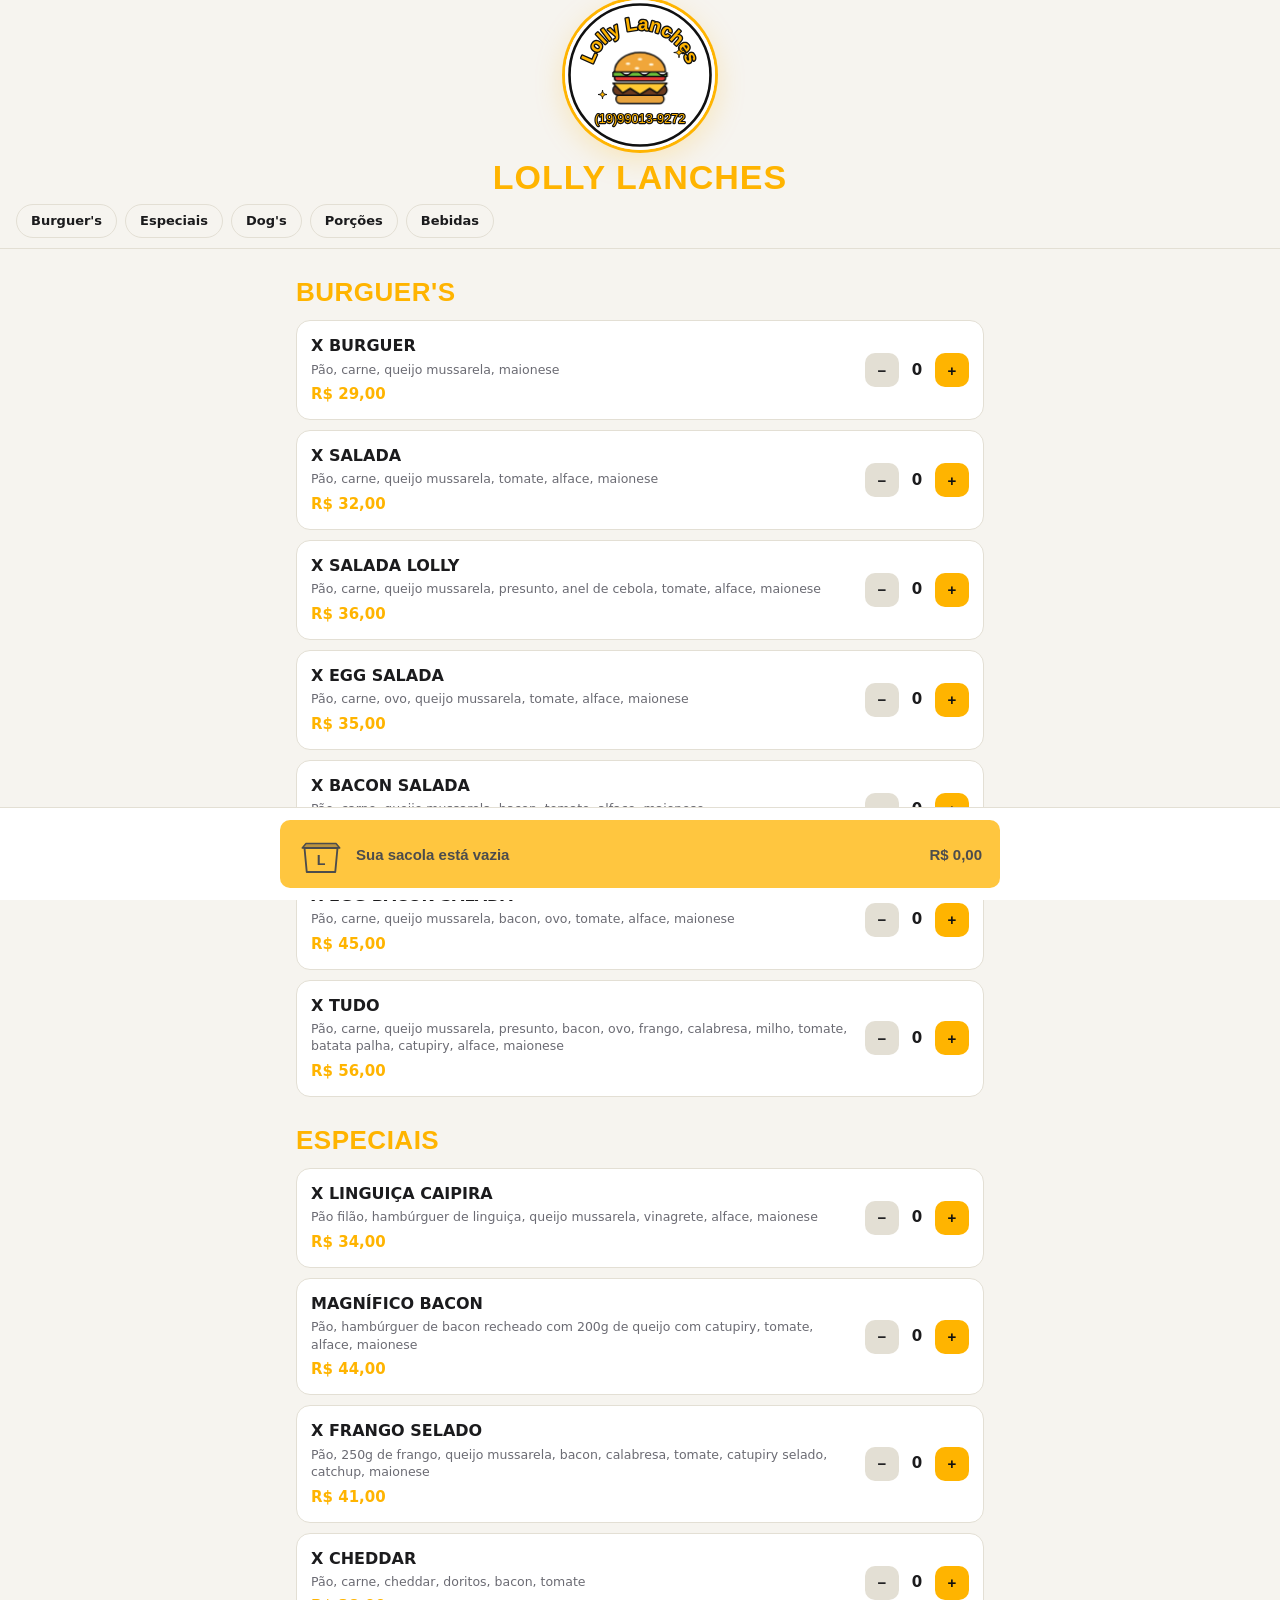
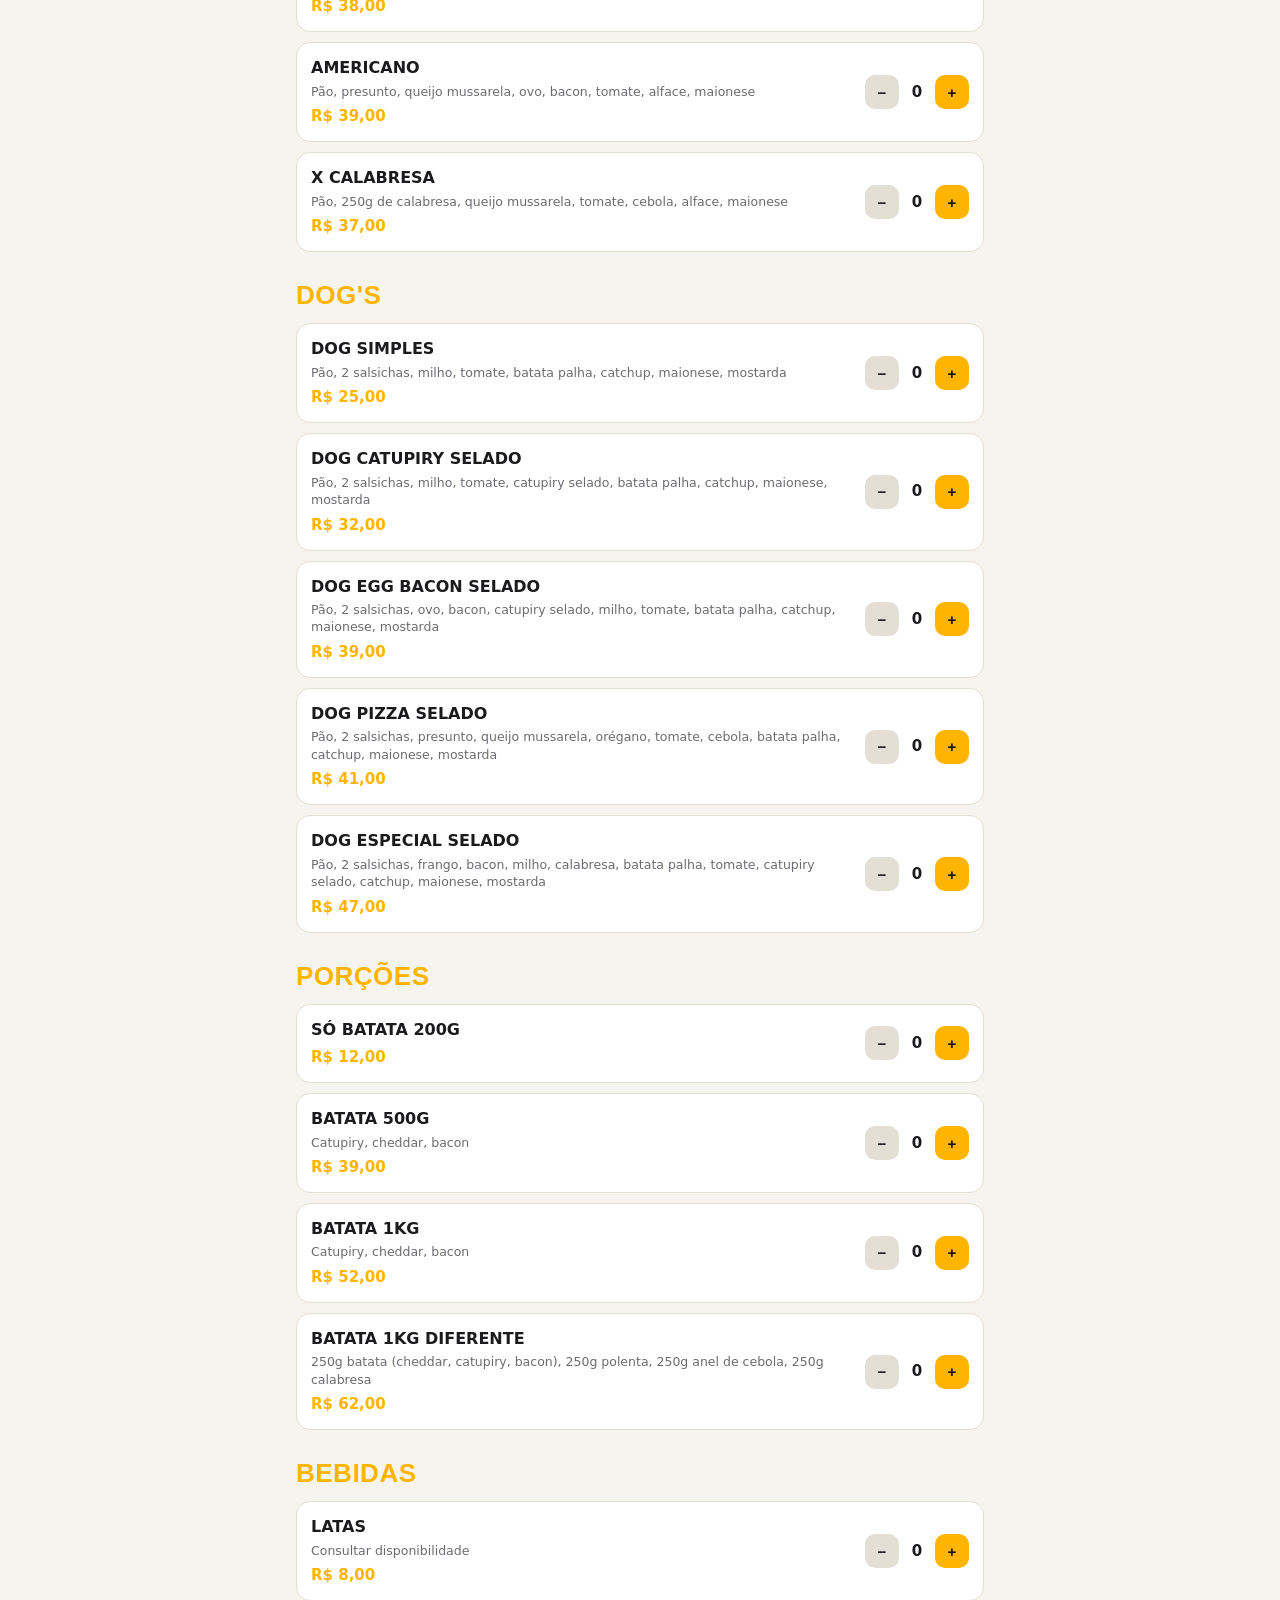
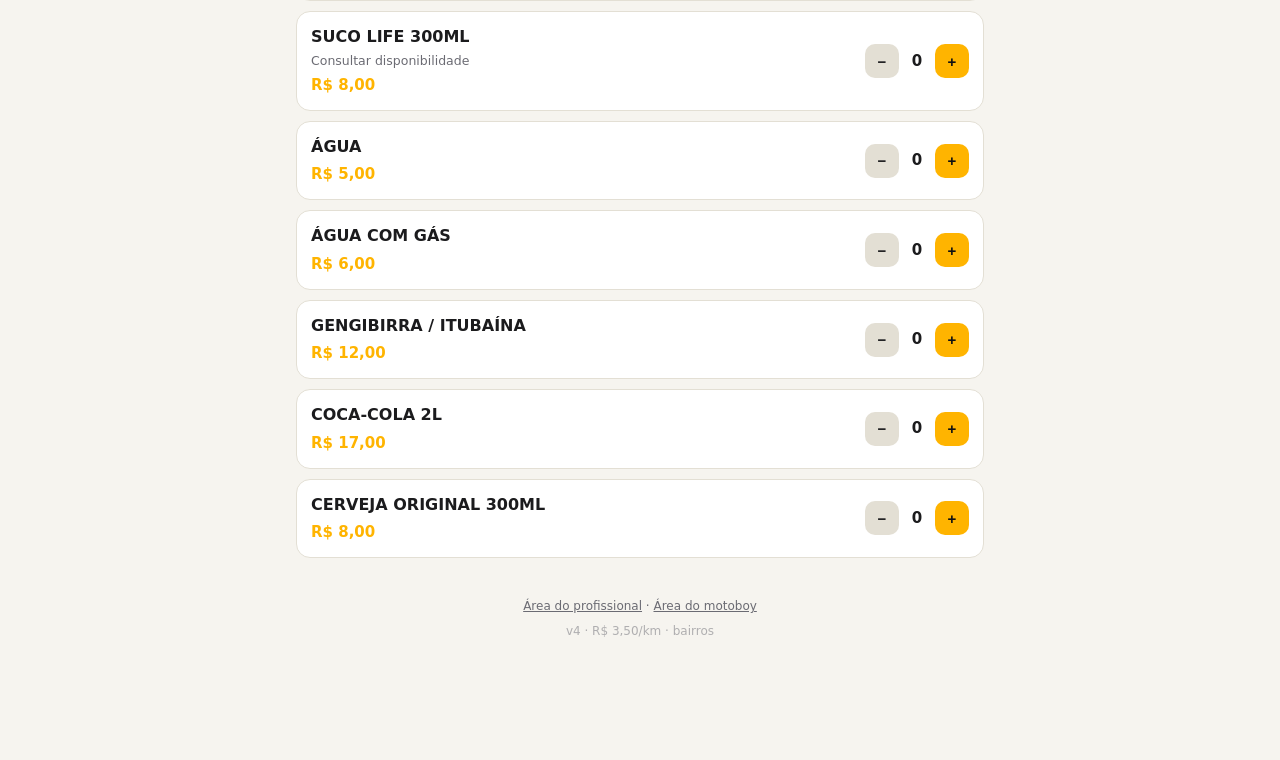
<file: index (18).html>
<!DOCTYPE html>
<html lang="pt-BR"><head><meta charset="utf-8">
<meta name="viewport" content="width=device-width, initial-scale=1, viewport-fit=cover">
<title>Lolly Lanches – Cardápio Online</title>
<style>
:root{box-sizing:border-box;padding-top:env(safe-area-inset-top,0px);padding-bottom:env(safe-area-inset-bottom,0px);--bg:#0e0e0f;--card:#1a1a1c;--line:#2d2d31;--tx:#f5f5f5;--mut:#a3a3ab;--ac:#ffb400;--on:#111;--ok:#2ecc71;--bad:#ff5a5a;color-scheme:dark}
@media (prefers-color-scheme:light){:root:not([data-theme="dark"]){--bg:#f6f4ef;--card:#fff;--line:#e3dfd4;--tx:#1b1b1d;--mut:#6b6b73;color-scheme:light}}
:root[data-theme="dark"]{--bg:#0e0e0f}
html{scroll-padding-top:60px;scroll-behavior:smooth}
*{box-sizing:border-box}
body{margin:0;background:var(--bg);color:var(--tx);font:15px/1.4 system-ui,-apple-system,"Segoe UI",Roboto,sans-serif;padding-bottom:90px}
body::before{content:"";position:fixed;inset:0 0 auto;height:env(safe-area-inset-top,0px);background:var(--bg);z-index:10}
.wrap{max-width:720px;margin:0 auto;padding:0 16px}
header{padding:28px 0 14px;text-align:center}
.logo{font:900 34px/1 Impact,"Arial Narrow",sans-serif;letter-spacing:1px;color:var(--ac);text-transform:uppercase}
.sub{color:var(--mut);margin-top:6px;font-size:13px}
nav{position:sticky;top:env(safe-area-inset-top,0px);background:var(--bg);z-index:9;border-bottom:1px solid var(--line);overflow-x:auto;white-space:nowrap;padding:10px 16px;display:flex;gap:8px}
nav a{color:var(--tx);text-decoration:none;border:1px solid var(--line);padding:7px 14px;border-radius:99px;font-weight:600;font-size:13px}
nav a:active{background:var(--ac);color:var(--on)}
h2{font:900 26px Impact,"Arial Narrow",sans-serif;color:var(--ac);text-transform:uppercase;margin:28px 0 12px;letter-spacing:.5px}
.item{background:var(--card);border:1px solid var(--line);border-radius:14px;padding:14px;margin-bottom:10px;display:flex;gap:12px;align-items:center;justify-content:space-between}
.item b{display:block;font-size:16px;text-transform:uppercase}
.item small{color:var(--mut);display:block;margin-top:3px}
.pr{color:var(--ac);font-weight:800;margin-top:6px;display:block}
.q{display:flex;align-items:center;gap:10px;flex-shrink:0}
.q button,.btn{border:0;border-radius:10px;font-weight:800;cursor:pointer;font-size:15px}
.q button{width:34px;height:34px;background:var(--ac);color:var(--on)}
.q button.m{background:var(--line);color:var(--tx)}
.q span{min-width:16px;text-align:center;font-weight:700}
.btn{background:var(--ac);color:var(--on);padding:13px 18px;width:100%}
.btn.s{width:auto;padding:9px 13px;font-size:13px}
.btn.g{background:var(--line);color:var(--tx)}
.btn.ok{background:var(--ok);color:#06210f}
.btn.no{background:var(--bad);color:#2a0606}
#bar{position:fixed;left:0;right:0;bottom:0;background:var(--card);border-top:1px solid var(--line);padding:12px 16px calc(12px + env(safe-area-inset-bottom,0px));z-index:20}
#bar .btn{display:flex;align-items:center;justify-content:space-between;max-width:720px;margin:0 auto}
.ov{position:fixed;inset:0;background:rgba(0,0,0,.7);z-index:30;display:none;align-items:flex-end;justify-content:center}
.ov.on{display:flex}
.sheet{background:var(--bg);width:100%;max-width:560px;max-height:92%;overflow:auto;border-radius:20px 20px 0 0;padding:20px 16px calc(20px + env(safe-area-inset-bottom,0px))}
label{display:block;font-size:12px;color:var(--mut);margin:12px 0 4px;font-weight:600;text-transform:uppercase}
input,select,textarea{width:100%;background:var(--card);color:var(--tx);border:1px solid var(--line);border-radius:10px;padding:12px;font:inherit}
.row{display:flex;justify-content:space-between;padding:5px 0}
.tot{font-size:19px;font-weight:800;color:var(--ac);border-top:1px solid var(--line);margin-top:8px;padding-top:10px}
.oc{background:var(--card);border:1px solid var(--line);border-radius:14px;padding:14px;margin-bottom:12px}
.oc.novo{border-color:var(--ac);box-shadow:0 0 0 2px rgba(255,180,0,.25)}
.tag{display:inline-block;padding:3px 10px;border-radius:99px;font-size:11px;font-weight:800;text-transform:uppercase;background:var(--line)}
.tag.novo{background:var(--ac);color:var(--on)}.tag.aceito,.tag.pronto,.tag.entrega{background:#3b82f6;color:#fff}.tag.entregue{background:var(--ok);color:#06210f}.tag.recusado{background:var(--bad);color:#2a0606}
.acts{display:flex;gap:8px;flex-wrap:wrap;margin-top:12px}
.mut{color:var(--mut);font-size:13px}
footer{text-align:center;color:var(--mut);font-size:12px;padding:30px 0}
footer a{color:var(--mut)}
#anim{position:fixed;inset:0;z-index:100;background:#0e0e0f;display:none;flex-direction:column;align-items:center;justify-content:center;padding:16px;color:#fff}
#anim.on{display:flex}
#anim svg{width:min(94vw,440px);height:auto;max-height:68vh}
#cap{font:800 20px Impact,"Arial Narrow",sans-serif;letter-spacing:.5px;color:#ffb400;margin:14px 0 8px;text-align:center;text-transform:uppercase;min-height:26px}
#aact{display:flex;gap:10px;min-height:48px;align-items:center}
/* animação do pedido */
.glow{transform-box:fill-box;transform-origin:center;animation:glwp 2.4s ease-in-out infinite}
@keyframes glwp{50%{transform:scale(1.1);opacity:.7}}
.bagwrap{transform-origin:180px 398px;animation:bagin .6s .05s cubic-bezier(.2,1.3,.4,1) both,bagj .65s 5.35s ease-in-out}
@keyframes bagin{from{transform:translateY(80px) scale(.7);opacity:0}to{transform:none;opacity:1}}
@keyframes bagj{30%{transform:translateY(-20px) scaleY(1.05)}55%{transform:translateY(0) scaleY(.93)}75%{transform:translateY(-6px)}100%{transform:none}}
.dl{transform-box:fill-box;transform-origin:50% 100%;animation:ldrop .62s cubic-bezier(.25,.9,.35,1) var(--d) both}
@keyframes ldrop{0%{transform:translateY(-330px);opacity:0}12%{opacity:1}68%{transform:translateY(0) scale(1.05,.9)}84%{transform:translateY(-5px) scale(.98,1.04)}100%{transform:none;opacity:1}}
#bgr{transform-origin:180px 235px;animation:bgw .5s 3.5s ease-in-out,bgi .95s 4.05s cubic-bezier(.55,0,.85,.35) forwards}
@keyframes bgw{25%{transform:rotate(-2.5deg) scale(1.03)}75%{transform:rotate(2.5deg) scale(1.03)}}
@keyframes bgi{to{transform:translateY(150px) scale(.55)}}
.flap{transform-origin:180px 230px;animation:flp .35s 4.85s ease-out both}
@keyframes flp{from{transform:scaleY(0)}to{transform:scaleY(1)}}
.chk{transform-box:fill-box;transform-origin:center;animation:ckp .5s 5.5s cubic-bezier(.3,1.6,.5,1) both}
@keyframes ckp{from{transform:scale(0)}to{transform:scale(1)}}
.sp{transform-box:fill-box;transform-origin:center;animation:spk 1.1s var(--d) ease-out both}
@keyframes spk{0%{transform:scale(0) rotate(0)}50%{transform:scale(1.3) rotate(45deg)}100%{transform:scale(0) rotate(90deg)}}
.cf{animation:conf 1s 5.5s cubic-bezier(.15,.7,.35,1) both}
@keyframes conf{0%{transform:translate(0,0) rotate(0) scale(0);opacity:1}15%{transform:translate(calc(var(--x)*.2),calc(var(--y)*.2)) rotate(40deg) scale(1);opacity:1}100%{transform:translate(var(--x),calc(var(--y) + 70px)) rotate(var(--r)) scale(1);opacity:0}}
#logoH{width:150px;height:150px;margin:0 auto 10px;cursor:pointer;border-radius:50%;box-shadow:0 0 0 3px var(--ac),0 8px 30px rgba(255,180,0,.25)}
#logoH svg{width:100%;height:100%;display:block}
.lga .lgring{stroke-dasharray:592;stroke-dashoffset:592;animation:lgdraw 1.4s ease-out forwards}
@keyframes lgdraw{to{stroke-dashoffset:0}}
.lga .lgl{opacity:0;animation:lgdrop .55s ease-out both}
@keyframes lgdrop{0%{transform:translateY(-45px);opacity:0}65%{transform:translateY(4px);opacity:1}100%{transform:none;opacity:1}}
.lga .lgfl{animation:lgfloat 2.8s ease-in-out 2s infinite}
@keyframes lgfloat{50%{transform:translateY(-4px)}}
.lga .lgtx{animation:lgfade .9s .4s both}
@keyframes lgfade{from{opacity:0}to{opacity:1}}
.lga .lgsp{transform-box:fill-box;transform-origin:center;animation:lgtw 1.8s ease-in-out 1.6s infinite}
@keyframes lgtw{0%,100%{transform:scale(0);opacity:0}50%{transform:scale(1.3);opacity:1}}
.lga .lgph{transform-box:fill-box;transform-origin:center;animation:lgfade .9s 1.2s both,lgpulse 2.4s ease-in-out 2.2s infinite}
@keyframes lgpulse{50%{transform:scale(1.07)}}
.fly{position:fixed;left:0;top:0;z-index:40;pointer-events:none;width:30px;height:30px}
#bagi{width:46px;height:42px;display:block;flex-shrink:0}
#bagi.bump{animation:bump .45s ease-out}
@keyframes bump{35%{transform:scale(1.3) rotate(-8deg)}70%{transform:scale(.95) rotate(4deg)}100%{transform:none}}
.bl{display:flex;align-items:center;gap:12px}
.kmrow{margin-top:10px}
/* ===== Painel do profissional ===== */
#panel.wrap{max-width:1000px;padding-bottom:110px}
#panel header{padding:40px 0 18px}
#panel header .logo{font:700 20px/1.3 system-ui,-apple-system,"Segoe UI",Roboto,sans-serif;color:var(--tx);text-transform:none;letter-spacing:0}
#panel h2{font:700 12px system-ui,-apple-system,sans-serif;letter-spacing:.09em;color:var(--mut);margin:26px 0 10px;text-transform:uppercase;display:flex;align-items:center;gap:8px}
#panel .cnt{background:var(--line);color:var(--tx);border-radius:99px;padding:1px 9px;font-size:11px}
#panel .bar{position:sticky;top:env(safe-area-inset-top,0px);z-index:8;background:var(--bg);padding:14px 0 12px;border-bottom:1px solid var(--line);margin-bottom:18px}
#panel .bar-top{display:flex;align-items:center;justify-content:space-between;gap:12px}
#panel .brand{display:flex;align-items:center;gap:10px;font-weight:700;font-size:16px;line-height:1.2}
#panel .dot{width:38px;height:38px;border-radius:11px;background:var(--ac);display:grid;place-items:center;font-size:20px}
#panel .links a{color:var(--mut);font-size:13px;text-decoration:none;margin-left:14px;font-weight:600}
#panel .seg{display:flex;gap:4px;background:var(--card);border:1px solid var(--line);border-radius:12px;padding:4px;margin-top:12px}
#panel .seg button{flex:1;border:0;background:transparent;color:var(--mut);padding:9px 6px;border-radius:9px;font:600 13px system-ui,-apple-system,sans-serif;cursor:pointer;display:flex;align-items:center;justify-content:center;gap:6px}
#panel .seg button.on{background:var(--ac);color:var(--on)}
#panel .bdg{background:var(--bad);color:#fff;border-radius:99px;font-size:11px;min-width:18px;height:18px;line-height:18px;padding:0 5px}
#panel .oc{border-radius:16px;padding:16px;margin-bottom:12px;position:relative;overflow:hidden;box-shadow:none}
#panel .oc::before{content:"";position:absolute;left:0;top:0;bottom:0;width:4px;background:var(--line)}
#panel .oc.st-novo{border-color:var(--ac)}#panel .oc.st-novo::before{background:var(--ac)}
#panel .oc.st-aceito::before,#panel .oc.st-pronto::before,#panel .oc.st-entrega::before{background:#3b82f6}
#panel .oc.st-entregue::before{background:var(--ok)}#panel .oc.st-recusado::before{background:var(--bad)}
#panel .oc.rt{display:flex;align-items:center;justify-content:space-between;gap:12px;flex-wrap:wrap}
#panel .oc.rt::before{background:var(--ac)}
#panel .rin{display:flex;align-items:center;gap:8px;color:var(--mut);font-weight:600}
#panel .rin input{width:96px;text-align:right}
#panel .pgrid{display:grid;gap:12px}
#panel .pgrid .oc{margin:0}
@media(min-width:860px){#panel .pgrid{grid-template-columns:1fr 1fr;align-items:start}}
#panel .oh{display:flex;justify-content:space-between;align-items:flex-start;gap:10px}
#panel .on{font-weight:700;font-size:16px}
#panel .lis{margin:12px 0 4px;border-top:1px solid var(--line)}
#panel .li{display:flex;align-items:center;gap:10px;padding:9px 0;border-bottom:1px solid var(--line)}
#panel .li .qt{font-weight:800;min-width:26px;color:var(--ac)}
#panel .li .nm{flex:1}
#panel .li .pc{color:var(--mut);font-variant-numeric:tabular-nums}
#panel .li .st{display:flex;gap:6px}
#panel .li .st button{width:30px;height:30px;border-radius:8px;border:1px solid var(--line);background:transparent;color:var(--tx);font-size:16px;font-weight:700;cursor:pointer}
#panel .dt{margin:10px 0 2px}
#panel .dt summary{cursor:pointer;color:var(--ac);font-weight:700;font-size:13px;padding:4px 0}
#panel .dt select{margin-top:8px}
#panel .info{margin-top:10px;display:grid;gap:4px;font-size:14px}
#panel .sum{margin-top:12px;background:var(--bg);border:1px solid var(--line);border-radius:12px;padding:8px 12px}
#panel .sr{display:flex;justify-content:space-between;padding:4px 0;font-variant-numeric:tabular-nums;color:var(--mut)}
#panel .sr b{color:var(--tx)}
#panel .sr.t{border-top:1px solid var(--line);margin-top:4px;padding-top:8px;font-size:17px;color:var(--tx)}
#panel .sr.t b{color:var(--ac)}
#panel .btn{border-radius:10px}
#panel .btn.out{background:transparent;border:1px solid var(--line);color:var(--tx)}
#panel .empty{grid-column:1/-1;text-align:center;padding:28px 12px;border:1px dashed var(--line);border-radius:16px;color:var(--tx)}
#panel .kpis{display:grid;grid-template-columns:1fr 1fr;gap:10px}
@media(min-width:760px){#panel .kpis{grid-template-columns:repeat(4,1fr)}}
#panel .kpi{background:var(--card);border:1px solid var(--line);border-radius:16px;padding:14px}
#panel .kpi.hero{grid-column:1/-1;border-color:var(--ac)}
#panel .kpi .l{font-size:11px;color:var(--mut);text-transform:uppercase;font-weight:700;letter-spacing:.06em}
#panel .kpi .v{font-size:26px;font-weight:800;margin:4px 0 2px;font-variant-numeric:tabular-nums}
#panel .kpi.hero .v{font-size:34px;color:var(--ac)}
#panel .bars{display:flex;align-items:flex-end;gap:8px;height:170px}
#panel .bc{flex:1;height:100%;display:flex;flex-direction:column;justify-content:flex-end;align-items:center;gap:4px;min-width:0}
#panel .bc i{display:block;width:100%;background:var(--ac);border-radius:6px 6px 0 0}
#panel .bv{font-size:10px;color:var(--mut)}
#panel .bl2{font-size:11px;color:var(--mut);text-transform:capitalize;white-space:nowrap}
#panel .rk{margin-bottom:12px}
#panel .rk .row{padding:0 0 5px}
#panel .pb{height:7px;background:var(--line);border-radius:9px;overflow:hidden}
#panel .pb i{display:block;height:100%;background:var(--ac);border-radius:9px}
#panel .eit{border-top:1px solid var(--line);margin-top:14px;padding-top:4px}
#panel .g2{display:grid;grid-template-columns:1fr 110px;gap:10px}
#panel .savebar{position:sticky;bottom:calc(12px + env(safe-area-inset-bottom,0px));margin-top:18px}
#panel .savebar .btn{box-shadow:0 6px 24px rgba(0,0,0,.35)}
#panel .login{max-width:380px;margin:0 auto;text-align:center;padding-top:48px}
#panel .login .dot{width:64px;height:64px;font-size:32px;margin:0 auto 14px;border-radius:18px}
#panel .login h1{font:800 22px system-ui,-apple-system,sans-serif;margin:0}
#panel .login .oc{text-align:left;margin-top:22px}

/* ===== Visual premium: profissional + motoboy ===== */
@keyframes rise{from{opacity:0;transform:translateY(10px)}to{opacity:1;transform:none}}
#panel{--r:18px;--sh:0 1px 2px rgba(0,0,0,.18),0 8px 24px rgba(0,0,0,.18);--blue:#3b82f6}
@media (prefers-color-scheme:light){:root:not([data-theme="dark"]) #panel{--sh:0 1px 2px rgba(30,25,10,.06),0 8px 24px rgba(30,25,10,.08)}}
#panel{background:radial-gradient(900px 380px at 50% -120px,rgba(255,180,0,.10),transparent 70%)}
#panel .bar{background:color-mix(in srgb,var(--bg) 82%,transparent);-webkit-backdrop-filter:blur(14px);backdrop-filter:blur(14px);padding:14px 0 14px;margin-bottom:20px}
#panel .brand .dot{background:linear-gradient(135deg,#ffcf3d,#ff9d00);box-shadow:0 6px 16px rgba(255,160,0,.35);border-radius:13px}
#panel .brand{letter-spacing:-.01em}
#panel .links a{display:inline-flex;align-items:center;padding:7px 12px;border:1px solid var(--line);border-radius:99px;background:var(--card);color:var(--tx);font-size:12.5px;margin-left:8px;transition:.15s}
#panel .links a:active{transform:scale(.96)}
#panel .seg{padding:5px;border-radius:14px;background:var(--card);box-shadow:inset 0 1px 2px rgba(0,0,0,.12)}
#panel .seg button{padding:10px 8px;border-radius:10px;transition:.18s;font-weight:700}
#panel .seg button.on{background:linear-gradient(135deg,#ffc933,#ffab00);color:#1a1200;box-shadow:0 4px 12px rgba(255,170,0,.35)}
#panel .bdg{box-shadow:0 0 0 2px var(--card);animation:pop .4s cubic-bezier(.3,1.6,.5,1)}
@keyframes pop{from{transform:scale(0)}to{transform:none}}
#panel h2{margin:30px 2px 12px;font-size:11.5px;letter-spacing:.12em}
#panel h2::after{content:"";flex:1;height:1px;background:linear-gradient(90deg,var(--line),transparent)}
#panel .cnt{background:var(--card);border:1px solid var(--line);color:var(--ac);font-weight:800}
#panel .oc{border-radius:var(--r);box-shadow:var(--sh);padding:18px 18px 18px 20px;animation:rise .35s ease both;transition:transform .15s,border-color .15s}
#panel .oc::before{width:5px}
#panel .oc.st-novo{background:linear-gradient(180deg,rgba(255,180,0,.09),transparent 140px),var(--card);box-shadow:0 0 0 1px var(--ac),0 10px 30px rgba(255,180,0,.14)}
#panel .on{letter-spacing:-.01em;font-size:16.5px}
#panel .tag{display:inline-flex;align-items:center;gap:6px;padding:5px 11px;font-size:10.5px;letter-spacing:.06em;white-space:nowrap}
#panel .tag::before{content:"";width:6px;height:6px;border-radius:50%;background:currentColor;opacity:.85}
#panel .tag.novo::before{animation:blink 1.2s infinite}
@keyframes blink{50%{opacity:.2}}
#panel .lis{border-top:1px dashed var(--line);margin-top:14px}
#panel .li{border-bottom:1px dashed var(--line);padding:10px 0}
#panel .li .qt{background:rgba(255,180,0,.14);color:var(--ac);border-radius:8px;padding:3px 0;text-align:center;font-size:13px}
#panel .li .st button{border-radius:9px;background:var(--bg);transition:.12s}
#panel .li .st button:active{background:var(--ac);color:var(--on);transform:scale(.92)}
#panel .info{background:var(--bg);border:1px solid var(--line);border-radius:12px;padding:11px 13px;gap:6px;margin-top:14px;line-height:1.35}
#panel .sum{background:linear-gradient(180deg,var(--bg),transparent),var(--bg);border-radius:14px;padding:10px 14px}
#panel .sr.t{font-size:18px}
#panel .btn{font-weight:800;letter-spacing:.01em;transition:transform .12s,filter .15s,box-shadow .15s}
#panel .btn:active{transform:scale(.97)}
#panel .btn:hover{filter:brightness(1.06)}
#panel .btn.ok{background:linear-gradient(135deg,#34d67b,#22b862);color:#04200f;box-shadow:0 6px 16px rgba(46,204,113,.28)}
#panel .btn.no{background:transparent;border:1px solid var(--bad);color:var(--bad)}
#panel .btn.out{background:var(--card);border:1px solid var(--line)}
#panel .btn.s{padding:11px 15px;border-radius:11px}
#panel .acts .btn.ok{flex:1}
#panel input,#panel select,#panel textarea{border-radius:11px;transition:border-color .15s,box-shadow .15s}
#panel input:focus,#panel select:focus,#panel textarea:focus{outline:0;border-color:var(--ac);box-shadow:0 0 0 3px rgba(255,180,0,.2)}
#panel .dt summary{list-style:none;display:inline-flex;align-items:center;background:rgba(255,180,0,.1);border-radius:9px;padding:7px 11px}
#panel .dt summary::-webkit-details-marker{display:none}
#panel .kpi{border-radius:var(--r);box-shadow:var(--sh);padding:16px;animation:rise .4s ease both;position:relative;overflow:hidden}
#panel .kpi::after{content:"";position:absolute;right:-24px;top:-24px;width:80px;height:80px;border-radius:50%;background:rgba(255,180,0,.07)}
#panel .kpi.hero{background:linear-gradient(135deg,rgba(255,180,0,.20),rgba(255,180,0,.04)),var(--card);border-color:rgba(255,180,0,.55)}
#panel .kpi.hero .v{font-size:38px;letter-spacing:-.02em}
#panel .bars{height:190px;padding-top:6px}
#panel .bc i{background:linear-gradient(180deg,#ffc933,#ff9d00);border-radius:8px 8px 3px 3px;box-shadow:0 4px 12px rgba(255,160,0,.25);transition:height .5s}
#panel .pb{height:9px}#panel .pb i{background:linear-gradient(90deg,#ff9d00,#ffc933)}
#panel .empty{border-radius:var(--r);padding:34px 14px;background:var(--card);border-style:dashed}
#panel .empty::before{content:"🍔";display:block;font-size:34px;margin-bottom:8px;filter:grayscale(.3)}
#panel .oc.rt{background:linear-gradient(135deg,rgba(255,180,0,.10),transparent),var(--card)}
#panel .savebar .btn{padding:16px;font-size:16px;border-radius:14px}
#panel .login .dot{background:linear-gradient(135deg,#ffcf3d,#ff9d00);box-shadow:0 12px 30px rgba(255,160,0,.35)}
#panel .login .oc{padding:22px}
#panel .login .btn{padding:15px}
/* motoboy */
#panel .mhero{display:grid;grid-template-columns:1fr 1fr;gap:10px;margin-bottom:6px}
#panel .mstat{background:var(--card);border:1px solid var(--line);border-radius:16px;padding:14px;box-shadow:var(--sh);display:flex;align-items:center;gap:12px}
#panel .mstat i{font-style:normal;width:42px;height:42px;border-radius:12px;display:grid;place-items:center;font-size:21px;background:rgba(255,180,0,.15)}
#panel .mstat.b i{background:rgba(59,130,246,.18)}
#panel .mstat b{display:block;font-size:24px;line-height:1;font-variant-numeric:tabular-nums}
#panel .mstat span{font-size:11px;color:var(--mut);text-transform:uppercase;font-weight:700;letter-spacing:.06em}
#panel .mt{padding:18px 18px 18px 20px}
#panel .steps{display:flex;align-items:center;margin:16px 0 4px}
#panel .stp{display:flex;align-items:center;gap:7px;font-size:11.5px;font-weight:700;color:var(--mut);white-space:nowrap}
#panel .stp i{font-style:normal;width:24px;height:24px;border-radius:50%;display:grid;place-items:center;background:var(--bg);border:1.5px solid var(--line);font-size:11px;font-weight:800}
#panel .stp.on{color:var(--tx)}
#panel .stp.on i{background:var(--ac);border-color:var(--ac);color:var(--on)}
#panel .stp.cur i{box-shadow:0 0 0 4px rgba(255,180,0,.25)}
#panel .stp+.stp::before{content:"";width:clamp(14px,6vw,38px);height:2px;background:var(--line);margin:0 8px;border-radius:2px}
#panel .stp.on+.stp.on::before{background:var(--ac)}
#panel .addr{margin-top:16px;border:1px solid var(--line);background:var(--bg);border-radius:14px;padding:13px 14px}
#panel .addr .al{font-size:10.5px;font-weight:800;text-transform:uppercase;letter-spacing:.1em;color:var(--ac)}
#panel .addr .at{font-size:18px;font-weight:800;margin-top:4px;line-height:1.25;letter-spacing:-.01em}
#panel .addr .ab{color:var(--mut);margin-top:3px;font-size:13.5px}
#panel .chips{display:flex;gap:7px;flex-wrap:wrap;margin-top:12px}
#panel .chip{background:var(--bg);border:1px solid var(--line);border-radius:99px;padding:6px 12px;font-size:12.5px;font-weight:700}
#panel .chip.w{border-color:rgba(255,180,0,.55);background:rgba(255,180,0,.1);color:var(--ac)}
#panel .cobrar{display:flex;justify-content:space-between;align-items:center;margin-top:14px;padding:13px 15px;border-radius:14px;background:linear-gradient(135deg,rgba(255,180,0,.2),rgba(255,180,0,.05));border:1px solid rgba(255,180,0,.45)}
#panel .cobrar span{font-size:11.5px;font-weight:800;text-transform:uppercase;letter-spacing:.07em;color:var(--mut)}
#panel .cobrar b{font-size:24px;color:var(--ac);font-variant-numeric:tabular-nums;letter-spacing:-.01em}
#panel .macts{display:grid;grid-template-columns:1.4fr 1fr;gap:9px;margin-top:12px}
#panel .macts a{display:flex;align-items:center;justify-content:center;gap:7px;text-decoration:none;font-weight:800;font-size:14px;padding:14px 10px;border-radius:13px;border:1px solid var(--line);background:var(--card);color:var(--tx);transition:.12s}
#panel .macts a.map{background:linear-gradient(135deg,#4f9bff,#2b6ff0);border-color:transparent;color:#fff;box-shadow:0 6px 16px rgba(59,130,246,.3)}
#panel .macts a:active{transform:scale(.97)}
#panel .mgo{margin-top:10px;width:100%;padding:18px;font-size:17px;border-radius:15px}
#panel .mgo.go{background:linear-gradient(135deg,#ffc933,#ff9d00);color:#1a1200;box-shadow:0 8px 20px rgba(255,160,0,.35)}
#panel .mgo.ok{box-shadow:0 8px 20px rgba(46,204,113,.35)}
#panel .mlis{margin-top:14px;font-size:14px;color:var(--mut);line-height:1.5}
#panel .mlis b{color:var(--ac)}
</style></head><body>
<div id="app">
<header class="wrap"><div id="logoH" title="Toque para reanimar"></div><div class="logo">Lolly Lanches</div></header>
<nav id="nav"></nav>
<main class="wrap" id="menu"></main>
<footer><a href="#painel">Área do profissional</a> · <a href="#motoboy">Área do motoboy</a><div style="margin-top:8px;opacity:.5">v4 · R$ 3,50/km · bairros</div></footer>
<div id="bar"><button class="btn" id="cartBtn"><span class="bl"><svg id="bagi" viewBox="0 0 60 56"><path d="M10 14h40l5 6H5z" fill="#a56f00" stroke="#111" stroke-width="2" stroke-linejoin="round"/><path d="M8 20h44l-3 32H11z" fill="#ffb400" stroke="#111" stroke-width="2.5" stroke-linejoin="round"/><text x="30" y="43" text-anchor="middle" font-size="19" font-weight="900" font-family="Impact,sans-serif" fill="#111">L</text></svg><span id="cn"></span></span><span id="ct"></span></button></div>
</div>
<div class="ov" id="ov"><div class="sheet" id="sheet"></div></div>
<div id="anim"></div>
<div id="panel" class="wrap" style="display:none"></div>

<script>
/* ====== CONFIGURE AQUI (Supabase > Settings > API) ====== */
const SUPABASE_URL="https://oxhlfbdrgjzvwuksakmb.supabase.co";
const SUPABASE_KEY="sb_publishable_zqVa_-koEaRSHZQygYplDw_mu4Ptouf";
const PRO_EMAIL="Natanaelsantosns808@gmail.com";
/* ======================================================== */
let ZAP="5519990139272";let KMRATE=3.5,RETADDR="",MODO="entrega";const isRet=o=>/^RETIRADA:/i.test((o&&o.end)||"");const ORIG={lat:-22.7254,lon:-47.6488},MAXKM=25;
const NOME="Lolly Lanches";
let MENU=[
["Burguer's",[
["x-burguer","X Burguer",29,"Pão, carne, queijo mussarela, maionese"],
["x-salada","X Salada",32,"Pão, carne, queijo mussarela, tomate, alface, maionese"],
["x-lolly","X Salada Lolly",36,"Pão, carne, queijo mussarela, presunto, anel de cebola, tomate, alface, maionese"],
["x-egg","X Egg Salada",35,"Pão, carne, ovo, queijo mussarela, tomate, alface, maionese"],
["x-bacon","X Bacon Salada",39,"Pão, carne, queijo mussarela, bacon, tomate, alface, maionese"],
["x-eggbacon","X Egg Bacon Salada",45,"Pão, carne, queijo mussarela, bacon, ovo, tomate, alface, maionese"],
["x-tudo","X Tudo",56,"Pão, carne, queijo mussarela, presunto, bacon, ovo, frango, calabresa, milho, tomate, batata palha, catupiry, alface, maionese"]]],
["Especiais",[
["e-ling","X Linguiça Caipira",34,"Pão filão, hambúrguer de linguiça, queijo mussarela, vinagrete, alface, maionese"],
["e-mag","Magnífico Bacon",44,"Pão, hambúrguer de bacon recheado com 200g de queijo com catupiry, tomate, alface, maionese"],
["e-frango","X Frango Selado",41,"Pão, 250g de frango, queijo mussarela, bacon, calabresa, tomate, catupiry selado, catchup, maionese"],
["e-ched","X Cheddar",38,"Pão, carne, cheddar, doritos, bacon, tomate"],
["e-amer","Americano",39,"Pão, presunto, queijo mussarela, ovo, bacon, tomate, alface, maionese"],
["e-cal","X Calabresa",37,"Pão, 250g de calabresa, queijo mussarela, tomate, cebola, alface, maionese"]]],
["Dog's",[
["d-simp","Dog Simples",25,"Pão, 2 salsichas, milho, tomate, batata palha, catchup, maionese, mostarda"],
["d-cat","Dog Catupiry Selado",32,"Pão, 2 salsichas, milho, tomate, catupiry selado, batata palha, catchup, maionese, mostarda"],
["d-egg","Dog Egg Bacon Selado",39,"Pão, 2 salsichas, ovo, bacon, catupiry selado, milho, tomate, batata palha, catchup, maionese, mostarda"],
["d-pizza","Dog Pizza Selado",41,"Pão, 2 salsichas, presunto, queijo mussarela, orégano, tomate, cebola, batata palha, catchup, maionese, mostarda"],
["d-esp","Dog Especial Selado",47,"Pão, 2 salsichas, frango, bacon, milho, calabresa, batata palha, tomate, catupiry selado, catchup, maionese, mostarda"]]],
["Porções",[
["p-200","Só Batata 200g",12,""],
["p-500","Batata 500g",39,"Catupiry, cheddar, bacon"],
["p-1k","Batata 1kg",52,"Catupiry, cheddar, bacon"],
["p-dif","Batata 1kg Diferente",62,"250g batata (cheddar, catupiry, bacon), 250g polenta, 250g anel de cebola, 250g calabresa"]]],
["Bebidas",[
["b-lata","Latas",8,"Consultar disponibilidade"],
["b-suco","Suco Life 300ml",8,"Consultar disponibilidade"],
["b-agua","Água",5,""],
["b-gas","Água com Gás",6,""],
["b-geng","Gengibirra / Itubaína",12,""],
["b-coca","Coca-Cola 2L",17,""],
["b-cerv","Cerveja Original 300ml",8,""]]]
];
let ALL={};MENU.forEach(c=>c[1].forEach(i=>ALL[i[0]]=i));
const BAIRROS=["Centro","Alto","Paulista","Vila Rezende","Água Branca","Jaraguá","Higienópolis","São Dimas","Cidade Alta","Vila Independência","Morumbi","Santa Terezinha","Piracicamirim","Monte Alegre","Algodoal","Areão","Pompéia","Nova América","Dois Córregos","Jardim Elite","Glebas Califórnia","Parque Orlanda","Santa Rosa","Jardim Europa","Jupiá","Bairro Verde","Campestre","Vila Sônia","Taquaral","Vila Cristina","Castelinho","Terra Rica","Jardim Planalto","Noiva da Colina","Paraíso","Ondas","Santa Olímpia","Jardim Caxambu","Vila Industrial","Cecap","Mário Dedini","Pau Queimado","Novo Horizonte","Parque Taquaral","Jardim Esplanada","Vila Fátima","Nova Piracicaba","Vila Monteiro","Vila Boyes","Jardim São Francisco","Jardim Primavera","Jardim Abaeté","Jardim Califórnia","Santa Cecília","Vila Sampaio","Vila Mariana","Loteamento Algodoal","Parque Residencial Piracicaba","Bosques do Lenheiro","Colinas do Piracicaba"].sort((a,b)=>a.localeCompare(b,"pt-BR"));
const cart={};
const $=s=>document.querySelector(s);
const R=v=>"R$ "+v.toFixed(2).replace(".",",");
const esc=s=>String(s).replace(/[&<>"]/g,c=>({"&":"&amp;","<":"&lt;",">":"&gt;",'"':"&quot;"}[c]));
const ST={novo:"Novo",aceito:"Confirmado",recusado:"Recusado",pronto:"Pronto",entrega:"Saiu p/ entrega",entregue:"Entregue"};
let poll=null;

function drawMenu(){
  $("#nav").innerHTML=MENU.map((c,i)=>`<a href="#c${i}" onclick="event.preventDefault();document.getElementById('c${i}').scrollIntoView()">${esc(c[0])}</a>`).join("");
  $("#menu").innerHTML=MENU.map((c,i)=>`<h2 id="c${i}">${esc(c[0])}</h2>`+c[1].map(it=>`
   <div class="item"><div><b>${esc(it[1])}</b>${it[3]?`<small>${esc(it[3])}</small>`:""}<span class="pr">${R(it[2])}</span></div>
   <div class="q"><button class="m" onclick="chg('${it[0]}',-1)" aria-label="Remover">−</button><span id="n-${it[0]}">${cart[it[0]]||0}</span><button onclick="chg('${it[0]}',1,this)" aria-label="Adicionar">+</button></div></div>`).join("")).join("");
}
function total(){return Object.entries(cart).reduce((s,[k,q])=>s+ALL[k][2]*q,0)}
function count(){return Object.values(cart).reduce((a,b)=>a+b,0)}
const MINI=`<svg viewBox="0 0 40 40" width="30" height="30"><g stroke="#111" stroke-width="1.5" stroke-linejoin="round"><rect x="7" y="28" width="26" height="6" rx="3" fill="#e8a33d"/><rect x="5" y="22" width="30" height="6" rx="3" fill="#6b3a1e"/><path d="M5 21q4-4 7 0t7 0 7 0 7 0v3H5z" fill="#6bbf3a"/><path d="M6 19a14 11 0 0 1 28 0z" fill="#f0a63a"/></g></svg>`;
function upd(){const n=count();$("#cn").textContent=n?`Ver pedido (${n})`:"Sua sacola está vazia";$("#ct").textContent=R(total());$("#cartBtn").style.opacity=n?1:.75}
function fly(el){
  const bag=$("#bagi"),a=el.getBoundingClientRect(),b=bag.getBoundingClientRect();
  const f=document.createElement("div");f.className="fly";f.innerHTML=MINI;
  f.style.left=(a.left+a.width/2-15)+"px";f.style.top=(a.top+a.height/2-15)+"px";document.body.appendChild(f);
  const dx=b.left+b.width/2-(a.left+a.width/2),dy=b.top+b.height*.3-(a.top+a.height/2);
  const done=()=>{f.remove();bag.classList.remove("bump");void bag.offsetWidth;bag.classList.add("bump")};
  if(!f.animate){done();return}
  f.animate([{transform:"translate(0,0) scale(1) rotate(0)",opacity:1},{transform:`translate(${dx*.5}px,${dy*.5-110}px) scale(1.25) rotate(200deg)`,opacity:1,offset:.5},{transform:`translate(${dx}px,${dy}px) scale(.45) rotate(380deg)`,opacity:.9}],{duration:680,easing:"cubic-bezier(.3,.1,.4,1)"}).onfinish=done;
}
function chg(id,d,el){
  cart[id]=Math.max(0,(cart[id]||0)+d);if(!cart[id])delete cart[id];
  $("#n-"+id).textContent=cart[id]||0;upd();if(d>0&&el)fly(el);
}
$("#cartBtn").onclick=()=>{if(count())openCheckout()};
$("#ov").onclick=e=>{if(e.target.id==="ov")$("#ov").classList.remove("on")};

function openCheckout(){
  MODO="entrega";
  const lines=Object.entries(cart).map(([k,q])=>`<div class="row"><span>${q}× ${esc(ALL[k][1])}</span><span>${R(ALL[k][2]*q)}</span></div>`).join("");
  let sv={};try{sv=JSON.parse(localStorage.getItem("cli")||"{}")}catch(e){}
  $("#sheet").innerHTML=`<h2 style="margin-top:0">Seu pedido</h2>${lines}
  ${RETADDR?`<div style="display:flex;gap:8px;margin:12px 0 4px"><button class="btn s" id="modo-e" style="flex:1" onclick="setModo('entrega')">🛵 Entrega</button><button class="btn s g" id="modo-r" style="flex:1" onclick="setModo('retirada')">🏪 Retirada</button></div>`:""}
  <div class="row"><span>Subtotal</span><span>${R(total())}</span></div>
  <div class="row"><span id="ent-l">Entrega</span><span id="ent-v">a combinar</span></div>
  <div class="row tot"><span>Total</span><span id="ent-t">${R(total())}</span></div>
  <div class="mut" id="ent-m">Informe o endereço para calcular a entrega.</div>
  <label>Nome</label><input id="f-nome" value="${esc(sv.nome||"")}" autocomplete="name">
  <label>Telefone / WhatsApp</label><input id="f-tel" type="tel" value="${esc(sv.tel||"")}" placeholder="(19) 90000-0000" autocomplete="tel">
  <div id="end-box"><label>Endereço (rua e número)</label><input id="f-end" value="${esc(sv.end||"")}" autocomplete="street-address">
  <label>Bairro (Piracicaba)</label><select id="f-bairro" onchange="ENT=null;showEnt();if($('#f-end').value.trim())calcEntrega()"><option value="">Selecione o bairro…</option>${BAIRROS.map(b=>`<option${sv.bairro===b?" selected":""}>${esc(b)}</option>`).join("")}<option${sv.bairro==="Outro"?" selected":""}>Outro</option></select><label>Complemento / Referência (opcional)</label><input id="f-ref" value="${esc(sv.ref&&!sv.bairro?"":sv.ref||"")}"><button class="btn g s" id="btn-calc" style="margin-top:8px" onclick="calcEntrega()">📍 Calcular entrega</button></div>
  <div id="ret-box" class="oc" style="display:none;margin-top:12px">🏪 <b>Retirada no local</b><div class="mut" style="margin-top:4px">${esc(RETADDR)}</div></div>
  <label>Forma de pagamento</label><select id="f-pag"><option>Pix</option><option>Cartão (maquininha)</option><option>Dinheiro</option></select>
  <label>Troco para (se dinheiro)</label><input id="f-troco" inputmode="decimal" placeholder="Ex.: 100">
  <label>Observações</label><textarea id="f-obs" rows="2" placeholder="Ex.: sem cebola"></textarea>
  <div id="err" style="color:var(--bad);margin-top:10px"></div>
  <div class="acts"><button class="btn g s" onclick="$('#ov').classList.remove('on')">Voltar</button><button class="btn ok" style="flex:1;width:auto" onclick="send()">Enviar pedido no WhatsApp</button></div>`;
  $("#ov").classList.add("on");
  ENT=null;applyModo();if(sv.end&&sv.bairro)calcEntrega();
}
function msgPedido(o){
  const L="━━━━━━━━━━━━━━";
  let t=`🍔 *NOVO PEDIDO – ${NOME}*\nPedido nº *${o.num}*\n${L}\n\n🛒 *ITENS*\n`;
  o.itens.forEach(i=>t+=`• ${i.q}x ${i.n} – ${R(i.p*i.q)}\n`);
  t+=`\n${L}\n💰 *Subtotal:* ${R(o.total)}\n${isRet(o)?"🏪 *Retirada no local* (sem taxa de entrega)":o.entrega>0?`🛵 *Entrega (${o.kmTxt} km):* ${R(o.entrega)}\n✅ *TOTAL:* ${R(o.total+o.entrega)}`:"🛵 *Entrega:* a combinar pelo WhatsApp"}\n\n${L}\n👤 *CLIENTE*\nNome: ${o.nome}\nTelefone: ${o.tel}\n\n${isRet(o)?"🏪 *RETIRADA NO LOCAL*":"📍 *ENDEREÇO*"}\n${isRet(o)?o.end.replace(/^RETIRADA:\s*/i,""):o.end}${o.ref?"\nRef.: "+o.ref:""}\n\n💳 *PAGAMENTO*\n${o.pag}${o.troco?"\nTroco para: R$ "+o.troco:""}`;
  if(o.obs)t+=`\n\n📝 *OBSERVAÇÕES*\n${o.obs}`;
  return t;
}
/* ===== Entrega calculada automaticamente (saída: Centro, Piracicaba) ===== */
let ENT=null,entBusy=0;
const addrKey=()=>(($("#f-end")||{value:""}).value.trim()+"|"+($("#f-bairro")||{value:""}).value+"|"+($("#f-ref")||{value:""}).value.trim()).toLowerCase();
function setModo(m){MODO=m;applyModo();if(m==="entrega"&&$("#f-end").value.trim()&&$("#f-bairro").value&&(!ENT||ENT.key!==addrKey()))calcEntrega()}
function applyModo(){const r=MODO==="retirada",eb=$("#end-box"),rb=$("#ret-box"),be=$("#modo-e"),br=$("#modo-r");
  if(eb)eb.style.display=r?"none":"block";if(rb)rb.style.display=r?"block":"none";
  if(be)be.className="btn s"+(r?" g":"");if(br)br.className="btn s"+(r?"":" g");showEnt()}
function showEnt(){
  const L=$("#ent-l"),V=$("#ent-v"),T=$("#ent-t"),M=$("#ent-m");if(!L)return;
  const sub=total(),e=ENT;
  if(MODO==="retirada"){L.textContent="Retirada no local";V.textContent="sem taxa";T.textContent=R(sub);M.textContent="Retire em: "+RETADDR;return}
  if(e&&e.ok){L.textContent="Entrega ("+e.km.toLocaleString("pt-BR",{maximumFractionDigits:1})+" km)";V.textContent=R(e.fee);T.textContent=R(sub+e.fee);M.textContent="Entrega calculada a partir do Centro de Piracicaba."}
  else{L.textContent="Entrega";V.textContent="—";T.textContent=R(sub);M.textContent=(e&&e.msg)||"Informe o endereço para calcular a entrega."}
}
async function geocode(q){
  try{const ac=new AbortController();setTimeout(()=>ac.abort(),9000);
    const r=await fetch("https://nominatim.openstreetmap.org/search?format=jsonv2&limit=1&countrycodes=br&accept-language=pt-BR&viewbox=-47.90,-22.50,-47.40,-22.95&q="+encodeURIComponent(q),{signal:ac.signal});
    if(!r.ok)throw new Error("geo"+r.status);const d=await r.json();return d&&d[0]?{lat:+d[0].lat,lon:+d[0].lon}:null
  }catch(e){
    const ac=new AbortController();setTimeout(()=>ac.abort(),9000);
    const r=await fetch("https://photon.komoot.io/api/?limit=1&lat=-22.7254&lon=-47.6488&q="+encodeURIComponent(q),{signal:ac.signal});
    if(!r.ok)throw new Error("geo"+r.status);const d=await r.json();const f=d&&d.features&&d.features[0];
    return f?{lat:f.geometry.coordinates[1],lon:f.geometry.coordinates[0]}:null
  }}
const sleep=ms=>new Promise(r=>setTimeout(r,ms));
async function geoFind(end,ref){
  const semNum=end.replace(/[,\s-]*(n[º°o.]?\s*)?\d+[a-zA-Z]?\s*$/i,"").trim();
  const c=[];
  if(ref)c.push(end+", "+ref+", Piracicaba, SP");
  c.push(end+", Piracicaba, SP");
  if(semNum&&semNum!==end){if(ref)c.push(semNum+", "+ref+", Piracicaba, SP");c.push(semNum+", Piracicaba, SP")}
  if(ref)c.push(ref+", Piracicaba, SP");
  const seen={};let first=true;
  for(const q of c){if(seen[q])continue;seen[q]=1;if(!first)await sleep(1100);first=false;
    const p=await geocode(q);if(p)return p}
  return null}
function hav(a,b){const t=x=>x*Math.PI/180,dl=t(b.lat-a.lat),dn=t(b.lon-a.lon),h=Math.sin(dl/2)**2+Math.cos(t(a.lat))*Math.cos(t(b.lat))*Math.sin(dn/2)**2;return 12742*Math.asin(Math.sqrt(h))}
async function roadKm(p){try{const ac=new AbortController();setTimeout(()=>ac.abort(),8000);const r=await fetch("https://router.project-osrm.org/route/v1/driving/"+ORIG.lon+","+ORIG.lat+";"+p.lon+","+p.lat+"?overview=false",{signal:ac.signal});if(r.ok){const d=await r.json();if(d.routes&&d.routes[0])return d.routes[0].distance/1000}}catch(e){}return hav(ORIG,p)*1.3}
function setBtnCalc(on){const b=$("#btn-calc");if(b){b.disabled=on;b.textContent=on?"⏳ Calculando…":"📍 Calcular entrega"}}
async function calcEntrega(){
  if(MODO==="retirada")return;
  const fe=$("#f-end");if(!fe)return;const end=fe.value.trim();
  const bai=($("#f-bairro")||{value:""}).value;
  if(!end||!bai){ENT=null;showEnt();$("#ent-m").textContent=!bai?"Escolha o bairro e digite a rua e o número para calcular a entrega.":"Digite a rua e o número e toque em Calcular entrega.";return}
  const key=addrKey(),my=++entBusy;setBtnCalc(true);$("#ent-m").textContent="Calculando entrega…";$("#ent-v").textContent="…";
  try{
    const p=await geoFind(end,bai==="Outro"?"":bai);
    if(my!==entBusy)return;
    if(!p){ENT={key,ok:false,msg:"Não encontramos esse endereço. Confira a rua e o número e toque em Calcular entrega de novo."};return}
    const km=await roadKm(p);if(my!==entBusy)return;
    if(km>MAXKM){ENT={key,ok:false,msg:"Entregamos somente em Piracicaba. Este endereço está fora da nossa área."};return}
    const k=Math.round(km*10)/10;ENT={key,ok:true,km:k,fee:Math.round(k*KMRATE*100)/100};
  }catch(e){if(my!==entBusy)return;ENT={key,ok:false,msg:"Sem conexão para calcular ("+(e&&e.message||"erro")+"). Toque em Calcular entrega de novo."}}
  finally{if(my===entBusy){setBtnCalc(false);showEnt()}}
}
let sending=false;
async function send(){if(sending)return;sending=true;try{await send0()}finally{sending=false}}
async function send0(){
  const v=id=>$("#"+id).value.trim();
  const o={nome:v("f-nome"),tel:v("f-tel"),end:v("f-end"),ref:v("f-ref"),bai:v("f-bairro"),pag:v("f-pag"),troco:v("f-troco"),obs:v("f-obs")};
  const ret=MODO==="retirada"&&!!RETADDR;
  if(!o.nome||o.tel.replace(/\D/g,"").length<10||(!ret&&(!o.end||!o.bai))){$("#err").textContent=ret?"Preencha nome e telefone com DDD.":"Preencha nome, telefone com DDD, endereço e bairro.";return}
  try{const pv=JSON.parse(localStorage.getItem("cli")||"{}");localStorage.setItem("cli",JSON.stringify(ret?Object.assign(pv,{nome:o.nome,tel:o.tel}):{nome:o.nome,tel:o.tel,end:o.end,ref:o.ref,bairro:o.bai}))}catch(e){}
  if(ret){o.end="RETIRADA: "+RETADDR;o.ref=""}else{o.ref=o.bai+(o.ref?" - "+o.ref:"")}
  o.itens=Object.entries(cart).map(([k,q])=>({n:ALL[k][1],p:ALL[k][2],q}));
  o.total=total();o.status="novo";o.ts=Date.now();
  if(!ret&&(!ENT||ENT.key!==addrKey()))await calcEntrega();
  o.entrega=(!ret&&ENT&&ENT.ok&&ENT.key===addrKey())?ENT.fee:0;o.kmTxt=o.entrega?ENT.km.toLocaleString("pt-BR",{maximumFractionDigits:1}):"";
  const id="p"+o.ts.toString(36)+Math.random().toString(36).slice(2,5);o.num=id.slice(-4).toUpperCase();
  try{if(cfgOk()){const body={id,num:o.num,nome:o.nome,tel:o.tel,endereco:o.end,ref:o.ref,pag:o.pag,troco:o.troco,obs:o.obs,itens:o.itens,total:o.total,status:"novo",ts:o.ts,entrega:o.entrega};let r=await api("/orders",{method:"POST",body:JSON.stringify(body),headers:{Prefer:"return=minimal"}});if(!r.ok){delete body.entrega;r=await api("/orders",{method:"POST",body:JSON.stringify(body),headers:{Prefer:"return=minimal"}});if(!r.ok)console.warn(await r.text())}}}catch(e){}
  try{localStorage.setItem("last",id)}catch(e){}
  const wurl="https://wa.me/"+ZAP+"?text="+encodeURIComponent(msgPedido(o));
  playAnim(wurl);
  for(const k in cart)delete cart[k];drawMenu();upd();
  $("#sheet").innerHTML=`<h2 style="margin-top:0">Pedido nº ${o.num} enviado!</h2><p>Se o WhatsApp não abriu, <a style="color:var(--ac)" target="_blank" href="https://wa.me/${ZAP}?text=${encodeURIComponent(msgPedido(o))}">toque aqui para enviar</a>.</p><div id="trk" class="mut"></div><div class="acts"><button class="btn" onclick="$('#ov').classList.remove('on')">Fechar</button></div>`;
  trk(id);
}

let animT=[];
function animSVG(){
  const cols=["#ffb400","#e53935","#2ecc71","#ffffff","#3b82f6"];let cf="";
  for(let i=0;i<14;i++){const a=i/14*Math.PI*2+.3,d=105+(i%3)*32;cf+=`<g class="cf" style="--x:${Math.round(Math.cos(a)*d)}px;--y:${Math.round(Math.sin(a)*d*.8-50)}px;--r:${(i*53)%360}deg;color:${cols[i%5]}"><rect x="-4" y="-2.5" width="8" height="5" rx="1.5" fill="currentColor"/></g>`}
  const star=(x,y,d,sc)=>`<g transform="translate(${x} ${y}) scale(${sc})"><path class="sp" style="--d:${d}s" d="M0-9Q0 0 9 0Q0 0 0 9Q0 0-9 0Q0 0 0-9z" fill="#ffb400" stroke="#111" stroke-width="1.2"/></g>`;
  const st='stroke="#111" stroke-width="2.5" stroke-linejoin="round"';
  return `<svg viewBox="0 0 360 420" xmlns="http://www.w3.org/2000/svg" aria-hidden="true">
<defs><radialGradient id="glw" cx="50%" cy="50%" r="50%"><stop offset="0" stop-color="#ffb400" stop-opacity=".38"/><stop offset="1" stop-color="#ffb400" stop-opacity="0"/></radialGradient></defs>
<circle class="glow" cx="180" cy="215" r="150" fill="url(#glw)"/>
<ellipse cx="180" cy="405" rx="88" ry="8" fill="#000" opacity=".4"/>
<g class="bagwrap">
 <rect x="105" y="230" width="150" height="168" rx="8" fill="#8a5f00" ${st}/>
 <g id="bgr">
  <g class="dl" style="--d:.35s"><path d="M120 216h120v8a10 10 0 0 1-10 10H130a10 10 0 0 1-10-10z" fill="#e8a33d" ${st}/></g>
  <g class="dl" style="--d:.85s"><rect x="114" y="196" width="132" height="22" rx="11" fill="#6b3a1e" ${st}/><path d="M132 203q6-3 12 0M164 207q6-3 12 0M198 203q6-3 12 0" fill="none" stroke="#a5683a" stroke-width="2.5" stroke-linecap="round"/></g>
  <g class="dl" style="--d:1.35s"><path d="M110 188H250V196Q250 200 244 200H232Q228 216 222 200H160Q156 210 150 200H116Q110 200 110 196Z" fill="#ffc933" ${st}/></g>
  <g class="dl" style="--d:1.8s"><rect x="116" y="176" width="128" height="14" rx="7" fill="#e53935" ${st}/><path d="M130 181h22M176 181h22M208 181h20" stroke="#fff" stroke-opacity=".35" stroke-width="3" stroke-linecap="round"/></g>
  <g class="dl" style="--d:2.25s"><path d="M114 178q8-13 16 0t16 0 16 0 16 0 16 0 16 0 16 0 16 0v10H114z" fill="#6bbf3a" ${st}/></g>
  <g class="dl" style="--d:2.75s"><path d="M120 172a60 50 0 0 1 120 0z" fill="#f0a63a" ${st}/><path d="M132 160a50 40 0 0 1 28-26" fill="none" stroke="#fff" stroke-opacity=".35" stroke-width="4" stroke-linecap="round"/><g fill="#fff3d6"><ellipse cx="156" cy="146" rx="5" ry="2.6" transform="rotate(-20 156 146)"/><ellipse cx="182" cy="134" rx="5" ry="2.6"/><ellipse cx="208" cy="148" rx="5" ry="2.6" transform="rotate(25 208 148)"/><ellipse cx="170" cy="158" rx="5" ry="2.6" transform="rotate(10 170 158)"/><ellipse cx="196" cy="160" rx="5" ry="2.6" transform="rotate(-15 196 160)"/></g></g>
 </g>
 <path d="M105 250h150v140a8 8 0 0 1-8 8H113a8 8 0 0 1-8-8z" fill="#ffb400" ${st}/>
 ${logoSVG("b",false,'x="134" y="276" width="92" height="92"')}
 <path class="flap" d="M107 230h146l2 20H105z" fill="#e69f00" ${st}/>
 <g class="chk"><circle cx="252" cy="262" r="21" fill="#2ecc71" ${st}/><path d="M242 262l7 7 12-14" fill="none" stroke="#fff" stroke-width="4.5" stroke-linecap="round" stroke-linejoin="round"/></g>
</g>
${star(104,150,3.4,1)}${star(258,128,3.55,1.2)}${star(250,208,3.7,.9)}
<g transform="translate(180 285)">${cf}</g>
</svg>`}
function playAnim(url,done){
  const A=$("#anim");A.innerHTML=animSVG()+`<div id="cap"></div><div id="aact"><button class="btn s g" id="skip">Pular animação</button></div>`;A.classList.add("on");
  const cap=t=>{const c=$("#cap");if(c)c.textContent=t};
  let gone=false;
  const go=()=>{
    if(gone)return;gone=true;animT.forEach(clearTimeout);animT=[];
    cap("Pedido pronto! Abrindo o WhatsApp…");
    $("#aact").innerHTML=`<a class="btn" style="text-decoration:none;text-align:center;display:block" href="${url}" id="wa">Abrir WhatsApp</a><button class="btn s g" id="cl">Fechar</button>`;
    $("#cl").onclick=()=>{A.classList.remove("on");done&&done()};
    let w=null;try{w=window.open(url,"_blank")}catch(e){}
    if(!w)location.href=url;
  };
  cap("Montando seu hambúrguer…");
  [[3800,"Embalando com carinho…"],[5400,"Pedido pronto! 🎉"]].forEach(([t,x])=>animT.push(setTimeout(()=>cap(x),t)));
  animT.push(setTimeout(go,6600));
  $("#skip").onclick=go;
}
function logoSVG(u,an,at){
  const L=(d,x)=>`class="lgl" style="animation-delay:${d}s"`;
  return `<svg viewBox="0 0 200 200" ${at||""} class="${an?"lga":""}" xmlns="http://www.w3.org/2000/svg"><circle cx="100" cy="100" r="100" fill="#fff"/><circle class="lgring" cx="100" cy="100" r="94" fill="none" stroke="#111" stroke-width="3.5" transform="rotate(-90 100 100)"/>
<path id="lp${u}" d="M34 106A66 66 0 0 1 166 106" fill="none"/><text class="lgtx" font-family="Impact,'Arial Black',sans-serif" font-size="25" font-weight="900" fill="#ffb400" stroke="#111" stroke-width="3.5" paint-order="stroke" stroke-linejoin="round" text-anchor="middle"><textPath href="#lp${u}" startOffset="50%">Lolly Lanches</textPath></text>
<g class="lgfl"><g ${L(.3)}><rect x="68" y="126" width="64" height="12" rx="6" fill="#e8a33d" stroke="#111" stroke-width="2"/></g>
<g ${L(.5)}><rect x="64" y="113" width="72" height="14" rx="7" fill="#6b3a1e" stroke="#111" stroke-width="2"/></g>
<g ${L(.7)}><path d="M64 111h72l-13 13-10-6-13 8-13-8-10 6z" fill="#ffc933" stroke="#111" stroke-width="2" stroke-linejoin="round"/></g>
<g ${L(.9)}><rect x="66" y="100" width="68" height="8" rx="4" fill="#e53935" stroke="#111" stroke-width="2"/></g>
<g ${L(1.1)}><path d="M64 97q6-7 12 0t12 0 12 0 12 0 12 0 12 0v5H64z" fill="#6bbf3a" stroke="#111" stroke-width="2" stroke-linejoin="round"/></g>
<g ${L(1.3)}><path d="M66 96a34 26 0 0 1 68 0z" fill="#f0a63a" stroke="#111" stroke-width="2"/><g fill="#fff3d6"><ellipse cx="84" cy="85" rx="3" ry="1.6"/><ellipse cx="100" cy="79" rx="3" ry="1.6"/><ellipse cx="115" cy="86" rx="3" ry="1.6"/><ellipse cx="96" cy="91" rx="3" ry="1.6"/></g></g></g>
<g transform="translate(152 70)"><path class="lgsp" d="M0-7Q0 0 7 0Q0 0 0 7Q0 0-7 0Q0 0 0-7z" fill="#ffb400" stroke="#111" stroke-width="1.2"/></g><g transform="translate(50 126)"><path class="lgsp" style="animation-delay:.9s" d="M0-6Q0 0 6 0Q0 0 0 6Q0 0-6 0Q0 0 0-6z" fill="#ffb400" stroke="#111" stroke-width="1.2"/></g>
<text class="lgph" x="100" y="164" font-family="Impact,'Arial Black',sans-serif" font-size="17" fill="#ffb400" stroke="#111" stroke-width="3" paint-order="stroke" stroke-linejoin="round" text-anchor="middle">(19)99013-9272</text></svg>`}
function drawLogo(){const h=$("#logoH");h.innerHTML=logoSVG("h",true);h.onclick=drawLogo}
drawLogo();
/* ===== Área do profissional ===== */
let orders=[],seen=null,ptab="ped",ED=null,FIN=null,finErr="",fper="hoje";
const BRL=v=>(Number(v)||0).toLocaleString("pt-BR",{style:"currency",currency:"BRL"});
const num=v=>parseFloat(String(v||"").replace(",","."))||0;
function beep(){try{const a=new (window.AudioContext||window.webkitAudioContext)(),o=a.createOscillator();o.connect(a.destination);o.frequency.value=880;o.start();o.stop(a.currentTime+.4)}catch(e){}}
function zapCliente(o,txt){window.open("https://wa.me/55"+o.tel.replace(/\D/g,"").replace(/^55/,"")+"?text="+encodeURIComponent(txt),"_blank")}
const AVISO={aceito:o=>`Olá, ${o.nome}! 😊\n\n✅ Seu pedido *nº ${o.num}* foi *confirmado* e já está em preparo.`,recusado:o=>`Olá, ${o.nome}.\n\nInfelizmente não conseguimos atender o pedido *nº ${o.num}* agora. Pedimos desculpas! 🙏`,pronto:o=>isRet(o)?`Olá, ${o.nome}! 😊\n\n🍔 Seu pedido *nº ${o.num}* está *pronto para retirada*!\n📍 ${o.end.replace(/^RETIRADA:\s*/i,"")}`:`Olá, ${o.nome}! 😊\n\n🍔 Seu pedido *nº ${o.num}* está *pronto*!`,entrega:o=>`Olá, ${o.nome}! 😊\n\n🛵 Seu pedido *nº ${o.num}* *saiu para entrega*!`,entregue:o=>`Pedido *nº ${o.num}* entregue. ✅\n\nObrigado pela preferência e bom apetite! 🙏`};
async function patchOrder(id,body){const r=await api("/orders?id=eq."+encodeURIComponent(id),{method:"PATCH",body:JSON.stringify(body),headers:{Prefer:"return=minimal"}},true);if(!r.ok)throw new Error("status "+r.status)}
/* entrega por KM — saída: Centro, Piracicaba */
const rate=()=>KMRATE||num(localStorage.getItem("kmrate"));
const getKm=id=>num(localStorage.getItem("km_"+id));
const isDone=o=>["entregue","recusado"].includes(o.status);
function feeOf(o){if(isRet(o))return 0;const l=getKm(o.id)*rate(),d=Number(o.entrega)||0;return isDone(o)?(d||l):(l||d)}
function feeHtml(o){if(isRet(o))return `<div class="sr"><span>Subtotal</span><b>${BRL(o.total)}</b></div><div class="sr"><span>Retirada no local</span><b>sem taxa</b></div><div class="sr t"><span>Total</span><b>${BRL(o.total)}</b></div>`;const k=getKm(o.id),r=rate(),f=feeOf(o);
  return `<div class="sr"><span>Subtotal</span><b>${BRL(o.total)}</b></div><div class="sr"><span>Entrega${k&&r?` · ${k.toLocaleString("pt-BR")} km × ${BRL(r)}`:""}</span><b>${f?BRL(f):"—"}</b></div><div class="sr t"><span>Total</span><b>${BRL(o.total+f)}</b></div>`}
function setKm(id,v){try{localStorage.setItem("km_"+id,v)}catch(e){}const o=orders.find(x=>x.id===id),el=$("#fee-"+id);if(o&&el)el.innerHTML=feeHtml(o)}
async function setRate(v){
  const n=num(v);try{localStorage.setItem("kmrate",v)}catch(e){}KMRATE=n;
  try{const r=await api("/settings?on_conflict=key",{method:"POST",body:JSON.stringify([{key:"kmrate",value:n}]),headers:{Prefer:"resolution=merge-duplicates,return=minimal"}},true);if(!r.ok)alert("Valor salvo só neste aparelho; os clientes não verão a entrega calculada (erro "+r.status+"). Rode o SQL do bloco 3 no Supabase.")}catch(e){}
  drawPanel();
}
async function setSt(id,st){
  const o=orders.find(x=>x.id===id),f=feeOf(o);
  try{await patchOrder(id,f>0?{status:st,entrega:f}:{status:st})}
  catch(e){try{await patchOrder(id,{status:st})}catch(e2){alert("Não foi possível atualizar o status.");return}}
  await loadOrders(true);FIN=null;
  if(AVISO[st]&&confirm("Avisar o cliente pelo WhatsApp?"))zapCliente(o,AVISO[st](o));
}
async function saveItens(id,list){
  list=list.filter(x=>x.q>0);
  if(!list.length){alert("O pedido precisa ter pelo menos um item.");return}
  const total=list.reduce((s,x)=>s+x.p*x.q,0);
  try{await patchOrder(id,{itens:list,total})}catch(e){alert("Não foi possível alterar o pedido.");return}
  await loadOrders(true);
}
function chgQty(id,i,d){const o=orders.find(x=>x.id===id);if(!o)return;const l=o.itens.map(x=>Object.assign({},x));l[i].q+=d;saveItens(id,l)}
function addItem(id){
  const o=orders.find(x=>x.id===id),k=$("#add-"+id).value;if(!o||!k)return;
  const q=Math.max(1,parseInt($("#aq-"+id).value)||1),l=o.itens.map(x=>Object.assign({},x)),ex=l.find(x=>x.n===ALL[k][1]);
  if(ex)ex.q+=q;else l.push({n:ALL[k][1],p:ALL[k][2],q});
  saveItens(id,l);
}
function sendFee(id){const o=orders.find(x=>x.id===id),k=getKm(id),r=rate();
 if(isRet(o)){zapCliente(o,`Olá, ${o.nome}! 😊\n\n🍔 *Pedido nº ${o.num}*\n${o.itens.map(i=>`• ${i.q}x ${i.n} – ${BRL(i.p*i.q)}`).join("\n")}\n━━━━━━━━━━━━━━\n🏪 Retirada no local (sem taxa)\n✅ *TOTAL: ${BRL(o.total)}*\n\n💳 Pagamento: ${o.pag}${o.troco?" (troco p/ R$ "+o.troco+")":""}`);return}if(!k||!r){alert("Informe o valor por KM (no topo) e os km deste pedido.");return}
 const it=o.itens.map(i=>`• ${i.q}x ${i.n} – ${BRL(i.p*i.q)}`).join("\n");
 zapCliente(o,`Olá, ${o.nome}! 😊\n\n🍔 *Pedido nº ${o.num}*\n${it}\n━━━━━━━━━━━━━━\n💰 Subtotal: ${BRL(o.total)}\n🛵 Entrega (${k} km × ${BRL(r)}): ${BRL(k*r)}\n━━━━━━━━━━━━━━\n✅ *TOTAL: ${BRL(o.total+k*r)}*\n\n💳 Pagamento: ${o.pag}${o.troco?" (troco p/ R$ "+o.troco+")":""}`)}
const addOpts=()=>MENU.map(c=>`<optgroup label="${esc(c[0])}">`+c[1].map(i=>`<option value="${i[0]}">${esc(i[1])} – ${BRL(i[2])}</option>`).join("")+`</optgroup>`).join("");

/* ----- layout comum ----- */
const tb=(k,l,n)=>`<button class="${ptab===k?"on":""}" onclick="goTab('${k}')">${l}${n?`<span class="bdg">${n}</span>`:""}</button>`;
const bar=()=>{const n=orders.filter(o=>o.status==="novo").length;return `<div class="bar"><div class="bar-top"><div class="brand"><span class="dot">🍔</span><div><div>Lolly Lanches</div><div class="mut" style="font-size:12px;font-weight:500">Painel do profissional</div></div></div><div class="links"><a href="#" onclick="location.hash='';return false">Ver cardápio</a><a href="#" onclick="logout();return false">Sair</a></div></div><div class="seg">${tb("ped","Pedidos",n)}${tb("fin","Financeiro")}${tb("cfg","Ajustes")}</div></div>`};
function goTab(t){ptab=t;if(t==="cfg")ED={zap:ZAP,ret:RETADDR,menu:JSON.parse(JSON.stringify(MENU))};if(t==="fin"&&!FIN)loadFin();drawPanel();window.scrollTo(0,0)}
function drawPanel(){if(ptab==="cfg")return drawCfg();if(ptab==="fin")return drawFin();drawOrders()}

/* ----- pedidos ----- */
function card(o){
  const b=(st,l,c)=>`<button class="btn s ${c||""}" onclick="setSt('${o.id}','${st}')">${l}</button>`;
  const a={novo:b("aceito","✔ Confirmar pedido","ok")+b("recusado","Recusar","no"),aceito:b("pronto","🍔 Pedido pronto","ok"),pronto:isRet(o)?b("entregue","✔ Cliente retirou","ok"):b("entrega","🛵 Saiu para entrega","ok"),entrega:b("entregue","✔ Marcar como entregue","ok")}[o.status]||"";
  const act=!isDone(o);
  const itens=o.itens.map((i,n)=>`<div class="li"><span class="qt">${i.q}×</span><span class="nm">${esc(i.n)}</span><span class="pc">${BRL(i.p*i.q)}</span>${act?`<span class="st"><button onclick="chgQty('${o.id}',${n},-1)" aria-label="Diminuir">−</button><button onclick="chgQty('${o.id}',${n},1)" aria-label="Aumentar">+</button></span>`:""}</div>`).join("");
  return `<div class="oc st-${o.status}"><div class="oh"><div><div class="on">#${esc(o.num)} · ${esc(o.nome)}${isRet(o)?' <span class="tag" style="vertical-align:middle">Retirada</span>':""}</div><div class="mut">${new Date(o.ts).toLocaleTimeString("pt-BR",{hour:"2-digit",minute:"2-digit"})} · ${esc(o.tel)}</div></div><span class="tag ${o.status}">${ST[o.status]||esc(o.status)}</span></div>
  <div class="lis">${itens}</div>
  ${act?`<details class="dt"><summary>+ Adicionar lanche ao pedido</summary><select id="add-${o.id}"><option value="">Escolha o item…</option>${addOpts()}</select><div class="acts" style="margin-top:8px"><input id="aq-${o.id}" type="number" inputmode="numeric" min="1" value="1" style="width:80px"><button class="btn s" onclick="addItem('${o.id}')">Adicionar</button></div></details>`:""}
  <div class="info"><div>${isRet(o)?"🏪 Retirada no local – "+esc(o.end.replace(/^RETIRADA:\s*/i,"")):"📍 "+esc(o.end)+(o.ref?" – "+esc(o.ref):"")}</div><div>💳 ${esc(o.pag)}${o.troco?" · troco p/ R$ "+esc(o.troco):""}</div>${o.obs?`<div>📝 ${esc(o.obs)}</div>`:""}</div>
  ${act&&!isRet(o)?`<label style="margin-top:12px">Distância até o cliente (km)</label><input class="kmi" type="number" inputmode="decimal" step="0.1" min="0" placeholder="Ex.: 3,5" value="${getKm(o.id)||""}" oninput="setKm('${o.id}',this.value)">`:""}
  <div class="sum" id="fee-${o.id}">${feeHtml(o)}</div>
  <div class="acts">${a}${act?`<button class="btn s out" onclick="sendFee('${o.id}')">💬 Enviar total</button>`:""}<button class="btn s out" onclick="zapCliente(orders.find(x=>x.id==='${o.id}'),'Olá, ${esc(o.nome)}! Sobre seu pedido nº ${esc(o.num)}:')">WhatsApp</button></div></div>`;
}
function drawOrders(){
  const act=orders.filter(o=>!isDone(o)),done=orders.filter(isDone);
  $("#panel").innerHTML=`${bar()}
  <div class="oc rt"><div><div class="on">Entrega por KM</div><div class="mut">📍 Saída: Centro, Piracicaba/SP · calculada automaticamente para o cliente</div></div><div class="rin"><span>R$</span><input class="kmi" type="number" inputmode="decimal" step="0.5" min="0" placeholder="0,00" value="${rate()||""}" onchange="setRate(this.value)"><span>/ km</span></div></div>
  <h2>Em andamento <span class="cnt">${act.length}</span></h2><div class="pgrid">${act.map(card).join("")||'<div class="empty">Nenhum pedido no momento.<br><span class="mut">Novos pedidos aparecem aqui automaticamente.</span></div>'}</div>
  <h2>Finalizados recentes</h2><div class="pgrid">${done.slice(0,15).map(card).join("")||'<div class="empty">Sem pedidos finalizados.</div>'}</div>`;
}

/* ----- financeiro ----- */
async function loadFin(){
  finErr="";
  try{const r=await api("/orders?select=*&order=ts.desc&limit=3000",{},true);
    if(r.status===401){setTok(null);startPanel();return}
    if(!r.ok){finErr="Erro "+r.status+": "+(await r.text()).slice(0,200);FIN=[]}
    else{const d=await r.json();FIN=(Array.isArray(d)?d:[]).map(x=>{if(typeof x.itens==="string"){try{x.itens=JSON.parse(x.itens)}catch(e){x.itens=[]}}if(!Array.isArray(x.itens))x.itens=[];x.total=Number(x.total)||0;x.ts=Number(x.ts)||0;return x})}
  }catch(e){finErr="Sem conexão.";FIN=[]}
  if(ptab==="fin")drawPanel();
}
function setPer(p){fper=p;drawPanel()}
function startOf(p){const d=new Date();d.setHours(0,0,0,0);if(p==="hoje")return d.getTime();if(p==="7d"){d.setDate(d.getDate()-6);return d.getTime()}if(p==="mes"){d.setDate(1);return d.getTime()}return 0}
function catOf(n){for(const c of MENU)if(c[1].some(i=>i[1]===n))return c[0];return ""}
const isLanche=n=>!/por[cç]|bebida/i.test(catOf(n));
function drawFin(){
  const seg=`<div class="seg" style="margin:0 0 14px">${[["hoje","Hoje"],["7d","7 dias"],["mes","Este mês"],["tudo","Tudo"]].map(([k,l])=>`<button class="${fper===k?"on":""}" onclick="setPer('${k}')">${l}</button>`).join("")}</div>`;
  if(FIN===null){$("#panel").innerHTML=bar()+seg+'<div class="empty">Carregando financeiro…</div>';return}
  const t0=startOf(fper),all=FIN.filter(o=>o.ts>=t0);
  const ok=all.filter(o=>o.status==="entregue"),open=all.filter(o=>["novo","aceito","pronto","entrega"].includes(o.status)),rej=all.filter(o=>o.status==="recusado");
  const prod=ok.reduce((s,o)=>s+o.total,0),ent=ok.reduce((s,o)=>s+feeOf(o),0),rev=prod+ent;
  const aRec=open.reduce((s,o)=>s+o.total+feeOf(o),0);
  let lan=0,itn=0;const rank={},pay={};
  ok.forEach(o=>{o.itens.forEach(i=>{const q=Number(i.q)||0,p=Number(i.p)||0;itn+=q;if(isLanche(i.n))lan+=q;const r=rank[i.n]||(rank[i.n]={n:i.n,q:0,v:0});r.q+=q;r.v+=q*p});const k=o.pag||"Outro";pay[k]=(pay[k]||0)+o.total+feeOf(o)});
  const top=Object.values(rank).sort((a,b)=>b.q-a.q).slice(0,6),mx=top.length?top[0].q:1;
  const pays=Object.entries(pay).sort((a,b)=>b[1]-a[1]);
  const days=[];for(let i=6;i>=0;i--){const d=new Date();d.setHours(0,0,0,0);d.setDate(d.getDate()-i);const a=d.getTime(),b=a+864e5;days.push({l:d.toLocaleDateString("pt-BR",{weekday:"short"}).replace(".",""),d:d.getDate(),v:FIN.filter(o=>o.status==="entregue"&&o.ts>=a&&o.ts<b).reduce((s,o)=>s+o.total+feeOf(o),0)})}
  const dm=Math.max(1,...days.map(x=>x.v));
  $("#panel").innerHTML=`${bar()}${seg}
  ${finErr?`<div class="oc" style="border-color:var(--bad)"><b>Não foi possível carregar</b><div class="mut">${esc(finErr)}</div></div>`:""}
  <div class="kpis">
   <div class="kpi hero"><div class="l">Faturamento</div><div class="v">${BRL(rev)}</div><div class="mut">Produtos ${BRL(prod)} · Entregas ${BRL(ent)}</div></div>
   <div class="kpi"><div class="l">Pedidos entregues</div><div class="v">${ok.length}</div><div class="mut">${ok.filter(isRet).length} retirada(s) · ${rej.length} recusado(s)</div></div>
   <div class="kpi"><div class="l">Lanches vendidos</div><div class="v">${lan}</div><div class="mut">${itn} itens no total</div></div>
   <div class="kpi"><div class="l">Ticket médio</div><div class="v">${BRL(ok.length?rev/ok.length:0)}</div><div class="mut">por pedido</div></div>
   <div class="kpi"><div class="l">A receber</div><div class="v">${BRL(aRec)}</div><div class="mut">${open.length} em andamento</div></div>
  </div>
  <h2>Últimos 7 dias</h2><div class="oc"><div class="bars">${days.map(x=>`<div class="bc"><span class="bv">${x.v?Math.round(x.v):""}</span><i style="height:${Math.max(x.v?4:1,x.v/dm*100)}%"></i><span class="bl2">${esc(x.l)} ${x.d}</span></div>`).join("")}</div></div>
  <div class="pgrid"><div><h2>Forma de pagamento</h2><div class="oc">${pays.map(([k,v])=>`<div class="rk"><div class="row"><span>${esc(k)}</span><b>${BRL(v)}</b></div><div class="pb"><i style="width:${rev?Math.round(v/rev*100):0}%"></i></div></div>`).join("")||'<div class="mut">Sem vendas no período.</div>'}</div></div>
  <div><h2>Mais vendidos</h2><div class="oc">${top.map(r=>`<div class="rk"><div class="row"><span>${esc(r.n)}</span><b>${r.q}× · ${BRL(r.v)}</b></div><div class="pb"><i style="width:${Math.round(r.q/mx*100)}%"></i></div></div>`).join("")||'<div class="mut">Sem vendas no período.</div>'}</div></div></div>
  <div class="acts"><button class="btn s out" onclick="FIN=null;loadFin();drawPanel()">↻ Atualizar</button></div>
  <p class="mut">Conta apenas pedidos marcados como <b>Entregue</b>. A taxa de entrega entra quando os km foram informados no pedido.</p>`;
}

/* ----- ajustes: cardápio e WhatsApp ----- */
function edDelItem(ci,ii){if(!confirm("Remover este item do cardápio?"))return;ED.menu[ci][1].splice(ii,1);drawCfg()}
function edDelCat(ci){if(!confirm("Remover a categoria inteira e todos os itens dela?"))return;ED.menu.splice(ci,1);drawCfg()}
const newId=()=>"n"+Date.now().toString(36)+Math.random().toString(36).slice(2,4);
function edAddItem(ci){ED.menu[ci][1].push([newId(),"",0,""]);drawCfg()}
function edAddCat(){ED.menu.push(["Nova categoria",[[newId(),"",0,""]]]);drawCfg()}
function drawCfg(){
  const m=ED.menu.map((c,ci)=>`<div class="oc"><label style="margin-top:0">Categoria</label><div class="acts" style="margin-top:4px;flex-wrap:nowrap"><input value="${esc(c[0])}" oninput="ED.menu[${ci}][0]=this.value"><button class="btn s no" onclick="edDelCat(${ci})" aria-label="Remover categoria">🗑</button></div>
  ${c[1].map((it,ii)=>`<div class="eit"><div class="g2"><div><label>Nome do item</label><input value="${esc(it[1])}" oninput="ED.menu[${ci}][1][${ii}][1]=this.value"></div><div><label>Preço (R$)</label><input type="number" inputmode="decimal" step="0.5" min="0" value="${it[2]}" oninput="ED.menu[${ci}][1][${ii}][2]=num(this.value)"></div></div><label>Descrição (opcional)</label><input value="${esc(it[3]||"")}" oninput="ED.menu[${ci}][1][${ii}][3]=this.value"><div class="acts"><button class="btn s out" onclick="edDelItem(${ci},${ii})">Remover item</button></div></div>`).join("")}
  <div class="acts"><button class="btn s" onclick="edAddItem(${ci})">+ Adicionar item</button></div></div>`).join("");
  $("#panel").innerHTML=`${bar()}
  <div class="oc"><div class="on">WhatsApp que recebe os pedidos</div><label>Número com DDD</label><input type="tel" inputmode="tel" value="${esc(ED.zap)}" placeholder="(19) 99013-9272" oninput="ED.zap=this.value"></div>
  <div class="oc"><div class="on">Retirada no local</div><label>Endereço para retirada</label><input value="${esc(ED.ret||"")}" placeholder="Rua, número – Centro, Piracicaba" oninput="ED.ret=this.value"><div class="mut" style="margin-top:6px">Os clientes poderão escolher entre entrega e retirada. Deixe em branco para desativar a retirada.</div></div>
  <h2>Cardápio</h2>${m}
  <div class="acts"><button class="btn s out" onclick="edAddCat()">+ Nova categoria</button></div>
  <div class="savebar"><button class="btn ok" onclick="saveCfg()">💾 Salvar alterações</button></div>`;
}
async function saveCfg(){
  let z=String(ED.zap||"").replace(/\D/g,"");if(z.length===10||z.length===11)z="55"+z;
  if(z.length<12||z.length>13){alert("Número de WhatsApp inválido. Use DDD + número, ex.: (19) 99013-9272.");return}
  const ret=String(ED.ret||"").trim();
  const menu=ED.menu.map(c=>[String(c[0]).trim(),c[1].filter(i=>String(i[1]).trim()).map(i=>[i[0],String(i[1]).trim(),num(i[2]),String(i[3]||"").trim()])]).filter(c=>c[0]&&c[1].length);
  if(!menu.length){alert("O cardápio não pode ficar vazio.");return}
  try{const r=await api("/settings?on_conflict=key",{method:"POST",body:JSON.stringify([{key:"zap",value:z},{key:"menu",value:menu},{key:"retirada",value:ret}]),headers:{Prefer:"resolution=merge-duplicates,return=minimal"}},true);
    if(!r.ok){alert("Não foi possível salvar (erro "+r.status+"): "+(await r.text()).slice(0,200));return}}catch(e){alert("Sem conexão. Tente de novo.");return}
  applyCfg({zap:z,menu,retirada:ret});ED={zap:z,ret,menu:JSON.parse(JSON.stringify(menu))};drawPanel();alert("Salvo! O cardápio e o WhatsApp já estão atualizados.");
}
function applyCfg(c){
  if(c.zap)ZAP=String(c.zap).replace(/\D/g,"");
  if(c.kmrate!=null&&num(c.kmrate)>0)KMRATE=num(c.kmrate);
  if(c.retirada!=null)RETADDR=String(c.retirada).trim();
  if(Array.isArray(c.menu)&&c.menu.length){MENU=c.menu;ALL={};MENU.forEach(x=>x[1].forEach(i=>ALL[i[0]]=i));for(const k in cart)if(!ALL[k])delete cart[k]}
  drawMenu();upd();
}
let CFGINFO="";
async function loadCfg(){
  if(!cfgOk())return;
  try{const r=await api("/settings?select=key,value");if(!r.ok){CFGINFO="erro "+r.status+" ao ler configurações";return}const d=await r.json(),c={};d.forEach(x=>c[x.key]=x.value);
    if(!("kmrate" in c))CFGINFO="valor por km não cadastrado";else CFGINFO="";
    if(c.menu&&!(Array.isArray(c.menu)&&c.menu.every(x=>Array.isArray(x)&&Array.isArray(x[1])&&x[1].every(i=>Array.isArray(i)&&i.length>=3))))delete c.menu;
    applyCfg(c)}catch(e){CFGINFO="sem conexão com o servidor"}
}
const API=SUPABASE_URL+"/rest/v1",AUTH=SUPABASE_URL+"/auth/v1";
const cfgOk=()=>!SUPABASE_URL.startsWith("COLE");
let tok=null;try{tok=JSON.parse(localStorage.getItem("sbtok")||"null")}catch(e){}
function setTok(t){tok=t;try{t?localStorage.setItem("sbtok",JSON.stringify(t)):localStorage.removeItem("sbtok")}catch(e){}}
async function refresh(){try{const r=await fetch(AUTH+"/token?grant_type=refresh_token",{method:"POST",headers:{apikey:SUPABASE_KEY,"Content-Type":"application/json"},body:JSON.stringify({refresh_token:tok.refresh_token})});if(!r.ok){setTok(null);return false}setTok(await r.json());return true}catch(e){return false}}
async function api(path,opt,auth){
  opt=opt||{};const h=Object.assign({apikey:SUPABASE_KEY,"Content-Type":"application/json"},opt.headers||{});
  if(auth&&tok)h.Authorization="Bearer "+tok.access_token;
  let r=await fetch(API+path,Object.assign({},opt,{headers:h}));
  if(r.status===401&&auth&&tok&&await refresh()){h.Authorization="Bearer "+tok.access_token;r=await fetch(API+path,Object.assign({},opt,{headers:h}))}
  return r;
}
async function startPanel(){
  $("#panel").innerHTML='<header><div class="logo">Carregando…</div></header>';
  try{await Promise.race([startPanel0(),new Promise((_,r)=>setTimeout(()=>r(new Error("a conexão demorou demais")),15000))])}
  catch(e){$("#panel").innerHTML='<header><div class="logo">Erro ao abrir</div><div class="sub">'+esc(e&&e.message||e)+'<br><br><a style="color:var(--ac)" href="#" onclick="startPanel();return false">Tentar de novo</a> · <a style="color:var(--ac)" href="#" onclick="location.hash=\'\';return false">Voltar</a></div></header>'}
}
async function startPanel0(){
  const P=$("#panel");
  if(!cfgOk()){P.innerHTML=`<header><div class="logo">Painel</div><div class="sub">Configure SUPABASE_URL e SUPABASE_KEY no início do index.html.</div></header>`;return}
  if(!tok){
    P.innerHTML=`<div class="login"><div class="dot">🍔</div><h1>Lolly Lanches</h1><div class="mut">Área do profissional</div><div class="oc"><label style="margin-top:0">Senha</label><input id="lg-s" type="password" autocomplete="current-password" onkeydown="if(event.key==='Enter')login()"><div id="lg-err" style="color:var(--bad);margin-top:8px;min-height:18px"></div><div class="acts"><button class="btn" style="width:100%" onclick="login()">Entrar</button></div></div><p class="mut"><a style="color:var(--ac)" href="#" onclick="location.hash='';return false">Voltar ao cardápio</a></p></div>`;return}
  await loadOrders();
  if(!poll)poll=setInterval(()=>{if(location.hash==="#painel"&&tok)loadOrders()},6000);
}
async function login(){
  const err=$("#lg-err");err.textContent="Entrando…";
  try{const ac=new AbortController();setTimeout(()=>ac.abort(),15000);const r=await fetch(AUTH+"/token?grant_type=password",{signal:ac.signal,method:"POST",headers:{apikey:SUPABASE_KEY,"Content-Type":"application/json"},body:JSON.stringify({email:PRO_EMAIL,password:$("#lg-s").value})});
    if(!r.ok){let m="";try{m=(await r.json()).error_description||""}catch(e){}err.textContent=r.status===400?"Senha incorreta"+(m&&!/invalid login/i.test(m)?" ("+m+")":"")+".":"Erro ao entrar ("+r.status+").";return}
    setTok(await r.json());location.hash==='#motoboy'?startMoto():startPanel()}catch(e){err.textContent=e&&e.name==="AbortError"?"A conexão demorou demais. Tente de novo.":"Sem conexão. Tente de novo."}
}
function logout(){setTok(null);ptab="ped";location.hash==="#motoboy"?startMoto():startPanel()}
async function loadOrders(force){
  const r=await api("/orders?select=*&order=ts.desc&limit=80",{},true);
  if(r.status===401){setTok(null);startPanel();return}
  if(!r.ok){let m="";try{m=await r.text()}catch(e){}
    if(!orders.length){$("#panel").innerHTML='<header><div class="logo">Não foi possível carregar os pedidos</div><div class="sub">Erro '+r.status+'<br><span style="word-break:break-all">'+esc(m.slice(0,300))+'</span><br><br><a style="color:var(--ac)" href="#" onclick="startPanel();return false">Tentar de novo</a> · <a style="color:var(--ac)" href="#" onclick="logout();return false">Sair</a></div></header>'}
    return}
  let data=await r.json();
  if(!Array.isArray(data))data=[];
  data.forEach(x=>{if(typeof x.itens==="string"){try{x.itens=JSON.parse(x.itens)}catch(e){x.itens=[]}}if(!Array.isArray(x.itens))x.itens=[];x.total=Number(x.total)||0;x.num=x.num||"";x.nome=x.nome||"";x.tel=x.tel||"";x.endereco=x.endereco||"";x.pag=x.pag||""});
  const ae=document.activeElement;if(!force&&((ae&&(ae.tagName==="INPUT"||ae.tagName==="SELECT"))||document.querySelector("#panel details[open]"))){return}
  orders=data.map(x=>Object.assign({},x,{end:x.endereco}));
  const nov=orders.filter(o=>o.status==="novo").length;
  if(seen!==null&&nov>seen)beep();seen=nov;if(ptab==='ped')drawPanel();
}

/* ===== Área do motoboy ===== */
let MORD=[],mseen=null,mpoll=null;
const mapsUrl=o=>{const bai=String(o.ref||"").split(" - ")[0];return "https://www.google.com/maps/search/?api=1&query="+encodeURIComponent([o.end,bai,"Piracicaba, SP"].filter(Boolean).join(", "))};
async function startMoto(){
  const P=$("#panel");
  if(!cfgOk()){P.innerHTML='<header><div class="logo">Motoboy</div><div class="sub">Configure o Supabase.</div></header>';return}
  if(!tok){
    P.innerHTML=`<div class="login"><div class="dot">🛵</div><h1>Lolly Lanches</h1><div class="mut">Área do motoboy</div><div class="oc"><label style="margin-top:0">Senha</label><input id="lg-s" type="password" autocomplete="current-password" onkeydown="if(event.key==='Enter')login()"><div id="lg-err" style="color:var(--bad);margin-top:8px;min-height:18px"></div><div class="acts"><button class="btn" style="width:100%" onclick="login()">Entrar</button></div></div><p class="mut"><a style="color:var(--ac)" href="#" onclick="location.hash='';return false">Voltar ao cardápio</a></p></div>`;return}
  P.innerHTML='<header><div class="logo">Carregando…</div></header>';
  await loadMoto(true);
  if(!mpoll)mpoll=setInterval(()=>{if(location.hash==="#motoboy"&&tok)loadMoto()},6000);
}
async function loadMoto(force){
  try{
    const r=await api("/orders?select=*&status=in.(pronto,entrega)&order=ts.asc&limit=60",{},true);
    if(r.status===401){setTok(null);startMoto();return}
    if(!r.ok){if(!MORD.length&&force)$("#panel").innerHTML='<header><div class="logo">Não foi possível carregar</div><div class="sub">Erro '+r.status+'<br><a style="color:var(--ac)" href="#" onclick="startMoto();return false">Tentar de novo</a></div></header>';return}
    let d=await r.json();if(!Array.isArray(d))d=[];
    d.forEach(x=>{if(typeof x.itens==="string"){try{x.itens=JSON.parse(x.itens)}catch(e){x.itens=[]}}if(!Array.isArray(x.itens))x.itens=[];x.total=Number(x.total)||0;x.num=x.num||"";x.nome=x.nome||"";x.tel=x.tel||"";x.pag=x.pag||"";x.end=x.endereco||"";x.ref=x.ref||""});
    MORD=d.filter(o=>!isRet(o));
    const n=MORD.filter(o=>o.status==="pronto").length;
    if(mseen!==null&&n>mseen)beep();mseen=n;
    drawMoto();
  }catch(e){if(force&&!MORD.length)$("#panel").innerHTML='<header><div class="logo">Sem conexão</div><div class="sub"><a style="color:var(--ac)" href="#" onclick="startMoto();return false">Tentar de novo</a></div></header>'}
}
function motoCard(o){
  const f=Number(o.entrega)||0,tot=o.total+f,en=o.status==="entrega";
  const parts=String(o.ref||"").split(" - "),bai=parts[0],cpl=parts.slice(1).join(" - ");
  const hora=o.ts?new Date(o.ts).toLocaleTimeString("pt-BR",{hour:"2-digit",minute:"2-digit"}):"";
  const itens=o.itens.map(i=>`<b>${i.q}×</b> ${esc(i.n)}`).join(" &nbsp;·&nbsp; ");
  const tel=String(o.tel).replace(/\D/g,"");
  const act=en
    ?`<button class="btn ok mgo" onclick="motoChegou('${o.id}')">✔ Pedido chegou</button>`
    :`<button class="btn mgo go" onclick="motoSaiu('${o.id}')">🛵 Saiu para entregar</button>`;
  return `<div class="oc mt st-${o.status}"><div class="oh"><div><div class="on">#${esc(o.num)} · ${esc(o.nome)}</div><div class="mut">${hora?"Pedido às "+hora+" · ":""}${esc(o.tel)}</div></div><span class="tag ${o.status}">${ST[o.status]||esc(o.status)}</span></div>
  <div class="steps"><div class="stp on${en?"":" cur"}"><i>1</i>Pronto</div><div class="stp${en?" on cur":""}"><i>2</i>Em rota</div><div class="stp"><i>3</i>Entregue</div></div>
  <div class="addr"><div class="al">📍 Endereço de entrega</div><div class="at">${esc(o.end)}</div><div class="ab">${esc(bai||"")}${cpl?" · "+esc(cpl):""}</div></div>
  <div class="chips"><span class="chip">💳 ${esc(o.pag)}</span>${o.troco?`<span class="chip w">💵 Troco p/ R$ ${esc(o.troco)}</span>`:""}${o.obs?`<span class="chip w">📝 ${esc(o.obs)}</span>`:""}</div>
  <div class="mlis">${itens}</div>
  <div class="cobrar"><span>Cobrar do cliente</span><b>${BRL(tot)}</b></div>
  <div class="macts"><a class="map" target="_blank" rel="noopener" href="${mapsUrl(o)}">🗺️ Abrir no Maps</a>${tel?`<a href="tel:+55${tel.replace(/^55/,"")}">📞 Ligar</a>`:"<span></span>"}</div>
  ${act}</div>`;
}
function drawMoto(){
  const pr=MORD.filter(o=>o.status==="pronto"),en=MORD.filter(o=>o.status==="entrega");
  $("#panel").innerHTML=`<div class="bar"><div class="bar-top"><div class="brand"><span class="dot">🛵</span><div><div>Lolly Lanches</div><div class="mut" style="font-size:12px;font-weight:500">Área do motoboy</div></div></div><div class="links"><a href="#" onclick="loadMoto(true);return false">↻ Atualizar</a><a href="#" onclick="logout();return false">Sair</a></div></div></div>
  <div class="mhero"><div class="mstat"><i>📦</i><div><b>${pr.length}</b><span>Para sair</span></div></div><div class="mstat b"><i>🛵</i><div><b>${en.length}</b><span>Em rota</span></div></div></div>
  <h2>Prontos para sair <span class="cnt">${pr.length}</span></h2><div class="pgrid">${pr.map(motoCard).join("")||'<div class="empty">Nenhum pedido pronto.<br><span class="mut">Quando o pedido ficar pronto, aparece aqui.</span></div>'}</div>
  <h2>Em entrega <span class="cnt">${en.length}</span></h2><div class="pgrid">${en.map(motoCard).join("")||'<div class="empty">Nenhuma entrega em andamento.</div>'}</div>`;
}
async function motoSaiu(id){
  try{await patchOrder(id,{status:"entrega"})}catch(e){alert("Não foi possível atualizar. Tente de novo.");return}
  await loadMoto(true);
}
async function motoChegou(id){
  const o=MORD.find(x=>x.id===id);if(!o)return;
  const tot=o.total+(Number(o.entrega)||0);
  zapCliente(o,`Olá, ${o.nome}! 🛵\n\nSeu pedido *nº ${o.num}* chegou! Estou na frente do endereço. 😊\n\n💰 Total: ${BRL(tot)}\n💳 Pagamento: ${o.pag}${o.troco?" (troco p/ R$ "+o.troco+")":""}`);
  try{await patchOrder(id,{status:"entregue"})}catch(e){alert("O WhatsApp abriu, mas não foi possível marcar como entregue. Avise o estabelecimento.")}
  await loadMoto(true);
}
function trk(id){let n=0;const t=setInterval(async()=>{n++;const el=$("#trk");if(!cfgOk()||!el||n>200){clearInterval(t);return}try{const r=await api("/rpc/order_status",{method:"POST",body:JSON.stringify({oid:id})});const d=await r.json();if(typeof d==="string"&&ST[d])el.innerHTML="Status: <span class='tag "+d+"'>"+ST[d]+"</span>"}catch(e){}},6000)}
function route(){
  const m=location.hash==="#motoboy",p=location.hash==="#painel"||m;
  $("#app").style.display=p?"none":"block";$("#panel").style.display=p?"block":"none";
  if(m)startMoto();else if(p)startPanel();
}
addEventListener("hashchange",route);
addEventListener("pageshow",e=>{if(e.persisted){const a=$("#anim");if(a)a.classList.remove("on")}});
drawMenu();upd();route();window.CFGP=loadCfg();
</script></body></html>
</file>
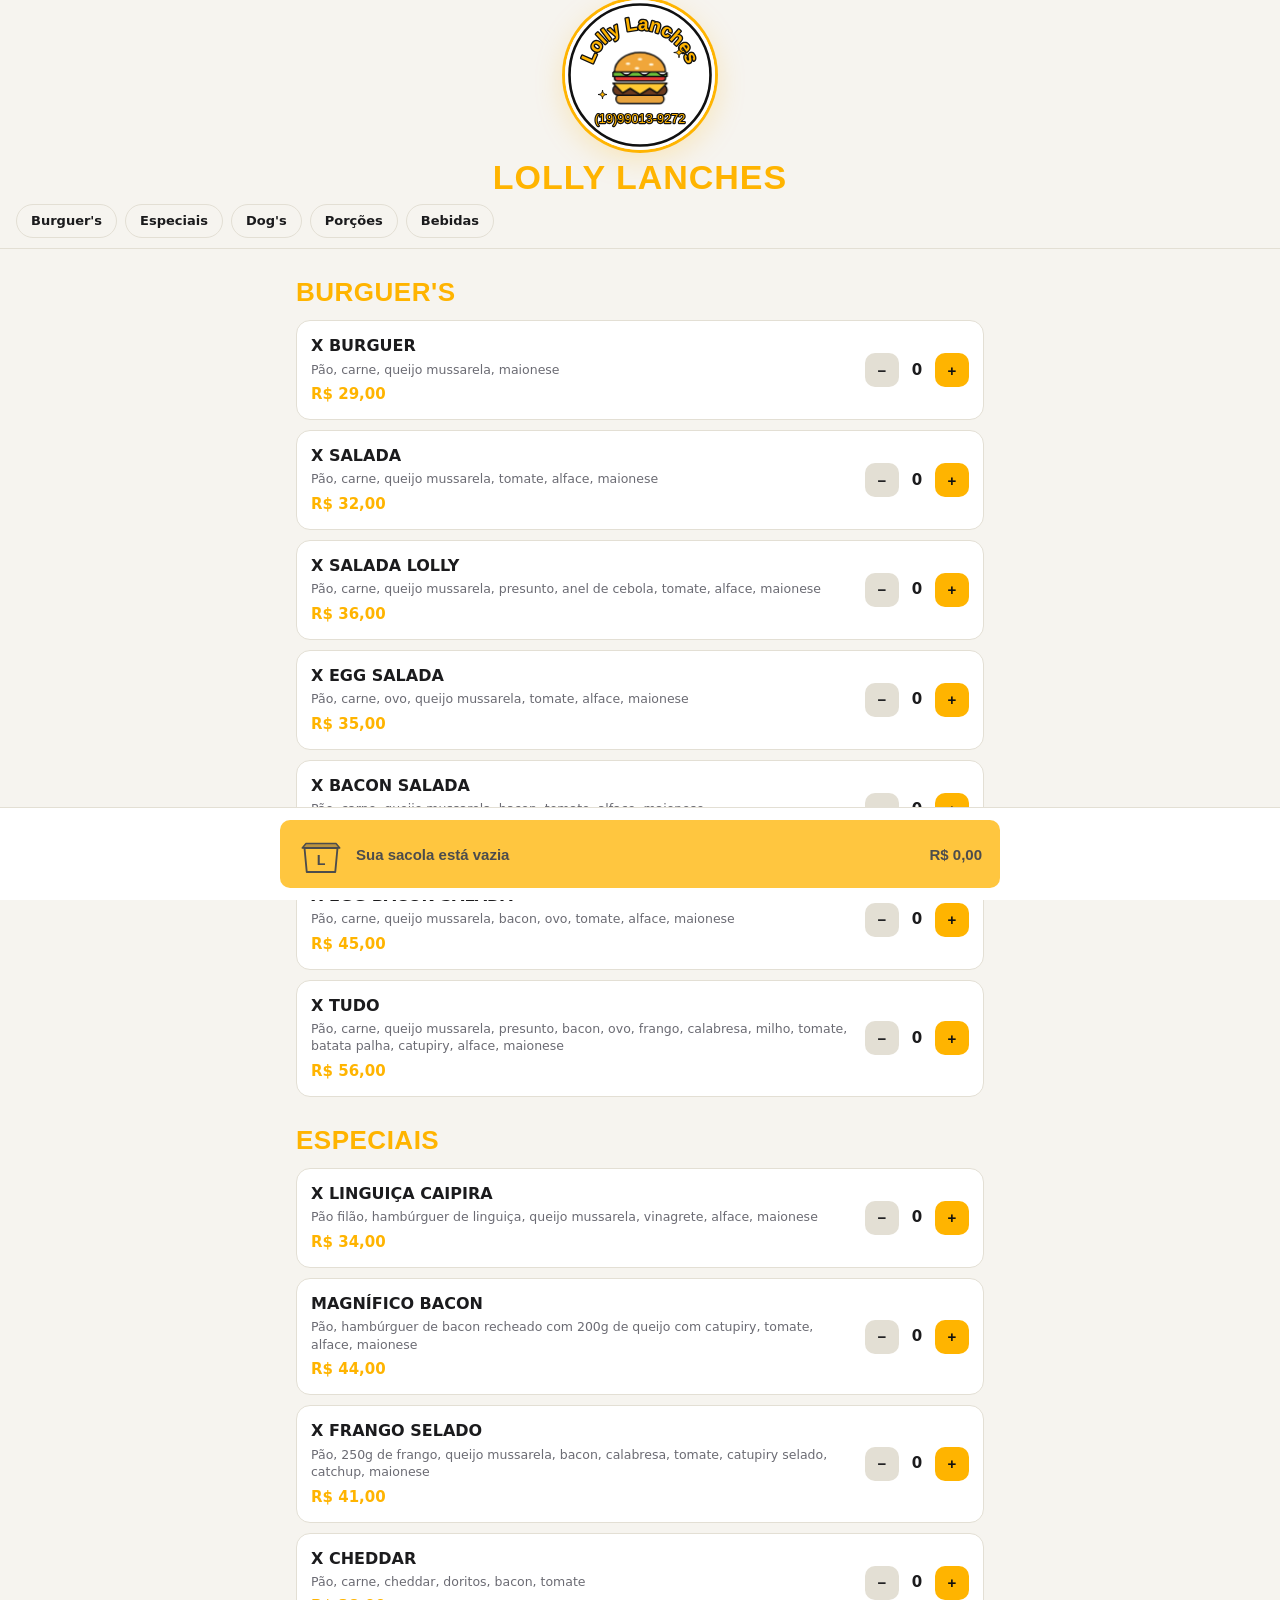
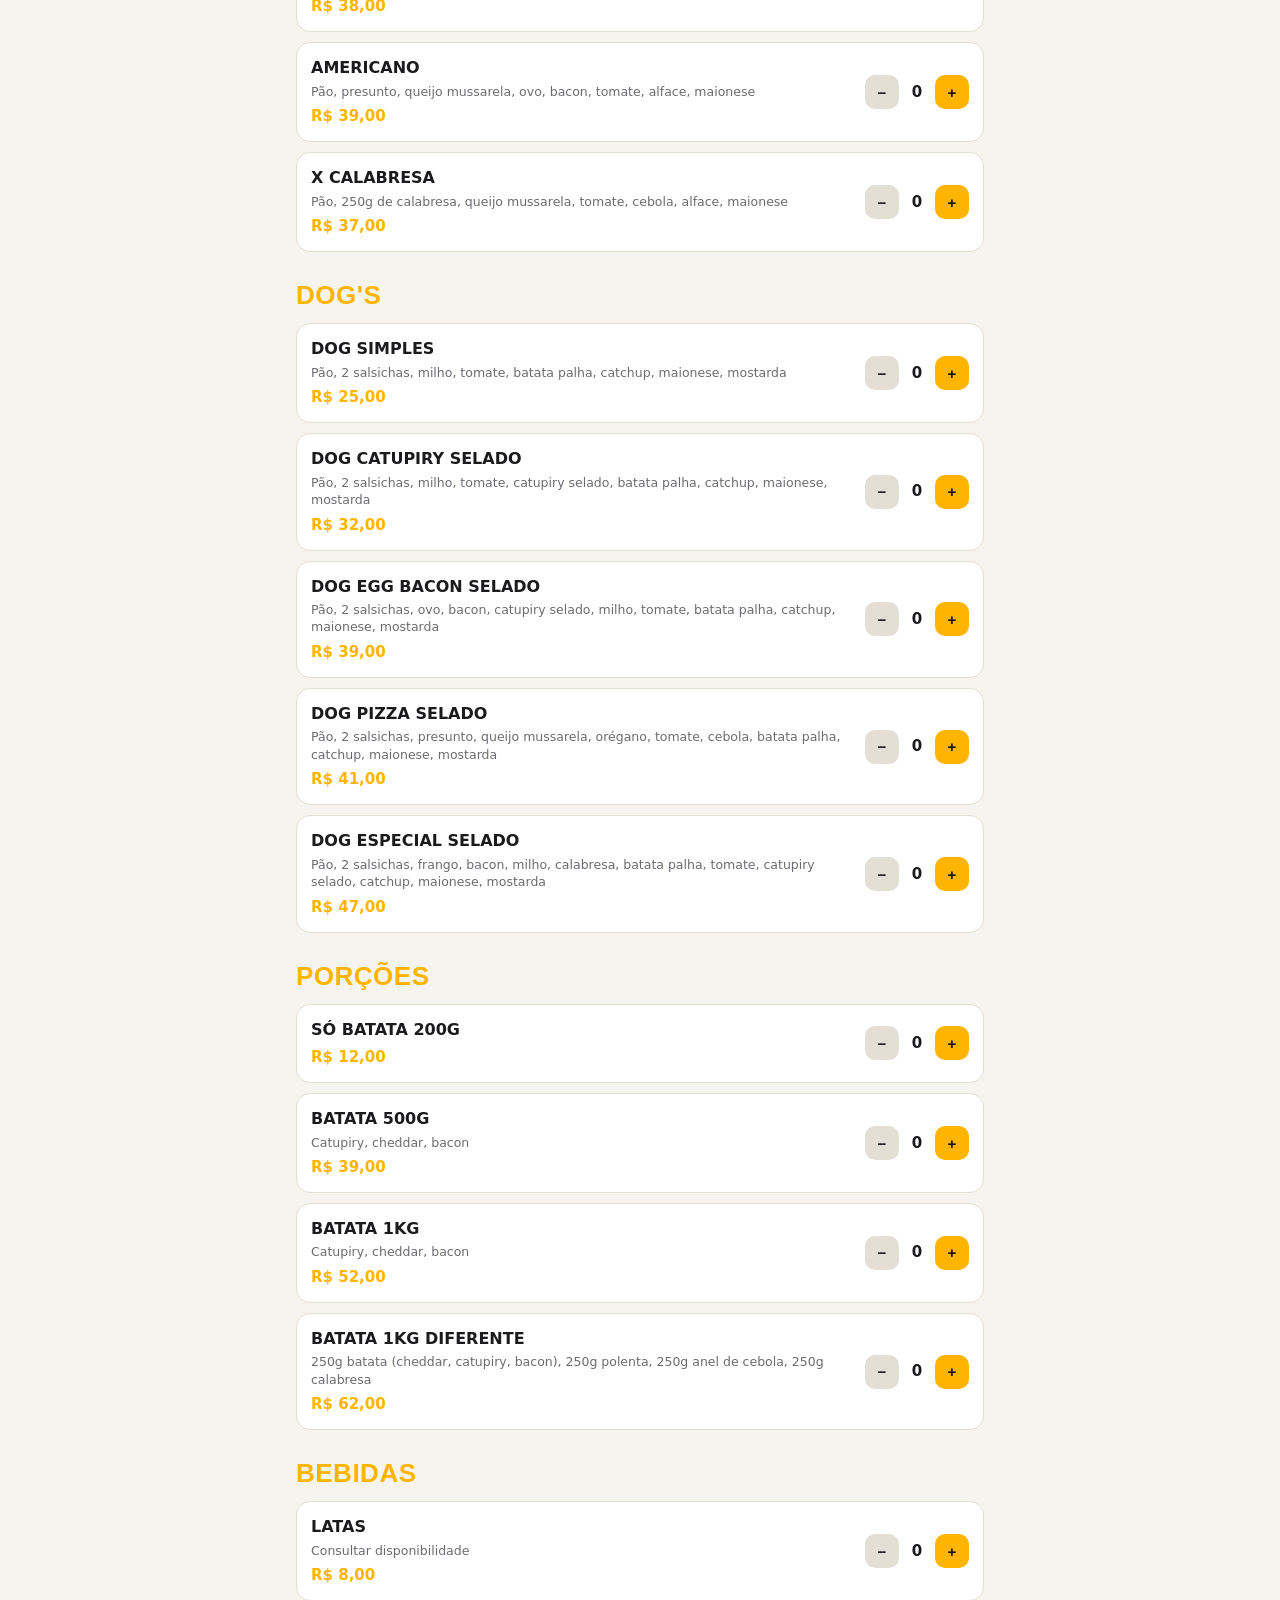
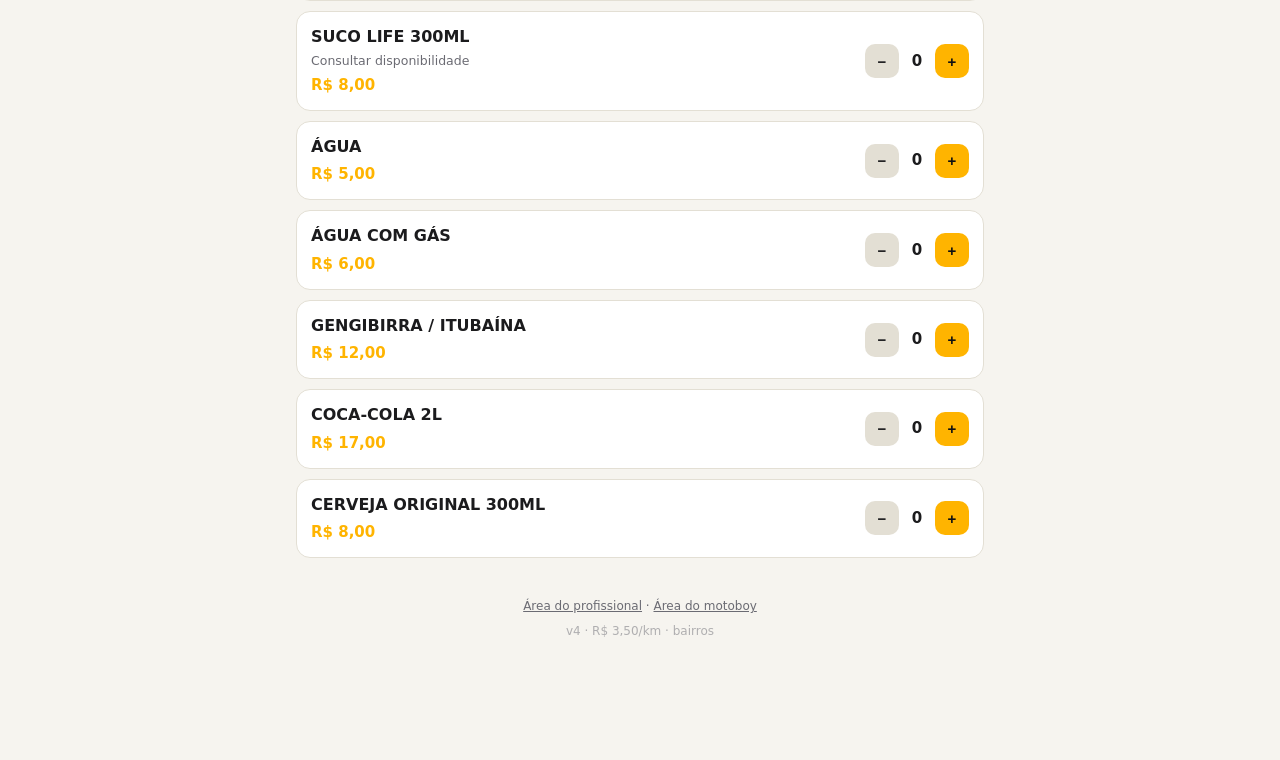
<file: index (21).html>
<!DOCTYPE html>
<html lang="pt-BR"><head><meta charset="utf-8">
<meta name="viewport" content="width=device-width, initial-scale=1, viewport-fit=cover">
<title>Lolly Lanches – Cardápio Online</title>
<style>
:root{box-sizing:border-box;padding-top:env(safe-area-inset-top,0px);padding-bottom:env(safe-area-inset-bottom,0px);--bg:#0e0e0f;--card:#1a1a1c;--line:#2d2d31;--tx:#f5f5f5;--mut:#a3a3ab;--ac:#ffb400;--on:#111;--ok:#2ecc71;--bad:#ff5a5a;color-scheme:dark}
@media (prefers-color-scheme:light){:root:not([data-theme="dark"]){--bg:#f6f4ef;--card:#fff;--line:#e3dfd4;--tx:#1b1b1d;--mut:#6b6b73;color-scheme:light}}
:root[data-theme="dark"]{--bg:#0e0e0f}
html{scroll-padding-top:60px;scroll-behavior:smooth}
*{box-sizing:border-box}
body{margin:0;background:var(--bg);color:var(--tx);font:15px/1.4 system-ui,-apple-system,"Segoe UI",Roboto,sans-serif;padding-bottom:90px}
body::before{content:"";position:fixed;inset:0 0 auto;height:env(safe-area-inset-top,0px);background:var(--bg);z-index:10}
.wrap{max-width:720px;margin:0 auto;padding:0 16px}
header{padding:28px 0 14px;text-align:center}
.logo{font:900 34px/1 Impact,"Arial Narrow",sans-serif;letter-spacing:1px;color:var(--ac);text-transform:uppercase}
.sub{color:var(--mut);margin-top:6px;font-size:13px}
nav{position:sticky;top:env(safe-area-inset-top,0px);background:var(--bg);z-index:9;border-bottom:1px solid var(--line);overflow-x:auto;white-space:nowrap;padding:10px 16px;display:flex;gap:8px}
nav a{color:var(--tx);text-decoration:none;border:1px solid var(--line);padding:7px 14px;border-radius:99px;font-weight:600;font-size:13px}
nav a:active{background:var(--ac);color:var(--on)}
h2{font:900 26px Impact,"Arial Narrow",sans-serif;color:var(--ac);text-transform:uppercase;margin:28px 0 12px;letter-spacing:.5px}
.item{background:var(--card);border:1px solid var(--line);border-radius:14px;padding:14px;margin-bottom:10px;display:flex;gap:12px;align-items:center;justify-content:space-between}
.item b{display:block;font-size:16px;text-transform:uppercase}
.item small{color:var(--mut);display:block;margin-top:3px}
.pr{color:var(--ac);font-weight:800;margin-top:6px;display:block}
.q{display:flex;align-items:center;gap:10px;flex-shrink:0}
.q button,.btn{border:0;border-radius:10px;font-weight:800;cursor:pointer;font-size:15px}
.q button{width:34px;height:34px;background:var(--ac);color:var(--on)}
.q button.m{background:var(--line);color:var(--tx)}
.q span{min-width:16px;text-align:center;font-weight:700}
.btn{background:var(--ac);color:var(--on);padding:13px 18px;width:100%}
.btn.s{width:auto;padding:9px 13px;font-size:13px}
.btn.g{background:var(--line);color:var(--tx)}
.btn.ok{background:var(--ok);color:#06210f}
.btn.no{background:var(--bad);color:#2a0606}
#bar{position:fixed;left:0;right:0;bottom:0;background:var(--card);border-top:1px solid var(--line);padding:12px 16px calc(12px + env(safe-area-inset-bottom,0px));z-index:20}
#bar .btn{display:flex;align-items:center;justify-content:space-between;max-width:720px;margin:0 auto}
.ov{position:fixed;inset:0;background:rgba(0,0,0,.7);z-index:30;display:none;align-items:flex-end;justify-content:center}
.ov.on{display:flex}
.sheet{background:var(--bg);width:100%;max-width:560px;max-height:92%;overflow:auto;border-radius:20px 20px 0 0;padding:20px 16px calc(20px + env(safe-area-inset-bottom,0px))}
label{display:block;font-size:12px;color:var(--mut);margin:12px 0 4px;font-weight:600;text-transform:uppercase}
input,select,textarea{width:100%;background:var(--card);color:var(--tx);border:1px solid var(--line);border-radius:10px;padding:12px;font:inherit}
.row{display:flex;justify-content:space-between;padding:5px 0}
.tot{font-size:19px;font-weight:800;color:var(--ac);border-top:1px solid var(--line);margin-top:8px;padding-top:10px}
.oc{background:var(--card);border:1px solid var(--line);border-radius:14px;padding:14px;margin-bottom:12px}
.oc.novo{border-color:var(--ac);box-shadow:0 0 0 2px rgba(255,180,0,.25)}
.tag{display:inline-block;padding:3px 10px;border-radius:99px;font-size:11px;font-weight:800;text-transform:uppercase;background:var(--line)}
.tag.novo{background:var(--ac);color:var(--on)}.tag.aceito,.tag.pronto,.tag.entrega{background:#3b82f6;color:#fff}.tag.entregue{background:var(--ok);color:#06210f}.tag.recusado{background:var(--bad);color:#2a0606}
.acts{display:flex;gap:8px;flex-wrap:wrap;margin-top:12px}
.mut{color:var(--mut);font-size:13px}
footer{text-align:center;color:var(--mut);font-size:12px;padding:30px 0}
footer a{color:var(--mut)}
#anim{position:fixed;inset:0;z-index:100;background:#0e0e0f;display:none;flex-direction:column;align-items:center;justify-content:center;padding:16px;color:#fff}
#anim.on{display:flex}
#anim svg{width:min(94vw,440px);height:auto;max-height:68vh}
#cap{font:800 20px Impact,"Arial Narrow",sans-serif;letter-spacing:.5px;color:#ffb400;margin:14px 0 8px;text-align:center;text-transform:uppercase;min-height:26px}
#aact{display:flex;gap:10px;min-height:48px;align-items:center}
/* animação do pedido */
.glow{transform-box:fill-box;transform-origin:center;animation:glwp 2.4s ease-in-out infinite}
@keyframes glwp{50%{transform:scale(1.1);opacity:.7}}
.bagwrap{transform-origin:180px 398px;animation:bagin .6s .05s cubic-bezier(.2,1.3,.4,1) both,bagj .65s 5.35s ease-in-out}
@keyframes bagin{from{transform:translateY(80px) scale(.7);opacity:0}to{transform:none;opacity:1}}
@keyframes bagj{30%{transform:translateY(-20px) scaleY(1.05)}55%{transform:translateY(0) scaleY(.93)}75%{transform:translateY(-6px)}100%{transform:none}}
.dl{transform-box:fill-box;transform-origin:50% 100%;animation:ldrop .62s cubic-bezier(.25,.9,.35,1) var(--d) both}
@keyframes ldrop{0%{transform:translateY(-330px);opacity:0}12%{opacity:1}68%{transform:translateY(0) scale(1.05,.9)}84%{transform:translateY(-5px) scale(.98,1.04)}100%{transform:none;opacity:1}}
#bgr{transform-origin:180px 235px;animation:bgw .5s 3.5s ease-in-out,bgi .95s 4.05s cubic-bezier(.55,0,.85,.35) forwards}
@keyframes bgw{25%{transform:rotate(-2.5deg) scale(1.03)}75%{transform:rotate(2.5deg) scale(1.03)}}
@keyframes bgi{to{transform:translateY(150px) scale(.55)}}
.flap{transform-origin:180px 230px;animation:flp .35s 4.85s ease-out both}
@keyframes flp{from{transform:scaleY(0)}to{transform:scaleY(1)}}
.chk{transform-box:fill-box;transform-origin:center;animation:ckp .5s 5.5s cubic-bezier(.3,1.6,.5,1) both}
@keyframes ckp{from{transform:scale(0)}to{transform:scale(1)}}
.sp{transform-box:fill-box;transform-origin:center;animation:spk 1.1s var(--d) ease-out both}
@keyframes spk{0%{transform:scale(0) rotate(0)}50%{transform:scale(1.3) rotate(45deg)}100%{transform:scale(0) rotate(90deg)}}
.cf{animation:conf 1s 5.5s cubic-bezier(.15,.7,.35,1) both}
@keyframes conf{0%{transform:translate(0,0) rotate(0) scale(0);opacity:1}15%{transform:translate(calc(var(--x)*.2),calc(var(--y)*.2)) rotate(40deg) scale(1);opacity:1}100%{transform:translate(var(--x),calc(var(--y) + 70px)) rotate(var(--r)) scale(1);opacity:0}}
#logoH{width:150px;height:150px;margin:0 auto 10px;cursor:pointer;border-radius:50%;box-shadow:0 0 0 3px var(--ac),0 8px 30px rgba(255,180,0,.25)}
#logoH svg{width:100%;height:100%;display:block}
.lga .lgring{stroke-dasharray:592;stroke-dashoffset:592;animation:lgdraw 1.4s ease-out forwards}
@keyframes lgdraw{to{stroke-dashoffset:0}}
.lga .lgl{opacity:0;animation:lgdrop .55s ease-out both}
@keyframes lgdrop{0%{transform:translateY(-45px);opacity:0}65%{transform:translateY(4px);opacity:1}100%{transform:none;opacity:1}}
.lga .lgfl{animation:lgfloat 2.8s ease-in-out 2s infinite}
@keyframes lgfloat{50%{transform:translateY(-4px)}}
.lga .lgtx{animation:lgfade .9s .4s both}
@keyframes lgfade{from{opacity:0}to{opacity:1}}
.lga .lgsp{transform-box:fill-box;transform-origin:center;animation:lgtw 1.8s ease-in-out 1.6s infinite}
@keyframes lgtw{0%,100%{transform:scale(0);opacity:0}50%{transform:scale(1.3);opacity:1}}
.lga .lgph{transform-box:fill-box;transform-origin:center;animation:lgfade .9s 1.2s both,lgpulse 2.4s ease-in-out 2.2s infinite}
@keyframes lgpulse{50%{transform:scale(1.07)}}
.fly{position:fixed;left:0;top:0;z-index:40;pointer-events:none;width:30px;height:30px}
#bagi{width:46px;height:42px;display:block;flex-shrink:0}
#bagi.bump{animation:bump .45s ease-out}
@keyframes bump{35%{transform:scale(1.3) rotate(-8deg)}70%{transform:scale(.95) rotate(4deg)}100%{transform:none}}
.bl{display:flex;align-items:center;gap:12px}
.kmrow{margin-top:10px}
/* ===== Painel do profissional ===== */
#panel.wrap{max-width:1000px;padding-bottom:110px}
#panel header{padding:40px 0 18px}
#panel header .logo{font:700 20px/1.3 system-ui,-apple-system,"Segoe UI",Roboto,sans-serif;color:var(--tx);text-transform:none;letter-spacing:0}
#panel h2{font:700 12px system-ui,-apple-system,sans-serif;letter-spacing:.09em;color:var(--mut);margin:26px 0 10px;text-transform:uppercase;display:flex;align-items:center;gap:8px}
#panel .cnt{background:var(--line);color:var(--tx);border-radius:99px;padding:1px 9px;font-size:11px}
#panel .bar{position:sticky;top:env(safe-area-inset-top,0px);z-index:8;background:var(--bg);padding:14px 0 12px;border-bottom:1px solid var(--line);margin-bottom:18px}
#panel .bar-top{display:flex;align-items:center;justify-content:space-between;gap:12px}
#panel .brand{display:flex;align-items:center;gap:10px;font-weight:700;font-size:16px;line-height:1.2}
#panel .dot{width:38px;height:38px;border-radius:11px;background:var(--ac);display:grid;place-items:center;font-size:20px}
#panel .links a{color:var(--mut);font-size:13px;text-decoration:none;margin-left:14px;font-weight:600}
#panel .seg{display:flex;gap:4px;background:var(--card);border:1px solid var(--line);border-radius:12px;padding:4px;margin-top:12px}
#panel .seg button{flex:1;border:0;background:transparent;color:var(--mut);padding:9px 6px;border-radius:9px;font:600 13px system-ui,-apple-system,sans-serif;cursor:pointer;display:flex;align-items:center;justify-content:center;gap:6px}
#panel .seg button.on{background:var(--ac);color:var(--on)}
#panel .bdg{background:var(--bad);color:#fff;border-radius:99px;font-size:11px;min-width:18px;height:18px;line-height:18px;padding:0 5px}
#panel .oc{border-radius:16px;padding:16px;margin-bottom:12px;position:relative;overflow:hidden;box-shadow:none}
#panel .oc::before{content:"";position:absolute;left:0;top:0;bottom:0;width:4px;background:var(--line)}
#panel .oc.st-novo{border-color:var(--ac)}#panel .oc.st-novo::before{background:var(--ac)}
#panel .oc.st-aceito::before,#panel .oc.st-pronto::before,#panel .oc.st-entrega::before{background:#3b82f6}
#panel .oc.st-entregue::before{background:var(--ok)}#panel .oc.st-recusado::before{background:var(--bad)}
#panel .oc.rt{display:flex;align-items:center;justify-content:space-between;gap:12px;flex-wrap:wrap}
#panel .oc.rt::before{background:var(--ac)}
#panel .rin{display:flex;align-items:center;gap:8px;color:var(--mut);font-weight:600}
#panel .rin input{width:96px;text-align:right}
#panel .pgrid{display:grid;gap:12px}
#panel .pgrid .oc{margin:0}
@media(min-width:860px){#panel .pgrid{grid-template-columns:1fr 1fr;align-items:start}}
#panel .oh{display:flex;justify-content:space-between;align-items:flex-start;gap:10px}
#panel .on{font-weight:700;font-size:16px}
#panel .lis{margin:12px 0 4px;border-top:1px solid var(--line)}
#panel .li{display:flex;align-items:center;gap:10px;padding:9px 0;border-bottom:1px solid var(--line)}
#panel .li .qt{font-weight:800;min-width:26px;color:var(--ac)}
#panel .li .nm{flex:1}
#panel .li .pc{color:var(--mut);font-variant-numeric:tabular-nums}
#panel .li .st{display:flex;gap:6px}
#panel .li .st button{width:30px;height:30px;border-radius:8px;border:1px solid var(--line);background:transparent;color:var(--tx);font-size:16px;font-weight:700;cursor:pointer}
#panel .dt{margin:10px 0 2px}
#panel .dt summary{cursor:pointer;color:var(--ac);font-weight:700;font-size:13px;padding:4px 0}
#panel .dt select{margin-top:8px}
#panel .info{margin-top:10px;display:grid;gap:4px;font-size:14px}
#panel .sum{margin-top:12px;background:var(--bg);border:1px solid var(--line);border-radius:12px;padding:8px 12px}
#panel .sr{display:flex;justify-content:space-between;padding:4px 0;font-variant-numeric:tabular-nums;color:var(--mut)}
#panel .sr b{color:var(--tx)}
#panel .sr.t{border-top:1px solid var(--line);margin-top:4px;padding-top:8px;font-size:17px;color:var(--tx)}
#panel .sr.t b{color:var(--ac)}
#panel .btn{border-radius:10px}
#panel .btn.out{background:transparent;border:1px solid var(--line);color:var(--tx)}
#panel .empty{grid-column:1/-1;text-align:center;padding:28px 12px;border:1px dashed var(--line);border-radius:16px;color:var(--tx)}
#panel .kpis{display:grid;grid-template-columns:1fr 1fr;gap:10px}
@media(min-width:760px){#panel .kpis{grid-template-columns:repeat(4,1fr)}}
#panel .kpi{background:var(--card);border:1px solid var(--line);border-radius:16px;padding:14px}
#panel .kpi.hero{grid-column:1/-1;border-color:var(--ac)}
#panel .kpi .l{font-size:11px;color:var(--mut);text-transform:uppercase;font-weight:700;letter-spacing:.06em}
#panel .kpi .v{font-size:26px;font-weight:800;margin:4px 0 2px;font-variant-numeric:tabular-nums}
#panel .kpi.hero .v{font-size:34px;color:var(--ac)}
#panel .bars{display:flex;align-items:flex-end;gap:8px;height:170px}
#panel .bc{flex:1;height:100%;display:flex;flex-direction:column;justify-content:flex-end;align-items:center;gap:4px;min-width:0}
#panel .bc i{display:block;width:100%;background:var(--ac);border-radius:6px 6px 0 0}
#panel .bv{font-size:10px;color:var(--mut)}
#panel .bl2{font-size:11px;color:var(--mut);text-transform:capitalize;white-space:nowrap}
#panel .rk{margin-bottom:12px}
#panel .rk .row{padding:0 0 5px}
#panel .pb{height:7px;background:var(--line);border-radius:9px;overflow:hidden}
#panel .pb i{display:block;height:100%;background:var(--ac);border-radius:9px}
#panel .eit{border-top:1px solid var(--line);margin-top:14px;padding-top:4px}
#panel .g2{display:grid;grid-template-columns:1fr 110px;gap:10px}
#panel .savebar{position:sticky;bottom:calc(12px + env(safe-area-inset-bottom,0px));margin-top:18px}
#panel .savebar .btn{box-shadow:0 6px 24px rgba(0,0,0,.35)}
#panel .login{max-width:380px;margin:0 auto;text-align:center;padding-top:48px}
#panel .login .dot{width:64px;height:64px;font-size:32px;margin:0 auto 14px;border-radius:18px}
#panel .login h1{font:800 22px system-ui,-apple-system,sans-serif;margin:0}
#panel .login .oc{text-align:left;margin-top:22px}

/* ===== Visual premium: profissional + motoboy ===== */
@keyframes rise{from{opacity:0;transform:translateY(10px)}to{opacity:1;transform:none}}
#panel{--r:18px;--sh:0 1px 2px rgba(0,0,0,.18),0 8px 24px rgba(0,0,0,.18);--blue:#3b82f6}
@media (prefers-color-scheme:light){:root:not([data-theme="dark"]) #panel{--sh:0 1px 2px rgba(30,25,10,.06),0 8px 24px rgba(30,25,10,.08)}}
#panel{background:radial-gradient(900px 380px at 50% -120px,rgba(255,180,0,.10),transparent 70%)}
#panel .bar{background:color-mix(in srgb,var(--bg) 82%,transparent);-webkit-backdrop-filter:blur(14px);backdrop-filter:blur(14px);padding:14px 0 14px;margin-bottom:20px}
#panel .brand .dot{background:linear-gradient(135deg,#ffcf3d,#ff9d00);box-shadow:0 6px 16px rgba(255,160,0,.35);border-radius:13px}
#panel .brand{letter-spacing:-.01em}
#panel .links a{display:inline-flex;align-items:center;padding:7px 12px;border:1px solid var(--line);border-radius:99px;background:var(--card);color:var(--tx);font-size:12.5px;margin-left:8px;transition:.15s}
#panel .links a:active{transform:scale(.96)}
#panel .seg{padding:5px;border-radius:14px;background:var(--card);box-shadow:inset 0 1px 2px rgba(0,0,0,.12)}
#panel .seg button{padding:10px 8px;border-radius:10px;transition:.18s;font-weight:700}
#panel .seg button.on{background:linear-gradient(135deg,#ffc933,#ffab00);color:#1a1200;box-shadow:0 4px 12px rgba(255,170,0,.35)}
#panel .bdg{box-shadow:0 0 0 2px var(--card);animation:pop .4s cubic-bezier(.3,1.6,.5,1)}
@keyframes pop{from{transform:scale(0)}to{transform:none}}
#panel h2{margin:30px 2px 12px;font-size:11.5px;letter-spacing:.12em}
#panel h2::after{content:"";flex:1;height:1px;background:linear-gradient(90deg,var(--line),transparent)}
#panel .cnt{background:var(--card);border:1px solid var(--line);color:var(--ac);font-weight:800}
#panel .oc{border-radius:var(--r);box-shadow:var(--sh);padding:18px 18px 18px 20px;animation:rise .35s ease both;transition:transform .15s,border-color .15s}
#panel .oc::before{width:5px}
#panel .oc.st-novo{background:linear-gradient(180deg,rgba(255,180,0,.09),transparent 140px),var(--card);box-shadow:0 0 0 1px var(--ac),0 10px 30px rgba(255,180,0,.14)}
#panel .on{letter-spacing:-.01em;font-size:16.5px}
#panel .tag{display:inline-flex;align-items:center;gap:6px;padding:5px 11px;font-size:10.5px;letter-spacing:.06em;white-space:nowrap}
#panel .tag::before{content:"";width:6px;height:6px;border-radius:50%;background:currentColor;opacity:.85}
#panel .tag.novo::before{animation:blink 1.2s infinite}
@keyframes blink{50%{opacity:.2}}
#panel .lis{border-top:1px dashed var(--line);margin-top:14px}
#panel .li{border-bottom:1px dashed var(--line);padding:10px 0}
#panel .li .qt{background:rgba(255,180,0,.14);color:var(--ac);border-radius:8px;padding:3px 0;text-align:center;font-size:13px}
#panel .li .st button{border-radius:9px;background:var(--bg);transition:.12s}
#panel .li .st button:active{background:var(--ac);color:var(--on);transform:scale(.92)}
#panel .info{background:var(--bg);border:1px solid var(--line);border-radius:12px;padding:11px 13px;gap:6px;margin-top:14px;line-height:1.35}
#panel .sum{background:linear-gradient(180deg,var(--bg),transparent),var(--bg);border-radius:14px;padding:10px 14px}
#panel .sr.t{font-size:18px}
#panel .btn{font-weight:800;letter-spacing:.01em;transition:transform .12s,filter .15s,box-shadow .15s}
#panel .btn:active{transform:scale(.97)}
#panel .btn:hover{filter:brightness(1.06)}
#panel .btn.ok{background:linear-gradient(135deg,#34d67b,#22b862);color:#04200f;box-shadow:0 6px 16px rgba(46,204,113,.28)}
#panel .btn.no{background:transparent;border:1px solid var(--bad);color:var(--bad)}
#panel .btn.out{background:var(--card);border:1px solid var(--line)}
#panel .btn.s{padding:11px 15px;border-radius:11px}
#panel .acts .btn.ok{flex:1}
#panel input,#panel select,#panel textarea{border-radius:11px;transition:border-color .15s,box-shadow .15s}
#panel input:focus,#panel select:focus,#panel textarea:focus{outline:0;border-color:var(--ac);box-shadow:0 0 0 3px rgba(255,180,0,.2)}
#panel .dt summary{list-style:none;display:inline-flex;align-items:center;background:rgba(255,180,0,.1);border-radius:9px;padding:7px 11px}
#panel .dt summary::-webkit-details-marker{display:none}
#panel .kpi{border-radius:var(--r);box-shadow:var(--sh);padding:16px;animation:rise .4s ease both;position:relative;overflow:hidden}
#panel .kpi::after{content:"";position:absolute;right:-24px;top:-24px;width:80px;height:80px;border-radius:50%;background:rgba(255,180,0,.07)}
#panel .kpi.hero{background:linear-gradient(135deg,rgba(255,180,0,.20),rgba(255,180,0,.04)),var(--card);border-color:rgba(255,180,0,.55)}
#panel .kpi.hero .v{font-size:38px;letter-spacing:-.02em}
#panel .bars{height:190px;padding-top:6px}
#panel .bc i{background:linear-gradient(180deg,#ffc933,#ff9d00);border-radius:8px 8px 3px 3px;box-shadow:0 4px 12px rgba(255,160,0,.25);transition:height .5s}
#panel .pb{height:9px}#panel .pb i{background:linear-gradient(90deg,#ff9d00,#ffc933)}
#panel .empty{border-radius:var(--r);padding:34px 14px;background:var(--card);border-style:dashed}
#panel .empty::before{content:"🍔";display:block;font-size:34px;margin-bottom:8px;filter:grayscale(.3)}
#panel .oc.rt{background:linear-gradient(135deg,rgba(255,180,0,.10),transparent),var(--card)}
#panel .savebar .btn{padding:16px;font-size:16px;border-radius:14px}
#panel .login .dot{background:linear-gradient(135deg,#ffcf3d,#ff9d00);box-shadow:0 12px 30px rgba(255,160,0,.35)}
#panel .login .oc{padding:22px}
#panel .login .btn{padding:15px}
/* motoboy */
#panel .mhero{display:grid;grid-template-columns:1fr 1fr;gap:10px;margin-bottom:6px}
#panel .mstat{background:var(--card);border:1px solid var(--line);border-radius:16px;padding:14px;box-shadow:var(--sh);display:flex;align-items:center;gap:12px}
#panel .mstat i{font-style:normal;width:42px;height:42px;border-radius:12px;display:grid;place-items:center;font-size:21px;background:rgba(255,180,0,.15)}
#panel .mstat.b i{background:rgba(59,130,246,.18)}
#panel .mstat b{display:block;font-size:24px;line-height:1;font-variant-numeric:tabular-nums}
#panel .mstat span{font-size:11px;color:var(--mut);text-transform:uppercase;font-weight:700;letter-spacing:.06em}
#panel .mt{padding:18px 18px 18px 20px}
#panel .steps{display:flex;align-items:center;margin:16px 0 4px}
#panel .stp{display:flex;align-items:center;gap:7px;font-size:11.5px;font-weight:700;color:var(--mut);white-space:nowrap}
#panel .stp i{font-style:normal;width:24px;height:24px;border-radius:50%;display:grid;place-items:center;background:var(--bg);border:1.5px solid var(--line);font-size:11px;font-weight:800}
#panel .stp.on{color:var(--tx)}
#panel .stp.on i{background:var(--ac);border-color:var(--ac);color:var(--on)}
#panel .stp.cur i{box-shadow:0 0 0 4px rgba(255,180,0,.25)}
#panel .stp+.stp::before{content:"";width:clamp(14px,6vw,38px);height:2px;background:var(--line);margin:0 8px;border-radius:2px}
#panel .stp.on+.stp.on::before{background:var(--ac)}
#panel .addr{margin-top:16px;border:1px solid var(--line);background:var(--bg);border-radius:14px;padding:13px 14px}
#panel .addr .al{font-size:10.5px;font-weight:800;text-transform:uppercase;letter-spacing:.1em;color:var(--ac)}
#panel .addr .at{font-size:18px;font-weight:800;margin-top:4px;line-height:1.25;letter-spacing:-.01em}
#panel .addr .ab{color:var(--mut);margin-top:3px;font-size:13.5px}
#panel .chips{display:flex;gap:7px;flex-wrap:wrap;margin-top:12px}
#panel .chip{background:var(--bg);border:1px solid var(--line);border-radius:99px;padding:6px 12px;font-size:12.5px;font-weight:700}
#panel .chip.w{border-color:rgba(255,180,0,.55);background:rgba(255,180,0,.1);color:var(--ac)}
#panel .cobrar{display:flex;justify-content:space-between;align-items:center;margin-top:14px;padding:13px 15px;border-radius:14px;background:linear-gradient(135deg,rgba(255,180,0,.2),rgba(255,180,0,.05));border:1px solid rgba(255,180,0,.45)}
#panel .cobrar span{font-size:11.5px;font-weight:800;text-transform:uppercase;letter-spacing:.07em;color:var(--mut)}
#panel .cobrar b{font-size:24px;color:var(--ac);font-variant-numeric:tabular-nums;letter-spacing:-.01em}
#panel .macts{display:grid;grid-template-columns:1.4fr 1fr;gap:9px;margin-top:12px}
#panel .macts a{display:flex;align-items:center;justify-content:center;gap:7px;text-decoration:none;font-weight:800;font-size:14px;padding:14px 10px;border-radius:13px;border:1px solid var(--line);background:var(--card);color:var(--tx);transition:.12s}
#panel .macts a.map{background:linear-gradient(135deg,#4f9bff,#2b6ff0);border-color:transparent;color:#fff;box-shadow:0 6px 16px rgba(59,130,246,.3)}
#panel .macts a:active{transform:scale(.97)}
#panel .mgo{margin-top:10px;width:100%;padding:18px;font-size:17px;border-radius:15px}
#panel .mgo.go{background:linear-gradient(135deg,#ffc933,#ff9d00);color:#1a1200;box-shadow:0 8px 20px rgba(255,160,0,.35)}
#panel .mgo.ok{box-shadow:0 8px 20px rgba(46,204,113,.35)}
#panel .mlis{margin-top:14px;font-size:14px;color:var(--mut);line-height:1.5}
#panel .mlis b{color:var(--ac)}

/* ===== Painel Kanban (estilo profissional) ===== */
#panel.wide{max-width:none;padding-left:18px;padding-right:18px}
#panel .tools{display:flex;align-items:center;gap:10px;flex-wrap:wrap;margin-bottom:14px}
#panel .srch{flex:1;min-width:180px;max-width:320px;position:relative}
#panel .srch input{padding:10px 12px 10px 34px;border-radius:10px;font-size:14px}
#panel .srch::before{content:"⌕";position:absolute;left:12px;top:50%;transform:translateY(-52%);color:var(--mut);font-size:18px}
#panel .tools .sp{flex:1}
#panel .kmrate{display:flex;align-items:center;gap:6px;background:var(--card);border:1px solid var(--line);border-radius:10px;padding:5px 10px;font-size:12.5px;color:var(--mut);font-weight:600}
#panel .kmrate input{width:70px;padding:5px 8px;text-align:right;border-radius:7px}
#panel .board{display:flex;gap:12px;overflow-x:auto;align-items:flex-start;padding-bottom:14px;scroll-snap-type:x proximity}
#panel .kcol{flex:0 0 282px;scroll-snap-align:start;background:color-mix(in srgb,var(--tx) 6%,var(--bg));border-radius:16px;padding:10px;min-height:260px;max-height:calc(100vh - 230px);overflow-y:auto}
@media(min-width:1180px){#panel .kcol{flex:1 1 0;min-width:230px}}
#panel .kh{display:flex;align-items:center;gap:8px;font-size:13px;font-weight:700;color:var(--tx);padding:4px 4px 10px;position:sticky;top:-10px;background:inherit;z-index:2}
#panel .kh .n{background:color-mix(in srgb,var(--tx) 14%,transparent);border-radius:99px;font-size:11px;padding:1px 8px;font-weight:800;color:var(--mut)}
#panel .kh .n.al{background:var(--bad);color:#fff}
#panel .kc{background:var(--card);border:1px solid var(--line);border-radius:12px;padding:10px 11px 11px;margin-bottom:9px;cursor:pointer;transition:transform .12s,box-shadow .15s;box-shadow:0 1px 2px rgba(0,0,0,.08);animation:rise .3s ease both}
#panel .kc:hover{box-shadow:0 4px 14px rgba(0,0,0,.18)}#panel .kc:active{transform:scale(.985)}
#panel .kc.dim{opacity:.62}
#panel .kt{display:inline-flex;align-items:center;gap:5px;font-size:11px;font-weight:700;padding:3px 8px;border-radius:7px;background:color-mix(in srgb,var(--tx) 8%,transparent);color:var(--mut);max-width:100%}
#panel .kt.r{background:rgba(220,30,50,.13);color:#e0283c}
#panel .kt.g{background:rgba(46,204,113,.15);color:#1fa65a}
#panel .kt.o{background:rgba(255,160,0,.16);color:#c77800}
#panel .kn{display:flex;align-items:baseline;gap:8px;margin-top:8px}
#panel .kn b{font-size:22px;font-weight:800;letter-spacing:-.02em;font-variant-numeric:tabular-nums}
#panel .kn span{color:var(--mut);font-size:13px;font-weight:500;white-space:nowrap;overflow:hidden;text-overflow:ellipsis;flex:1}
#panel .kn em{font-style:normal;font-size:12px;font-weight:700;color:var(--tx);font-variant-numeric:tabular-nums}
#panel .kb{display:flex;align-items:center;justify-content:center;gap:6px;width:100%;margin-top:9px;border:0;border-radius:8px;padding:8px 6px;font:700 12px system-ui,-apple-system,sans-serif;cursor:pointer;background:color-mix(in srgb,var(--tx) 7%,transparent);color:var(--mut)}
#panel .kb.red{background:#e0192f;color:#fff}
#panel .kb.yel{background:#ffb400;color:#2a1c00}
#panel .kb.grn{background:#22b862;color:#fff}
#panel .kb.blu{background:#2b6ff0;color:#fff}
#panel .kb:active{filter:brightness(.92)}
#panel .kc.late{border-color:rgba(224,25,47,.55)}
#panel .kempty{text-align:center;color:var(--mut);font-size:12.5px;padding:22px 8px}
#panel .kov{position:fixed;inset:0;z-index:60;background:rgba(0,0,0,.62);display:flex;align-items:center;justify-content:center;padding:16px;-webkit-backdrop-filter:blur(3px);backdrop-filter:blur(3px)}
#panel .ksheet{background:var(--bg);width:100%;max-width:520px;max-height:92vh;overflow:auto;border-radius:18px;padding:12px;position:relative}
#panel .ksheet .oc{margin:0;box-shadow:none}
#panel .kx{position:sticky;top:0;float:right;z-index:3;width:34px;height:34px;border-radius:50%;border:1px solid var(--line);background:var(--card);color:var(--tx);font-size:20px;line-height:1;cursor:pointer;margin:0 0 -34px 0}
#panel .ksheet .oh{padding-right:34px}
</style></head><body>
<div id="app">
<header class="wrap"><div id="logoH" title="Toque para reanimar"></div><div class="logo">Lolly Lanches</div></header>
<nav id="nav"></nav>
<main class="wrap" id="menu"></main>
<footer><a href="#painel">Área do profissional</a> · <a href="#motoboy">Área do motoboy</a><div style="margin-top:8px;opacity:.5">v4 · R$ 3,50/km · bairros</div></footer>
<div id="bar"><button class="btn" id="cartBtn"><span class="bl"><svg id="bagi" viewBox="0 0 60 56"><path d="M10 14h40l5 6H5z" fill="#a56f00" stroke="#111" stroke-width="2" stroke-linejoin="round"/><path d="M8 20h44l-3 32H11z" fill="#ffb400" stroke="#111" stroke-width="2.5" stroke-linejoin="round"/><text x="30" y="43" text-anchor="middle" font-size="19" font-weight="900" font-family="Impact,sans-serif" fill="#111">L</text></svg><span id="cn"></span></span><span id="ct"></span></button></div>
</div>
<div class="ov" id="ov"><div class="sheet" id="sheet"></div></div>
<div id="anim"></div>
<div id="panel" class="wrap" style="display:none"></div>

<script>
/* ====== CONFIGURE AQUI (Supabase > Settings > API) ====== */
const SUPABASE_URL="https://oxhlfbdrgjzvwuksakmb.supabase.co";
const SUPABASE_KEY="sb_publishable_zqVa_-koEaRSHZQygYplDw_mu4Ptouf";
const PRO_EMAIL="Natanaelsantosns808@gmail.com";
/* ======================================================== */
let ZAP="5519990139272";let KMRATE=3.5,RETADDR="",MODO="entrega";const isRet=o=>/^RETIRADA:/i.test((o&&o.end)||"");const ORIG={lat:-22.7254,lon:-47.6488},MAXKM=25;
const NOME="Lolly Lanches";
let MENU=[
["Burguer's",[
["x-burguer","X Burguer",29,"Pão, carne, queijo mussarela, maionese"],
["x-salada","X Salada",32,"Pão, carne, queijo mussarela, tomate, alface, maionese"],
["x-lolly","X Salada Lolly",36,"Pão, carne, queijo mussarela, presunto, anel de cebola, tomate, alface, maionese"],
["x-egg","X Egg Salada",35,"Pão, carne, ovo, queijo mussarela, tomate, alface, maionese"],
["x-bacon","X Bacon Salada",39,"Pão, carne, queijo mussarela, bacon, tomate, alface, maionese"],
["x-eggbacon","X Egg Bacon Salada",45,"Pão, carne, queijo mussarela, bacon, ovo, tomate, alface, maionese"],
["x-tudo","X Tudo",56,"Pão, carne, queijo mussarela, presunto, bacon, ovo, frango, calabresa, milho, tomate, batata palha, catupiry, alface, maionese"]]],
["Especiais",[
["e-ling","X Linguiça Caipira",34,"Pão filão, hambúrguer de linguiça, queijo mussarela, vinagrete, alface, maionese"],
["e-mag","Magnífico Bacon",44,"Pão, hambúrguer de bacon recheado com 200g de queijo com catupiry, tomate, alface, maionese"],
["e-frango","X Frango Selado",41,"Pão, 250g de frango, queijo mussarela, bacon, calabresa, tomate, catupiry selado, catchup, maionese"],
["e-ched","X Cheddar",38,"Pão, carne, cheddar, doritos, bacon, tomate"],
["e-amer","Americano",39,"Pão, presunto, queijo mussarela, ovo, bacon, tomate, alface, maionese"],
["e-cal","X Calabresa",37,"Pão, 250g de calabresa, queijo mussarela, tomate, cebola, alface, maionese"]]],
["Dog's",[
["d-simp","Dog Simples",25,"Pão, 2 salsichas, milho, tomate, batata palha, catchup, maionese, mostarda"],
["d-cat","Dog Catupiry Selado",32,"Pão, 2 salsichas, milho, tomate, catupiry selado, batata palha, catchup, maionese, mostarda"],
["d-egg","Dog Egg Bacon Selado",39,"Pão, 2 salsichas, ovo, bacon, catupiry selado, milho, tomate, batata palha, catchup, maionese, mostarda"],
["d-pizza","Dog Pizza Selado",41,"Pão, 2 salsichas, presunto, queijo mussarela, orégano, tomate, cebola, batata palha, catchup, maionese, mostarda"],
["d-esp","Dog Especial Selado",47,"Pão, 2 salsichas, frango, bacon, milho, calabresa, batata palha, tomate, catupiry selado, catchup, maionese, mostarda"]]],
["Porções",[
["p-200","Só Batata 200g",12,""],
["p-500","Batata 500g",39,"Catupiry, cheddar, bacon"],
["p-1k","Batata 1kg",52,"Catupiry, cheddar, bacon"],
["p-dif","Batata 1kg Diferente",62,"250g batata (cheddar, catupiry, bacon), 250g polenta, 250g anel de cebola, 250g calabresa"]]],
["Bebidas",[
["b-lata","Latas",8,"Consultar disponibilidade"],
["b-suco","Suco Life 300ml",8,"Consultar disponibilidade"],
["b-agua","Água",5,""],
["b-gas","Água com Gás",6,""],
["b-geng","Gengibirra / Itubaína",12,""],
["b-coca","Coca-Cola 2L",17,""],
["b-cerv","Cerveja Original 300ml",8,""]]]
];
let ALL={};MENU.forEach(c=>c[1].forEach(i=>ALL[i[0]]=i));
const BAIRROS=["Centro","Alto","Paulista","Vila Rezende","Água Branca","Jaraguá","Higienópolis","São Dimas","Cidade Alta","Vila Independência","Morumbi","Santa Terezinha","Piracicamirim","Monte Alegre","Algodoal","Areão","Pompéia","Nova América","Dois Córregos","Jardim Elite","Glebas Califórnia","Parque Orlanda","Santa Rosa","Jardim Europa","Jupiá","Bairro Verde","Campestre","Vila Sônia","Taquaral","Vila Cristina","Castelinho","Terra Rica","Jardim Planalto","Noiva da Colina","Paraíso","Ondas","Santa Olímpia","Jardim Caxambu","Vila Industrial","Cecap","Mário Dedini","Pau Queimado","Novo Horizonte","Parque Taquaral","Jardim Esplanada","Vila Fátima","Nova Piracicaba","Vila Monteiro","Vila Boyes","Jardim São Francisco","Jardim Primavera","Jardim Abaeté","Jardim Califórnia","Santa Cecília","Vila Sampaio","Vila Mariana","Loteamento Algodoal","Parque Residencial Piracicaba","Bosques do Lenheiro","Colinas do Piracicaba"].sort((a,b)=>a.localeCompare(b,"pt-BR"));
const cart={};
const $=s=>document.querySelector(s);
const R=v=>"R$ "+v.toFixed(2).replace(".",",");
const esc=s=>String(s).replace(/[&<>"]/g,c=>({"&":"&amp;","<":"&lt;",">":"&gt;",'"':"&quot;"}[c]));
const ST={novo:"Novo",aceito:"Confirmado",recusado:"Recusado",pronto:"Pronto",entrega:"Saiu p/ entrega",entregue:"Entregue"};
let poll=null;

function drawMenu(){
  $("#nav").innerHTML=MENU.map((c,i)=>`<a href="#c${i}" onclick="event.preventDefault();document.getElementById('c${i}').scrollIntoView()">${esc(c[0])}</a>`).join("");
  $("#menu").innerHTML=MENU.map((c,i)=>`<h2 id="c${i}">${esc(c[0])}</h2>`+c[1].map(it=>`
   <div class="item"><div><b>${esc(it[1])}</b>${it[3]?`<small>${esc(it[3])}</small>`:""}<span class="pr">${R(it[2])}</span></div>
   <div class="q"><button class="m" onclick="chg('${it[0]}',-1)" aria-label="Remover">−</button><span id="n-${it[0]}">${cart[it[0]]||0}</span><button onclick="chg('${it[0]}',1,this)" aria-label="Adicionar">+</button></div></div>`).join("")).join("");
}
function total(){return Object.entries(cart).reduce((s,[k,q])=>s+ALL[k][2]*q,0)}
function count(){return Object.values(cart).reduce((a,b)=>a+b,0)}
const MINI=`<svg viewBox="0 0 40 40" width="30" height="30"><g stroke="#111" stroke-width="1.5" stroke-linejoin="round"><rect x="7" y="28" width="26" height="6" rx="3" fill="#e8a33d"/><rect x="5" y="22" width="30" height="6" rx="3" fill="#6b3a1e"/><path d="M5 21q4-4 7 0t7 0 7 0 7 0v3H5z" fill="#6bbf3a"/><path d="M6 19a14 11 0 0 1 28 0z" fill="#f0a63a"/></g></svg>`;
function upd(){const n=count();$("#cn").textContent=n?`Ver pedido (${n})`:"Sua sacola está vazia";$("#ct").textContent=R(total());$("#cartBtn").style.opacity=n?1:.75}
function fly(el){
  const bag=$("#bagi"),a=el.getBoundingClientRect(),b=bag.getBoundingClientRect();
  const f=document.createElement("div");f.className="fly";f.innerHTML=MINI;
  f.style.left=(a.left+a.width/2-15)+"px";f.style.top=(a.top+a.height/2-15)+"px";document.body.appendChild(f);
  const dx=b.left+b.width/2-(a.left+a.width/2),dy=b.top+b.height*.3-(a.top+a.height/2);
  const done=()=>{f.remove();bag.classList.remove("bump");void bag.offsetWidth;bag.classList.add("bump")};
  if(!f.animate){done();return}
  f.animate([{transform:"translate(0,0) scale(1) rotate(0)",opacity:1},{transform:`translate(${dx*.5}px,${dy*.5-110}px) scale(1.25) rotate(200deg)`,opacity:1,offset:.5},{transform:`translate(${dx}px,${dy}px) scale(.45) rotate(380deg)`,opacity:.9}],{duration:680,easing:"cubic-bezier(.3,.1,.4,1)"}).onfinish=done;
}
function chg(id,d,el){
  cart[id]=Math.max(0,(cart[id]||0)+d);if(!cart[id])delete cart[id];
  $("#n-"+id).textContent=cart[id]||0;upd();if(d>0&&el)fly(el);
}
$("#cartBtn").onclick=()=>{if(count())openCheckout()};
$("#ov").onclick=e=>{if(e.target.id==="ov")$("#ov").classList.remove("on")};

function openCheckout(){
  MODO="entrega";
  const lines=Object.entries(cart).map(([k,q])=>`<div class="row"><span>${q}× ${esc(ALL[k][1])}</span><span>${R(ALL[k][2]*q)}</span></div>`).join("");
  let sv={};try{sv=JSON.parse(localStorage.getItem("cli")||"{}")}catch(e){}
  $("#sheet").innerHTML=`<h2 style="margin-top:0">Seu pedido</h2>${lines}
  ${RETADDR?`<div style="display:flex;gap:8px;margin:12px 0 4px"><button class="btn s" id="modo-e" style="flex:1" onclick="setModo('entrega')">🛵 Entrega</button><button class="btn s g" id="modo-r" style="flex:1" onclick="setModo('retirada')">🏪 Retirada</button></div>`:""}
  <div class="row"><span>Subtotal</span><span>${R(total())}</span></div>
  <div class="row"><span id="ent-l">Entrega</span><span id="ent-v">a combinar</span></div>
  <div class="row tot"><span>Total</span><span id="ent-t">${R(total())}</span></div>
  <div class="mut" id="ent-m">Informe o endereço para calcular a entrega.</div>
  <label>Nome</label><input id="f-nome" value="${esc(sv.nome||"")}" autocomplete="name">
  <label>Telefone / WhatsApp</label><input id="f-tel" type="tel" value="${esc(sv.tel||"")}" placeholder="(19) 90000-0000" autocomplete="tel">
  <div id="end-box"><label>Endereço (rua e número)</label><input id="f-end" value="${esc(sv.end||"")}" autocomplete="street-address">
  <label>Bairro (Piracicaba)</label><select id="f-bairro" onchange="ENT=null;showEnt();if($('#f-end').value.trim())calcEntrega()"><option value="">Selecione o bairro…</option>${BAIRROS.map(b=>`<option${sv.bairro===b?" selected":""}>${esc(b)}</option>`).join("")}<option${sv.bairro==="Outro"?" selected":""}>Outro</option></select><label>Complemento / Referência (opcional)</label><input id="f-ref" value="${esc(sv.ref&&!sv.bairro?"":sv.ref||"")}"><button class="btn g s" id="btn-calc" style="margin-top:8px" onclick="calcEntrega()">📍 Calcular entrega</button></div>
  <div id="ret-box" class="oc" style="display:none;margin-top:12px">🏪 <b>Retirada no local</b><div class="mut" style="margin-top:4px">${esc(RETADDR)}</div></div>
  <label>Forma de pagamento</label><select id="f-pag"><option>Pix</option><option>Cartão (maquininha)</option><option>Dinheiro</option></select>
  <label>Troco para (se dinheiro)</label><input id="f-troco" inputmode="decimal" placeholder="Ex.: 100">
  <label>Observações</label><textarea id="f-obs" rows="2" placeholder="Ex.: sem cebola"></textarea>
  <div id="err" style="color:var(--bad);margin-top:10px"></div>
  <div class="acts"><button class="btn g s" onclick="$('#ov').classList.remove('on')">Voltar</button><button class="btn ok" style="flex:1;width:auto" onclick="send()">Enviar pedido no WhatsApp</button></div>`;
  $("#ov").classList.add("on");
  ENT=null;applyModo();if(sv.end&&sv.bairro)calcEntrega();
}
function msgPedido(o){
  const L="━━━━━━━━━━━━━━";
  let t=`🍔 *NOVO PEDIDO – ${NOME}*\nPedido nº *${o.num}*\n${L}\n\n🛒 *ITENS*\n`;
  o.itens.forEach(i=>t+=`• ${i.q}x ${i.n} – ${R(i.p*i.q)}\n`);
  t+=`\n${L}\n💰 *Subtotal:* ${R(o.total)}\n${isRet(o)?"🏪 *Retirada no local* (sem taxa de entrega)":o.entrega>0?`🛵 *Entrega (${o.kmTxt} km):* ${R(o.entrega)}\n✅ *TOTAL:* ${R(o.total+o.entrega)}`:"🛵 *Entrega:* a combinar pelo WhatsApp"}\n\n${L}\n👤 *CLIENTE*\nNome: ${o.nome}\nTelefone: ${o.tel}\n\n${isRet(o)?"🏪 *RETIRADA NO LOCAL*":"📍 *ENDEREÇO*"}\n${isRet(o)?o.end.replace(/^RETIRADA:\s*/i,""):o.end}${o.ref?"\nRef.: "+o.ref:""}\n\n💳 *PAGAMENTO*\n${o.pag}${o.troco?"\nTroco para: R$ "+o.troco:""}`;
  if(o.obs)t+=`\n\n📝 *OBSERVAÇÕES*\n${o.obs}`;
  return t;
}
/* ===== Entrega calculada automaticamente (saída: Centro, Piracicaba) ===== */
let ENT=null,entBusy=0;
const addrKey=()=>(($("#f-end")||{value:""}).value.trim()+"|"+($("#f-bairro")||{value:""}).value+"|"+($("#f-ref")||{value:""}).value.trim()).toLowerCase();
function setModo(m){MODO=m;applyModo();if(m==="entrega"&&$("#f-end").value.trim()&&$("#f-bairro").value&&(!ENT||ENT.key!==addrKey()))calcEntrega()}
function applyModo(){const r=MODO==="retirada",eb=$("#end-box"),rb=$("#ret-box"),be=$("#modo-e"),br=$("#modo-r");
  if(eb)eb.style.display=r?"none":"block";if(rb)rb.style.display=r?"block":"none";
  if(be)be.className="btn s"+(r?" g":"");if(br)br.className="btn s"+(r?"":" g");showEnt()}
function showEnt(){
  const L=$("#ent-l"),V=$("#ent-v"),T=$("#ent-t"),M=$("#ent-m");if(!L)return;
  const sub=total(),e=ENT;
  if(MODO==="retirada"){L.textContent="Retirada no local";V.textContent="sem taxa";T.textContent=R(sub);M.textContent="Retire em: "+RETADDR;return}
  if(e&&e.ok){L.textContent="Entrega ("+e.km.toLocaleString("pt-BR",{maximumFractionDigits:1})+" km)";V.textContent=R(e.fee);T.textContent=R(sub+e.fee);M.textContent="Entrega calculada a partir do Centro de Piracicaba."}
  else{L.textContent="Entrega";V.textContent="—";T.textContent=R(sub);M.textContent=(e&&e.msg)||"Informe o endereço para calcular a entrega."}
}
async function geocode(q){
  try{const ac=new AbortController();setTimeout(()=>ac.abort(),9000);
    const r=await fetch("https://nominatim.openstreetmap.org/search?format=jsonv2&limit=1&countrycodes=br&accept-language=pt-BR&viewbox=-47.90,-22.50,-47.40,-22.95&q="+encodeURIComponent(q),{signal:ac.signal});
    if(!r.ok)throw new Error("geo"+r.status);const d=await r.json();return d&&d[0]?{lat:+d[0].lat,lon:+d[0].lon}:null
  }catch(e){
    const ac=new AbortController();setTimeout(()=>ac.abort(),9000);
    const r=await fetch("https://photon.komoot.io/api/?limit=1&lat=-22.7254&lon=-47.6488&q="+encodeURIComponent(q),{signal:ac.signal});
    if(!r.ok)throw new Error("geo"+r.status);const d=await r.json();const f=d&&d.features&&d.features[0];
    return f?{lat:f.geometry.coordinates[1],lon:f.geometry.coordinates[0]}:null
  }}
const sleep=ms=>new Promise(r=>setTimeout(r,ms));
async function geoFind(end,ref){
  const semNum=end.replace(/[,\s-]*(n[º°o.]?\s*)?\d+[a-zA-Z]?\s*$/i,"").trim();
  const c=[];
  if(ref)c.push(end+", "+ref+", Piracicaba, SP");
  c.push(end+", Piracicaba, SP");
  if(semNum&&semNum!==end){if(ref)c.push(semNum+", "+ref+", Piracicaba, SP");c.push(semNum+", Piracicaba, SP")}
  if(ref)c.push(ref+", Piracicaba, SP");
  const seen={};let first=true;
  for(const q of c){if(seen[q])continue;seen[q]=1;if(!first)await sleep(1100);first=false;
    const p=await geocode(q);if(p)return p}
  return null}
function hav(a,b){const t=x=>x*Math.PI/180,dl=t(b.lat-a.lat),dn=t(b.lon-a.lon),h=Math.sin(dl/2)**2+Math.cos(t(a.lat))*Math.cos(t(b.lat))*Math.sin(dn/2)**2;return 12742*Math.asin(Math.sqrt(h))}
async function roadKm(p){try{const ac=new AbortController();setTimeout(()=>ac.abort(),8000);const r=await fetch("https://router.project-osrm.org/route/v1/driving/"+ORIG.lon+","+ORIG.lat+";"+p.lon+","+p.lat+"?overview=false",{signal:ac.signal});if(r.ok){const d=await r.json();if(d.routes&&d.routes[0])return d.routes[0].distance/1000}}catch(e){}return hav(ORIG,p)*1.3}
function setBtnCalc(on){const b=$("#btn-calc");if(b){b.disabled=on;b.textContent=on?"⏳ Calculando…":"📍 Calcular entrega"}}
async function calcEntrega(){
  if(MODO==="retirada")return;
  const fe=$("#f-end");if(!fe)return;const end=fe.value.trim();
  const bai=($("#f-bairro")||{value:""}).value;
  if(!end||!bai){ENT=null;showEnt();$("#ent-m").textContent=!bai?"Escolha o bairro e digite a rua e o número para calcular a entrega.":"Digite a rua e o número e toque em Calcular entrega.";return}
  const key=addrKey(),my=++entBusy;setBtnCalc(true);$("#ent-m").textContent="Calculando entrega…";$("#ent-v").textContent="…";
  try{
    const p=await geoFind(end,bai==="Outro"?"":bai);
    if(my!==entBusy)return;
    if(!p){ENT={key,ok:false,msg:"Não encontramos esse endereço. Confira a rua e o número e toque em Calcular entrega de novo."};return}
    const km=await roadKm(p);if(my!==entBusy)return;
    if(km>MAXKM){ENT={key,ok:false,msg:"Entregamos somente em Piracicaba. Este endereço está fora da nossa área."};return}
    const k=Math.round(km*10)/10;ENT={key,ok:true,km:k,fee:Math.round(k*KMRATE*100)/100};
  }catch(e){if(my!==entBusy)return;ENT={key,ok:false,msg:"Sem conexão para calcular ("+(e&&e.message||"erro")+"). Toque em Calcular entrega de novo."}}
  finally{if(my===entBusy){setBtnCalc(false);showEnt()}}
}
let sending=false;
async function send(){if(sending)return;sending=true;try{await send0()}finally{sending=false}}
async function send0(){
  const v=id=>$("#"+id).value.trim();
  const o={nome:v("f-nome"),tel:v("f-tel"),end:v("f-end"),ref:v("f-ref"),bai:v("f-bairro"),pag:v("f-pag"),troco:v("f-troco"),obs:v("f-obs")};
  const ret=MODO==="retirada"&&!!RETADDR;
  if(!o.nome||o.tel.replace(/\D/g,"").length<10||(!ret&&(!o.end||!o.bai))){$("#err").textContent=ret?"Preencha nome e telefone com DDD.":"Preencha nome, telefone com DDD, endereço e bairro.";return}
  try{const pv=JSON.parse(localStorage.getItem("cli")||"{}");localStorage.setItem("cli",JSON.stringify(ret?Object.assign(pv,{nome:o.nome,tel:o.tel}):{nome:o.nome,tel:o.tel,end:o.end,ref:o.ref,bairro:o.bai}))}catch(e){}
  if(ret){o.end="RETIRADA: "+RETADDR;o.ref=""}else{o.ref=o.bai+(o.ref?" - "+o.ref:"")}
  o.itens=Object.entries(cart).map(([k,q])=>({n:ALL[k][1],p:ALL[k][2],q}));
  o.total=total();o.status="novo";o.ts=Date.now();
  if(!ret&&(!ENT||ENT.key!==addrKey()))await calcEntrega();
  o.entrega=(!ret&&ENT&&ENT.ok&&ENT.key===addrKey())?ENT.fee:0;o.kmTxt=o.entrega?ENT.km.toLocaleString("pt-BR",{maximumFractionDigits:1}):"";
  const id="p"+o.ts.toString(36)+Math.random().toString(36).slice(2,5);o.num=id.slice(-4).toUpperCase();
  try{if(cfgOk()){const body={id,num:o.num,nome:o.nome,tel:o.tel,endereco:o.end,ref:o.ref,pag:o.pag,troco:o.troco,obs:o.obs,itens:o.itens,total:o.total,status:"novo",ts:o.ts,entrega:o.entrega};let r=await api("/orders",{method:"POST",body:JSON.stringify(body),headers:{Prefer:"return=minimal"}});if(!r.ok){delete body.entrega;r=await api("/orders",{method:"POST",body:JSON.stringify(body),headers:{Prefer:"return=minimal"}});if(!r.ok)console.warn(await r.text())}}}catch(e){}
  try{localStorage.setItem("last",id)}catch(e){}
  const wurl="https://wa.me/"+ZAP+"?text="+encodeURIComponent(msgPedido(o));
  playAnim(wurl);
  for(const k in cart)delete cart[k];drawMenu();upd();
  $("#sheet").innerHTML=`<h2 style="margin-top:0">Pedido nº ${o.num} enviado!</h2><p>Se o WhatsApp não abriu, <a style="color:var(--ac)" target="_blank" href="https://wa.me/${ZAP}?text=${encodeURIComponent(msgPedido(o))}">toque aqui para enviar</a>.</p><div id="trk" class="mut"></div><div class="acts"><button class="btn" onclick="$('#ov').classList.remove('on')">Fechar</button></div>`;
  trk(id);
}

let animT=[];
function animSVG(){
  const cols=["#ffb400","#e53935","#2ecc71","#ffffff","#3b82f6"];let cf="";
  for(let i=0;i<14;i++){const a=i/14*Math.PI*2+.3,d=105+(i%3)*32;cf+=`<g class="cf" style="--x:${Math.round(Math.cos(a)*d)}px;--y:${Math.round(Math.sin(a)*d*.8-50)}px;--r:${(i*53)%360}deg;color:${cols[i%5]}"><rect x="-4" y="-2.5" width="8" height="5" rx="1.5" fill="currentColor"/></g>`}
  const star=(x,y,d,sc)=>`<g transform="translate(${x} ${y}) scale(${sc})"><path class="sp" style="--d:${d}s" d="M0-9Q0 0 9 0Q0 0 0 9Q0 0-9 0Q0 0 0-9z" fill="#ffb400" stroke="#111" stroke-width="1.2"/></g>`;
  const st='stroke="#111" stroke-width="2.5" stroke-linejoin="round"';
  return `<svg viewBox="0 0 360 420" xmlns="http://www.w3.org/2000/svg" aria-hidden="true">
<defs><radialGradient id="glw" cx="50%" cy="50%" r="50%"><stop offset="0" stop-color="#ffb400" stop-opacity=".38"/><stop offset="1" stop-color="#ffb400" stop-opacity="0"/></radialGradient></defs>
<circle class="glow" cx="180" cy="215" r="150" fill="url(#glw)"/>
<ellipse cx="180" cy="405" rx="88" ry="8" fill="#000" opacity=".4"/>
<g class="bagwrap">
 <rect x="105" y="230" width="150" height="168" rx="8" fill="#8a5f00" ${st}/>
 <g id="bgr">
  <g class="dl" style="--d:.35s"><path d="M120 216h120v8a10 10 0 0 1-10 10H130a10 10 0 0 1-10-10z" fill="#e8a33d" ${st}/></g>
  <g class="dl" style="--d:.85s"><rect x="114" y="196" width="132" height="22" rx="11" fill="#6b3a1e" ${st}/><path d="M132 203q6-3 12 0M164 207q6-3 12 0M198 203q6-3 12 0" fill="none" stroke="#a5683a" stroke-width="2.5" stroke-linecap="round"/></g>
  <g class="dl" style="--d:1.35s"><path d="M110 188H250V196Q250 200 244 200H232Q228 216 222 200H160Q156 210 150 200H116Q110 200 110 196Z" fill="#ffc933" ${st}/></g>
  <g class="dl" style="--d:1.8s"><rect x="116" y="176" width="128" height="14" rx="7" fill="#e53935" ${st}/><path d="M130 181h22M176 181h22M208 181h20" stroke="#fff" stroke-opacity=".35" stroke-width="3" stroke-linecap="round"/></g>
  <g class="dl" style="--d:2.25s"><path d="M114 178q8-13 16 0t16 0 16 0 16 0 16 0 16 0 16 0 16 0v10H114z" fill="#6bbf3a" ${st}/></g>
  <g class="dl" style="--d:2.75s"><path d="M120 172a60 50 0 0 1 120 0z" fill="#f0a63a" ${st}/><path d="M132 160a50 40 0 0 1 28-26" fill="none" stroke="#fff" stroke-opacity=".35" stroke-width="4" stroke-linecap="round"/><g fill="#fff3d6"><ellipse cx="156" cy="146" rx="5" ry="2.6" transform="rotate(-20 156 146)"/><ellipse cx="182" cy="134" rx="5" ry="2.6"/><ellipse cx="208" cy="148" rx="5" ry="2.6" transform="rotate(25 208 148)"/><ellipse cx="170" cy="158" rx="5" ry="2.6" transform="rotate(10 170 158)"/><ellipse cx="196" cy="160" rx="5" ry="2.6" transform="rotate(-15 196 160)"/></g></g>
 </g>
 <path d="M105 250h150v140a8 8 0 0 1-8 8H113a8 8 0 0 1-8-8z" fill="#ffb400" ${st}/>
 ${logoSVG("b",false,'x="134" y="276" width="92" height="92"')}
 <path class="flap" d="M107 230h146l2 20H105z" fill="#e69f00" ${st}/>
 <g class="chk"><circle cx="252" cy="262" r="21" fill="#2ecc71" ${st}/><path d="M242 262l7 7 12-14" fill="none" stroke="#fff" stroke-width="4.5" stroke-linecap="round" stroke-linejoin="round"/></g>
</g>
${star(104,150,3.4,1)}${star(258,128,3.55,1.2)}${star(250,208,3.7,.9)}
<g transform="translate(180 285)">${cf}</g>
</svg>`}
function playAnim(url,done){
  const A=$("#anim");A.innerHTML=animSVG()+`<div id="cap"></div><div id="aact"><button class="btn s g" id="skip">Pular animação</button></div>`;A.classList.add("on");
  const cap=t=>{const c=$("#cap");if(c)c.textContent=t};
  let gone=false;
  const go=()=>{
    if(gone)return;gone=true;animT.forEach(clearTimeout);animT=[];
    cap("Pedido pronto! Abrindo o WhatsApp…");
    $("#aact").innerHTML=`<a class="btn" style="text-decoration:none;text-align:center;display:block" href="${url}" id="wa">Abrir WhatsApp</a><button class="btn s g" id="cl">Fechar</button>`;
    $("#cl").onclick=()=>{A.classList.remove("on");done&&done()};
    let w=null;try{w=window.open(url,"_blank")}catch(e){}
    if(!w)location.href=url;
  };
  cap("Montando seu hambúrguer…");
  [[3800,"Embalando com carinho…"],[5400,"Pedido pronto! 🎉"]].forEach(([t,x])=>animT.push(setTimeout(()=>cap(x),t)));
  animT.push(setTimeout(go,6600));
  $("#skip").onclick=go;
}
function logoSVG(u,an,at){
  const L=(d,x)=>`class="lgl" style="animation-delay:${d}s"`;
  return `<svg viewBox="0 0 200 200" ${at||""} class="${an?"lga":""}" xmlns="http://www.w3.org/2000/svg"><circle cx="100" cy="100" r="100" fill="#fff"/><circle class="lgring" cx="100" cy="100" r="94" fill="none" stroke="#111" stroke-width="3.5" transform="rotate(-90 100 100)"/>
<path id="lp${u}" d="M34 106A66 66 0 0 1 166 106" fill="none"/><text class="lgtx" font-family="Impact,'Arial Black',sans-serif" font-size="25" font-weight="900" fill="#ffb400" stroke="#111" stroke-width="3.5" paint-order="stroke" stroke-linejoin="round" text-anchor="middle"><textPath href="#lp${u}" startOffset="50%">Lolly Lanches</textPath></text>
<g class="lgfl"><g ${L(.3)}><rect x="68" y="126" width="64" height="12" rx="6" fill="#e8a33d" stroke="#111" stroke-width="2"/></g>
<g ${L(.5)}><rect x="64" y="113" width="72" height="14" rx="7" fill="#6b3a1e" stroke="#111" stroke-width="2"/></g>
<g ${L(.7)}><path d="M64 111h72l-13 13-10-6-13 8-13-8-10 6z" fill="#ffc933" stroke="#111" stroke-width="2" stroke-linejoin="round"/></g>
<g ${L(.9)}><rect x="66" y="100" width="68" height="8" rx="4" fill="#e53935" stroke="#111" stroke-width="2"/></g>
<g ${L(1.1)}><path d="M64 97q6-7 12 0t12 0 12 0 12 0 12 0 12 0v5H64z" fill="#6bbf3a" stroke="#111" stroke-width="2" stroke-linejoin="round"/></g>
<g ${L(1.3)}><path d="M66 96a34 26 0 0 1 68 0z" fill="#f0a63a" stroke="#111" stroke-width="2"/><g fill="#fff3d6"><ellipse cx="84" cy="85" rx="3" ry="1.6"/><ellipse cx="100" cy="79" rx="3" ry="1.6"/><ellipse cx="115" cy="86" rx="3" ry="1.6"/><ellipse cx="96" cy="91" rx="3" ry="1.6"/></g></g></g>
<g transform="translate(152 70)"><path class="lgsp" d="M0-7Q0 0 7 0Q0 0 0 7Q0 0-7 0Q0 0 0-7z" fill="#ffb400" stroke="#111" stroke-width="1.2"/></g><g transform="translate(50 126)"><path class="lgsp" style="animation-delay:.9s" d="M0-6Q0 0 6 0Q0 0 0 6Q0 0-6 0Q0 0 0-6z" fill="#ffb400" stroke="#111" stroke-width="1.2"/></g>
<text class="lgph" x="100" y="164" font-family="Impact,'Arial Black',sans-serif" font-size="17" fill="#ffb400" stroke="#111" stroke-width="3" paint-order="stroke" stroke-linejoin="round" text-anchor="middle">(19)99013-9272</text></svg>`}
function drawLogo(){const h=$("#logoH");h.innerHTML=logoSVG("h",true);h.onclick=drawLogo}
drawLogo();
/* ===== Área do profissional ===== */
let orders=[],seen=null,ptab="ped",ED=null,FIN=null,finErr="",fper="hoje";
const BRL=v=>(Number(v)||0).toLocaleString("pt-BR",{style:"currency",currency:"BRL"});
const num=v=>parseFloat(String(v||"").replace(",","."))||0;
function beep(){try{const a=new (window.AudioContext||window.webkitAudioContext)(),o=a.createOscillator();o.connect(a.destination);o.frequency.value=880;o.start();o.stop(a.currentTime+.4)}catch(e){}}
function zapCliente(o,txt){window.open("https://wa.me/55"+o.tel.replace(/\D/g,"").replace(/^55/,"")+"?text="+encodeURIComponent(txt),"_blank")}
const AVISO={aceito:o=>`Olá, ${o.nome}! 😊\n\n✅ Seu pedido *nº ${o.num}* foi *confirmado* e já está em preparo.`,recusado:o=>`Olá, ${o.nome}.\n\nInfelizmente não conseguimos atender o pedido *nº ${o.num}* agora. Pedimos desculpas! 🙏`,pronto:o=>isRet(o)?`Olá, ${o.nome}! 😊\n\n🍔 Seu pedido *nº ${o.num}* está *pronto para retirada*!\n📍 ${o.end.replace(/^RETIRADA:\s*/i,"")}`:`Olá, ${o.nome}! 😊\n\n🍔 Seu pedido *nº ${o.num}* está *pronto*!`,entrega:o=>`Olá, ${o.nome}! 😊\n\n🛵 Seu pedido *nº ${o.num}* *saiu para entrega*!`,entregue:o=>`Pedido *nº ${o.num}* entregue. ✅\n\nObrigado pela preferência e bom apetite! 🙏`};
async function patchOrder(id,body){const r=await api("/orders?id=eq."+encodeURIComponent(id),{method:"PATCH",body:JSON.stringify(body),headers:{Prefer:"return=minimal"}},true);if(!r.ok)throw new Error("status "+r.status)}
/* entrega por KM — saída: Centro, Piracicaba */
const rate=()=>KMRATE||num(localStorage.getItem("kmrate"));
const getKm=id=>num(localStorage.getItem("km_"+id));
const isDone=o=>["entregue","recusado"].includes(o.status);
function feeOf(o){if(isRet(o))return 0;const l=getKm(o.id)*rate(),d=Number(o.entrega)||0;return isDone(o)?(d||l):(l||d)}
function feeHtml(o){if(isRet(o))return `<div class="sr"><span>Subtotal</span><b>${BRL(o.total)}</b></div><div class="sr"><span>Retirada no local</span><b>sem taxa</b></div><div class="sr t"><span>Total</span><b>${BRL(o.total)}</b></div>`;const k=getKm(o.id),r=rate(),f=feeOf(o);
  return `<div class="sr"><span>Subtotal</span><b>${BRL(o.total)}</b></div><div class="sr"><span>Entrega${k&&r?` · ${k.toLocaleString("pt-BR")} km × ${BRL(r)}`:""}</span><b>${f?BRL(f):"—"}</b></div><div class="sr t"><span>Total</span><b>${BRL(o.total+f)}</b></div>`}
function setKm(id,v){try{localStorage.setItem("km_"+id,v)}catch(e){}const o=orders.find(x=>x.id===id),el=$("#fee-"+id);if(o&&el)el.innerHTML=feeHtml(o)}
async function setRate(v){
  const n=num(v);try{localStorage.setItem("kmrate",v)}catch(e){}KMRATE=n;
  try{const r=await api("/settings?on_conflict=key",{method:"POST",body:JSON.stringify([{key:"kmrate",value:n}]),headers:{Prefer:"resolution=merge-duplicates,return=minimal"}},true);if(!r.ok)alert("Valor salvo só neste aparelho; os clientes não verão a entrega calculada (erro "+r.status+"). Rode o SQL do bloco 3 no Supabase.")}catch(e){}
  drawPanel();
}
async function setSt(id,st){
  const o=orders.find(x=>x.id===id),f=feeOf(o);
  try{await patchOrder(id,f>0?{status:st,entrega:f}:{status:st})}
  catch(e){try{await patchOrder(id,{status:st})}catch(e2){alert("Não foi possível atualizar o status.");return}}
  await loadOrders(true);FIN=null;
  if(AVISO[st]&&confirm("Avisar o cliente pelo WhatsApp?"))zapCliente(o,AVISO[st](o));
}
async function saveItens(id,list){
  list=list.filter(x=>x.q>0);
  if(!list.length){alert("O pedido precisa ter pelo menos um item.");return}
  const total=list.reduce((s,x)=>s+x.p*x.q,0);
  try{await patchOrder(id,{itens:list,total})}catch(e){alert("Não foi possível alterar o pedido.");return}
  await loadOrders(true);
}
function chgQty(id,i,d){const o=orders.find(x=>x.id===id);if(!o)return;const l=o.itens.map(x=>Object.assign({},x));l[i].q+=d;saveItens(id,l)}
function addItem(id){
  const o=orders.find(x=>x.id===id),k=$("#add-"+id).value;if(!o||!k)return;
  const q=Math.max(1,parseInt($("#aq-"+id).value)||1),l=o.itens.map(x=>Object.assign({},x)),ex=l.find(x=>x.n===ALL[k][1]);
  if(ex)ex.q+=q;else l.push({n:ALL[k][1],p:ALL[k][2],q});
  saveItens(id,l);
}
function sendFee(id){const o=orders.find(x=>x.id===id),k=getKm(id),r=rate();
 if(isRet(o)){zapCliente(o,`Olá, ${o.nome}! 😊\n\n🍔 *Pedido nº ${o.num}*\n${o.itens.map(i=>`• ${i.q}x ${i.n} – ${BRL(i.p*i.q)}`).join("\n")}\n━━━━━━━━━━━━━━\n🏪 Retirada no local (sem taxa)\n✅ *TOTAL: ${BRL(o.total)}*\n\n💳 Pagamento: ${o.pag}${o.troco?" (troco p/ R$ "+o.troco+")":""}`);return}if(!k||!r){alert("Informe o valor por KM (no topo) e os km deste pedido.");return}
 const it=o.itens.map(i=>`• ${i.q}x ${i.n} – ${BRL(i.p*i.q)}`).join("\n");
 zapCliente(o,`Olá, ${o.nome}! 😊\n\n🍔 *Pedido nº ${o.num}*\n${it}\n━━━━━━━━━━━━━━\n💰 Subtotal: ${BRL(o.total)}\n🛵 Entrega (${k} km × ${BRL(r)}): ${BRL(k*r)}\n━━━━━━━━━━━━━━\n✅ *TOTAL: ${BRL(o.total+k*r)}*\n\n💳 Pagamento: ${o.pag}${o.troco?" (troco p/ R$ "+o.troco+")":""}`)}
const addOpts=()=>MENU.map(c=>`<optgroup label="${esc(c[0])}">`+c[1].map(i=>`<option value="${i[0]}">${esc(i[1])} – ${BRL(i[2])}</option>`).join("")+`</optgroup>`).join("");

/* ----- layout comum ----- */
const tb=(k,l,n)=>`<button class="${ptab===k?"on":""}" onclick="goTab('${k}')">${l}${n?`<span class="bdg">${n}</span>`:""}</button>`;
const bar=()=>{const n=orders.filter(o=>o.status==="novo").length;return `<div class="bar"><div class="bar-top"><div class="brand"><span class="dot">🍔</span><div><div>Lolly Lanches</div><div class="mut" style="font-size:12px;font-weight:500">Painel do profissional</div></div></div><div class="links"><a href="#" onclick="location.hash='';return false">Ver cardápio</a><a href="#" onclick="logout();return false">Sair</a></div></div><div class="seg">${tb("ped","Pedidos",n)}${tb("fin","Financeiro")}${tb("cfg","Ajustes")}</div></div>`};
function goTab(t){ptab=t;if(t==="cfg")ED={zap:ZAP,ret:RETADDR,menu:JSON.parse(JSON.stringify(MENU))};if(t==="fin"&&!FIN)loadFin();drawPanel();window.scrollTo(0,0)}
function drawPanel(){$("#panel").classList.toggle("wide",ptab==="ped");if(ptab==="cfg")return drawCfg();if(ptab==="fin")return drawFin();drawOrders()}

/* ----- pedidos ----- */
function card(o){
  const b=(st,l,c)=>`<button class="btn s ${c||""}" onclick="setSt('${o.id}','${st}')">${l}</button>`;
  const a={novo:b("aceito","✔ Confirmar pedido","ok")+b("recusado","Recusar","no"),aceito:b("pronto","🍔 Pedido pronto","ok"),pronto:isRet(o)?b("entregue","✔ Cliente retirou","ok"):b("entrega","🛵 Saiu para entrega","ok"),entrega:b("entregue","✔ Marcar como entregue","ok")}[o.status]||"";
  const act=!isDone(o);
  const itens=o.itens.map((i,n)=>`<div class="li"><span class="qt">${i.q}×</span><span class="nm">${esc(i.n)}</span><span class="pc">${BRL(i.p*i.q)}</span>${act?`<span class="st"><button onclick="chgQty('${o.id}',${n},-1)" aria-label="Diminuir">−</button><button onclick="chgQty('${o.id}',${n},1)" aria-label="Aumentar">+</button></span>`:""}</div>`).join("");
  return `<div class="oc st-${o.status}"><div class="oh"><div><div class="on">#${esc(o.num)} · ${esc(o.nome)}${isRet(o)?' <span class="tag" style="vertical-align:middle">Retirada</span>':""}</div><div class="mut">${new Date(o.ts).toLocaleTimeString("pt-BR",{hour:"2-digit",minute:"2-digit"})} · ${esc(o.tel)}</div></div><span class="tag ${o.status}">${ST[o.status]||esc(o.status)}</span></div>
  <div class="lis">${itens}</div>
  ${act?`<details class="dt"><summary>+ Adicionar lanche ao pedido</summary><select id="add-${o.id}"><option value="">Escolha o item…</option>${addOpts()}</select><div class="acts" style="margin-top:8px"><input id="aq-${o.id}" type="number" inputmode="numeric" min="1" value="1" style="width:80px"><button class="btn s" onclick="addItem('${o.id}')">Adicionar</button></div></details>`:""}
  <div class="info"><div>${isRet(o)?"🏪 Retirada no local – "+esc(o.end.replace(/^RETIRADA:\s*/i,"")):"📍 "+esc(o.end)+(o.ref?" – "+esc(o.ref):"")}</div><div>💳 ${esc(o.pag)}${o.troco?" · troco p/ R$ "+esc(o.troco):""}</div>${o.obs?`<div>📝 ${esc(o.obs)}</div>`:""}</div>
  ${act&&!isRet(o)?`<label style="margin-top:12px">Distância até o cliente (km)</label><input class="kmi" type="number" inputmode="decimal" step="0.1" min="0" placeholder="Ex.: 3,5" value="${getKm(o.id)||""}" oninput="setKm('${o.id}',this.value)">`:""}
  <div class="sum" id="fee-${o.id}">${feeHtml(o)}</div>
  <div class="acts">${a}${act?`<button class="btn s out" onclick="sendFee('${o.id}')">💬 Enviar total</button>`:""}<button class="btn s out" onclick="zapCliente(orders.find(x=>x.id==='${o.id}'),'Olá, ${esc(o.nome)}! Sobre seu pedido nº ${esc(o.num)}:')">WhatsApp</button></div></div>`;
}
let QS="",OPEN=null;
const COLS=[["novo","Aceitar",["novo"]],["aceito","Em preparo",["aceito"]],["pronto","Pronto",["pronto"]],["entrega","Em rota",["entrega"]],["fim","Finalizados",["entregue","recusado"]]];
const minsAgo=o=>Math.max(0,Math.round((Date.now()-new Date(o.ts).getTime())/60000));
const fmtMin=m=>m<60?m+"min":Math.floor(m/60)+"h"+String(m%60).padStart(2,"0");
function kst(id,st){OPEN=null;setSt(id,st)}
function kcard(o){
  const m=minsAgo(o),ret=isRet(o),f=feeOf(o),tot=o.total+f,done=isDone(o);
  const hora=new Date(o.ts).toLocaleTimeString("pt-BR",{hour:"2-digit",minute:"2-digit"});
  const late=!done&&((o.status==="novo"&&m>=5)||(o.status==="aceito"&&m>=40));
  const tipo=ret?"🏪 Retirada":"🛵 Entrega";
  let tag,btn="";
  const B=(st,l,c)=>`<button class="kb ${c}" onclick="event.stopPropagation();kst('${o.id}','${st}')">${l}</button>`;
  if(o.status==="novo"){tag=`<span class="kt r">🔔 Novo pedido · há ${fmtMin(m)}</span>`;btn=B("aceito","Aceitar pedido","red")}
  else if(o.status==="aceito"){tag=late?`<span class="kt r">⚠ Pedido em atraso · ${fmtMin(m)}</span>`:`<span class="kt o">👨‍🍳 Em preparo · ${fmtMin(m)}</span>`;btn=B("pronto","🍔 Pedido pronto","yel")}
  else if(o.status==="pronto"){tag=`<span class="kt g">✔ ${ret?"Aguardando retirada":"Pronto para sair"} · ${fmtMin(m)}</span>`;btn=ret?B("entregue","Cliente retirou","grn"):B("entrega","🛵 Saiu para entrega","blu")}
  else if(o.status==="entrega"){tag=`<span class="kt g">🛵 Em rota · ${fmtMin(m)}</span>`;btn=B("entregue","Marcar como entregue","grn")}
  else if(o.status==="entregue"){tag=`<span class="kt">✔ Entregue · ${hora}</span>`}
  else{tag=`<span class="kt r">✖ Recusado · ${hora}</span>`}
  return `<div class="kc${late?" late":""}${done?" dim":""}" onclick="openO('${o.id}')"><span class="kt" style="background:none;padding:0 0 4px;color:var(--mut)">${tipo} · ${hora}</span><div>${tag}</div><div class="kn"><b>${esc(o.num)}</b><span>${esc(o.nome)}</span><em>${BRL(tot)}</em></div>${btn}</div>`;
}
function drawBoard(){
  const q=QS.trim().toLowerCase();
  const list=orders.filter(o=>!q||String(o.num).toLowerCase().includes(q)||o.nome.toLowerCase().includes(q)||String(o.tel).includes(q));
  $("#board").innerHTML=COLS.map(c=>{
    let l=list.filter(o=>c[2].includes(o.status));
    if(c[0]==="fim")l=l.slice(0,20);
    const al=l.filter(o=>!isDone(o)&&((o.status==="novo"&&minsAgo(o)>=5)||(o.status==="aceito"&&minsAgo(o)>=40))).length;
    return `<div class="kcol"><div class="kh">${c[1]}<span class="n">${l.length}</span>${al?`<span class="n al">⚠ ${al}</span>`:""}</div>${l.map(kcard).join("")||'<div class="kempty">Nenhum pedido</div>'}</div>`}).join("");
}
function openO(id){OPEN=id;renderModal()}
function closeO(){OPEN=null;renderModal()}
function renderModal(){const o=orders.find(x=>x.id===OPEN);$("#kmodal").innerHTML=o?`<div class="kov" onclick="if(event.target===this)closeO()"><div class="ksheet"><button class="kx" onclick="closeO()" aria-label="Fechar">×</button>${card(o)}</div></div>`:""}
function setQS(v){QS=v;drawBoard()}
function drawOrders(){
  $("#panel").innerHTML=`${bar()}
  <div class="tools"><div class="srch"><input type="search" placeholder="Buscar pedido ou cliente" value="${esc(QS)}" oninput="setQS(this.value)"></div><div class="sp"></div><div class="kmrate" title="Saída: Centro, Piracicaba/SP">🛵 Entrega R$ <input class="kmi" type="number" inputmode="decimal" step="0.5" min="0" placeholder="0,00" value="${rate()||""}" onchange="setRate(this.value)"> /km</div></div>
  <div class="board" id="board"></div><div id="kmodal"></div>`;
  drawBoard();renderModal();
}

/* ----- financeiro ----- */
async function loadFin(){
  finErr="";
  try{const r=await api("/orders?select=*&order=ts.desc&limit=3000",{},true);
    if(r.status===401){setTok(null);startPanel();return}
    if(!r.ok){finErr="Erro "+r.status+": "+(await r.text()).slice(0,200);FIN=[]}
    else{const d=await r.json();FIN=(Array.isArray(d)?d:[]).map(x=>{if(typeof x.itens==="string"){try{x.itens=JSON.parse(x.itens)}catch(e){x.itens=[]}}if(!Array.isArray(x.itens))x.itens=[];x.total=Number(x.total)||0;x.ts=Number(x.ts)||0;return x})}
  }catch(e){finErr="Sem conexão.";FIN=[]}
  if(ptab==="fin")drawPanel();
}
function setPer(p){fper=p;drawPanel()}
function startOf(p){const d=new Date();d.setHours(0,0,0,0);if(p==="hoje")return d.getTime();if(p==="7d"){d.setDate(d.getDate()-6);return d.getTime()}if(p==="mes"){d.setDate(1);return d.getTime()}return 0}
function catOf(n){for(const c of MENU)if(c[1].some(i=>i[1]===n))return c[0];return ""}
const isLanche=n=>!/por[cç]|bebida/i.test(catOf(n));
function drawFin(){
  const seg=`<div class="seg" style="margin:0 0 14px">${[["hoje","Hoje"],["7d","7 dias"],["mes","Este mês"],["tudo","Tudo"]].map(([k,l])=>`<button class="${fper===k?"on":""}" onclick="setPer('${k}')">${l}</button>`).join("")}</div>`;
  if(FIN===null){$("#panel").innerHTML=bar()+seg+'<div class="empty">Carregando financeiro…</div>';return}
  const t0=startOf(fper),all=FIN.filter(o=>o.ts>=t0);
  const ok=all.filter(o=>o.status==="entregue"),open=all.filter(o=>["novo","aceito","pronto","entrega"].includes(o.status)),rej=all.filter(o=>o.status==="recusado");
  const prod=ok.reduce((s,o)=>s+o.total,0),ent=ok.reduce((s,o)=>s+feeOf(o),0),rev=prod+ent;
  const aRec=open.reduce((s,o)=>s+o.total+feeOf(o),0);
  let lan=0,itn=0;const rank={},pay={};
  ok.forEach(o=>{o.itens.forEach(i=>{const q=Number(i.q)||0,p=Number(i.p)||0;itn+=q;if(isLanche(i.n))lan+=q;const r=rank[i.n]||(rank[i.n]={n:i.n,q:0,v:0});r.q+=q;r.v+=q*p});const k=o.pag||"Outro";pay[k]=(pay[k]||0)+o.total+feeOf(o)});
  const top=Object.values(rank).sort((a,b)=>b.q-a.q).slice(0,6),mx=top.length?top[0].q:1;
  const pays=Object.entries(pay).sort((a,b)=>b[1]-a[1]);
  const days=[];for(let i=6;i>=0;i--){const d=new Date();d.setHours(0,0,0,0);d.setDate(d.getDate()-i);const a=d.getTime(),b=a+864e5;days.push({l:d.toLocaleDateString("pt-BR",{weekday:"short"}).replace(".",""),d:d.getDate(),v:FIN.filter(o=>o.status==="entregue"&&o.ts>=a&&o.ts<b).reduce((s,o)=>s+o.total+feeOf(o),0)})}
  const dm=Math.max(1,...days.map(x=>x.v));
  $("#panel").innerHTML=`${bar()}${seg}
  ${finErr?`<div class="oc" style="border-color:var(--bad)"><b>Não foi possível carregar</b><div class="mut">${esc(finErr)}</div></div>`:""}
  <div class="kpis">
   <div class="kpi hero"><div class="l">Faturamento</div><div class="v">${BRL(rev)}</div><div class="mut">Produtos ${BRL(prod)} · Entregas ${BRL(ent)}</div></div>
   <div class="kpi"><div class="l">Pedidos entregues</div><div class="v">${ok.length}</div><div class="mut">${ok.filter(isRet).length} retirada(s) · ${rej.length} recusado(s)</div></div>
   <div class="kpi"><div class="l">Lanches vendidos</div><div class="v">${lan}</div><div class="mut">${itn} itens no total</div></div>
   <div class="kpi"><div class="l">Ticket médio</div><div class="v">${BRL(ok.length?rev/ok.length:0)}</div><div class="mut">por pedido</div></div>
   <div class="kpi"><div class="l">A receber</div><div class="v">${BRL(aRec)}</div><div class="mut">${open.length} em andamento</div></div>
  </div>
  <h2>Últimos 7 dias</h2><div class="oc"><div class="bars">${days.map(x=>`<div class="bc"><span class="bv">${x.v?Math.round(x.v):""}</span><i style="height:${Math.max(x.v?4:1,x.v/dm*100)}%"></i><span class="bl2">${esc(x.l)} ${x.d}</span></div>`).join("")}</div></div>
  <div class="pgrid"><div><h2>Forma de pagamento</h2><div class="oc">${pays.map(([k,v])=>`<div class="rk"><div class="row"><span>${esc(k)}</span><b>${BRL(v)}</b></div><div class="pb"><i style="width:${rev?Math.round(v/rev*100):0}%"></i></div></div>`).join("")||'<div class="mut">Sem vendas no período.</div>'}</div></div>
  <div><h2>Mais vendidos</h2><div class="oc">${top.map(r=>`<div class="rk"><div class="row"><span>${esc(r.n)}</span><b>${r.q}× · ${BRL(r.v)}</b></div><div class="pb"><i style="width:${Math.round(r.q/mx*100)}%"></i></div></div>`).join("")||'<div class="mut">Sem vendas no período.</div>'}</div></div></div>
  <div class="acts"><button class="btn s out" onclick="FIN=null;loadFin();drawPanel()">↻ Atualizar</button></div>
  <p class="mut">Conta apenas pedidos marcados como <b>Entregue</b>. A taxa de entrega entra quando os km foram informados no pedido.</p>`;
}

/* ----- ajustes: cardápio e WhatsApp ----- */
function edDelItem(ci,ii){if(!confirm("Remover este item do cardápio?"))return;ED.menu[ci][1].splice(ii,1);drawCfg()}
function edDelCat(ci){if(!confirm("Remover a categoria inteira e todos os itens dela?"))return;ED.menu.splice(ci,1);drawCfg()}
const newId=()=>"n"+Date.now().toString(36)+Math.random().toString(36).slice(2,4);
function edAddItem(ci){ED.menu[ci][1].push([newId(),"",0,""]);drawCfg()}
function edAddCat(){ED.menu.push(["Nova categoria",[[newId(),"",0,""]]]);drawCfg()}
function drawCfg(){
  const m=ED.menu.map((c,ci)=>`<div class="oc"><label style="margin-top:0">Categoria</label><div class="acts" style="margin-top:4px;flex-wrap:nowrap"><input value="${esc(c[0])}" oninput="ED.menu[${ci}][0]=this.value"><button class="btn s no" onclick="edDelCat(${ci})" aria-label="Remover categoria">🗑</button></div>
  ${c[1].map((it,ii)=>`<div class="eit"><div class="g2"><div><label>Nome do item</label><input value="${esc(it[1])}" oninput="ED.menu[${ci}][1][${ii}][1]=this.value"></div><div><label>Preço (R$)</label><input type="number" inputmode="decimal" step="0.5" min="0" value="${it[2]}" oninput="ED.menu[${ci}][1][${ii}][2]=num(this.value)"></div></div><label>Descrição (opcional)</label><input value="${esc(it[3]||"")}" oninput="ED.menu[${ci}][1][${ii}][3]=this.value"><div class="acts"><button class="btn s out" onclick="edDelItem(${ci},${ii})">Remover item</button></div></div>`).join("")}
  <div class="acts"><button class="btn s" onclick="edAddItem(${ci})">+ Adicionar item</button></div></div>`).join("");
  $("#panel").innerHTML=`${bar()}
  <div class="oc"><div class="on">WhatsApp que recebe os pedidos</div><label>Número com DDD</label><input type="tel" inputmode="tel" value="${esc(ED.zap)}" placeholder="(19) 99013-9272" oninput="ED.zap=this.value"></div>
  <div class="oc"><div class="on">Retirada no local</div><label>Endereço para retirada</label><input value="${esc(ED.ret||"")}" placeholder="Rua, número – Centro, Piracicaba" oninput="ED.ret=this.value"><div class="mut" style="margin-top:6px">Os clientes poderão escolher entre entrega e retirada. Deixe em branco para desativar a retirada.</div></div>
  <h2>Cardápio</h2>${m}
  <div class="acts"><button class="btn s out" onclick="edAddCat()">+ Nova categoria</button></div>
  <div class="savebar"><button class="btn ok" onclick="saveCfg()">💾 Salvar alterações</button></div>`;
}
async function saveCfg(){
  let z=String(ED.zap||"").replace(/\D/g,"");if(z.length===10||z.length===11)z="55"+z;
  if(z.length<12||z.length>13){alert("Número de WhatsApp inválido. Use DDD + número, ex.: (19) 99013-9272.");return}
  const ret=String(ED.ret||"").trim();
  const menu=ED.menu.map(c=>[String(c[0]).trim(),c[1].filter(i=>String(i[1]).trim()).map(i=>[i[0],String(i[1]).trim(),num(i[2]),String(i[3]||"").trim()])]).filter(c=>c[0]&&c[1].length);
  if(!menu.length){alert("O cardápio não pode ficar vazio.");return}
  try{const r=await api("/settings?on_conflict=key",{method:"POST",body:JSON.stringify([{key:"zap",value:z},{key:"menu",value:menu},{key:"retirada",value:ret}]),headers:{Prefer:"resolution=merge-duplicates,return=minimal"}},true);
    if(!r.ok){alert("Não foi possível salvar (erro "+r.status+"): "+(await r.text()).slice(0,200));return}}catch(e){alert("Sem conexão. Tente de novo.");return}
  applyCfg({zap:z,menu,retirada:ret});ED={zap:z,ret,menu:JSON.parse(JSON.stringify(menu))};drawPanel();alert("Salvo! O cardápio e o WhatsApp já estão atualizados.");
}
function applyCfg(c){
  if(c.zap)ZAP=String(c.zap).replace(/\D/g,"");
  if(c.kmrate!=null&&num(c.kmrate)>0)KMRATE=num(c.kmrate);
  if(c.retirada!=null)RETADDR=String(c.retirada).trim();
  if(Array.isArray(c.menu)&&c.menu.length){MENU=c.menu;ALL={};MENU.forEach(x=>x[1].forEach(i=>ALL[i[0]]=i));for(const k in cart)if(!ALL[k])delete cart[k]}
  drawMenu();upd();
}
let CFGINFO="";
async function loadCfg(){
  if(!cfgOk())return;
  try{const r=await api("/settings?select=key,value");if(!r.ok){CFGINFO="erro "+r.status+" ao ler configurações";return}const d=await r.json(),c={};d.forEach(x=>c[x.key]=x.value);
    if(!("kmrate" in c))CFGINFO="valor por km não cadastrado";else CFGINFO="";
    if(c.menu&&!(Array.isArray(c.menu)&&c.menu.every(x=>Array.isArray(x)&&Array.isArray(x[1])&&x[1].every(i=>Array.isArray(i)&&i.length>=3))))delete c.menu;
    applyCfg(c)}catch(e){CFGINFO="sem conexão com o servidor"}
}
const API=SUPABASE_URL+"/rest/v1",AUTH=SUPABASE_URL+"/auth/v1";
const cfgOk=()=>!SUPABASE_URL.startsWith("COLE");
let tok=null;try{tok=JSON.parse(localStorage.getItem("sbtok")||"null")}catch(e){}
function setTok(t){tok=t;try{t?localStorage.setItem("sbtok",JSON.stringify(t)):localStorage.removeItem("sbtok")}catch(e){}}
async function refresh(){try{const r=await fetch(AUTH+"/token?grant_type=refresh_token",{method:"POST",headers:{apikey:SUPABASE_KEY,"Content-Type":"application/json"},body:JSON.stringify({refresh_token:tok.refresh_token})});if(!r.ok){setTok(null);return false}setTok(await r.json());return true}catch(e){return false}}
async function api(path,opt,auth){
  opt=opt||{};const h=Object.assign({apikey:SUPABASE_KEY,"Content-Type":"application/json"},opt.headers||{});
  if(auth&&tok)h.Authorization="Bearer "+tok.access_token;
  let r=await fetch(API+path,Object.assign({},opt,{headers:h}));
  if(r.status===401&&auth&&tok&&await refresh()){h.Authorization="Bearer "+tok.access_token;r=await fetch(API+path,Object.assign({},opt,{headers:h}))}
  return r;
}
async function startPanel(){
  $("#panel").innerHTML='<header><div class="logo">Carregando…</div></header>';
  try{await Promise.race([startPanel0(),new Promise((_,r)=>setTimeout(()=>r(new Error("a conexão demorou demais")),15000))])}
  catch(e){$("#panel").innerHTML='<header><div class="logo">Erro ao abrir</div><div class="sub">'+esc(e&&e.message||e)+'<br><br><a style="color:var(--ac)" href="#" onclick="startPanel();return false">Tentar de novo</a> · <a style="color:var(--ac)" href="#" onclick="location.hash=\'\';return false">Voltar</a></div></header>'}
}
async function startPanel0(){
  const P=$("#panel");
  if(!cfgOk()){P.innerHTML=`<header><div class="logo">Painel</div><div class="sub">Configure SUPABASE_URL e SUPABASE_KEY no início do index.html.</div></header>`;return}
  if(!tok){
    P.innerHTML=`<div class="login"><div class="dot">🍔</div><h1>Lolly Lanches</h1><div class="mut">Área do profissional</div><div class="oc"><label style="margin-top:0">Senha</label><input id="lg-s" type="password" autocomplete="current-password" onkeydown="if(event.key==='Enter')login()"><div id="lg-err" style="color:var(--bad);margin-top:8px;min-height:18px"></div><div class="acts"><button class="btn" style="width:100%" onclick="login()">Entrar</button></div></div><p class="mut"><a style="color:var(--ac)" href="#" onclick="location.hash='';return false">Voltar ao cardápio</a></p></div>`;return}
  await loadOrders();
  if(!poll)poll=setInterval(()=>{if(location.hash==="#painel"&&tok)loadOrders()},6000);
}
async function login(){
  const err=$("#lg-err");err.textContent="Entrando…";
  try{const ac=new AbortController();setTimeout(()=>ac.abort(),15000);const r=await fetch(AUTH+"/token?grant_type=password",{signal:ac.signal,method:"POST",headers:{apikey:SUPABASE_KEY,"Content-Type":"application/json"},body:JSON.stringify({email:PRO_EMAIL,password:$("#lg-s").value})});
    if(!r.ok){let m="";try{m=(await r.json()).error_description||""}catch(e){}err.textContent=r.status===400?"Senha incorreta"+(m&&!/invalid login/i.test(m)?" ("+m+")":"")+".":"Erro ao entrar ("+r.status+").";return}
    setTok(await r.json());location.hash==='#motoboy'?startMoto():startPanel()}catch(e){err.textContent=e&&e.name==="AbortError"?"A conexão demorou demais. Tente de novo.":"Sem conexão. Tente de novo."}
}
function logout(){setTok(null);ptab="ped";location.hash==="#motoboy"?startMoto():startPanel()}
async function loadOrders(force){
  const r=await api("/orders?select=*&order=ts.desc&limit=80",{},true);
  if(r.status===401){setTok(null);startPanel();return}
  if(!r.ok){let m="";try{m=await r.text()}catch(e){}
    if(!orders.length){$("#panel").innerHTML='<header><div class="logo">Não foi possível carregar os pedidos</div><div class="sub">Erro '+r.status+'<br><span style="word-break:break-all">'+esc(m.slice(0,300))+'</span><br><br><a style="color:var(--ac)" href="#" onclick="startPanel();return false">Tentar de novo</a> · <a style="color:var(--ac)" href="#" onclick="logout();return false">Sair</a></div></header>'}
    return}
  let data=await r.json();
  if(!Array.isArray(data))data=[];
  data.forEach(x=>{if(typeof x.itens==="string"){try{x.itens=JSON.parse(x.itens)}catch(e){x.itens=[]}}if(!Array.isArray(x.itens))x.itens=[];x.total=Number(x.total)||0;x.num=x.num||"";x.nome=x.nome||"";x.tel=x.tel||"";x.endereco=x.endereco||"";x.pag=x.pag||""});
  const ae=document.activeElement;if(!force&&((ae&&(ae.tagName==="INPUT"||ae.tagName==="SELECT"))||document.querySelector("#panel details[open]"))){return}
  orders=data.map(x=>Object.assign({},x,{end:x.endereco}));
  const nov=orders.filter(o=>o.status==="novo").length;
  if(seen!==null&&nov>seen)beep();seen=nov;if(ptab==='ped')drawPanel();
}

/* ===== Área do motoboy ===== */
let MORD=[],mseen=null,mpoll=null;
const mapsUrl=o=>{const bai=String(o.ref||"").split(" - ")[0];return "https://www.google.com/maps/search/?api=1&query="+encodeURIComponent([o.end,bai,"Piracicaba, SP"].filter(Boolean).join(", "))};
async function startMoto(){
  const P=$("#panel");
  if(!cfgOk()){P.innerHTML='<header><div class="logo">Motoboy</div><div class="sub">Configure o Supabase.</div></header>';return}
  if(!tok){
    P.innerHTML=`<div class="login"><div class="dot">🛵</div><h1>Lolly Lanches</h1><div class="mut">Área do motoboy</div><div class="oc"><label style="margin-top:0">Senha</label><input id="lg-s" type="password" autocomplete="current-password" onkeydown="if(event.key==='Enter')login()"><div id="lg-err" style="color:var(--bad);margin-top:8px;min-height:18px"></div><div class="acts"><button class="btn" style="width:100%" onclick="login()">Entrar</button></div></div><p class="mut"><a style="color:var(--ac)" href="#" onclick="location.hash='';return false">Voltar ao cardápio</a></p></div>`;return}
  P.innerHTML='<header><div class="logo">Carregando…</div></header>';
  await loadMoto(true);
  if(!mpoll)mpoll=setInterval(()=>{if(location.hash==="#motoboy"&&tok)loadMoto()},6000);
}
async function loadMoto(force){
  try{
    const r=await api("/orders?select=*&status=in.(pronto,entrega)&order=ts.asc&limit=60",{},true);
    if(r.status===401){setTok(null);startMoto();return}
    if(!r.ok){if(!MORD.length&&force)$("#panel").innerHTML='<header><div class="logo">Não foi possível carregar</div><div class="sub">Erro '+r.status+'<br><a style="color:var(--ac)" href="#" onclick="startMoto();return false">Tentar de novo</a></div></header>';return}
    let d=await r.json();if(!Array.isArray(d))d=[];
    d.forEach(x=>{if(typeof x.itens==="string"){try{x.itens=JSON.parse(x.itens)}catch(e){x.itens=[]}}if(!Array.isArray(x.itens))x.itens=[];x.total=Number(x.total)||0;x.num=x.num||"";x.nome=x.nome||"";x.tel=x.tel||"";x.pag=x.pag||"";x.end=x.endereco||"";x.ref=x.ref||""});
    MORD=d.filter(o=>!isRet(o));
    const n=MORD.filter(o=>o.status==="pronto").length;
    if(mseen!==null&&n>mseen)beep();mseen=n;
    drawMoto();
  }catch(e){if(force&&!MORD.length)$("#panel").innerHTML='<header><div class="logo">Sem conexão</div><div class="sub"><a style="color:var(--ac)" href="#" onclick="startMoto();return false">Tentar de novo</a></div></header>'}
}
function motoCard(o){
  const f=Number(o.entrega)||0,tot=o.total+f,en=o.status==="entrega";
  const parts=String(o.ref||"").split(" - "),bai=parts[0],cpl=parts.slice(1).join(" - ");
  const hora=o.ts?new Date(o.ts).toLocaleTimeString("pt-BR",{hour:"2-digit",minute:"2-digit"}):"";
  const itens=o.itens.map(i=>`<b>${i.q}×</b> ${esc(i.n)}`).join(" &nbsp;·&nbsp; ");
  const tel=String(o.tel).replace(/\D/g,"");
  const act=en
    ?`<button class="btn ok mgo" onclick="motoChegou('${o.id}')">✔ Pedido chegou</button>`
    :`<button class="btn mgo go" onclick="motoSaiu('${o.id}')">🛵 Saiu para entregar</button>`;
  return `<div class="oc mt st-${o.status}"><div class="oh"><div><div class="on">#${esc(o.num)} · ${esc(o.nome)}</div><div class="mut">${hora?"Pedido às "+hora+" · ":""}${esc(o.tel)}</div></div><span class="tag ${o.status}">${ST[o.status]||esc(o.status)}</span></div>
  <div class="steps"><div class="stp on${en?"":" cur"}"><i>1</i>Pronto</div><div class="stp${en?" on cur":""}"><i>2</i>Em rota</div><div class="stp"><i>3</i>Entregue</div></div>
  <div class="addr"><div class="al">📍 Endereço de entrega</div><div class="at">${esc(o.end)}</div><div class="ab">${esc(bai||"")}${cpl?" · "+esc(cpl):""}</div></div>
  <div class="chips"><span class="chip">💳 ${esc(o.pag)}</span>${o.troco?`<span class="chip w">💵 Troco p/ R$ ${esc(o.troco)}</span>`:""}${o.obs?`<span class="chip w">📝 ${esc(o.obs)}</span>`:""}</div>
  <div class="mlis">${itens}</div>
  <div class="cobrar"><span>Cobrar do cliente</span><b>${BRL(tot)}</b></div>
  <div class="macts"><a class="map" target="_blank" rel="noopener" href="${mapsUrl(o)}">🗺️ Abrir no Maps</a>${tel?`<a href="tel:+55${tel.replace(/^55/,"")}">📞 Ligar</a>`:"<span></span>"}</div>
  ${act}</div>`;
}
function drawMoto(){$("#panel").classList.remove("wide");
  const pr=MORD.filter(o=>o.status==="pronto"),en=MORD.filter(o=>o.status==="entrega");
  $("#panel").innerHTML=`<div class="bar"><div class="bar-top"><div class="brand"><span class="dot">🛵</span><div><div>Lolly Lanches</div><div class="mut" style="font-size:12px;font-weight:500">Área do motoboy</div></div></div><div class="links"><a href="#" onclick="loadMoto(true);return false">↻ Atualizar</a><a href="#" onclick="logout();return false">Sair</a></div></div></div>
  <div class="mhero"><div class="mstat"><i>📦</i><div><b>${pr.length}</b><span>Para sair</span></div></div><div class="mstat b"><i>🛵</i><div><b>${en.length}</b><span>Em rota</span></div></div></div>
  <h2>Prontos para sair <span class="cnt">${pr.length}</span></h2><div class="pgrid">${pr.map(motoCard).join("")||'<div class="empty">Nenhum pedido pronto.<br><span class="mut">Quando o pedido ficar pronto, aparece aqui.</span></div>'}</div>
  <h2>Em entrega <span class="cnt">${en.length}</span></h2><div class="pgrid">${en.map(motoCard).join("")||'<div class="empty">Nenhuma entrega em andamento.</div>'}</div>`;
}
async function motoSaiu(id){
  try{await patchOrder(id,{status:"entrega"})}catch(e){alert("Não foi possível atualizar. Tente de novo.");return}
  await loadMoto(true);
}
async function motoChegou(id){
  const o=MORD.find(x=>x.id===id);if(!o)return;
  const tot=o.total+(Number(o.entrega)||0);
  zapCliente(o,`Olá, ${o.nome}! 🛵\n\nSeu pedido *nº ${o.num}* chegou! Estou na frente do endereço. 😊\n\n💰 Total: ${BRL(tot)}\n💳 Pagamento: ${o.pag}${o.troco?" (troco p/ R$ "+o.troco+")":""}`);
  try{await patchOrder(id,{status:"entregue"})}catch(e){alert("O WhatsApp abriu, mas não foi possível marcar como entregue. Avise o estabelecimento.")}
  await loadMoto(true);
}
function trk(id){let n=0;const t=setInterval(async()=>{n++;const el=$("#trk");if(!cfgOk()||!el||n>200){clearInterval(t);return}try{const r=await api("/rpc/order_status",{method:"POST",body:JSON.stringify({oid:id})});const d=await r.json();if(typeof d==="string"&&ST[d])el.innerHTML="Status: <span class='tag "+d+"'>"+ST[d]+"</span>"}catch(e){}},6000)}
function route(){
  const m=location.hash==="#motoboy",p=location.hash==="#painel"||m;
  $("#app").style.display=p?"none":"block";$("#panel").style.display=p?"block":"none";
  if(m)startMoto();else if(p)startPanel();
}
addEventListener("hashchange",route);
addEventListener("pageshow",e=>{if(e.persisted){const a=$("#anim");if(a)a.classList.remove("on")}});
drawMenu();upd();route();window.CFGP=loadCfg();
</script></body></html>
</file>
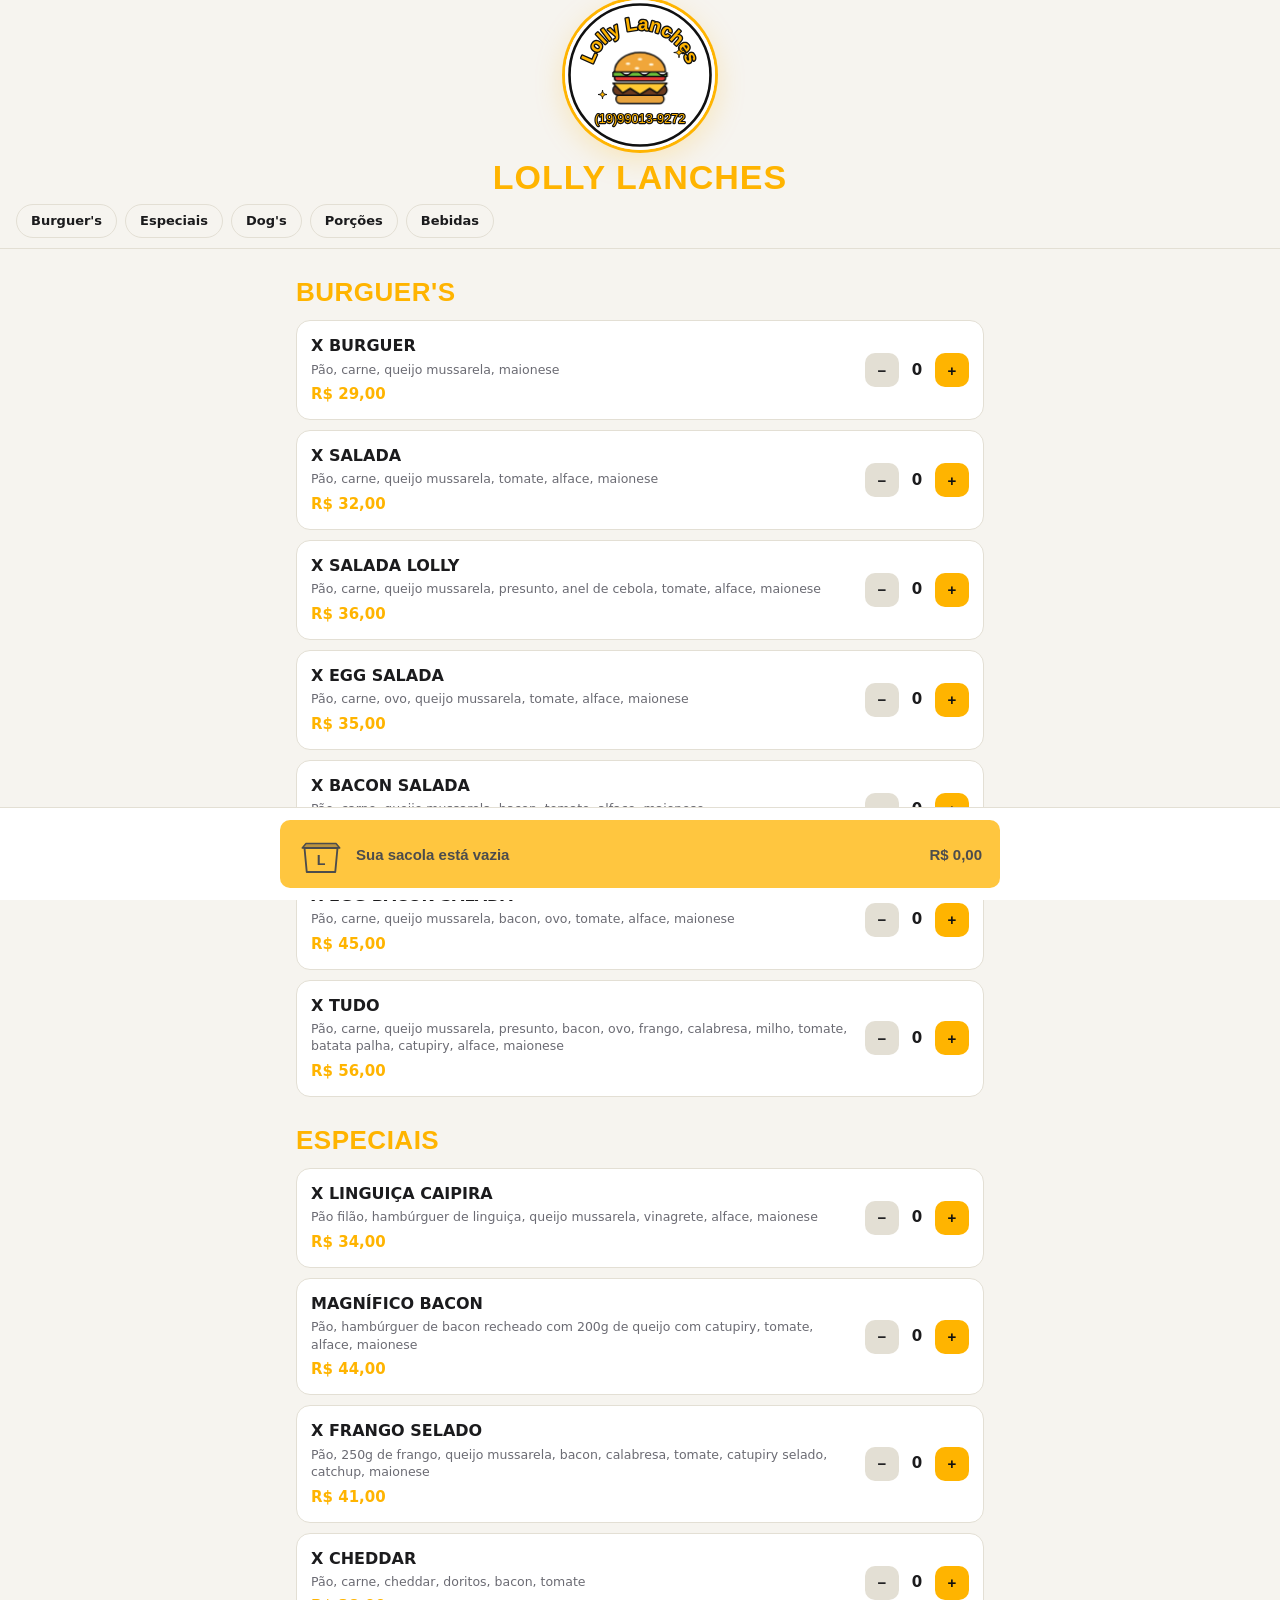
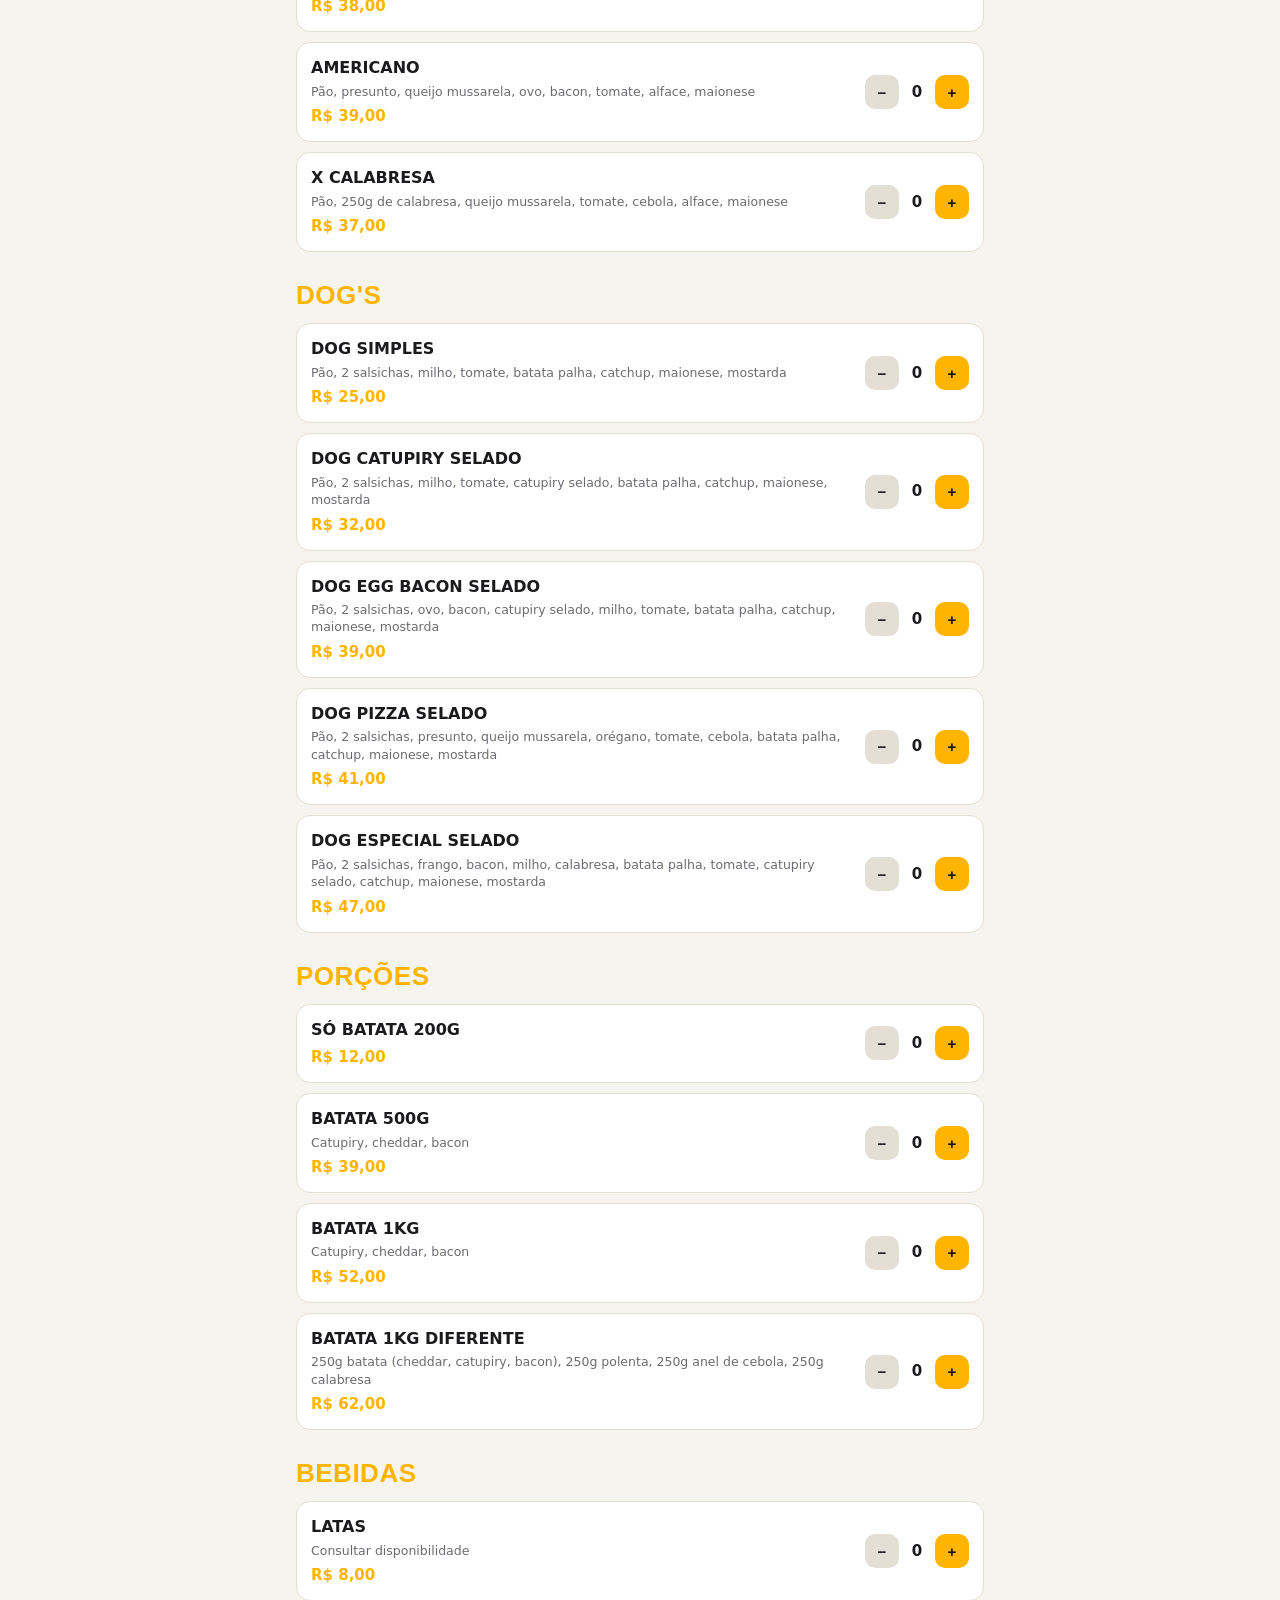
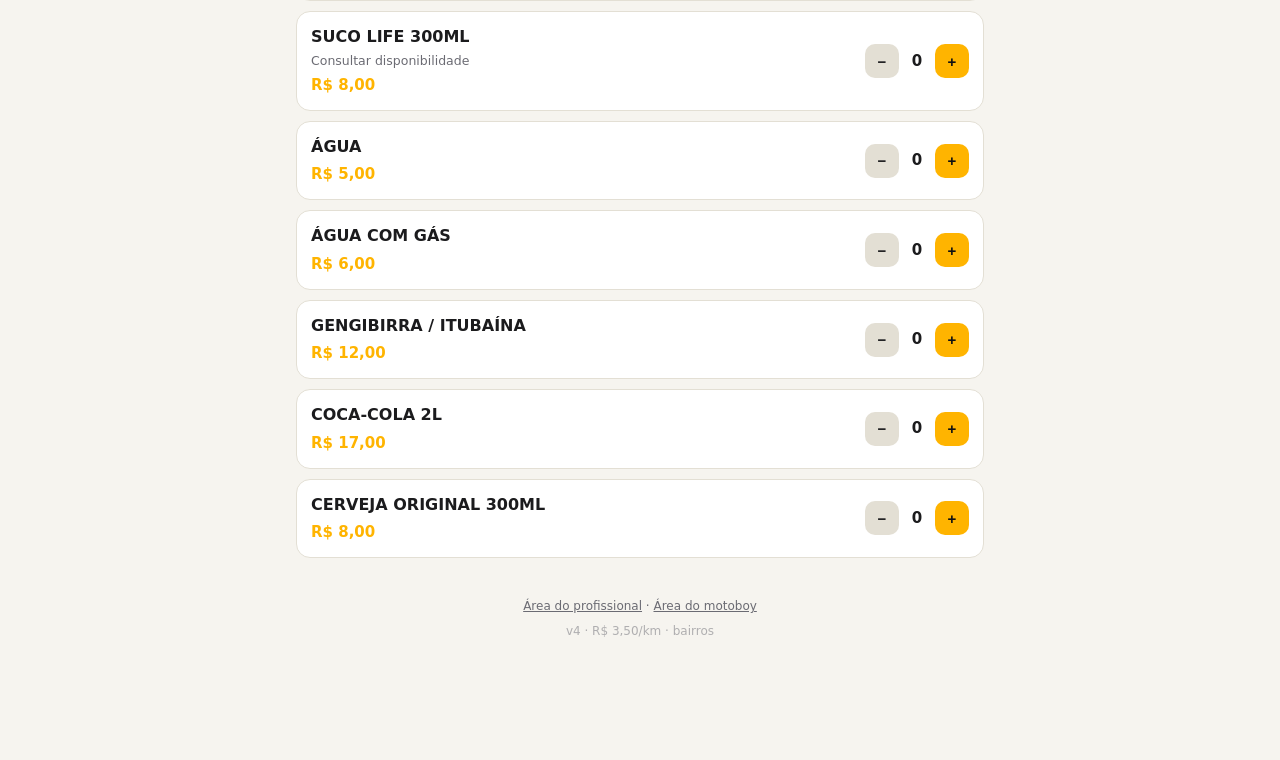
<file: index (22).html>
<!DOCTYPE html>
<html lang="pt-BR"><head><meta charset="utf-8">
<meta name="viewport" content="width=device-width, initial-scale=1, viewport-fit=cover">
<title>Lolly Lanches – Cardápio Online</title>
<style>
:root{box-sizing:border-box;padding-top:env(safe-area-inset-top,0px);padding-bottom:env(safe-area-inset-bottom,0px);--bg:#0e0e0f;--card:#1a1a1c;--line:#2d2d31;--tx:#f5f5f5;--mut:#a3a3ab;--ac:#ffb400;--on:#111;--ok:#2ecc71;--bad:#ff5a5a;color-scheme:dark}
@media (prefers-color-scheme:light){:root:not([data-theme="dark"]){--bg:#f6f4ef;--card:#fff;--line:#e3dfd4;--tx:#1b1b1d;--mut:#6b6b73;color-scheme:light}}
:root[data-theme="dark"]{--bg:#0e0e0f}
html{scroll-padding-top:60px;scroll-behavior:smooth}
*{box-sizing:border-box}
body{margin:0;background:var(--bg);color:var(--tx);font:15px/1.4 system-ui,-apple-system,"Segoe UI",Roboto,sans-serif;padding-bottom:90px}
body::before{content:"";position:fixed;inset:0 0 auto;height:env(safe-area-inset-top,0px);background:var(--bg);z-index:10}
.wrap{max-width:720px;margin:0 auto;padding:0 16px}
header{padding:28px 0 14px;text-align:center}
.logo{font:900 34px/1 Impact,"Arial Narrow",sans-serif;letter-spacing:1px;color:var(--ac);text-transform:uppercase}
.sub{color:var(--mut);margin-top:6px;font-size:13px}
nav{position:sticky;top:env(safe-area-inset-top,0px);background:var(--bg);z-index:9;border-bottom:1px solid var(--line);overflow-x:auto;white-space:nowrap;padding:10px 16px;display:flex;gap:8px}
nav a{color:var(--tx);text-decoration:none;border:1px solid var(--line);padding:7px 14px;border-radius:99px;font-weight:600;font-size:13px}
nav a:active{background:var(--ac);color:var(--on)}
h2{font:900 26px Impact,"Arial Narrow",sans-serif;color:var(--ac);text-transform:uppercase;margin:28px 0 12px;letter-spacing:.5px}
.item{background:var(--card);border:1px solid var(--line);border-radius:14px;padding:14px;margin-bottom:10px;display:flex;gap:12px;align-items:center;justify-content:space-between}
.item b{display:block;font-size:16px;text-transform:uppercase}
.item small{color:var(--mut);display:block;margin-top:3px}
.pr{color:var(--ac);font-weight:800;margin-top:6px;display:block}
.q{display:flex;align-items:center;gap:10px;flex-shrink:0}
.q button,.btn{border:0;border-radius:10px;font-weight:800;cursor:pointer;font-size:15px}
.q button{width:34px;height:34px;background:var(--ac);color:var(--on)}
.q button.m{background:var(--line);color:var(--tx)}
.q span{min-width:16px;text-align:center;font-weight:700}
.btn{background:var(--ac);color:var(--on);padding:13px 18px;width:100%}
.btn.s{width:auto;padding:9px 13px;font-size:13px}
.btn.g{background:var(--line);color:var(--tx)}
.btn.ok{background:var(--ok);color:#06210f}
.btn.no{background:var(--bad);color:#2a0606}
#bar{position:fixed;left:0;right:0;bottom:0;background:var(--card);border-top:1px solid var(--line);padding:12px 16px calc(12px + env(safe-area-inset-bottom,0px));z-index:20}
#bar .btn{display:flex;align-items:center;justify-content:space-between;max-width:720px;margin:0 auto}
.ov{position:fixed;inset:0;background:rgba(0,0,0,.7);z-index:30;display:none;align-items:flex-end;justify-content:center}
.ov.on{display:flex}
.sheet{background:var(--bg);width:100%;max-width:560px;max-height:92%;overflow:auto;border-radius:20px 20px 0 0;padding:20px 16px calc(20px + env(safe-area-inset-bottom,0px))}
label{display:block;font-size:12px;color:var(--mut);margin:12px 0 4px;font-weight:600;text-transform:uppercase}
input,select,textarea{width:100%;background:var(--card);color:var(--tx);border:1px solid var(--line);border-radius:10px;padding:12px;font:inherit}
.row{display:flex;justify-content:space-between;padding:5px 0}
.tot{font-size:19px;font-weight:800;color:var(--ac);border-top:1px solid var(--line);margin-top:8px;padding-top:10px}
.oc{background:var(--card);border:1px solid var(--line);border-radius:14px;padding:14px;margin-bottom:12px}
.oc.novo{border-color:var(--ac);box-shadow:0 0 0 2px rgba(255,180,0,.25)}
.tag{display:inline-block;padding:3px 10px;border-radius:99px;font-size:11px;font-weight:800;text-transform:uppercase;background:var(--line)}
.tag.novo{background:var(--ac);color:var(--on)}.tag.aceito,.tag.pronto,.tag.entrega{background:#3b82f6;color:#fff}.tag.entregue{background:var(--ok);color:#06210f}.tag.recusado{background:var(--bad);color:#2a0606}
.acts{display:flex;gap:8px;flex-wrap:wrap;margin-top:12px}
.mut{color:var(--mut);font-size:13px}
footer{text-align:center;color:var(--mut);font-size:12px;padding:30px 0}
footer a{color:var(--mut)}
#anim{position:fixed;inset:0;z-index:100;background:#0e0e0f;display:none;flex-direction:column;align-items:center;justify-content:center;padding:16px;color:#fff}
#anim.on{display:flex}
#anim svg{width:min(94vw,440px);height:auto;max-height:68vh}
#cap{font:800 20px Impact,"Arial Narrow",sans-serif;letter-spacing:.5px;color:#ffb400;margin:14px 0 8px;text-align:center;text-transform:uppercase;min-height:26px}
#aact{display:flex;gap:10px;min-height:48px;align-items:center}
/* animação do pedido */
.glow{transform-box:fill-box;transform-origin:center;animation:glwp 2.4s ease-in-out infinite}
@keyframes glwp{50%{transform:scale(1.1);opacity:.7}}
.bagwrap{transform-origin:180px 398px;animation:bagin .6s .05s cubic-bezier(.2,1.3,.4,1) both,bagj .65s 5.35s ease-in-out}
@keyframes bagin{from{transform:translateY(80px) scale(.7);opacity:0}to{transform:none;opacity:1}}
@keyframes bagj{30%{transform:translateY(-20px) scaleY(1.05)}55%{transform:translateY(0) scaleY(.93)}75%{transform:translateY(-6px)}100%{transform:none}}
.dl{transform-box:fill-box;transform-origin:50% 100%;animation:ldrop .62s cubic-bezier(.25,.9,.35,1) var(--d) both}
@keyframes ldrop{0%{transform:translateY(-330px);opacity:0}12%{opacity:1}68%{transform:translateY(0) scale(1.05,.9)}84%{transform:translateY(-5px) scale(.98,1.04)}100%{transform:none;opacity:1}}
#bgr{transform-origin:180px 235px;animation:bgw .5s 3.5s ease-in-out,bgi .95s 4.05s cubic-bezier(.55,0,.85,.35) forwards}
@keyframes bgw{25%{transform:rotate(-2.5deg) scale(1.03)}75%{transform:rotate(2.5deg) scale(1.03)}}
@keyframes bgi{to{transform:translateY(150px) scale(.55)}}
.flap{transform-origin:180px 230px;animation:flp .35s 4.85s ease-out both}
@keyframes flp{from{transform:scaleY(0)}to{transform:scaleY(1)}}
.chk{transform-box:fill-box;transform-origin:center;animation:ckp .5s 5.5s cubic-bezier(.3,1.6,.5,1) both}
@keyframes ckp{from{transform:scale(0)}to{transform:scale(1)}}
.sp{transform-box:fill-box;transform-origin:center;animation:spk 1.1s var(--d) ease-out both}
@keyframes spk{0%{transform:scale(0) rotate(0)}50%{transform:scale(1.3) rotate(45deg)}100%{transform:scale(0) rotate(90deg)}}
.cf{animation:conf 1s 5.5s cubic-bezier(.15,.7,.35,1) both}
@keyframes conf{0%{transform:translate(0,0) rotate(0) scale(0);opacity:1}15%{transform:translate(calc(var(--x)*.2),calc(var(--y)*.2)) rotate(40deg) scale(1);opacity:1}100%{transform:translate(var(--x),calc(var(--y) + 70px)) rotate(var(--r)) scale(1);opacity:0}}
#logoH{width:150px;height:150px;margin:0 auto 10px;cursor:pointer;border-radius:50%;box-shadow:0 0 0 3px var(--ac),0 8px 30px rgba(255,180,0,.25)}
#logoH svg{width:100%;height:100%;display:block}
.lga .lgring{stroke-dasharray:592;stroke-dashoffset:592;animation:lgdraw 1.4s ease-out forwards}
@keyframes lgdraw{to{stroke-dashoffset:0}}
.lga .lgl{opacity:0;animation:lgdrop .55s ease-out both}
@keyframes lgdrop{0%{transform:translateY(-45px);opacity:0}65%{transform:translateY(4px);opacity:1}100%{transform:none;opacity:1}}
.lga .lgfl{animation:lgfloat 2.8s ease-in-out 2s infinite}
@keyframes lgfloat{50%{transform:translateY(-4px)}}
.lga .lgtx{animation:lgfade .9s .4s both}
@keyframes lgfade{from{opacity:0}to{opacity:1}}
.lga .lgsp{transform-box:fill-box;transform-origin:center;animation:lgtw 1.8s ease-in-out 1.6s infinite}
@keyframes lgtw{0%,100%{transform:scale(0);opacity:0}50%{transform:scale(1.3);opacity:1}}
.lga .lgph{transform-box:fill-box;transform-origin:center;animation:lgfade .9s 1.2s both,lgpulse 2.4s ease-in-out 2.2s infinite}
@keyframes lgpulse{50%{transform:scale(1.07)}}
.fly{position:fixed;left:0;top:0;z-index:40;pointer-events:none;width:30px;height:30px}
#bagi{width:46px;height:42px;display:block;flex-shrink:0}
#bagi.bump{animation:bump .45s ease-out}
@keyframes bump{35%{transform:scale(1.3) rotate(-8deg)}70%{transform:scale(.95) rotate(4deg)}100%{transform:none}}
.bl{display:flex;align-items:center;gap:12px}
.kmrow{margin-top:10px}
/* ===== Painel do profissional ===== */
#panel.wrap{max-width:1000px;padding-bottom:110px}
#panel header{padding:40px 0 18px}
#panel header .logo{font:700 20px/1.3 system-ui,-apple-system,"Segoe UI",Roboto,sans-serif;color:var(--tx);text-transform:none;letter-spacing:0}
#panel h2{font:700 12px system-ui,-apple-system,sans-serif;letter-spacing:.09em;color:var(--mut);margin:26px 0 10px;text-transform:uppercase;display:flex;align-items:center;gap:8px}
#panel .cnt{background:var(--line);color:var(--tx);border-radius:99px;padding:1px 9px;font-size:11px}
#panel .bar{position:sticky;top:env(safe-area-inset-top,0px);z-index:8;background:var(--bg);padding:14px 0 12px;border-bottom:1px solid var(--line);margin-bottom:18px}
#panel .bar-top{display:flex;align-items:center;justify-content:space-between;gap:12px}
#panel .brand{display:flex;align-items:center;gap:10px;font-weight:700;font-size:16px;line-height:1.2}
#panel .dot{width:38px;height:38px;border-radius:11px;background:var(--ac);display:grid;place-items:center;font-size:20px}
#panel .links a{color:var(--mut);font-size:13px;text-decoration:none;margin-left:14px;font-weight:600}
#panel .seg{display:flex;gap:4px;background:var(--card);border:1px solid var(--line);border-radius:12px;padding:4px;margin-top:12px}
#panel .seg button{flex:1;border:0;background:transparent;color:var(--mut);padding:9px 6px;border-radius:9px;font:600 13px system-ui,-apple-system,sans-serif;cursor:pointer;display:flex;align-items:center;justify-content:center;gap:6px}
#panel .seg button.on{background:var(--ac);color:var(--on)}
#panel .bdg{background:var(--bad);color:#fff;border-radius:99px;font-size:11px;min-width:18px;height:18px;line-height:18px;padding:0 5px}
#panel .oc{border-radius:16px;padding:16px;margin-bottom:12px;position:relative;overflow:hidden;box-shadow:none}
#panel .oc::before{content:"";position:absolute;left:0;top:0;bottom:0;width:4px;background:var(--line)}
#panel .oc.st-novo{border-color:var(--ac)}#panel .oc.st-novo::before{background:var(--ac)}
#panel .oc.st-aceito::before,#panel .oc.st-pronto::before,#panel .oc.st-entrega::before{background:#3b82f6}
#panel .oc.st-entregue::before{background:var(--ok)}#panel .oc.st-recusado::before{background:var(--bad)}
#panel .oc.rt{display:flex;align-items:center;justify-content:space-between;gap:12px;flex-wrap:wrap}
#panel .oc.rt::before{background:var(--ac)}
#panel .rin{display:flex;align-items:center;gap:8px;color:var(--mut);font-weight:600}
#panel .rin input{width:96px;text-align:right}
#panel .pgrid{display:grid;gap:12px}
#panel .pgrid .oc{margin:0}
@media(min-width:860px){#panel .pgrid{grid-template-columns:1fr 1fr;align-items:start}}
#panel .oh{display:flex;justify-content:space-between;align-items:flex-start;gap:10px}
#panel .on{font-weight:700;font-size:16px}
#panel .lis{margin:12px 0 4px;border-top:1px solid var(--line)}
#panel .li{display:flex;align-items:center;gap:10px;padding:9px 0;border-bottom:1px solid var(--line)}
#panel .li .qt{font-weight:800;min-width:26px;color:var(--ac)}
#panel .li .nm{flex:1}
#panel .li .pc{color:var(--mut);font-variant-numeric:tabular-nums}
#panel .li .st{display:flex;gap:6px}
#panel .li .st button{width:30px;height:30px;border-radius:8px;border:1px solid var(--line);background:transparent;color:var(--tx);font-size:16px;font-weight:700;cursor:pointer}
#panel .dt{margin:10px 0 2px}
#panel .dt summary{cursor:pointer;color:var(--ac);font-weight:700;font-size:13px;padding:4px 0}
#panel .dt select{margin-top:8px}
#panel .info{margin-top:10px;display:grid;gap:4px;font-size:14px}
#panel .sum{margin-top:12px;background:var(--bg);border:1px solid var(--line);border-radius:12px;padding:8px 12px}
#panel .sr{display:flex;justify-content:space-between;padding:4px 0;font-variant-numeric:tabular-nums;color:var(--mut)}
#panel .sr b{color:var(--tx)}
#panel .sr.t{border-top:1px solid var(--line);margin-top:4px;padding-top:8px;font-size:17px;color:var(--tx)}
#panel .sr.t b{color:var(--ac)}
#panel .btn{border-radius:10px}
#panel .btn.out{background:transparent;border:1px solid var(--line);color:var(--tx)}
#panel .empty{grid-column:1/-1;text-align:center;padding:28px 12px;border:1px dashed var(--line);border-radius:16px;color:var(--tx)}
#panel .kpis{display:grid;grid-template-columns:1fr 1fr;gap:10px}
@media(min-width:760px){#panel .kpis{grid-template-columns:repeat(4,1fr)}}
#panel .kpi{background:var(--card);border:1px solid var(--line);border-radius:16px;padding:14px}
#panel .kpi.hero{grid-column:1/-1;border-color:var(--ac)}
#panel .kpi .l{font-size:11px;color:var(--mut);text-transform:uppercase;font-weight:700;letter-spacing:.06em}
#panel .kpi .v{font-size:26px;font-weight:800;margin:4px 0 2px;font-variant-numeric:tabular-nums}
#panel .kpi.hero .v{font-size:34px;color:var(--ac)}
#panel .bars{display:flex;align-items:flex-end;gap:8px;height:170px}
#panel .bc{flex:1;height:100%;display:flex;flex-direction:column;justify-content:flex-end;align-items:center;gap:4px;min-width:0}
#panel .bc i{display:block;width:100%;background:var(--ac);border-radius:6px 6px 0 0}
#panel .bv{font-size:10px;color:var(--mut)}
#panel .bl2{font-size:11px;color:var(--mut);text-transform:capitalize;white-space:nowrap}
#panel .rk{margin-bottom:12px}
#panel .rk .row{padding:0 0 5px}
#panel .pb{height:7px;background:var(--line);border-radius:9px;overflow:hidden}
#panel .pb i{display:block;height:100%;background:var(--ac);border-radius:9px}
#panel .eit{border-top:1px solid var(--line);margin-top:14px;padding-top:4px}
#panel .g2{display:grid;grid-template-columns:1fr 110px;gap:10px}
#panel .savebar{position:sticky;bottom:calc(12px + env(safe-area-inset-bottom,0px));margin-top:18px}
#panel .savebar .btn{box-shadow:0 6px 24px rgba(0,0,0,.35)}
#panel .login{max-width:380px;margin:0 auto;text-align:center;padding-top:48px}
#panel .login .dot{width:64px;height:64px;font-size:32px;margin:0 auto 14px;border-radius:18px}
#panel .login h1{font:800 22px system-ui,-apple-system,sans-serif;margin:0}
#panel .login .oc{text-align:left;margin-top:22px}

/* ===== Visual premium: profissional + motoboy ===== */
@keyframes rise{from{opacity:0;transform:translateY(10px)}to{opacity:1;transform:none}}
#panel{--r:18px;--sh:0 1px 2px rgba(0,0,0,.18),0 8px 24px rgba(0,0,0,.18);--blue:#3b82f6}
@media (prefers-color-scheme:light){:root:not([data-theme="dark"]) #panel{--sh:0 1px 2px rgba(30,25,10,.06),0 8px 24px rgba(30,25,10,.08)}}
#panel{background:radial-gradient(900px 380px at 50% -120px,rgba(255,180,0,.10),transparent 70%)}
#panel .bar{background:color-mix(in srgb,var(--bg) 82%,transparent);-webkit-backdrop-filter:blur(14px);backdrop-filter:blur(14px);padding:14px 0 14px;margin-bottom:20px}
#panel .brand .dot{background:linear-gradient(135deg,#ffcf3d,#ff9d00);box-shadow:0 6px 16px rgba(255,160,0,.35);border-radius:13px}
#panel .brand{letter-spacing:-.01em}
#panel .links a{display:inline-flex;align-items:center;padding:7px 12px;border:1px solid var(--line);border-radius:99px;background:var(--card);color:var(--tx);font-size:12.5px;margin-left:8px;transition:.15s}
#panel .links a:active{transform:scale(.96)}
#panel .seg{padding:5px;border-radius:14px;background:var(--card);box-shadow:inset 0 1px 2px rgba(0,0,0,.12)}
#panel .seg button{padding:10px 8px;border-radius:10px;transition:.18s;font-weight:700}
#panel .seg button.on{background:linear-gradient(135deg,#ffc933,#ffab00);color:#1a1200;box-shadow:0 4px 12px rgba(255,170,0,.35)}
#panel .bdg{box-shadow:0 0 0 2px var(--card);animation:pop .4s cubic-bezier(.3,1.6,.5,1)}
@keyframes pop{from{transform:scale(0)}to{transform:none}}
#panel h2{margin:30px 2px 12px;font-size:11.5px;letter-spacing:.12em}
#panel h2::after{content:"";flex:1;height:1px;background:linear-gradient(90deg,var(--line),transparent)}
#panel .cnt{background:var(--card);border:1px solid var(--line);color:var(--ac);font-weight:800}
#panel .oc{border-radius:var(--r);box-shadow:var(--sh);padding:18px 18px 18px 20px;animation:rise .35s ease both;transition:transform .15s,border-color .15s}
#panel .oc::before{width:5px}
#panel .oc.st-novo{background:linear-gradient(180deg,rgba(255,180,0,.09),transparent 140px),var(--card);box-shadow:0 0 0 1px var(--ac),0 10px 30px rgba(255,180,0,.14)}
#panel .on{letter-spacing:-.01em;font-size:16.5px}
#panel .tag{display:inline-flex;align-items:center;gap:6px;padding:5px 11px;font-size:10.5px;letter-spacing:.06em;white-space:nowrap}
#panel .tag::before{content:"";width:6px;height:6px;border-radius:50%;background:currentColor;opacity:.85}
#panel .tag.novo::before{animation:blink 1.2s infinite}
@keyframes blink{50%{opacity:.2}}
#panel .lis{border-top:1px dashed var(--line);margin-top:14px}
#panel .li{border-bottom:1px dashed var(--line);padding:10px 0}
#panel .li .qt{background:rgba(255,180,0,.14);color:var(--ac);border-radius:8px;padding:3px 0;text-align:center;font-size:13px}
#panel .li .st button{border-radius:9px;background:var(--bg);transition:.12s}
#panel .li .st button:active{background:var(--ac);color:var(--on);transform:scale(.92)}
#panel .info{background:var(--bg);border:1px solid var(--line);border-radius:12px;padding:11px 13px;gap:6px;margin-top:14px;line-height:1.35}
#panel .sum{background:linear-gradient(180deg,var(--bg),transparent),var(--bg);border-radius:14px;padding:10px 14px}
#panel .sr.t{font-size:18px}
#panel .btn{font-weight:800;letter-spacing:.01em;transition:transform .12s,filter .15s,box-shadow .15s}
#panel .btn:active{transform:scale(.97)}
#panel .btn:hover{filter:brightness(1.06)}
#panel .btn.ok{background:linear-gradient(135deg,#34d67b,#22b862);color:#04200f;box-shadow:0 6px 16px rgba(46,204,113,.28)}
#panel .btn.no{background:transparent;border:1px solid var(--bad);color:var(--bad)}
#panel .btn.out{background:var(--card);border:1px solid var(--line)}
#panel .btn.s{padding:11px 15px;border-radius:11px}
#panel .acts .btn.ok{flex:1}
#panel input,#panel select,#panel textarea{border-radius:11px;transition:border-color .15s,box-shadow .15s}
#panel input:focus,#panel select:focus,#panel textarea:focus{outline:0;border-color:var(--ac);box-shadow:0 0 0 3px rgba(255,180,0,.2)}
#panel .dt summary{list-style:none;display:inline-flex;align-items:center;background:rgba(255,180,0,.1);border-radius:9px;padding:7px 11px}
#panel .dt summary::-webkit-details-marker{display:none}
#panel .kpi{border-radius:var(--r);box-shadow:var(--sh);padding:16px;animation:rise .4s ease both;position:relative;overflow:hidden}
#panel .kpi::after{content:"";position:absolute;right:-24px;top:-24px;width:80px;height:80px;border-radius:50%;background:rgba(255,180,0,.07)}
#panel .kpi.hero{background:linear-gradient(135deg,rgba(255,180,0,.20),rgba(255,180,0,.04)),var(--card);border-color:rgba(255,180,0,.55)}
#panel .kpi.hero .v{font-size:38px;letter-spacing:-.02em}
#panel .bars{height:190px;padding-top:6px}
#panel .bc i{background:linear-gradient(180deg,#ffc933,#ff9d00);border-radius:8px 8px 3px 3px;box-shadow:0 4px 12px rgba(255,160,0,.25);transition:height .5s}
#panel .pb{height:9px}#panel .pb i{background:linear-gradient(90deg,#ff9d00,#ffc933)}
#panel .empty{border-radius:var(--r);padding:34px 14px;background:var(--card);border-style:dashed}
#panel .empty::before{content:"🍔";display:block;font-size:34px;margin-bottom:8px;filter:grayscale(.3)}
#panel .oc.rt{background:linear-gradient(135deg,rgba(255,180,0,.10),transparent),var(--card)}
#panel .savebar .btn{padding:16px;font-size:16px;border-radius:14px}
#panel .login .dot{background:linear-gradient(135deg,#ffcf3d,#ff9d00);box-shadow:0 12px 30px rgba(255,160,0,.35)}
#panel .login .oc{padding:22px}
#panel .login .btn{padding:15px}
/* motoboy */
#panel .mhero{display:grid;grid-template-columns:1fr 1fr;gap:10px;margin-bottom:6px}
#panel .mstat{background:var(--card);border:1px solid var(--line);border-radius:16px;padding:14px;box-shadow:var(--sh);display:flex;align-items:center;gap:12px}
#panel .mstat i{font-style:normal;width:42px;height:42px;border-radius:12px;display:grid;place-items:center;font-size:21px;background:rgba(255,180,0,.15)}
#panel .mstat.b i{background:rgba(59,130,246,.18)}
#panel .mstat b{display:block;font-size:24px;line-height:1;font-variant-numeric:tabular-nums}
#panel .mstat span{font-size:11px;color:var(--mut);text-transform:uppercase;font-weight:700;letter-spacing:.06em}
#panel .mt{padding:18px 18px 18px 20px}
#panel .steps{display:flex;align-items:center;margin:16px 0 4px}
#panel .stp{display:flex;align-items:center;gap:7px;font-size:11.5px;font-weight:700;color:var(--mut);white-space:nowrap}
#panel .stp i{font-style:normal;width:24px;height:24px;border-radius:50%;display:grid;place-items:center;background:var(--bg);border:1.5px solid var(--line);font-size:11px;font-weight:800}
#panel .stp.on{color:var(--tx)}
#panel .stp.on i{background:var(--ac);border-color:var(--ac);color:var(--on)}
#panel .stp.cur i{box-shadow:0 0 0 4px rgba(255,180,0,.25)}
#panel .stp+.stp::before{content:"";width:clamp(14px,6vw,38px);height:2px;background:var(--line);margin:0 8px;border-radius:2px}
#panel .stp.on+.stp.on::before{background:var(--ac)}
#panel .addr{margin-top:16px;border:1px solid var(--line);background:var(--bg);border-radius:14px;padding:13px 14px}
#panel .addr .al{font-size:10.5px;font-weight:800;text-transform:uppercase;letter-spacing:.1em;color:var(--ac)}
#panel .addr .at{font-size:18px;font-weight:800;margin-top:4px;line-height:1.25;letter-spacing:-.01em}
#panel .addr .ab{color:var(--mut);margin-top:3px;font-size:13.5px}
#panel .chips{display:flex;gap:7px;flex-wrap:wrap;margin-top:12px}
#panel .chip{background:var(--bg);border:1px solid var(--line);border-radius:99px;padding:6px 12px;font-size:12.5px;font-weight:700}
#panel .chip.w{border-color:rgba(255,180,0,.55);background:rgba(255,180,0,.1);color:var(--ac)}
#panel .cobrar{display:flex;justify-content:space-between;align-items:center;margin-top:14px;padding:13px 15px;border-radius:14px;background:linear-gradient(135deg,rgba(255,180,0,.2),rgba(255,180,0,.05));border:1px solid rgba(255,180,0,.45)}
#panel .cobrar span{font-size:11.5px;font-weight:800;text-transform:uppercase;letter-spacing:.07em;color:var(--mut)}
#panel .cobrar b{font-size:24px;color:var(--ac);font-variant-numeric:tabular-nums;letter-spacing:-.01em}
#panel .macts{display:grid;grid-template-columns:1.4fr 1fr;gap:9px;margin-top:12px}
#panel .macts a{display:flex;align-items:center;justify-content:center;gap:7px;text-decoration:none;font-weight:800;font-size:14px;padding:14px 10px;border-radius:13px;border:1px solid var(--line);background:var(--card);color:var(--tx);transition:.12s}
#panel .macts a.map{background:linear-gradient(135deg,#4f9bff,#2b6ff0);border-color:transparent;color:#fff;box-shadow:0 6px 16px rgba(59,130,246,.3)}
#panel .macts a:active{transform:scale(.97)}
#panel .mgo{margin-top:10px;width:100%;padding:18px;font-size:17px;border-radius:15px}
#panel .mgo.go{background:linear-gradient(135deg,#ffc933,#ff9d00);color:#1a1200;box-shadow:0 8px 20px rgba(255,160,0,.35)}
#panel .mgo.ok{box-shadow:0 8px 20px rgba(46,204,113,.35)}
#panel .mlis{margin-top:14px;font-size:14px;color:var(--mut);line-height:1.5}
#panel .mlis b{color:var(--ac)}

/* ===== Painel Kanban (estilo profissional) ===== */
#panel.wide{max-width:none;padding-left:18px;padding-right:18px}
#panel .tools{display:flex;align-items:center;gap:10px;flex-wrap:wrap;margin-bottom:14px}
#panel .srch{flex:1;min-width:180px;max-width:320px;position:relative}
#panel .srch input{padding:10px 12px 10px 34px;border-radius:10px;font-size:14px}
#panel .srch::before{content:"⌕";position:absolute;left:12px;top:50%;transform:translateY(-52%);color:var(--mut);font-size:18px}
#panel .tools .sp{flex:1}
#panel .kmrate{display:flex;align-items:center;gap:6px;background:var(--card);border:1px solid var(--line);border-radius:10px;padding:5px 10px;font-size:12.5px;color:var(--mut);font-weight:600}
#panel .kmrate input{width:70px;padding:5px 8px;text-align:right;border-radius:7px}
#panel .board{display:flex;gap:12px;overflow-x:auto;align-items:flex-start;padding-bottom:14px;scroll-snap-type:x proximity}
#panel .kcol{flex:0 0 282px;scroll-snap-align:start;background:color-mix(in srgb,var(--tx) 6%,var(--bg));border-radius:16px;padding:10px;min-height:260px;max-height:calc(100vh - 230px);overflow-y:auto}
@media(min-width:1180px){#panel .kcol{flex:1 1 0;min-width:230px}}
#panel .kh{display:flex;align-items:center;gap:8px;font-size:13px;font-weight:700;color:var(--tx);padding:4px 4px 10px;position:sticky;top:-10px;background:inherit;z-index:2}
#panel .kh .n{background:color-mix(in srgb,var(--tx) 14%,transparent);border-radius:99px;font-size:11px;padding:1px 8px;font-weight:800;color:var(--mut)}
#panel .kh .n.al{background:var(--bad);color:#fff}
#panel .kc{background:var(--card);border:1px solid var(--line);border-radius:12px;padding:10px 11px 11px;margin-bottom:9px;cursor:pointer;transition:transform .12s,box-shadow .15s;box-shadow:0 1px 2px rgba(0,0,0,.08);animation:rise .3s ease both}
#panel .kc:hover{box-shadow:0 4px 14px rgba(0,0,0,.18)}#panel .kc:active{transform:scale(.985)}
#panel .kc.dim{opacity:.62}
#panel .kt{display:inline-flex;align-items:center;gap:5px;font-size:11px;font-weight:700;padding:3px 8px;border-radius:7px;background:color-mix(in srgb,var(--tx) 8%,transparent);color:var(--mut);max-width:100%}
#panel .kt.r{background:rgba(220,30,50,.13);color:#e0283c}
#panel .kt.g{background:rgba(46,204,113,.15);color:#1fa65a}
#panel .kt.o{background:rgba(255,160,0,.16);color:#c77800}
#panel .kn{display:flex;align-items:baseline;gap:8px;margin-top:8px}
#panel .kn b{font-size:22px;font-weight:800;letter-spacing:-.02em;font-variant-numeric:tabular-nums}
#panel .kn span{color:var(--mut);font-size:13px;font-weight:500;white-space:nowrap;overflow:hidden;text-overflow:ellipsis;flex:1}
#panel .kn em{font-style:normal;font-size:12px;font-weight:700;color:var(--tx);font-variant-numeric:tabular-nums}
#panel .kb{display:flex;align-items:center;justify-content:center;gap:6px;width:100%;margin-top:9px;border:0;border-radius:8px;padding:8px 6px;font:700 12px system-ui,-apple-system,sans-serif;cursor:pointer;background:color-mix(in srgb,var(--tx) 7%,transparent);color:var(--mut)}
#panel .kb.red{background:#e0192f;color:#fff}
#panel .kb.yel{background:#ffb400;color:#2a1c00}
#panel .kb.grn{background:#22b862;color:#fff}
#panel .kb.blu{background:#2b6ff0;color:#fff}
#panel .kb:active{filter:brightness(.92)}
#panel .kc.late{border-color:rgba(224,25,47,.55)}
#panel .kempty{text-align:center;color:var(--mut);font-size:12.5px;padding:22px 8px}
#panel .kov{position:fixed;inset:0;z-index:60;background:rgba(0,0,0,.62);display:flex;align-items:center;justify-content:center;padding:16px;-webkit-backdrop-filter:blur(3px);backdrop-filter:blur(3px)}
#panel .ksheet{background:var(--bg);width:100%;max-width:520px;max-height:92vh;overflow:auto;border-radius:18px;padding:12px;position:relative}
#panel .ksheet .oc{margin:0;box-shadow:none}
#panel .kx{position:sticky;top:0;float:right;z-index:3;width:34px;height:34px;border-radius:50%;border:1px solid var(--line);background:var(--card);color:var(--tx);font-size:20px;line-height:1;cursor:pointer;margin:0 0 -34px 0}
#panel .ksheet .oh{padding-right:34px}
#panel .kb.del{background:transparent;border:1px solid var(--bad);color:var(--bad)}
#panel .kclr{margin-left:auto;border:0;background:transparent;color:var(--bad);font:700 12px system-ui,sans-serif;cursor:pointer;padding:2px 4px}
</style></head><body>
<div id="app">
<header class="wrap"><div id="logoH" title="Toque para reanimar"></div><div class="logo">Lolly Lanches</div></header>
<nav id="nav"></nav>
<main class="wrap" id="menu"></main>
<footer><a href="#painel">Área do profissional</a> · <a href="#motoboy">Área do motoboy</a><div style="margin-top:8px;opacity:.5">v4 · R$ 3,50/km · bairros</div></footer>
<div id="bar"><button class="btn" id="cartBtn"><span class="bl"><svg id="bagi" viewBox="0 0 60 56"><path d="M10 14h40l5 6H5z" fill="#a56f00" stroke="#111" stroke-width="2" stroke-linejoin="round"/><path d="M8 20h44l-3 32H11z" fill="#ffb400" stroke="#111" stroke-width="2.5" stroke-linejoin="round"/><text x="30" y="43" text-anchor="middle" font-size="19" font-weight="900" font-family="Impact,sans-serif" fill="#111">L</text></svg><span id="cn"></span></span><span id="ct"></span></button></div>
</div>
<div class="ov" id="ov"><div class="sheet" id="sheet"></div></div>
<div id="anim"></div>
<div id="panel" class="wrap" style="display:none"></div>

<script>
/* ====== CONFIGURE AQUI (Supabase > Settings > API) ====== */
const SUPABASE_URL="https://oxhlfbdrgjzvwuksakmb.supabase.co";
const SUPABASE_KEY="sb_publishable_zqVa_-koEaRSHZQygYplDw_mu4Ptouf";
const PRO_EMAIL="Natanaelsantosns808@gmail.com";
/* ======================================================== */
let ZAP="5519990139272";let KMRATE=3.5,RETADDR="",MODO="entrega";const isRet=o=>/^RETIRADA:/i.test((o&&o.end)||"");const ORIG={lat:-22.7254,lon:-47.6488},MAXKM=25;
const NOME="Lolly Lanches";
let MENU=[
["Burguer's",[
["x-burguer","X Burguer",29,"Pão, carne, queijo mussarela, maionese"],
["x-salada","X Salada",32,"Pão, carne, queijo mussarela, tomate, alface, maionese"],
["x-lolly","X Salada Lolly",36,"Pão, carne, queijo mussarela, presunto, anel de cebola, tomate, alface, maionese"],
["x-egg","X Egg Salada",35,"Pão, carne, ovo, queijo mussarela, tomate, alface, maionese"],
["x-bacon","X Bacon Salada",39,"Pão, carne, queijo mussarela, bacon, tomate, alface, maionese"],
["x-eggbacon","X Egg Bacon Salada",45,"Pão, carne, queijo mussarela, bacon, ovo, tomate, alface, maionese"],
["x-tudo","X Tudo",56,"Pão, carne, queijo mussarela, presunto, bacon, ovo, frango, calabresa, milho, tomate, batata palha, catupiry, alface, maionese"]]],
["Especiais",[
["e-ling","X Linguiça Caipira",34,"Pão filão, hambúrguer de linguiça, queijo mussarela, vinagrete, alface, maionese"],
["e-mag","Magnífico Bacon",44,"Pão, hambúrguer de bacon recheado com 200g de queijo com catupiry, tomate, alface, maionese"],
["e-frango","X Frango Selado",41,"Pão, 250g de frango, queijo mussarela, bacon, calabresa, tomate, catupiry selado, catchup, maionese"],
["e-ched","X Cheddar",38,"Pão, carne, cheddar, doritos, bacon, tomate"],
["e-amer","Americano",39,"Pão, presunto, queijo mussarela, ovo, bacon, tomate, alface, maionese"],
["e-cal","X Calabresa",37,"Pão, 250g de calabresa, queijo mussarela, tomate, cebola, alface, maionese"]]],
["Dog's",[
["d-simp","Dog Simples",25,"Pão, 2 salsichas, milho, tomate, batata palha, catchup, maionese, mostarda"],
["d-cat","Dog Catupiry Selado",32,"Pão, 2 salsichas, milho, tomate, catupiry selado, batata palha, catchup, maionese, mostarda"],
["d-egg","Dog Egg Bacon Selado",39,"Pão, 2 salsichas, ovo, bacon, catupiry selado, milho, tomate, batata palha, catchup, maionese, mostarda"],
["d-pizza","Dog Pizza Selado",41,"Pão, 2 salsichas, presunto, queijo mussarela, orégano, tomate, cebola, batata palha, catchup, maionese, mostarda"],
["d-esp","Dog Especial Selado",47,"Pão, 2 salsichas, frango, bacon, milho, calabresa, batata palha, tomate, catupiry selado, catchup, maionese, mostarda"]]],
["Porções",[
["p-200","Só Batata 200g",12,""],
["p-500","Batata 500g",39,"Catupiry, cheddar, bacon"],
["p-1k","Batata 1kg",52,"Catupiry, cheddar, bacon"],
["p-dif","Batata 1kg Diferente",62,"250g batata (cheddar, catupiry, bacon), 250g polenta, 250g anel de cebola, 250g calabresa"]]],
["Bebidas",[
["b-lata","Latas",8,"Consultar disponibilidade"],
["b-suco","Suco Life 300ml",8,"Consultar disponibilidade"],
["b-agua","Água",5,""],
["b-gas","Água com Gás",6,""],
["b-geng","Gengibirra / Itubaína",12,""],
["b-coca","Coca-Cola 2L",17,""],
["b-cerv","Cerveja Original 300ml",8,""]]]
];
let ALL={};MENU.forEach(c=>c[1].forEach(i=>ALL[i[0]]=i));
const BAIRROS=["Centro","Alto","Paulista","Vila Rezende","Água Branca","Jaraguá","Higienópolis","São Dimas","Cidade Alta","Vila Independência","Morumbi","Santa Terezinha","Piracicamirim","Monte Alegre","Algodoal","Areão","Pompéia","Nova América","Dois Córregos","Jardim Elite","Glebas Califórnia","Parque Orlanda","Santa Rosa","Jardim Europa","Jupiá","Bairro Verde","Campestre","Vila Sônia","Taquaral","Vila Cristina","Castelinho","Terra Rica","Jardim Planalto","Noiva da Colina","Paraíso","Ondas","Santa Olímpia","Jardim Caxambu","Vila Industrial","Cecap","Mário Dedini","Pau Queimado","Novo Horizonte","Parque Taquaral","Jardim Esplanada","Vila Fátima","Nova Piracicaba","Vila Monteiro","Vila Boyes","Jardim São Francisco","Jardim Primavera","Jardim Abaeté","Jardim Califórnia","Santa Cecília","Vila Sampaio","Vila Mariana","Loteamento Algodoal","Parque Residencial Piracicaba","Bosques do Lenheiro","Colinas do Piracicaba"].sort((a,b)=>a.localeCompare(b,"pt-BR"));
const cart={};
const $=s=>document.querySelector(s);
const R=v=>"R$ "+v.toFixed(2).replace(".",",");
const esc=s=>String(s).replace(/[&<>"]/g,c=>({"&":"&amp;","<":"&lt;",">":"&gt;",'"':"&quot;"}[c]));
const ST={novo:"Novo",aceito:"Confirmado",recusado:"Recusado",pronto:"Pronto",entrega:"Saiu p/ entrega",entregue:"Entregue"};
let poll=null;

function drawMenu(){
  $("#nav").innerHTML=MENU.map((c,i)=>`<a href="#c${i}" onclick="event.preventDefault();document.getElementById('c${i}').scrollIntoView()">${esc(c[0])}</a>`).join("");
  $("#menu").innerHTML=MENU.map((c,i)=>`<h2 id="c${i}">${esc(c[0])}</h2>`+c[1].map(it=>`
   <div class="item"><div><b>${esc(it[1])}</b>${it[3]?`<small>${esc(it[3])}</small>`:""}<span class="pr">${R(it[2])}</span></div>
   <div class="q"><button class="m" onclick="chg('${it[0]}',-1)" aria-label="Remover">−</button><span id="n-${it[0]}">${cart[it[0]]||0}</span><button onclick="chg('${it[0]}',1,this)" aria-label="Adicionar">+</button></div></div>`).join("")).join("");
}
function total(){return Object.entries(cart).reduce((s,[k,q])=>s+ALL[k][2]*q,0)}
function count(){return Object.values(cart).reduce((a,b)=>a+b,0)}
const MINI=`<svg viewBox="0 0 40 40" width="30" height="30"><g stroke="#111" stroke-width="1.5" stroke-linejoin="round"><rect x="7" y="28" width="26" height="6" rx="3" fill="#e8a33d"/><rect x="5" y="22" width="30" height="6" rx="3" fill="#6b3a1e"/><path d="M5 21q4-4 7 0t7 0 7 0 7 0v3H5z" fill="#6bbf3a"/><path d="M6 19a14 11 0 0 1 28 0z" fill="#f0a63a"/></g></svg>`;
function upd(){const n=count();$("#cn").textContent=n?`Ver pedido (${n})`:"Sua sacola está vazia";$("#ct").textContent=R(total());$("#cartBtn").style.opacity=n?1:.75}
function fly(el){
  const bag=$("#bagi"),a=el.getBoundingClientRect(),b=bag.getBoundingClientRect();
  const f=document.createElement("div");f.className="fly";f.innerHTML=MINI;
  f.style.left=(a.left+a.width/2-15)+"px";f.style.top=(a.top+a.height/2-15)+"px";document.body.appendChild(f);
  const dx=b.left+b.width/2-(a.left+a.width/2),dy=b.top+b.height*.3-(a.top+a.height/2);
  const done=()=>{f.remove();bag.classList.remove("bump");void bag.offsetWidth;bag.classList.add("bump")};
  if(!f.animate){done();return}
  f.animate([{transform:"translate(0,0) scale(1) rotate(0)",opacity:1},{transform:`translate(${dx*.5}px,${dy*.5-110}px) scale(1.25) rotate(200deg)`,opacity:1,offset:.5},{transform:`translate(${dx}px,${dy}px) scale(.45) rotate(380deg)`,opacity:.9}],{duration:680,easing:"cubic-bezier(.3,.1,.4,1)"}).onfinish=done;
}
function chg(id,d,el){
  cart[id]=Math.max(0,(cart[id]||0)+d);if(!cart[id])delete cart[id];
  $("#n-"+id).textContent=cart[id]||0;upd();if(d>0&&el)fly(el);
}
$("#cartBtn").onclick=()=>{if(count())openCheckout()};
$("#ov").onclick=e=>{if(e.target.id==="ov")$("#ov").classList.remove("on")};

function openCheckout(){
  MODO="entrega";
  const lines=Object.entries(cart).map(([k,q])=>`<div class="row"><span>${q}× ${esc(ALL[k][1])}</span><span>${R(ALL[k][2]*q)}</span></div>`).join("");
  let sv={};try{sv=JSON.parse(localStorage.getItem("cli")||"{}")}catch(e){}
  $("#sheet").innerHTML=`<h2 style="margin-top:0">Seu pedido</h2>${lines}
  ${RETADDR?`<div style="display:flex;gap:8px;margin:12px 0 4px"><button class="btn s" id="modo-e" style="flex:1" onclick="setModo('entrega')">🛵 Entrega</button><button class="btn s g" id="modo-r" style="flex:1" onclick="setModo('retirada')">🏪 Retirada</button></div>`:""}
  <div class="row"><span>Subtotal</span><span>${R(total())}</span></div>
  <div class="row"><span id="ent-l">Entrega</span><span id="ent-v">a combinar</span></div>
  <div class="row tot"><span>Total</span><span id="ent-t">${R(total())}</span></div>
  <div class="mut" id="ent-m">Informe o endereço para calcular a entrega.</div>
  <label>Nome</label><input id="f-nome" value="${esc(sv.nome||"")}" autocomplete="name">
  <label>Telefone / WhatsApp</label><input id="f-tel" type="tel" value="${esc(sv.tel||"")}" placeholder="(19) 90000-0000" autocomplete="tel">
  <div id="end-box"><label>Endereço (rua e número)</label><input id="f-end" value="${esc(sv.end||"")}" autocomplete="street-address">
  <label>Bairro (Piracicaba)</label><select id="f-bairro" onchange="ENT=null;showEnt();if($('#f-end').value.trim())calcEntrega()"><option value="">Selecione o bairro…</option>${BAIRROS.map(b=>`<option${sv.bairro===b?" selected":""}>${esc(b)}</option>`).join("")}<option${sv.bairro==="Outro"?" selected":""}>Outro</option></select><label>Complemento / Referência (opcional)</label><input id="f-ref" value="${esc(sv.ref&&!sv.bairro?"":sv.ref||"")}"><button class="btn g s" id="btn-calc" style="margin-top:8px" onclick="calcEntrega()">📍 Calcular entrega</button></div>
  <div id="ret-box" class="oc" style="display:none;margin-top:12px">🏪 <b>Retirada no local</b><div class="mut" style="margin-top:4px">${esc(RETADDR)}</div></div>
  <label>Forma de pagamento</label><select id="f-pag"><option>Pix</option><option>Cartão (maquininha)</option><option>Dinheiro</option></select>
  <label>Troco para (se dinheiro)</label><input id="f-troco" inputmode="decimal" placeholder="Ex.: 100">
  <label>Observações</label><textarea id="f-obs" rows="2" placeholder="Ex.: sem cebola"></textarea>
  <div id="err" style="color:var(--bad);margin-top:10px"></div>
  <div class="acts"><button class="btn g s" onclick="$('#ov').classList.remove('on')">Voltar</button><button class="btn ok" style="flex:1;width:auto" onclick="send()">Enviar pedido no WhatsApp</button></div>`;
  $("#ov").classList.add("on");
  ENT=null;applyModo();if(sv.end&&sv.bairro)calcEntrega();
}
function msgPedido(o){
  const L="━━━━━━━━━━━━━━";
  let t=`🍔 *NOVO PEDIDO – ${NOME}*\nPedido nº *${o.num}*\n${L}\n\n🛒 *ITENS*\n`;
  o.itens.forEach(i=>t+=`• ${i.q}x ${i.n} – ${R(i.p*i.q)}\n`);
  t+=`\n${L}\n💰 *Subtotal:* ${R(o.total)}\n${isRet(o)?"🏪 *Retirada no local* (sem taxa de entrega)":o.entrega>0?`🛵 *Entrega (${o.kmTxt} km):* ${R(o.entrega)}\n✅ *TOTAL:* ${R(o.total+o.entrega)}`:"🛵 *Entrega:* a combinar pelo WhatsApp"}\n\n${L}\n👤 *CLIENTE*\nNome: ${o.nome}\nTelefone: ${o.tel}\n\n${isRet(o)?"🏪 *RETIRADA NO LOCAL*":"📍 *ENDEREÇO*"}\n${isRet(o)?o.end.replace(/^RETIRADA:\s*/i,""):o.end}${o.ref?"\nRef.: "+o.ref:""}\n\n💳 *PAGAMENTO*\n${o.pag}${o.troco?"\nTroco para: R$ "+o.troco:""}`;
  if(o.obs)t+=`\n\n📝 *OBSERVAÇÕES*\n${o.obs}`;
  return t;
}
/* ===== Entrega calculada automaticamente (saída: Centro, Piracicaba) ===== */
let ENT=null,entBusy=0;
const addrKey=()=>(($("#f-end")||{value:""}).value.trim()+"|"+($("#f-bairro")||{value:""}).value+"|"+($("#f-ref")||{value:""}).value.trim()).toLowerCase();
function setModo(m){MODO=m;applyModo();if(m==="entrega"&&$("#f-end").value.trim()&&$("#f-bairro").value&&(!ENT||ENT.key!==addrKey()))calcEntrega()}
function applyModo(){const r=MODO==="retirada",eb=$("#end-box"),rb=$("#ret-box"),be=$("#modo-e"),br=$("#modo-r");
  if(eb)eb.style.display=r?"none":"block";if(rb)rb.style.display=r?"block":"none";
  if(be)be.className="btn s"+(r?" g":"");if(br)br.className="btn s"+(r?"":" g");showEnt()}
function showEnt(){
  const L=$("#ent-l"),V=$("#ent-v"),T=$("#ent-t"),M=$("#ent-m");if(!L)return;
  const sub=total(),e=ENT;
  if(MODO==="retirada"){L.textContent="Retirada no local";V.textContent="sem taxa";T.textContent=R(sub);M.textContent="Retire em: "+RETADDR;return}
  if(e&&e.ok){L.textContent="Entrega ("+e.km.toLocaleString("pt-BR",{maximumFractionDigits:1})+" km)";V.textContent=R(e.fee);T.textContent=R(sub+e.fee);M.textContent="Entrega calculada a partir do Centro de Piracicaba."}
  else{L.textContent="Entrega";V.textContent="—";T.textContent=R(sub);M.textContent=(e&&e.msg)||"Informe o endereço para calcular a entrega."}
}
async function geocode(q){
  try{const ac=new AbortController();setTimeout(()=>ac.abort(),9000);
    const r=await fetch("https://nominatim.openstreetmap.org/search?format=jsonv2&limit=1&countrycodes=br&accept-language=pt-BR&viewbox=-47.90,-22.50,-47.40,-22.95&q="+encodeURIComponent(q),{signal:ac.signal});
    if(!r.ok)throw new Error("geo"+r.status);const d=await r.json();return d&&d[0]?{lat:+d[0].lat,lon:+d[0].lon}:null
  }catch(e){
    const ac=new AbortController();setTimeout(()=>ac.abort(),9000);
    const r=await fetch("https://photon.komoot.io/api/?limit=1&lat=-22.7254&lon=-47.6488&q="+encodeURIComponent(q),{signal:ac.signal});
    if(!r.ok)throw new Error("geo"+r.status);const d=await r.json();const f=d&&d.features&&d.features[0];
    return f?{lat:f.geometry.coordinates[1],lon:f.geometry.coordinates[0]}:null
  }}
const sleep=ms=>new Promise(r=>setTimeout(r,ms));
async function geoFind(end,ref){
  const semNum=end.replace(/[,\s-]*(n[º°o.]?\s*)?\d+[a-zA-Z]?\s*$/i,"").trim();
  const c=[];
  if(ref)c.push(end+", "+ref+", Piracicaba, SP");
  c.push(end+", Piracicaba, SP");
  if(semNum&&semNum!==end){if(ref)c.push(semNum+", "+ref+", Piracicaba, SP");c.push(semNum+", Piracicaba, SP")}
  if(ref)c.push(ref+", Piracicaba, SP");
  const seen={};let first=true;
  for(const q of c){if(seen[q])continue;seen[q]=1;if(!first)await sleep(1100);first=false;
    const p=await geocode(q);if(p)return p}
  return null}
function hav(a,b){const t=x=>x*Math.PI/180,dl=t(b.lat-a.lat),dn=t(b.lon-a.lon),h=Math.sin(dl/2)**2+Math.cos(t(a.lat))*Math.cos(t(b.lat))*Math.sin(dn/2)**2;return 12742*Math.asin(Math.sqrt(h))}
async function roadKm(p){try{const ac=new AbortController();setTimeout(()=>ac.abort(),8000);const r=await fetch("https://router.project-osrm.org/route/v1/driving/"+ORIG.lon+","+ORIG.lat+";"+p.lon+","+p.lat+"?overview=false",{signal:ac.signal});if(r.ok){const d=await r.json();if(d.routes&&d.routes[0])return d.routes[0].distance/1000}}catch(e){}return hav(ORIG,p)*1.3}
function setBtnCalc(on){const b=$("#btn-calc");if(b){b.disabled=on;b.textContent=on?"⏳ Calculando…":"📍 Calcular entrega"}}
async function calcEntrega(){
  if(MODO==="retirada")return;
  const fe=$("#f-end");if(!fe)return;const end=fe.value.trim();
  const bai=($("#f-bairro")||{value:""}).value;
  if(!end||!bai){ENT=null;showEnt();$("#ent-m").textContent=!bai?"Escolha o bairro e digite a rua e o número para calcular a entrega.":"Digite a rua e o número e toque em Calcular entrega.";return}
  const key=addrKey(),my=++entBusy;setBtnCalc(true);$("#ent-m").textContent="Calculando entrega…";$("#ent-v").textContent="…";
  try{
    const p=await geoFind(end,bai==="Outro"?"":bai);
    if(my!==entBusy)return;
    if(!p){ENT={key,ok:false,msg:"Não encontramos esse endereço. Confira a rua e o número e toque em Calcular entrega de novo."};return}
    const km=await roadKm(p);if(my!==entBusy)return;
    if(km>MAXKM){ENT={key,ok:false,msg:"Entregamos somente em Piracicaba. Este endereço está fora da nossa área."};return}
    const k=Math.round(km*10)/10;ENT={key,ok:true,km:k,fee:Math.round(k*KMRATE*100)/100};
  }catch(e){if(my!==entBusy)return;ENT={key,ok:false,msg:"Sem conexão para calcular ("+(e&&e.message||"erro")+"). Toque em Calcular entrega de novo."}}
  finally{if(my===entBusy){setBtnCalc(false);showEnt()}}
}
let sending=false;
async function send(){if(sending)return;sending=true;try{await send0()}finally{sending=false}}
async function send0(){
  const v=id=>$("#"+id).value.trim();
  const o={nome:v("f-nome"),tel:v("f-tel"),end:v("f-end"),ref:v("f-ref"),bai:v("f-bairro"),pag:v("f-pag"),troco:v("f-troco"),obs:v("f-obs")};
  const ret=MODO==="retirada"&&!!RETADDR;
  if(!o.nome||o.tel.replace(/\D/g,"").length<10||(!ret&&(!o.end||!o.bai))){$("#err").textContent=ret?"Preencha nome e telefone com DDD.":"Preencha nome, telefone com DDD, endereço e bairro.";return}
  try{const pv=JSON.parse(localStorage.getItem("cli")||"{}");localStorage.setItem("cli",JSON.stringify(ret?Object.assign(pv,{nome:o.nome,tel:o.tel}):{nome:o.nome,tel:o.tel,end:o.end,ref:o.ref,bairro:o.bai}))}catch(e){}
  if(ret){o.end="RETIRADA: "+RETADDR;o.ref=""}else{o.ref=o.bai+(o.ref?" - "+o.ref:"")}
  o.itens=Object.entries(cart).map(([k,q])=>({n:ALL[k][1],p:ALL[k][2],q}));
  o.total=total();o.status="novo";o.ts=Date.now();
  if(!ret&&(!ENT||ENT.key!==addrKey()))await calcEntrega();
  o.entrega=(!ret&&ENT&&ENT.ok&&ENT.key===addrKey())?ENT.fee:0;o.kmTxt=o.entrega?ENT.km.toLocaleString("pt-BR",{maximumFractionDigits:1}):"";
  const id="p"+o.ts.toString(36)+Math.random().toString(36).slice(2,5);o.num=id.slice(-4).toUpperCase();
  try{if(cfgOk()){const body={id,num:o.num,nome:o.nome,tel:o.tel,endereco:o.end,ref:o.ref,pag:o.pag,troco:o.troco,obs:o.obs,itens:o.itens,total:o.total,status:"novo",ts:o.ts,entrega:o.entrega};let r=await api("/orders",{method:"POST",body:JSON.stringify(body),headers:{Prefer:"return=minimal"}});if(!r.ok){delete body.entrega;r=await api("/orders",{method:"POST",body:JSON.stringify(body),headers:{Prefer:"return=minimal"}});if(!r.ok)console.warn(await r.text())}}}catch(e){}
  try{localStorage.setItem("last",id)}catch(e){}
  const wurl="https://wa.me/"+ZAP+"?text="+encodeURIComponent(msgPedido(o));
  playAnim(wurl);
  for(const k in cart)delete cart[k];drawMenu();upd();
  $("#sheet").innerHTML=`<h2 style="margin-top:0">Pedido nº ${o.num} enviado!</h2><p>Se o WhatsApp não abriu, <a style="color:var(--ac)" target="_blank" href="https://wa.me/${ZAP}?text=${encodeURIComponent(msgPedido(o))}">toque aqui para enviar</a>.</p><div id="trk" class="mut"></div><div class="acts"><button class="btn" onclick="$('#ov').classList.remove('on')">Fechar</button></div>`;
  trk(id);
}

let animT=[];
function animSVG(){
  const cols=["#ffb400","#e53935","#2ecc71","#ffffff","#3b82f6"];let cf="";
  for(let i=0;i<14;i++){const a=i/14*Math.PI*2+.3,d=105+(i%3)*32;cf+=`<g class="cf" style="--x:${Math.round(Math.cos(a)*d)}px;--y:${Math.round(Math.sin(a)*d*.8-50)}px;--r:${(i*53)%360}deg;color:${cols[i%5]}"><rect x="-4" y="-2.5" width="8" height="5" rx="1.5" fill="currentColor"/></g>`}
  const star=(x,y,d,sc)=>`<g transform="translate(${x} ${y}) scale(${sc})"><path class="sp" style="--d:${d}s" d="M0-9Q0 0 9 0Q0 0 0 9Q0 0-9 0Q0 0 0-9z" fill="#ffb400" stroke="#111" stroke-width="1.2"/></g>`;
  const st='stroke="#111" stroke-width="2.5" stroke-linejoin="round"';
  return `<svg viewBox="0 0 360 420" xmlns="http://www.w3.org/2000/svg" aria-hidden="true">
<defs><radialGradient id="glw" cx="50%" cy="50%" r="50%"><stop offset="0" stop-color="#ffb400" stop-opacity=".38"/><stop offset="1" stop-color="#ffb400" stop-opacity="0"/></radialGradient></defs>
<circle class="glow" cx="180" cy="215" r="150" fill="url(#glw)"/>
<ellipse cx="180" cy="405" rx="88" ry="8" fill="#000" opacity=".4"/>
<g class="bagwrap">
 <rect x="105" y="230" width="150" height="168" rx="8" fill="#8a5f00" ${st}/>
 <g id="bgr">
  <g class="dl" style="--d:.35s"><path d="M120 216h120v8a10 10 0 0 1-10 10H130a10 10 0 0 1-10-10z" fill="#e8a33d" ${st}/></g>
  <g class="dl" style="--d:.85s"><rect x="114" y="196" width="132" height="22" rx="11" fill="#6b3a1e" ${st}/><path d="M132 203q6-3 12 0M164 207q6-3 12 0M198 203q6-3 12 0" fill="none" stroke="#a5683a" stroke-width="2.5" stroke-linecap="round"/></g>
  <g class="dl" style="--d:1.35s"><path d="M110 188H250V196Q250 200 244 200H232Q228 216 222 200H160Q156 210 150 200H116Q110 200 110 196Z" fill="#ffc933" ${st}/></g>
  <g class="dl" style="--d:1.8s"><rect x="116" y="176" width="128" height="14" rx="7" fill="#e53935" ${st}/><path d="M130 181h22M176 181h22M208 181h20" stroke="#fff" stroke-opacity=".35" stroke-width="3" stroke-linecap="round"/></g>
  <g class="dl" style="--d:2.25s"><path d="M114 178q8-13 16 0t16 0 16 0 16 0 16 0 16 0 16 0 16 0v10H114z" fill="#6bbf3a" ${st}/></g>
  <g class="dl" style="--d:2.75s"><path d="M120 172a60 50 0 0 1 120 0z" fill="#f0a63a" ${st}/><path d="M132 160a50 40 0 0 1 28-26" fill="none" stroke="#fff" stroke-opacity=".35" stroke-width="4" stroke-linecap="round"/><g fill="#fff3d6"><ellipse cx="156" cy="146" rx="5" ry="2.6" transform="rotate(-20 156 146)"/><ellipse cx="182" cy="134" rx="5" ry="2.6"/><ellipse cx="208" cy="148" rx="5" ry="2.6" transform="rotate(25 208 148)"/><ellipse cx="170" cy="158" rx="5" ry="2.6" transform="rotate(10 170 158)"/><ellipse cx="196" cy="160" rx="5" ry="2.6" transform="rotate(-15 196 160)"/></g></g>
 </g>
 <path d="M105 250h150v140a8 8 0 0 1-8 8H113a8 8 0 0 1-8-8z" fill="#ffb400" ${st}/>
 ${logoSVG("b",false,'x="134" y="276" width="92" height="92"')}
 <path class="flap" d="M107 230h146l2 20H105z" fill="#e69f00" ${st}/>
 <g class="chk"><circle cx="252" cy="262" r="21" fill="#2ecc71" ${st}/><path d="M242 262l7 7 12-14" fill="none" stroke="#fff" stroke-width="4.5" stroke-linecap="round" stroke-linejoin="round"/></g>
</g>
${star(104,150,3.4,1)}${star(258,128,3.55,1.2)}${star(250,208,3.7,.9)}
<g transform="translate(180 285)">${cf}</g>
</svg>`}
function playAnim(url,done){
  const A=$("#anim");A.innerHTML=animSVG()+`<div id="cap"></div><div id="aact"><button class="btn s g" id="skip">Pular animação</button></div>`;A.classList.add("on");
  const cap=t=>{const c=$("#cap");if(c)c.textContent=t};
  let gone=false;
  const go=()=>{
    if(gone)return;gone=true;animT.forEach(clearTimeout);animT=[];
    cap("Pedido pronto! Abrindo o WhatsApp…");
    $("#aact").innerHTML=`<a class="btn" style="text-decoration:none;text-align:center;display:block" href="${url}" id="wa">Abrir WhatsApp</a><button class="btn s g" id="cl">Fechar</button>`;
    $("#cl").onclick=()=>{A.classList.remove("on");done&&done()};
    let w=null;try{w=window.open(url,"_blank")}catch(e){}
    if(!w)location.href=url;
  };
  cap("Montando seu hambúrguer…");
  [[3800,"Embalando com carinho…"],[5400,"Pedido pronto! 🎉"]].forEach(([t,x])=>animT.push(setTimeout(()=>cap(x),t)));
  animT.push(setTimeout(go,6600));
  $("#skip").onclick=go;
}
function logoSVG(u,an,at){
  const L=(d,x)=>`class="lgl" style="animation-delay:${d}s"`;
  return `<svg viewBox="0 0 200 200" ${at||""} class="${an?"lga":""}" xmlns="http://www.w3.org/2000/svg"><circle cx="100" cy="100" r="100" fill="#fff"/><circle class="lgring" cx="100" cy="100" r="94" fill="none" stroke="#111" stroke-width="3.5" transform="rotate(-90 100 100)"/>
<path id="lp${u}" d="M34 106A66 66 0 0 1 166 106" fill="none"/><text class="lgtx" font-family="Impact,'Arial Black',sans-serif" font-size="25" font-weight="900" fill="#ffb400" stroke="#111" stroke-width="3.5" paint-order="stroke" stroke-linejoin="round" text-anchor="middle"><textPath href="#lp${u}" startOffset="50%">Lolly Lanches</textPath></text>
<g class="lgfl"><g ${L(.3)}><rect x="68" y="126" width="64" height="12" rx="6" fill="#e8a33d" stroke="#111" stroke-width="2"/></g>
<g ${L(.5)}><rect x="64" y="113" width="72" height="14" rx="7" fill="#6b3a1e" stroke="#111" stroke-width="2"/></g>
<g ${L(.7)}><path d="M64 111h72l-13 13-10-6-13 8-13-8-10 6z" fill="#ffc933" stroke="#111" stroke-width="2" stroke-linejoin="round"/></g>
<g ${L(.9)}><rect x="66" y="100" width="68" height="8" rx="4" fill="#e53935" stroke="#111" stroke-width="2"/></g>
<g ${L(1.1)}><path d="M64 97q6-7 12 0t12 0 12 0 12 0 12 0 12 0v5H64z" fill="#6bbf3a" stroke="#111" stroke-width="2" stroke-linejoin="round"/></g>
<g ${L(1.3)}><path d="M66 96a34 26 0 0 1 68 0z" fill="#f0a63a" stroke="#111" stroke-width="2"/><g fill="#fff3d6"><ellipse cx="84" cy="85" rx="3" ry="1.6"/><ellipse cx="100" cy="79" rx="3" ry="1.6"/><ellipse cx="115" cy="86" rx="3" ry="1.6"/><ellipse cx="96" cy="91" rx="3" ry="1.6"/></g></g></g>
<g transform="translate(152 70)"><path class="lgsp" d="M0-7Q0 0 7 0Q0 0 0 7Q0 0-7 0Q0 0 0-7z" fill="#ffb400" stroke="#111" stroke-width="1.2"/></g><g transform="translate(50 126)"><path class="lgsp" style="animation-delay:.9s" d="M0-6Q0 0 6 0Q0 0 0 6Q0 0-6 0Q0 0 0-6z" fill="#ffb400" stroke="#111" stroke-width="1.2"/></g>
<text class="lgph" x="100" y="164" font-family="Impact,'Arial Black',sans-serif" font-size="17" fill="#ffb400" stroke="#111" stroke-width="3" paint-order="stroke" stroke-linejoin="round" text-anchor="middle">(19)99013-9272</text></svg>`}
function drawLogo(){const h=$("#logoH");h.innerHTML=logoSVG("h",true);h.onclick=drawLogo}
drawLogo();
/* ===== Área do profissional ===== */
let orders=[],seen=null,ptab="ped",ED=null,FIN=null,finErr="",fper="hoje";
const BRL=v=>(Number(v)||0).toLocaleString("pt-BR",{style:"currency",currency:"BRL"});
const num=v=>parseFloat(String(v||"").replace(",","."))||0;
function beep(){try{const a=new (window.AudioContext||window.webkitAudioContext)(),o=a.createOscillator();o.connect(a.destination);o.frequency.value=880;o.start();o.stop(a.currentTime+.4)}catch(e){}}
function zapCliente(o,txt){window.open("https://wa.me/55"+o.tel.replace(/\D/g,"").replace(/^55/,"")+"?text="+encodeURIComponent(txt),"_blank")}
const AVISO={aceito:o=>`Olá, ${o.nome}! 😊\n\n✅ Seu pedido *nº ${o.num}* foi *confirmado* e já está em preparo.`,recusado:o=>`Olá, ${o.nome}.\n\nInfelizmente não conseguimos atender o pedido *nº ${o.num}* agora. Pedimos desculpas! 🙏`,pronto:o=>isRet(o)?`Olá, ${o.nome}! 😊\n\n🍔 Seu pedido *nº ${o.num}* está *pronto para retirada*!\n📍 ${o.end.replace(/^RETIRADA:\s*/i,"")}`:`Olá, ${o.nome}! 😊\n\n🍔 Seu pedido *nº ${o.num}* está *pronto*!`,entrega:o=>`Olá, ${o.nome}! 😊\n\n🛵 Seu pedido *nº ${o.num}* *saiu para entrega*!`,entregue:o=>`Pedido *nº ${o.num}* entregue. ✅\n\nObrigado pela preferência e bom apetite! 🙏`};
async function patchOrder(id,body){const r=await api("/orders?id=eq."+encodeURIComponent(id),{method:"PATCH",body:JSON.stringify(body),headers:{Prefer:"return=minimal"}},true);if(!r.ok)throw new Error("status "+r.status)}
/* entrega por KM — saída: Centro, Piracicaba */
const rate=()=>KMRATE||num(localStorage.getItem("kmrate"));
const getKm=id=>num(localStorage.getItem("km_"+id));
const isDone=o=>["entregue","recusado"].includes(o.status);
function feeOf(o){if(isRet(o))return 0;const l=getKm(o.id)*rate(),d=Number(o.entrega)||0;return isDone(o)?(d||l):(l||d)}
function feeHtml(o){if(isRet(o))return `<div class="sr"><span>Subtotal</span><b>${BRL(o.total)}</b></div><div class="sr"><span>Retirada no local</span><b>sem taxa</b></div><div class="sr t"><span>Total</span><b>${BRL(o.total)}</b></div>`;const k=getKm(o.id),r=rate(),f=feeOf(o);
  return `<div class="sr"><span>Subtotal</span><b>${BRL(o.total)}</b></div><div class="sr"><span>Entrega${k&&r?` · ${k.toLocaleString("pt-BR")} km × ${BRL(r)}`:""}</span><b>${f?BRL(f):"—"}</b></div><div class="sr t"><span>Total</span><b>${BRL(o.total+f)}</b></div>`}
function setKm(id,v){try{localStorage.setItem("km_"+id,v)}catch(e){}const o=orders.find(x=>x.id===id),el=$("#fee-"+id);if(o&&el)el.innerHTML=feeHtml(o)}
async function setRate(v){
  const n=num(v);try{localStorage.setItem("kmrate",v)}catch(e){}KMRATE=n;
  try{const r=await api("/settings?on_conflict=key",{method:"POST",body:JSON.stringify([{key:"kmrate",value:n}]),headers:{Prefer:"resolution=merge-duplicates,return=minimal"}},true);if(!r.ok)alert("Valor salvo só neste aparelho; os clientes não verão a entrega calculada (erro "+r.status+"). Rode o SQL do bloco 3 no Supabase.")}catch(e){}
  drawPanel();
}
async function setSt(id,st){
  const o=orders.find(x=>x.id===id),f=feeOf(o);
  try{await patchOrder(id,f>0?{status:st,entrega:f}:{status:st})}
  catch(e){try{await patchOrder(id,{status:st})}catch(e2){alert("Não foi possível atualizar o status.");return}}
  await loadOrders(true);FIN=null;
  if(AVISO[st]&&confirm("Avisar o cliente pelo WhatsApp?"))zapCliente(o,AVISO[st](o));
}
async function saveItens(id,list){
  list=list.filter(x=>x.q>0);
  if(!list.length){alert("O pedido precisa ter pelo menos um item.");return}
  const total=list.reduce((s,x)=>s+x.p*x.q,0);
  try{await patchOrder(id,{itens:list,total})}catch(e){alert("Não foi possível alterar o pedido.");return}
  await loadOrders(true);
}
function chgQty(id,i,d){const o=orders.find(x=>x.id===id);if(!o)return;const l=o.itens.map(x=>Object.assign({},x));l[i].q+=d;saveItens(id,l)}
function addItem(id){
  const o=orders.find(x=>x.id===id),k=$("#add-"+id).value;if(!o||!k)return;
  const q=Math.max(1,parseInt($("#aq-"+id).value)||1),l=o.itens.map(x=>Object.assign({},x)),ex=l.find(x=>x.n===ALL[k][1]);
  if(ex)ex.q+=q;else l.push({n:ALL[k][1],p:ALL[k][2],q});
  saveItens(id,l);
}
function sendFee(id){const o=orders.find(x=>x.id===id),k=getKm(id),r=rate();
 if(isRet(o)){zapCliente(o,`Olá, ${o.nome}! 😊\n\n🍔 *Pedido nº ${o.num}*\n${o.itens.map(i=>`• ${i.q}x ${i.n} – ${BRL(i.p*i.q)}`).join("\n")}\n━━━━━━━━━━━━━━\n🏪 Retirada no local (sem taxa)\n✅ *TOTAL: ${BRL(o.total)}*\n\n💳 Pagamento: ${o.pag}${o.troco?" (troco p/ R$ "+o.troco+")":""}`);return}if(!k||!r){alert("Informe o valor por KM (no topo) e os km deste pedido.");return}
 const it=o.itens.map(i=>`• ${i.q}x ${i.n} – ${BRL(i.p*i.q)}`).join("\n");
 zapCliente(o,`Olá, ${o.nome}! 😊\n\n🍔 *Pedido nº ${o.num}*\n${it}\n━━━━━━━━━━━━━━\n💰 Subtotal: ${BRL(o.total)}\n🛵 Entrega (${k} km × ${BRL(r)}): ${BRL(k*r)}\n━━━━━━━━━━━━━━\n✅ *TOTAL: ${BRL(o.total+k*r)}*\n\n💳 Pagamento: ${o.pag}${o.troco?" (troco p/ R$ "+o.troco+")":""}`)}
const addOpts=()=>MENU.map(c=>`<optgroup label="${esc(c[0])}">`+c[1].map(i=>`<option value="${i[0]}">${esc(i[1])} – ${BRL(i[2])}</option>`).join("")+`</optgroup>`).join("");

/* ----- layout comum ----- */
const tb=(k,l,n)=>`<button class="${ptab===k?"on":""}" onclick="goTab('${k}')">${l}${n?`<span class="bdg">${n}</span>`:""}</button>`;
const bar=()=>{const n=orders.filter(o=>o.status==="novo").length;return `<div class="bar"><div class="bar-top"><div class="brand"><span class="dot">🍔</span><div><div>Lolly Lanches</div><div class="mut" style="font-size:12px;font-weight:500">Painel do profissional</div></div></div><div class="links"><a href="#" onclick="location.hash='';return false">Ver cardápio</a><a href="#" onclick="logout();return false">Sair</a></div></div><div class="seg">${tb("ped","Pedidos",n)}${tb("fin","Financeiro")}${tb("cfg","Ajustes")}</div></div>`};
function goTab(t){ptab=t;if(t==="cfg")ED={zap:ZAP,ret:RETADDR,menu:JSON.parse(JSON.stringify(MENU))};if(t==="fin"&&!FIN)loadFin();drawPanel();window.scrollTo(0,0)}
function drawPanel(){$("#panel").classList.toggle("wide",ptab==="ped");if(ptab==="cfg")return drawCfg();if(ptab==="fin")return drawFin();drawOrders()}

/* ----- pedidos ----- */
function card(o){
  const b=(st,l,c)=>`<button class="btn s ${c||""}" onclick="setSt('${o.id}','${st}')">${l}</button>`;
  const a={novo:b("aceito","✔ Confirmar pedido","ok")+b("recusado","Recusar","no"),aceito:b("pronto","🍔 Pedido pronto","ok"),pronto:isRet(o)?b("entregue","✔ Cliente retirou","ok"):b("entrega","🛵 Saiu para entrega","ok"),entrega:b("entregue","✔ Marcar como entregue","ok")}[o.status]||"";
  const act=!isDone(o);
  const itens=o.itens.map((i,n)=>`<div class="li"><span class="qt">${i.q}×</span><span class="nm">${esc(i.n)}</span><span class="pc">${BRL(i.p*i.q)}</span>${act?`<span class="st"><button onclick="chgQty('${o.id}',${n},-1)" aria-label="Diminuir">−</button><button onclick="chgQty('${o.id}',${n},1)" aria-label="Aumentar">+</button></span>`:""}</div>`).join("");
  return `<div class="oc st-${o.status}"><div class="oh"><div><div class="on">#${esc(o.num)} · ${esc(o.nome)}${isRet(o)?' <span class="tag" style="vertical-align:middle">Retirada</span>':""}</div><div class="mut">${new Date(o.ts).toLocaleTimeString("pt-BR",{hour:"2-digit",minute:"2-digit"})} · ${esc(o.tel)}</div></div><span class="tag ${o.status}">${ST[o.status]||esc(o.status)}</span></div>
  <div class="lis">${itens}</div>
  ${act?`<details class="dt"><summary>+ Adicionar lanche ao pedido</summary><select id="add-${o.id}"><option value="">Escolha o item…</option>${addOpts()}</select><div class="acts" style="margin-top:8px"><input id="aq-${o.id}" type="number" inputmode="numeric" min="1" value="1" style="width:80px"><button class="btn s" onclick="addItem('${o.id}')">Adicionar</button></div></details>`:""}
  <div class="info"><div>${isRet(o)?"🏪 Retirada no local – "+esc(o.end.replace(/^RETIRADA:\s*/i,"")):"📍 "+esc(o.end)+(o.ref?" – "+esc(o.ref):"")}</div><div>💳 ${esc(o.pag)}${o.troco?" · troco p/ R$ "+esc(o.troco):""}</div>${o.obs?`<div>📝 ${esc(o.obs)}</div>`:""}</div>
  ${act&&!isRet(o)?`<label style="margin-top:12px">Distância até o cliente (km)</label><input class="kmi" type="number" inputmode="decimal" step="0.1" min="0" placeholder="Ex.: 3,5" value="${getKm(o.id)||""}" oninput="setKm('${o.id}',this.value)">`:""}
  <div class="sum" id="fee-${o.id}">${feeHtml(o)}</div>
  <div class="acts">${a}${act?`<button class="btn s out" onclick="sendFee('${o.id}')">💬 Enviar total</button>`:""}<button class="btn s out" onclick="zapCliente(orders.find(x=>x.id==='${o.id}'),'Olá, ${esc(o.nome)}! Sobre seu pedido nº ${esc(o.num)}:')">WhatsApp</button>${!act?`<button class="btn s no" onclick="delOne('${o.id}')">🗑 Excluir pedido</button>`:""}</div></div>`;
}
let QS="",OPEN=null;
const COLS=[["novo","Aceitar",["novo"]],["aceito","Em preparo",["aceito"]],["pronto","Pronto",["pronto"]],["entrega","Em rota",["entrega"]],["fim","Finalizados",["entregue","recusado"]]];
const minsAgo=o=>Math.max(0,Math.round((Date.now()-new Date(o.ts).getTime())/60000));
const fmtMin=m=>m<60?m+"min":Math.floor(m/60)+"h"+String(m%60).padStart(2,"0");
function kst(id,st){OPEN=null;setSt(id,st)}
const DB=o=>`<button class="kb del" onclick="event.stopPropagation();delOne('${o.id}')">🗑 Excluir pedido</button>`;
function kcard(o){
  const m=minsAgo(o),ret=isRet(o),f=feeOf(o),tot=o.total+f,done=isDone(o);
  const hora=new Date(o.ts).toLocaleTimeString("pt-BR",{hour:"2-digit",minute:"2-digit"});
  const late=!done&&((o.status==="novo"&&m>=5)||(o.status==="aceito"&&m>=40));
  const tipo=ret?"🏪 Retirada":"🛵 Entrega";
  let tag,btn="";
  const B=(st,l,c)=>`<button class="kb ${c}" onclick="event.stopPropagation();kst('${o.id}','${st}')">${l}</button>`;
  if(o.status==="novo"){tag=`<span class="kt r">🔔 Novo pedido · há ${fmtMin(m)}</span>`;btn=B("aceito","Aceitar pedido","red")}
  else if(o.status==="aceito"){tag=late?`<span class="kt r">⚠ Pedido em atraso · ${fmtMin(m)}</span>`:`<span class="kt o">👨‍🍳 Em preparo · ${fmtMin(m)}</span>`;btn=B("pronto","🍔 Pedido pronto","yel")}
  else if(o.status==="pronto"){tag=`<span class="kt g">✔ ${ret?"Aguardando retirada":"Pronto para sair"} · ${fmtMin(m)}</span>`;btn=ret?B("entregue","Cliente retirou","grn"):B("entrega","🛵 Saiu para entrega","blu")}
  else if(o.status==="entrega"){tag=`<span class="kt g">🛵 Em rota · ${fmtMin(m)}</span>`;btn=B("entregue","Marcar como entregue","grn")}
  else if(o.status==="entregue"){tag=`<span class="kt">✔ Entregue · ${hora}</span>`;btn=DB(o)}
  else{tag=`<span class="kt r">✖ Recusado · ${hora}</span>`;btn=DB(o)}
  return `<div class="kc${late?" late":""}${done?" dim":""}" onclick="openO('${o.id}')"><span class="kt" style="background:none;padding:0 0 4px;color:var(--mut)">${tipo} · ${hora}</span><div>${tag}</div><div class="kn"><b>${esc(o.num)}</b><span>${esc(o.nome)}</span><em>${BRL(tot)}</em></div>${btn}</div>`;
}
function drawBoard(){
  const q=QS.trim().toLowerCase();
  const list=orders.filter(o=>!q||String(o.num).toLowerCase().includes(q)||o.nome.toLowerCase().includes(q)||String(o.tel).includes(q));
  $("#board").innerHTML=COLS.map(c=>{
    let l=list.filter(o=>c[2].includes(o.status));
    if(c[0]==="fim")l=l.slice(0,20);
    const al=l.filter(o=>!isDone(o)&&((o.status==="novo"&&minsAgo(o)>=5)||(o.status==="aceito"&&minsAgo(o)>=40))).length;
    return `<div class="kcol"><div class="kh">${c[1]}<span class="n">${l.length}</span>${al?`<span class="n al">⚠ ${al}</span>`:""}${c[0]==="fim"&&l.length?`<button class="kclr" onclick="delDone()">🗑 Limpar tudo</button>`:""}</div>${l.map(kcard).join("")||'<div class="kempty">Nenhum pedido</div>'}</div>`}).join("");
}
function openO(id){OPEN=id;renderModal()}
function closeO(){OPEN=null;renderModal()}
function renderModal(){const o=orders.find(x=>x.id===OPEN);$("#kmodal").innerHTML=o?`<div class="kov" onclick="if(event.target===this)closeO()"><div class="ksheet"><button class="kx" onclick="closeO()" aria-label="Fechar">×</button>${card(o)}</div></div>`:""}
function setQS(v){QS=v;drawBoard()}
async function delOrders(ids,msg){
  if(!ids.length||!confirm(msg))return;
  try{
    const r=await api("/orders?id=in.("+ids.map(encodeURIComponent).join(",")+")",{method:"DELETE",headers:{Prefer:"return=representation"}},true);
    if(!r.ok)throw new Error("status "+r.status);
    const d=await r.json();
    if(!Array.isArray(d)||!d.length)throw new Error("RLS");
  }catch(e){alert("Não foi possível excluir. Falta liberar a exclusão no Supabase.\n\nNo SQL Editor, rode:\n\ncreate policy \"pro delete orders\" on public.orders for delete to authenticated using (true);\ngrant delete on public.orders to authenticated;");return}
  OPEN=null;FIN=null;await loadOrders(true);
}
const delOne=id=>delOrders([id],"Excluir este pedido? Ele também sai do faturamento e não pode ser desfeito.");
const delDone=()=>delOrders(orders.filter(isDone).map(o=>o.id),"Excluir TODOS os pedidos finalizados ("+orders.filter(isDone).length+")? Eles saem do faturamento e não pode ser desfeito.");
function drawOrders(){
  $("#panel").innerHTML=`${bar()}
  <div class="tools"><div class="srch"><input type="search" placeholder="Buscar pedido ou cliente" value="${esc(QS)}" oninput="setQS(this.value)"></div><div class="sp"></div><div class="kmrate" title="Saída: Centro, Piracicaba/SP">🛵 Entrega R$ <input class="kmi" type="number" inputmode="decimal" step="0.5" min="0" placeholder="0,00" value="${rate()||""}" onchange="setRate(this.value)"> /km</div></div>
  <div class="board" id="board"></div><div id="kmodal"></div>`;
  drawBoard();renderModal();
}

/* ----- financeiro ----- */
async function loadFin(){
  finErr="";
  try{const r=await api("/orders?select=*&order=ts.desc&limit=3000",{},true);
    if(r.status===401){setTok(null);startPanel();return}
    if(!r.ok){finErr="Erro "+r.status+": "+(await r.text()).slice(0,200);FIN=[]}
    else{const d=await r.json();FIN=(Array.isArray(d)?d:[]).map(x=>{if(typeof x.itens==="string"){try{x.itens=JSON.parse(x.itens)}catch(e){x.itens=[]}}if(!Array.isArray(x.itens))x.itens=[];x.total=Number(x.total)||0;x.ts=Number(x.ts)||0;return x})}
  }catch(e){finErr="Sem conexão.";FIN=[]}
  if(ptab==="fin")drawPanel();
}
function setPer(p){fper=p;drawPanel()}
function startOf(p){const d=new Date();d.setHours(0,0,0,0);if(p==="hoje")return d.getTime();if(p==="7d"){d.setDate(d.getDate()-6);return d.getTime()}if(p==="mes"){d.setDate(1);return d.getTime()}return 0}
function catOf(n){for(const c of MENU)if(c[1].some(i=>i[1]===n))return c[0];return ""}
const isLanche=n=>!/por[cç]|bebida/i.test(catOf(n));
function drawFin(){
  const seg=`<div class="seg" style="margin:0 0 14px">${[["hoje","Hoje"],["7d","7 dias"],["mes","Este mês"],["tudo","Tudo"]].map(([k,l])=>`<button class="${fper===k?"on":""}" onclick="setPer('${k}')">${l}</button>`).join("")}</div>`;
  if(FIN===null){$("#panel").innerHTML=bar()+seg+'<div class="empty">Carregando financeiro…</div>';return}
  const t0=startOf(fper),all=FIN.filter(o=>o.ts>=t0);
  const ok=all.filter(o=>o.status==="entregue"),open=all.filter(o=>["novo","aceito","pronto","entrega"].includes(o.status)),rej=all.filter(o=>o.status==="recusado");
  const prod=ok.reduce((s,o)=>s+o.total,0),ent=ok.reduce((s,o)=>s+feeOf(o),0),rev=prod+ent;
  const aRec=open.reduce((s,o)=>s+o.total+feeOf(o),0);
  let lan=0,itn=0;const rank={},pay={};
  ok.forEach(o=>{o.itens.forEach(i=>{const q=Number(i.q)||0,p=Number(i.p)||0;itn+=q;if(isLanche(i.n))lan+=q;const r=rank[i.n]||(rank[i.n]={n:i.n,q:0,v:0});r.q+=q;r.v+=q*p});const k=o.pag||"Outro";pay[k]=(pay[k]||0)+o.total+feeOf(o)});
  const top=Object.values(rank).sort((a,b)=>b.q-a.q).slice(0,6),mx=top.length?top[0].q:1;
  const pays=Object.entries(pay).sort((a,b)=>b[1]-a[1]);
  const days=[];for(let i=6;i>=0;i--){const d=new Date();d.setHours(0,0,0,0);d.setDate(d.getDate()-i);const a=d.getTime(),b=a+864e5;days.push({l:d.toLocaleDateString("pt-BR",{weekday:"short"}).replace(".",""),d:d.getDate(),v:FIN.filter(o=>o.status==="entregue"&&o.ts>=a&&o.ts<b).reduce((s,o)=>s+o.total+feeOf(o),0)})}
  const dm=Math.max(1,...days.map(x=>x.v));
  $("#panel").innerHTML=`${bar()}${seg}
  ${finErr?`<div class="oc" style="border-color:var(--bad)"><b>Não foi possível carregar</b><div class="mut">${esc(finErr)}</div></div>`:""}
  <div class="kpis">
   <div class="kpi hero"><div class="l">Faturamento</div><div class="v">${BRL(rev)}</div><div class="mut">Produtos ${BRL(prod)} · Entregas ${BRL(ent)}</div></div>
   <div class="kpi"><div class="l">Pedidos entregues</div><div class="v">${ok.length}</div><div class="mut">${ok.filter(isRet).length} retirada(s) · ${rej.length} recusado(s)</div></div>
   <div class="kpi"><div class="l">Lanches vendidos</div><div class="v">${lan}</div><div class="mut">${itn} itens no total</div></div>
   <div class="kpi"><div class="l">Ticket médio</div><div class="v">${BRL(ok.length?rev/ok.length:0)}</div><div class="mut">por pedido</div></div>
   <div class="kpi"><div class="l">A receber</div><div class="v">${BRL(aRec)}</div><div class="mut">${open.length} em andamento</div></div>
  </div>
  <h2>Últimos 7 dias</h2><div class="oc"><div class="bars">${days.map(x=>`<div class="bc"><span class="bv">${x.v?Math.round(x.v):""}</span><i style="height:${Math.max(x.v?4:1,x.v/dm*100)}%"></i><span class="bl2">${esc(x.l)} ${x.d}</span></div>`).join("")}</div></div>
  <div class="pgrid"><div><h2>Forma de pagamento</h2><div class="oc">${pays.map(([k,v])=>`<div class="rk"><div class="row"><span>${esc(k)}</span><b>${BRL(v)}</b></div><div class="pb"><i style="width:${rev?Math.round(v/rev*100):0}%"></i></div></div>`).join("")||'<div class="mut">Sem vendas no período.</div>'}</div></div>
  <div><h2>Mais vendidos</h2><div class="oc">${top.map(r=>`<div class="rk"><div class="row"><span>${esc(r.n)}</span><b>${r.q}× · ${BRL(r.v)}</b></div><div class="pb"><i style="width:${Math.round(r.q/mx*100)}%"></i></div></div>`).join("")||'<div class="mut">Sem vendas no período.</div>'}</div></div></div>
  <div class="acts"><button class="btn s out" onclick="FIN=null;loadFin();drawPanel()">↻ Atualizar</button></div>
  <p class="mut">Conta apenas pedidos marcados como <b>Entregue</b>. A taxa de entrega entra quando os km foram informados no pedido.</p>`;
}

/* ----- ajustes: cardápio e WhatsApp ----- */
function edDelItem(ci,ii){if(!confirm("Remover este item do cardápio?"))return;ED.menu[ci][1].splice(ii,1);drawCfg()}
function edDelCat(ci){if(!confirm("Remover a categoria inteira e todos os itens dela?"))return;ED.menu.splice(ci,1);drawCfg()}
const newId=()=>"n"+Date.now().toString(36)+Math.random().toString(36).slice(2,4);
function edAddItem(ci){ED.menu[ci][1].push([newId(),"",0,""]);drawCfg()}
function edAddCat(){ED.menu.push(["Nova categoria",[[newId(),"",0,""]]]);drawCfg()}
function drawCfg(){
  const m=ED.menu.map((c,ci)=>`<div class="oc"><label style="margin-top:0">Categoria</label><div class="acts" style="margin-top:4px;flex-wrap:nowrap"><input value="${esc(c[0])}" oninput="ED.menu[${ci}][0]=this.value"><button class="btn s no" onclick="edDelCat(${ci})" aria-label="Remover categoria">🗑</button></div>
  ${c[1].map((it,ii)=>`<div class="eit"><div class="g2"><div><label>Nome do item</label><input value="${esc(it[1])}" oninput="ED.menu[${ci}][1][${ii}][1]=this.value"></div><div><label>Preço (R$)</label><input type="number" inputmode="decimal" step="0.5" min="0" value="${it[2]}" oninput="ED.menu[${ci}][1][${ii}][2]=num(this.value)"></div></div><label>Descrição (opcional)</label><input value="${esc(it[3]||"")}" oninput="ED.menu[${ci}][1][${ii}][3]=this.value"><div class="acts"><button class="btn s out" onclick="edDelItem(${ci},${ii})">Remover item</button></div></div>`).join("")}
  <div class="acts"><button class="btn s" onclick="edAddItem(${ci})">+ Adicionar item</button></div></div>`).join("");
  $("#panel").innerHTML=`${bar()}
  <div class="oc"><div class="on">WhatsApp que recebe os pedidos</div><label>Número com DDD</label><input type="tel" inputmode="tel" value="${esc(ED.zap)}" placeholder="(19) 99013-9272" oninput="ED.zap=this.value"></div>
  <div class="oc"><div class="on">Retirada no local</div><label>Endereço para retirada</label><input value="${esc(ED.ret||"")}" placeholder="Rua, número – Centro, Piracicaba" oninput="ED.ret=this.value"><div class="mut" style="margin-top:6px">Os clientes poderão escolher entre entrega e retirada. Deixe em branco para desativar a retirada.</div></div>
  <h2>Cardápio</h2>${m}
  <div class="acts"><button class="btn s out" onclick="edAddCat()">+ Nova categoria</button></div>
  <div class="savebar"><button class="btn ok" onclick="saveCfg()">💾 Salvar alterações</button></div>`;
}
async function saveCfg(){
  let z=String(ED.zap||"").replace(/\D/g,"");if(z.length===10||z.length===11)z="55"+z;
  if(z.length<12||z.length>13){alert("Número de WhatsApp inválido. Use DDD + número, ex.: (19) 99013-9272.");return}
  const ret=String(ED.ret||"").trim();
  const menu=ED.menu.map(c=>[String(c[0]).trim(),c[1].filter(i=>String(i[1]).trim()).map(i=>[i[0],String(i[1]).trim(),num(i[2]),String(i[3]||"").trim()])]).filter(c=>c[0]&&c[1].length);
  if(!menu.length){alert("O cardápio não pode ficar vazio.");return}
  try{const r=await api("/settings?on_conflict=key",{method:"POST",body:JSON.stringify([{key:"zap",value:z},{key:"menu",value:menu},{key:"retirada",value:ret}]),headers:{Prefer:"resolution=merge-duplicates,return=minimal"}},true);
    if(!r.ok){alert("Não foi possível salvar (erro "+r.status+"): "+(await r.text()).slice(0,200));return}}catch(e){alert("Sem conexão. Tente de novo.");return}
  applyCfg({zap:z,menu,retirada:ret});ED={zap:z,ret,menu:JSON.parse(JSON.stringify(menu))};drawPanel();alert("Salvo! O cardápio e o WhatsApp já estão atualizados.");
}
function applyCfg(c){
  if(c.zap)ZAP=String(c.zap).replace(/\D/g,"");
  if(c.kmrate!=null&&num(c.kmrate)>0)KMRATE=num(c.kmrate);
  if(c.retirada!=null)RETADDR=String(c.retirada).trim();
  if(Array.isArray(c.menu)&&c.menu.length){MENU=c.menu;ALL={};MENU.forEach(x=>x[1].forEach(i=>ALL[i[0]]=i));for(const k in cart)if(!ALL[k])delete cart[k]}
  drawMenu();upd();
}
let CFGINFO="";
async function loadCfg(){
  if(!cfgOk())return;
  try{const r=await api("/settings?select=key,value");if(!r.ok){CFGINFO="erro "+r.status+" ao ler configurações";return}const d=await r.json(),c={};d.forEach(x=>c[x.key]=x.value);
    if(!("kmrate" in c))CFGINFO="valor por km não cadastrado";else CFGINFO="";
    if(c.menu&&!(Array.isArray(c.menu)&&c.menu.every(x=>Array.isArray(x)&&Array.isArray(x[1])&&x[1].every(i=>Array.isArray(i)&&i.length>=3))))delete c.menu;
    applyCfg(c)}catch(e){CFGINFO="sem conexão com o servidor"}
}
const API=SUPABASE_URL+"/rest/v1",AUTH=SUPABASE_URL+"/auth/v1";
const cfgOk=()=>!SUPABASE_URL.startsWith("COLE");
let tok=null;try{tok=JSON.parse(localStorage.getItem("sbtok")||"null")}catch(e){}
function setTok(t){tok=t;try{t?localStorage.setItem("sbtok",JSON.stringify(t)):localStorage.removeItem("sbtok")}catch(e){}}
async function refresh(){try{const r=await fetch(AUTH+"/token?grant_type=refresh_token",{method:"POST",headers:{apikey:SUPABASE_KEY,"Content-Type":"application/json"},body:JSON.stringify({refresh_token:tok.refresh_token})});if(!r.ok){setTok(null);return false}setTok(await r.json());return true}catch(e){return false}}
async function api(path,opt,auth){
  opt=opt||{};const h=Object.assign({apikey:SUPABASE_KEY,"Content-Type":"application/json"},opt.headers||{});
  if(auth&&tok)h.Authorization="Bearer "+tok.access_token;
  let r=await fetch(API+path,Object.assign({},opt,{headers:h}));
  if(r.status===401&&auth&&tok&&await refresh()){h.Authorization="Bearer "+tok.access_token;r=await fetch(API+path,Object.assign({},opt,{headers:h}))}
  return r;
}
async function startPanel(){
  $("#panel").innerHTML='<header><div class="logo">Carregando…</div></header>';
  try{await Promise.race([startPanel0(),new Promise((_,r)=>setTimeout(()=>r(new Error("a conexão demorou demais")),15000))])}
  catch(e){$("#panel").innerHTML='<header><div class="logo">Erro ao abrir</div><div class="sub">'+esc(e&&e.message||e)+'<br><br><a style="color:var(--ac)" href="#" onclick="startPanel();return false">Tentar de novo</a> · <a style="color:var(--ac)" href="#" onclick="location.hash=\'\';return false">Voltar</a></div></header>'}
}
async function startPanel0(){
  const P=$("#panel");
  if(!cfgOk()){P.innerHTML=`<header><div class="logo">Painel</div><div class="sub">Configure SUPABASE_URL e SUPABASE_KEY no início do index.html.</div></header>`;return}
  if(!tok){
    P.innerHTML=`<div class="login"><div class="dot">🍔</div><h1>Lolly Lanches</h1><div class="mut">Área do profissional</div><div class="oc"><label style="margin-top:0">Senha</label><input id="lg-s" type="password" autocomplete="current-password" onkeydown="if(event.key==='Enter')login()"><div id="lg-err" style="color:var(--bad);margin-top:8px;min-height:18px"></div><div class="acts"><button class="btn" style="width:100%" onclick="login()">Entrar</button></div></div><p class="mut"><a style="color:var(--ac)" href="#" onclick="location.hash='';return false">Voltar ao cardápio</a></p></div>`;return}
  await loadOrders();
  if(!poll)poll=setInterval(()=>{if(location.hash==="#painel"&&tok)loadOrders()},6000);
}
async function login(){
  const err=$("#lg-err");err.textContent="Entrando…";
  try{const ac=new AbortController();setTimeout(()=>ac.abort(),15000);const r=await fetch(AUTH+"/token?grant_type=password",{signal:ac.signal,method:"POST",headers:{apikey:SUPABASE_KEY,"Content-Type":"application/json"},body:JSON.stringify({email:PRO_EMAIL,password:$("#lg-s").value})});
    if(!r.ok){let m="";try{m=(await r.json()).error_description||""}catch(e){}err.textContent=r.status===400?"Senha incorreta"+(m&&!/invalid login/i.test(m)?" ("+m+")":"")+".":"Erro ao entrar ("+r.status+").";return}
    setTok(await r.json());location.hash==='#motoboy'?startMoto():startPanel()}catch(e){err.textContent=e&&e.name==="AbortError"?"A conexão demorou demais. Tente de novo.":"Sem conexão. Tente de novo."}
}
function logout(){setTok(null);ptab="ped";location.hash==="#motoboy"?startMoto():startPanel()}
async function loadOrders(force){
  const r=await api("/orders?select=*&order=ts.desc&limit=80",{},true);
  if(r.status===401){setTok(null);startPanel();return}
  if(!r.ok){let m="";try{m=await r.text()}catch(e){}
    if(!orders.length){$("#panel").innerHTML='<header><div class="logo">Não foi possível carregar os pedidos</div><div class="sub">Erro '+r.status+'<br><span style="word-break:break-all">'+esc(m.slice(0,300))+'</span><br><br><a style="color:var(--ac)" href="#" onclick="startPanel();return false">Tentar de novo</a> · <a style="color:var(--ac)" href="#" onclick="logout();return false">Sair</a></div></header>'}
    return}
  let data=await r.json();
  if(!Array.isArray(data))data=[];
  data.forEach(x=>{if(typeof x.itens==="string"){try{x.itens=JSON.parse(x.itens)}catch(e){x.itens=[]}}if(!Array.isArray(x.itens))x.itens=[];x.total=Number(x.total)||0;x.num=x.num||"";x.nome=x.nome||"";x.tel=x.tel||"";x.endereco=x.endereco||"";x.pag=x.pag||""});
  const ae=document.activeElement;if(!force&&((ae&&(ae.tagName==="INPUT"||ae.tagName==="SELECT"))||document.querySelector("#panel details[open]"))){return}
  orders=data.map(x=>Object.assign({},x,{end:x.endereco}));
  const nov=orders.filter(o=>o.status==="novo").length;
  if(seen!==null&&nov>seen)beep();seen=nov;if(ptab==='ped')drawPanel();
}

/* ===== Área do motoboy ===== */
let MORD=[],mseen=null,mpoll=null;
const mapsUrl=o=>{const bai=String(o.ref||"").split(" - ")[0];return "https://www.google.com/maps/search/?api=1&query="+encodeURIComponent([o.end,bai,"Piracicaba, SP"].filter(Boolean).join(", "))};
async function startMoto(){
  const P=$("#panel");
  if(!cfgOk()){P.innerHTML='<header><div class="logo">Motoboy</div><div class="sub">Configure o Supabase.</div></header>';return}
  if(!tok){
    P.innerHTML=`<div class="login"><div class="dot">🛵</div><h1>Lolly Lanches</h1><div class="mut">Área do motoboy</div><div class="oc"><label style="margin-top:0">Senha</label><input id="lg-s" type="password" autocomplete="current-password" onkeydown="if(event.key==='Enter')login()"><div id="lg-err" style="color:var(--bad);margin-top:8px;min-height:18px"></div><div class="acts"><button class="btn" style="width:100%" onclick="login()">Entrar</button></div></div><p class="mut"><a style="color:var(--ac)" href="#" onclick="location.hash='';return false">Voltar ao cardápio</a></p></div>`;return}
  P.innerHTML='<header><div class="logo">Carregando…</div></header>';
  await loadMoto(true);
  if(!mpoll)mpoll=setInterval(()=>{if(location.hash==="#motoboy"&&tok)loadMoto()},6000);
}
async function loadMoto(force){
  try{
    const r=await api("/orders?select=*&status=in.(pronto,entrega)&order=ts.asc&limit=60",{},true);
    if(r.status===401){setTok(null);startMoto();return}
    if(!r.ok){if(!MORD.length&&force)$("#panel").innerHTML='<header><div class="logo">Não foi possível carregar</div><div class="sub">Erro '+r.status+'<br><a style="color:var(--ac)" href="#" onclick="startMoto();return false">Tentar de novo</a></div></header>';return}
    let d=await r.json();if(!Array.isArray(d))d=[];
    d.forEach(x=>{if(typeof x.itens==="string"){try{x.itens=JSON.parse(x.itens)}catch(e){x.itens=[]}}if(!Array.isArray(x.itens))x.itens=[];x.total=Number(x.total)||0;x.num=x.num||"";x.nome=x.nome||"";x.tel=x.tel||"";x.pag=x.pag||"";x.end=x.endereco||"";x.ref=x.ref||""});
    MORD=d.filter(o=>!isRet(o));
    const n=MORD.filter(o=>o.status==="pronto").length;
    if(mseen!==null&&n>mseen)beep();mseen=n;
    drawMoto();
  }catch(e){if(force&&!MORD.length)$("#panel").innerHTML='<header><div class="logo">Sem conexão</div><div class="sub"><a style="color:var(--ac)" href="#" onclick="startMoto();return false">Tentar de novo</a></div></header>'}
}
function motoCard(o){
  const f=Number(o.entrega)||0,tot=o.total+f,en=o.status==="entrega";
  const parts=String(o.ref||"").split(" - "),bai=parts[0],cpl=parts.slice(1).join(" - ");
  const hora=o.ts?new Date(o.ts).toLocaleTimeString("pt-BR",{hour:"2-digit",minute:"2-digit"}):"";
  const itens=o.itens.map(i=>`<b>${i.q}×</b> ${esc(i.n)}`).join(" &nbsp;·&nbsp; ");
  const tel=String(o.tel).replace(/\D/g,"");
  const act=en
    ?`<button class="btn ok mgo" onclick="motoChegou('${o.id}')">✔ Pedido chegou</button>`
    :`<button class="btn mgo go" onclick="motoSaiu('${o.id}')">🛵 Saiu para entregar</button>`;
  return `<div class="oc mt st-${o.status}"><div class="oh"><div><div class="on">#${esc(o.num)} · ${esc(o.nome)}</div><div class="mut">${hora?"Pedido às "+hora+" · ":""}${esc(o.tel)}</div></div><span class="tag ${o.status}">${ST[o.status]||esc(o.status)}</span></div>
  <div class="steps"><div class="stp on${en?"":" cur"}"><i>1</i>Pronto</div><div class="stp${en?" on cur":""}"><i>2</i>Em rota</div><div class="stp"><i>3</i>Entregue</div></div>
  <div class="addr"><div class="al">📍 Endereço de entrega</div><div class="at">${esc(o.end)}</div><div class="ab">${esc(bai||"")}${cpl?" · "+esc(cpl):""}</div></div>
  <div class="chips"><span class="chip">💳 ${esc(o.pag)}</span>${o.troco?`<span class="chip w">💵 Troco p/ R$ ${esc(o.troco)}</span>`:""}${o.obs?`<span class="chip w">📝 ${esc(o.obs)}</span>`:""}</div>
  <div class="mlis">${itens}</div>
  <div class="cobrar"><span>Cobrar do cliente</span><b>${BRL(tot)}</b></div>
  <div class="macts"><a class="map" target="_blank" rel="noopener" href="${mapsUrl(o)}">🗺️ Abrir no Maps</a>${tel?`<a href="tel:+55${tel.replace(/^55/,"")}">📞 Ligar</a>`:"<span></span>"}</div>
  ${act}</div>`;
}
function drawMoto(){$("#panel").classList.remove("wide");
  const pr=MORD.filter(o=>o.status==="pronto"),en=MORD.filter(o=>o.status==="entrega");
  $("#panel").innerHTML=`<div class="bar"><div class="bar-top"><div class="brand"><span class="dot">🛵</span><div><div>Lolly Lanches</div><div class="mut" style="font-size:12px;font-weight:500">Área do motoboy</div></div></div><div class="links"><a href="#" onclick="loadMoto(true);return false">↻ Atualizar</a><a href="#" onclick="logout();return false">Sair</a></div></div></div>
  <div class="mhero"><div class="mstat"><i>📦</i><div><b>${pr.length}</b><span>Para sair</span></div></div><div class="mstat b"><i>🛵</i><div><b>${en.length}</b><span>Em rota</span></div></div></div>
  <h2>Prontos para sair <span class="cnt">${pr.length}</span></h2><div class="pgrid">${pr.map(motoCard).join("")||'<div class="empty">Nenhum pedido pronto.<br><span class="mut">Quando o pedido ficar pronto, aparece aqui.</span></div>'}</div>
  <h2>Em entrega <span class="cnt">${en.length}</span></h2><div class="pgrid">${en.map(motoCard).join("")||'<div class="empty">Nenhuma entrega em andamento.</div>'}</div>`;
}
async function motoSaiu(id){
  try{await patchOrder(id,{status:"entrega"})}catch(e){alert("Não foi possível atualizar. Tente de novo.");return}
  await loadMoto(true);
}
async function motoChegou(id){
  const o=MORD.find(x=>x.id===id);if(!o)return;
  const tot=o.total+(Number(o.entrega)||0);
  zapCliente(o,`Olá, ${o.nome}! 🛵\n\nSeu pedido *nº ${o.num}* chegou! Estou na frente do endereço. 😊\n\n💰 Total: ${BRL(tot)}\n💳 Pagamento: ${o.pag}${o.troco?" (troco p/ R$ "+o.troco+")":""}`);
  try{await patchOrder(id,{status:"entregue"})}catch(e){alert("O WhatsApp abriu, mas não foi possível marcar como entregue. Avise o estabelecimento.")}
  await loadMoto(true);
}
function trk(id){let n=0;const t=setInterval(async()=>{n++;const el=$("#trk");if(!cfgOk()||!el||n>200){clearInterval(t);return}try{const r=await api("/rpc/order_status",{method:"POST",body:JSON.stringify({oid:id})});const d=await r.json();if(typeof d==="string"&&ST[d])el.innerHTML="Status: <span class='tag "+d+"'>"+ST[d]+"</span>"}catch(e){}},6000)}
function route(){
  const m=location.hash==="#motoboy",p=location.hash==="#painel"||m;
  $("#app").style.display=p?"none":"block";$("#panel").style.display=p?"block":"none";
  if(m)startMoto();else if(p)startPanel();
}
addEventListener("hashchange",route);
addEventListener("pageshow",e=>{if(e.persisted){const a=$("#anim");if(a)a.classList.remove("on")}});
drawMenu();upd();route();window.CFGP=loadCfg();
</script></body></html>
</file>
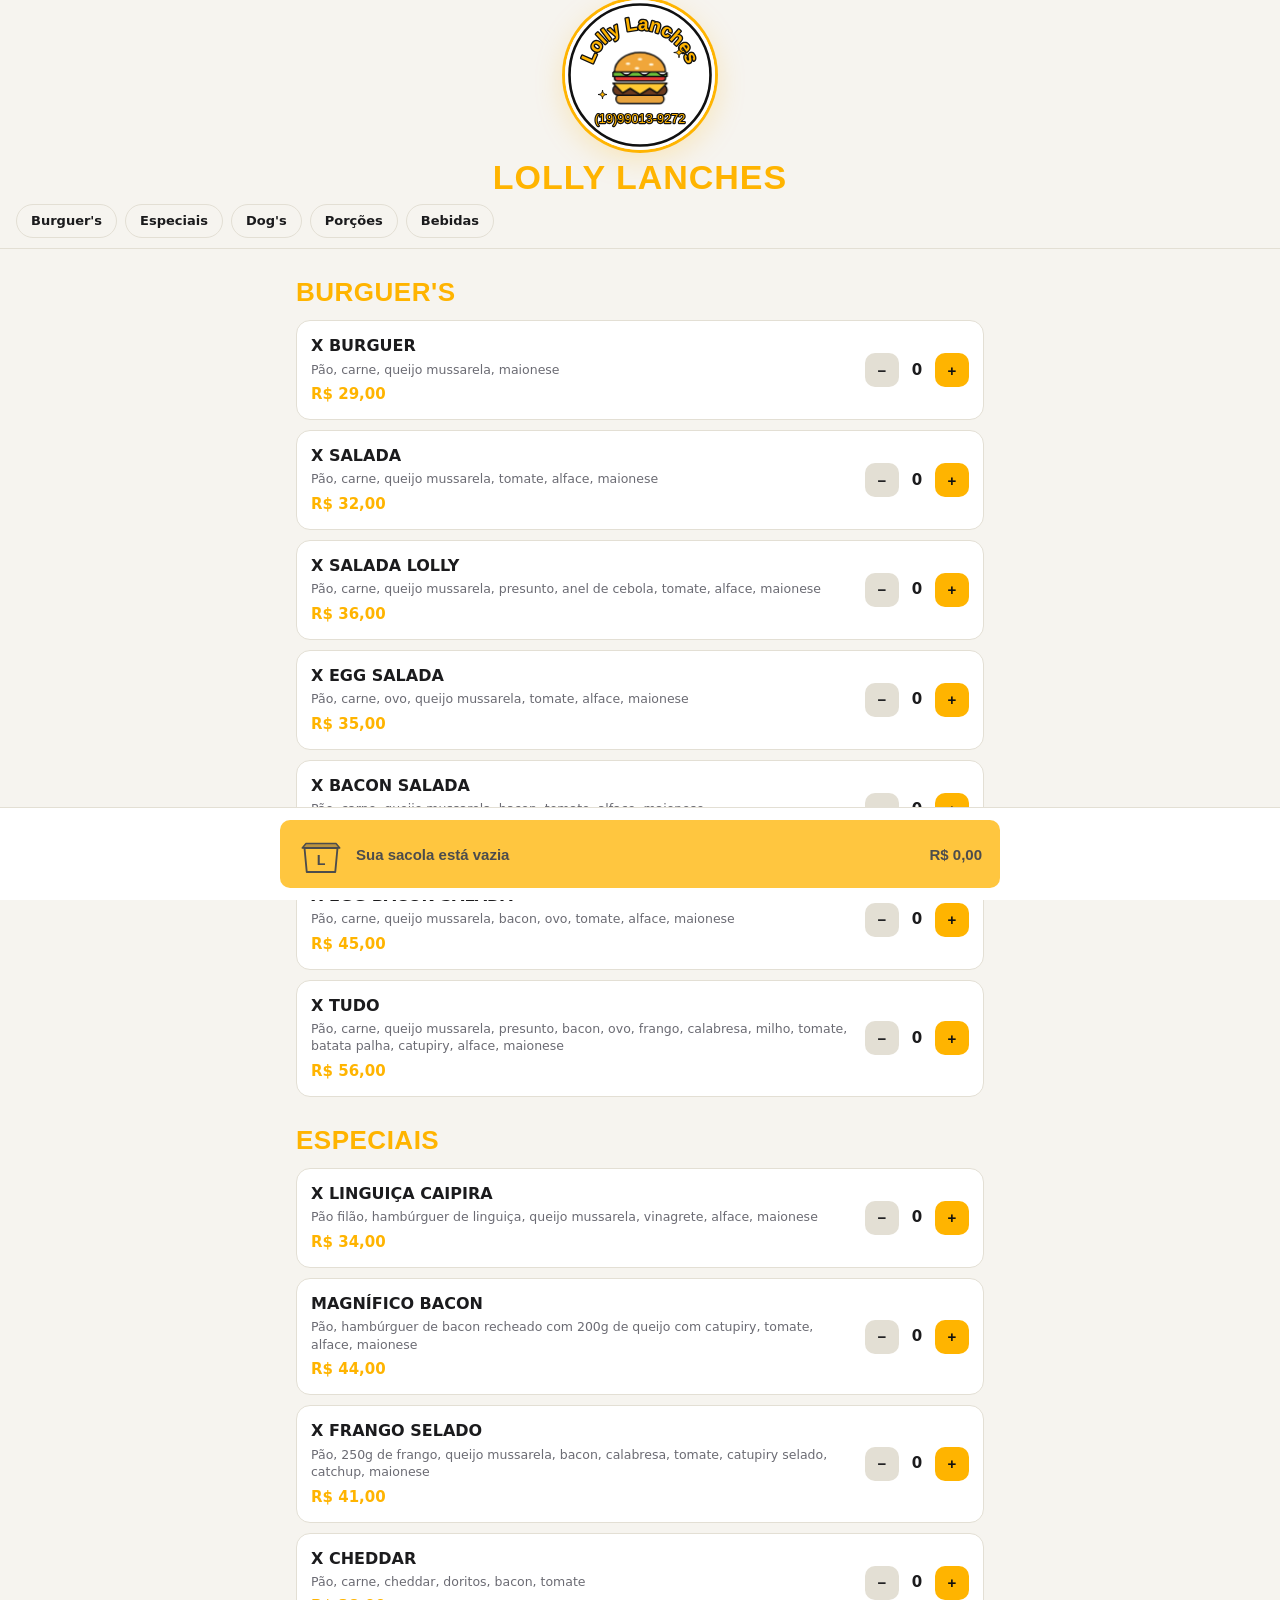
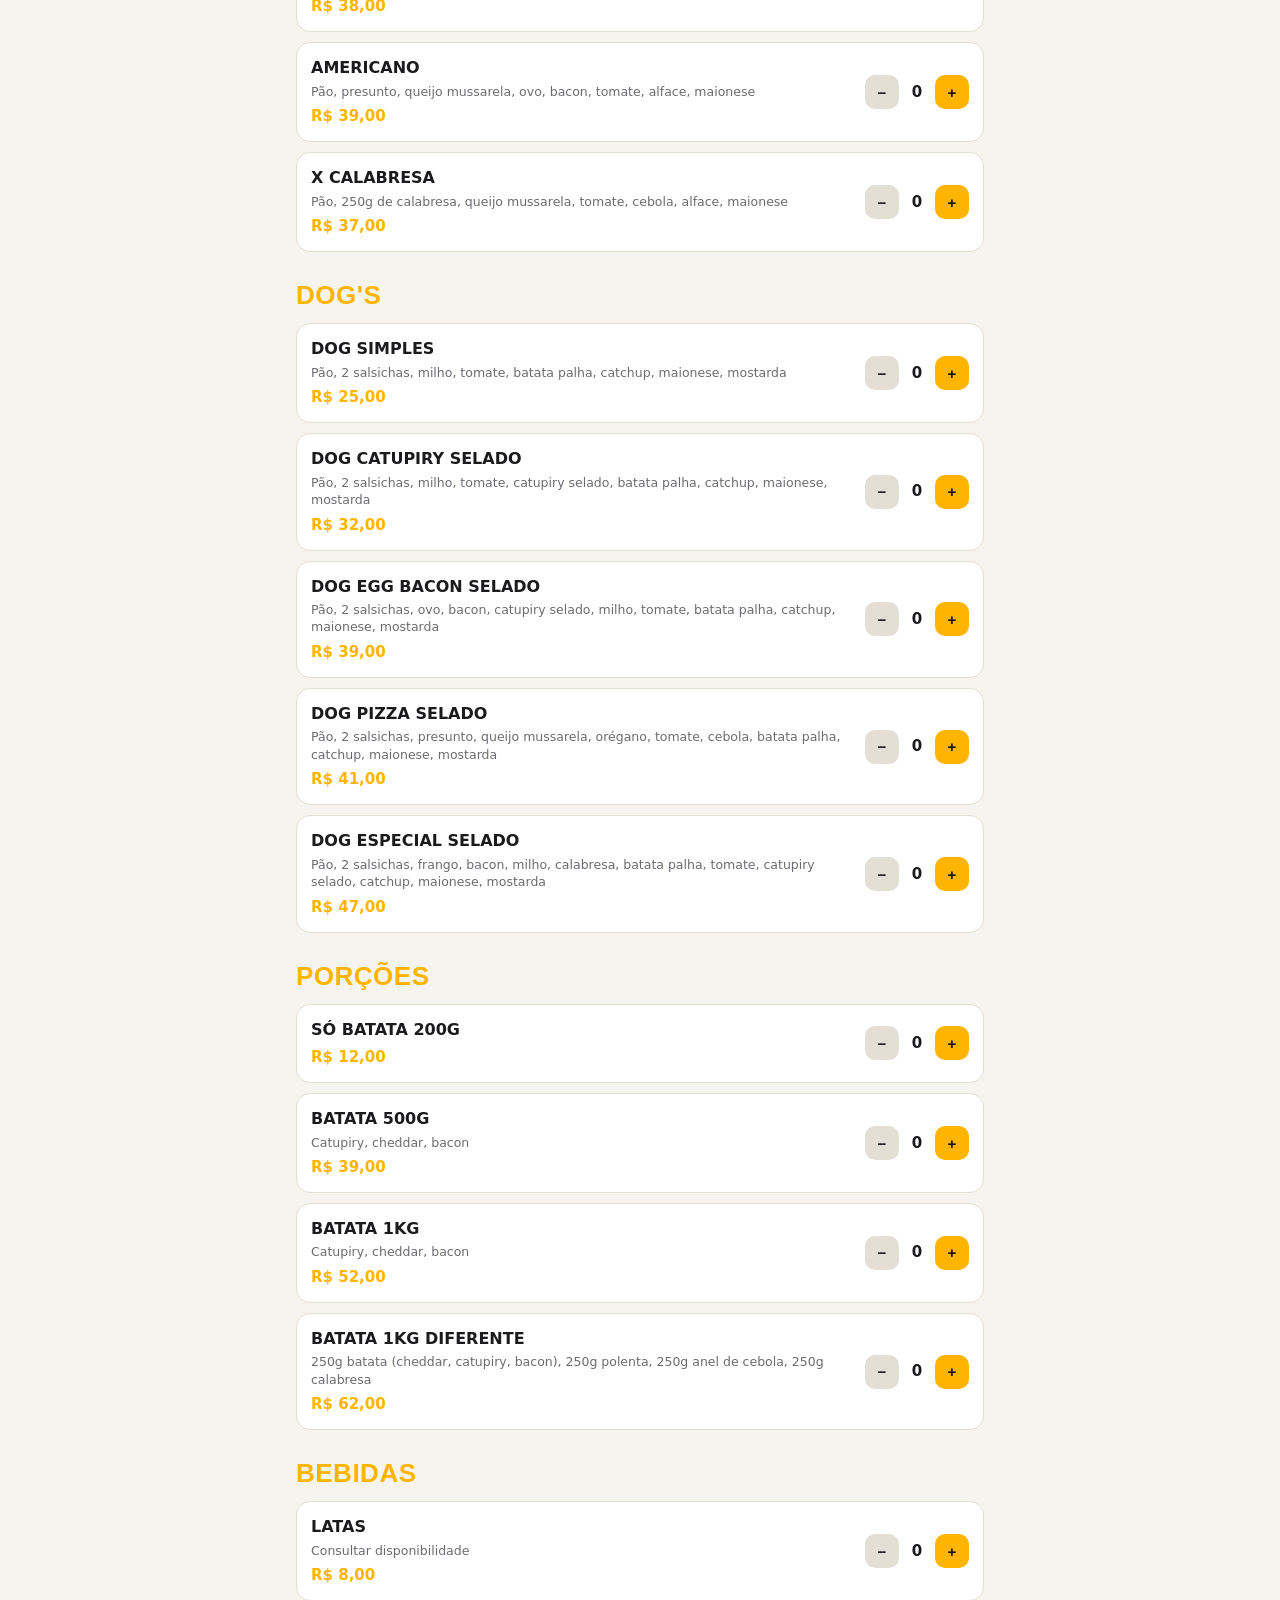
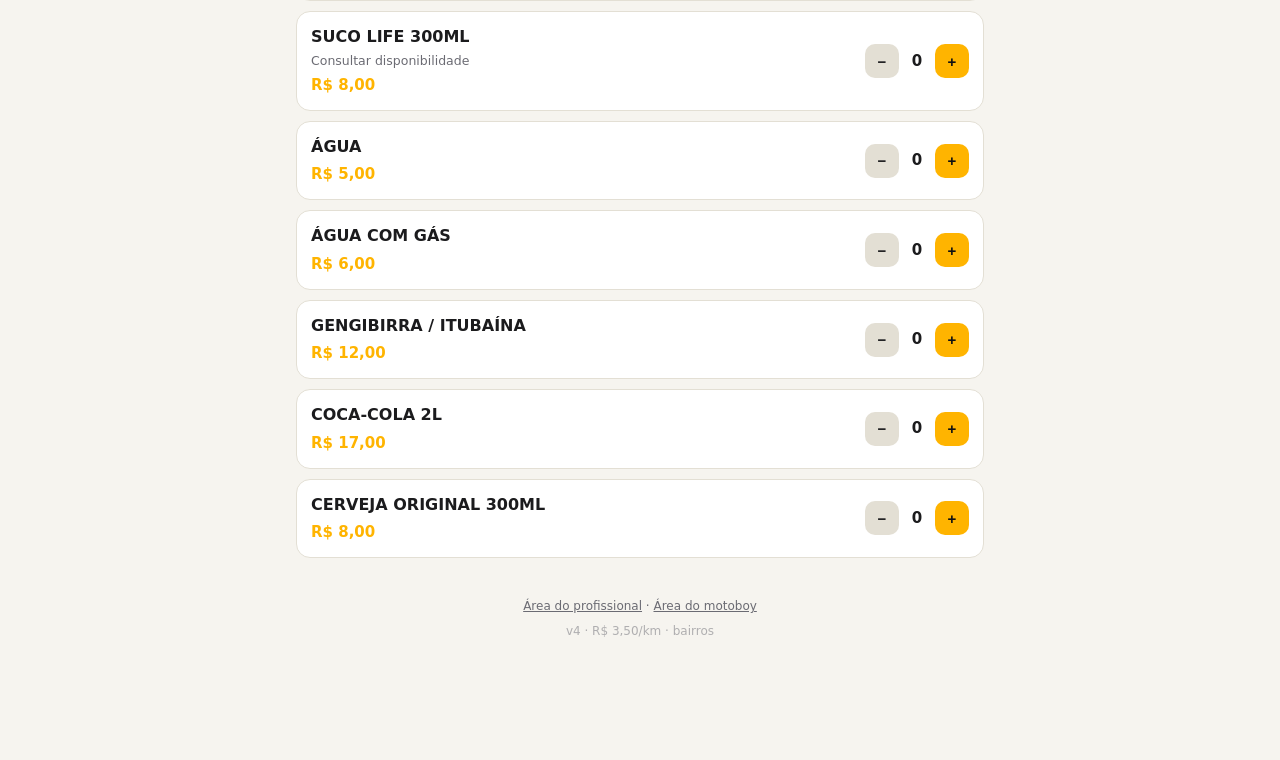
<file: index (23).html>
<!DOCTYPE html>
<html lang="pt-BR"><head><meta charset="utf-8">
<meta name="viewport" content="width=device-width, initial-scale=1, viewport-fit=cover">
<title>Lolly Lanches – Cardápio Online</title>
<style>
:root{box-sizing:border-box;padding-top:env(safe-area-inset-top,0px);padding-bottom:env(safe-area-inset-bottom,0px);--bg:#0e0e0f;--card:#1a1a1c;--line:#2d2d31;--tx:#f5f5f5;--mut:#a3a3ab;--ac:#ffb400;--on:#111;--ok:#2ecc71;--bad:#ff5a5a;color-scheme:dark}
@media (prefers-color-scheme:light){:root:not([data-theme="dark"]){--bg:#f6f4ef;--card:#fff;--line:#e3dfd4;--tx:#1b1b1d;--mut:#6b6b73;color-scheme:light}}
:root[data-theme="dark"]{--bg:#0e0e0f}
html{scroll-padding-top:60px;scroll-behavior:smooth}
*{box-sizing:border-box}
body{margin:0;background:var(--bg);color:var(--tx);font:15px/1.4 system-ui,-apple-system,"Segoe UI",Roboto,sans-serif;padding-bottom:90px}
body::before{content:"";position:fixed;inset:0 0 auto;height:env(safe-area-inset-top,0px);background:var(--bg);z-index:10}
.wrap{max-width:720px;margin:0 auto;padding:0 16px}
header{padding:28px 0 14px;text-align:center}
.logo{font:900 34px/1 Impact,"Arial Narrow",sans-serif;letter-spacing:1px;color:var(--ac);text-transform:uppercase}
.sub{color:var(--mut);margin-top:6px;font-size:13px}
nav{position:sticky;top:env(safe-area-inset-top,0px);background:var(--bg);z-index:9;border-bottom:1px solid var(--line);overflow-x:auto;white-space:nowrap;padding:10px 16px;display:flex;gap:8px}
nav a{color:var(--tx);text-decoration:none;border:1px solid var(--line);padding:7px 14px;border-radius:99px;font-weight:600;font-size:13px}
nav a:active{background:var(--ac);color:var(--on)}
h2{font:900 26px Impact,"Arial Narrow",sans-serif;color:var(--ac);text-transform:uppercase;margin:28px 0 12px;letter-spacing:.5px}
.item{background:var(--card);border:1px solid var(--line);border-radius:14px;padding:14px;margin-bottom:10px;display:flex;gap:12px;align-items:center;justify-content:space-between}
.item b{display:block;font-size:16px;text-transform:uppercase}
.item small{color:var(--mut);display:block;margin-top:3px}
.pr{color:var(--ac);font-weight:800;margin-top:6px;display:block}
.q{display:flex;align-items:center;gap:10px;flex-shrink:0}
.q button,.btn{border:0;border-radius:10px;font-weight:800;cursor:pointer;font-size:15px}
.q button{width:34px;height:34px;background:var(--ac);color:var(--on)}
.q button.m{background:var(--line);color:var(--tx)}
.q span{min-width:16px;text-align:center;font-weight:700}
.btn{background:var(--ac);color:var(--on);padding:13px 18px;width:100%}
.btn.s{width:auto;padding:9px 13px;font-size:13px}
.btn.g{background:var(--line);color:var(--tx)}
.btn.ok{background:var(--ok);color:#06210f}
.btn.no{background:var(--bad);color:#2a0606}
#bar{position:fixed;left:0;right:0;bottom:0;background:var(--card);border-top:1px solid var(--line);padding:12px 16px calc(12px + env(safe-area-inset-bottom,0px));z-index:20}
#bar .btn{display:flex;align-items:center;justify-content:space-between;max-width:720px;margin:0 auto}
.ov{position:fixed;inset:0;background:rgba(0,0,0,.7);z-index:30;display:none;align-items:flex-end;justify-content:center}
.ov.on{display:flex}
.sheet{background:var(--bg);width:100%;max-width:560px;max-height:92%;overflow:auto;border-radius:20px 20px 0 0;padding:20px 16px calc(20px + env(safe-area-inset-bottom,0px))}
label{display:block;font-size:12px;color:var(--mut);margin:12px 0 4px;font-weight:600;text-transform:uppercase}
input,select,textarea{width:100%;background:var(--card);color:var(--tx);border:1px solid var(--line);border-radius:10px;padding:12px;font:inherit}
.row{display:flex;justify-content:space-between;padding:5px 0}
.tot{font-size:19px;font-weight:800;color:var(--ac);border-top:1px solid var(--line);margin-top:8px;padding-top:10px}
.oc{background:var(--card);border:1px solid var(--line);border-radius:14px;padding:14px;margin-bottom:12px}
.oc.novo{border-color:var(--ac);box-shadow:0 0 0 2px rgba(255,180,0,.25)}
.tag{display:inline-block;padding:3px 10px;border-radius:99px;font-size:11px;font-weight:800;text-transform:uppercase;background:var(--line)}
.tag.novo{background:var(--ac);color:var(--on)}.tag.aceito,.tag.pronto,.tag.entrega{background:#3b82f6;color:#fff}.tag.entregue{background:var(--ok);color:#06210f}.tag.recusado{background:var(--bad);color:#2a0606}
.acts{display:flex;gap:8px;flex-wrap:wrap;margin-top:12px}
.mut{color:var(--mut);font-size:13px}
footer{text-align:center;color:var(--mut);font-size:12px;padding:30px 0}
footer a{color:var(--mut)}
#anim{position:fixed;inset:0;z-index:100;background:#0e0e0f;display:none;flex-direction:column;align-items:center;justify-content:center;padding:16px;color:#fff}
#anim.on{display:flex}
#anim svg{width:min(94vw,440px);height:auto;max-height:68vh}
#cap{font:800 20px Impact,"Arial Narrow",sans-serif;letter-spacing:.5px;color:#ffb400;margin:14px 0 8px;text-align:center;text-transform:uppercase;min-height:26px}
#aact{display:flex;gap:10px;min-height:48px;align-items:center}
/* animação do pedido */
.glow{transform-box:fill-box;transform-origin:center;animation:glwp 2.4s ease-in-out infinite}
@keyframes glwp{50%{transform:scale(1.1);opacity:.7}}
.bagwrap{transform-origin:180px 398px;animation:bagin .6s .05s cubic-bezier(.2,1.3,.4,1) both,bagj .65s 5.35s ease-in-out}
@keyframes bagin{from{transform:translateY(80px) scale(.7);opacity:0}to{transform:none;opacity:1}}
@keyframes bagj{30%{transform:translateY(-20px) scaleY(1.05)}55%{transform:translateY(0) scaleY(.93)}75%{transform:translateY(-6px)}100%{transform:none}}
.dl{transform-box:fill-box;transform-origin:50% 100%;animation:ldrop .62s cubic-bezier(.25,.9,.35,1) var(--d) both}
@keyframes ldrop{0%{transform:translateY(-330px);opacity:0}12%{opacity:1}68%{transform:translateY(0) scale(1.05,.9)}84%{transform:translateY(-5px) scale(.98,1.04)}100%{transform:none;opacity:1}}
#bgr{transform-origin:180px 235px;animation:bgw .5s 3.5s ease-in-out,bgi .95s 4.05s cubic-bezier(.55,0,.85,.35) forwards}
@keyframes bgw{25%{transform:rotate(-2.5deg) scale(1.03)}75%{transform:rotate(2.5deg) scale(1.03)}}
@keyframes bgi{to{transform:translateY(150px) scale(.55)}}
.flap{transform-origin:180px 230px;animation:flp .35s 4.85s ease-out both}
@keyframes flp{from{transform:scaleY(0)}to{transform:scaleY(1)}}
.chk{transform-box:fill-box;transform-origin:center;animation:ckp .5s 5.5s cubic-bezier(.3,1.6,.5,1) both}
@keyframes ckp{from{transform:scale(0)}to{transform:scale(1)}}
.sp{transform-box:fill-box;transform-origin:center;animation:spk 1.1s var(--d) ease-out both}
@keyframes spk{0%{transform:scale(0) rotate(0)}50%{transform:scale(1.3) rotate(45deg)}100%{transform:scale(0) rotate(90deg)}}
.cf{animation:conf 1s 5.5s cubic-bezier(.15,.7,.35,1) both}
@keyframes conf{0%{transform:translate(0,0) rotate(0) scale(0);opacity:1}15%{transform:translate(calc(var(--x)*.2),calc(var(--y)*.2)) rotate(40deg) scale(1);opacity:1}100%{transform:translate(var(--x),calc(var(--y) + 70px)) rotate(var(--r)) scale(1);opacity:0}}
#logoH{width:150px;height:150px;margin:0 auto 10px;cursor:pointer;border-radius:50%;box-shadow:0 0 0 3px var(--ac),0 8px 30px rgba(255,180,0,.25)}
#logoH svg{width:100%;height:100%;display:block}
.lga .lgring{stroke-dasharray:592;stroke-dashoffset:592;animation:lgdraw 1.4s ease-out forwards}
@keyframes lgdraw{to{stroke-dashoffset:0}}
.lga .lgl{opacity:0;animation:lgdrop .55s ease-out both}
@keyframes lgdrop{0%{transform:translateY(-45px);opacity:0}65%{transform:translateY(4px);opacity:1}100%{transform:none;opacity:1}}
.lga .lgfl{animation:lgfloat 2.8s ease-in-out 2s infinite}
@keyframes lgfloat{50%{transform:translateY(-4px)}}
.lga .lgtx{animation:lgfade .9s .4s both}
@keyframes lgfade{from{opacity:0}to{opacity:1}}
.lga .lgsp{transform-box:fill-box;transform-origin:center;animation:lgtw 1.8s ease-in-out 1.6s infinite}
@keyframes lgtw{0%,100%{transform:scale(0);opacity:0}50%{transform:scale(1.3);opacity:1}}
.lga .lgph{transform-box:fill-box;transform-origin:center;animation:lgfade .9s 1.2s both,lgpulse 2.4s ease-in-out 2.2s infinite}
@keyframes lgpulse{50%{transform:scale(1.07)}}
.fly{position:fixed;left:0;top:0;z-index:40;pointer-events:none;width:30px;height:30px}
#bagi{width:46px;height:42px;display:block;flex-shrink:0}
#bagi.bump{animation:bump .45s ease-out}
@keyframes bump{35%{transform:scale(1.3) rotate(-8deg)}70%{transform:scale(.95) rotate(4deg)}100%{transform:none}}
.bl{display:flex;align-items:center;gap:12px}
.kmrow{margin-top:10px}
/* ===== Painel do profissional ===== */
#panel.wrap{max-width:1000px;padding-bottom:110px}
#panel header{padding:40px 0 18px}
#panel header .logo{font:700 20px/1.3 system-ui,-apple-system,"Segoe UI",Roboto,sans-serif;color:var(--tx);text-transform:none;letter-spacing:0}
#panel h2{font:700 12px system-ui,-apple-system,sans-serif;letter-spacing:.09em;color:var(--mut);margin:26px 0 10px;text-transform:uppercase;display:flex;align-items:center;gap:8px}
#panel .cnt{background:var(--line);color:var(--tx);border-radius:99px;padding:1px 9px;font-size:11px}
#panel .bar{position:sticky;top:env(safe-area-inset-top,0px);z-index:8;background:var(--bg);padding:14px 0 12px;border-bottom:1px solid var(--line);margin-bottom:18px}
#panel .bar-top{display:flex;align-items:center;justify-content:space-between;gap:12px}
#panel .brand{display:flex;align-items:center;gap:10px;font-weight:700;font-size:16px;line-height:1.2}
#panel .dot{width:38px;height:38px;border-radius:11px;background:var(--ac);display:grid;place-items:center;font-size:20px}
#panel .links a{color:var(--mut);font-size:13px;text-decoration:none;margin-left:14px;font-weight:600}
#panel .seg{display:flex;gap:4px;background:var(--card);border:1px solid var(--line);border-radius:12px;padding:4px;margin-top:12px}
#panel .seg button{flex:1;border:0;background:transparent;color:var(--mut);padding:9px 6px;border-radius:9px;font:600 13px system-ui,-apple-system,sans-serif;cursor:pointer;display:flex;align-items:center;justify-content:center;gap:6px}
#panel .seg button.on{background:var(--ac);color:var(--on)}
#panel .bdg{background:var(--bad);color:#fff;border-radius:99px;font-size:11px;min-width:18px;height:18px;line-height:18px;padding:0 5px}
#panel .oc{border-radius:16px;padding:16px;margin-bottom:12px;position:relative;overflow:hidden;box-shadow:none}
#panel .oc::before{content:"";position:absolute;left:0;top:0;bottom:0;width:4px;background:var(--line)}
#panel .oc.st-novo{border-color:var(--ac)}#panel .oc.st-novo::before{background:var(--ac)}
#panel .oc.st-aceito::before,#panel .oc.st-pronto::before,#panel .oc.st-entrega::before{background:#3b82f6}
#panel .oc.st-entregue::before{background:var(--ok)}#panel .oc.st-recusado::before{background:var(--bad)}
#panel .oc.rt{display:flex;align-items:center;justify-content:space-between;gap:12px;flex-wrap:wrap}
#panel .oc.rt::before{background:var(--ac)}
#panel .rin{display:flex;align-items:center;gap:8px;color:var(--mut);font-weight:600}
#panel .rin input{width:96px;text-align:right}
#panel .pgrid{display:grid;gap:12px}
#panel .pgrid .oc{margin:0}
@media(min-width:860px){#panel .pgrid{grid-template-columns:1fr 1fr;align-items:start}}
#panel .oh{display:flex;justify-content:space-between;align-items:flex-start;gap:10px}
#panel .on{font-weight:700;font-size:16px}
#panel .lis{margin:12px 0 4px;border-top:1px solid var(--line)}
#panel .li{display:flex;align-items:center;gap:10px;padding:9px 0;border-bottom:1px solid var(--line)}
#panel .li .qt{font-weight:800;min-width:26px;color:var(--ac)}
#panel .li .nm{flex:1}
#panel .li .pc{color:var(--mut);font-variant-numeric:tabular-nums}
#panel .li .st{display:flex;gap:6px}
#panel .li .st button{width:30px;height:30px;border-radius:8px;border:1px solid var(--line);background:transparent;color:var(--tx);font-size:16px;font-weight:700;cursor:pointer}
#panel .dt{margin:10px 0 2px}
#panel .dt summary{cursor:pointer;color:var(--ac);font-weight:700;font-size:13px;padding:4px 0}
#panel .dt select{margin-top:8px}
#panel .info{margin-top:10px;display:grid;gap:4px;font-size:14px}
#panel .sum{margin-top:12px;background:var(--bg);border:1px solid var(--line);border-radius:12px;padding:8px 12px}
#panel .sr{display:flex;justify-content:space-between;padding:4px 0;font-variant-numeric:tabular-nums;color:var(--mut)}
#panel .sr b{color:var(--tx)}
#panel .sr.t{border-top:1px solid var(--line);margin-top:4px;padding-top:8px;font-size:17px;color:var(--tx)}
#panel .sr.t b{color:var(--ac)}
#panel .btn{border-radius:10px}
#panel .btn.out{background:transparent;border:1px solid var(--line);color:var(--tx)}
#panel .empty{grid-column:1/-1;text-align:center;padding:28px 12px;border:1px dashed var(--line);border-radius:16px;color:var(--tx)}
#panel .kpis{display:grid;grid-template-columns:1fr 1fr;gap:10px}
@media(min-width:760px){#panel .kpis{grid-template-columns:repeat(4,1fr)}}
#panel .kpi{background:var(--card);border:1px solid var(--line);border-radius:16px;padding:14px}
#panel .kpi.hero{grid-column:1/-1;border-color:var(--ac)}
#panel .kpi .l{font-size:11px;color:var(--mut);text-transform:uppercase;font-weight:700;letter-spacing:.06em}
#panel .kpi .v{font-size:26px;font-weight:800;margin:4px 0 2px;font-variant-numeric:tabular-nums}
#panel .kpi.hero .v{font-size:34px;color:var(--ac)}
#panel .bars{display:flex;align-items:flex-end;gap:8px;height:170px}
#panel .bc{flex:1;height:100%;display:flex;flex-direction:column;justify-content:flex-end;align-items:center;gap:4px;min-width:0}
#panel .bc i{display:block;width:100%;background:var(--ac);border-radius:6px 6px 0 0}
#panel .bv{font-size:10px;color:var(--mut)}
#panel .bl2{font-size:11px;color:var(--mut);text-transform:capitalize;white-space:nowrap}
#panel .rk{margin-bottom:12px}
#panel .rk .row{padding:0 0 5px}
#panel .pb{height:7px;background:var(--line);border-radius:9px;overflow:hidden}
#panel .pb i{display:block;height:100%;background:var(--ac);border-radius:9px}
#panel .eit{border-top:1px solid var(--line);margin-top:14px;padding-top:4px}
#panel .g2{display:grid;grid-template-columns:1fr 110px;gap:10px}
#panel .savebar{position:sticky;bottom:calc(12px + env(safe-area-inset-bottom,0px));margin-top:18px}
#panel .savebar .btn{box-shadow:0 6px 24px rgba(0,0,0,.35)}
#panel .login{max-width:380px;margin:0 auto;text-align:center;padding-top:48px}
#panel .login .dot{width:64px;height:64px;font-size:32px;margin:0 auto 14px;border-radius:18px}
#panel .login h1{font:800 22px system-ui,-apple-system,sans-serif;margin:0}
#panel .login .oc{text-align:left;margin-top:22px}

/* ===== Visual premium: profissional + motoboy ===== */
@keyframes rise{from{opacity:0;transform:translateY(10px)}to{opacity:1;transform:none}}
#panel{--r:18px;--sh:0 1px 2px rgba(0,0,0,.18),0 8px 24px rgba(0,0,0,.18);--blue:#3b82f6}
@media (prefers-color-scheme:light){:root:not([data-theme="dark"]) #panel{--sh:0 1px 2px rgba(30,25,10,.06),0 8px 24px rgba(30,25,10,.08)}}
#panel{background:radial-gradient(900px 380px at 50% -120px,rgba(255,180,0,.10),transparent 70%)}
#panel .bar{background:color-mix(in srgb,var(--bg) 82%,transparent);-webkit-backdrop-filter:blur(14px);backdrop-filter:blur(14px);padding:14px 0 14px;margin-bottom:20px}
#panel .brand .dot{background:linear-gradient(135deg,#ffcf3d,#ff9d00);box-shadow:0 6px 16px rgba(255,160,0,.35);border-radius:13px}
#panel .brand{letter-spacing:-.01em}
#panel .links a{display:inline-flex;align-items:center;padding:7px 12px;border:1px solid var(--line);border-radius:99px;background:var(--card);color:var(--tx);font-size:12.5px;margin-left:8px;transition:.15s}
#panel .links a:active{transform:scale(.96)}
#panel .seg{padding:5px;border-radius:14px;background:var(--card);box-shadow:inset 0 1px 2px rgba(0,0,0,.12)}
#panel .seg button{padding:10px 8px;border-radius:10px;transition:.18s;font-weight:700}
#panel .seg button.on{background:linear-gradient(135deg,#ffc933,#ffab00);color:#1a1200;box-shadow:0 4px 12px rgba(255,170,0,.35)}
#panel .bdg{box-shadow:0 0 0 2px var(--card);animation:pop .4s cubic-bezier(.3,1.6,.5,1)}
@keyframes pop{from{transform:scale(0)}to{transform:none}}
#panel h2{margin:30px 2px 12px;font-size:11.5px;letter-spacing:.12em}
#panel h2::after{content:"";flex:1;height:1px;background:linear-gradient(90deg,var(--line),transparent)}
#panel .cnt{background:var(--card);border:1px solid var(--line);color:var(--ac);font-weight:800}
#panel .oc{border-radius:var(--r);box-shadow:var(--sh);padding:18px 18px 18px 20px;animation:rise .35s ease both;transition:transform .15s,border-color .15s}
#panel .oc::before{width:5px}
#panel .oc.st-novo{background:linear-gradient(180deg,rgba(255,180,0,.09),transparent 140px),var(--card);box-shadow:0 0 0 1px var(--ac),0 10px 30px rgba(255,180,0,.14)}
#panel .on{letter-spacing:-.01em;font-size:16.5px}
#panel .tag{display:inline-flex;align-items:center;gap:6px;padding:5px 11px;font-size:10.5px;letter-spacing:.06em;white-space:nowrap}
#panel .tag::before{content:"";width:6px;height:6px;border-radius:50%;background:currentColor;opacity:.85}
#panel .tag.novo::before{animation:blink 1.2s infinite}
@keyframes blink{50%{opacity:.2}}
#panel .lis{border-top:1px dashed var(--line);margin-top:14px}
#panel .li{border-bottom:1px dashed var(--line);padding:10px 0}
#panel .li .qt{background:rgba(255,180,0,.14);color:var(--ac);border-radius:8px;padding:3px 0;text-align:center;font-size:13px}
#panel .li .st button{border-radius:9px;background:var(--bg);transition:.12s}
#panel .li .st button:active{background:var(--ac);color:var(--on);transform:scale(.92)}
#panel .info{background:var(--bg);border:1px solid var(--line);border-radius:12px;padding:11px 13px;gap:6px;margin-top:14px;line-height:1.35}
#panel .sum{background:linear-gradient(180deg,var(--bg),transparent),var(--bg);border-radius:14px;padding:10px 14px}
#panel .sr.t{font-size:18px}
#panel .btn{font-weight:800;letter-spacing:.01em;transition:transform .12s,filter .15s,box-shadow .15s}
#panel .btn:active{transform:scale(.97)}
#panel .btn:hover{filter:brightness(1.06)}
#panel .btn.ok{background:linear-gradient(135deg,#34d67b,#22b862);color:#04200f;box-shadow:0 6px 16px rgba(46,204,113,.28)}
#panel .btn.no{background:transparent;border:1px solid var(--bad);color:var(--bad)}
#panel .btn.out{background:var(--card);border:1px solid var(--line)}
#panel .btn.s{padding:11px 15px;border-radius:11px}
#panel .acts .btn.ok{flex:1}
#panel input,#panel select,#panel textarea{border-radius:11px;transition:border-color .15s,box-shadow .15s}
#panel input:focus,#panel select:focus,#panel textarea:focus{outline:0;border-color:var(--ac);box-shadow:0 0 0 3px rgba(255,180,0,.2)}
#panel .dt summary{list-style:none;display:inline-flex;align-items:center;background:rgba(255,180,0,.1);border-radius:9px;padding:7px 11px}
#panel .dt summary::-webkit-details-marker{display:none}
#panel .kpi{border-radius:var(--r);box-shadow:var(--sh);padding:16px;animation:rise .4s ease both;position:relative;overflow:hidden}
#panel .kpi::after{content:"";position:absolute;right:-24px;top:-24px;width:80px;height:80px;border-radius:50%;background:rgba(255,180,0,.07)}
#panel .kpi.hero{background:linear-gradient(135deg,rgba(255,180,0,.20),rgba(255,180,0,.04)),var(--card);border-color:rgba(255,180,0,.55)}
#panel .kpi.hero .v{font-size:38px;letter-spacing:-.02em}
#panel .bars{height:190px;padding-top:6px}
#panel .bc i{background:linear-gradient(180deg,#ffc933,#ff9d00);border-radius:8px 8px 3px 3px;box-shadow:0 4px 12px rgba(255,160,0,.25);transition:height .5s}
#panel .pb{height:9px}#panel .pb i{background:linear-gradient(90deg,#ff9d00,#ffc933)}
#panel .empty{border-radius:var(--r);padding:34px 14px;background:var(--card);border-style:dashed}
#panel .empty::before{content:"🍔";display:block;font-size:34px;margin-bottom:8px;filter:grayscale(.3)}
#panel .oc.rt{background:linear-gradient(135deg,rgba(255,180,0,.10),transparent),var(--card)}
#panel .savebar .btn{padding:16px;font-size:16px;border-radius:14px}
#panel .login .dot{background:linear-gradient(135deg,#ffcf3d,#ff9d00);box-shadow:0 12px 30px rgba(255,160,0,.35)}
#panel .login .oc{padding:22px}
#panel .login .btn{padding:15px}
/* motoboy */
#panel .mhero{display:grid;grid-template-columns:1fr 1fr;gap:10px;margin-bottom:6px}
#panel .mstat{background:var(--card);border:1px solid var(--line);border-radius:16px;padding:14px;box-shadow:var(--sh);display:flex;align-items:center;gap:12px}
#panel .mstat i{font-style:normal;width:42px;height:42px;border-radius:12px;display:grid;place-items:center;font-size:21px;background:rgba(255,180,0,.15)}
#panel .mstat.b i{background:rgba(59,130,246,.18)}
#panel .mstat b{display:block;font-size:24px;line-height:1;font-variant-numeric:tabular-nums}
#panel .mstat span{font-size:11px;color:var(--mut);text-transform:uppercase;font-weight:700;letter-spacing:.06em}
#panel .mt{padding:18px 18px 18px 20px}
#panel .steps{display:flex;align-items:center;margin:16px 0 4px}
#panel .stp{display:flex;align-items:center;gap:7px;font-size:11.5px;font-weight:700;color:var(--mut);white-space:nowrap}
#panel .stp i{font-style:normal;width:24px;height:24px;border-radius:50%;display:grid;place-items:center;background:var(--bg);border:1.5px solid var(--line);font-size:11px;font-weight:800}
#panel .stp.on{color:var(--tx)}
#panel .stp.on i{background:var(--ac);border-color:var(--ac);color:var(--on)}
#panel .stp.cur i{box-shadow:0 0 0 4px rgba(255,180,0,.25)}
#panel .stp+.stp::before{content:"";width:clamp(14px,6vw,38px);height:2px;background:var(--line);margin:0 8px;border-radius:2px}
#panel .stp.on+.stp.on::before{background:var(--ac)}
#panel .addr{margin-top:16px;border:1px solid var(--line);background:var(--bg);border-radius:14px;padding:13px 14px}
#panel .addr .al{font-size:10.5px;font-weight:800;text-transform:uppercase;letter-spacing:.1em;color:var(--ac)}
#panel .addr .at{font-size:18px;font-weight:800;margin-top:4px;line-height:1.25;letter-spacing:-.01em}
#panel .addr .ab{color:var(--mut);margin-top:3px;font-size:13.5px}
#panel .chips{display:flex;gap:7px;flex-wrap:wrap;margin-top:12px}
#panel .chip{background:var(--bg);border:1px solid var(--line);border-radius:99px;padding:6px 12px;font-size:12.5px;font-weight:700}
#panel .chip.w{border-color:rgba(255,180,0,.55);background:rgba(255,180,0,.1);color:var(--ac)}
#panel .cobrar{display:flex;justify-content:space-between;align-items:center;margin-top:14px;padding:13px 15px;border-radius:14px;background:linear-gradient(135deg,rgba(255,180,0,.2),rgba(255,180,0,.05));border:1px solid rgba(255,180,0,.45)}
#panel .cobrar span{font-size:11.5px;font-weight:800;text-transform:uppercase;letter-spacing:.07em;color:var(--mut)}
#panel .cobrar b{font-size:24px;color:var(--ac);font-variant-numeric:tabular-nums;letter-spacing:-.01em}
#panel .macts{display:grid;grid-template-columns:1.4fr 1fr;gap:9px;margin-top:12px}
#panel .macts a{display:flex;align-items:center;justify-content:center;gap:7px;text-decoration:none;font-weight:800;font-size:14px;padding:14px 10px;border-radius:13px;border:1px solid var(--line);background:var(--card);color:var(--tx);transition:.12s}
#panel .macts a.map{background:linear-gradient(135deg,#4f9bff,#2b6ff0);border-color:transparent;color:#fff;box-shadow:0 6px 16px rgba(59,130,246,.3)}
#panel .macts a:active{transform:scale(.97)}
#panel .mgo{margin-top:10px;width:100%;padding:18px;font-size:17px;border-radius:15px}
#panel .mgo.go{background:linear-gradient(135deg,#ffc933,#ff9d00);color:#1a1200;box-shadow:0 8px 20px rgba(255,160,0,.35)}
#panel .mgo.ok{box-shadow:0 8px 20px rgba(46,204,113,.35)}
#panel .mlis{margin-top:14px;font-size:14px;color:var(--mut);line-height:1.5}
#panel .mlis b{color:var(--ac)}

/* ===== Painel Kanban (estilo profissional) ===== */
#panel.wide{max-width:none;padding-left:18px;padding-right:18px}
#panel .tools{display:flex;align-items:center;gap:10px;flex-wrap:wrap;margin-bottom:14px}
#panel .srch{flex:1;min-width:180px;max-width:320px;position:relative}
#panel .srch input{padding:10px 12px 10px 34px;border-radius:10px;font-size:14px}
#panel .srch::before{content:"⌕";position:absolute;left:12px;top:50%;transform:translateY(-52%);color:var(--mut);font-size:18px}
#panel .tools .sp{flex:1}
#panel .kmrate{display:flex;align-items:center;gap:6px;background:var(--card);border:1px solid var(--line);border-radius:10px;padding:5px 10px;font-size:12.5px;color:var(--mut);font-weight:600}
#panel .kmrate input{width:70px;padding:5px 8px;text-align:right;border-radius:7px}
#panel .board{display:flex;gap:12px;overflow-x:auto;align-items:flex-start;padding-bottom:14px;scroll-snap-type:x proximity}
#panel .kcol{flex:0 0 282px;scroll-snap-align:start;background:color-mix(in srgb,var(--tx) 6%,var(--bg));border-radius:16px;padding:10px;min-height:260px;max-height:calc(100vh - 230px);overflow-y:auto}
@media(min-width:1180px){#panel .kcol{flex:1 1 0;min-width:230px}}
#panel .kh{display:flex;align-items:center;gap:8px;font-size:13px;font-weight:700;color:var(--tx);padding:4px 4px 10px;position:sticky;top:-10px;background:inherit;z-index:2}
#panel .kh .n{background:color-mix(in srgb,var(--tx) 14%,transparent);border-radius:99px;font-size:11px;padding:1px 8px;font-weight:800;color:var(--mut)}
#panel .kh .n.al{background:var(--bad);color:#fff}
#panel .kc{background:var(--card);border:1px solid var(--line);border-radius:12px;padding:10px 11px 11px;margin-bottom:9px;cursor:pointer;transition:transform .12s,box-shadow .15s;box-shadow:0 1px 2px rgba(0,0,0,.08);animation:rise .3s ease both}
#panel .kc:hover{box-shadow:0 4px 14px rgba(0,0,0,.18)}#panel .kc:active{transform:scale(.985)}
#panel .kc.dim{opacity:.62}
#panel .kt{display:inline-flex;align-items:center;gap:5px;font-size:11px;font-weight:700;padding:3px 8px;border-radius:7px;background:color-mix(in srgb,var(--tx) 8%,transparent);color:var(--mut);max-width:100%}
#panel .kt.r{background:rgba(220,30,50,.13);color:#e0283c}
#panel .kt.g{background:rgba(46,204,113,.15);color:#1fa65a}
#panel .kt.o{background:rgba(255,160,0,.16);color:#c77800}
#panel .kn{display:flex;align-items:baseline;gap:8px;margin-top:8px}
#panel .kn b{font-size:22px;font-weight:800;letter-spacing:-.02em;font-variant-numeric:tabular-nums}
#panel .kn span{color:var(--mut);font-size:13px;font-weight:500;white-space:nowrap;overflow:hidden;text-overflow:ellipsis;flex:1}
#panel .kn em{font-style:normal;font-size:12px;font-weight:700;color:var(--tx);font-variant-numeric:tabular-nums}
#panel .kb{display:flex;align-items:center;justify-content:center;gap:6px;width:100%;margin-top:9px;border:0;border-radius:8px;padding:8px 6px;font:700 12px system-ui,-apple-system,sans-serif;cursor:pointer;background:color-mix(in srgb,var(--tx) 7%,transparent);color:var(--mut)}
#panel .kb.red{background:#e0192f;color:#fff}
#panel .kb.yel{background:#ffb400;color:#2a1c00}
#panel .kb.grn{background:#22b862;color:#fff}
#panel .kb.blu{background:#2b6ff0;color:#fff}
#panel .kb:active{filter:brightness(.92)}
#panel .kc.late{border-color:rgba(224,25,47,.55)}
#panel .kempty{text-align:center;color:var(--mut);font-size:12.5px;padding:22px 8px}
#panel .kov{position:fixed;inset:0;z-index:60;background:rgba(0,0,0,.62);display:flex;align-items:center;justify-content:center;padding:16px;-webkit-backdrop-filter:blur(3px);backdrop-filter:blur(3px)}
#panel .ksheet{background:var(--bg);width:100%;max-width:520px;max-height:92vh;overflow:auto;border-radius:18px;padding:12px;position:relative}
#panel .ksheet .oc{margin:0;box-shadow:none}
#panel .kx{position:sticky;top:0;float:right;z-index:3;width:34px;height:34px;border-radius:50%;border:1px solid var(--line);background:var(--card);color:var(--tx);font-size:20px;line-height:1;cursor:pointer;margin:0 0 -34px 0}
#panel .ksheet .oh{padding-right:34px}
#panel .kb.del{background:transparent;border:1px solid var(--bad);color:var(--bad)}
#panel .kclr{margin-left:auto;border:0;background:transparent;color:var(--bad);font:700 12px system-ui,sans-serif;cursor:pointer;padding:2px 4px}
/* modal do pedido organizado */
#panel .ksheet .oc{padding:20px 18px 18px 22px}
#panel .sec{margin-top:22px}
#panel .st-t{font-size:11px;font-weight:800;letter-spacing:.1em;text-transform:uppercase;color:var(--mut);margin-bottom:10px}
#panel .sec .lis{margin:0;border:1px solid var(--line);border-radius:14px;background:var(--bg);padding:2px 12px}
#panel .sec .li{padding:12px 0;gap:12px;border-bottom:1px solid var(--line)}
#panel .sec .li:last-child{border-bottom:0}
#panel .li .nm{font-weight:600;line-height:1.3}
#panel .li .nm small{display:block;color:var(--mut);font-size:12px;font-weight:500;margin-top:2px}
#panel .li .pc{font-weight:700;color:var(--tx);min-width:70px;text-align:right}
#panel .li .qt{background:none;font-size:14px}
#panel .stp2{display:flex;align-items:center;gap:2px;background:var(--card);border:1px solid var(--line);border-radius:10px;padding:2px}
#panel .stp2 button{width:32px;height:32px;border:0;border-radius:8px;background:transparent;color:var(--tx);font-size:18px;font-weight:700;cursor:pointer}
#panel .stp2 button:active{background:var(--ac);color:var(--on)}
#panel .stp2 b{min-width:24px;text-align:center;font-size:14px}
#panel .addbox{border:1px dashed var(--line);border-radius:14px;padding:12px;display:grid;gap:12px}
#panel .addrow{display:flex;gap:10px;align-items:flex-end}
#panel .addrow>div{width:84px;flex-shrink:0}
#panel .addrow label{margin:0 0 4px}
#panel .addrow .btn{flex:1;width:auto;padding:12px}
#panel .sec .info{margin:0;padding:4px 14px;gap:0}
#panel .ir{display:flex;justify-content:space-between;gap:16px;padding:11px 0;border-bottom:1px solid var(--line);font-size:14px}
#panel .ir:last-child{border-bottom:0}
#panel .ir span{color:var(--mut);flex-shrink:0}
#panel .ir b{text-align:right;font-weight:600}
#panel .sec>label{margin-top:16px}
#panel .acts2{margin-top:22px;display:grid;gap:10px}
#panel .acts2 .main{display:grid;gap:10px}
#panel .acts2 .main .btn{width:100%;padding:15px;font-size:15px}
#panel .acts2 .sub2{display:grid;grid-auto-flow:column;grid-auto-columns:1fr;gap:10px}
#panel .acts2 .sub2 .btn{width:100%;padding:12px 8px;font-size:13px}
</style></head><body>
<div id="app">
<header class="wrap"><div id="logoH" title="Toque para reanimar"></div><div class="logo">Lolly Lanches</div></header>
<nav id="nav"></nav>
<main class="wrap" id="menu"></main>
<footer><a href="#painel">Área do profissional</a> · <a href="#motoboy">Área do motoboy</a><div style="margin-top:8px;opacity:.5">v4 · R$ 3,50/km · bairros</div></footer>
<div id="bar"><button class="btn" id="cartBtn"><span class="bl"><svg id="bagi" viewBox="0 0 60 56"><path d="M10 14h40l5 6H5z" fill="#a56f00" stroke="#111" stroke-width="2" stroke-linejoin="round"/><path d="M8 20h44l-3 32H11z" fill="#ffb400" stroke="#111" stroke-width="2.5" stroke-linejoin="round"/><text x="30" y="43" text-anchor="middle" font-size="19" font-weight="900" font-family="Impact,sans-serif" fill="#111">L</text></svg><span id="cn"></span></span><span id="ct"></span></button></div>
</div>
<div class="ov" id="ov"><div class="sheet" id="sheet"></div></div>
<div id="anim"></div>
<div id="panel" class="wrap" style="display:none"></div>

<script>
/* ====== CONFIGURE AQUI (Supabase > Settings > API) ====== */
const SUPABASE_URL="https://oxhlfbdrgjzvwuksakmb.supabase.co";
const SUPABASE_KEY="sb_publishable_zqVa_-koEaRSHZQygYplDw_mu4Ptouf";
const PRO_EMAIL="Natanaelsantosns808@gmail.com";
/* ======================================================== */
let ZAP="5519990139272";let KMRATE=3.5,RETADDR="",MODO="entrega";const isRet=o=>/^RETIRADA:/i.test((o&&o.end)||"");const ORIG={lat:-22.7254,lon:-47.6488},MAXKM=25;
const NOME="Lolly Lanches";
let MENU=[
["Burguer's",[
["x-burguer","X Burguer",29,"Pão, carne, queijo mussarela, maionese"],
["x-salada","X Salada",32,"Pão, carne, queijo mussarela, tomate, alface, maionese"],
["x-lolly","X Salada Lolly",36,"Pão, carne, queijo mussarela, presunto, anel de cebola, tomate, alface, maionese"],
["x-egg","X Egg Salada",35,"Pão, carne, ovo, queijo mussarela, tomate, alface, maionese"],
["x-bacon","X Bacon Salada",39,"Pão, carne, queijo mussarela, bacon, tomate, alface, maionese"],
["x-eggbacon","X Egg Bacon Salada",45,"Pão, carne, queijo mussarela, bacon, ovo, tomate, alface, maionese"],
["x-tudo","X Tudo",56,"Pão, carne, queijo mussarela, presunto, bacon, ovo, frango, calabresa, milho, tomate, batata palha, catupiry, alface, maionese"]]],
["Especiais",[
["e-ling","X Linguiça Caipira",34,"Pão filão, hambúrguer de linguiça, queijo mussarela, vinagrete, alface, maionese"],
["e-mag","Magnífico Bacon",44,"Pão, hambúrguer de bacon recheado com 200g de queijo com catupiry, tomate, alface, maionese"],
["e-frango","X Frango Selado",41,"Pão, 250g de frango, queijo mussarela, bacon, calabresa, tomate, catupiry selado, catchup, maionese"],
["e-ched","X Cheddar",38,"Pão, carne, cheddar, doritos, bacon, tomate"],
["e-amer","Americano",39,"Pão, presunto, queijo mussarela, ovo, bacon, tomate, alface, maionese"],
["e-cal","X Calabresa",37,"Pão, 250g de calabresa, queijo mussarela, tomate, cebola, alface, maionese"]]],
["Dog's",[
["d-simp","Dog Simples",25,"Pão, 2 salsichas, milho, tomate, batata palha, catchup, maionese, mostarda"],
["d-cat","Dog Catupiry Selado",32,"Pão, 2 salsichas, milho, tomate, catupiry selado, batata palha, catchup, maionese, mostarda"],
["d-egg","Dog Egg Bacon Selado",39,"Pão, 2 salsichas, ovo, bacon, catupiry selado, milho, tomate, batata palha, catchup, maionese, mostarda"],
["d-pizza","Dog Pizza Selado",41,"Pão, 2 salsichas, presunto, queijo mussarela, orégano, tomate, cebola, batata palha, catchup, maionese, mostarda"],
["d-esp","Dog Especial Selado",47,"Pão, 2 salsichas, frango, bacon, milho, calabresa, batata palha, tomate, catupiry selado, catchup, maionese, mostarda"]]],
["Porções",[
["p-200","Só Batata 200g",12,""],
["p-500","Batata 500g",39,"Catupiry, cheddar, bacon"],
["p-1k","Batata 1kg",52,"Catupiry, cheddar, bacon"],
["p-dif","Batata 1kg Diferente",62,"250g batata (cheddar, catupiry, bacon), 250g polenta, 250g anel de cebola, 250g calabresa"]]],
["Bebidas",[
["b-lata","Latas",8,"Consultar disponibilidade"],
["b-suco","Suco Life 300ml",8,"Consultar disponibilidade"],
["b-agua","Água",5,""],
["b-gas","Água com Gás",6,""],
["b-geng","Gengibirra / Itubaína",12,""],
["b-coca","Coca-Cola 2L",17,""],
["b-cerv","Cerveja Original 300ml",8,""]]]
];
let ALL={};MENU.forEach(c=>c[1].forEach(i=>ALL[i[0]]=i));
const BAIRROS=["Centro","Alto","Paulista","Vila Rezende","Água Branca","Jaraguá","Higienópolis","São Dimas","Cidade Alta","Vila Independência","Morumbi","Santa Terezinha","Piracicamirim","Monte Alegre","Algodoal","Areão","Pompéia","Nova América","Dois Córregos","Jardim Elite","Glebas Califórnia","Parque Orlanda","Santa Rosa","Jardim Europa","Jupiá","Bairro Verde","Campestre","Vila Sônia","Taquaral","Vila Cristina","Castelinho","Terra Rica","Jardim Planalto","Noiva da Colina","Paraíso","Ondas","Santa Olímpia","Jardim Caxambu","Vila Industrial","Cecap","Mário Dedini","Pau Queimado","Novo Horizonte","Parque Taquaral","Jardim Esplanada","Vila Fátima","Nova Piracicaba","Vila Monteiro","Vila Boyes","Jardim São Francisco","Jardim Primavera","Jardim Abaeté","Jardim Califórnia","Santa Cecília","Vila Sampaio","Vila Mariana","Loteamento Algodoal","Parque Residencial Piracicaba","Bosques do Lenheiro","Colinas do Piracicaba"].sort((a,b)=>a.localeCompare(b,"pt-BR"));
const cart={};
const $=s=>document.querySelector(s);
const R=v=>"R$ "+v.toFixed(2).replace(".",",");
const esc=s=>String(s).replace(/[&<>"]/g,c=>({"&":"&amp;","<":"&lt;",">":"&gt;",'"':"&quot;"}[c]));
const ST={novo:"Novo",aceito:"Confirmado",recusado:"Recusado",pronto:"Pronto",entrega:"Saiu p/ entrega",entregue:"Entregue"};
let poll=null;

function drawMenu(){
  $("#nav").innerHTML=MENU.map((c,i)=>`<a href="#c${i}" onclick="event.preventDefault();document.getElementById('c${i}').scrollIntoView()">${esc(c[0])}</a>`).join("");
  $("#menu").innerHTML=MENU.map((c,i)=>`<h2 id="c${i}">${esc(c[0])}</h2>`+c[1].map(it=>`
   <div class="item"><div><b>${esc(it[1])}</b>${it[3]?`<small>${esc(it[3])}</small>`:""}<span class="pr">${R(it[2])}</span></div>
   <div class="q"><button class="m" onclick="chg('${it[0]}',-1)" aria-label="Remover">−</button><span id="n-${it[0]}">${cart[it[0]]||0}</span><button onclick="chg('${it[0]}',1,this)" aria-label="Adicionar">+</button></div></div>`).join("")).join("");
}
function total(){return Object.entries(cart).reduce((s,[k,q])=>s+ALL[k][2]*q,0)}
function count(){return Object.values(cart).reduce((a,b)=>a+b,0)}
const MINI=`<svg viewBox="0 0 40 40" width="30" height="30"><g stroke="#111" stroke-width="1.5" stroke-linejoin="round"><rect x="7" y="28" width="26" height="6" rx="3" fill="#e8a33d"/><rect x="5" y="22" width="30" height="6" rx="3" fill="#6b3a1e"/><path d="M5 21q4-4 7 0t7 0 7 0 7 0v3H5z" fill="#6bbf3a"/><path d="M6 19a14 11 0 0 1 28 0z" fill="#f0a63a"/></g></svg>`;
function upd(){const n=count();$("#cn").textContent=n?`Ver pedido (${n})`:"Sua sacola está vazia";$("#ct").textContent=R(total());$("#cartBtn").style.opacity=n?1:.75}
function fly(el){
  const bag=$("#bagi"),a=el.getBoundingClientRect(),b=bag.getBoundingClientRect();
  const f=document.createElement("div");f.className="fly";f.innerHTML=MINI;
  f.style.left=(a.left+a.width/2-15)+"px";f.style.top=(a.top+a.height/2-15)+"px";document.body.appendChild(f);
  const dx=b.left+b.width/2-(a.left+a.width/2),dy=b.top+b.height*.3-(a.top+a.height/2);
  const done=()=>{f.remove();bag.classList.remove("bump");void bag.offsetWidth;bag.classList.add("bump")};
  if(!f.animate){done();return}
  f.animate([{transform:"translate(0,0) scale(1) rotate(0)",opacity:1},{transform:`translate(${dx*.5}px,${dy*.5-110}px) scale(1.25) rotate(200deg)`,opacity:1,offset:.5},{transform:`translate(${dx}px,${dy}px) scale(.45) rotate(380deg)`,opacity:.9}],{duration:680,easing:"cubic-bezier(.3,.1,.4,1)"}).onfinish=done;
}
function chg(id,d,el){
  cart[id]=Math.max(0,(cart[id]||0)+d);if(!cart[id])delete cart[id];
  $("#n-"+id).textContent=cart[id]||0;upd();if(d>0&&el)fly(el);
}
$("#cartBtn").onclick=()=>{if(count())openCheckout()};
$("#ov").onclick=e=>{if(e.target.id==="ov")$("#ov").classList.remove("on")};

function openCheckout(){
  MODO="entrega";
  const lines=Object.entries(cart).map(([k,q])=>`<div class="row"><span>${q}× ${esc(ALL[k][1])}</span><span>${R(ALL[k][2]*q)}</span></div>`).join("");
  let sv={};try{sv=JSON.parse(localStorage.getItem("cli")||"{}")}catch(e){}
  $("#sheet").innerHTML=`<h2 style="margin-top:0">Seu pedido</h2>${lines}
  ${RETADDR?`<div style="display:flex;gap:8px;margin:12px 0 4px"><button class="btn s" id="modo-e" style="flex:1" onclick="setModo('entrega')">🛵 Entrega</button><button class="btn s g" id="modo-r" style="flex:1" onclick="setModo('retirada')">🏪 Retirada</button></div>`:""}
  <div class="row"><span>Subtotal</span><span>${R(total())}</span></div>
  <div class="row"><span id="ent-l">Entrega</span><span id="ent-v">a combinar</span></div>
  <div class="row tot"><span>Total</span><span id="ent-t">${R(total())}</span></div>
  <div class="mut" id="ent-m">Informe o endereço para calcular a entrega.</div>
  <label>Nome</label><input id="f-nome" value="${esc(sv.nome||"")}" autocomplete="name">
  <label>Telefone / WhatsApp</label><input id="f-tel" type="tel" value="${esc(sv.tel||"")}" placeholder="(19) 90000-0000" autocomplete="tel">
  <div id="end-box"><label>Endereço (rua e número)</label><input id="f-end" value="${esc(sv.end||"")}" autocomplete="street-address">
  <label>Bairro (Piracicaba)</label><select id="f-bairro" onchange="ENT=null;showEnt();if($('#f-end').value.trim())calcEntrega()"><option value="">Selecione o bairro…</option>${BAIRROS.map(b=>`<option${sv.bairro===b?" selected":""}>${esc(b)}</option>`).join("")}<option${sv.bairro==="Outro"?" selected":""}>Outro</option></select><label>Complemento / Referência (opcional)</label><input id="f-ref" value="${esc(sv.ref&&!sv.bairro?"":sv.ref||"")}"><button class="btn g s" id="btn-calc" style="margin-top:8px" onclick="calcEntrega()">📍 Calcular entrega</button></div>
  <div id="ret-box" class="oc" style="display:none;margin-top:12px">🏪 <b>Retirada no local</b><div class="mut" style="margin-top:4px">${esc(RETADDR)}</div></div>
  <label>Forma de pagamento</label><select id="f-pag"><option>Pix</option><option>Cartão (maquininha)</option><option>Dinheiro</option></select>
  <label>Troco para (se dinheiro)</label><input id="f-troco" inputmode="decimal" placeholder="Ex.: 100">
  <label>Observações</label><textarea id="f-obs" rows="2" placeholder="Ex.: sem cebola"></textarea>
  <div id="err" style="color:var(--bad);margin-top:10px"></div>
  <div class="acts"><button class="btn g s" onclick="$('#ov').classList.remove('on')">Voltar</button><button class="btn ok" style="flex:1;width:auto" onclick="send()">Enviar pedido no WhatsApp</button></div>`;
  $("#ov").classList.add("on");
  ENT=null;applyModo();if(sv.end&&sv.bairro)calcEntrega();
}
function msgPedido(o){
  const L="━━━━━━━━━━━━━━";
  let t=`🍔 *NOVO PEDIDO – ${NOME}*\nPedido nº *${o.num}*\n${L}\n\n🛒 *ITENS*\n`;
  o.itens.forEach(i=>t+=`• ${i.q}x ${i.n} – ${R(i.p*i.q)}\n`);
  t+=`\n${L}\n💰 *Subtotal:* ${R(o.total)}\n${isRet(o)?"🏪 *Retirada no local* (sem taxa de entrega)":o.entrega>0?`🛵 *Entrega (${o.kmTxt} km):* ${R(o.entrega)}\n✅ *TOTAL:* ${R(o.total+o.entrega)}`:"🛵 *Entrega:* a combinar pelo WhatsApp"}\n\n${L}\n👤 *CLIENTE*\nNome: ${o.nome}\nTelefone: ${o.tel}\n\n${isRet(o)?"🏪 *RETIRADA NO LOCAL*":"📍 *ENDEREÇO*"}\n${isRet(o)?o.end.replace(/^RETIRADA:\s*/i,""):o.end}${o.ref?"\nRef.: "+o.ref:""}\n\n💳 *PAGAMENTO*\n${o.pag}${o.troco?"\nTroco para: R$ "+o.troco:""}`;
  if(o.obs)t+=`\n\n📝 *OBSERVAÇÕES*\n${o.obs}`;
  return t;
}
/* ===== Entrega calculada automaticamente (saída: Centro, Piracicaba) ===== */
let ENT=null,entBusy=0;
const addrKey=()=>(($("#f-end")||{value:""}).value.trim()+"|"+($("#f-bairro")||{value:""}).value+"|"+($("#f-ref")||{value:""}).value.trim()).toLowerCase();
function setModo(m){MODO=m;applyModo();if(m==="entrega"&&$("#f-end").value.trim()&&$("#f-bairro").value&&(!ENT||ENT.key!==addrKey()))calcEntrega()}
function applyModo(){const r=MODO==="retirada",eb=$("#end-box"),rb=$("#ret-box"),be=$("#modo-e"),br=$("#modo-r");
  if(eb)eb.style.display=r?"none":"block";if(rb)rb.style.display=r?"block":"none";
  if(be)be.className="btn s"+(r?" g":"");if(br)br.className="btn s"+(r?"":" g");showEnt()}
function showEnt(){
  const L=$("#ent-l"),V=$("#ent-v"),T=$("#ent-t"),M=$("#ent-m");if(!L)return;
  const sub=total(),e=ENT;
  if(MODO==="retirada"){L.textContent="Retirada no local";V.textContent="sem taxa";T.textContent=R(sub);M.textContent="Retire em: "+RETADDR;return}
  if(e&&e.ok){L.textContent="Entrega ("+e.km.toLocaleString("pt-BR",{maximumFractionDigits:1})+" km)";V.textContent=R(e.fee);T.textContent=R(sub+e.fee);M.textContent="Entrega calculada a partir do Centro de Piracicaba."}
  else{L.textContent="Entrega";V.textContent="—";T.textContent=R(sub);M.textContent=(e&&e.msg)||"Informe o endereço para calcular a entrega."}
}
async function geocode(q){
  try{const ac=new AbortController();setTimeout(()=>ac.abort(),9000);
    const r=await fetch("https://nominatim.openstreetmap.org/search?format=jsonv2&limit=1&countrycodes=br&accept-language=pt-BR&viewbox=-47.90,-22.50,-47.40,-22.95&q="+encodeURIComponent(q),{signal:ac.signal});
    if(!r.ok)throw new Error("geo"+r.status);const d=await r.json();return d&&d[0]?{lat:+d[0].lat,lon:+d[0].lon}:null
  }catch(e){
    const ac=new AbortController();setTimeout(()=>ac.abort(),9000);
    const r=await fetch("https://photon.komoot.io/api/?limit=1&lat=-22.7254&lon=-47.6488&q="+encodeURIComponent(q),{signal:ac.signal});
    if(!r.ok)throw new Error("geo"+r.status);const d=await r.json();const f=d&&d.features&&d.features[0];
    return f?{lat:f.geometry.coordinates[1],lon:f.geometry.coordinates[0]}:null
  }}
const sleep=ms=>new Promise(r=>setTimeout(r,ms));
async function geoFind(end,ref){
  const semNum=end.replace(/[,\s-]*(n[º°o.]?\s*)?\d+[a-zA-Z]?\s*$/i,"").trim();
  const c=[];
  if(ref)c.push(end+", "+ref+", Piracicaba, SP");
  c.push(end+", Piracicaba, SP");
  if(semNum&&semNum!==end){if(ref)c.push(semNum+", "+ref+", Piracicaba, SP");c.push(semNum+", Piracicaba, SP")}
  if(ref)c.push(ref+", Piracicaba, SP");
  const seen={};let first=true;
  for(const q of c){if(seen[q])continue;seen[q]=1;if(!first)await sleep(1100);first=false;
    const p=await geocode(q);if(p)return p}
  return null}
function hav(a,b){const t=x=>x*Math.PI/180,dl=t(b.lat-a.lat),dn=t(b.lon-a.lon),h=Math.sin(dl/2)**2+Math.cos(t(a.lat))*Math.cos(t(b.lat))*Math.sin(dn/2)**2;return 12742*Math.asin(Math.sqrt(h))}
async function roadKm(p){try{const ac=new AbortController();setTimeout(()=>ac.abort(),8000);const r=await fetch("https://router.project-osrm.org/route/v1/driving/"+ORIG.lon+","+ORIG.lat+";"+p.lon+","+p.lat+"?overview=false",{signal:ac.signal});if(r.ok){const d=await r.json();if(d.routes&&d.routes[0])return d.routes[0].distance/1000}}catch(e){}return hav(ORIG,p)*1.3}
function setBtnCalc(on){const b=$("#btn-calc");if(b){b.disabled=on;b.textContent=on?"⏳ Calculando…":"📍 Calcular entrega"}}
async function calcEntrega(){
  if(MODO==="retirada")return;
  const fe=$("#f-end");if(!fe)return;const end=fe.value.trim();
  const bai=($("#f-bairro")||{value:""}).value;
  if(!end||!bai){ENT=null;showEnt();$("#ent-m").textContent=!bai?"Escolha o bairro e digite a rua e o número para calcular a entrega.":"Digite a rua e o número e toque em Calcular entrega.";return}
  const key=addrKey(),my=++entBusy;setBtnCalc(true);$("#ent-m").textContent="Calculando entrega…";$("#ent-v").textContent="…";
  try{
    const p=await geoFind(end,bai==="Outro"?"":bai);
    if(my!==entBusy)return;
    if(!p){ENT={key,ok:false,msg:"Não encontramos esse endereço. Confira a rua e o número e toque em Calcular entrega de novo."};return}
    const km=await roadKm(p);if(my!==entBusy)return;
    if(km>MAXKM){ENT={key,ok:false,msg:"Entregamos somente em Piracicaba. Este endereço está fora da nossa área."};return}
    const k=Math.round(km*10)/10;ENT={key,ok:true,km:k,fee:Math.round(k*KMRATE*100)/100};
  }catch(e){if(my!==entBusy)return;ENT={key,ok:false,msg:"Sem conexão para calcular ("+(e&&e.message||"erro")+"). Toque em Calcular entrega de novo."}}
  finally{if(my===entBusy){setBtnCalc(false);showEnt()}}
}
let sending=false;
async function send(){if(sending)return;sending=true;try{await send0()}finally{sending=false}}
async function send0(){
  const v=id=>$("#"+id).value.trim();
  const o={nome:v("f-nome"),tel:v("f-tel"),end:v("f-end"),ref:v("f-ref"),bai:v("f-bairro"),pag:v("f-pag"),troco:v("f-troco"),obs:v("f-obs")};
  const ret=MODO==="retirada"&&!!RETADDR;
  if(!o.nome||o.tel.replace(/\D/g,"").length<10||(!ret&&(!o.end||!o.bai))){$("#err").textContent=ret?"Preencha nome e telefone com DDD.":"Preencha nome, telefone com DDD, endereço e bairro.";return}
  try{const pv=JSON.parse(localStorage.getItem("cli")||"{}");localStorage.setItem("cli",JSON.stringify(ret?Object.assign(pv,{nome:o.nome,tel:o.tel}):{nome:o.nome,tel:o.tel,end:o.end,ref:o.ref,bairro:o.bai}))}catch(e){}
  if(ret){o.end="RETIRADA: "+RETADDR;o.ref=""}else{o.ref=o.bai+(o.ref?" - "+o.ref:"")}
  o.itens=Object.entries(cart).map(([k,q])=>({n:ALL[k][1],p:ALL[k][2],q}));
  o.total=total();o.status="novo";o.ts=Date.now();
  if(!ret&&(!ENT||ENT.key!==addrKey()))await calcEntrega();
  o.entrega=(!ret&&ENT&&ENT.ok&&ENT.key===addrKey())?ENT.fee:0;o.kmTxt=o.entrega?ENT.km.toLocaleString("pt-BR",{maximumFractionDigits:1}):"";
  const id="p"+o.ts.toString(36)+Math.random().toString(36).slice(2,5);o.num=id.slice(-4).toUpperCase();
  try{if(cfgOk()){const body={id,num:o.num,nome:o.nome,tel:o.tel,endereco:o.end,ref:o.ref,pag:o.pag,troco:o.troco,obs:o.obs,itens:o.itens,total:o.total,status:"novo",ts:o.ts,entrega:o.entrega};let r=await api("/orders",{method:"POST",body:JSON.stringify(body),headers:{Prefer:"return=minimal"}});if(!r.ok){delete body.entrega;r=await api("/orders",{method:"POST",body:JSON.stringify(body),headers:{Prefer:"return=minimal"}});if(!r.ok)console.warn(await r.text())}}}catch(e){}
  try{localStorage.setItem("last",id)}catch(e){}
  const wurl="https://wa.me/"+ZAP+"?text="+encodeURIComponent(msgPedido(o));
  playAnim(wurl);
  for(const k in cart)delete cart[k];drawMenu();upd();
  $("#sheet").innerHTML=`<h2 style="margin-top:0">Pedido nº ${o.num} enviado!</h2><p>Se o WhatsApp não abriu, <a style="color:var(--ac)" target="_blank" href="https://wa.me/${ZAP}?text=${encodeURIComponent(msgPedido(o))}">toque aqui para enviar</a>.</p><div id="trk" class="mut"></div><div class="acts"><button class="btn" onclick="$('#ov').classList.remove('on')">Fechar</button></div>`;
  trk(id);
}

let animT=[];
function animSVG(){
  const cols=["#ffb400","#e53935","#2ecc71","#ffffff","#3b82f6"];let cf="";
  for(let i=0;i<14;i++){const a=i/14*Math.PI*2+.3,d=105+(i%3)*32;cf+=`<g class="cf" style="--x:${Math.round(Math.cos(a)*d)}px;--y:${Math.round(Math.sin(a)*d*.8-50)}px;--r:${(i*53)%360}deg;color:${cols[i%5]}"><rect x="-4" y="-2.5" width="8" height="5" rx="1.5" fill="currentColor"/></g>`}
  const star=(x,y,d,sc)=>`<g transform="translate(${x} ${y}) scale(${sc})"><path class="sp" style="--d:${d}s" d="M0-9Q0 0 9 0Q0 0 0 9Q0 0-9 0Q0 0 0-9z" fill="#ffb400" stroke="#111" stroke-width="1.2"/></g>`;
  const st='stroke="#111" stroke-width="2.5" stroke-linejoin="round"';
  return `<svg viewBox="0 0 360 420" xmlns="http://www.w3.org/2000/svg" aria-hidden="true">
<defs><radialGradient id="glw" cx="50%" cy="50%" r="50%"><stop offset="0" stop-color="#ffb400" stop-opacity=".38"/><stop offset="1" stop-color="#ffb400" stop-opacity="0"/></radialGradient></defs>
<circle class="glow" cx="180" cy="215" r="150" fill="url(#glw)"/>
<ellipse cx="180" cy="405" rx="88" ry="8" fill="#000" opacity=".4"/>
<g class="bagwrap">
 <rect x="105" y="230" width="150" height="168" rx="8" fill="#8a5f00" ${st}/>
 <g id="bgr">
  <g class="dl" style="--d:.35s"><path d="M120 216h120v8a10 10 0 0 1-10 10H130a10 10 0 0 1-10-10z" fill="#e8a33d" ${st}/></g>
  <g class="dl" style="--d:.85s"><rect x="114" y="196" width="132" height="22" rx="11" fill="#6b3a1e" ${st}/><path d="M132 203q6-3 12 0M164 207q6-3 12 0M198 203q6-3 12 0" fill="none" stroke="#a5683a" stroke-width="2.5" stroke-linecap="round"/></g>
  <g class="dl" style="--d:1.35s"><path d="M110 188H250V196Q250 200 244 200H232Q228 216 222 200H160Q156 210 150 200H116Q110 200 110 196Z" fill="#ffc933" ${st}/></g>
  <g class="dl" style="--d:1.8s"><rect x="116" y="176" width="128" height="14" rx="7" fill="#e53935" ${st}/><path d="M130 181h22M176 181h22M208 181h20" stroke="#fff" stroke-opacity=".35" stroke-width="3" stroke-linecap="round"/></g>
  <g class="dl" style="--d:2.25s"><path d="M114 178q8-13 16 0t16 0 16 0 16 0 16 0 16 0 16 0 16 0v10H114z" fill="#6bbf3a" ${st}/></g>
  <g class="dl" style="--d:2.75s"><path d="M120 172a60 50 0 0 1 120 0z" fill="#f0a63a" ${st}/><path d="M132 160a50 40 0 0 1 28-26" fill="none" stroke="#fff" stroke-opacity=".35" stroke-width="4" stroke-linecap="round"/><g fill="#fff3d6"><ellipse cx="156" cy="146" rx="5" ry="2.6" transform="rotate(-20 156 146)"/><ellipse cx="182" cy="134" rx="5" ry="2.6"/><ellipse cx="208" cy="148" rx="5" ry="2.6" transform="rotate(25 208 148)"/><ellipse cx="170" cy="158" rx="5" ry="2.6" transform="rotate(10 170 158)"/><ellipse cx="196" cy="160" rx="5" ry="2.6" transform="rotate(-15 196 160)"/></g></g>
 </g>
 <path d="M105 250h150v140a8 8 0 0 1-8 8H113a8 8 0 0 1-8-8z" fill="#ffb400" ${st}/>
 ${logoSVG("b",false,'x="134" y="276" width="92" height="92"')}
 <path class="flap" d="M107 230h146l2 20H105z" fill="#e69f00" ${st}/>
 <g class="chk"><circle cx="252" cy="262" r="21" fill="#2ecc71" ${st}/><path d="M242 262l7 7 12-14" fill="none" stroke="#fff" stroke-width="4.5" stroke-linecap="round" stroke-linejoin="round"/></g>
</g>
${star(104,150,3.4,1)}${star(258,128,3.55,1.2)}${star(250,208,3.7,.9)}
<g transform="translate(180 285)">${cf}</g>
</svg>`}
function playAnim(url,done){
  const A=$("#anim");A.innerHTML=animSVG()+`<div id="cap"></div><div id="aact"><button class="btn s g" id="skip">Pular animação</button></div>`;A.classList.add("on");
  const cap=t=>{const c=$("#cap");if(c)c.textContent=t};
  let gone=false;
  const go=()=>{
    if(gone)return;gone=true;animT.forEach(clearTimeout);animT=[];
    cap("Pedido pronto! Abrindo o WhatsApp…");
    $("#aact").innerHTML=`<a class="btn" style="text-decoration:none;text-align:center;display:block" href="${url}" id="wa">Abrir WhatsApp</a><button class="btn s g" id="cl">Fechar</button>`;
    $("#cl").onclick=()=>{A.classList.remove("on");done&&done()};
    let w=null;try{w=window.open(url,"_blank")}catch(e){}
    if(!w)location.href=url;
  };
  cap("Montando seu hambúrguer…");
  [[3800,"Embalando com carinho…"],[5400,"Pedido pronto! 🎉"]].forEach(([t,x])=>animT.push(setTimeout(()=>cap(x),t)));
  animT.push(setTimeout(go,6600));
  $("#skip").onclick=go;
}
function logoSVG(u,an,at){
  const L=(d,x)=>`class="lgl" style="animation-delay:${d}s"`;
  return `<svg viewBox="0 0 200 200" ${at||""} class="${an?"lga":""}" xmlns="http://www.w3.org/2000/svg"><circle cx="100" cy="100" r="100" fill="#fff"/><circle class="lgring" cx="100" cy="100" r="94" fill="none" stroke="#111" stroke-width="3.5" transform="rotate(-90 100 100)"/>
<path id="lp${u}" d="M34 106A66 66 0 0 1 166 106" fill="none"/><text class="lgtx" font-family="Impact,'Arial Black',sans-serif" font-size="25" font-weight="900" fill="#ffb400" stroke="#111" stroke-width="3.5" paint-order="stroke" stroke-linejoin="round" text-anchor="middle"><textPath href="#lp${u}" startOffset="50%">Lolly Lanches</textPath></text>
<g class="lgfl"><g ${L(.3)}><rect x="68" y="126" width="64" height="12" rx="6" fill="#e8a33d" stroke="#111" stroke-width="2"/></g>
<g ${L(.5)}><rect x="64" y="113" width="72" height="14" rx="7" fill="#6b3a1e" stroke="#111" stroke-width="2"/></g>
<g ${L(.7)}><path d="M64 111h72l-13 13-10-6-13 8-13-8-10 6z" fill="#ffc933" stroke="#111" stroke-width="2" stroke-linejoin="round"/></g>
<g ${L(.9)}><rect x="66" y="100" width="68" height="8" rx="4" fill="#e53935" stroke="#111" stroke-width="2"/></g>
<g ${L(1.1)}><path d="M64 97q6-7 12 0t12 0 12 0 12 0 12 0 12 0v5H64z" fill="#6bbf3a" stroke="#111" stroke-width="2" stroke-linejoin="round"/></g>
<g ${L(1.3)}><path d="M66 96a34 26 0 0 1 68 0z" fill="#f0a63a" stroke="#111" stroke-width="2"/><g fill="#fff3d6"><ellipse cx="84" cy="85" rx="3" ry="1.6"/><ellipse cx="100" cy="79" rx="3" ry="1.6"/><ellipse cx="115" cy="86" rx="3" ry="1.6"/><ellipse cx="96" cy="91" rx="3" ry="1.6"/></g></g></g>
<g transform="translate(152 70)"><path class="lgsp" d="M0-7Q0 0 7 0Q0 0 0 7Q0 0-7 0Q0 0 0-7z" fill="#ffb400" stroke="#111" stroke-width="1.2"/></g><g transform="translate(50 126)"><path class="lgsp" style="animation-delay:.9s" d="M0-6Q0 0 6 0Q0 0 0 6Q0 0-6 0Q0 0 0-6z" fill="#ffb400" stroke="#111" stroke-width="1.2"/></g>
<text class="lgph" x="100" y="164" font-family="Impact,'Arial Black',sans-serif" font-size="17" fill="#ffb400" stroke="#111" stroke-width="3" paint-order="stroke" stroke-linejoin="round" text-anchor="middle">(19)99013-9272</text></svg>`}
function drawLogo(){const h=$("#logoH");h.innerHTML=logoSVG("h",true);h.onclick=drawLogo}
drawLogo();
/* ===== Área do profissional ===== */
let orders=[],seen=null,ptab="ped",ED=null,FIN=null,finErr="",fper="hoje";
const BRL=v=>(Number(v)||0).toLocaleString("pt-BR",{style:"currency",currency:"BRL"});
const num=v=>parseFloat(String(v||"").replace(",","."))||0;
function beep(){try{const a=new (window.AudioContext||window.webkitAudioContext)(),o=a.createOscillator();o.connect(a.destination);o.frequency.value=880;o.start();o.stop(a.currentTime+.4)}catch(e){}}
function zapCliente(o,txt){window.open("https://wa.me/55"+o.tel.replace(/\D/g,"").replace(/^55/,"")+"?text="+encodeURIComponent(txt),"_blank")}
const AVISO={aceito:o=>`Olá, ${o.nome}! 😊\n\n✅ Seu pedido *nº ${o.num}* foi *confirmado* e já está em preparo.`,recusado:o=>`Olá, ${o.nome}.\n\nInfelizmente não conseguimos atender o pedido *nº ${o.num}* agora. Pedimos desculpas! 🙏`,pronto:o=>isRet(o)?`Olá, ${o.nome}! 😊\n\n🍔 Seu pedido *nº ${o.num}* está *pronto para retirada*!\n📍 ${o.end.replace(/^RETIRADA:\s*/i,"")}`:`Olá, ${o.nome}! 😊\n\n🍔 Seu pedido *nº ${o.num}* está *pronto*!`,entrega:o=>`Olá, ${o.nome}! 😊\n\n🛵 Seu pedido *nº ${o.num}* *saiu para entrega*!`,entregue:o=>`Pedido *nº ${o.num}* entregue. ✅\n\nObrigado pela preferência e bom apetite! 🙏`};
async function patchOrder(id,body){const r=await api("/orders?id=eq."+encodeURIComponent(id),{method:"PATCH",body:JSON.stringify(body),headers:{Prefer:"return=minimal"}},true);if(!r.ok)throw new Error("status "+r.status)}
/* entrega por KM — saída: Centro, Piracicaba */
const rate=()=>KMRATE||num(localStorage.getItem("kmrate"));
const getKm=id=>num(localStorage.getItem("km_"+id));
const isDone=o=>["entregue","recusado"].includes(o.status);
function feeOf(o){if(isRet(o))return 0;const l=getKm(o.id)*rate(),d=Number(o.entrega)||0;return isDone(o)?(d||l):(l||d)}
function feeHtml(o){if(isRet(o))return `<div class="sr"><span>Subtotal</span><b>${BRL(o.total)}</b></div><div class="sr"><span>Retirada no local</span><b>sem taxa</b></div><div class="sr t"><span>Total</span><b>${BRL(o.total)}</b></div>`;const k=getKm(o.id),r=rate(),f=feeOf(o);
  return `<div class="sr"><span>Subtotal</span><b>${BRL(o.total)}</b></div><div class="sr"><span>Entrega${k&&r?` · ${k.toLocaleString("pt-BR")} km × ${BRL(r)}`:""}</span><b>${f?BRL(f):"—"}</b></div><div class="sr t"><span>Total</span><b>${BRL(o.total+f)}</b></div>`}
function setKm(id,v){try{localStorage.setItem("km_"+id,v)}catch(e){}const o=orders.find(x=>x.id===id),el=$("#fee-"+id);if(o&&el)el.innerHTML=feeHtml(o)}
async function setRate(v){
  const n=num(v);try{localStorage.setItem("kmrate",v)}catch(e){}KMRATE=n;
  try{const r=await api("/settings?on_conflict=key",{method:"POST",body:JSON.stringify([{key:"kmrate",value:n}]),headers:{Prefer:"resolution=merge-duplicates,return=minimal"}},true);if(!r.ok)alert("Valor salvo só neste aparelho; os clientes não verão a entrega calculada (erro "+r.status+"). Rode o SQL do bloco 3 no Supabase.")}catch(e){}
  drawPanel();
}
async function setSt(id,st){
  const o=orders.find(x=>x.id===id),f=feeOf(o);
  try{await patchOrder(id,f>0?{status:st,entrega:f}:{status:st})}
  catch(e){try{await patchOrder(id,{status:st})}catch(e2){alert("Não foi possível atualizar o status.");return}}
  await loadOrders(true);FIN=null;
  if(AVISO[st]&&confirm("Avisar o cliente pelo WhatsApp?"))zapCliente(o,AVISO[st](o));
}
async function saveItens(id,list){
  list=list.filter(x=>x.q>0);
  if(!list.length){alert("O pedido precisa ter pelo menos um item.");return}
  const total=list.reduce((s,x)=>s+x.p*x.q,0);
  try{await patchOrder(id,{itens:list,total})}catch(e){alert("Não foi possível alterar o pedido.");return}
  await loadOrders(true);
}
function chgQty(id,i,d){const o=orders.find(x=>x.id===id);if(!o)return;const l=o.itens.map(x=>Object.assign({},x));l[i].q+=d;saveItens(id,l)}
function addItem(id){
  const o=orders.find(x=>x.id===id),k=$("#add-"+id).value;if(!o||!k)return;
  const q=Math.max(1,parseInt($("#aq-"+id).value)||1),l=o.itens.map(x=>Object.assign({},x)),ex=l.find(x=>x.n===ALL[k][1]);
  if(ex)ex.q+=q;else l.push({n:ALL[k][1],p:ALL[k][2],q});
  saveItens(id,l);
}
function sendFee(id){const o=orders.find(x=>x.id===id),k=getKm(id),r=rate();
 if(isRet(o)){zapCliente(o,`Olá, ${o.nome}! 😊\n\n🍔 *Pedido nº ${o.num}*\n${o.itens.map(i=>`• ${i.q}x ${i.n} – ${BRL(i.p*i.q)}`).join("\n")}\n━━━━━━━━━━━━━━\n🏪 Retirada no local (sem taxa)\n✅ *TOTAL: ${BRL(o.total)}*\n\n💳 Pagamento: ${o.pag}${o.troco?" (troco p/ R$ "+o.troco+")":""}`);return}if(!k||!r){alert("Informe o valor por KM (no topo) e os km deste pedido.");return}
 const it=o.itens.map(i=>`• ${i.q}x ${i.n} – ${BRL(i.p*i.q)}`).join("\n");
 zapCliente(o,`Olá, ${o.nome}! 😊\n\n🍔 *Pedido nº ${o.num}*\n${it}\n━━━━━━━━━━━━━━\n💰 Subtotal: ${BRL(o.total)}\n🛵 Entrega (${k} km × ${BRL(r)}): ${BRL(k*r)}\n━━━━━━━━━━━━━━\n✅ *TOTAL: ${BRL(o.total+k*r)}*\n\n💳 Pagamento: ${o.pag}${o.troco?" (troco p/ R$ "+o.troco+")":""}`)}
const addOpts=()=>MENU.map(c=>`<optgroup label="${esc(c[0])}">`+c[1].map(i=>`<option value="${i[0]}">${esc(i[1])} – ${BRL(i[2])}</option>`).join("")+`</optgroup>`).join("");

/* ----- layout comum ----- */
const tb=(k,l,n)=>`<button class="${ptab===k?"on":""}" onclick="goTab('${k}')">${l}${n?`<span class="bdg">${n}</span>`:""}</button>`;
const bar=()=>{const n=orders.filter(o=>o.status==="novo").length;return `<div class="bar"><div class="bar-top"><div class="brand"><span class="dot">🍔</span><div><div>Lolly Lanches</div><div class="mut" style="font-size:12px;font-weight:500">Painel do profissional</div></div></div><div class="links"><a href="#" onclick="location.hash='';return false">Ver cardápio</a><a href="#" onclick="logout();return false">Sair</a></div></div><div class="seg">${tb("ped","Pedidos",n)}${tb("fin","Financeiro")}${tb("cfg","Ajustes")}</div></div>`};
function goTab(t){ptab=t;if(t==="cfg")ED={zap:ZAP,ret:RETADDR,menu:JSON.parse(JSON.stringify(MENU))};if(t==="fin"&&!FIN)loadFin();drawPanel();window.scrollTo(0,0)}
function drawPanel(){$("#panel").classList.toggle("wide",ptab==="ped");if(ptab==="cfg")return drawCfg();if(ptab==="fin")return drawFin();drawOrders()}

/* ----- pedidos ----- */
function card(o){
  const b=(st,l,c)=>`<button class="btn ${c||""}" onclick="setSt('${o.id}','${st}')">${l}</button>`;
  const a={novo:b("aceito","✔ Confirmar pedido","ok")+b("recusado","Recusar","no"),aceito:b("pronto","🍔 Pedido pronto","ok"),pronto:isRet(o)?b("entregue","✔ Cliente retirou","ok"):b("entrega","🛵 Saiu para entrega","ok"),entrega:b("entregue","✔ Marcar como entregue","ok")}[o.status]||"";
  const act=!isDone(o),ret=isRet(o);
  const itens=o.itens.map((i,n)=>`<div class="li"><div class="nm">${esc(i.n)}<small>${BRL(i.p)} cada</small></div>${act?`<div class="stp2"><button onclick="chgQty('${o.id}',${n},-1)" aria-label="Diminuir">−</button><b>${i.q}</b><button onclick="chgQty('${o.id}',${n},1)" aria-label="Aumentar">+</button></div>`:`<span class="qt">${i.q}×</span>`}<span class="pc">${BRL(i.p*i.q)}</span></div>`).join("");
  const hora=new Date(o.ts).toLocaleTimeString("pt-BR",{hour:"2-digit",minute:"2-digit"});
  const row=(l,v)=>`<div class="ir"><span>${l}</span><b>${v}</b></div>`;
  return `<div class="oc st-${o.status}">
  <div class="oh"><div><div class="on">#${esc(o.num)} · ${esc(o.nome)}</div><div class="mut" style="margin-top:3px">${hora} · ${esc(o.tel)}</div></div><span class="tag ${o.status}">${ST[o.status]||esc(o.status)}</span></div>
  <div class="sec"><div class="st-t">Itens do pedido</div><div class="lis">${itens}</div></div>
  ${act?`<div class="sec"><div class="st-t">Adicionar item</div><div class="addbox"><select id="add-${o.id}"><option value="">Escolha o item…</option>${addOpts()}</select><div class="addrow"><div><label>Qtd.</label><input id="aq-${o.id}" type="number" inputmode="numeric" min="1" value="1"></div><button class="btn" onclick="addItem('${o.id}')">+ Adicionar</button></div></div></div>`:""}
  <div class="sec"><div class="st-t">${ret?"Retirada":"Entrega e pagamento"}</div><div class="info">${row(ret?"Local":"Endereço",ret?esc(o.end.replace(/^RETIRADA:\s*/i,"")):esc(o.end)+(o.ref?"<br><span class='mut'>"+esc(o.ref)+"</span>":""))}${row("Pagamento",esc(o.pag)+(o.troco?" · troco p/ R$ "+esc(o.troco):""))}${o.obs?row("Observação",esc(o.obs)):""}</div>
  ${act&&!ret?`<label>Distância até o cliente (km)</label><input class="kmi" type="number" inputmode="decimal" step="0.1" min="0" placeholder="Ex.: 3,5" value="${getKm(o.id)||""}" oninput="setKm('${o.id}',this.value)">`:""}</div>
  <div class="sec"><div class="sum" id="fee-${o.id}">${feeHtml(o)}</div></div>
  <div class="acts2">${a?`<div class="main">${a}</div>`:""}<div class="sub2">${act?`<button class="btn out" onclick="sendFee('${o.id}')">💬 Enviar total</button>`:""}<button class="btn out" onclick="zapCliente(orders.find(x=>x.id==='${o.id}'),'Olá, ${esc(o.nome)}! Sobre seu pedido nº ${esc(o.num)}:')">WhatsApp</button>${!act?`<button class="btn no" onclick="delOne('${o.id}')">🗑 Excluir</button>`:""}</div></div></div>`;
}
let QS="",OPEN=null;
const COLS=[["novo","Aceitar",["novo"]],["aceito","Em preparo",["aceito"]],["pronto","Pronto",["pronto"]],["entrega","Em rota",["entrega"]],["fim","Finalizados",["entregue","recusado"]]];
const minsAgo=o=>Math.max(0,Math.round((Date.now()-new Date(o.ts).getTime())/60000));
const fmtMin=m=>m<60?m+"min":Math.floor(m/60)+"h"+String(m%60).padStart(2,"0");
function kst(id,st){OPEN=null;setSt(id,st)}
const DB=o=>`<button class="kb del" onclick="event.stopPropagation();delOne('${o.id}')">🗑 Excluir pedido</button>`;
function kcard(o){
  const m=minsAgo(o),ret=isRet(o),f=feeOf(o),tot=o.total+f,done=isDone(o);
  const hora=new Date(o.ts).toLocaleTimeString("pt-BR",{hour:"2-digit",minute:"2-digit"});
  const late=!done&&((o.status==="novo"&&m>=5)||(o.status==="aceito"&&m>=40));
  const tipo=ret?"🏪 Retirada":"🛵 Entrega";
  let tag,btn="";
  const B=(st,l,c)=>`<button class="kb ${c}" onclick="event.stopPropagation();kst('${o.id}','${st}')">${l}</button>`;
  if(o.status==="novo"){tag=`<span class="kt r">🔔 Novo pedido · há ${fmtMin(m)}</span>`;btn=B("aceito","Aceitar pedido","red")}
  else if(o.status==="aceito"){tag=late?`<span class="kt r">⚠ Pedido em atraso · ${fmtMin(m)}</span>`:`<span class="kt o">👨‍🍳 Em preparo · ${fmtMin(m)}</span>`;btn=B("pronto","🍔 Pedido pronto","yel")}
  else if(o.status==="pronto"){tag=`<span class="kt g">✔ ${ret?"Aguardando retirada":"Pronto para sair"} · ${fmtMin(m)}</span>`;btn=ret?B("entregue","Cliente retirou","grn"):B("entrega","🛵 Saiu para entrega","blu")}
  else if(o.status==="entrega"){tag=`<span class="kt g">🛵 Em rota · ${fmtMin(m)}</span>`;btn=B("entregue","Marcar como entregue","grn")}
  else if(o.status==="entregue"){tag=`<span class="kt">✔ Entregue · ${hora}</span>`;btn=DB(o)}
  else{tag=`<span class="kt r">✖ Recusado · ${hora}</span>`;btn=DB(o)}
  return `<div class="kc${late?" late":""}${done?" dim":""}" onclick="openO('${o.id}')"><span class="kt" style="background:none;padding:0 0 4px;color:var(--mut)">${tipo} · ${hora}</span><div>${tag}</div><div class="kn"><b>${esc(o.num)}</b><span>${esc(o.nome)}</span><em>${BRL(tot)}</em></div>${btn}</div>`;
}
function drawBoard(){
  const q=QS.trim().toLowerCase();
  const list=orders.filter(o=>!q||String(o.num).toLowerCase().includes(q)||o.nome.toLowerCase().includes(q)||String(o.tel).includes(q));
  $("#board").innerHTML=COLS.map(c=>{
    let l=list.filter(o=>c[2].includes(o.status));
    if(c[0]==="fim")l=l.slice(0,20);
    const al=l.filter(o=>!isDone(o)&&((o.status==="novo"&&minsAgo(o)>=5)||(o.status==="aceito"&&minsAgo(o)>=40))).length;
    return `<div class="kcol"><div class="kh">${c[1]}<span class="n">${l.length}</span>${al?`<span class="n al">⚠ ${al}</span>`:""}${c[0]==="fim"&&l.length?`<button class="kclr" onclick="delDone()">🗑 Limpar tudo</button>`:""}</div>${l.map(kcard).join("")||'<div class="kempty">Nenhum pedido</div>'}</div>`}).join("");
}
function openO(id){OPEN=id;renderModal()}
function closeO(){OPEN=null;renderModal()}
function renderModal(){const o=orders.find(x=>x.id===OPEN);$("#kmodal").innerHTML=o?`<div class="kov" onclick="if(event.target===this)closeO()"><div class="ksheet"><button class="kx" onclick="closeO()" aria-label="Fechar">×</button>${card(o)}</div></div>`:""}
function setQS(v){QS=v;drawBoard()}
async function delOrders(ids,msg){
  if(!ids.length||!confirm(msg))return;
  try{
    const r=await api("/orders?id=in.("+ids.map(encodeURIComponent).join(",")+")",{method:"DELETE",headers:{Prefer:"return=representation"}},true);
    if(!r.ok)throw new Error("status "+r.status);
    const d=await r.json();
    if(!Array.isArray(d)||!d.length)throw new Error("RLS");
  }catch(e){alert("Não foi possível excluir. Falta liberar a exclusão no Supabase.\n\nNo SQL Editor, rode:\n\ncreate policy \"pro delete orders\" on public.orders for delete to authenticated using (true);\ngrant delete on public.orders to authenticated;");return}
  OPEN=null;FIN=null;await loadOrders(true);
}
const delOne=id=>delOrders([id],"Excluir este pedido? Ele também sai do faturamento e não pode ser desfeito.");
const delDone=()=>delOrders(orders.filter(isDone).map(o=>o.id),"Excluir TODOS os pedidos finalizados ("+orders.filter(isDone).length+")? Eles saem do faturamento e não pode ser desfeito.");
function drawOrders(){
  $("#panel").innerHTML=`${bar()}
  <div class="tools"><div class="srch"><input type="search" placeholder="Buscar pedido ou cliente" value="${esc(QS)}" oninput="setQS(this.value)"></div><div class="sp"></div><div class="kmrate" title="Saída: Centro, Piracicaba/SP">🛵 Entrega R$ <input class="kmi" type="number" inputmode="decimal" step="0.5" min="0" placeholder="0,00" value="${rate()||""}" onchange="setRate(this.value)"> /km</div></div>
  <div class="board" id="board"></div><div id="kmodal"></div>`;
  drawBoard();renderModal();
}

/* ----- financeiro ----- */
async function loadFin(){
  finErr="";
  try{const r=await api("/orders?select=*&order=ts.desc&limit=3000",{},true);
    if(r.status===401){setTok(null);startPanel();return}
    if(!r.ok){finErr="Erro "+r.status+": "+(await r.text()).slice(0,200);FIN=[]}
    else{const d=await r.json();FIN=(Array.isArray(d)?d:[]).map(x=>{if(typeof x.itens==="string"){try{x.itens=JSON.parse(x.itens)}catch(e){x.itens=[]}}if(!Array.isArray(x.itens))x.itens=[];x.total=Number(x.total)||0;x.ts=Number(x.ts)||0;return x})}
  }catch(e){finErr="Sem conexão.";FIN=[]}
  if(ptab==="fin")drawPanel();
}
function setPer(p){fper=p;drawPanel()}
function startOf(p){const d=new Date();d.setHours(0,0,0,0);if(p==="hoje")return d.getTime();if(p==="7d"){d.setDate(d.getDate()-6);return d.getTime()}if(p==="mes"){d.setDate(1);return d.getTime()}return 0}
function catOf(n){for(const c of MENU)if(c[1].some(i=>i[1]===n))return c[0];return ""}
const isLanche=n=>!/por[cç]|bebida/i.test(catOf(n));
function drawFin(){
  const seg=`<div class="seg" style="margin:0 0 14px">${[["hoje","Hoje"],["7d","7 dias"],["mes","Este mês"],["tudo","Tudo"]].map(([k,l])=>`<button class="${fper===k?"on":""}" onclick="setPer('${k}')">${l}</button>`).join("")}</div>`;
  if(FIN===null){$("#panel").innerHTML=bar()+seg+'<div class="empty">Carregando financeiro…</div>';return}
  const t0=startOf(fper),all=FIN.filter(o=>o.ts>=t0);
  const ok=all.filter(o=>o.status==="entregue"),open=all.filter(o=>["novo","aceito","pronto","entrega"].includes(o.status)),rej=all.filter(o=>o.status==="recusado");
  const prod=ok.reduce((s,o)=>s+o.total,0),ent=ok.reduce((s,o)=>s+feeOf(o),0),rev=prod+ent;
  const aRec=open.reduce((s,o)=>s+o.total+feeOf(o),0);
  let lan=0,itn=0;const rank={},pay={};
  ok.forEach(o=>{o.itens.forEach(i=>{const q=Number(i.q)||0,p=Number(i.p)||0;itn+=q;if(isLanche(i.n))lan+=q;const r=rank[i.n]||(rank[i.n]={n:i.n,q:0,v:0});r.q+=q;r.v+=q*p});const k=o.pag||"Outro";pay[k]=(pay[k]||0)+o.total+feeOf(o)});
  const top=Object.values(rank).sort((a,b)=>b.q-a.q).slice(0,6),mx=top.length?top[0].q:1;
  const pays=Object.entries(pay).sort((a,b)=>b[1]-a[1]);
  const days=[];for(let i=6;i>=0;i--){const d=new Date();d.setHours(0,0,0,0);d.setDate(d.getDate()-i);const a=d.getTime(),b=a+864e5;days.push({l:d.toLocaleDateString("pt-BR",{weekday:"short"}).replace(".",""),d:d.getDate(),v:FIN.filter(o=>o.status==="entregue"&&o.ts>=a&&o.ts<b).reduce((s,o)=>s+o.total+feeOf(o),0)})}
  const dm=Math.max(1,...days.map(x=>x.v));
  $("#panel").innerHTML=`${bar()}${seg}
  ${finErr?`<div class="oc" style="border-color:var(--bad)"><b>Não foi possível carregar</b><div class="mut">${esc(finErr)}</div></div>`:""}
  <div class="kpis">
   <div class="kpi hero"><div class="l">Faturamento</div><div class="v">${BRL(rev)}</div><div class="mut">Produtos ${BRL(prod)} · Entregas ${BRL(ent)}</div></div>
   <div class="kpi"><div class="l">Pedidos entregues</div><div class="v">${ok.length}</div><div class="mut">${ok.filter(isRet).length} retirada(s) · ${rej.length} recusado(s)</div></div>
   <div class="kpi"><div class="l">Lanches vendidos</div><div class="v">${lan}</div><div class="mut">${itn} itens no total</div></div>
   <div class="kpi"><div class="l">Ticket médio</div><div class="v">${BRL(ok.length?rev/ok.length:0)}</div><div class="mut">por pedido</div></div>
   <div class="kpi"><div class="l">A receber</div><div class="v">${BRL(aRec)}</div><div class="mut">${open.length} em andamento</div></div>
  </div>
  <h2>Últimos 7 dias</h2><div class="oc"><div class="bars">${days.map(x=>`<div class="bc"><span class="bv">${x.v?Math.round(x.v):""}</span><i style="height:${Math.max(x.v?4:1,x.v/dm*100)}%"></i><span class="bl2">${esc(x.l)} ${x.d}</span></div>`).join("")}</div></div>
  <div class="pgrid"><div><h2>Forma de pagamento</h2><div class="oc">${pays.map(([k,v])=>`<div class="rk"><div class="row"><span>${esc(k)}</span><b>${BRL(v)}</b></div><div class="pb"><i style="width:${rev?Math.round(v/rev*100):0}%"></i></div></div>`).join("")||'<div class="mut">Sem vendas no período.</div>'}</div></div>
  <div><h2>Mais vendidos</h2><div class="oc">${top.map(r=>`<div class="rk"><div class="row"><span>${esc(r.n)}</span><b>${r.q}× · ${BRL(r.v)}</b></div><div class="pb"><i style="width:${Math.round(r.q/mx*100)}%"></i></div></div>`).join("")||'<div class="mut">Sem vendas no período.</div>'}</div></div></div>
  <div class="acts"><button class="btn s out" onclick="FIN=null;loadFin();drawPanel()">↻ Atualizar</button></div>
  <p class="mut">Conta apenas pedidos marcados como <b>Entregue</b>. A taxa de entrega entra quando os km foram informados no pedido.</p>`;
}

/* ----- ajustes: cardápio e WhatsApp ----- */
function edDelItem(ci,ii){if(!confirm("Remover este item do cardápio?"))return;ED.menu[ci][1].splice(ii,1);drawCfg()}
function edDelCat(ci){if(!confirm("Remover a categoria inteira e todos os itens dela?"))return;ED.menu.splice(ci,1);drawCfg()}
const newId=()=>"n"+Date.now().toString(36)+Math.random().toString(36).slice(2,4);
function edAddItem(ci){ED.menu[ci][1].push([newId(),"",0,""]);drawCfg()}
function edAddCat(){ED.menu.push(["Nova categoria",[[newId(),"",0,""]]]);drawCfg()}
function drawCfg(){
  const m=ED.menu.map((c,ci)=>`<div class="oc"><label style="margin-top:0">Categoria</label><div class="acts" style="margin-top:4px;flex-wrap:nowrap"><input value="${esc(c[0])}" oninput="ED.menu[${ci}][0]=this.value"><button class="btn s no" onclick="edDelCat(${ci})" aria-label="Remover categoria">🗑</button></div>
  ${c[1].map((it,ii)=>`<div class="eit"><div class="g2"><div><label>Nome do item</label><input value="${esc(it[1])}" oninput="ED.menu[${ci}][1][${ii}][1]=this.value"></div><div><label>Preço (R$)</label><input type="number" inputmode="decimal" step="0.5" min="0" value="${it[2]}" oninput="ED.menu[${ci}][1][${ii}][2]=num(this.value)"></div></div><label>Descrição (opcional)</label><input value="${esc(it[3]||"")}" oninput="ED.menu[${ci}][1][${ii}][3]=this.value"><div class="acts"><button class="btn s out" onclick="edDelItem(${ci},${ii})">Remover item</button></div></div>`).join("")}
  <div class="acts"><button class="btn s" onclick="edAddItem(${ci})">+ Adicionar item</button></div></div>`).join("");
  $("#panel").innerHTML=`${bar()}
  <div class="oc"><div class="on">WhatsApp que recebe os pedidos</div><label>Número com DDD</label><input type="tel" inputmode="tel" value="${esc(ED.zap)}" placeholder="(19) 99013-9272" oninput="ED.zap=this.value"></div>
  <div class="oc"><div class="on">Retirada no local</div><label>Endereço para retirada</label><input value="${esc(ED.ret||"")}" placeholder="Rua, número – Centro, Piracicaba" oninput="ED.ret=this.value"><div class="mut" style="margin-top:6px">Os clientes poderão escolher entre entrega e retirada. Deixe em branco para desativar a retirada.</div></div>
  <h2>Cardápio</h2>${m}
  <div class="acts"><button class="btn s out" onclick="edAddCat()">+ Nova categoria</button></div>
  <div class="savebar"><button class="btn ok" onclick="saveCfg()">💾 Salvar alterações</button></div>`;
}
async function saveCfg(){
  let z=String(ED.zap||"").replace(/\D/g,"");if(z.length===10||z.length===11)z="55"+z;
  if(z.length<12||z.length>13){alert("Número de WhatsApp inválido. Use DDD + número, ex.: (19) 99013-9272.");return}
  const ret=String(ED.ret||"").trim();
  const menu=ED.menu.map(c=>[String(c[0]).trim(),c[1].filter(i=>String(i[1]).trim()).map(i=>[i[0],String(i[1]).trim(),num(i[2]),String(i[3]||"").trim()])]).filter(c=>c[0]&&c[1].length);
  if(!menu.length){alert("O cardápio não pode ficar vazio.");return}
  try{const r=await api("/settings?on_conflict=key",{method:"POST",body:JSON.stringify([{key:"zap",value:z},{key:"menu",value:menu},{key:"retirada",value:ret}]),headers:{Prefer:"resolution=merge-duplicates,return=minimal"}},true);
    if(!r.ok){alert("Não foi possível salvar (erro "+r.status+"): "+(await r.text()).slice(0,200));return}}catch(e){alert("Sem conexão. Tente de novo.");return}
  applyCfg({zap:z,menu,retirada:ret});ED={zap:z,ret,menu:JSON.parse(JSON.stringify(menu))};drawPanel();alert("Salvo! O cardápio e o WhatsApp já estão atualizados.");
}
function applyCfg(c){
  if(c.zap)ZAP=String(c.zap).replace(/\D/g,"");
  if(c.kmrate!=null&&num(c.kmrate)>0)KMRATE=num(c.kmrate);
  if(c.retirada!=null)RETADDR=String(c.retirada).trim();
  if(Array.isArray(c.menu)&&c.menu.length){MENU=c.menu;ALL={};MENU.forEach(x=>x[1].forEach(i=>ALL[i[0]]=i));for(const k in cart)if(!ALL[k])delete cart[k]}
  drawMenu();upd();
}
let CFGINFO="";
async function loadCfg(){
  if(!cfgOk())return;
  try{const r=await api("/settings?select=key,value");if(!r.ok){CFGINFO="erro "+r.status+" ao ler configurações";return}const d=await r.json(),c={};d.forEach(x=>c[x.key]=x.value);
    if(!("kmrate" in c))CFGINFO="valor por km não cadastrado";else CFGINFO="";
    if(c.menu&&!(Array.isArray(c.menu)&&c.menu.every(x=>Array.isArray(x)&&Array.isArray(x[1])&&x[1].every(i=>Array.isArray(i)&&i.length>=3))))delete c.menu;
    applyCfg(c)}catch(e){CFGINFO="sem conexão com o servidor"}
}
const API=SUPABASE_URL+"/rest/v1",AUTH=SUPABASE_URL+"/auth/v1";
const cfgOk=()=>!SUPABASE_URL.startsWith("COLE");
let tok=null;try{tok=JSON.parse(localStorage.getItem("sbtok")||"null")}catch(e){}
function setTok(t){tok=t;try{t?localStorage.setItem("sbtok",JSON.stringify(t)):localStorage.removeItem("sbtok")}catch(e){}}
async function refresh(){try{const r=await fetch(AUTH+"/token?grant_type=refresh_token",{method:"POST",headers:{apikey:SUPABASE_KEY,"Content-Type":"application/json"},body:JSON.stringify({refresh_token:tok.refresh_token})});if(!r.ok){setTok(null);return false}setTok(await r.json());return true}catch(e){return false}}
async function api(path,opt,auth){
  opt=opt||{};const h=Object.assign({apikey:SUPABASE_KEY,"Content-Type":"application/json"},opt.headers||{});
  if(auth&&tok)h.Authorization="Bearer "+tok.access_token;
  let r=await fetch(API+path,Object.assign({},opt,{headers:h}));
  if(r.status===401&&auth&&tok&&await refresh()){h.Authorization="Bearer "+tok.access_token;r=await fetch(API+path,Object.assign({},opt,{headers:h}))}
  return r;
}
async function startPanel(){
  $("#panel").innerHTML='<header><div class="logo">Carregando…</div></header>';
  try{await Promise.race([startPanel0(),new Promise((_,r)=>setTimeout(()=>r(new Error("a conexão demorou demais")),15000))])}
  catch(e){$("#panel").innerHTML='<header><div class="logo">Erro ao abrir</div><div class="sub">'+esc(e&&e.message||e)+'<br><br><a style="color:var(--ac)" href="#" onclick="startPanel();return false">Tentar de novo</a> · <a style="color:var(--ac)" href="#" onclick="location.hash=\'\';return false">Voltar</a></div></header>'}
}
async function startPanel0(){
  const P=$("#panel");
  if(!cfgOk()){P.innerHTML=`<header><div class="logo">Painel</div><div class="sub">Configure SUPABASE_URL e SUPABASE_KEY no início do index.html.</div></header>`;return}
  if(!tok){
    P.innerHTML=`<div class="login"><div class="dot">🍔</div><h1>Lolly Lanches</h1><div class="mut">Área do profissional</div><div class="oc"><label style="margin-top:0">Senha</label><input id="lg-s" type="password" autocomplete="current-password" onkeydown="if(event.key==='Enter')login()"><div id="lg-err" style="color:var(--bad);margin-top:8px;min-height:18px"></div><div class="acts"><button class="btn" style="width:100%" onclick="login()">Entrar</button></div></div><p class="mut"><a style="color:var(--ac)" href="#" onclick="location.hash='';return false">Voltar ao cardápio</a></p></div>`;return}
  await loadOrders();
  if(!poll)poll=setInterval(()=>{if(location.hash==="#painel"&&tok)loadOrders()},6000);
}
async function login(){
  const err=$("#lg-err");err.textContent="Entrando…";
  try{const ac=new AbortController();setTimeout(()=>ac.abort(),15000);const r=await fetch(AUTH+"/token?grant_type=password",{signal:ac.signal,method:"POST",headers:{apikey:SUPABASE_KEY,"Content-Type":"application/json"},body:JSON.stringify({email:PRO_EMAIL,password:$("#lg-s").value})});
    if(!r.ok){let m="";try{m=(await r.json()).error_description||""}catch(e){}err.textContent=r.status===400?"Senha incorreta"+(m&&!/invalid login/i.test(m)?" ("+m+")":"")+".":"Erro ao entrar ("+r.status+").";return}
    setTok(await r.json());location.hash==='#motoboy'?startMoto():startPanel()}catch(e){err.textContent=e&&e.name==="AbortError"?"A conexão demorou demais. Tente de novo.":"Sem conexão. Tente de novo."}
}
function logout(){setTok(null);ptab="ped";location.hash==="#motoboy"?startMoto():startPanel()}
async function loadOrders(force){
  const r=await api("/orders?select=*&order=ts.desc&limit=80",{},true);
  if(r.status===401){setTok(null);startPanel();return}
  if(!r.ok){let m="";try{m=await r.text()}catch(e){}
    if(!orders.length){$("#panel").innerHTML='<header><div class="logo">Não foi possível carregar os pedidos</div><div class="sub">Erro '+r.status+'<br><span style="word-break:break-all">'+esc(m.slice(0,300))+'</span><br><br><a style="color:var(--ac)" href="#" onclick="startPanel();return false">Tentar de novo</a> · <a style="color:var(--ac)" href="#" onclick="logout();return false">Sair</a></div></header>'}
    return}
  let data=await r.json();
  if(!Array.isArray(data))data=[];
  data.forEach(x=>{if(typeof x.itens==="string"){try{x.itens=JSON.parse(x.itens)}catch(e){x.itens=[]}}if(!Array.isArray(x.itens))x.itens=[];x.total=Number(x.total)||0;x.num=x.num||"";x.nome=x.nome||"";x.tel=x.tel||"";x.endereco=x.endereco||"";x.pag=x.pag||""});
  const ae=document.activeElement;if(!force&&((ae&&(ae.tagName==="INPUT"||ae.tagName==="SELECT"))||document.querySelector("#panel details[open]"))){return}
  orders=data.map(x=>Object.assign({},x,{end:x.endereco}));
  const nov=orders.filter(o=>o.status==="novo").length;
  if(seen!==null&&nov>seen)beep();seen=nov;if(ptab==='ped')drawPanel();
}

/* ===== Área do motoboy ===== */
let MORD=[],mseen=null,mpoll=null;
const mapsUrl=o=>{const bai=String(o.ref||"").split(" - ")[0];return "https://www.google.com/maps/search/?api=1&query="+encodeURIComponent([o.end,bai,"Piracicaba, SP"].filter(Boolean).join(", "))};
async function startMoto(){
  const P=$("#panel");
  if(!cfgOk()){P.innerHTML='<header><div class="logo">Motoboy</div><div class="sub">Configure o Supabase.</div></header>';return}
  if(!tok){
    P.innerHTML=`<div class="login"><div class="dot">🛵</div><h1>Lolly Lanches</h1><div class="mut">Área do motoboy</div><div class="oc"><label style="margin-top:0">Senha</label><input id="lg-s" type="password" autocomplete="current-password" onkeydown="if(event.key==='Enter')login()"><div id="lg-err" style="color:var(--bad);margin-top:8px;min-height:18px"></div><div class="acts"><button class="btn" style="width:100%" onclick="login()">Entrar</button></div></div><p class="mut"><a style="color:var(--ac)" href="#" onclick="location.hash='';return false">Voltar ao cardápio</a></p></div>`;return}
  P.innerHTML='<header><div class="logo">Carregando…</div></header>';
  await loadMoto(true);
  if(!mpoll)mpoll=setInterval(()=>{if(location.hash==="#motoboy"&&tok)loadMoto()},6000);
}
async function loadMoto(force){
  try{
    const r=await api("/orders?select=*&status=in.(pronto,entrega)&order=ts.asc&limit=60",{},true);
    if(r.status===401){setTok(null);startMoto();return}
    if(!r.ok){if(!MORD.length&&force)$("#panel").innerHTML='<header><div class="logo">Não foi possível carregar</div><div class="sub">Erro '+r.status+'<br><a style="color:var(--ac)" href="#" onclick="startMoto();return false">Tentar de novo</a></div></header>';return}
    let d=await r.json();if(!Array.isArray(d))d=[];
    d.forEach(x=>{if(typeof x.itens==="string"){try{x.itens=JSON.parse(x.itens)}catch(e){x.itens=[]}}if(!Array.isArray(x.itens))x.itens=[];x.total=Number(x.total)||0;x.num=x.num||"";x.nome=x.nome||"";x.tel=x.tel||"";x.pag=x.pag||"";x.end=x.endereco||"";x.ref=x.ref||""});
    MORD=d.filter(o=>!isRet(o));
    const n=MORD.filter(o=>o.status==="pronto").length;
    if(mseen!==null&&n>mseen)beep();mseen=n;
    drawMoto();
  }catch(e){if(force&&!MORD.length)$("#panel").innerHTML='<header><div class="logo">Sem conexão</div><div class="sub"><a style="color:var(--ac)" href="#" onclick="startMoto();return false">Tentar de novo</a></div></header>'}
}
function motoCard(o){
  const f=Number(o.entrega)||0,tot=o.total+f,en=o.status==="entrega";
  const parts=String(o.ref||"").split(" - "),bai=parts[0],cpl=parts.slice(1).join(" - ");
  const hora=o.ts?new Date(o.ts).toLocaleTimeString("pt-BR",{hour:"2-digit",minute:"2-digit"}):"";
  const itens=o.itens.map(i=>`<b>${i.q}×</b> ${esc(i.n)}`).join(" &nbsp;·&nbsp; ");
  const tel=String(o.tel).replace(/\D/g,"");
  const act=en
    ?`<button class="btn ok mgo" onclick="motoChegou('${o.id}')">✔ Pedido chegou</button>`
    :`<button class="btn mgo go" onclick="motoSaiu('${o.id}')">🛵 Saiu para entregar</button>`;
  return `<div class="oc mt st-${o.status}"><div class="oh"><div><div class="on">#${esc(o.num)} · ${esc(o.nome)}</div><div class="mut">${hora?"Pedido às "+hora+" · ":""}${esc(o.tel)}</div></div><span class="tag ${o.status}">${ST[o.status]||esc(o.status)}</span></div>
  <div class="steps"><div class="stp on${en?"":" cur"}"><i>1</i>Pronto</div><div class="stp${en?" on cur":""}"><i>2</i>Em rota</div><div class="stp"><i>3</i>Entregue</div></div>
  <div class="addr"><div class="al">📍 Endereço de entrega</div><div class="at">${esc(o.end)}</div><div class="ab">${esc(bai||"")}${cpl?" · "+esc(cpl):""}</div></div>
  <div class="chips"><span class="chip">💳 ${esc(o.pag)}</span>${o.troco?`<span class="chip w">💵 Troco p/ R$ ${esc(o.troco)}</span>`:""}${o.obs?`<span class="chip w">📝 ${esc(o.obs)}</span>`:""}</div>
  <div class="mlis">${itens}</div>
  <div class="cobrar"><span>Cobrar do cliente</span><b>${BRL(tot)}</b></div>
  <div class="macts"><a class="map" target="_blank" rel="noopener" href="${mapsUrl(o)}">🗺️ Abrir no Maps</a>${tel?`<a href="tel:+55${tel.replace(/^55/,"")}">📞 Ligar</a>`:"<span></span>"}</div>
  ${act}</div>`;
}
function drawMoto(){$("#panel").classList.remove("wide");
  const pr=MORD.filter(o=>o.status==="pronto"),en=MORD.filter(o=>o.status==="entrega");
  $("#panel").innerHTML=`<div class="bar"><div class="bar-top"><div class="brand"><span class="dot">🛵</span><div><div>Lolly Lanches</div><div class="mut" style="font-size:12px;font-weight:500">Área do motoboy</div></div></div><div class="links"><a href="#" onclick="loadMoto(true);return false">↻ Atualizar</a><a href="#" onclick="logout();return false">Sair</a></div></div></div>
  <div class="mhero"><div class="mstat"><i>📦</i><div><b>${pr.length}</b><span>Para sair</span></div></div><div class="mstat b"><i>🛵</i><div><b>${en.length}</b><span>Em rota</span></div></div></div>
  <h2>Prontos para sair <span class="cnt">${pr.length}</span></h2><div class="pgrid">${pr.map(motoCard).join("")||'<div class="empty">Nenhum pedido pronto.<br><span class="mut">Quando o pedido ficar pronto, aparece aqui.</span></div>'}</div>
  <h2>Em entrega <span class="cnt">${en.length}</span></h2><div class="pgrid">${en.map(motoCard).join("")||'<div class="empty">Nenhuma entrega em andamento.</div>'}</div>`;
}
async function motoSaiu(id){
  try{await patchOrder(id,{status:"entrega"})}catch(e){alert("Não foi possível atualizar. Tente de novo.");return}
  await loadMoto(true);
}
async function motoChegou(id){
  const o=MORD.find(x=>x.id===id);if(!o)return;
  const tot=o.total+(Number(o.entrega)||0);
  zapCliente(o,`Olá, ${o.nome}! 🛵\n\nSeu pedido *nº ${o.num}* chegou! Estou na frente do endereço. 😊\n\n💰 Total: ${BRL(tot)}\n💳 Pagamento: ${o.pag}${o.troco?" (troco p/ R$ "+o.troco+")":""}`);
  try{await patchOrder(id,{status:"entregue"})}catch(e){alert("O WhatsApp abriu, mas não foi possível marcar como entregue. Avise o estabelecimento.")}
  await loadMoto(true);
}
function trk(id){let n=0;const t=setInterval(async()=>{n++;const el=$("#trk");if(!cfgOk()||!el||n>200){clearInterval(t);return}try{const r=await api("/rpc/order_status",{method:"POST",body:JSON.stringify({oid:id})});const d=await r.json();if(typeof d==="string"&&ST[d])el.innerHTML="Status: <span class='tag "+d+"'>"+ST[d]+"</span>"}catch(e){}},6000)}
function route(){
  const m=location.hash==="#motoboy",p=location.hash==="#painel"||m;
  $("#app").style.display=p?"none":"block";$("#panel").style.display=p?"block":"none";
  if(m)startMoto();else if(p)startPanel();
}
addEventListener("hashchange",route);
addEventListener("pageshow",e=>{if(e.persisted){const a=$("#anim");if(a)a.classList.remove("on")}});
drawMenu();upd();route();window.CFGP=loadCfg();
</script></body></html>
</file>
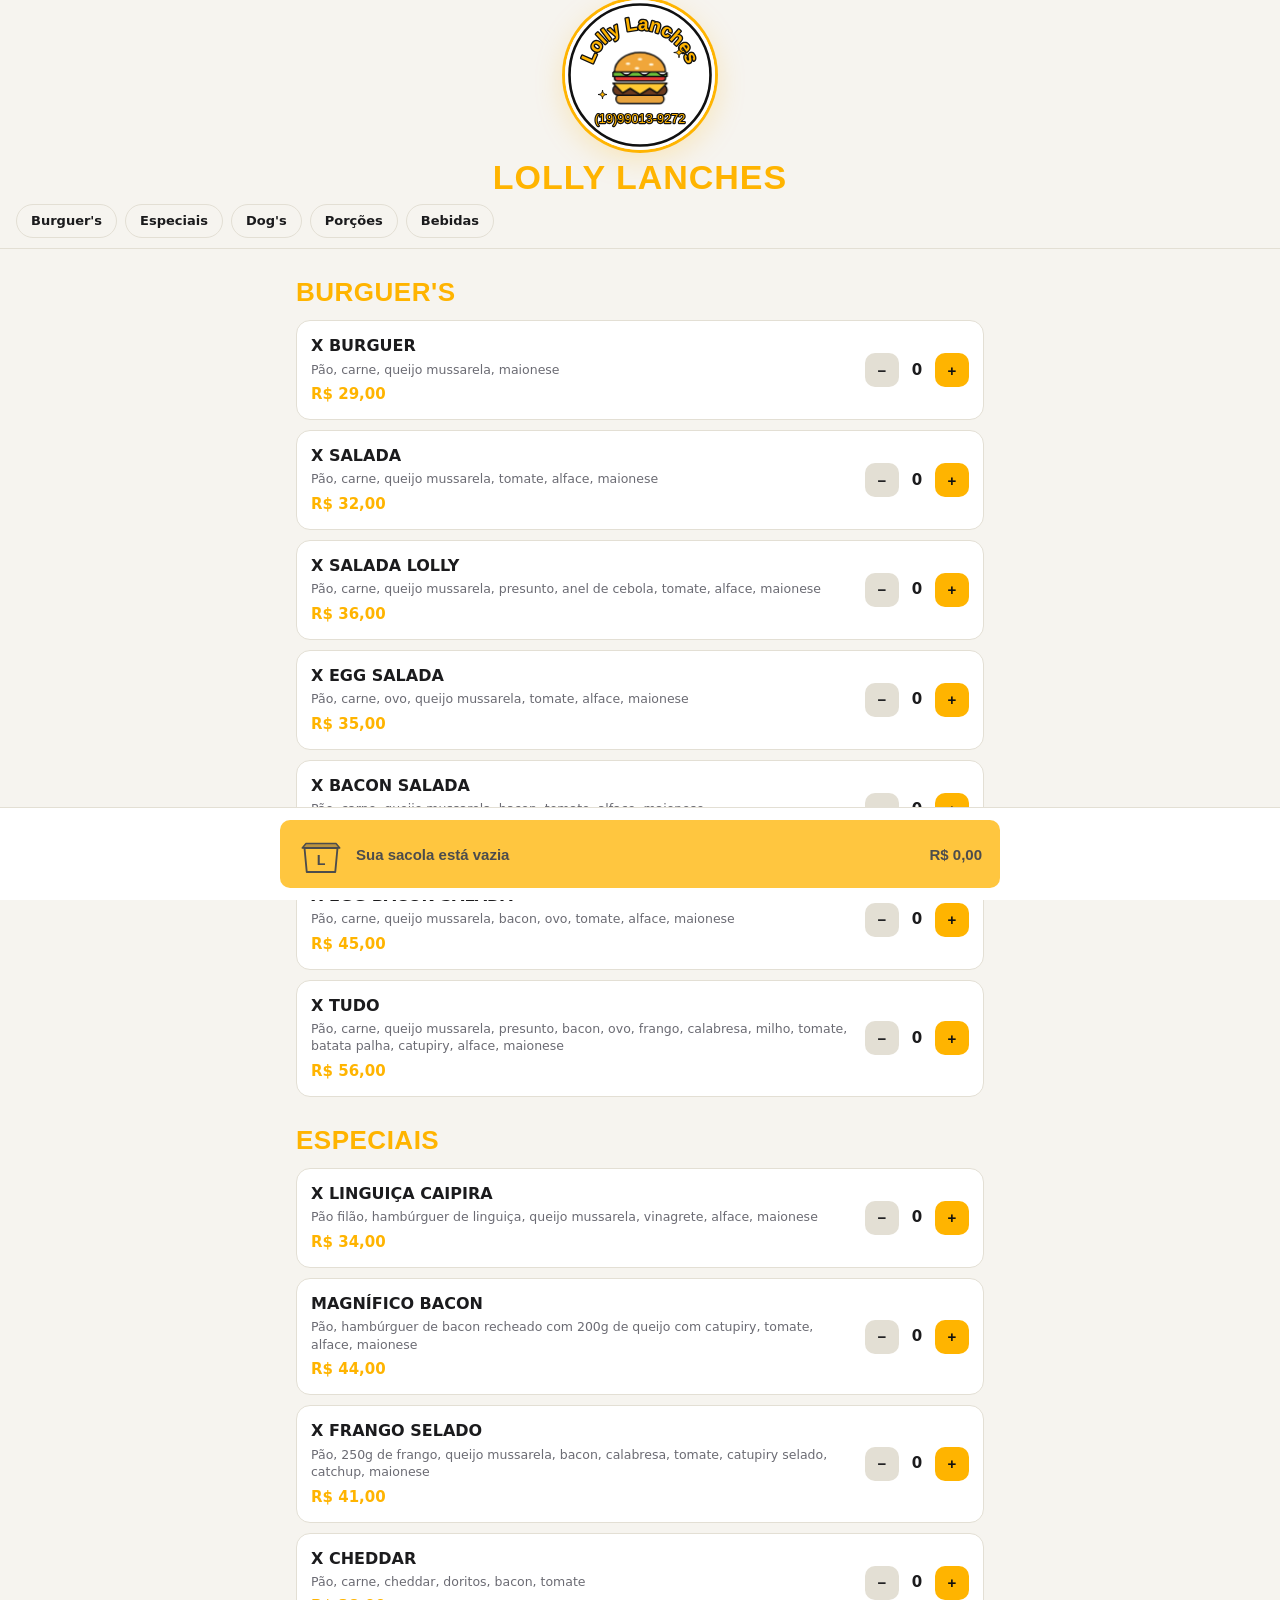
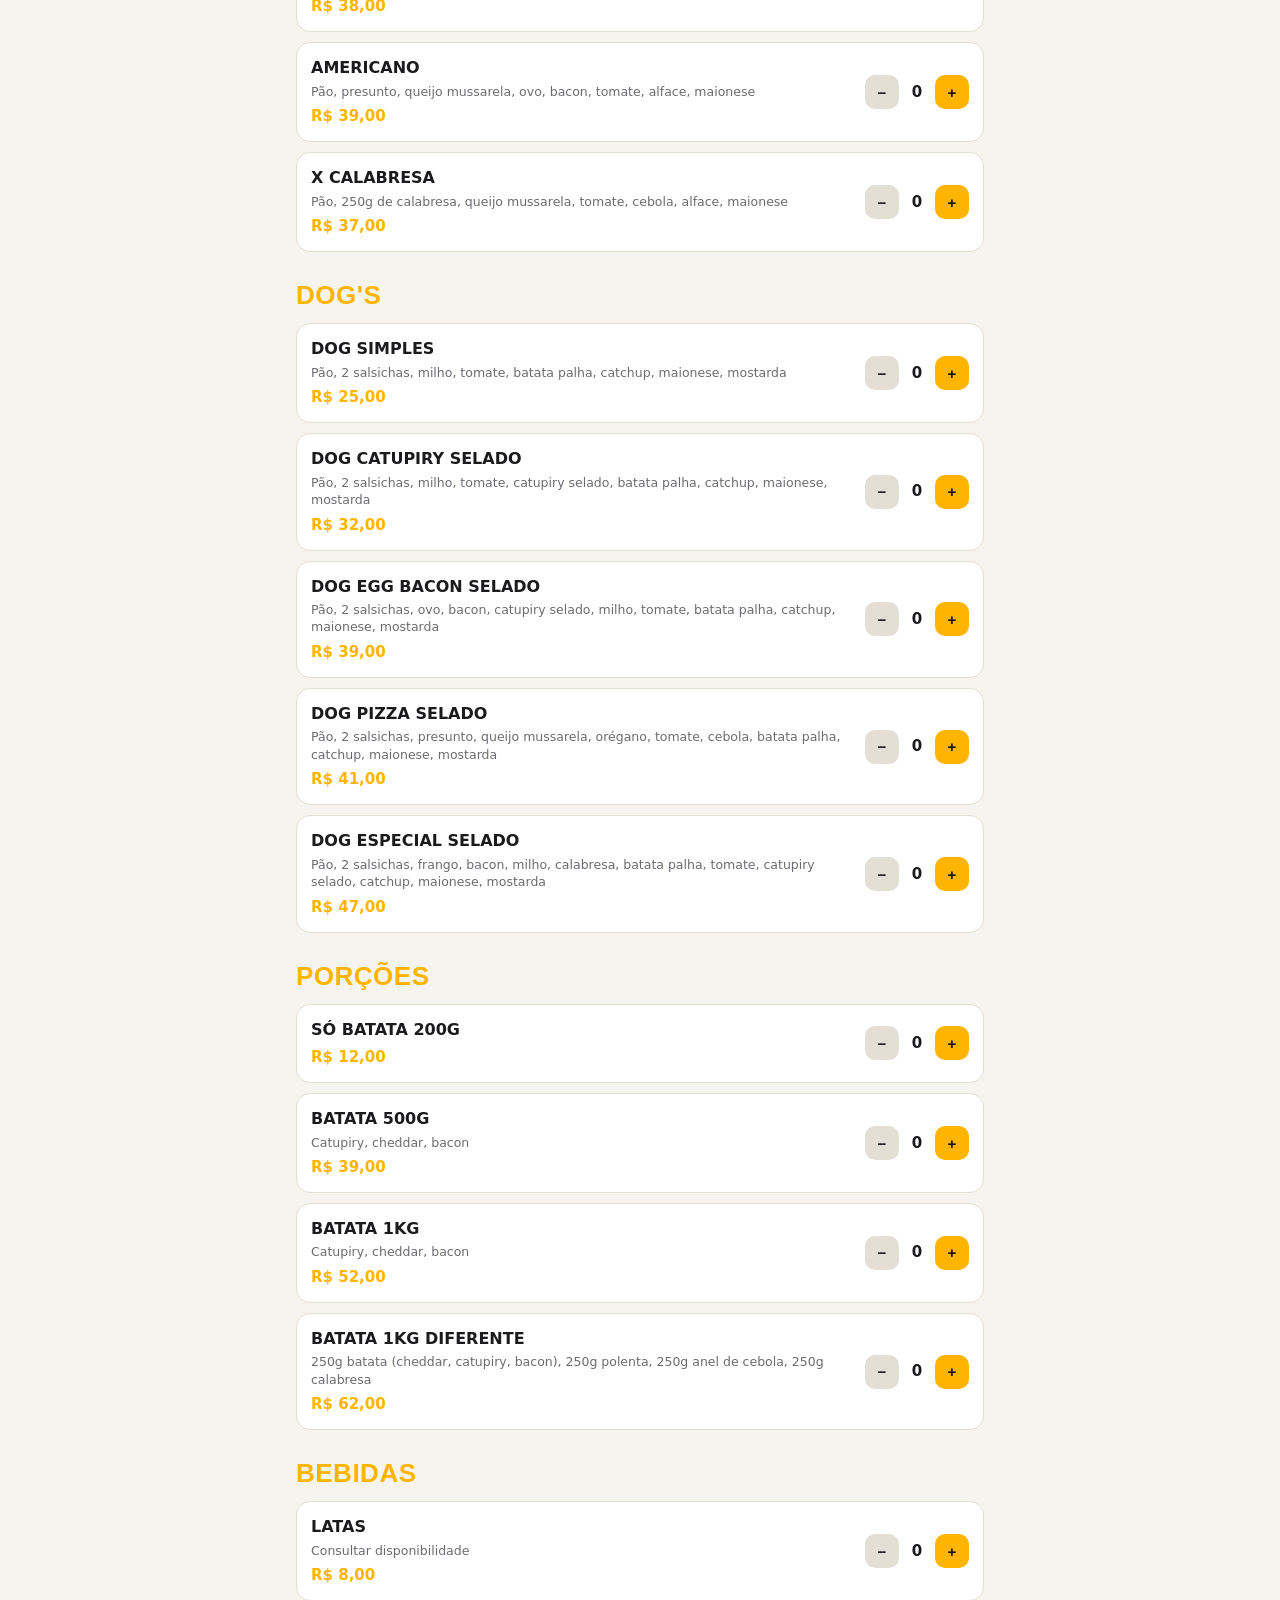
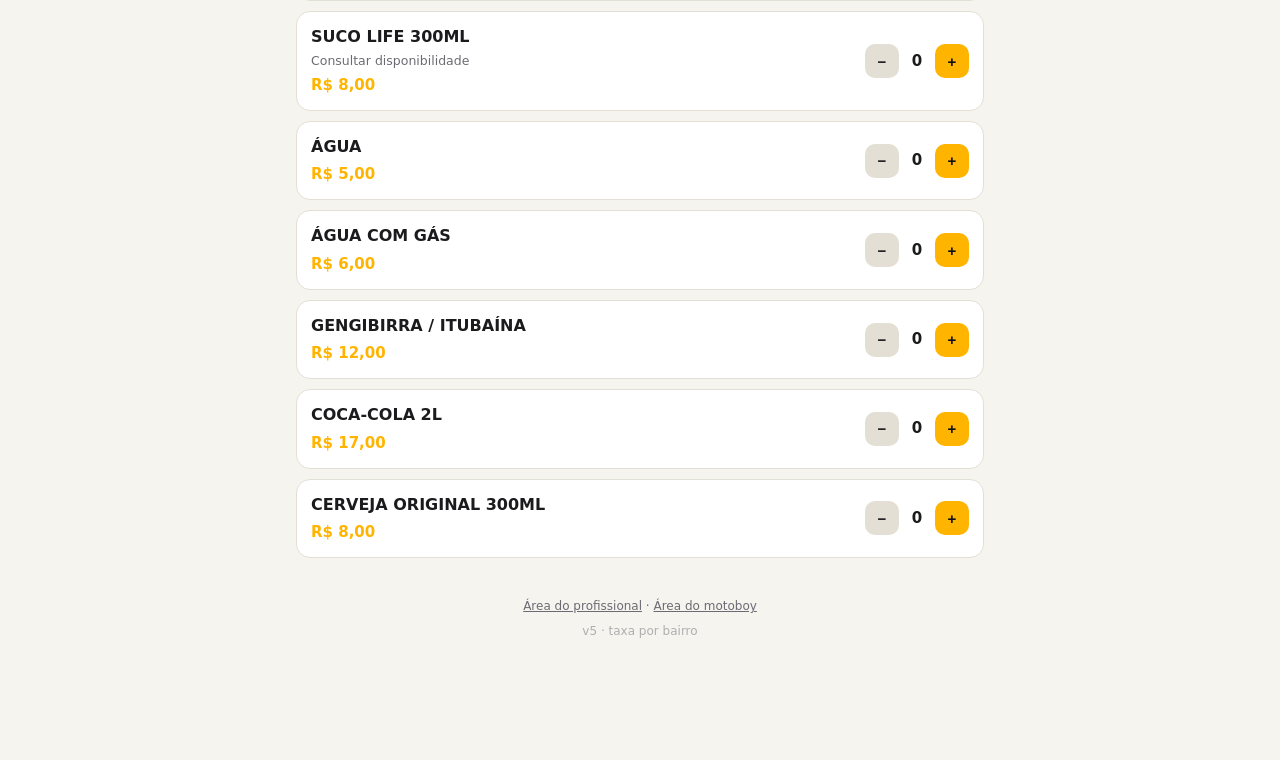
<file: index (29).html>
<!DOCTYPE html>
<html lang="pt-BR"><head><meta charset="utf-8">
<meta name="viewport" content="width=device-width, initial-scale=1, viewport-fit=cover">
<title>Lolly Lanches – Cardápio Online</title>
<style>
:root{box-sizing:border-box;padding-top:env(safe-area-inset-top,0px);padding-bottom:env(safe-area-inset-bottom,0px);--bg:#0e0e0f;--card:#1a1a1c;--line:#2d2d31;--tx:#f5f5f5;--mut:#a3a3ab;--ac:#ffb400;--on:#111;--ok:#2ecc71;--bad:#ff5a5a;color-scheme:dark}
@media (prefers-color-scheme:light){:root:not([data-theme="dark"]){--bg:#f6f4ef;--card:#fff;--line:#e3dfd4;--tx:#1b1b1d;--mut:#6b6b73;color-scheme:light}}
:root[data-theme="dark"]{--bg:#0e0e0f}
html{scroll-padding-top:60px;scroll-behavior:smooth}
*{box-sizing:border-box}
body{margin:0;background:var(--bg);color:var(--tx);font:15px/1.4 system-ui,-apple-system,"Segoe UI",Roboto,sans-serif;padding-bottom:90px}
body::before{content:"";position:fixed;inset:0 0 auto;height:env(safe-area-inset-top,0px);background:var(--bg);z-index:10}
.wrap{max-width:720px;margin:0 auto;padding:0 16px}
header{padding:28px 0 14px;text-align:center}
.logo{font:900 34px/1 Impact,"Arial Narrow",sans-serif;letter-spacing:1px;color:var(--ac);text-transform:uppercase}
.sub{color:var(--mut);margin-top:6px;font-size:13px}
nav{position:sticky;top:env(safe-area-inset-top,0px);background:var(--bg);z-index:9;border-bottom:1px solid var(--line);overflow-x:auto;white-space:nowrap;padding:10px 16px;display:flex;gap:8px}
nav a{color:var(--tx);text-decoration:none;border:1px solid var(--line);padding:7px 14px;border-radius:99px;font-weight:600;font-size:13px}
nav a:active{background:var(--ac);color:var(--on)}
h2{font:900 26px Impact,"Arial Narrow",sans-serif;color:var(--ac);text-transform:uppercase;margin:28px 0 12px;letter-spacing:.5px}
.item{background:var(--card);border:1px solid var(--line);border-radius:14px;padding:14px;margin-bottom:10px;display:flex;gap:12px;align-items:center;justify-content:space-between}
.item b{display:block;font-size:16px;text-transform:uppercase}
.item small{color:var(--mut);display:block;margin-top:3px}
.pr{color:var(--ac);font-weight:800;margin-top:6px;display:block}
.q{display:flex;align-items:center;gap:10px;flex-shrink:0}
.q button,.btn{border:0;border-radius:10px;font-weight:800;cursor:pointer;font-size:15px}
.q button{width:34px;height:34px;background:var(--ac);color:var(--on)}
.q button.m{background:var(--line);color:var(--tx)}
.q span{min-width:16px;text-align:center;font-weight:700}
.btn{background:var(--ac);color:var(--on);padding:13px 18px;width:100%}
.btn.s{width:auto;padding:9px 13px;font-size:13px}
.btn.g{background:var(--line);color:var(--tx)}
.btn.ok{background:var(--ok);color:#06210f}
.btn.no{background:var(--bad);color:#2a0606}
#bar{position:fixed;left:0;right:0;bottom:0;background:var(--card);border-top:1px solid var(--line);padding:12px 16px calc(12px + env(safe-area-inset-bottom,0px));z-index:20}
#bar .btn{display:flex;align-items:center;justify-content:space-between;max-width:720px;margin:0 auto}
.ov{position:fixed;inset:0;background:rgba(0,0,0,.7);z-index:30;display:none;align-items:flex-end;justify-content:center}
.ov.on{display:flex}
.sheet{background:var(--bg);width:100%;max-width:560px;max-height:92%;overflow:auto;border-radius:20px 20px 0 0;padding:20px 16px calc(20px + env(safe-area-inset-bottom,0px))}
label{display:block;font-size:12px;color:var(--mut);margin:12px 0 4px;font-weight:600;text-transform:uppercase}
input,select,textarea{width:100%;background:var(--card);color:var(--tx);border:1px solid var(--line);border-radius:10px;padding:12px;font:inherit}
.row{display:flex;justify-content:space-between;padding:5px 0}
.tot{font-size:19px;font-weight:800;color:var(--ac);border-top:1px solid var(--line);margin-top:8px;padding-top:10px}
.oc{background:var(--card);border:1px solid var(--line);border-radius:14px;padding:14px;margin-bottom:12px}
.oc.novo{border-color:var(--ac);box-shadow:0 0 0 2px rgba(255,180,0,.25)}
.tag{display:inline-block;padding:3px 10px;border-radius:99px;font-size:11px;font-weight:800;text-transform:uppercase;background:var(--line)}
.tag.novo{background:var(--ac);color:var(--on)}.tag.aceito,.tag.pronto,.tag.entrega{background:#3b82f6;color:#fff}.tag.entregue{background:var(--ok);color:#06210f}.tag.recusado{background:var(--bad);color:#2a0606}
.acts{display:flex;gap:8px;flex-wrap:wrap;margin-top:12px}
.mut{color:var(--mut);font-size:13px}
footer{text-align:center;color:var(--mut);font-size:12px;padding:30px 0}
footer a{color:var(--mut)}
#anim{position:fixed;inset:0;z-index:100;background:#0e0e0f;display:none;flex-direction:column;align-items:center;justify-content:center;padding:16px;color:#fff}
#anim.on{display:flex}
#anim svg{width:min(94vw,440px);height:auto;max-height:68vh}
#cap{font:800 20px Impact,"Arial Narrow",sans-serif;letter-spacing:.5px;color:#ffb400;margin:14px 0 8px;text-align:center;text-transform:uppercase;min-height:26px}
#aact{display:flex;gap:10px;min-height:48px;align-items:center}
/* animação do pedido */
.glow{transform-box:fill-box;transform-origin:center;animation:glwp 2.4s ease-in-out infinite}
@keyframes glwp{50%{transform:scale(1.1);opacity:.7}}
.bagwrap{transform-origin:180px 398px;animation:bagin .6s .05s cubic-bezier(.2,1.3,.4,1) both,bagj .65s 5.35s ease-in-out}
@keyframes bagin{from{transform:translateY(80px) scale(.7);opacity:0}to{transform:none;opacity:1}}
@keyframes bagj{30%{transform:translateY(-20px) scaleY(1.05)}55%{transform:translateY(0) scaleY(.93)}75%{transform:translateY(-6px)}100%{transform:none}}
.dl{transform-box:fill-box;transform-origin:50% 100%;animation:ldrop .62s cubic-bezier(.25,.9,.35,1) var(--d) both}
@keyframes ldrop{0%{transform:translateY(-330px);opacity:0}12%{opacity:1}68%{transform:translateY(0) scale(1.05,.9)}84%{transform:translateY(-5px) scale(.98,1.04)}100%{transform:none;opacity:1}}
#bgr{transform-origin:180px 235px;animation:bgw .5s 3.5s ease-in-out,bgi .95s 4.05s cubic-bezier(.55,0,.85,.35) forwards}
@keyframes bgw{25%{transform:rotate(-2.5deg) scale(1.03)}75%{transform:rotate(2.5deg) scale(1.03)}}
@keyframes bgi{to{transform:translateY(150px) scale(.55)}}
.flap{transform-origin:180px 230px;animation:flp .35s 4.85s ease-out both}
@keyframes flp{from{transform:scaleY(0)}to{transform:scaleY(1)}}
.chk{transform-box:fill-box;transform-origin:center;animation:ckp .5s 5.5s cubic-bezier(.3,1.6,.5,1) both}
@keyframes ckp{from{transform:scale(0)}to{transform:scale(1)}}
.sp{transform-box:fill-box;transform-origin:center;animation:spk 1.1s var(--d) ease-out both}
@keyframes spk{0%{transform:scale(0) rotate(0)}50%{transform:scale(1.3) rotate(45deg)}100%{transform:scale(0) rotate(90deg)}}
.cf{animation:conf 1s 5.5s cubic-bezier(.15,.7,.35,1) both}
@keyframes conf{0%{transform:translate(0,0) rotate(0) scale(0);opacity:1}15%{transform:translate(calc(var(--x)*.2),calc(var(--y)*.2)) rotate(40deg) scale(1);opacity:1}100%{transform:translate(var(--x),calc(var(--y) + 70px)) rotate(var(--r)) scale(1);opacity:0}}
#logoH{width:150px;height:150px;margin:0 auto 10px;cursor:pointer;border-radius:50%;box-shadow:0 0 0 3px var(--ac),0 8px 30px rgba(255,180,0,.25)}
#logoH svg{width:100%;height:100%;display:block}
.lga .lgring{stroke-dasharray:592;stroke-dashoffset:592;animation:lgdraw 1.4s ease-out forwards}
@keyframes lgdraw{to{stroke-dashoffset:0}}
.lga .lgl{opacity:0;animation:lgdrop .55s ease-out both}
@keyframes lgdrop{0%{transform:translateY(-45px);opacity:0}65%{transform:translateY(4px);opacity:1}100%{transform:none;opacity:1}}
.lga .lgfl{animation:lgfloat 2.8s ease-in-out 2s infinite}
@keyframes lgfloat{50%{transform:translateY(-4px)}}
.lga .lgtx{animation:lgfade .9s .4s both}
@keyframes lgfade{from{opacity:0}to{opacity:1}}
.lga .lgsp{transform-box:fill-box;transform-origin:center;animation:lgtw 1.8s ease-in-out 1.6s infinite}
@keyframes lgtw{0%,100%{transform:scale(0);opacity:0}50%{transform:scale(1.3);opacity:1}}
.lga .lgph{transform-box:fill-box;transform-origin:center;animation:lgfade .9s 1.2s both,lgpulse 2.4s ease-in-out 2.2s infinite}
@keyframes lgpulse{50%{transform:scale(1.07)}}
.fly{position:fixed;left:0;top:0;z-index:40;pointer-events:none;width:30px;height:30px}
#bagi{width:46px;height:42px;display:block;flex-shrink:0}
#bagi.bump{animation:bump .45s ease-out}
@keyframes bump{35%{transform:scale(1.3) rotate(-8deg)}70%{transform:scale(.95) rotate(4deg)}100%{transform:none}}
.bl{display:flex;align-items:center;gap:12px}
.kmrow{margin-top:10px}
/* ===== Painel do profissional ===== */
#panel.wrap{max-width:1000px;padding-bottom:110px}
#panel header{padding:40px 0 18px}
#panel header .logo{font:700 20px/1.3 system-ui,-apple-system,"Segoe UI",Roboto,sans-serif;color:var(--tx);text-transform:none;letter-spacing:0}
#panel h2{font:700 12px system-ui,-apple-system,sans-serif;letter-spacing:.09em;color:var(--mut);margin:26px 0 10px;text-transform:uppercase;display:flex;align-items:center;gap:8px}
#panel .cnt{background:var(--line);color:var(--tx);border-radius:99px;padding:1px 9px;font-size:11px}
#panel .bar{position:sticky;top:env(safe-area-inset-top,0px);z-index:8;background:var(--bg);padding:14px 0 12px;border-bottom:1px solid var(--line);margin-bottom:18px}
#panel .bar-top{display:flex;align-items:center;justify-content:space-between;gap:12px}
#panel .brand{display:flex;align-items:center;gap:10px;font-weight:700;font-size:16px;line-height:1.2}
#panel .dot{width:38px;height:38px;border-radius:11px;background:var(--ac);display:grid;place-items:center;font-size:20px}
#panel .links a{color:var(--mut);font-size:13px;text-decoration:none;margin-left:14px;font-weight:600}
#panel .seg{display:flex;gap:4px;background:var(--card);border:1px solid var(--line);border-radius:12px;padding:4px;margin-top:12px}
#panel .seg button{flex:1;border:0;background:transparent;color:var(--mut);padding:9px 6px;border-radius:9px;font:600 13px system-ui,-apple-system,sans-serif;cursor:pointer;display:flex;align-items:center;justify-content:center;gap:6px}
#panel .seg button.on{background:var(--ac);color:var(--on)}
#panel .bdg{background:var(--bad);color:#fff;border-radius:99px;font-size:11px;min-width:18px;height:18px;line-height:18px;padding:0 5px}
#panel .oc{border-radius:16px;padding:16px;margin-bottom:12px;position:relative;overflow:hidden;box-shadow:none}
#panel .oc::before{content:"";position:absolute;left:0;top:0;bottom:0;width:4px;background:var(--line)}
#panel .oc.st-novo{border-color:var(--ac)}#panel .oc.st-novo::before{background:var(--ac)}
#panel .oc.st-aceito::before,#panel .oc.st-pronto::before,#panel .oc.st-entrega::before{background:#3b82f6}
#panel .oc.st-entregue::before{background:var(--ok)}#panel .oc.st-recusado::before{background:var(--bad)}
#panel .oc.rt{display:flex;align-items:center;justify-content:space-between;gap:12px;flex-wrap:wrap}
#panel .oc.rt::before{background:var(--ac)}
#panel .rin{display:flex;align-items:center;gap:8px;color:var(--mut);font-weight:600}
#panel .rin input{width:96px;text-align:right}
#panel .pgrid{display:grid;gap:12px}
#panel .pgrid .oc{margin:0}
@media(min-width:860px){#panel .pgrid{grid-template-columns:1fr 1fr;align-items:start}}
#panel .oh{display:flex;justify-content:space-between;align-items:flex-start;gap:10px}
#panel .on{font-weight:700;font-size:16px}
#panel .lis{margin:12px 0 4px;border-top:1px solid var(--line)}
#panel .li{display:flex;align-items:center;gap:10px;padding:9px 0;border-bottom:1px solid var(--line)}
#panel .li .qt{font-weight:800;min-width:26px;color:var(--ac)}
#panel .li .nm{flex:1}
#panel .li .pc{color:var(--mut);font-variant-numeric:tabular-nums}
#panel .li .st{display:flex;gap:6px}
#panel .li .st button{width:30px;height:30px;border-radius:8px;border:1px solid var(--line);background:transparent;color:var(--tx);font-size:16px;font-weight:700;cursor:pointer}
#panel .dt{margin:10px 0 2px}
#panel .dt summary{cursor:pointer;color:var(--ac);font-weight:700;font-size:13px;padding:4px 0}
#panel .dt select{margin-top:8px}
#panel .info{margin-top:10px;display:grid;gap:4px;font-size:14px}
#panel .sum{margin-top:12px;background:var(--bg);border:1px solid var(--line);border-radius:12px;padding:8px 12px}
#panel .sr{display:flex;justify-content:space-between;padding:4px 0;font-variant-numeric:tabular-nums;color:var(--mut)}
#panel .sr b{color:var(--tx)}
#panel .sr.t{border-top:1px solid var(--line);margin-top:4px;padding-top:8px;font-size:17px;color:var(--tx)}
#panel .sr.t b{color:var(--ac)}
#panel .btn{border-radius:10px}
#panel .btn.out{background:transparent;border:1px solid var(--line);color:var(--tx)}
#panel .empty{grid-column:1/-1;text-align:center;padding:28px 12px;border:1px dashed var(--line);border-radius:16px;color:var(--tx)}
#panel .kpis{display:grid;grid-template-columns:1fr 1fr;gap:10px}
@media(min-width:760px){#panel .kpis{grid-template-columns:repeat(4,1fr)}}
#panel .kpi{background:var(--card);border:1px solid var(--line);border-radius:16px;padding:14px}
#panel .kpi.hero{grid-column:1/-1;border-color:var(--ac)}
#panel .kpi .l{font-size:11px;color:var(--mut);text-transform:uppercase;font-weight:700;letter-spacing:.06em}
#panel .kpi .v{font-size:26px;font-weight:800;margin:4px 0 2px;font-variant-numeric:tabular-nums}
#panel .kpi.hero .v{font-size:34px;color:var(--ac)}
#panel .bars{display:flex;align-items:flex-end;gap:8px;height:170px}
#panel .bc{flex:1;height:100%;display:flex;flex-direction:column;justify-content:flex-end;align-items:center;gap:4px;min-width:0}
#panel .bc i{display:block;width:100%;background:var(--ac);border-radius:6px 6px 0 0}
#panel .bv{font-size:10px;color:var(--mut)}
#panel .bl2{font-size:11px;color:var(--mut);text-transform:capitalize;white-space:nowrap}
#panel .rk{margin-bottom:12px}
#panel .rk .row{padding:0 0 5px}
#panel .pb{height:7px;background:var(--line);border-radius:9px;overflow:hidden}
#panel .pb i{display:block;height:100%;background:var(--ac);border-radius:9px}
#panel .eit{border-top:1px solid var(--line);margin-top:14px;padding-top:4px}
#panel .g2{display:grid;grid-template-columns:1fr 110px;gap:10px}
#panel .savebar{position:sticky;bottom:calc(12px + env(safe-area-inset-bottom,0px));margin-top:18px}
#panel .savebar .btn{box-shadow:0 6px 24px rgba(0,0,0,.35)}
#panel .login{max-width:380px;margin:0 auto;text-align:center;padding-top:48px}
#panel .login .dot{width:64px;height:64px;font-size:32px;margin:0 auto 14px;border-radius:18px}
#panel .login h1{font:800 22px system-ui,-apple-system,sans-serif;margin:0}
#panel .login .oc{text-align:left;margin-top:22px}

/* ===== Visual premium: profissional + motoboy ===== */
@keyframes rise{from{opacity:0;transform:translateY(10px)}to{opacity:1;transform:none}}
#panel{--r:18px;--sh:0 1px 2px rgba(0,0,0,.18),0 8px 24px rgba(0,0,0,.18);--blue:#3b82f6}
@media (prefers-color-scheme:light){:root:not([data-theme="dark"]) #panel{--sh:0 1px 2px rgba(30,25,10,.06),0 8px 24px rgba(30,25,10,.08)}}
#panel{background:radial-gradient(900px 380px at 50% -120px,rgba(255,180,0,.10),transparent 70%)}
#panel .bar{background:color-mix(in srgb,var(--bg) 82%,transparent);-webkit-backdrop-filter:blur(14px);backdrop-filter:blur(14px);padding:14px 0 14px;margin-bottom:20px}
#panel .brand .dot{background:linear-gradient(135deg,#ffcf3d,#ff9d00);box-shadow:0 6px 16px rgba(255,160,0,.35);border-radius:13px}
#panel .brand{letter-spacing:-.01em}
#panel .links a{display:inline-flex;align-items:center;padding:7px 12px;border:1px solid var(--line);border-radius:99px;background:var(--card);color:var(--tx);font-size:12.5px;margin-left:8px;transition:.15s}
#panel .links a:active{transform:scale(.96)}
#panel .seg{padding:5px;border-radius:14px;background:var(--card);box-shadow:inset 0 1px 2px rgba(0,0,0,.12)}
#panel .seg button{padding:10px 8px;border-radius:10px;transition:.18s;font-weight:700}
#panel .seg button.on{background:linear-gradient(135deg,#ffc933,#ffab00);color:#1a1200;box-shadow:0 4px 12px rgba(255,170,0,.35)}
#panel .bdg{box-shadow:0 0 0 2px var(--card);animation:pop .4s cubic-bezier(.3,1.6,.5,1)}
@keyframes pop{from{transform:scale(0)}to{transform:none}}
#panel h2{margin:30px 2px 12px;font-size:11.5px;letter-spacing:.12em}
#panel h2::after{content:"";flex:1;height:1px;background:linear-gradient(90deg,var(--line),transparent)}
#panel .cnt{background:var(--card);border:1px solid var(--line);color:var(--ac);font-weight:800}
#panel .oc{border-radius:var(--r);box-shadow:var(--sh);padding:18px 18px 18px 20px;animation:rise .35s ease both;transition:transform .15s,border-color .15s}
#panel .oc::before{width:5px}
#panel .oc.st-novo{background:linear-gradient(180deg,rgba(255,180,0,.09),transparent 140px),var(--card);box-shadow:0 0 0 1px var(--ac),0 10px 30px rgba(255,180,0,.14)}
#panel .on{letter-spacing:-.01em;font-size:16.5px}
#panel .tag{display:inline-flex;align-items:center;gap:6px;padding:5px 11px;font-size:10.5px;letter-spacing:.06em;white-space:nowrap}
#panel .tag::before{content:"";width:6px;height:6px;border-radius:50%;background:currentColor;opacity:.85}
#panel .tag.novo::before{animation:blink 1.2s infinite}
@keyframes blink{50%{opacity:.2}}
#panel .lis{border-top:1px dashed var(--line);margin-top:14px}
#panel .li{border-bottom:1px dashed var(--line);padding:10px 0}
#panel .li .qt{background:rgba(255,180,0,.14);color:var(--ac);border-radius:8px;padding:3px 0;text-align:center;font-size:13px}
#panel .li .st button{border-radius:9px;background:var(--bg);transition:.12s}
#panel .li .st button:active{background:var(--ac);color:var(--on);transform:scale(.92)}
#panel .info{background:var(--bg);border:1px solid var(--line);border-radius:12px;padding:11px 13px;gap:6px;margin-top:14px;line-height:1.35}
#panel .sum{background:linear-gradient(180deg,var(--bg),transparent),var(--bg);border-radius:14px;padding:10px 14px}
#panel .sr.t{font-size:18px}
#panel .btn{font-weight:800;letter-spacing:.01em;transition:transform .12s,filter .15s,box-shadow .15s}
#panel .btn:active{transform:scale(.97)}
#panel .btn:hover{filter:brightness(1.06)}
#panel .btn.ok{background:linear-gradient(135deg,#34d67b,#22b862);color:#04200f;box-shadow:0 6px 16px rgba(46,204,113,.28)}
#panel .btn.no{background:transparent;border:1px solid var(--bad);color:var(--bad)}
#panel .btn.out{background:var(--card);border:1px solid var(--line)}
#panel .btn.s{padding:11px 15px;border-radius:11px}
#panel .acts .btn.ok{flex:1}
#panel input,#panel select,#panel textarea{border-radius:11px;transition:border-color .15s,box-shadow .15s}
#panel input:focus,#panel select:focus,#panel textarea:focus{outline:0;border-color:var(--ac);box-shadow:0 0 0 3px rgba(255,180,0,.2)}
#panel .dt summary{list-style:none;display:inline-flex;align-items:center;background:rgba(255,180,0,.1);border-radius:9px;padding:7px 11px}
#panel .dt summary::-webkit-details-marker{display:none}
#panel .kpi{border-radius:var(--r);box-shadow:var(--sh);padding:16px;animation:rise .4s ease both;position:relative;overflow:hidden}
#panel .kpi::after{content:"";position:absolute;right:-24px;top:-24px;width:80px;height:80px;border-radius:50%;background:rgba(255,180,0,.07)}
#panel .kpi.hero{background:linear-gradient(135deg,rgba(255,180,0,.20),rgba(255,180,0,.04)),var(--card);border-color:rgba(255,180,0,.55)}
#panel .kpi.hero .v{font-size:38px;letter-spacing:-.02em}
#panel .bars{height:190px;padding-top:6px}
#panel .bc i{background:linear-gradient(180deg,#ffc933,#ff9d00);border-radius:8px 8px 3px 3px;box-shadow:0 4px 12px rgba(255,160,0,.25);transition:height .5s}
#panel .pb{height:9px}#panel .pb i{background:linear-gradient(90deg,#ff9d00,#ffc933)}
#panel .empty{border-radius:var(--r);padding:34px 14px;background:var(--card);border-style:dashed}
#panel .empty::before{content:"🍔";display:block;font-size:34px;margin-bottom:8px;filter:grayscale(.3)}
#panel .oc.rt{background:linear-gradient(135deg,rgba(255,180,0,.10),transparent),var(--card)}
#panel .savebar .btn{padding:16px;font-size:16px;border-radius:14px}
#panel .login .dot{background:linear-gradient(135deg,#ffcf3d,#ff9d00);box-shadow:0 12px 30px rgba(255,160,0,.35)}
#panel .login .oc{padding:22px}
#panel .login .btn{padding:15px}
/* motoboy */
#panel .mhero{display:grid;grid-template-columns:1fr 1fr;gap:10px;margin-bottom:6px}
#panel .mstat{background:var(--card);border:1px solid var(--line);border-radius:16px;padding:14px;box-shadow:var(--sh);display:flex;align-items:center;gap:12px}
#panel .mstat i{font-style:normal;width:42px;height:42px;border-radius:12px;display:grid;place-items:center;font-size:21px;background:rgba(255,180,0,.15)}
#panel .mstat.b i{background:rgba(59,130,246,.18)}
#panel .mstat b{display:block;font-size:24px;line-height:1;font-variant-numeric:tabular-nums}
#panel .mstat span{font-size:11px;color:var(--mut);text-transform:uppercase;font-weight:700;letter-spacing:.06em}
#panel .mt{padding:18px 18px 18px 20px}
#panel .steps{display:flex;align-items:center;margin:16px 0 4px}
#panel .stp{display:flex;align-items:center;gap:7px;font-size:11.5px;font-weight:700;color:var(--mut);white-space:nowrap}
#panel .stp i{font-style:normal;width:24px;height:24px;border-radius:50%;display:grid;place-items:center;background:var(--bg);border:1.5px solid var(--line);font-size:11px;font-weight:800}
#panel .stp.on{color:var(--tx)}
#panel .stp.on i{background:var(--ac);border-color:var(--ac);color:var(--on)}
#panel .stp.cur i{box-shadow:0 0 0 4px rgba(255,180,0,.25)}
#panel .stp+.stp::before{content:"";width:clamp(14px,6vw,38px);height:2px;background:var(--line);margin:0 8px;border-radius:2px}
#panel .stp.on+.stp.on::before{background:var(--ac)}
#panel .addr{margin-top:16px;border:1px solid var(--line);background:var(--bg);border-radius:14px;padding:13px 14px}
#panel .addr .al{font-size:10.5px;font-weight:800;text-transform:uppercase;letter-spacing:.1em;color:var(--ac)}
#panel .addr .at{font-size:18px;font-weight:800;margin-top:4px;line-height:1.25;letter-spacing:-.01em}
#panel .addr .ab{color:var(--mut);margin-top:3px;font-size:13.5px}
#panel .chips{display:flex;gap:7px;flex-wrap:wrap;margin-top:12px}
#panel .chip{background:var(--bg);border:1px solid var(--line);border-radius:99px;padding:6px 12px;font-size:12.5px;font-weight:700}
#panel .chip.w{border-color:rgba(255,180,0,.55);background:rgba(255,180,0,.1);color:var(--ac)}
#panel .cobrar{display:flex;justify-content:space-between;align-items:center;margin-top:14px;padding:13px 15px;border-radius:14px;background:linear-gradient(135deg,rgba(255,180,0,.2),rgba(255,180,0,.05));border:1px solid rgba(255,180,0,.45)}
#panel .cobrar span{font-size:11.5px;font-weight:800;text-transform:uppercase;letter-spacing:.07em;color:var(--mut)}
#panel .cobrar b{font-size:24px;color:var(--ac);font-variant-numeric:tabular-nums;letter-spacing:-.01em}
#panel .macts{display:grid;grid-template-columns:1.4fr 1fr;gap:9px;margin-top:12px}
#panel .macts a{display:flex;align-items:center;justify-content:center;gap:7px;text-decoration:none;font-weight:800;font-size:14px;padding:14px 10px;border-radius:13px;border:1px solid var(--line);background:var(--card);color:var(--tx);transition:.12s}
#panel .macts a.map{background:linear-gradient(135deg,#4f9bff,#2b6ff0);border-color:transparent;color:#fff;box-shadow:0 6px 16px rgba(59,130,246,.3)}
#panel .macts a:active{transform:scale(.97)}
#panel .mgo{margin-top:10px;width:100%;padding:18px;font-size:17px;border-radius:15px}
#panel .mgo.go{background:linear-gradient(135deg,#ffc933,#ff9d00);color:#1a1200;box-shadow:0 8px 20px rgba(255,160,0,.35)}
#panel .mgo.ok{box-shadow:0 8px 20px rgba(46,204,113,.35)}
#panel .mlis{margin-top:14px;font-size:14px;color:var(--mut);line-height:1.5}
#panel .mlis b{color:var(--ac)}

/* ===== Painel Kanban (estilo profissional) ===== */
#panel.wide{max-width:none;padding-left:18px;padding-right:18px}
#panel .tools{display:flex;align-items:center;gap:10px;flex-wrap:wrap;margin-bottom:14px}
#panel .srch{flex:1;min-width:180px;max-width:320px;position:relative}
#panel .srch input{padding:10px 12px 10px 34px;border-radius:10px;font-size:14px}
#panel .srch::before{content:"⌕";position:absolute;left:12px;top:50%;transform:translateY(-52%);color:var(--mut);font-size:18px}
#panel .tools .sp{flex:1}
#panel .kmrate{display:flex;align-items:center;gap:6px;background:var(--card);border:1px solid var(--line);border-radius:10px;padding:5px 10px;font-size:12.5px;color:var(--mut);font-weight:600}
#panel .kmrate input{width:70px;padding:5px 8px;text-align:right;border-radius:7px}
#panel .board{display:flex;gap:12px;overflow-x:auto;align-items:flex-start;padding-bottom:14px;scroll-snap-type:x proximity}
#panel .kcol{flex:0 0 282px;scroll-snap-align:start;background:color-mix(in srgb,var(--tx) 6%,var(--bg));border-radius:16px;padding:10px;min-height:260px;max-height:calc(100vh - 230px);overflow-y:auto}
@media(min-width:1180px){#panel .kcol{flex:1 1 0;min-width:230px}}
#panel .kh{display:flex;align-items:center;gap:8px;font-size:13px;font-weight:700;color:var(--tx);padding:4px 4px 10px;position:sticky;top:-10px;background:inherit;z-index:2}
#panel .kh .n{background:color-mix(in srgb,var(--tx) 14%,transparent);border-radius:99px;font-size:11px;padding:1px 8px;font-weight:800;color:var(--mut)}
#panel .kh .n.al{background:var(--bad);color:#fff}
#panel .kc{background:var(--card);border:1px solid var(--line);border-radius:12px;padding:10px 11px 11px;margin-bottom:9px;cursor:pointer;transition:transform .12s,box-shadow .15s;box-shadow:0 1px 2px rgba(0,0,0,.08);animation:rise .3s ease both}
#panel .kc:hover{box-shadow:0 4px 14px rgba(0,0,0,.18)}#panel .kc:active{transform:scale(.985)}
#panel .kc.dim{opacity:.62}
#panel .kt{display:inline-flex;align-items:center;gap:5px;font-size:11px;font-weight:700;padding:3px 8px;border-radius:7px;background:color-mix(in srgb,var(--tx) 8%,transparent);color:var(--mut);max-width:100%}
#panel .kt.r{background:rgba(220,30,50,.13);color:#e0283c}
#panel .kt.g{background:rgba(46,204,113,.15);color:#1fa65a}
#panel .kt.o{background:rgba(255,160,0,.16);color:#c77800}
#panel .kn{display:flex;align-items:baseline;gap:8px;margin-top:8px}
#panel .kn b{font-size:22px;font-weight:800;letter-spacing:-.02em;font-variant-numeric:tabular-nums}
#panel .kn span{color:var(--mut);font-size:13px;font-weight:500;white-space:nowrap;overflow:hidden;text-overflow:ellipsis;flex:1}
#panel .kn em{font-style:normal;font-size:12px;font-weight:700;color:var(--tx);font-variant-numeric:tabular-nums}
#panel .kb{display:flex;align-items:center;justify-content:center;gap:6px;width:100%;margin-top:9px;border:0;border-radius:8px;padding:8px 6px;font:700 12px system-ui,-apple-system,sans-serif;cursor:pointer;background:color-mix(in srgb,var(--tx) 7%,transparent);color:var(--mut)}
#panel .kb.red{background:#e0192f;color:#fff}
#panel .kb.yel{background:#ffb400;color:#2a1c00}
#panel .kb.grn{background:#22b862;color:#fff}
#panel .kb.blu{background:#2b6ff0;color:#fff}
#panel .kb:active{filter:brightness(.92)}
#panel .kc.late{border-color:rgba(224,25,47,.55)}
#panel .kempty{text-align:center;color:var(--mut);font-size:12.5px;padding:22px 8px}
#panel .kov{position:fixed;inset:0;z-index:60;background:rgba(0,0,0,.62);display:flex;align-items:center;justify-content:center;padding:16px;-webkit-backdrop-filter:blur(3px);backdrop-filter:blur(3px)}
#panel .ksheet{background:var(--bg);width:100%;max-width:520px;max-height:92vh;overflow:auto;border-radius:18px;padding:12px;position:relative}
#panel .ksheet .oc{margin:0;box-shadow:none}
#panel .kx{position:sticky;top:0;float:right;z-index:3;width:34px;height:34px;border-radius:50%;border:1px solid var(--line);background:var(--card);color:var(--tx);font-size:20px;line-height:1;cursor:pointer;margin:0 0 -34px 0}
#panel .ksheet .oh{padding-right:34px}
#panel .kb.del{background:transparent;border:1px solid var(--bad);color:var(--bad)}
#panel .kclr{margin-left:auto;border:0;background:transparent;color:var(--bad);font:700 12px system-ui,sans-serif;cursor:pointer;padding:2px 4px}
/* modal do pedido organizado */
#panel .ksheet .oc{padding:20px 18px 18px 22px}
#panel .sec{margin-top:22px}
#panel .st-t{font-size:11px;font-weight:800;letter-spacing:.1em;text-transform:uppercase;color:var(--mut);margin-bottom:10px}
#panel .sec .lis{margin:0;border:1px solid var(--line);border-radius:14px;background:var(--bg);padding:2px 12px}
#panel .sec .li{padding:12px 0;gap:12px;border-bottom:1px solid var(--line)}
#panel .sec .li:last-child{border-bottom:0}
#panel .li .nm{font-weight:600;line-height:1.3}
#panel .li .nm small{display:block;color:var(--mut);font-size:12px;font-weight:500;margin-top:2px}
#panel .li .pc{font-weight:700;color:var(--tx);min-width:70px;text-align:right}
#panel .li .qt{background:none;font-size:14px}
#panel .stp2{display:flex;align-items:center;gap:2px;background:var(--card);border:1px solid var(--line);border-radius:10px;padding:2px}
#panel .stp2 button{width:32px;height:32px;border:0;border-radius:8px;background:transparent;color:var(--tx);font-size:18px;font-weight:700;cursor:pointer}
#panel .stp2 button:active{background:var(--ac);color:var(--on)}
#panel .stp2 b{min-width:24px;text-align:center;font-size:14px}
#panel .addbox{border:1px dashed var(--line);border-radius:14px;padding:12px;display:grid;gap:12px}
#panel .addrow{display:flex;gap:10px;align-items:flex-end}
#panel .addrow>div{width:84px;flex-shrink:0}
#panel .addrow label{margin:0 0 4px}
#panel .addrow .btn{flex:1;width:auto;padding:12px}
#panel .sec .info{margin:0;padding:4px 14px;gap:0}
#panel .ir{display:flex;justify-content:space-between;gap:16px;padding:11px 0;border-bottom:1px solid var(--line);font-size:14px}
#panel .ir:last-child{border-bottom:0}
#panel .ir span{color:var(--mut);flex-shrink:0}
#panel .ir b{text-align:right;font-weight:600}
#panel .sec>label{margin-top:16px}
#panel .acts2{margin-top:22px;display:grid;gap:10px}
#panel .acts2 .main{display:grid;gap:10px}
#panel .acts2 .main .btn{width:100%;padding:15px;font-size:15px}
#panel .acts2 .sub2{display:grid;grid-auto-flow:column;grid-auto-columns:1fr;gap:10px}
#panel .acts2 .sub2 .btn{width:100%;padding:12px 8px;font-size:13px}
</style></head><body>
<div id="app">
<header class="wrap"><div id="logoH" title="Toque para reanimar"></div><div class="logo">Lolly Lanches</div></header>
<nav id="nav"></nav>
<main class="wrap" id="menu"></main>
<footer><a href="#painel">Área do profissional</a> · <a href="#motoboy">Área do motoboy</a><div style="margin-top:8px;opacity:.5">v5 · taxa por bairro</div></footer>
<div id="bar"><button class="btn" id="cartBtn"><span class="bl"><svg id="bagi" viewBox="0 0 60 56"><path d="M10 14h40l5 6H5z" fill="#a56f00" stroke="#111" stroke-width="2" stroke-linejoin="round"/><path d="M8 20h44l-3 32H11z" fill="#ffb400" stroke="#111" stroke-width="2.5" stroke-linejoin="round"/><text x="30" y="43" text-anchor="middle" font-size="19" font-weight="900" font-family="Impact,sans-serif" fill="#111">L</text></svg><span id="cn"></span></span><span id="ct"></span></button></div>
</div>
<div class="ov" id="ov"><div class="sheet" id="sheet"></div></div>
<div id="anim"></div>
<div id="panel" class="wrap" style="display:none"></div>

<script>
/* ====== CONFIGURE AQUI (Supabase > Settings > API) ====== */
const SUPABASE_URL="https://oxhlfbdrgjzvwuksakmb.supabase.co";
const SUPABASE_KEY="sb_publishable_zqVa_-koEaRSHZQygYplDw_mu4Ptouf";
const PRO_EMAIL="Natanaelsantosns808@gmail.com";
/* ======================================================== */
let ZAP="5519990139272";let RETADDR="",MODO="entrega";const isRet=o=>/^RETIRADA:/i.test((o&&o.end)||"");
/* ===== TAXA DE ENTREGA POR BAIRRO (saída: Centro de Piracicaba) =====
   Para mudar o valor ou mover um bairro de faixa, edite só as listas abaixo. */
const ZONAS=[
{faixa:"até 3 km",taxa:0,bairros:["Centro","Alto","Água Branca","Cidade Alta","Higienópolis","Jaraguá","Paulista","São Dimas","Vila Rezende","Vila Monteiro","Vila Boyes","Vila Sampaio","Jardim Elite"]},
{faixa:"de 3 a 6 km",taxa:5,bairros:["Algodoal","Areão","Castelinho","Jardim Califórnia","Jardim Esplanada","Jardim Europa","Jardim Planalto","Jardim Primavera","Jardim São Francisco","Morumbi","Noiva da Colina","Nova América","Nova Piracicaba","Paraíso","Piracicamirim","Pompéia","Santa Cecília","Santa Rosa","Santa Terezinha","Taquaral","Parque Taquaral","Vila Cristina","Vila Fátima","Vila Independência","Vila Industrial","Vila Mariana","Vila Sônia"]},
{faixa:"de 6 a 8 km",taxa:8,bairros:["Bairro Verde","Campestre","Cecap","Dois Córregos","Glebas Califórnia","Jardim Caxambu","Jupiá","Mário Dedini","Novo Horizonte","Ondas","Parque Orlanda","Terra Rica"]},
{faixa:"de 8 a 10 km",taxa:10,bairros:["Bosques do Lenheiro","Colinas do Piracicaba","Jardim Abaeté","Loteamento Algodoal","Monte Alegre","Parque Residencial Piracicaba","Pau Queimado","Santa Olímpia"]}
];
const zonaDe=b=>ZONAS.find(z=>z.bairros.includes(b))||null;
const txtTaxa=t=>t>0?"R$ "+t.toFixed(2).replace(".",","):"Grátis";

const NOME="Lolly Lanches";
let MENU=[
["Burguer's",[
["x-burguer","X Burguer",29,"Pão, carne, queijo mussarela, maionese"],
["x-salada","X Salada",32,"Pão, carne, queijo mussarela, tomate, alface, maionese"],
["x-lolly","X Salada Lolly",36,"Pão, carne, queijo mussarela, presunto, anel de cebola, tomate, alface, maionese"],
["x-egg","X Egg Salada",35,"Pão, carne, ovo, queijo mussarela, tomate, alface, maionese"],
["x-bacon","X Bacon Salada",39,"Pão, carne, queijo mussarela, bacon, tomate, alface, maionese"],
["x-eggbacon","X Egg Bacon Salada",45,"Pão, carne, queijo mussarela, bacon, ovo, tomate, alface, maionese"],
["x-tudo","X Tudo",56,"Pão, carne, queijo mussarela, presunto, bacon, ovo, frango, calabresa, milho, tomate, batata palha, catupiry, alface, maionese"]]],
["Especiais",[
["e-ling","X Linguiça Caipira",34,"Pão filão, hambúrguer de linguiça, queijo mussarela, vinagrete, alface, maionese"],
["e-mag","Magnífico Bacon",44,"Pão, hambúrguer de bacon recheado com 200g de queijo com catupiry, tomate, alface, maionese"],
["e-frango","X Frango Selado",41,"Pão, 250g de frango, queijo mussarela, bacon, calabresa, tomate, catupiry selado, catchup, maionese"],
["e-ched","X Cheddar",38,"Pão, carne, cheddar, doritos, bacon, tomate"],
["e-amer","Americano",39,"Pão, presunto, queijo mussarela, ovo, bacon, tomate, alface, maionese"],
["e-cal","X Calabresa",37,"Pão, 250g de calabresa, queijo mussarela, tomate, cebola, alface, maionese"]]],
["Dog's",[
["d-simp","Dog Simples",25,"Pão, 2 salsichas, milho, tomate, batata palha, catchup, maionese, mostarda"],
["d-cat","Dog Catupiry Selado",32,"Pão, 2 salsichas, milho, tomate, catupiry selado, batata palha, catchup, maionese, mostarda"],
["d-egg","Dog Egg Bacon Selado",39,"Pão, 2 salsichas, ovo, bacon, catupiry selado, milho, tomate, batata palha, catchup, maionese, mostarda"],
["d-pizza","Dog Pizza Selado",41,"Pão, 2 salsichas, presunto, queijo mussarela, orégano, tomate, cebola, batata palha, catchup, maionese, mostarda"],
["d-esp","Dog Especial Selado",47,"Pão, 2 salsichas, frango, bacon, milho, calabresa, batata palha, tomate, catupiry selado, catchup, maionese, mostarda"]]],
["Porções",[
["p-200","Só Batata 200g",12,""],
["p-500","Batata 500g",39,"Catupiry, cheddar, bacon"],
["p-1k","Batata 1kg",52,"Catupiry, cheddar, bacon"],
["p-dif","Batata 1kg Diferente",62,"250g batata (cheddar, catupiry, bacon), 250g polenta, 250g anel de cebola, 250g calabresa"]]],
["Bebidas",[
["b-lata","Latas",8,"Consultar disponibilidade"],
["b-suco","Suco Life 300ml",8,"Consultar disponibilidade"],
["b-agua","Água",5,""],
["b-gas","Água com Gás",6,""],
["b-geng","Gengibirra / Itubaína",12,""],
["b-coca","Coca-Cola 2L",17,""],
["b-cerv","Cerveja Original 300ml",8,""]]]
];
let ALL={};MENU.forEach(c=>c[1].forEach(i=>ALL[i[0]]=i));
const BAIRROS=ZONAS.flatMap(z=>z.bairros).sort((a,b)=>a.localeCompare(b,"pt-BR"));
const cart={};
const $=s=>document.querySelector(s);
const R=v=>"R$ "+v.toFixed(2).replace(".",",");
const esc=s=>String(s).replace(/[&<>"]/g,c=>({"&":"&amp;","<":"&lt;",">":"&gt;",'"':"&quot;"}[c]));
const ST={novo:"Novo",aceito:"Confirmado",recusado:"Recusado",pronto:"Pronto",entrega:"Saiu p/ entrega",entregue:"Entregue"};
let poll=null;

function drawMenu(){
  $("#nav").innerHTML=MENU.map((c,i)=>`<a href="#c${i}" onclick="event.preventDefault();document.getElementById('c${i}').scrollIntoView()">${esc(c[0])}</a>`).join("");
  $("#menu").innerHTML=MENU.map((c,i)=>`<h2 id="c${i}">${esc(c[0])}</h2>`+c[1].map(it=>`
   <div class="item"><div><b>${esc(it[1])}</b>${it[3]?`<small>${esc(it[3])}</small>`:""}<span class="pr">${R(it[2])}</span></div>
   <div class="q"><button class="m" onclick="chg('${it[0]}',-1)" aria-label="Remover">−</button><span id="n-${it[0]}">${cart[it[0]]||0}</span><button onclick="chg('${it[0]}',1,this)" aria-label="Adicionar">+</button></div></div>`).join("")).join("");
}
function total(){return Object.entries(cart).reduce((s,[k,q])=>s+ALL[k][2]*q,0)}
function count(){return Object.values(cart).reduce((a,b)=>a+b,0)}
const MINI=`<svg viewBox="0 0 40 40" width="30" height="30"><g stroke="#111" stroke-width="1.5" stroke-linejoin="round"><rect x="7" y="28" width="26" height="6" rx="3" fill="#e8a33d"/><rect x="5" y="22" width="30" height="6" rx="3" fill="#6b3a1e"/><path d="M5 21q4-4 7 0t7 0 7 0 7 0v3H5z" fill="#6bbf3a"/><path d="M6 19a14 11 0 0 1 28 0z" fill="#f0a63a"/></g></svg>`;
function upd(){const n=count();$("#cn").textContent=n?`Ver pedido (${n})`:"Sua sacola está vazia";$("#ct").textContent=R(total());$("#cartBtn").style.opacity=n?1:.75}
function fly(el){
  const bag=$("#bagi"),a=el.getBoundingClientRect(),b=bag.getBoundingClientRect();
  const f=document.createElement("div");f.className="fly";f.innerHTML=MINI;
  f.style.left=(a.left+a.width/2-15)+"px";f.style.top=(a.top+a.height/2-15)+"px";document.body.appendChild(f);
  const dx=b.left+b.width/2-(a.left+a.width/2),dy=b.top+b.height*.3-(a.top+a.height/2);
  const done=()=>{f.remove();bag.classList.remove("bump");void bag.offsetWidth;bag.classList.add("bump")};
  if(!f.animate){done();return}
  f.animate([{transform:"translate(0,0) scale(1) rotate(0)",opacity:1},{transform:`translate(${dx*.5}px,${dy*.5-110}px) scale(1.25) rotate(200deg)`,opacity:1,offset:.5},{transform:`translate(${dx}px,${dy}px) scale(.45) rotate(380deg)`,opacity:.9}],{duration:680,easing:"cubic-bezier(.3,.1,.4,1)"}).onfinish=done;
}
function chg(id,d,el){
  cart[id]=Math.max(0,(cart[id]||0)+d);if(!cart[id])delete cart[id];
  $("#n-"+id).textContent=cart[id]||0;upd();if(d>0&&el)fly(el);
}
$("#cartBtn").onclick=()=>{if(count())openCheckout()};
$("#ov").onclick=e=>{if(e.target.id==="ov")$("#ov").classList.remove("on")};

function openCheckout(){
  MODO="entrega";
  const lines=Object.entries(cart).map(([k,q])=>`<div class="row"><span>${q}× ${esc(ALL[k][1])}</span><span>${R(ALL[k][2]*q)}</span></div>`).join("");
  let sv={};try{sv=JSON.parse(localStorage.getItem("cli")||"{}")}catch(e){}
  $("#sheet").innerHTML=`<h2 style="margin-top:0">Seu pedido</h2>${lines}
  ${RETADDR?`<div style="display:flex;gap:8px;margin:12px 0 4px"><button class="btn s" id="modo-e" style="flex:1" onclick="setModo('entrega')">🛵 Entrega</button><button class="btn s g" id="modo-r" style="flex:1" onclick="setModo('retirada')">🏪 Retirada</button></div>`:""}
  <div class="row"><span>Subtotal</span><span>${R(total())}</span></div>
  <div class="row"><span id="ent-l">Entrega</span><span id="ent-v">a combinar</span></div>
  <div class="row tot"><span>Total</span><span id="ent-t">${R(total())}</span></div>
  <div class="mut" id="ent-m">Escolha o bairro para ver a taxa de entrega.</div>
  <label>Nome</label><input id="f-nome" value="${esc(sv.nome||"")}" autocomplete="name">
  <label>Telefone / WhatsApp</label><input id="f-tel" type="tel" value="${esc(sv.tel||"")}" placeholder="(19) 90000-0000" autocomplete="tel">
  <div id="end-box"><label>Endereço (rua e número)</label><input id="f-end" value="${esc(sv.end||"")}" autocomplete="street-address">
  <label>Bairro (Piracicaba)</label><select id="f-bairro" onchange="calcEntrega()"><option value="">Selecione o bairro…</option>${BAIRROS.map(b=>`<option value="${esc(b)}"${sv.bairro===b?" selected":""}>${esc(b)} · ${txtTaxa(zonaDe(b).taxa)}</option>`).join("")}<option value="Outro"${sv.bairro==="Outro"?" selected":""}>Outro bairro · taxa a combinar</option></select><label>Complemento / Referência (opcional)</label><input id="f-ref" value="${esc(sv.ref&&!sv.bairro?"":sv.ref||"")}"></div>
  <div id="ret-box" class="oc" style="display:none;margin-top:12px">🏪 <b>Retirada no local</b><div class="mut" style="margin-top:4px">${esc(RETADDR)}</div></div>
  <label>Forma de pagamento</label><select id="f-pag" onchange="showPix()"><option>Pix</option><option>Cartão (maquininha)</option><option>Dinheiro</option></select>
  <div id="pixbox" class="oc" style="margin-top:10px"><div class="mut">Chave Pix (CNPJ)</div><div id="pixk" style="font-size:20px;font-weight:800;letter-spacing:.02em;margin:4px 0;word-break:break-all">${PIX_FMT}</div><div class="mut">${esc(PIX_NOME)} · ${esc(PIX_BANCO)}</div><div class="acts"><button type="button" class="btn s" onclick="copyPix(this)">📋 Copiar chave Pix</button></div><div class="mut" style="margin-top:8px">Pague pelo app do seu banco e envie o comprovante no WhatsApp.</div></div>
  <label>Troco para (se dinheiro)</label><input id="f-troco" inputmode="decimal" placeholder="Ex.: 100">
  <label>Observações</label><textarea id="f-obs" rows="2" placeholder="Ex.: sem cebola"></textarea>
  <div id="err" style="color:var(--bad);margin-top:10px"></div>
  <div class="acts"><button class="btn g s" onclick="$('#ov').classList.remove('on')">Voltar</button><button class="btn ok" style="flex:1;width:auto" onclick="send()">Enviar pedido no WhatsApp</button></div>`;
  $("#ov").classList.add("on");
  ENT=null;applyModo();if(sv.bairro)calcEntrega();
}
function msgPedido(o){
  const L="━━━━━━━━━━━━━━";
  let t=`🍔 *NOVO PEDIDO – ${NOME}*\nPedido nº *${o.num}*\n${L}\n\n🛒 *ITENS*\n`;
  o.itens.forEach(i=>t+=`• ${i.q}x ${i.n} – ${R(i.p*i.q)}\n`);
  t+=`\n${L}\n💰 *Subtotal:* ${R(o.total)}\n${isRet(o)?"🏪 *Retirada no local* (sem taxa de entrega)":o.entrega>0?`🛵 *Entrega (${o.bai}):* ${R(o.entrega)}\n✅ *TOTAL:* ${R(o.total+o.entrega)}`:o.zonaOk?`🛵 *Entrega (${o.bai}):* GRÁTIS\n✅ *TOTAL:* ${R(o.total)}`:"🛵 *Entrega:* a combinar pelo WhatsApp"}\n\n${L}\n👤 *CLIENTE*\nNome: ${o.nome}\nTelefone: ${o.tel}\n\n${isRet(o)?"🏪 *RETIRADA NO LOCAL*":"📍 *ENDEREÇO*"}\n${isRet(o)?o.end.replace(/^RETIRADA:\s*/i,""):o.end}${o.ref?"\nRef.: "+o.ref:""}\n\n💳 *PAGAMENTO*\n${o.pag}${o.troco?"\nTroco para: R$ "+o.troco:""}`;
  if(o.obs)t+=`\n\n📝 *OBSERVAÇÕES*\n${o.obs}`;
  return t;
}
/* ===== Entrega cobrada por bairro (saída: Centro, Piracicaba) ===== */
let ENT=null,entBusy=0;
const addrKey=()=>($("#f-bairro")||{value:""}).value;
function setModo(m){MODO=m;applyModo();if(m==="entrega"&&$("#f-bairro").value&&(!ENT||ENT.key!==addrKey()))calcEntrega()}
function applyModo(){const r=MODO==="retirada",eb=$("#end-box"),rb=$("#ret-box"),be=$("#modo-e"),br=$("#modo-r");
  if(eb)eb.style.display=r?"none":"block";if(rb)rb.style.display=r?"block":"none";
  if(be)be.className="btn s"+(r?" g":"");if(br)br.className="btn s"+(r?"":" g");showEnt()}
const PIX_KEY="50551178000107",PIX_FMT="50.551.178/0001-07",PIX_NOME="Julie Correa",PIX_BANCO="PagBank";
function showPix(){const b=$("#pixbox"),s=$("#f-pag");if(b&&s)b.style.display=s.value==="Pix"?"block":"none"}
async function copyPix(btn){
  let ok=false;
  try{await navigator.clipboard.writeText(PIX_KEY);ok=true}catch(e){
    try{const t=document.createElement("textarea");t.value=PIX_KEY;t.style.cssText="position:fixed;opacity:0";document.body.appendChild(t);t.select();ok=document.execCommand("copy");t.remove()}catch(e2){}
  }
  const old=btn.textContent;btn.textContent=ok?"✔ Chave copiada!":"Copie: "+PIX_FMT;
  setTimeout(()=>{btn.textContent=old},2500);
}
function showEnt(){
  const L=$("#ent-l"),V=$("#ent-v"),T=$("#ent-t"),M=$("#ent-m");if(!L)return;
  const sub=total(),e=ENT;
  if(MODO==="retirada"){L.textContent="Retirada no local";V.textContent="sem taxa";T.textContent=R(sub);M.textContent="Retire em: "+RETADDR;return}
  if(e&&e.ok){L.textContent="Entrega ("+e.bairro+")";V.textContent=e.fee>0?R(e.fee):"Grátis";T.textContent=R(sub+e.fee);M.textContent=(e.fee>0?"Taxa de entrega para ":"Entrega grátis para ")+e.bairro+" ("+e.faixa+" do Centro de Piracicaba)."}
  else{L.textContent="Entrega";V.textContent=(e&&e.msg)?"a combinar":"—";T.textContent=R(sub);M.textContent=(e&&e.msg)||"Escolha o bairro para ver a taxa de entrega."}
}
function calcEntrega(){
  if(MODO==="retirada")return;
  const bai=($("#f-bairro")||{value:""}).value;
  if(!bai){ENT=null;showEnt();return}
  const key=addrKey(),z=zonaDe(bai);
  ENT=z?{key,ok:true,bairro:bai,fee:z.taxa,faixa:z.faixa}:{key,ok:false,msg:"Este bairro não está na nossa lista de entrega. A taxa é combinada pelo WhatsApp."};
  showEnt();
}
let sending=false;
async function send(){if(sending)return;sending=true;try{await send0()}finally{sending=false}}
async function send0(){
  const v=id=>$("#"+id).value.trim();
  const o={nome:v("f-nome"),tel:v("f-tel"),end:v("f-end"),ref:v("f-ref"),bai:v("f-bairro"),pag:v("f-pag"),troco:v("f-troco"),obs:v("f-obs")};
  const ret=MODO==="retirada"&&!!RETADDR;
  if(!o.nome||o.tel.replace(/\D/g,"").length<10||(!ret&&(!o.end||!o.bai))){$("#err").textContent=ret?"Preencha nome e telefone com DDD.":"Preencha nome, telefone com DDD, endereço e bairro.";return}
  try{const pv=JSON.parse(localStorage.getItem("cli")||"{}");localStorage.setItem("cli",JSON.stringify(ret?Object.assign(pv,{nome:o.nome,tel:o.tel}):{nome:o.nome,tel:o.tel,end:o.end,ref:o.ref,bairro:o.bai}))}catch(e){}
  if(ret){o.end="RETIRADA: "+RETADDR;o.ref=""}else{o.ref=o.bai+(o.ref?" - "+o.ref:"")}
  o.itens=Object.entries(cart).map(([k,q])=>({n:ALL[k][1],p:ALL[k][2],q}));
  o.total=total();o.status="novo";o.ts=Date.now();
  if(!ret&&(!ENT||ENT.key!==addrKey()))calcEntrega();
  o.entrega=(!ret&&ENT&&ENT.ok&&ENT.key===addrKey())?ENT.fee:0;o.zonaOk=!ret&&!!(ENT&&ENT.ok&&ENT.key===addrKey());
  const id="p"+o.ts.toString(36)+Math.random().toString(36).slice(2,5);o.num=id.slice(-4).toUpperCase();
  try{if(cfgOk()){const body={id,num:o.num,nome:o.nome,tel:o.tel,endereco:o.end,ref:o.ref,pag:o.pag,troco:o.troco,obs:o.obs,itens:o.itens,total:o.total,status:"novo",ts:o.ts,entrega:o.entrega};let r=await api("/orders",{method:"POST",body:JSON.stringify(body),headers:{Prefer:"return=minimal"}});if(!r.ok){delete body.entrega;r=await api("/orders",{method:"POST",body:JSON.stringify(body),headers:{Prefer:"return=minimal"}});if(!r.ok)console.warn(await r.text())}}}catch(e){}
  try{localStorage.setItem("last",id)}catch(e){}
  const wurl="https://wa.me/"+ZAP+"?text="+encodeURIComponent(msgPedido(o));
  playAnim(wurl);
  for(const k in cart)delete cart[k];drawMenu();upd();
  $("#sheet").innerHTML=`<h2 style="margin-top:0">Pedido nº ${o.num} enviado!</h2><p>Se o WhatsApp não abriu, <a style="color:var(--ac)" target="_blank" href="https://wa.me/${ZAP}?text=${encodeURIComponent(msgPedido(o))}">toque aqui para enviar</a>.</p><div id="trk" class="mut"></div><div class="acts"><button class="btn" onclick="$('#ov').classList.remove('on')">Fechar</button></div>`;
  trk(id);
}

let animT=[];
function animSVG(){
  const cols=["#ffb400","#e53935","#2ecc71","#ffffff","#3b82f6"];let cf="";
  for(let i=0;i<14;i++){const a=i/14*Math.PI*2+.3,d=105+(i%3)*32;cf+=`<g class="cf" style="--x:${Math.round(Math.cos(a)*d)}px;--y:${Math.round(Math.sin(a)*d*.8-50)}px;--r:${(i*53)%360}deg;color:${cols[i%5]}"><rect x="-4" y="-2.5" width="8" height="5" rx="1.5" fill="currentColor"/></g>`}
  const star=(x,y,d,sc)=>`<g transform="translate(${x} ${y}) scale(${sc})"><path class="sp" style="--d:${d}s" d="M0-9Q0 0 9 0Q0 0 0 9Q0 0-9 0Q0 0 0-9z" fill="#ffb400" stroke="#111" stroke-width="1.2"/></g>`;
  const st='stroke="#111" stroke-width="2.5" stroke-linejoin="round"';
  return `<svg viewBox="0 0 360 420" xmlns="http://www.w3.org/2000/svg" aria-hidden="true">
<defs><radialGradient id="glw" cx="50%" cy="50%" r="50%"><stop offset="0" stop-color="#ffb400" stop-opacity=".38"/><stop offset="1" stop-color="#ffb400" stop-opacity="0"/></radialGradient></defs>
<circle class="glow" cx="180" cy="215" r="150" fill="url(#glw)"/>
<ellipse cx="180" cy="405" rx="88" ry="8" fill="#000" opacity=".4"/>
<g class="bagwrap">
 <rect x="105" y="230" width="150" height="168" rx="8" fill="#8a5f00" ${st}/>
 <g id="bgr">
  <g class="dl" style="--d:.35s"><path d="M120 216h120v8a10 10 0 0 1-10 10H130a10 10 0 0 1-10-10z" fill="#e8a33d" ${st}/></g>
  <g class="dl" style="--d:.85s"><rect x="114" y="196" width="132" height="22" rx="11" fill="#6b3a1e" ${st}/><path d="M132 203q6-3 12 0M164 207q6-3 12 0M198 203q6-3 12 0" fill="none" stroke="#a5683a" stroke-width="2.5" stroke-linecap="round"/></g>
  <g class="dl" style="--d:1.35s"><path d="M110 188H250V196Q250 200 244 200H232Q228 216 222 200H160Q156 210 150 200H116Q110 200 110 196Z" fill="#ffc933" ${st}/></g>
  <g class="dl" style="--d:1.8s"><rect x="116" y="176" width="128" height="14" rx="7" fill="#e53935" ${st}/><path d="M130 181h22M176 181h22M208 181h20" stroke="#fff" stroke-opacity=".35" stroke-width="3" stroke-linecap="round"/></g>
  <g class="dl" style="--d:2.25s"><path d="M114 178q8-13 16 0t16 0 16 0 16 0 16 0 16 0 16 0 16 0v10H114z" fill="#6bbf3a" ${st}/></g>
  <g class="dl" style="--d:2.75s"><path d="M120 172a60 50 0 0 1 120 0z" fill="#f0a63a" ${st}/><path d="M132 160a50 40 0 0 1 28-26" fill="none" stroke="#fff" stroke-opacity=".35" stroke-width="4" stroke-linecap="round"/><g fill="#fff3d6"><ellipse cx="156" cy="146" rx="5" ry="2.6" transform="rotate(-20 156 146)"/><ellipse cx="182" cy="134" rx="5" ry="2.6"/><ellipse cx="208" cy="148" rx="5" ry="2.6" transform="rotate(25 208 148)"/><ellipse cx="170" cy="158" rx="5" ry="2.6" transform="rotate(10 170 158)"/><ellipse cx="196" cy="160" rx="5" ry="2.6" transform="rotate(-15 196 160)"/></g></g>
 </g>
 <path d="M105 250h150v140a8 8 0 0 1-8 8H113a8 8 0 0 1-8-8z" fill="#ffb400" ${st}/>
 ${logoSVG("b",false,'x="134" y="276" width="92" height="92"')}
 <path class="flap" d="M107 230h146l2 20H105z" fill="#e69f00" ${st}/>
 <g class="chk"><circle cx="252" cy="262" r="21" fill="#2ecc71" ${st}/><path d="M242 262l7 7 12-14" fill="none" stroke="#fff" stroke-width="4.5" stroke-linecap="round" stroke-linejoin="round"/></g>
</g>
${star(104,150,3.4,1)}${star(258,128,3.55,1.2)}${star(250,208,3.7,.9)}
<g transform="translate(180 285)">${cf}</g>
</svg>`}
function playAnim(url,done){
  const A=$("#anim");A.innerHTML=animSVG()+`<div id="cap"></div><div id="aact"><button class="btn s g" id="skip">Pular animação</button></div>`;A.classList.add("on");
  const cap=t=>{const c=$("#cap");if(c)c.textContent=t};
  let gone=false;
  const go=()=>{
    if(gone)return;gone=true;animT.forEach(clearTimeout);animT=[];
    cap("Pedido pronto! Abrindo o WhatsApp…");
    $("#aact").innerHTML=`<a class="btn" style="text-decoration:none;text-align:center;display:block" href="${url}" id="wa">Abrir WhatsApp</a><button class="btn s g" id="cl">Fechar</button>`;
    $("#cl").onclick=()=>{A.classList.remove("on");done&&done()};
    let w=null;try{w=window.open(url,"_blank")}catch(e){}
    if(!w)location.href=url;
  };
  cap("Montando seu hambúrguer…");
  [[3800,"Embalando com carinho…"],[5400,"Pedido pronto! 🎉"]].forEach(([t,x])=>animT.push(setTimeout(()=>cap(x),t)));
  animT.push(setTimeout(go,6600));
  $("#skip").onclick=go;
}
function logoSVG(u,an,at){
  const L=(d,x)=>`class="lgl" style="animation-delay:${d}s"`;
  return `<svg viewBox="0 0 200 200" ${at||""} class="${an?"lga":""}" xmlns="http://www.w3.org/2000/svg"><circle cx="100" cy="100" r="100" fill="#fff"/><circle class="lgring" cx="100" cy="100" r="94" fill="none" stroke="#111" stroke-width="3.5" transform="rotate(-90 100 100)"/>
<path id="lp${u}" d="M34 106A66 66 0 0 1 166 106" fill="none"/><text class="lgtx" font-family="Impact,'Arial Black',sans-serif" font-size="25" font-weight="900" fill="#ffb400" stroke="#111" stroke-width="3.5" paint-order="stroke" stroke-linejoin="round" text-anchor="middle"><textPath href="#lp${u}" startOffset="50%">Lolly Lanches</textPath></text>
<g class="lgfl"><g ${L(.3)}><rect x="68" y="126" width="64" height="12" rx="6" fill="#e8a33d" stroke="#111" stroke-width="2"/></g>
<g ${L(.5)}><rect x="64" y="113" width="72" height="14" rx="7" fill="#6b3a1e" stroke="#111" stroke-width="2"/></g>
<g ${L(.7)}><path d="M64 111h72l-13 13-10-6-13 8-13-8-10 6z" fill="#ffc933" stroke="#111" stroke-width="2" stroke-linejoin="round"/></g>
<g ${L(.9)}><rect x="66" y="100" width="68" height="8" rx="4" fill="#e53935" stroke="#111" stroke-width="2"/></g>
<g ${L(1.1)}><path d="M64 97q6-7 12 0t12 0 12 0 12 0 12 0 12 0v5H64z" fill="#6bbf3a" stroke="#111" stroke-width="2" stroke-linejoin="round"/></g>
<g ${L(1.3)}><path d="M66 96a34 26 0 0 1 68 0z" fill="#f0a63a" stroke="#111" stroke-width="2"/><g fill="#fff3d6"><ellipse cx="84" cy="85" rx="3" ry="1.6"/><ellipse cx="100" cy="79" rx="3" ry="1.6"/><ellipse cx="115" cy="86" rx="3" ry="1.6"/><ellipse cx="96" cy="91" rx="3" ry="1.6"/></g></g></g>
<g transform="translate(152 70)"><path class="lgsp" d="M0-7Q0 0 7 0Q0 0 0 7Q0 0-7 0Q0 0 0-7z" fill="#ffb400" stroke="#111" stroke-width="1.2"/></g><g transform="translate(50 126)"><path class="lgsp" style="animation-delay:.9s" d="M0-6Q0 0 6 0Q0 0 0 6Q0 0-6 0Q0 0 0-6z" fill="#ffb400" stroke="#111" stroke-width="1.2"/></g>
<text class="lgph" x="100" y="164" font-family="Impact,'Arial Black',sans-serif" font-size="17" fill="#ffb400" stroke="#111" stroke-width="3" paint-order="stroke" stroke-linejoin="round" text-anchor="middle">(19)99013-9272</text></svg>`}
function drawLogo(){const h=$("#logoH");h.innerHTML=logoSVG("h",true);h.onclick=drawLogo}
drawLogo();
/* ===== Área do profissional ===== */
let orders=[],known=null,ptab="ped",ED=null,FIN=null,finErr="",fper="hoje";
const cfg=(k,d)=>{try{const v=localStorage.getItem("cfg_"+k);return v===null?d:v}catch(e){return d}};
const setCfg=(k,v)=>{try{localStorage.setItem("cfg_"+k,v)}catch(e){}};
/* ----- Som de alarme: "tririririr" por 3 segundos ----- */
let AC=null;
function unlockAudio(){try{AC=AC||new (window.AudioContext||window.webkitAudioContext)();if(AC.state==="suspended")AC.resume()}catch(e){}}
["click","touchstart","keydown"].forEach(ev=>addEventListener(ev,unlockAudio,{passive:true}));
function alarme(){
  unlockAudio();if(!AC)return;
  const t0=AC.currentTime+.05,o=AC.createOscillator(),g=AC.createGain();
  o.type="square";o.connect(g);g.connect(AC.destination);g.gain.setValueAtTime(0,t0);
  const burst=.69,gap=.08;
  for(let b=0;b<4;b++){
    const s=t0+b*(burst+gap);
    g.gain.setValueAtTime(0,s);g.gain.linearRampToValueAtTime(.3,s+.01);
    g.gain.setValueAtTime(.3,s+burst-.02);g.gain.linearRampToValueAtTime(0,s+burst);
    for(let t=0;t<burst;t+=.04)o.frequency.setValueAtTime(Math.round(t/.04)%2?1700:1250,s+t);
  }
  o.start(t0);o.stop(t0+3.05);
}
function testarSom(){unlockAudio();alarme();setTimeout(()=>{if(ptab==="ped")drawPanel()},400)}
/* ----- Impressão do pedido (impressora térmica 58mm / 80mm) ----- */
function imprimir(o){
  if(!o)return;
  const papel=cfg("papel","80"),w=papel==="58"?"48mm":"72mm",ret=isRet(o),f=feeOf(o);
  const dt=new Date(o.ts).toLocaleString("pt-BR",{day:"2-digit",month:"2-digit",hour:"2-digit",minute:"2-digit"});
  const itens=o.itens.map(i=>`<div class="l"><span>${i.q}x ${esc(i.n)}</span><span>${BRL(i.p*i.q)}</span></div>`).join("");
  const local=ret?esc(String(o.end).replace(/^RETIRADA:\s*/i,"")):esc(o.end)+(o.ref?" - "+esc(o.ref):"");
  const html=`<!DOCTYPE html><html><head><meta charset="utf-8"><title>Pedido ${esc(o.num)}</title><style>
@page{size:${papel}mm auto;margin:0}
*{color:#000!important;background:#fff!important}
body{margin:0;padding:2mm 2mm 10mm;width:${w};font:bold 13px/1.35 "Courier New",monospace}
.c{text-align:center}.big{font-size:20px}.sep{border-top:1px dashed #000;margin:6px 0}
.l{display:flex;justify-content:space-between;gap:8px}.l span:last-child{white-space:nowrap}
.t{font-size:17px}
</style></head><body>
<div class="c big">${esc(NOME)}</div>
<div class="c big">PEDIDO #${esc(o.num)}</div>
<div class="c big">${ret?"** RETIRADA **":"** ENTREGA **"}</div>
<div class="c">${dt}</div><div class="sep"></div>
${itens}<div class="sep"></div>
<div class="l"><span>Subtotal</span><span>${BRL(o.total)}</span></div>
<div class="l"><span>${ret?"Retirada no local":"Entrega"}</span><span>${ret?"sem taxa":(f?BRL(f):(zonaDe(bairroDe(o))?"GRÁTIS":"a combinar"))}</span></div>
<div class="l t"><span>TOTAL</span><span>${BRL(o.total+f)}</span></div><div class="sep"></div>
<div>Cliente: ${esc(o.nome)}</div><div>Tel: ${esc(o.tel)}</div>
<div>${ret?"Retirar em":"End"}: ${local}</div><div class="sep"></div>
<div>Pagamento: ${esc(o.pag)}${o.troco?"<br>Troco para R$ "+esc(o.troco):""}</div>
${o.obs?`<div class="sep"></div><div class="t">OBS: ${esc(o.obs)}</div>`:""}
<div class="sep"></div><div class="c">Obrigado!</div></body></html>`;
  const fr=document.createElement("iframe");
  fr.style.cssText="position:fixed;right:0;bottom:0;width:0;height:0;border:0";
  document.body.appendChild(fr);
  const d=fr.contentWindow.document;d.open();d.write(html);d.close();
  setTimeout(()=>{try{fr.contentWindow.focus();fr.contentWindow.print()}catch(e){}setTimeout(()=>fr.remove(),30000)},350);
}
const BRL=v=>(Number(v)||0).toLocaleString("pt-BR",{style:"currency",currency:"BRL"});
const num=v=>parseFloat(String(v||"").replace(",","."))||0;
function beep(){try{const a=new (window.AudioContext||window.webkitAudioContext)(),o=a.createOscillator();o.connect(a.destination);o.frequency.value=880;o.start();o.stop(a.currentTime+.4)}catch(e){}}
function zapCliente(o,txt){window.open("https://wa.me/55"+o.tel.replace(/\D/g,"").replace(/^55/,"")+"?text="+encodeURIComponent(txt),"_blank")}
const AVISO={aceito:o=>`Olá, ${o.nome}! 😊\n\n✅ Seu pedido *nº ${o.num}* foi *confirmado* e já está em preparo.`,recusado:o=>`Olá, ${o.nome}.\n\nInfelizmente não conseguimos atender o pedido *nº ${o.num}* agora. Pedimos desculpas! 🙏`,pronto:o=>isRet(o)?`Olá, ${o.nome}! 😊\n\n🍔 Seu pedido *nº ${o.num}* está *pronto para retirada*!\n📍 ${o.end.replace(/^RETIRADA:\s*/i,"")}`:`Olá, ${o.nome}! 😊\n\n🍔 Seu pedido *nº ${o.num}* está *pronto*!`,entrega:o=>`Olá, ${o.nome}! 😊\n\n🛵 Seu pedido *nº ${o.num}* *saiu para entrega*!`,entregue:o=>`Pedido *nº ${o.num}* entregue. ✅\n\nObrigado pela preferência e bom apetite! 🙏`};
async function patchOrder(id,body){const r=await api("/orders?id=eq."+encodeURIComponent(id),{method:"PATCH",body:JSON.stringify(body),headers:{Prefer:"return=minimal"}},true);if(!r.ok)throw new Error("status "+r.status)}
/* entrega por bairro — saída: Centro, Piracicaba */
const bairroDe=o=>String(o.ref||"").split(" - ")[0];
const getTx=id=>num(localStorage.getItem("tx_"+id));
const isDone=o=>["entregue","recusado"].includes(o.status);
function feeOf(o){if(isRet(o))return 0;const d=Number(o.entrega)||0;if(d>0)return d;const z=zonaDe(bairroDe(o));return z?z.taxa:getTx(o.id)}
function feeHtml(o){if(isRet(o))return `<div class="sr"><span>Subtotal</span><b>${BRL(o.total)}</b></div><div class="sr"><span>Retirada no local</span><b>sem taxa</b></div><div class="sr t"><span>Total</span><b>${BRL(o.total)}</b></div>`;const bai=bairroDe(o),z=zonaDe(bai),f=feeOf(o);
  return `<div class="sr"><span>Entrega${bai?" · "+esc(bai):""}${z?" ("+z.faixa+")":""}</span><b>${f?BRL(f):(z?"Grátis":"a combinar")}</b></div>`.replace(/^/,`<div class="sr"><span>Subtotal</span><b>${BRL(o.total)}</b></div>`)+`<div class="sr t"><span>Total</span><b>${BRL(o.total+f)}</b></div>`}
function setTx(id,v){try{localStorage.setItem("tx_"+id,v)}catch(e){}const o=orders.find(x=>x.id===id),el=$("#fee-"+id);if(o&&el)el.innerHTML=feeHtml(o)}
async function setSt(id,st){
  const o=orders.find(x=>x.id===id),f=feeOf(o);
  try{await patchOrder(id,f>0?{status:st,entrega:f}:{status:st})}
  catch(e){try{await patchOrder(id,{status:st})}catch(e2){alert("Não foi possível atualizar o status.");return}}
  await loadOrders(true);FIN=null;
  if(AVISO[st]&&confirm("Avisar o cliente pelo WhatsApp?"))zapCliente(o,AVISO[st](o));
}
async function saveItens(id,list){
  list=list.filter(x=>x.q>0);
  if(!list.length){alert("O pedido precisa ter pelo menos um item.");return}
  const total=list.reduce((s,x)=>s+x.p*x.q,0);
  try{await patchOrder(id,{itens:list,total})}catch(e){alert("Não foi possível alterar o pedido.");return}
  await loadOrders(true);
}
function chgQty(id,i,d){const o=orders.find(x=>x.id===id);if(!o)return;const l=o.itens.map(x=>Object.assign({},x));l[i].q+=d;saveItens(id,l)}
function addItem(id){
  const o=orders.find(x=>x.id===id),k=$("#add-"+id).value;if(!o||!k)return;
  const q=Math.max(1,parseInt($("#aq-"+id).value)||1),l=o.itens.map(x=>Object.assign({},x)),ex=l.find(x=>x.n===ALL[k][1]);
  if(ex)ex.q+=q;else l.push({n:ALL[k][1],p:ALL[k][2],q});
  saveItens(id,l);
}
function sendFee(id){const o=orders.find(x=>x.id===id);
 if(isRet(o)){zapCliente(o,`Olá, ${o.nome}! 😊\n\n🍔 *Pedido nº ${o.num}*\n${o.itens.map(i=>`• ${i.q}x ${i.n} – ${BRL(i.p*i.q)}`).join("\n")}\n━━━━━━━━━━━━━━\n🏪 Retirada no local (sem taxa)\n✅ *TOTAL: ${BRL(o.total)}*\n\n💳 Pagamento: ${o.pag}${o.troco?" (troco p/ R$ "+o.troco+")":""}`);return}const f=feeOf(o);if(!f&&!zonaDe(bairroDe(o))){alert("Este bairro não está na lista. Informe a taxa de entrega deste pedido.");return}
 const it=o.itens.map(i=>`• ${i.q}x ${i.n} – ${BRL(i.p*i.q)}`).join("\n");
 zapCliente(o,`Olá, ${o.nome}! 😊\n\n🍔 *Pedido nº ${o.num}*\n${it}\n━━━━━━━━━━━━━━\n💰 Subtotal: ${BRL(o.total)}\n🛵 Entrega (${bairroDe(o)}): ${f?BRL(f):"GRÁTIS"}\n━━━━━━━━━━━━━━\n✅ *TOTAL: ${BRL(o.total+f)}*\n\n💳 Pagamento: ${o.pag}${o.troco?" (troco p/ R$ "+o.troco+")":""}`)}
const addOpts=()=>MENU.map(c=>`<optgroup label="${esc(c[0])}">`+c[1].map(i=>`<option value="${i[0]}">${esc(i[1])} – ${BRL(i[2])}</option>`).join("")+`</optgroup>`).join("");

/* ----- layout comum ----- */
const tb=(k,l,n)=>`<button class="${ptab===k?"on":""}" onclick="goTab('${k}')">${l}${n?`<span class="bdg">${n}</span>`:""}</button>`;
const bar=()=>{const n=orders.filter(o=>o.status==="novo").length;return `<div class="bar"><div class="bar-top"><div class="brand"><span class="dot">🍔</span><div><div>Lolly Lanches</div><div class="mut" style="font-size:12px;font-weight:500">Painel do profissional</div></div></div><div class="links"><a href="#" onclick="location.hash='';return false">Ver cardápio</a><a href="#" onclick="logout();return false">Sair</a></div></div><div class="seg">${tb("ped","Pedidos",n)}${tb("fin","Financeiro")}${tb("cfg","Ajustes")}</div></div>`};
function goTab(t){ptab=t;if(t==="cfg")ED={zap:ZAP,ret:RETADDR,menu:JSON.parse(JSON.stringify(MENU))};if(t==="fin"&&!FIN)loadFin();drawPanel();window.scrollTo(0,0)}
function drawPanel(){$("#panel").classList.toggle("wide",ptab==="ped");if(ptab==="cfg")return drawCfg();if(ptab==="fin")return drawFin();drawOrders()}

/* ----- pedidos ----- */
function card(o){
  const b=(st,l,c)=>`<button class="btn ${c||""}" onclick="setSt('${o.id}','${st}')">${l}</button>`;
  const a={novo:b("aceito","✔ Confirmar pedido","ok")+b("recusado","Recusar","no"),aceito:b("pronto","🍔 Pedido pronto","ok"),pronto:isRet(o)?b("entregue","✔ Cliente retirou","ok"):b("entrega","🛵 Saiu para entrega","ok"),entrega:b("entregue","✔ Marcar como entregue","ok")}[o.status]||"";
  const act=!isDone(o),ret=isRet(o);
  const itens=o.itens.map((i,n)=>`<div class="li"><div class="nm">${esc(i.n)}<small>${BRL(i.p)} cada</small></div>${act?`<div class="stp2"><button onclick="chgQty('${o.id}',${n},-1)" aria-label="Diminuir">−</button><b>${i.q}</b><button onclick="chgQty('${o.id}',${n},1)" aria-label="Aumentar">+</button></div>`:`<span class="qt">${i.q}×</span>`}<span class="pc">${BRL(i.p*i.q)}</span></div>`).join("");
  const hora=new Date(o.ts).toLocaleTimeString("pt-BR",{hour:"2-digit",minute:"2-digit"});
  const row=(l,v)=>`<div class="ir"><span>${l}</span><b>${v}</b></div>`;
  return `<div class="oc st-${o.status}">
  <div class="oh"><div><div class="on">#${esc(o.num)} · ${esc(o.nome)}</div><div class="mut" style="margin-top:3px">${hora} · ${esc(o.tel)}</div></div><span class="tag ${o.status}">${ST[o.status]||esc(o.status)}</span></div>
  <div class="sec"><div class="st-t">Itens do pedido</div><div class="lis">${itens}</div></div>
  ${act?`<div class="sec"><div class="st-t">Adicionar item</div><div class="addbox"><select id="add-${o.id}"><option value="">Escolha o item…</option>${addOpts()}</select><div class="addrow"><div><label>Qtd.</label><input id="aq-${o.id}" type="number" inputmode="numeric" min="1" value="1"></div><button class="btn" onclick="addItem('${o.id}')">+ Adicionar</button></div></div></div>`:""}
  <div class="sec"><div class="st-t">${ret?"Retirada":"Entrega e pagamento"}</div><div class="info">${row(ret?"Local":"Endereço",ret?esc(o.end.replace(/^RETIRADA:\s*/i,"")):esc(o.end)+(o.ref?"<br><span class='mut'>"+esc(o.ref)+"</span>":""))}${row("Pagamento",esc(o.pag)+(o.troco?" · troco p/ R$ "+esc(o.troco):""))}${o.obs?row("Observação",esc(o.obs)):""}</div>
  ${act&&!ret&&!zonaDe(bairroDe(o))&&!(Number(o.entrega)>0)?`<label>Taxa de entrega (R$) · bairro fora da lista</label><input class="kmi" type="number" inputmode="decimal" step="0.5" min="0" placeholder="Ex.: 12" value="${getTx(o.id)||""}" oninput="setTx('${o.id}',this.value)">`:""}</div>
  <div class="sec"><div class="sum" id="fee-${o.id}">${feeHtml(o)}</div></div>
  <div class="acts2">${a?`<div class="main">${a}</div>`:""}<div class="sub2">${act?`<button class="btn out" onclick="sendFee('${o.id}')">💬 Enviar total</button>`:""}<button class="btn out" onclick="zapCliente(orders.find(x=>x.id==='${o.id}'),'Olá, ${esc(o.nome)}! Sobre seu pedido nº ${esc(o.num)}:')">WhatsApp</button><button class="btn out" onclick="imprimir(orders.find(x=>x.id==='${o.id}'))">🖨 Imprimir</button>${!act?`<button class="btn no" onclick="delOne('${o.id}')">🗑 Excluir</button>`:""}</div></div></div>`;
}
let QS="",OPEN=null;
const COLS=[["novo","Aceitar",["novo"]],["aceito","Em preparo",["aceito"]],["pronto","Pronto",["pronto"]],["entrega","Em rota",["entrega"]],["fim","Finalizados",["entregue","recusado"]]];
const minsAgo=o=>Math.max(0,Math.round((Date.now()-new Date(o.ts).getTime())/60000));
const fmtMin=m=>m<60?m+"min":Math.floor(m/60)+"h"+String(m%60).padStart(2,"0");
function kst(id,st){OPEN=null;setSt(id,st)}
const DB=o=>`<button class="kb del" onclick="event.stopPropagation();delOne('${o.id}')">🗑 Excluir pedido</button>`;
function kcard(o){
  const m=minsAgo(o),ret=isRet(o),f=feeOf(o),tot=o.total+f,done=isDone(o);
  const hora=new Date(o.ts).toLocaleTimeString("pt-BR",{hour:"2-digit",minute:"2-digit"});
  const late=!done&&((o.status==="novo"&&m>=5)||(o.status==="aceito"&&m>=40));
  const tipo=ret?"🏪 Retirada":"🛵 Entrega";
  let tag,btn="";
  const B=(st,l,c)=>`<button class="kb ${c}" onclick="event.stopPropagation();kst('${o.id}','${st}')">${l}</button>`;
  if(o.status==="novo"){tag=`<span class="kt r">🔔 Novo pedido · há ${fmtMin(m)}</span>`;btn=B("aceito","Aceitar pedido","red")}
  else if(o.status==="aceito"){tag=late?`<span class="kt r">⚠ Pedido em atraso · ${fmtMin(m)}</span>`:`<span class="kt o">👨‍🍳 Em preparo · ${fmtMin(m)}</span>`;btn=B("pronto","🍔 Pedido pronto","yel")}
  else if(o.status==="pronto"){tag=`<span class="kt g">✔ ${ret?"Aguardando retirada":"Pronto para sair"} · ${fmtMin(m)}</span>`;btn=ret?B("entregue","Cliente retirou","grn"):B("entrega","🛵 Saiu para entrega","blu")}
  else if(o.status==="entrega"){tag=`<span class="kt g">🛵 Em rota · ${fmtMin(m)}</span>`;btn=B("entregue","Marcar como entregue","grn")}
  else if(o.status==="entregue"){tag=`<span class="kt">✔ Entregue · ${hora}</span>`;btn=DB(o)}
  else{tag=`<span class="kt r">✖ Recusado · ${hora}</span>`;btn=DB(o)}
  return `<div class="kc${late?" late":""}${done?" dim":""}" onclick="openO('${o.id}')"><span class="kt" style="background:none;padding:0 0 4px;color:var(--mut)">${tipo} · ${hora}</span><div>${tag}</div><div class="kn"><b>${esc(o.num)}</b><span>${esc(o.nome)}</span><em>${BRL(tot)}</em></div>${btn}</div>`;
}
function drawBoard(){
  const q=QS.trim().toLowerCase();
  const list=orders.filter(o=>!q||String(o.num).toLowerCase().includes(q)||o.nome.toLowerCase().includes(q)||String(o.tel).includes(q));
  $("#board").innerHTML=COLS.map(c=>{
    let l=list.filter(o=>c[2].includes(o.status));
    if(c[0]==="fim")l=l.slice(0,20);
    const al=l.filter(o=>!isDone(o)&&((o.status==="novo"&&minsAgo(o)>=5)||(o.status==="aceito"&&minsAgo(o)>=40))).length;
    return `<div class="kcol"><div class="kh">${c[1]}<span class="n">${l.length}</span>${al?`<span class="n al">⚠ ${al}</span>`:""}${c[0]==="fim"&&l.length?`<button class="kclr" onclick="delDone()">🗑 Limpar tudo</button>`:""}</div>${l.map(kcard).join("")||'<div class="kempty">Nenhum pedido</div>'}</div>`}).join("");
}
function openO(id){OPEN=id;renderModal()}
function closeO(){OPEN=null;renderModal()}
function renderModal(){const o=orders.find(x=>x.id===OPEN);$("#kmodal").innerHTML=o?`<div class="kov" onclick="if(event.target===this)closeO()"><div class="ksheet"><button class="kx" onclick="closeO()" aria-label="Fechar">×</button>${card(o)}</div></div>`:""}
function setQS(v){QS=v;drawBoard()}
async function delOrders(ids,msg){
  if(!ids.length||!confirm(msg))return;
  try{
    const r=await api("/orders?id=in.("+ids.map(encodeURIComponent).join(",")+")",{method:"DELETE",headers:{Prefer:"return=representation"}},true);
    if(!r.ok)throw new Error("status "+r.status);
    const d=await r.json();
    if(!Array.isArray(d)||!d.length)throw new Error("RLS");
  }catch(e){alert("Não foi possível excluir. Falta liberar a exclusão no Supabase.\n\nNo SQL Editor, rode:\n\ncreate policy \"pro delete orders\" on public.orders for delete to authenticated using (true);\ngrant delete on public.orders to authenticated;");return}
  OPEN=null;FIN=null;await loadOrders(true);
}
const delOne=id=>delOrders([id],"Excluir este pedido? Ele também sai do faturamento e não pode ser desfeito.");
const delDone=()=>delOrders(orders.filter(isDone).map(o=>o.id),"Excluir TODOS os pedidos finalizados ("+orders.filter(isDone).length+")? Eles saem do faturamento e não pode ser desfeito.");
function drawOrders(){
  $("#panel").innerHTML=`${bar()}
  <div class="tools"><div class="srch"><input type="search" placeholder="Buscar pedido ou cliente" value="${esc(QS)}" oninput="setQS(this.value)"></div><div class="sp"></div>
  <button class="btn s ${AC&&AC.state==="running"?"ok":"no"}" onclick="testarSom()">${AC&&AC.state==="running"?"🔔 Som ativo":"🔕 Ativar som"}</button>
  <div class="kmrate"><label style="margin:0;display:flex;align-items:center;gap:6px;text-transform:none;font-size:12.5px;color:var(--mut)"><input type="checkbox" style="width:auto" ${cfg("auto","1")==="1"?"checked":""} onchange="setCfg('auto',this.checked?'1':'0')"> 🖨 Imprimir auto</label><select style="width:auto;padding:4px 6px;font-size:12px" onchange="setCfg('papel',this.value)"><option value="80" ${cfg("papel","80")==="80"?"selected":""}>80mm</option><option value="58" ${cfg("papel","80")==="58"?"selected":""}>58mm</option></select></div>
</div>
  <div class="board" id="board"></div><div id="kmodal"></div>`;
  drawBoard();renderModal();
}

/* ----- financeiro ----- */
async function loadFin(){
  finErr="";
  try{const r=await api("/orders?select=*&order=ts.desc&limit=3000",{},true);
    if(r.status===401){setTok(null);startPanel();return}
    if(!r.ok){finErr="Erro "+r.status+": "+(await r.text()).slice(0,200);FIN=[]}
    else{const d=await r.json();FIN=(Array.isArray(d)?d:[]).map(x=>{if(typeof x.itens==="string"){try{x.itens=JSON.parse(x.itens)}catch(e){x.itens=[]}}if(!Array.isArray(x.itens))x.itens=[];x.total=Number(x.total)||0;x.ts=Number(x.ts)||0;return x})}
  }catch(e){finErr="Sem conexão.";FIN=[]}
  if(ptab==="fin")drawPanel();
}
function setPer(p){fper=p;drawPanel()}
function startOf(p){const d=new Date();d.setHours(0,0,0,0);if(p==="hoje")return d.getTime();if(p==="7d"){d.setDate(d.getDate()-6);return d.getTime()}if(p==="mes"){d.setDate(1);return d.getTime()}return 0}
function catOf(n){for(const c of MENU)if(c[1].some(i=>i[1]===n))return c[0];return ""}
const isLanche=n=>!/por[cç]|bebida/i.test(catOf(n));
function drawFin(){
  const seg=`<div class="seg" style="margin:0 0 14px">${[["hoje","Hoje"],["7d","7 dias"],["mes","Este mês"],["tudo","Tudo"]].map(([k,l])=>`<button class="${fper===k?"on":""}" onclick="setPer('${k}')">${l}</button>`).join("")}</div>`;
  if(FIN===null){$("#panel").innerHTML=bar()+seg+'<div class="empty">Carregando financeiro…</div>';return}
  const t0=startOf(fper),all=FIN.filter(o=>o.ts>=t0);
  const ok=all.filter(o=>o.status==="entregue"),open=all.filter(o=>["novo","aceito","pronto","entrega"].includes(o.status)),rej=all.filter(o=>o.status==="recusado");
  const prod=ok.reduce((s,o)=>s+o.total,0),ent=ok.reduce((s,o)=>s+feeOf(o),0),rev=prod+ent;
  const aRec=open.reduce((s,o)=>s+o.total+feeOf(o),0);
  let lan=0,itn=0;const rank={},pay={};
  ok.forEach(o=>{o.itens.forEach(i=>{const q=Number(i.q)||0,p=Number(i.p)||0;itn+=q;if(isLanche(i.n))lan+=q;const r=rank[i.n]||(rank[i.n]={n:i.n,q:0,v:0});r.q+=q;r.v+=q*p});const k=o.pag||"Outro";pay[k]=(pay[k]||0)+o.total+feeOf(o)});
  const top=Object.values(rank).sort((a,b)=>b.q-a.q).slice(0,6),mx=top.length?top[0].q:1;
  const pays=Object.entries(pay).sort((a,b)=>b[1]-a[1]);
  const days=[];for(let i=6;i>=0;i--){const d=new Date();d.setHours(0,0,0,0);d.setDate(d.getDate()-i);const a=d.getTime(),b=a+864e5;days.push({l:d.toLocaleDateString("pt-BR",{weekday:"short"}).replace(".",""),d:d.getDate(),v:FIN.filter(o=>o.status==="entregue"&&o.ts>=a&&o.ts<b).reduce((s,o)=>s+o.total+feeOf(o),0)})}
  const dm=Math.max(1,...days.map(x=>x.v));
  $("#panel").innerHTML=`${bar()}${seg}
  ${finErr?`<div class="oc" style="border-color:var(--bad)"><b>Não foi possível carregar</b><div class="mut">${esc(finErr)}</div></div>`:""}
  <div class="kpis">
   <div class="kpi hero"><div class="l">Faturamento</div><div class="v">${BRL(rev)}</div><div class="mut">Produtos ${BRL(prod)} · Entregas ${BRL(ent)}</div></div>
   <div class="kpi"><div class="l">Pedidos entregues</div><div class="v">${ok.length}</div><div class="mut">${ok.filter(isRet).length} retirada(s) · ${rej.length} recusado(s)</div></div>
   <div class="kpi"><div class="l">Lanches vendidos</div><div class="v">${lan}</div><div class="mut">${itn} itens no total</div></div>
   <div class="kpi"><div class="l">Ticket médio</div><div class="v">${BRL(ok.length?rev/ok.length:0)}</div><div class="mut">por pedido</div></div>
   <div class="kpi"><div class="l">A receber</div><div class="v">${BRL(aRec)}</div><div class="mut">${open.length} em andamento</div></div>
  </div>
  <h2>Últimos 7 dias</h2><div class="oc"><div class="bars">${days.map(x=>`<div class="bc"><span class="bv">${x.v?Math.round(x.v):""}</span><i style="height:${Math.max(x.v?4:1,x.v/dm*100)}%"></i><span class="bl2">${esc(x.l)} ${x.d}</span></div>`).join("")}</div></div>
  <div class="pgrid"><div><h2>Forma de pagamento</h2><div class="oc">${pays.map(([k,v])=>`<div class="rk"><div class="row"><span>${esc(k)}</span><b>${BRL(v)}</b></div><div class="pb"><i style="width:${rev?Math.round(v/rev*100):0}%"></i></div></div>`).join("")||'<div class="mut">Sem vendas no período.</div>'}</div></div>
  <div><h2>Mais vendidos</h2><div class="oc">${top.map(r=>`<div class="rk"><div class="row"><span>${esc(r.n)}</span><b>${r.q}× · ${BRL(r.v)}</b></div><div class="pb"><i style="width:${Math.round(r.q/mx*100)}%"></i></div></div>`).join("")||'<div class="mut">Sem vendas no período.</div>'}</div></div></div>
  <div class="acts"><button class="btn s out" onclick="FIN=null;loadFin();drawPanel()">↻ Atualizar</button></div>
  <p class="mut">Conta apenas pedidos marcados como <b>Entregue</b>. A taxa de entrega é cobrada por bairro (R$ 0, 5, 8 ou 10).</p>`;
}

/* ----- ajustes: cardápio e WhatsApp ----- */
function edDelItem(ci,ii){if(!confirm("Remover este item do cardápio?"))return;ED.menu[ci][1].splice(ii,1);drawCfg()}
function edDelCat(ci){if(!confirm("Remover a categoria inteira e todos os itens dela?"))return;ED.menu.splice(ci,1);drawCfg()}
const newId=()=>"n"+Date.now().toString(36)+Math.random().toString(36).slice(2,4);
function edAddItem(ci){ED.menu[ci][1].push([newId(),"",0,""]);drawCfg()}
function edAddCat(){ED.menu.push(["Nova categoria",[[newId(),"",0,""]]]);drawCfg()}
function drawCfg(){
  const m=ED.menu.map((c,ci)=>`<div class="oc"><label style="margin-top:0">Categoria</label><div class="acts" style="margin-top:4px;flex-wrap:nowrap"><input value="${esc(c[0])}" oninput="ED.menu[${ci}][0]=this.value"><button class="btn s no" onclick="edDelCat(${ci})" aria-label="Remover categoria">🗑</button></div>
  ${c[1].map((it,ii)=>`<div class="eit"><div class="g2"><div><label>Nome do item</label><input value="${esc(it[1])}" oninput="ED.menu[${ci}][1][${ii}][1]=this.value"></div><div><label>Preço (R$)</label><input type="number" inputmode="decimal" step="0.5" min="0" value="${it[2]}" oninput="ED.menu[${ci}][1][${ii}][2]=num(this.value)"></div></div><label>Descrição (opcional)</label><input value="${esc(it[3]||"")}" oninput="ED.menu[${ci}][1][${ii}][3]=this.value"><div class="acts"><button class="btn s out" onclick="edDelItem(${ci},${ii})">Remover item</button></div></div>`).join("")}
  <div class="acts"><button class="btn s" onclick="edAddItem(${ci})">+ Adicionar item</button></div></div>`).join("");
  $("#panel").innerHTML=`${bar()}
  <div class="oc"><div class="on">WhatsApp que recebe os pedidos</div><label>Número com DDD</label><input type="tel" inputmode="tel" value="${esc(ED.zap)}" placeholder="(19) 99013-9272" oninput="ED.zap=this.value"></div>
  <div class="oc"><div class="on">Retirada no local</div><label>Endereço para retirada</label><input value="${esc(ED.ret||"")}" placeholder="Rua, número – Centro, Piracicaba" oninput="ED.ret=this.value"><div class="mut" style="margin-top:6px">Os clientes poderão escolher entre entrega e retirada. Deixe em branco para desativar a retirada.</div></div>
  <h2>Cardápio</h2>${m}
  <div class="acts"><button class="btn s out" onclick="edAddCat()">+ Nova categoria</button></div>
  <div class="savebar"><button class="btn ok" onclick="saveCfg()">💾 Salvar alterações</button></div>`;
}
async function saveCfg(){
  let z=String(ED.zap||"").replace(/\D/g,"");if(z.length===10||z.length===11)z="55"+z;
  if(z.length<12||z.length>13){alert("Número de WhatsApp inválido. Use DDD + número, ex.: (19) 99013-9272.");return}
  const ret=String(ED.ret||"").trim();
  const menu=ED.menu.map(c=>[String(c[0]).trim(),c[1].filter(i=>String(i[1]).trim()).map(i=>[i[0],String(i[1]).trim(),num(i[2]),String(i[3]||"").trim()])]).filter(c=>c[0]&&c[1].length);
  if(!menu.length){alert("O cardápio não pode ficar vazio.");return}
  try{const r=await api("/settings?on_conflict=key",{method:"POST",body:JSON.stringify([{key:"zap",value:z},{key:"menu",value:menu},{key:"retirada",value:ret}]),headers:{Prefer:"resolution=merge-duplicates,return=minimal"}},true);
    if(!r.ok){alert("Não foi possível salvar (erro "+r.status+"): "+(await r.text()).slice(0,200));return}}catch(e){alert("Sem conexão. Tente de novo.");return}
  applyCfg({zap:z,menu,retirada:ret});ED={zap:z,ret,menu:JSON.parse(JSON.stringify(menu))};drawPanel();alert("Salvo! O cardápio e o WhatsApp já estão atualizados.");
}
function applyCfg(c){
  if(c.zap)ZAP=String(c.zap).replace(/\D/g,"");
  if(c.retirada!=null)RETADDR=String(c.retirada).trim();
  if(Array.isArray(c.menu)&&c.menu.length){MENU=c.menu;ALL={};MENU.forEach(x=>x[1].forEach(i=>ALL[i[0]]=i));for(const k in cart)if(!ALL[k])delete cart[k]}
  drawMenu();upd();
}
let CFGINFO="";
async function loadCfg(){
  if(!cfgOk())return;
  try{const r=await api("/settings?select=key,value");if(!r.ok){CFGINFO="erro "+r.status+" ao ler configurações";return}const d=await r.json(),c={};d.forEach(x=>c[x.key]=x.value);
    CFGINFO="";
    if(c.menu&&!(Array.isArray(c.menu)&&c.menu.every(x=>Array.isArray(x)&&Array.isArray(x[1])&&x[1].every(i=>Array.isArray(i)&&i.length>=3))))delete c.menu;
    applyCfg(c)}catch(e){CFGINFO="sem conexão com o servidor"}
}
const API=SUPABASE_URL+"/rest/v1",AUTH=SUPABASE_URL+"/auth/v1";
const cfgOk=()=>!SUPABASE_URL.startsWith("COLE");
let tok=null;try{tok=JSON.parse(localStorage.getItem("sbtok")||"null")}catch(e){}
function setTok(t){tok=t;try{t?localStorage.setItem("sbtok",JSON.stringify(t)):localStorage.removeItem("sbtok")}catch(e){}}
async function refresh(){try{const r=await fetch(AUTH+"/token?grant_type=refresh_token",{method:"POST",headers:{apikey:SUPABASE_KEY,"Content-Type":"application/json"},body:JSON.stringify({refresh_token:tok.refresh_token})});if(!r.ok){setTok(null);return false}setTok(await r.json());return true}catch(e){return false}}
async function api(path,opt,auth){
  opt=opt||{};const h=Object.assign({apikey:SUPABASE_KEY,"Content-Type":"application/json"},opt.headers||{});
  if(auth&&tok)h.Authorization="Bearer "+tok.access_token;
  let r=await fetch(API+path,Object.assign({},opt,{headers:h}));
  if(r.status===401&&auth&&tok&&await refresh()){h.Authorization="Bearer "+tok.access_token;r=await fetch(API+path,Object.assign({},opt,{headers:h}))}
  return r;
}
async function startPanel(){
  $("#panel").innerHTML='<header><div class="logo">Carregando…</div></header>';
  try{await Promise.race([startPanel0(),new Promise((_,r)=>setTimeout(()=>r(new Error("a conexão demorou demais")),15000))])}
  catch(e){$("#panel").innerHTML='<header><div class="logo">Erro ao abrir</div><div class="sub">'+esc(e&&e.message||e)+'<br><br><a style="color:var(--ac)" href="#" onclick="startPanel();return false">Tentar de novo</a> · <a style="color:var(--ac)" href="#" onclick="location.hash=\'\';return false">Voltar</a></div></header>'}
}
async function startPanel0(){
  const P=$("#panel");
  if(!cfgOk()){P.innerHTML=`<header><div class="logo">Painel</div><div class="sub">Configure SUPABASE_URL e SUPABASE_KEY no início do index.html.</div></header>`;return}
  if(!tok){
    P.innerHTML=`<div class="login"><div class="dot">🍔</div><h1>Lolly Lanches</h1><div class="mut">Área do profissional</div><div class="oc"><label style="margin-top:0">Senha</label><input id="lg-s" type="password" autocomplete="current-password" onkeydown="if(event.key==='Enter')login()"><div id="lg-err" style="color:var(--bad);margin-top:8px;min-height:18px"></div><div class="acts"><button class="btn" style="width:100%" onclick="login()">Entrar</button></div></div><p class="mut"><a style="color:var(--ac)" href="#" onclick="location.hash='';return false">Voltar ao cardápio</a></p></div>`;return}
  await loadOrders();
  if(!poll)poll=setInterval(()=>{if(location.hash==="#painel"&&tok)loadOrders()},6000);
}
async function login(){
  const err=$("#lg-err");err.textContent="Entrando…";
  try{const ac=new AbortController();setTimeout(()=>ac.abort(),15000);const r=await fetch(AUTH+"/token?grant_type=password",{signal:ac.signal,method:"POST",headers:{apikey:SUPABASE_KEY,"Content-Type":"application/json"},body:JSON.stringify({email:PRO_EMAIL,password:$("#lg-s").value})});
    if(!r.ok){let m="";try{m=(await r.json()).error_description||""}catch(e){}err.textContent=r.status===400?"Senha incorreta"+(m&&!/invalid login/i.test(m)?" ("+m+")":"")+".":"Erro ao entrar ("+r.status+").";return}
    setTok(await r.json());location.hash==='#motoboy'?startMoto():startPanel()}catch(e){err.textContent=e&&e.name==="AbortError"?"A conexão demorou demais. Tente de novo.":"Sem conexão. Tente de novo."}
}
function logout(){setTok(null);known=null;ptab="ped";location.hash==="#motoboy"?startMoto():startPanel()}
async function loadOrders(force){
  const r=await api("/orders?select=*&order=ts.desc&limit=80",{},true);
  if(r.status===401){setTok(null);startPanel();return}
  if(!r.ok){let m="";try{m=await r.text()}catch(e){}
    if(!orders.length){$("#panel").innerHTML='<header><div class="logo">Não foi possível carregar os pedidos</div><div class="sub">Erro '+r.status+'<br><span style="word-break:break-all">'+esc(m.slice(0,300))+'</span><br><br><a style="color:var(--ac)" href="#" onclick="startPanel();return false">Tentar de novo</a> · <a style="color:var(--ac)" href="#" onclick="logout();return false">Sair</a></div></header>'}
    return}
  let data=await r.json();
  if(!Array.isArray(data))data=[];
  data.forEach(x=>{if(typeof x.itens==="string"){try{x.itens=JSON.parse(x.itens)}catch(e){x.itens=[]}}if(!Array.isArray(x.itens))x.itens=[];x.total=Number(x.total)||0;x.num=x.num||"";x.nome=x.nome||"";x.tel=x.tel||"";x.endereco=x.endereco||"";x.pag=x.pag||""});
  const all=data.map(x=>Object.assign({},x,{end:x.endereco}));
  if(known===null){known=new Set(all.map(o=>o.id))}
  else{
    const novos=all.filter(o=>o.status==="novo"&&!known.has(o.id));
    all.forEach(o=>known.add(o.id));
    if(novos.length){alarme();if(cfg("auto","1")==="1")novos.forEach((o,i)=>setTimeout(()=>imprimir(o),i*2000))}
  }
  const ae=document.activeElement;if(!force&&((ae&&(ae.tagName==="INPUT"||ae.tagName==="SELECT"))||document.querySelector("#panel details[open]"))){return}
  orders=all;if(ptab==='ped')drawPanel();
}

/* ===== Área do motoboy ===== */
let MORD=[],mseen=null,mpoll=null;
const mapsUrl=o=>{const bai=String(o.ref||"").split(" - ")[0];return "https://www.google.com/maps/search/?api=1&query="+encodeURIComponent([o.end,bai,"Piracicaba, SP"].filter(Boolean).join(", "))};
async function startMoto(){
  const P=$("#panel");
  if(!cfgOk()){P.innerHTML='<header><div class="logo">Motoboy</div><div class="sub">Configure o Supabase.</div></header>';return}
  if(!tok){
    P.innerHTML=`<div class="login"><div class="dot">🛵</div><h1>Lolly Lanches</h1><div class="mut">Área do motoboy</div><div class="oc"><label style="margin-top:0">Senha</label><input id="lg-s" type="password" autocomplete="current-password" onkeydown="if(event.key==='Enter')login()"><div id="lg-err" style="color:var(--bad);margin-top:8px;min-height:18px"></div><div class="acts"><button class="btn" style="width:100%" onclick="login()">Entrar</button></div></div><p class="mut"><a style="color:var(--ac)" href="#" onclick="location.hash='';return false">Voltar ao cardápio</a></p></div>`;return}
  P.innerHTML='<header><div class="logo">Carregando…</div></header>';
  await loadMoto(true);
  if(!mpoll)mpoll=setInterval(()=>{if(location.hash==="#motoboy"&&tok)loadMoto()},6000);
}
async function loadMoto(force){
  try{
    const r=await api("/orders?select=*&status=in.(pronto,entrega)&order=ts.asc&limit=60",{},true);
    if(r.status===401){setTok(null);startMoto();return}
    if(!r.ok){if(!MORD.length&&force)$("#panel").innerHTML='<header><div class="logo">Não foi possível carregar</div><div class="sub">Erro '+r.status+'<br><a style="color:var(--ac)" href="#" onclick="startMoto();return false">Tentar de novo</a></div></header>';return}
    let d=await r.json();if(!Array.isArray(d))d=[];
    d.forEach(x=>{if(typeof x.itens==="string"){try{x.itens=JSON.parse(x.itens)}catch(e){x.itens=[]}}if(!Array.isArray(x.itens))x.itens=[];x.total=Number(x.total)||0;x.num=x.num||"";x.nome=x.nome||"";x.tel=x.tel||"";x.pag=x.pag||"";x.end=x.endereco||"";x.ref=x.ref||""});
    MORD=d.filter(o=>!isRet(o));
    const n=MORD.filter(o=>o.status==="pronto").length;
    if(mseen!==null&&n>mseen)beep();mseen=n;
    drawMoto();
  }catch(e){if(force&&!MORD.length)$("#panel").innerHTML='<header><div class="logo">Sem conexão</div><div class="sub"><a style="color:var(--ac)" href="#" onclick="startMoto();return false">Tentar de novo</a></div></header>'}
}
function motoCard(o){
  const f=Number(o.entrega)||0,tot=o.total+f,en=o.status==="entrega";
  const parts=String(o.ref||"").split(" - "),bai=parts[0],cpl=parts.slice(1).join(" - ");
  const hora=o.ts?new Date(o.ts).toLocaleTimeString("pt-BR",{hour:"2-digit",minute:"2-digit"}):"";
  const itens=o.itens.map(i=>`<b>${i.q}×</b> ${esc(i.n)}`).join(" &nbsp;·&nbsp; ");
  const tel=String(o.tel).replace(/\D/g,"");
  const act=en
    ?`<button class="btn ok mgo" onclick="motoChegou('${o.id}')">✔ Pedido chegou</button>`
    :`<button class="btn mgo go" onclick="motoSaiu('${o.id}')">🛵 Saiu para entregar</button>`;
  return `<div class="oc mt st-${o.status}"><div class="oh"><div><div class="on">#${esc(o.num)} · ${esc(o.nome)}</div><div class="mut">${hora?"Pedido às "+hora+" · ":""}${esc(o.tel)}</div></div><span class="tag ${o.status}">${ST[o.status]||esc(o.status)}</span></div>
  <div class="steps"><div class="stp on${en?"":" cur"}"><i>1</i>Pronto</div><div class="stp${en?" on cur":""}"><i>2</i>Em rota</div><div class="stp"><i>3</i>Entregue</div></div>
  <div class="addr"><div class="al">📍 Endereço de entrega</div><div class="at">${esc(o.end)}</div><div class="ab">${esc(bai||"")}${cpl?" · "+esc(cpl):""}</div></div>
  <div class="chips"><span class="chip">💳 ${esc(o.pag)}</span>${o.troco?`<span class="chip w">💵 Troco p/ R$ ${esc(o.troco)}</span>`:""}${o.obs?`<span class="chip w">📝 ${esc(o.obs)}</span>`:""}</div>
  <div class="mlis">${itens}</div>
  <div class="cobrar"><span>Cobrar do cliente</span><b>${BRL(tot)}</b></div>
  <div class="macts"><a class="map" target="_blank" rel="noopener" href="${mapsUrl(o)}">🗺️ Abrir no Maps</a>${tel?`<a href="tel:+55${tel.replace(/^55/,"")}">📞 Ligar</a>`:"<span></span>"}</div>
  ${act}</div>`;
}
function drawMoto(){$("#panel").classList.remove("wide");
  const pr=MORD.filter(o=>o.status==="pronto"),en=MORD.filter(o=>o.status==="entrega");
  $("#panel").innerHTML=`<div class="bar"><div class="bar-top"><div class="brand"><span class="dot">🛵</span><div><div>Lolly Lanches</div><div class="mut" style="font-size:12px;font-weight:500">Área do motoboy</div></div></div><div class="links"><a href="#" onclick="loadMoto(true);return false">↻ Atualizar</a><a href="#" onclick="logout();return false">Sair</a></div></div></div>
  <div class="mhero"><div class="mstat"><i>📦</i><div><b>${pr.length}</b><span>Para sair</span></div></div><div class="mstat b"><i>🛵</i><div><b>${en.length}</b><span>Em rota</span></div></div></div>
  <h2>Prontos para sair <span class="cnt">${pr.length}</span></h2><div class="pgrid">${pr.map(motoCard).join("")||'<div class="empty">Nenhum pedido pronto.<br><span class="mut">Quando o pedido ficar pronto, aparece aqui.</span></div>'}</div>
  <h2>Em entrega <span class="cnt">${en.length}</span></h2><div class="pgrid">${en.map(motoCard).join("")||'<div class="empty">Nenhuma entrega em andamento.</div>'}</div>`;
}
async function motoSaiu(id){
  try{await patchOrder(id,{status:"entrega"})}catch(e){alert("Não foi possível atualizar. Tente de novo.");return}
  await loadMoto(true);
}
async function motoChegou(id){
  const o=MORD.find(x=>x.id===id);if(!o)return;
  const tot=o.total+(Number(o.entrega)||0);
  zapCliente(o,`Olá, ${o.nome}! 🛵\n\nSeu pedido *nº ${o.num}* chegou! Estou na frente do endereço. 😊\n\n💰 Total: ${BRL(tot)}\n💳 Pagamento: ${o.pag}${o.troco?" (troco p/ R$ "+o.troco+")":""}`);
  try{await patchOrder(id,{status:"entregue"})}catch(e){alert("O WhatsApp abriu, mas não foi possível marcar como entregue. Avise o estabelecimento.")}
  await loadMoto(true);
}
function trk(id){let n=0;const t=setInterval(async()=>{n++;const el=$("#trk");if(!cfgOk()||!el||n>200){clearInterval(t);return}try{const r=await api("/rpc/order_status",{method:"POST",body:JSON.stringify({oid:id})});const d=await r.json();if(typeof d==="string"&&ST[d])el.innerHTML="Status: <span class='tag "+d+"'>"+ST[d]+"</span>"}catch(e){}},6000)}
function route(){
  const m=location.hash==="#motoboy",p=location.hash==="#painel"||m;
  $("#app").style.display=p?"none":"block";$("#panel").style.display=p?"block":"none";
  if(m)startMoto();else if(p)startPanel();
}
addEventListener("hashchange",route);
addEventListener("pageshow",e=>{if(e.persisted){const a=$("#anim");if(a)a.classList.remove("on")}});
drawMenu();upd();route();window.CFGP=loadCfg();
</script></body></html>
</file>
